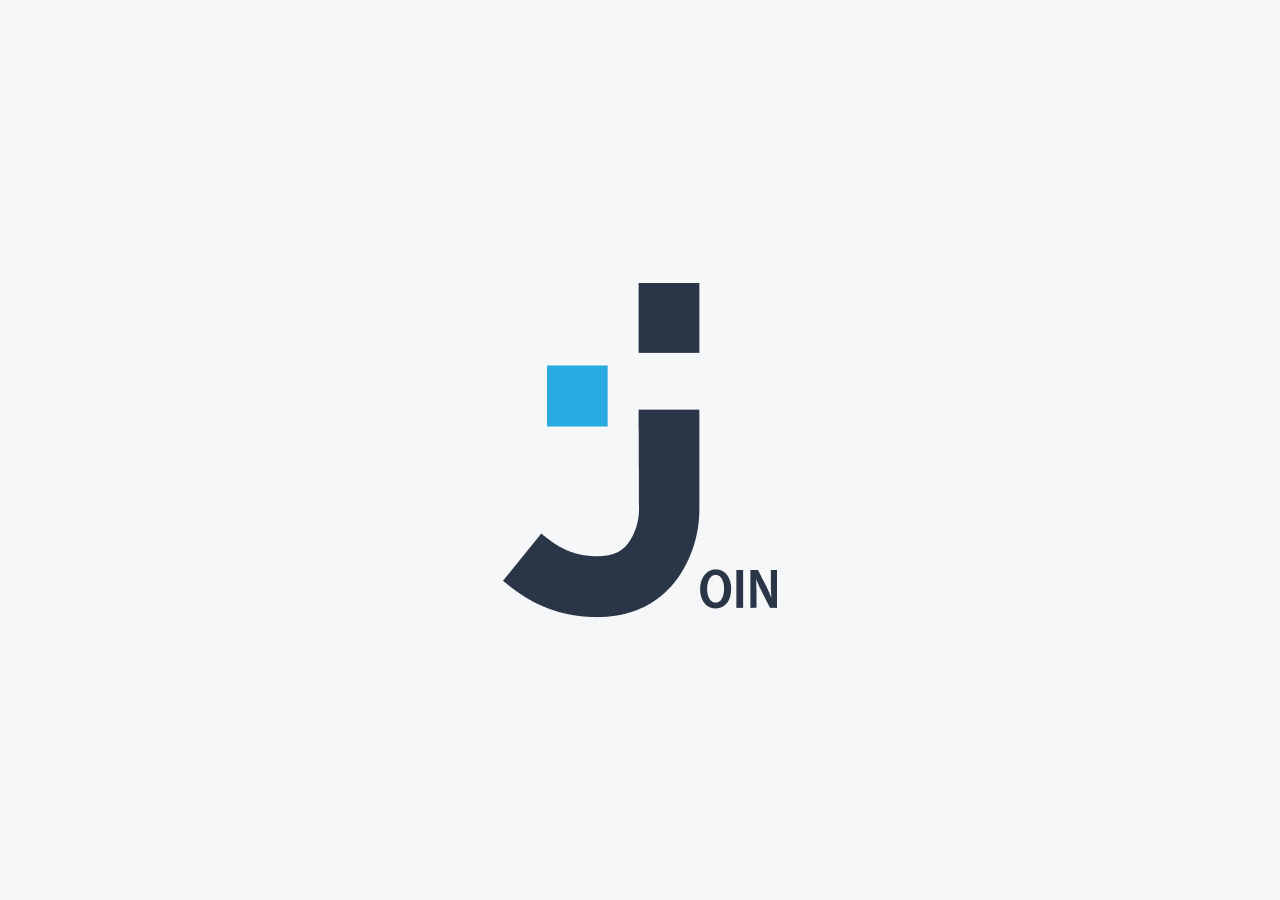
<file: index.html>
<!DOCTYPE html>
<html lang="de">

<head>
    <meta charset="UTF-8">
    <meta http-equiv="X-UA-Compatible" content="IE=edge">
    <meta name="viewport" content="width=device-width, initial-scale=1.0">
    <title>JOIN - Project Management Tool</title>
    <link rel="icon" type="image/x-icon" href="../assets/img/Logo/Join-logo-white.png">
    <link rel="stylesheet" href="./css/style.css">
    <link rel="stylesheet" href="./css/fonts.css">
    <script src="./js/script.js"></script>
    <script src="./mini_backend.js"></script>
    <script src="./js/login.js"></script>
    <script>setURL('https://yvonne-goetzeler.developerakademie.net/join-me/smallest_backend_ever-master')</script>


</head>

<body onload="init_login()">
    <input class="d-none" type="checkbox" id="check-for-sign-up">
    <input class="d-none" type="checkbox" id="check-for-forgotten-password">
    <input class="d-none" type="checkbox" id="check-for-password-icon">


    <div class="start" id="start">
        <img class="logo-desktop" src="./assets/img/Capa 2.png">
        <img class="logo-mobile" id="logo-mobile" src="./assets/img/Logo/Join-logo-white.png">
    </div>

    <div class="d-flex-row sign-up-container" id="sign-up">
        <p>Not a Join user?</p>
        <label for="check-for-sign-up" autocomplete="off">Sign up</label>
    </div>

    <div class="login-container">
        <div class="login" id="login">
            <h1 class="headline">Log in</h1>
            <div class="underline"></div>
            <form onsubmit="login(); return false">
                <div class="login-input"><input id="login-email" type="email" placeholder="Email" required onclick="rememberMe()">
                    <img src="./assets/img/Vector.png">
                </div>
                <div class="login-input"><input id="login-password" type="password" placeholder="Password" required onkeydown="changeIcon()">
                    <img id="lock" src="./assets/img/Vectorcls.png">
                    <label class="d-none" for="check-for-password-icon" id="label-unvisible">
                        <img class="d-none" id="unvisible" src="./assets/img/password_nonvisible.png" style="width: 21px; height:18px;" onclick="showPw()">
                    </label>
                    <label for="check-for-password-icon" id="label-visibile" >
                        <img id="visible" src="./assets/img/password_visible.png" style="width: 21px; height:18px; display: none;" onclick="showPw()">
                    </label>
                </div>
                <button id="btn-login">Log in</button>
            </form>
            <span class="wpw d-none" id="wpw">wrong password or email</span>
            <div class="checkbox">
                <div class="d-flex-row center">
                    <input id="remember-me" type="checkbox" checked style="cursor: pointer;">
                    <p>Remember me</p>
                </div>
                <div id="checkbox-checklabel">
                    <a href="#"><label for="check-for-forgotten-password">Forgot my password</label></a>
                </div>
            </div>
            <a onclick="guestLogin(); return false" href="#" id="btn-guest-login">Guest Log in</a>
        </div>


        <div class="sign-up-area">
            <label for="check-for-sign-up"><img id="back-arrow" src="./assets/img/Vectorarrow-left.svg"></label>
            <h1 class="headline">Sign up</h1>
            <div class="underline"></div>
            <!-- <form id="formsignup" onsubmit="registerNewAccount(); return false"></form> -->
            <form id="form-signup" action="https://yvonne-goetzeler.developerakademie.net/join-me/signup-send_mail.php" onsubmit="return registNewAccount(); return false"  method="post">
                <div class="login-input"><input type="text" id="name" placeholder="Name" required><img
                        src="./assets/img/VectornameIcon.svg"></div>
                <div class="login-input"><input type="email" name="email" id="email" placeholder="Email" required><img
                        src="./assets/img/Vector.png"></div>
                <div class="login-input"><input type="password" name="password" id="password" placeholder="Password"
                        required><img src="./assets/img/Vectorcls.png"></div>
                <button type="submit" id="btn-sign-up">Sign up</button>
            </form>
        </div>

        <div class="forgotten-password-area">
            <label for="check-for-forgotten-password"><img id="back-arrow"
                    src="./assets/img/Vectorarrow-left.svg"></label>
            <h1 class="headline">I forgot my password</h1>
            <div class="underline"></div>
            <p>Don't worry! We will send you an email with the instructions to reset your password.</p>
            <!-- <form id="form" onsubmit="showPopUpPw(); return false" method="post" action="reset-password-mail.php"></form> -->
            <form id="form" onsubmit="showPopUpPw(); return false" action="https://yvonne-goetzeler.developerakademie.net/join-me/reset-password-mail.php" method="post">
                <div class="login-input"><input name="email" type="email" id="forgot-email" placeholder="Email"
                        required><img src="./assets/img/Vector.png"></div>
                <button type="submit" id="btn-email">Send me the email</button>
            </form>
        </div>

        <div class="popup-background d-none" id="popup">
            <div class="popup">
                <img src="./assets/img/SendCheck.svg">
                <p>An E-Mail has been sent to you</p>
            </div>
        </div>

        <div class="popup-background d-none" id="popup-signup">
            <div class="popup-signup">
                <div style="display:flex;padding-top: 10px;align-items: center;"> 
                    <img src="./assets/img/error-4-256.ico">
                    <p>Email already exist, if you forgot your password, use the "Forgot my password" on starter Page</p>
                </div>
                
                <button onclick="closePopupSignUpExist()" class="btn-popup-ok">OK</button>

            </div>
        </div>

        <div class="popup-background d-none" id="popup-notfound">
            <div class="popup-signup">
                <div style="display:flex;padding-top: 10px;align-items: center;"> 
                    <img src="./assets/img/error-4-256.ico">
                    <p>Email not found, be sure you hit the right Email-adress or register a new account on "Sign Up"</p>
                </div>

                <button onclick="closePopupNotFound()" class="btn-popup-ok">OK</button>

            </div>
        </div>

    </div>




</body>

</html>
</file>
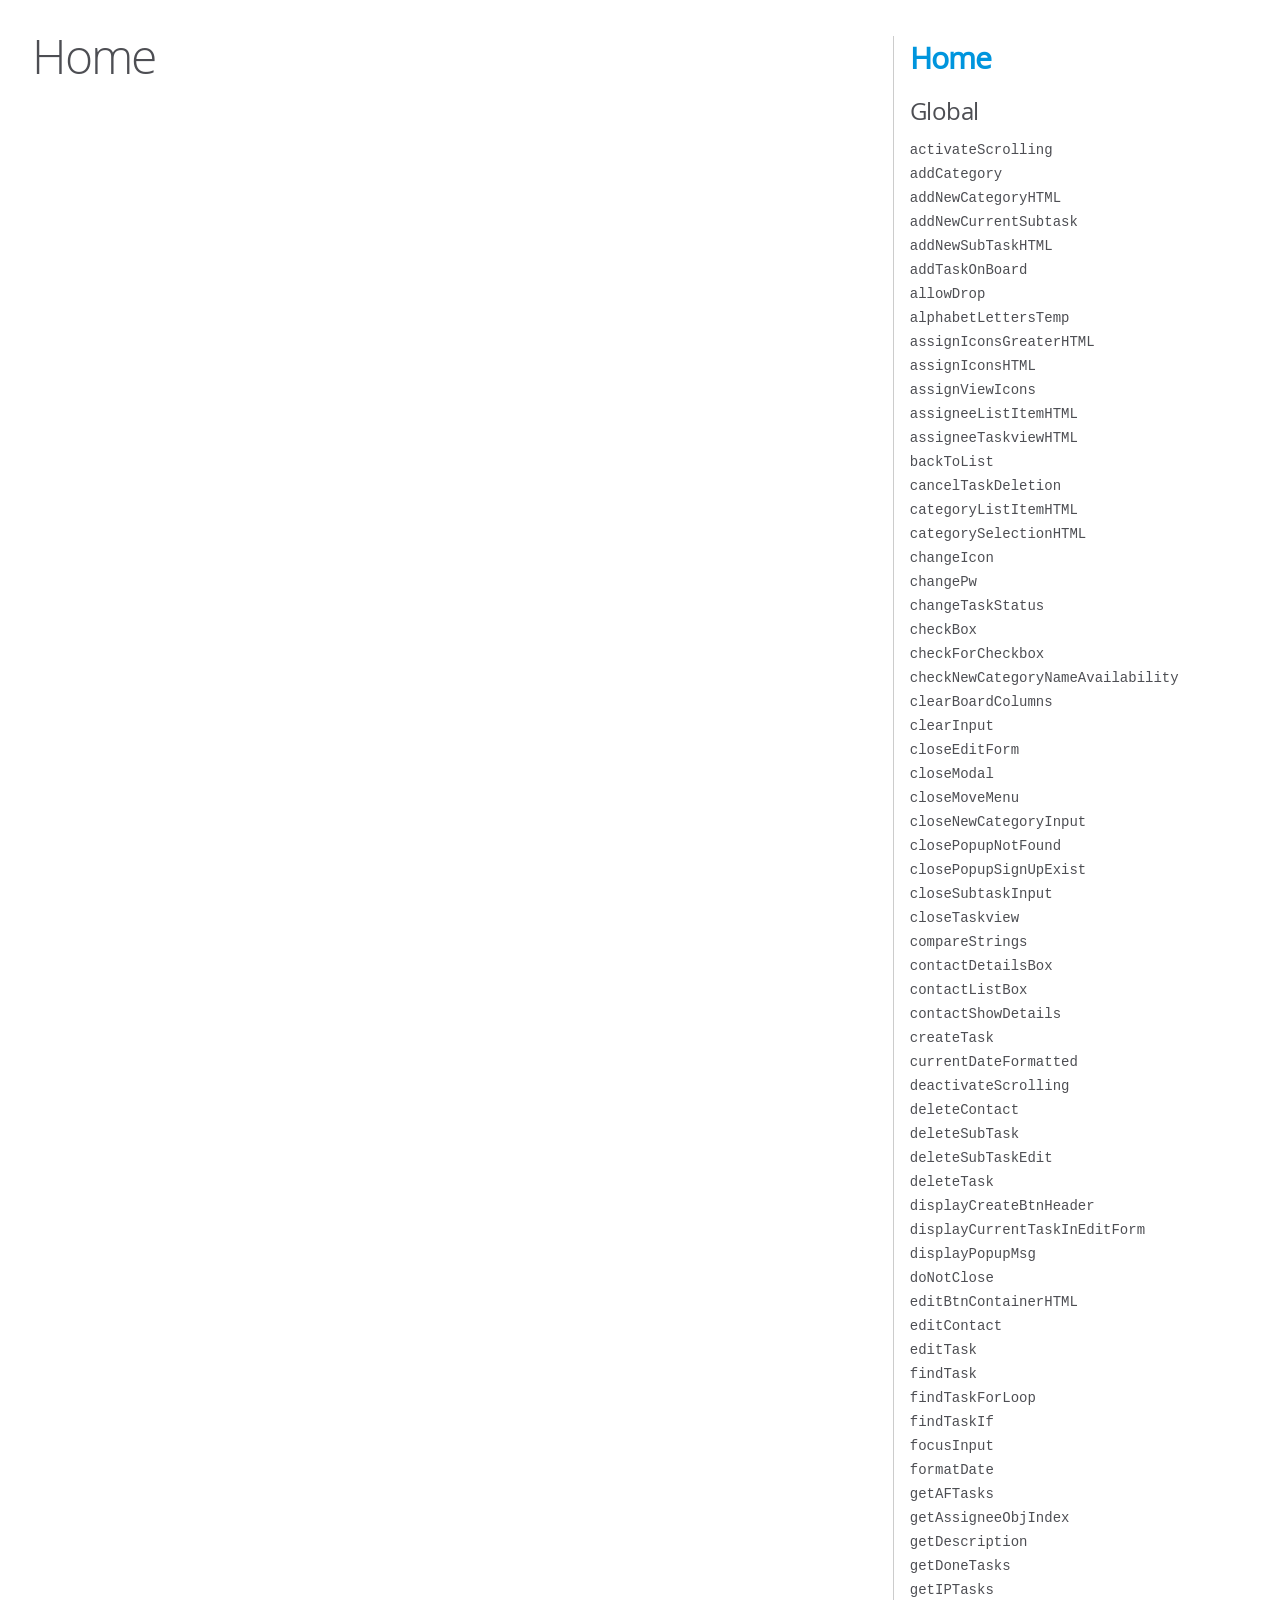
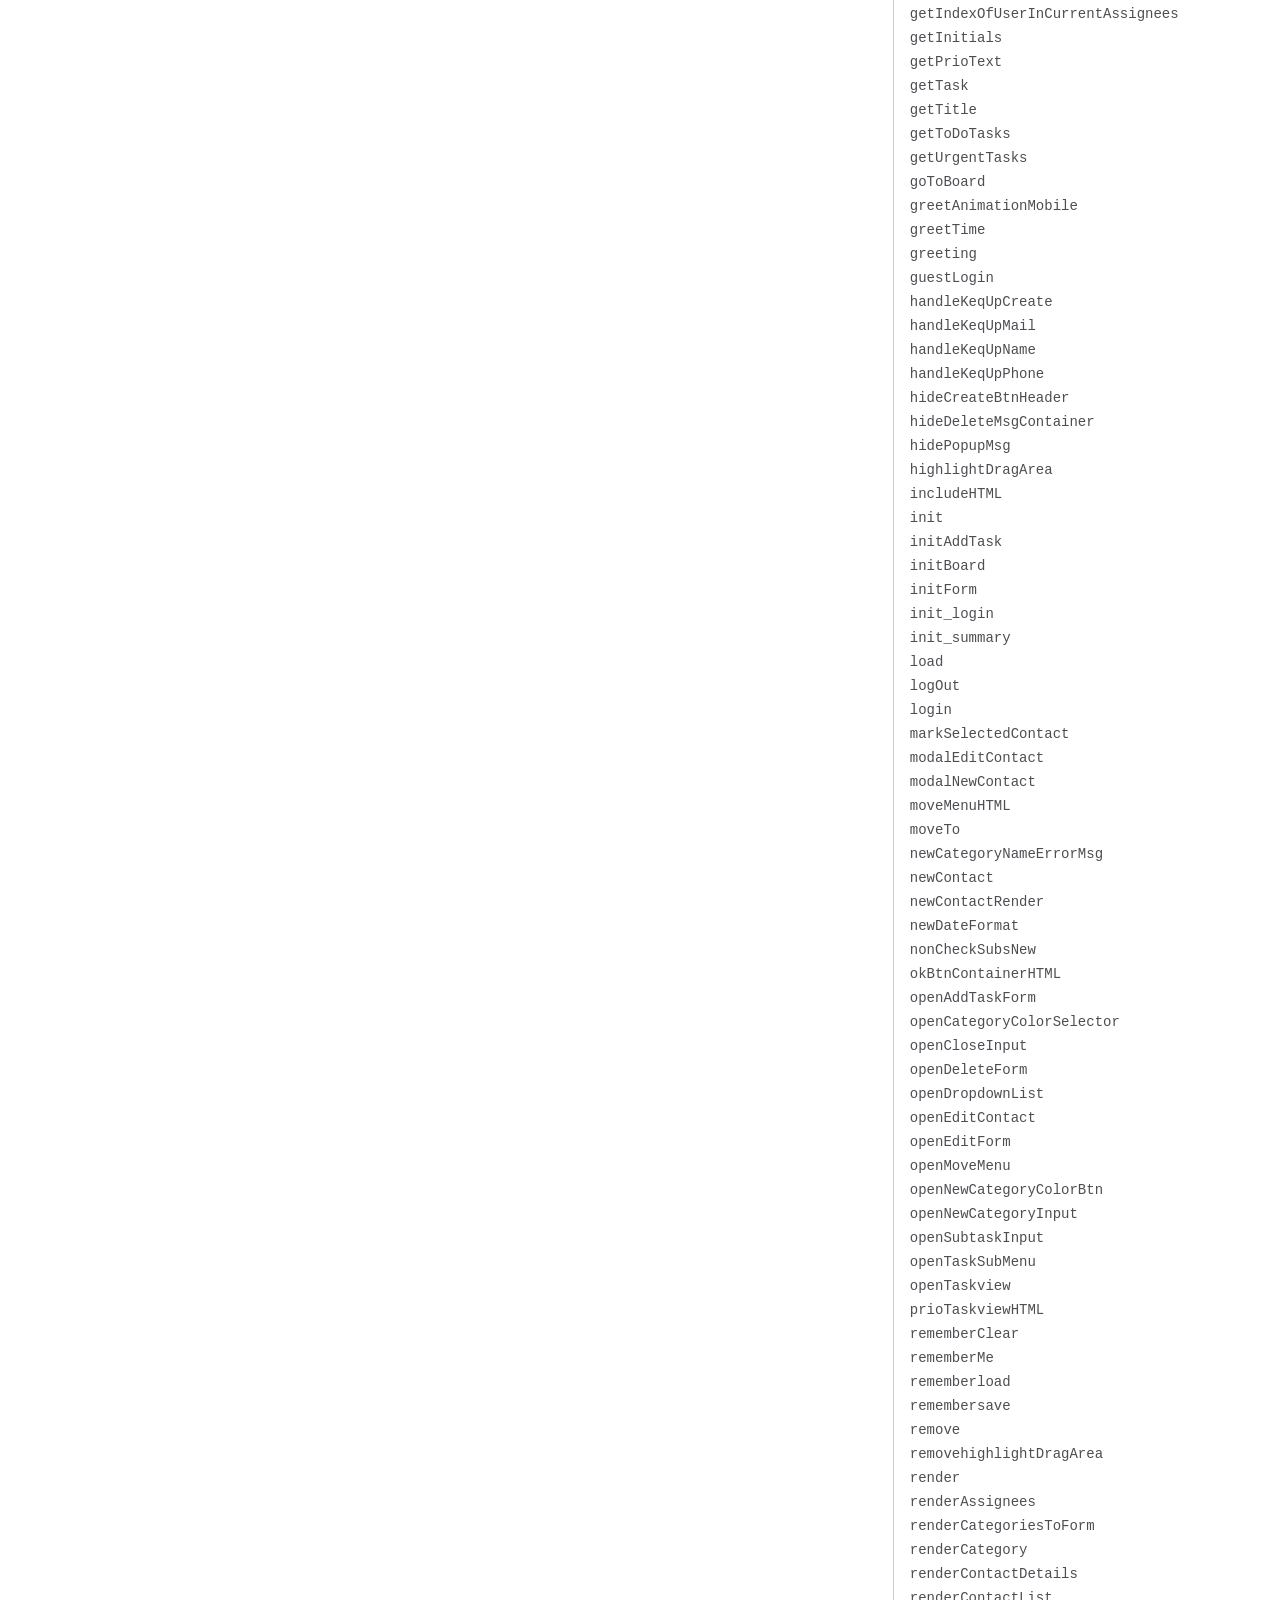
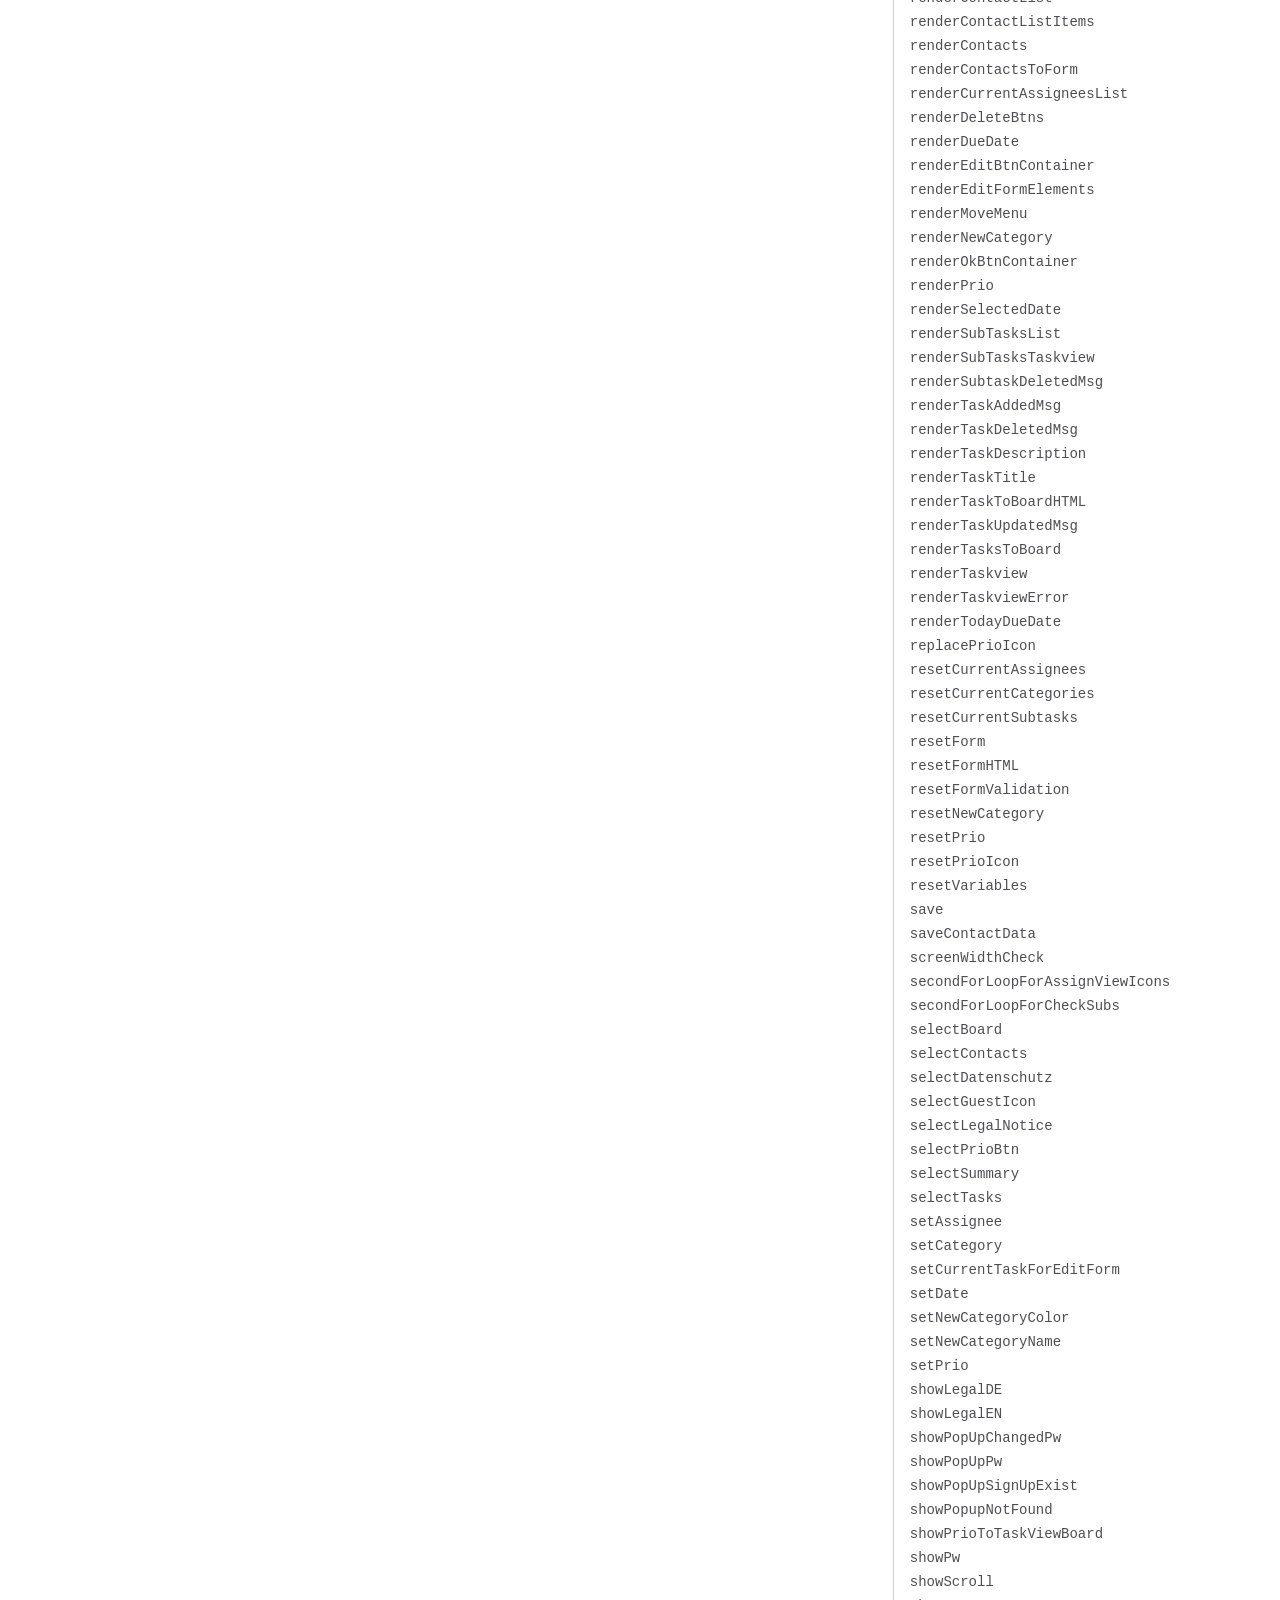
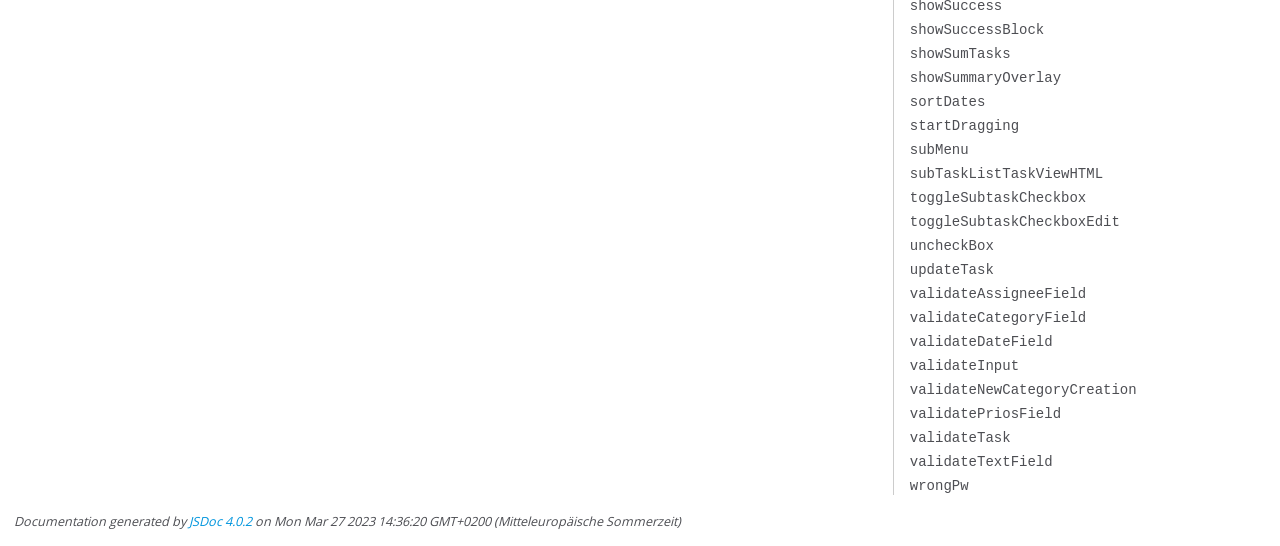
<file: documentation/index.html>
<!DOCTYPE html>
<html lang="en">
<head>
    <meta charset="utf-8">
    <title>JSDoc: Home</title>

    <script src="scripts/prettify/prettify.js"> </script>
    <script src="scripts/prettify/lang-css.js"> </script>
    <!--[if lt IE 9]>
      <script src="//html5shiv.googlecode.com/svn/trunk/html5.js"></script>
    <![endif]-->
    <link type="text/css" rel="stylesheet" href="styles/prettify-tomorrow.css">
    <link type="text/css" rel="stylesheet" href="styles/jsdoc-default.css">
</head>

<body>

<div id="main">

    <h1 class="page-title">Home</h1>

    



    


    <h3> </h3>










    









</div>

<nav>
    <h2><a href="index.html">Home</a></h2><h3>Global</h3><ul><li><a href="global.html#activateScrolling">activateScrolling</a></li><li><a href="global.html#addCategory">addCategory</a></li><li><a href="global.html#addNewCategoryHTML">addNewCategoryHTML</a></li><li><a href="global.html#addNewCurrentSubtask">addNewCurrentSubtask</a></li><li><a href="global.html#addNewSubTaskHTML">addNewSubTaskHTML</a></li><li><a href="global.html#addTaskOnBoard">addTaskOnBoard</a></li><li><a href="global.html#allowDrop">allowDrop</a></li><li><a href="global.html#alphabetLettersTemp">alphabetLettersTemp</a></li><li><a href="global.html#assignIconsGreaterHTML">assignIconsGreaterHTML</a></li><li><a href="global.html#assignIconsHTML">assignIconsHTML</a></li><li><a href="global.html#assignViewIcons">assignViewIcons</a></li><li><a href="global.html#assigneeListItemHTML">assigneeListItemHTML</a></li><li><a href="global.html#assigneeTaskviewHTML">assigneeTaskviewHTML</a></li><li><a href="global.html#backToList">backToList</a></li><li><a href="global.html#cancelTaskDeletion">cancelTaskDeletion</a></li><li><a href="global.html#categoryListItemHTML">categoryListItemHTML</a></li><li><a href="global.html#categorySelectionHTML">categorySelectionHTML</a></li><li><a href="global.html#changeIcon">changeIcon</a></li><li><a href="global.html#changePw">changePw</a></li><li><a href="global.html#changeTaskStatus">changeTaskStatus</a></li><li><a href="global.html#checkBox">checkBox</a></li><li><a href="global.html#checkForCheckbox">checkForCheckbox</a></li><li><a href="global.html#checkNewCategoryNameAvailability">checkNewCategoryNameAvailability</a></li><li><a href="global.html#clearBoardColumns">clearBoardColumns</a></li><li><a href="global.html#clearInput">clearInput</a></li><li><a href="global.html#closeEditForm">closeEditForm</a></li><li><a href="global.html#closeModal">closeModal</a></li><li><a href="global.html#closeMoveMenu">closeMoveMenu</a></li><li><a href="global.html#closeNewCategoryInput">closeNewCategoryInput</a></li><li><a href="global.html#closePopupNotFound">closePopupNotFound</a></li><li><a href="global.html#closePopupSignUpExist">closePopupSignUpExist</a></li><li><a href="global.html#closeSubtaskInput">closeSubtaskInput</a></li><li><a href="global.html#closeTaskview">closeTaskview</a></li><li><a href="global.html#compareStrings">compareStrings</a></li><li><a href="global.html#contactDetailsBox">contactDetailsBox</a></li><li><a href="global.html#contactListBox">contactListBox</a></li><li><a href="global.html#contactShowDetails">contactShowDetails</a></li><li><a href="global.html#createTask">createTask</a></li><li><a href="global.html#currentDateFormatted">currentDateFormatted</a></li><li><a href="global.html#deactivateScrolling">deactivateScrolling</a></li><li><a href="global.html#deleteContact">deleteContact</a></li><li><a href="global.html#deleteSubTask">deleteSubTask</a></li><li><a href="global.html#deleteSubTaskEdit">deleteSubTaskEdit</a></li><li><a href="global.html#deleteTask">deleteTask</a></li><li><a href="global.html#displayCreateBtnHeader">displayCreateBtnHeader</a></li><li><a href="global.html#displayCurrentTaskInEditForm">displayCurrentTaskInEditForm</a></li><li><a href="global.html#displayPopupMsg">displayPopupMsg</a></li><li><a href="global.html#doNotClose">doNotClose</a></li><li><a href="global.html#editBtnContainerHTML">editBtnContainerHTML</a></li><li><a href="global.html#editContact">editContact</a></li><li><a href="global.html#editTask">editTask</a></li><li><a href="global.html#findTask">findTask</a></li><li><a href="global.html#findTaskForLoop">findTaskForLoop</a></li><li><a href="global.html#findTaskIf">findTaskIf</a></li><li><a href="global.html#focusInput">focusInput</a></li><li><a href="global.html#formatDate">formatDate</a></li><li><a href="global.html#getAFTasks">getAFTasks</a></li><li><a href="global.html#getAssigneeObjIndex">getAssigneeObjIndex</a></li><li><a href="global.html#getDescription">getDescription</a></li><li><a href="global.html#getDoneTasks">getDoneTasks</a></li><li><a href="global.html#getIPTasks">getIPTasks</a></li><li><a href="global.html#getIndexOfUserInCurrentAssignees">getIndexOfUserInCurrentAssignees</a></li><li><a href="global.html#getInitials">getInitials</a></li><li><a href="global.html#getPrioText">getPrioText</a></li><li><a href="global.html#getTask">getTask</a></li><li><a href="global.html#getTitle">getTitle</a></li><li><a href="global.html#getToDoTasks">getToDoTasks</a></li><li><a href="global.html#getUrgentTasks">getUrgentTasks</a></li><li><a href="global.html#goToBoard">goToBoard</a></li><li><a href="global.html#greetAnimationMobile">greetAnimationMobile</a></li><li><a href="global.html#greetTime">greetTime</a></li><li><a href="global.html#greeting">greeting</a></li><li><a href="global.html#guestLogin">guestLogin</a></li><li><a href="global.html#handleKeqUpCreate">handleKeqUpCreate</a></li><li><a href="global.html#handleKeqUpMail">handleKeqUpMail</a></li><li><a href="global.html#handleKeqUpName">handleKeqUpName</a></li><li><a href="global.html#handleKeqUpPhone">handleKeqUpPhone</a></li><li><a href="global.html#hideCreateBtnHeader">hideCreateBtnHeader</a></li><li><a href="global.html#hideDeleteMsgContainer">hideDeleteMsgContainer</a></li><li><a href="global.html#hidePopupMsg">hidePopupMsg</a></li><li><a href="global.html#highlightDragArea">highlightDragArea</a></li><li><a href="global.html#includeHTML">includeHTML</a></li><li><a href="global.html#init">init</a></li><li><a href="global.html#initAddTask">initAddTask</a></li><li><a href="global.html#initBoard">initBoard</a></li><li><a href="global.html#initForm">initForm</a></li><li><a href="global.html#init_login">init_login</a></li><li><a href="global.html#init_summary">init_summary</a></li><li><a href="global.html#load">load</a></li><li><a href="global.html#logOut">logOut</a></li><li><a href="global.html#login">login</a></li><li><a href="global.html#markSelectedContact">markSelectedContact</a></li><li><a href="global.html#modalEditContact">modalEditContact</a></li><li><a href="global.html#modalNewContact">modalNewContact</a></li><li><a href="global.html#moveMenuHTML">moveMenuHTML</a></li><li><a href="global.html#moveTo">moveTo</a></li><li><a href="global.html#newCategoryNameErrorMsg">newCategoryNameErrorMsg</a></li><li><a href="global.html#newContact">newContact</a></li><li><a href="global.html#newContactRender">newContactRender</a></li><li><a href="global.html#newDateFormat">newDateFormat</a></li><li><a href="global.html#nonCheckSubsNew">nonCheckSubsNew</a></li><li><a href="global.html#okBtnContainerHTML">okBtnContainerHTML</a></li><li><a href="global.html#openAddTaskForm">openAddTaskForm</a></li><li><a href="global.html#openCategoryColorSelector">openCategoryColorSelector</a></li><li><a href="global.html#openCloseInput">openCloseInput</a></li><li><a href="global.html#openDeleteForm">openDeleteForm</a></li><li><a href="global.html#openDropdownList">openDropdownList</a></li><li><a href="global.html#openEditContact">openEditContact</a></li><li><a href="global.html#openEditForm">openEditForm</a></li><li><a href="global.html#openMoveMenu">openMoveMenu</a></li><li><a href="global.html#openNewCategoryColorBtn">openNewCategoryColorBtn</a></li><li><a href="global.html#openNewCategoryInput">openNewCategoryInput</a></li><li><a href="global.html#openSubtaskInput">openSubtaskInput</a></li><li><a href="global.html#openTaskSubMenu">openTaskSubMenu</a></li><li><a href="global.html#openTaskview">openTaskview</a></li><li><a href="global.html#prioTaskviewHTML">prioTaskviewHTML</a></li><li><a href="global.html#rememberClear">rememberClear</a></li><li><a href="global.html#rememberMe">rememberMe</a></li><li><a href="global.html#rememberload">rememberload</a></li><li><a href="global.html#remembersave">remembersave</a></li><li><a href="global.html#remove">remove</a></li><li><a href="global.html#removehighlightDragArea">removehighlightDragArea</a></li><li><a href="global.html#render">render</a></li><li><a href="global.html#renderAssignees">renderAssignees</a></li><li><a href="global.html#renderCategoriesToForm">renderCategoriesToForm</a></li><li><a href="global.html#renderCategory">renderCategory</a></li><li><a href="global.html#renderContactDetails">renderContactDetails</a></li><li><a href="global.html#renderContactList">renderContactList</a></li><li><a href="global.html#renderContactListItems">renderContactListItems</a></li><li><a href="global.html#renderContacts">renderContacts</a></li><li><a href="global.html#renderContactsToForm">renderContactsToForm</a></li><li><a href="global.html#renderCurrentAssigneesList">renderCurrentAssigneesList</a></li><li><a href="global.html#renderDeleteBtns">renderDeleteBtns</a></li><li><a href="global.html#renderDueDate">renderDueDate</a></li><li><a href="global.html#renderEditBtnContainer">renderEditBtnContainer</a></li><li><a href="global.html#renderEditFormElements">renderEditFormElements</a></li><li><a href="global.html#renderMoveMenu">renderMoveMenu</a></li><li><a href="global.html#renderNewCategory">renderNewCategory</a></li><li><a href="global.html#renderOkBtnContainer">renderOkBtnContainer</a></li><li><a href="global.html#renderPrio">renderPrio</a></li><li><a href="global.html#renderSelectedDate">renderSelectedDate</a></li><li><a href="global.html#renderSubTasksList">renderSubTasksList</a></li><li><a href="global.html#renderSubTasksTaskview">renderSubTasksTaskview</a></li><li><a href="global.html#renderSubtaskDeletedMsg">renderSubtaskDeletedMsg</a></li><li><a href="global.html#renderTaskAddedMsg">renderTaskAddedMsg</a></li><li><a href="global.html#renderTaskDeletedMsg">renderTaskDeletedMsg</a></li><li><a href="global.html#renderTaskDescription">renderTaskDescription</a></li><li><a href="global.html#renderTaskTitle">renderTaskTitle</a></li><li><a href="global.html#renderTaskToBoardHTML">renderTaskToBoardHTML</a></li><li><a href="global.html#renderTaskUpdatedMsg">renderTaskUpdatedMsg</a></li><li><a href="global.html#renderTasksToBoard">renderTasksToBoard</a></li><li><a href="global.html#renderTaskview">renderTaskview</a></li><li><a href="global.html#renderTaskviewError">renderTaskviewError</a></li><li><a href="global.html#renderTodayDueDate">renderTodayDueDate</a></li><li><a href="global.html#replacePrioIcon">replacePrioIcon</a></li><li><a href="global.html#resetCurrentAssignees">resetCurrentAssignees</a></li><li><a href="global.html#resetCurrentCategories">resetCurrentCategories</a></li><li><a href="global.html#resetCurrentSubtasks">resetCurrentSubtasks</a></li><li><a href="global.html#resetForm">resetForm</a></li><li><a href="global.html#resetFormHTML">resetFormHTML</a></li><li><a href="global.html#resetFormValidation">resetFormValidation</a></li><li><a href="global.html#resetNewCategory">resetNewCategory</a></li><li><a href="global.html#resetPrio">resetPrio</a></li><li><a href="global.html#resetPrioIcon">resetPrioIcon</a></li><li><a href="global.html#resetVariables">resetVariables</a></li><li><a href="global.html#save">save</a></li><li><a href="global.html#saveContactData">saveContactData</a></li><li><a href="global.html#screenWidthCheck">screenWidthCheck</a></li><li><a href="global.html#secondForLoopForAssignViewIcons">secondForLoopForAssignViewIcons</a></li><li><a href="global.html#secondForLoopForCheckSubs">secondForLoopForCheckSubs</a></li><li><a href="global.html#selectBoard">selectBoard</a></li><li><a href="global.html#selectContacts">selectContacts</a></li><li><a href="global.html#selectDatenschutz">selectDatenschutz</a></li><li><a href="global.html#selectGuestIcon">selectGuestIcon</a></li><li><a href="global.html#selectLegalNotice">selectLegalNotice</a></li><li><a href="global.html#selectPrioBtn">selectPrioBtn</a></li><li><a href="global.html#selectSummary">selectSummary</a></li><li><a href="global.html#selectTasks">selectTasks</a></li><li><a href="global.html#setAssignee">setAssignee</a></li><li><a href="global.html#setCategory">setCategory</a></li><li><a href="global.html#setCurrentTaskForEditForm">setCurrentTaskForEditForm</a></li><li><a href="global.html#setDate">setDate</a></li><li><a href="global.html#setNewCategoryColor">setNewCategoryColor</a></li><li><a href="global.html#setNewCategoryName">setNewCategoryName</a></li><li><a href="global.html#setPrio">setPrio</a></li><li><a href="global.html#showLegalDE">showLegalDE</a></li><li><a href="global.html#showLegalEN">showLegalEN</a></li><li><a href="global.html#showPopUpChangedPw">showPopUpChangedPw</a></li><li><a href="global.html#showPopUpPw">showPopUpPw</a></li><li><a href="global.html#showPopUpSignUpExist">showPopUpSignUpExist</a></li><li><a href="global.html#showPopupNotFound">showPopupNotFound</a></li><li><a href="global.html#showPrioToTaskViewBoard">showPrioToTaskViewBoard</a></li><li><a href="global.html#showPw">showPw</a></li><li><a href="global.html#showScroll">showScroll</a></li><li><a href="global.html#showSuccess">showSuccess</a></li><li><a href="global.html#showSuccessBlock">showSuccessBlock</a></li><li><a href="global.html#showSumTasks">showSumTasks</a></li><li><a href="global.html#showSummaryOverlay">showSummaryOverlay</a></li><li><a href="global.html#sortDates">sortDates</a></li><li><a href="global.html#startDragging">startDragging</a></li><li><a href="global.html#subMenu">subMenu</a></li><li><a href="global.html#subTaskListTaskViewHTML">subTaskListTaskViewHTML</a></li><li><a href="global.html#toggleSubtaskCheckbox">toggleSubtaskCheckbox</a></li><li><a href="global.html#toggleSubtaskCheckboxEdit">toggleSubtaskCheckboxEdit</a></li><li><a href="global.html#uncheckBox">uncheckBox</a></li><li><a href="global.html#updateTask">updateTask</a></li><li><a href="global.html#validateAssigneeField">validateAssigneeField</a></li><li><a href="global.html#validateCategoryField">validateCategoryField</a></li><li><a href="global.html#validateDateField">validateDateField</a></li><li><a href="global.html#validateInput">validateInput</a></li><li><a href="global.html#validateNewCategoryCreation">validateNewCategoryCreation</a></li><li><a href="global.html#validatePriosField">validatePriosField</a></li><li><a href="global.html#validateTask">validateTask</a></li><li><a href="global.html#validateTextField">validateTextField</a></li><li><a href="global.html#wrongPw">wrongPw</a></li></ul>
</nav>

<br class="clear">

<footer>
    Documentation generated by <a href="https://github.com/jsdoc/jsdoc">JSDoc 4.0.2</a> on Mon Mar 27 2023 14:36:20 GMT+0200 (Mitteleuropäische Sommerzeit)
</footer>

<script> prettyPrint(); </script>
<script src="scripts/linenumber.js"> </script>
</body>
</html>
</file>
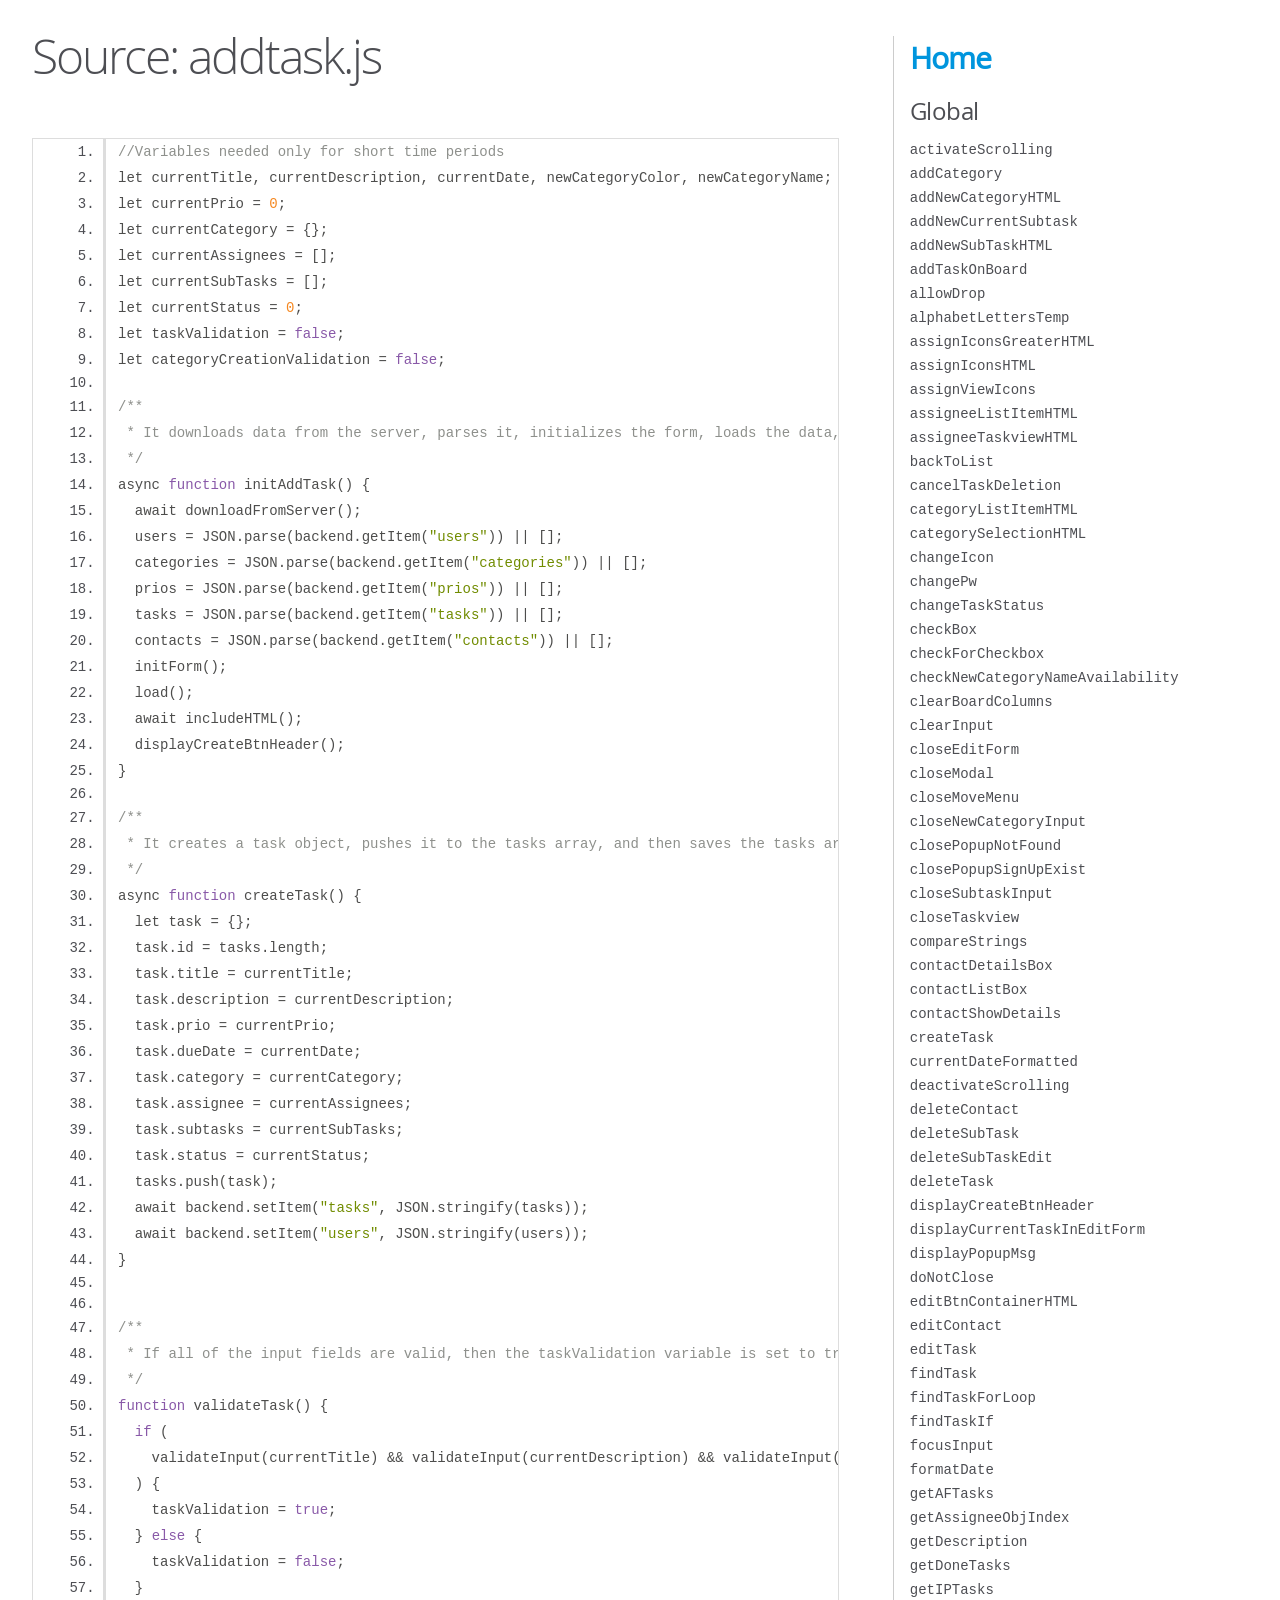
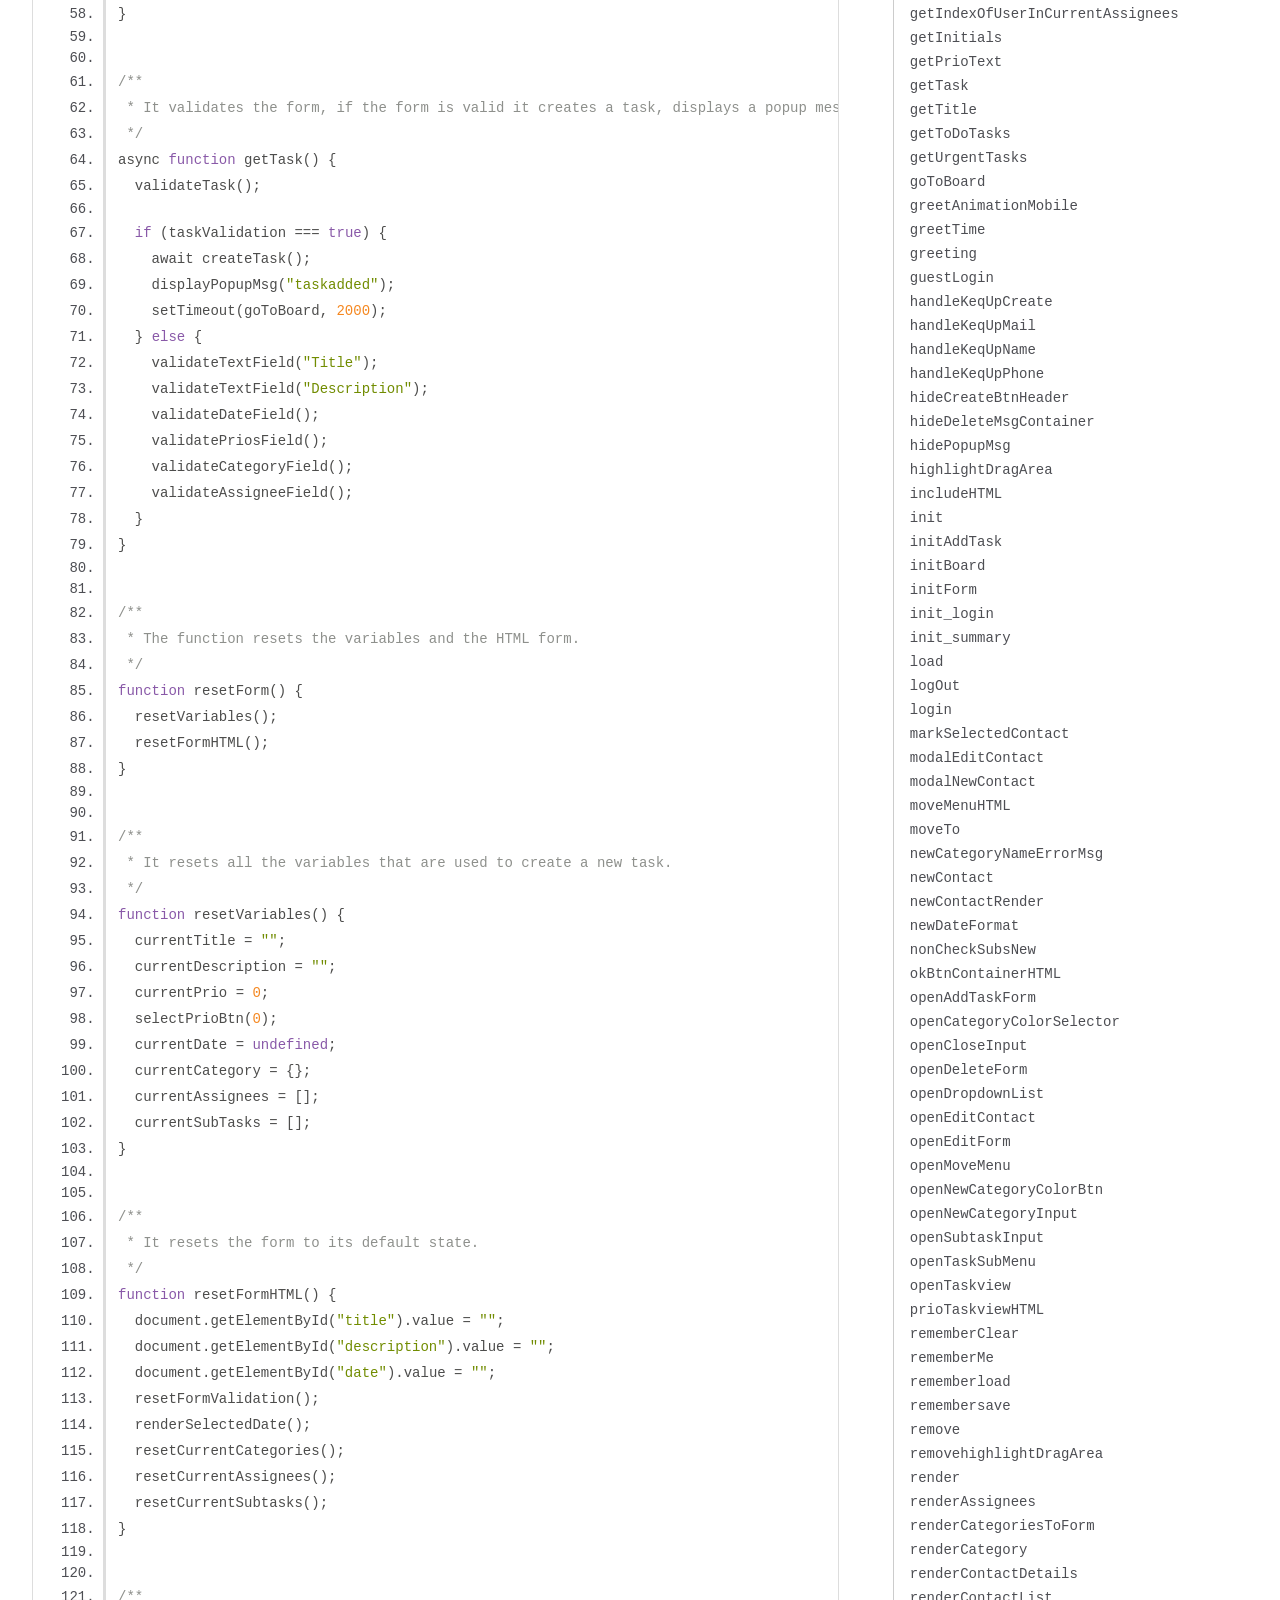
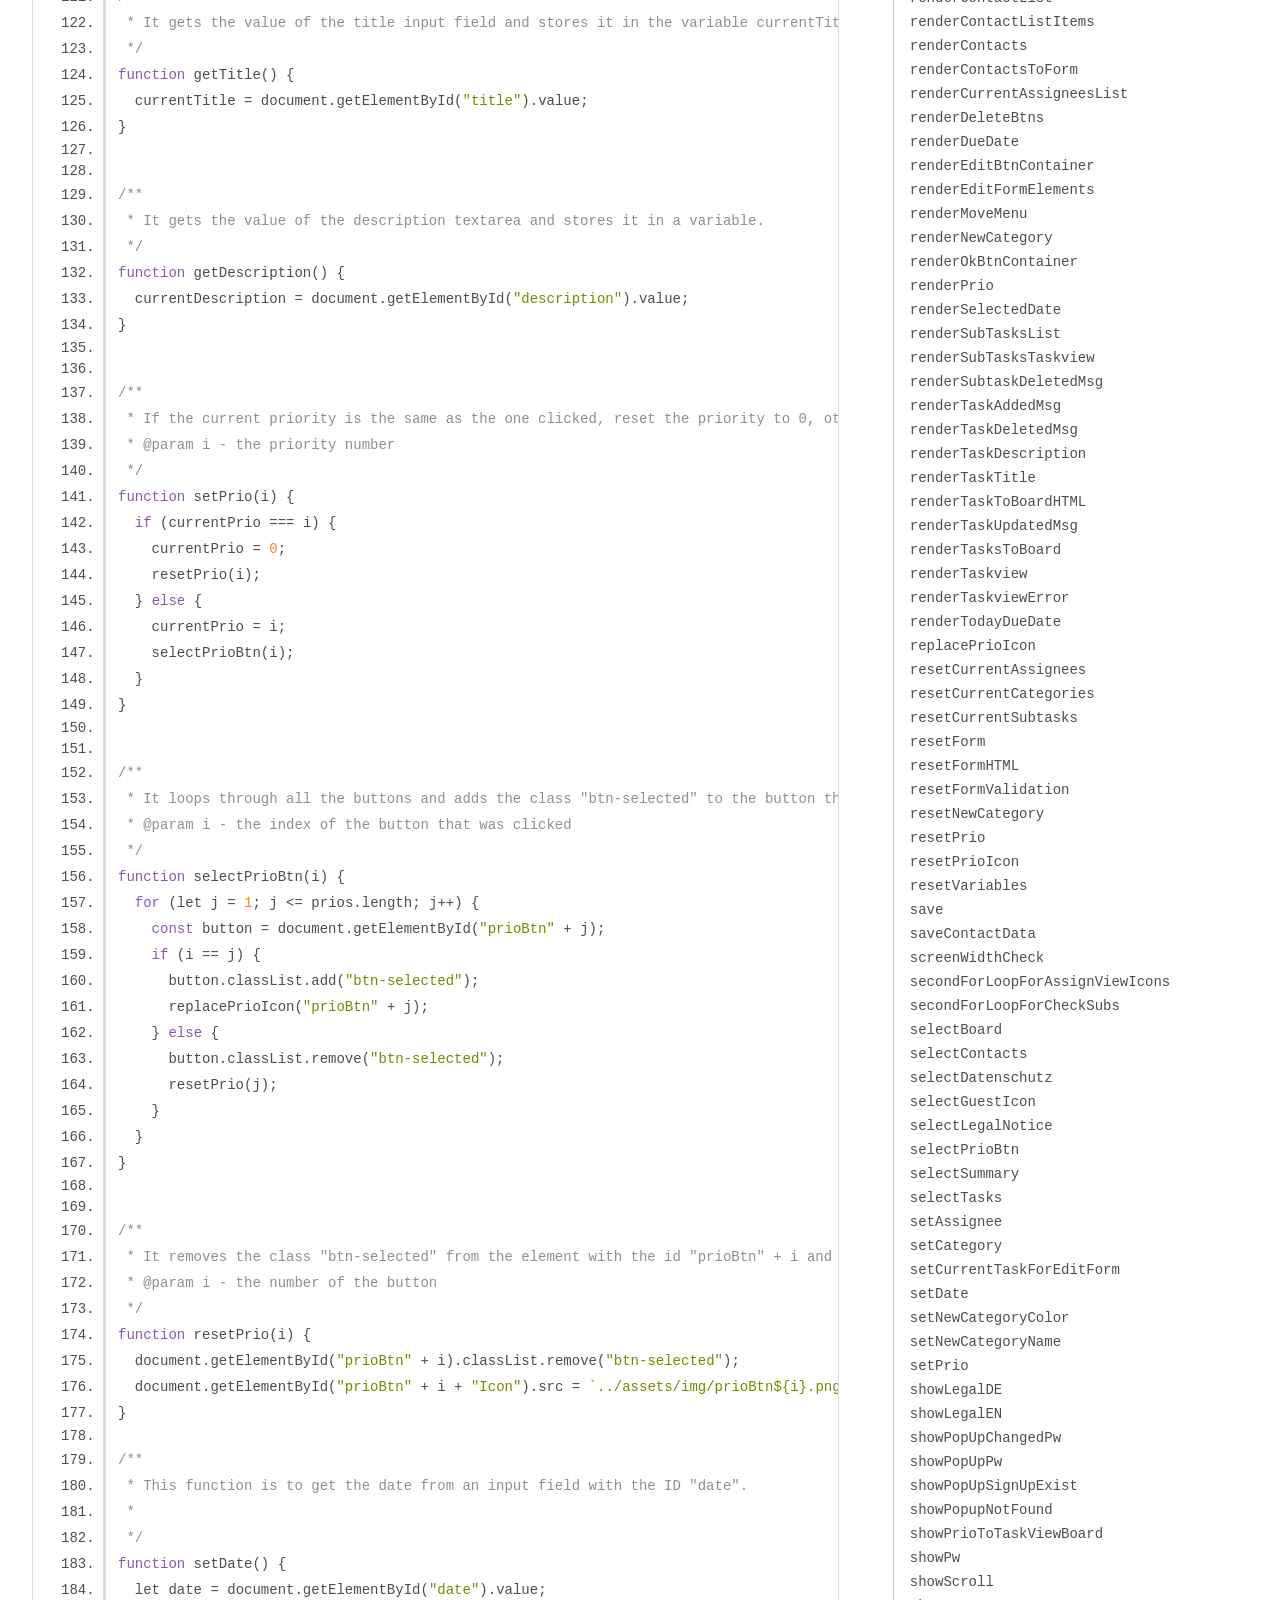
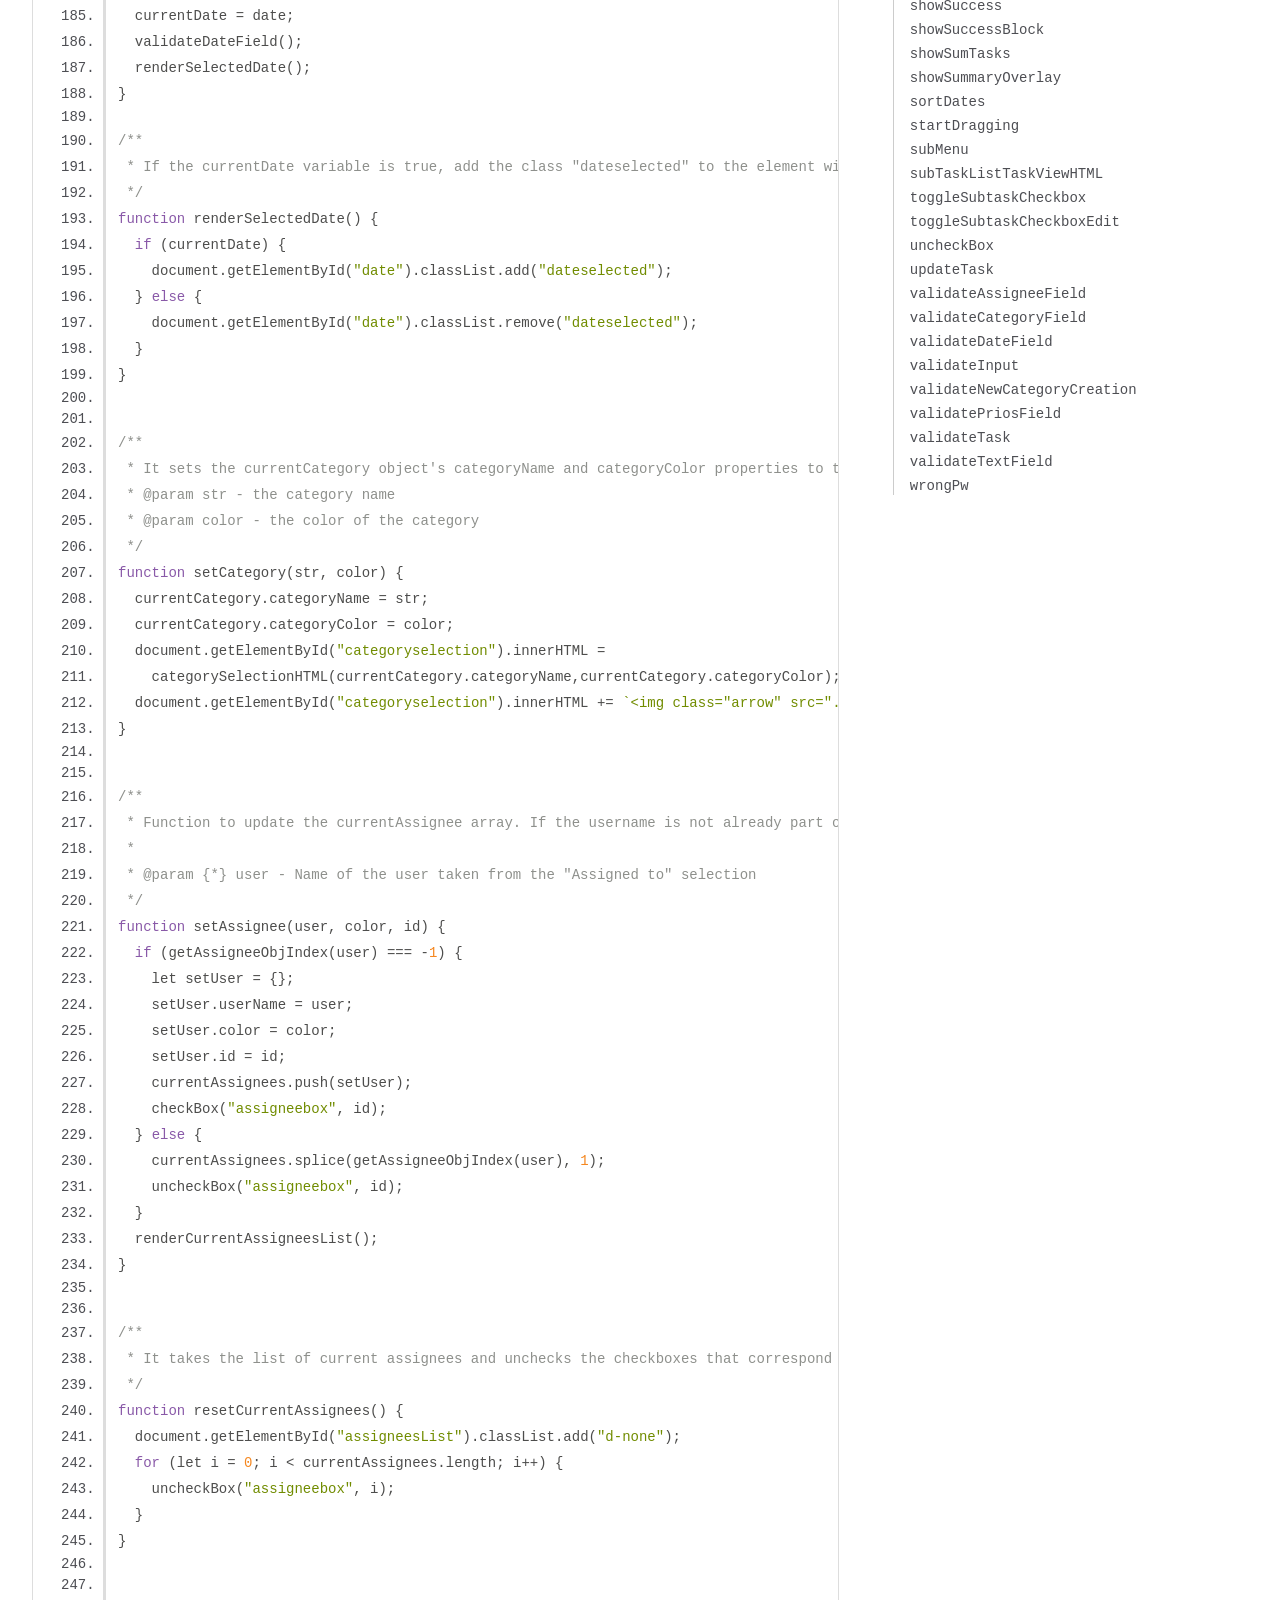
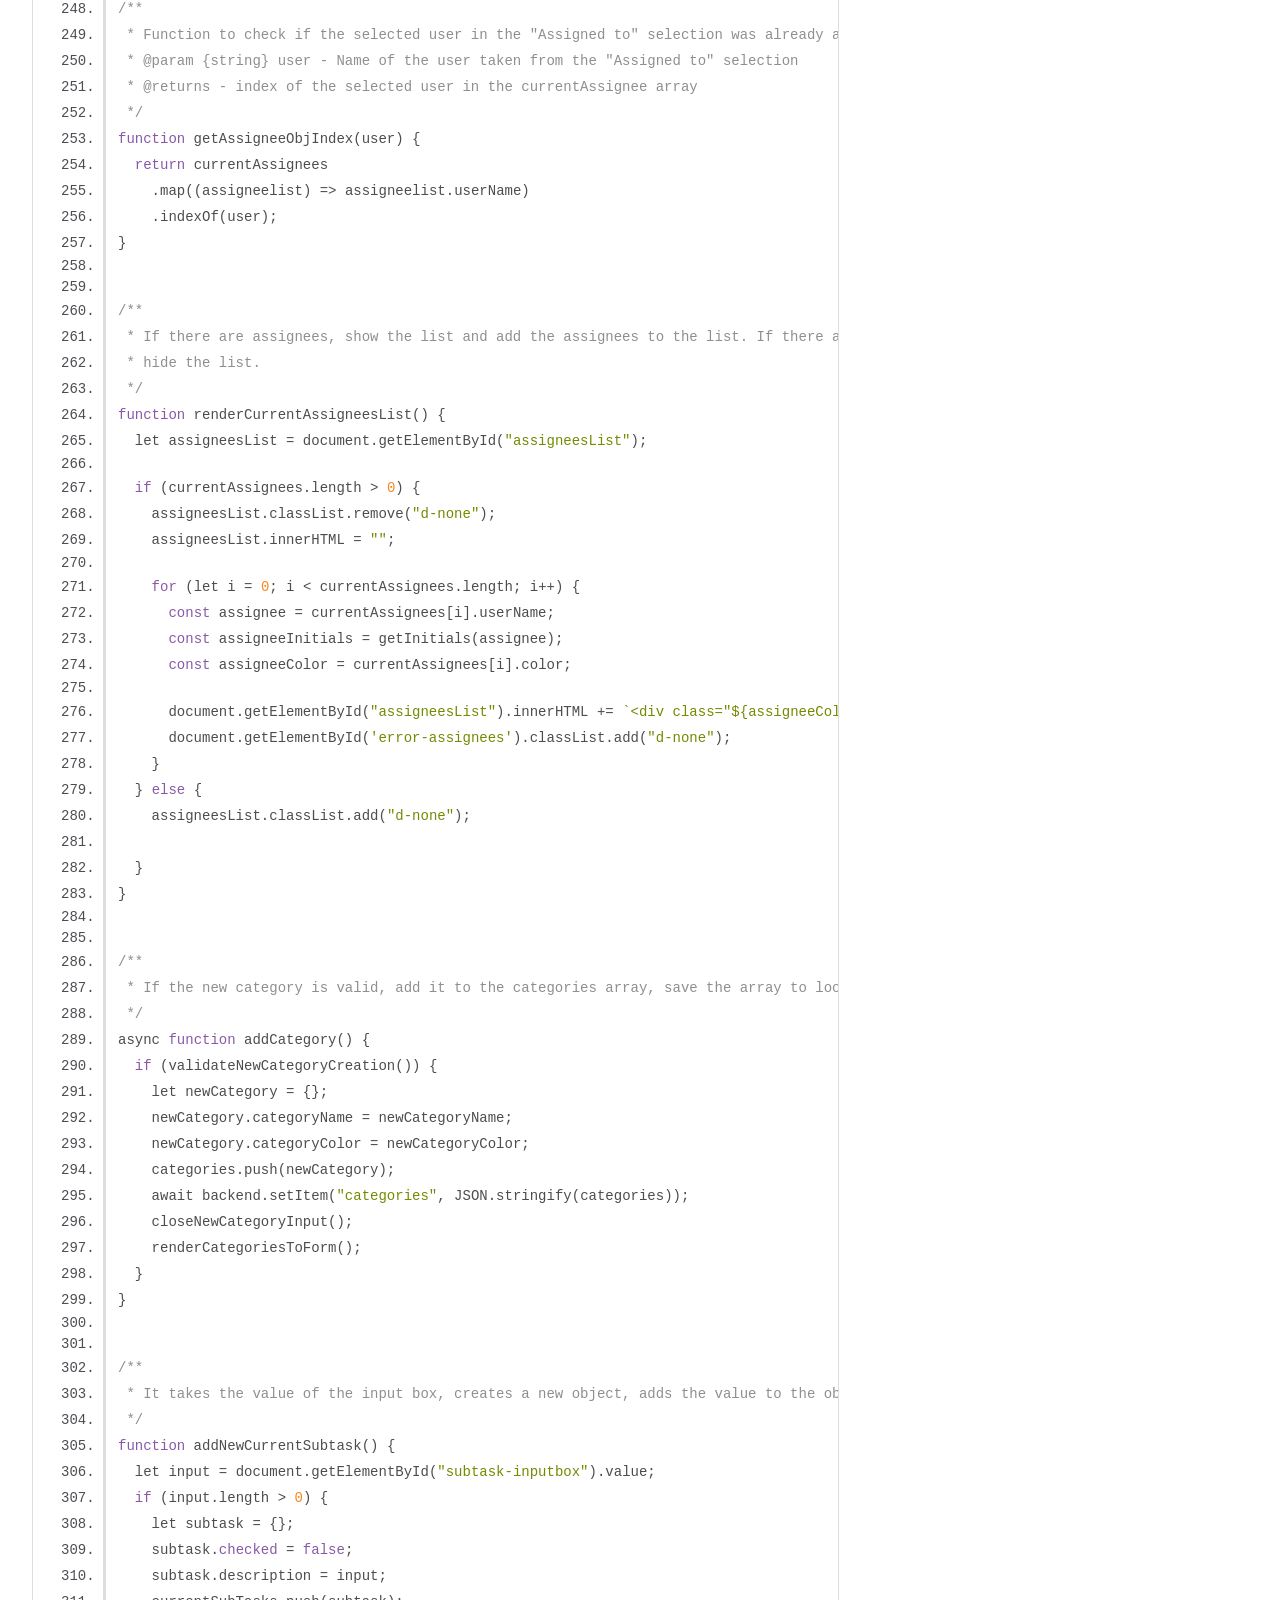
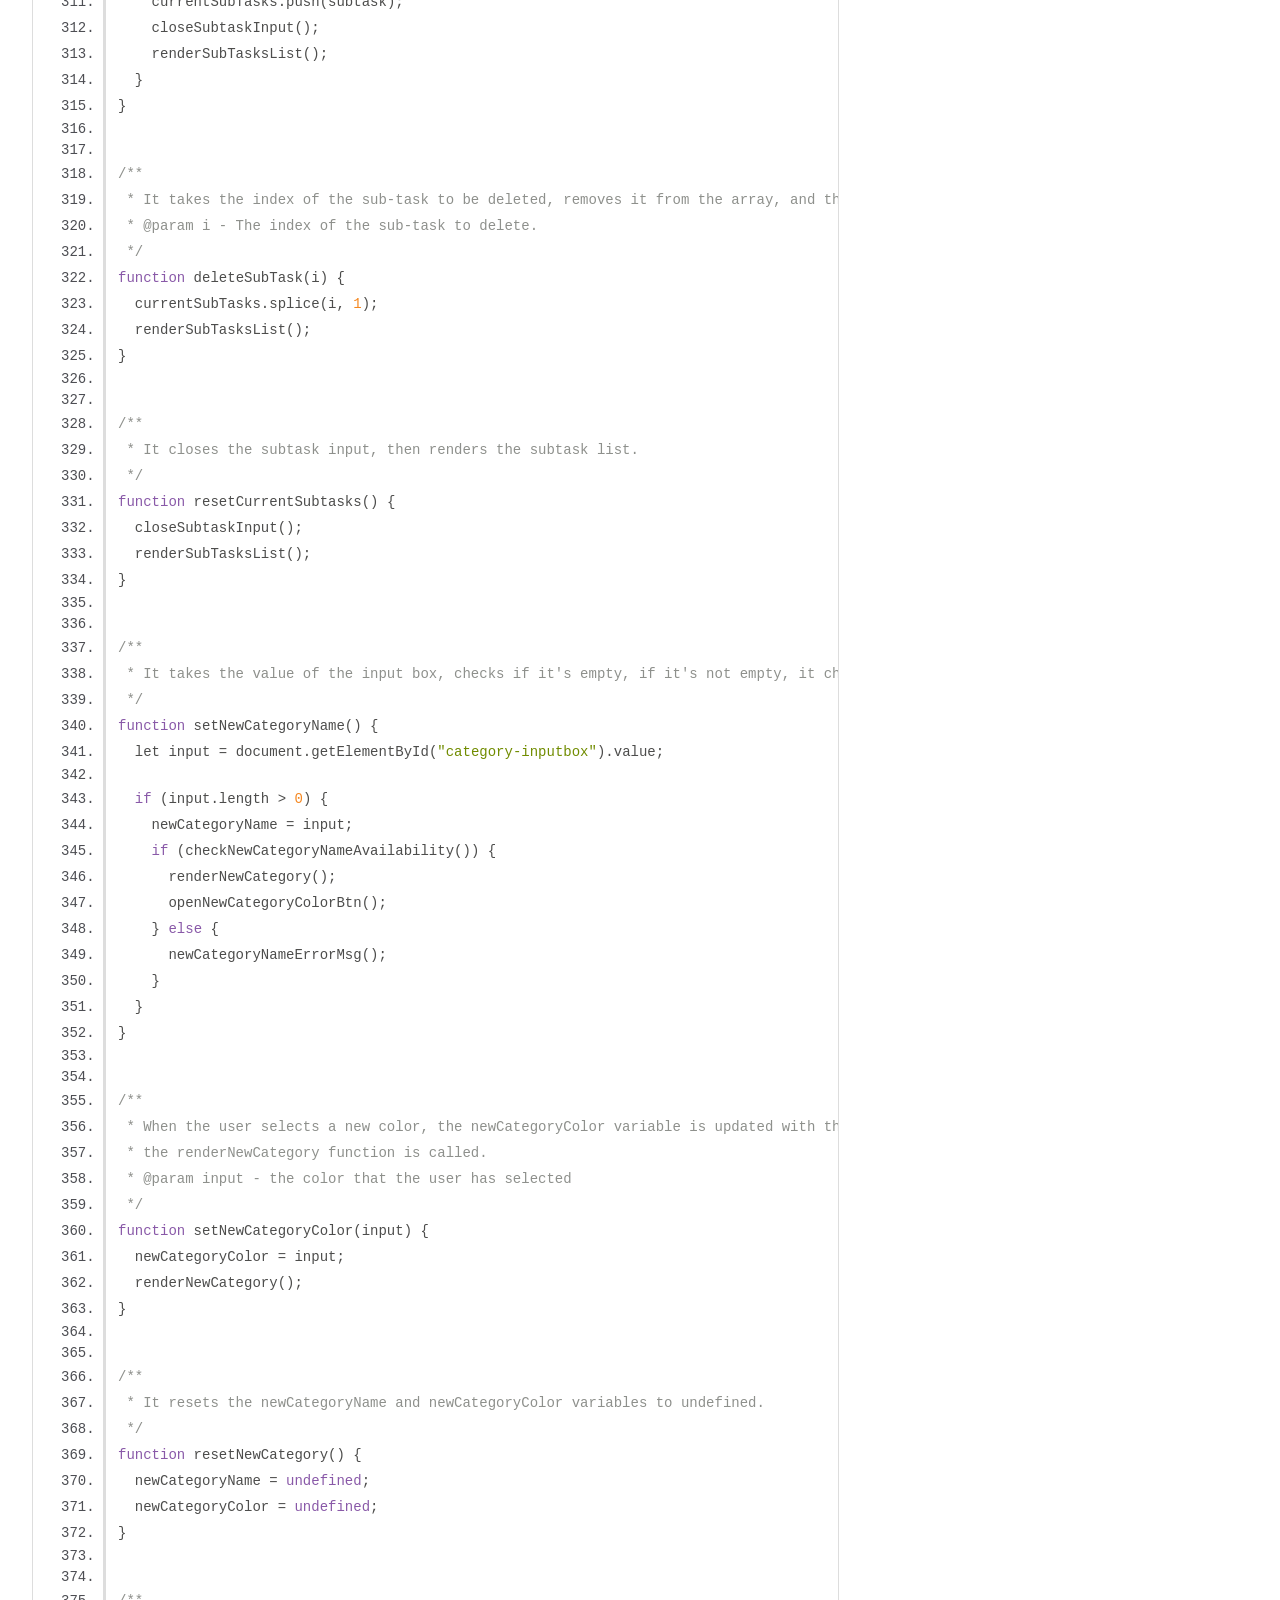
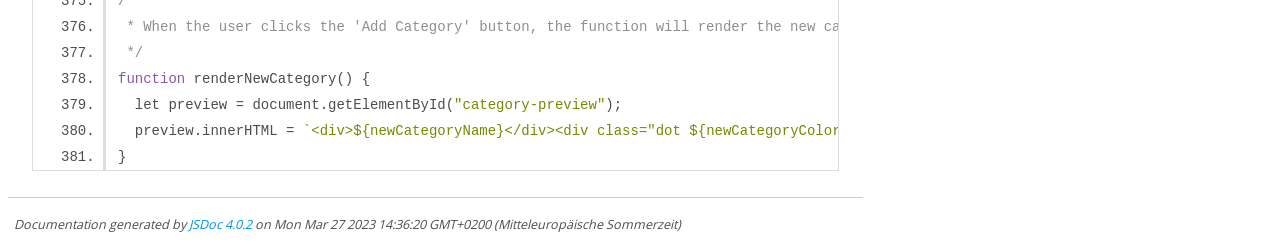
<file: documentation/addtask.js.html>
<!DOCTYPE html>
<html lang="en">
<head>
    <meta charset="utf-8">
    <title>JSDoc: Source: addtask.js</title>

    <script src="scripts/prettify/prettify.js"> </script>
    <script src="scripts/prettify/lang-css.js"> </script>
    <!--[if lt IE 9]>
      <script src="//html5shiv.googlecode.com/svn/trunk/html5.js"></script>
    <![endif]-->
    <link type="text/css" rel="stylesheet" href="styles/prettify-tomorrow.css">
    <link type="text/css" rel="stylesheet" href="styles/jsdoc-default.css">
</head>

<body>

<div id="main">

    <h1 class="page-title">Source: addtask.js</h1>

    



    
    <section>
        <article>
            <pre class="prettyprint source linenums"><code>//Variables needed only for short time periods
let currentTitle, currentDescription, currentDate, newCategoryColor, newCategoryName;
let currentPrio = 0;
let currentCategory = {};
let currentAssignees = [];
let currentSubTasks = [];
let currentStatus = 0;
let taskValidation = false;
let categoryCreationValidation = false;

/**
 * It downloads data from the server, parses it, initializes the form, loads the data, includes the HTML, and displays the create button in the header.
 */
async function initAddTask() {
  await downloadFromServer();
  users = JSON.parse(backend.getItem("users")) || [];
  categories = JSON.parse(backend.getItem("categories")) || [];
  prios = JSON.parse(backend.getItem("prios")) || [];
  tasks = JSON.parse(backend.getItem("tasks")) || [];
  contacts = JSON.parse(backend.getItem("contacts")) || [];
  initForm();
  load();
  await includeHTML();
  displayCreateBtnHeader();
}

/**
 * It creates a task object, pushes it to the tasks array, and then saves the tasks array to local storage.
 */
async function createTask() {
  let task = {};
  task.id = tasks.length;
  task.title = currentTitle;
  task.description = currentDescription;
  task.prio = currentPrio;
  task.dueDate = currentDate;
  task.category = currentCategory;
  task.assignee = currentAssignees;
  task.subtasks = currentSubTasks;
  task.status = currentStatus;
  tasks.push(task);
  await backend.setItem("tasks", JSON.stringify(tasks));
  await backend.setItem("users", JSON.stringify(users));
}


/**
 * If all of the input fields are valid, then the taskValidation variable is set to true. Otherwise, it's set to false.
 */
function validateTask() {
  if (
    validateInput(currentTitle) &amp;&amp; validateInput(currentDescription) &amp;&amp; validateInput(currentDate) &amp;&amp; validateInput(currentPrio) &amp;&amp; validateInput(currentCategory) &amp;&amp; validateInput(currentAssignees)
  ) {
    taskValidation = true;
  } else {
    taskValidation = false;
  }
}


/**
 * It validates the form, if the form is valid it creates a task, displays a popup message, and then redirects to the board.
 */
async function getTask() {
  validateTask();

  if (taskValidation === true) {
    await createTask();
    displayPopupMsg("taskadded");
    setTimeout(goToBoard, 2000);
  } else {
    validateTextField("Title");
    validateTextField("Description");
    validateDateField();
    validatePriosField();
    validateCategoryField();
    validateAssigneeField();
  }
}


/**
 * The function resets the variables and the HTML form.
 */
function resetForm() {
  resetVariables();
  resetFormHTML();
}


/**
 * It resets all the variables that are used to create a new task.
 */
function resetVariables() {
  currentTitle = "";
  currentDescription = "";
  currentPrio = 0;
  selectPrioBtn(0);
  currentDate = undefined;
  currentCategory = {};
  currentAssignees = [];
  currentSubTasks = [];
}


/**
 * It resets the form to its default state.
 */
function resetFormHTML() {
  document.getElementById("title").value = "";
  document.getElementById("description").value = "";
  document.getElementById("date").value = "";
  resetFormValidation();
  renderSelectedDate();
  resetCurrentCategories();
  resetCurrentAssignees();
  resetCurrentSubtasks();
}


/**
 * It gets the value of the title input field and stores it in the variable currentTitle
 */
function getTitle() {
  currentTitle = document.getElementById("title").value;
}


/**
 * It gets the value of the description textarea and stores it in a variable.
 */
function getDescription() {
  currentDescription = document.getElementById("description").value;
}


/**
 * If the current priority is the same as the one clicked, reset the priority to 0, otherwise set the current priority to the one clicked.
 * @param i - the priority number
 */
function setPrio(i) {
  if (currentPrio === i) {
    currentPrio = 0;
    resetPrio(i);
  } else {
    currentPrio = i;
    selectPrioBtn(i);
  }
}


/**
 * It loops through all the buttons and adds the class "btn-selected" to the button that was clicked, and removes the class from all the other buttons.
 * @param i - the index of the button that was clicked
 */
function selectPrioBtn(i) {
  for (let j = 1; j &lt;= prios.length; j++) {
    const button = document.getElementById("prioBtn" + j);
    if (i == j) {
      button.classList.add("btn-selected");
      replacePrioIcon("prioBtn" + j);
    } else {
      button.classList.remove("btn-selected");
      resetPrio(j);
    }
  }
}


/**
 * It removes the class "btn-selected" from the element with the id "prioBtn" + i and changes the src of the element with the id "prioBtn" + i + "Icon" to "../assets/img/prioBtn" + i + ".png"
 * @param i - the number of the button
 */
function resetPrio(i) {
  document.getElementById("prioBtn" + i).classList.remove("btn-selected");
  document.getElementById("prioBtn" + i + "Icon").src = `../assets/img/prioBtn${i}.png`;
}

/**
 * This function is to get the date from an input field with the ID "date".
 *
 */
function setDate() {
  let date = document.getElementById("date").value;
  currentDate = date;
  validateDateField();
  renderSelectedDate();
}

/**
 * If the currentDate variable is true, add the class "dateselected" to the element with the id "date". If the currentDate variable is false, remove the class "dateselected" from the element with the id "date".
 */
function renderSelectedDate() {
  if (currentDate) {
    document.getElementById("date").classList.add("dateselected");
  } else {
    document.getElementById("date").classList.remove("dateselected");
  }
}


/**
 * It sets the currentCategory object's categoryName and categoryColor properties to the values of the str and color parameters, respectively. It then sets the innerHTML of the categoryselection element to the return value of the categorySelectionHTML function, which is a string. It then adds an image element to the innerHTML of the categoryselection element.
 * @param str - the category name
 * @param color - the color of the category
 */
function setCategory(str, color) {
  currentCategory.categoryName = str;
  currentCategory.categoryColor = color;
  document.getElementById("categoryselection").innerHTML =
    categorySelectionHTML(currentCategory.categoryName,currentCategory.categoryColor);
  document.getElementById("categoryselection").innerHTML += `&lt;img class="arrow" src="../assets/img/dropdown.png">`;
}


/**
 * Function to update the currentAssignee array. If the username is not already part of the array the username is added. If the username is already in the array the username gets removed.
 *
 * @param {*} user - Name of the user taken from the "Assigned to" selection
 */
function setAssignee(user, color, id) {
  if (getAssigneeObjIndex(user) === -1) {
    let setUser = {};
    setUser.userName = user;
    setUser.color = color;
    setUser.id = id;
    currentAssignees.push(setUser);
    checkBox("assigneebox", id);
  } else {
    currentAssignees.splice(getAssigneeObjIndex(user), 1);
    uncheckBox("assigneebox", id);
  }
  renderCurrentAssigneesList();
}


/**
 * It takes the list of current assignees and unchecks the checkboxes that correspond to them.
 */
function resetCurrentAssignees() {
  document.getElementById("assigneesList").classList.add("d-none");
  for (let i = 0; i &lt; currentAssignees.length; i++) {
    uncheckBox("assigneebox", i);
  }
}


/**
 * Function to check if the selected user in the "Assigned to" selection was already added to the currentAssignee array before. The sub-function maps the assigneelist that should be searched with the assigneelist element "name" and compares it with the input. If it matches the index number is returned, otherwise -1 is returned. *
 * @param {string} user - Name of the user taken from the "Assigned to" selection
 * @returns - index of the selected user in the currentAssignee array
 */
function getAssigneeObjIndex(user) {
  return currentAssignees
    .map((assigneelist) => assigneelist.userName)
    .indexOf(user);
}


/**
 * If there are assignees, show the list and add the assignees to the list. If there are no assignees,
 * hide the list.
 */
function renderCurrentAssigneesList() {
  let assigneesList = document.getElementById("assigneesList");

  if (currentAssignees.length > 0) {
    assigneesList.classList.remove("d-none");
    assigneesList.innerHTML = "";

    for (let i = 0; i &lt; currentAssignees.length; i++) {
      const assignee = currentAssignees[i].userName;
      const assigneeInitials = getInitials(assignee);
      const assigneeColor = currentAssignees[i].color;

      document.getElementById("assigneesList").innerHTML += `&lt;div class="${assigneeColor}">${assigneeInitials}&lt;/div>`;
      document.getElementById('error-assignees').classList.add("d-none");
    }
  } else {
    assigneesList.classList.add("d-none");
    
  }
}


/**
 * If the new category is valid, add it to the categories array, save the array to local storage, close the new category input, and render the categories to the form.
 */
async function addCategory() {
  if (validateNewCategoryCreation()) {
    let newCategory = {};
    newCategory.categoryName = newCategoryName;
    newCategory.categoryColor = newCategoryColor;
    categories.push(newCategory);
    await backend.setItem("categories", JSON.stringify(categories));
    closeNewCategoryInput();
    renderCategoriesToForm();
  }
}


/**
 * It takes the value of the input box, creates a new object, adds the value to the object, and pushes the object to the array.
 */
function addNewCurrentSubtask() {
  let input = document.getElementById("subtask-inputbox").value;
  if (input.length > 0) {
    let subtask = {};
    subtask.checked = false;
    subtask.description = input;
    currentSubTasks.push(subtask);
    closeSubtaskInput();
    renderSubTasksList();
  }
}


/**
 * It takes the index of the sub-task to be deleted, removes it from the array, and then re-renders the list of sub-tasks.
 * @param i - The index of the sub-task to delete.
 */
function deleteSubTask(i) {
  currentSubTasks.splice(i, 1);
  renderSubTasksList();
}


/**
 * It closes the subtask input, then renders the subtask list.
 */
function resetCurrentSubtasks() {
  closeSubtaskInput();
  renderSubTasksList();
}


/**
 * It takes the value of the input box, checks if it's empty, if it's not empty, it checks if the name is available, if it is available, it renders the new category, if it's not available, it shows an error message.
 */
function setNewCategoryName() {
  let input = document.getElementById("category-inputbox").value;

  if (input.length > 0) {
    newCategoryName = input;
    if (checkNewCategoryNameAvailability()) {
      renderNewCategory();
      openNewCategoryColorBtn();
    } else {
      newCategoryNameErrorMsg();
    }
  }
}


/**
 * When the user selects a new color, the newCategoryColor variable is updated with the new color, and
 * the renderNewCategory function is called.
 * @param input - the color that the user has selected
 */
function setNewCategoryColor(input) {
  newCategoryColor = input;
  renderNewCategory();
}


/**
 * It resets the newCategoryName and newCategoryColor variables to undefined.
 */
function resetNewCategory() {
  newCategoryName = undefined;
  newCategoryColor = undefined;
}


/**
 * When the user clicks the 'Add Category' button, the function will render the new category name and color in the preview box.
 */
function renderNewCategory() {
  let preview = document.getElementById("category-preview");
  preview.innerHTML = `&lt;div>${newCategoryName}&lt;/div>&lt;div class="dot ${newCategoryColor}">&lt;/div>`;
}</code></pre>
        </article>
    </section>




</div>

<nav>
    <h2><a href="index.html">Home</a></h2><h3>Global</h3><ul><li><a href="global.html#activateScrolling">activateScrolling</a></li><li><a href="global.html#addCategory">addCategory</a></li><li><a href="global.html#addNewCategoryHTML">addNewCategoryHTML</a></li><li><a href="global.html#addNewCurrentSubtask">addNewCurrentSubtask</a></li><li><a href="global.html#addNewSubTaskHTML">addNewSubTaskHTML</a></li><li><a href="global.html#addTaskOnBoard">addTaskOnBoard</a></li><li><a href="global.html#allowDrop">allowDrop</a></li><li><a href="global.html#alphabetLettersTemp">alphabetLettersTemp</a></li><li><a href="global.html#assignIconsGreaterHTML">assignIconsGreaterHTML</a></li><li><a href="global.html#assignIconsHTML">assignIconsHTML</a></li><li><a href="global.html#assignViewIcons">assignViewIcons</a></li><li><a href="global.html#assigneeListItemHTML">assigneeListItemHTML</a></li><li><a href="global.html#assigneeTaskviewHTML">assigneeTaskviewHTML</a></li><li><a href="global.html#backToList">backToList</a></li><li><a href="global.html#cancelTaskDeletion">cancelTaskDeletion</a></li><li><a href="global.html#categoryListItemHTML">categoryListItemHTML</a></li><li><a href="global.html#categorySelectionHTML">categorySelectionHTML</a></li><li><a href="global.html#changeIcon">changeIcon</a></li><li><a href="global.html#changePw">changePw</a></li><li><a href="global.html#changeTaskStatus">changeTaskStatus</a></li><li><a href="global.html#checkBox">checkBox</a></li><li><a href="global.html#checkForCheckbox">checkForCheckbox</a></li><li><a href="global.html#checkNewCategoryNameAvailability">checkNewCategoryNameAvailability</a></li><li><a href="global.html#clearBoardColumns">clearBoardColumns</a></li><li><a href="global.html#clearInput">clearInput</a></li><li><a href="global.html#closeEditForm">closeEditForm</a></li><li><a href="global.html#closeModal">closeModal</a></li><li><a href="global.html#closeMoveMenu">closeMoveMenu</a></li><li><a href="global.html#closeNewCategoryInput">closeNewCategoryInput</a></li><li><a href="global.html#closePopupNotFound">closePopupNotFound</a></li><li><a href="global.html#closePopupSignUpExist">closePopupSignUpExist</a></li><li><a href="global.html#closeSubtaskInput">closeSubtaskInput</a></li><li><a href="global.html#closeTaskview">closeTaskview</a></li><li><a href="global.html#compareStrings">compareStrings</a></li><li><a href="global.html#contactDetailsBox">contactDetailsBox</a></li><li><a href="global.html#contactListBox">contactListBox</a></li><li><a href="global.html#contactShowDetails">contactShowDetails</a></li><li><a href="global.html#createTask">createTask</a></li><li><a href="global.html#currentDateFormatted">currentDateFormatted</a></li><li><a href="global.html#deactivateScrolling">deactivateScrolling</a></li><li><a href="global.html#deleteContact">deleteContact</a></li><li><a href="global.html#deleteSubTask">deleteSubTask</a></li><li><a href="global.html#deleteSubTaskEdit">deleteSubTaskEdit</a></li><li><a href="global.html#deleteTask">deleteTask</a></li><li><a href="global.html#displayCreateBtnHeader">displayCreateBtnHeader</a></li><li><a href="global.html#displayCurrentTaskInEditForm">displayCurrentTaskInEditForm</a></li><li><a href="global.html#displayPopupMsg">displayPopupMsg</a></li><li><a href="global.html#doNotClose">doNotClose</a></li><li><a href="global.html#editBtnContainerHTML">editBtnContainerHTML</a></li><li><a href="global.html#editContact">editContact</a></li><li><a href="global.html#editTask">editTask</a></li><li><a href="global.html#findTask">findTask</a></li><li><a href="global.html#findTaskForLoop">findTaskForLoop</a></li><li><a href="global.html#findTaskIf">findTaskIf</a></li><li><a href="global.html#focusInput">focusInput</a></li><li><a href="global.html#formatDate">formatDate</a></li><li><a href="global.html#getAFTasks">getAFTasks</a></li><li><a href="global.html#getAssigneeObjIndex">getAssigneeObjIndex</a></li><li><a href="global.html#getDescription">getDescription</a></li><li><a href="global.html#getDoneTasks">getDoneTasks</a></li><li><a href="global.html#getIPTasks">getIPTasks</a></li><li><a href="global.html#getIndexOfUserInCurrentAssignees">getIndexOfUserInCurrentAssignees</a></li><li><a href="global.html#getInitials">getInitials</a></li><li><a href="global.html#getPrioText">getPrioText</a></li><li><a href="global.html#getTask">getTask</a></li><li><a href="global.html#getTitle">getTitle</a></li><li><a href="global.html#getToDoTasks">getToDoTasks</a></li><li><a href="global.html#getUrgentTasks">getUrgentTasks</a></li><li><a href="global.html#goToBoard">goToBoard</a></li><li><a href="global.html#greetAnimationMobile">greetAnimationMobile</a></li><li><a href="global.html#greetTime">greetTime</a></li><li><a href="global.html#greeting">greeting</a></li><li><a href="global.html#guestLogin">guestLogin</a></li><li><a href="global.html#handleKeqUpCreate">handleKeqUpCreate</a></li><li><a href="global.html#handleKeqUpMail">handleKeqUpMail</a></li><li><a href="global.html#handleKeqUpName">handleKeqUpName</a></li><li><a href="global.html#handleKeqUpPhone">handleKeqUpPhone</a></li><li><a href="global.html#hideCreateBtnHeader">hideCreateBtnHeader</a></li><li><a href="global.html#hideDeleteMsgContainer">hideDeleteMsgContainer</a></li><li><a href="global.html#hidePopupMsg">hidePopupMsg</a></li><li><a href="global.html#highlightDragArea">highlightDragArea</a></li><li><a href="global.html#includeHTML">includeHTML</a></li><li><a href="global.html#init">init</a></li><li><a href="global.html#initAddTask">initAddTask</a></li><li><a href="global.html#initBoard">initBoard</a></li><li><a href="global.html#initForm">initForm</a></li><li><a href="global.html#init_login">init_login</a></li><li><a href="global.html#init_summary">init_summary</a></li><li><a href="global.html#load">load</a></li><li><a href="global.html#logOut">logOut</a></li><li><a href="global.html#login">login</a></li><li><a href="global.html#markSelectedContact">markSelectedContact</a></li><li><a href="global.html#modalEditContact">modalEditContact</a></li><li><a href="global.html#modalNewContact">modalNewContact</a></li><li><a href="global.html#moveMenuHTML">moveMenuHTML</a></li><li><a href="global.html#moveTo">moveTo</a></li><li><a href="global.html#newCategoryNameErrorMsg">newCategoryNameErrorMsg</a></li><li><a href="global.html#newContact">newContact</a></li><li><a href="global.html#newContactRender">newContactRender</a></li><li><a href="global.html#newDateFormat">newDateFormat</a></li><li><a href="global.html#nonCheckSubsNew">nonCheckSubsNew</a></li><li><a href="global.html#okBtnContainerHTML">okBtnContainerHTML</a></li><li><a href="global.html#openAddTaskForm">openAddTaskForm</a></li><li><a href="global.html#openCategoryColorSelector">openCategoryColorSelector</a></li><li><a href="global.html#openCloseInput">openCloseInput</a></li><li><a href="global.html#openDeleteForm">openDeleteForm</a></li><li><a href="global.html#openDropdownList">openDropdownList</a></li><li><a href="global.html#openEditContact">openEditContact</a></li><li><a href="global.html#openEditForm">openEditForm</a></li><li><a href="global.html#openMoveMenu">openMoveMenu</a></li><li><a href="global.html#openNewCategoryColorBtn">openNewCategoryColorBtn</a></li><li><a href="global.html#openNewCategoryInput">openNewCategoryInput</a></li><li><a href="global.html#openSubtaskInput">openSubtaskInput</a></li><li><a href="global.html#openTaskSubMenu">openTaskSubMenu</a></li><li><a href="global.html#openTaskview">openTaskview</a></li><li><a href="global.html#prioTaskviewHTML">prioTaskviewHTML</a></li><li><a href="global.html#rememberClear">rememberClear</a></li><li><a href="global.html#rememberMe">rememberMe</a></li><li><a href="global.html#rememberload">rememberload</a></li><li><a href="global.html#remembersave">remembersave</a></li><li><a href="global.html#remove">remove</a></li><li><a href="global.html#removehighlightDragArea">removehighlightDragArea</a></li><li><a href="global.html#render">render</a></li><li><a href="global.html#renderAssignees">renderAssignees</a></li><li><a href="global.html#renderCategoriesToForm">renderCategoriesToForm</a></li><li><a href="global.html#renderCategory">renderCategory</a></li><li><a href="global.html#renderContactDetails">renderContactDetails</a></li><li><a href="global.html#renderContactList">renderContactList</a></li><li><a href="global.html#renderContactListItems">renderContactListItems</a></li><li><a href="global.html#renderContacts">renderContacts</a></li><li><a href="global.html#renderContactsToForm">renderContactsToForm</a></li><li><a href="global.html#renderCurrentAssigneesList">renderCurrentAssigneesList</a></li><li><a href="global.html#renderDeleteBtns">renderDeleteBtns</a></li><li><a href="global.html#renderDueDate">renderDueDate</a></li><li><a href="global.html#renderEditBtnContainer">renderEditBtnContainer</a></li><li><a href="global.html#renderEditFormElements">renderEditFormElements</a></li><li><a href="global.html#renderMoveMenu">renderMoveMenu</a></li><li><a href="global.html#renderNewCategory">renderNewCategory</a></li><li><a href="global.html#renderOkBtnContainer">renderOkBtnContainer</a></li><li><a href="global.html#renderPrio">renderPrio</a></li><li><a href="global.html#renderSelectedDate">renderSelectedDate</a></li><li><a href="global.html#renderSubTasksList">renderSubTasksList</a></li><li><a href="global.html#renderSubTasksTaskview">renderSubTasksTaskview</a></li><li><a href="global.html#renderSubtaskDeletedMsg">renderSubtaskDeletedMsg</a></li><li><a href="global.html#renderTaskAddedMsg">renderTaskAddedMsg</a></li><li><a href="global.html#renderTaskDeletedMsg">renderTaskDeletedMsg</a></li><li><a href="global.html#renderTaskDescription">renderTaskDescription</a></li><li><a href="global.html#renderTaskTitle">renderTaskTitle</a></li><li><a href="global.html#renderTaskToBoardHTML">renderTaskToBoardHTML</a></li><li><a href="global.html#renderTaskUpdatedMsg">renderTaskUpdatedMsg</a></li><li><a href="global.html#renderTasksToBoard">renderTasksToBoard</a></li><li><a href="global.html#renderTaskview">renderTaskview</a></li><li><a href="global.html#renderTaskviewError">renderTaskviewError</a></li><li><a href="global.html#renderTodayDueDate">renderTodayDueDate</a></li><li><a href="global.html#replacePrioIcon">replacePrioIcon</a></li><li><a href="global.html#resetCurrentAssignees">resetCurrentAssignees</a></li><li><a href="global.html#resetCurrentCategories">resetCurrentCategories</a></li><li><a href="global.html#resetCurrentSubtasks">resetCurrentSubtasks</a></li><li><a href="global.html#resetForm">resetForm</a></li><li><a href="global.html#resetFormHTML">resetFormHTML</a></li><li><a href="global.html#resetFormValidation">resetFormValidation</a></li><li><a href="global.html#resetNewCategory">resetNewCategory</a></li><li><a href="global.html#resetPrio">resetPrio</a></li><li><a href="global.html#resetPrioIcon">resetPrioIcon</a></li><li><a href="global.html#resetVariables">resetVariables</a></li><li><a href="global.html#save">save</a></li><li><a href="global.html#saveContactData">saveContactData</a></li><li><a href="global.html#screenWidthCheck">screenWidthCheck</a></li><li><a href="global.html#secondForLoopForAssignViewIcons">secondForLoopForAssignViewIcons</a></li><li><a href="global.html#secondForLoopForCheckSubs">secondForLoopForCheckSubs</a></li><li><a href="global.html#selectBoard">selectBoard</a></li><li><a href="global.html#selectContacts">selectContacts</a></li><li><a href="global.html#selectDatenschutz">selectDatenschutz</a></li><li><a href="global.html#selectGuestIcon">selectGuestIcon</a></li><li><a href="global.html#selectLegalNotice">selectLegalNotice</a></li><li><a href="global.html#selectPrioBtn">selectPrioBtn</a></li><li><a href="global.html#selectSummary">selectSummary</a></li><li><a href="global.html#selectTasks">selectTasks</a></li><li><a href="global.html#setAssignee">setAssignee</a></li><li><a href="global.html#setCategory">setCategory</a></li><li><a href="global.html#setCurrentTaskForEditForm">setCurrentTaskForEditForm</a></li><li><a href="global.html#setDate">setDate</a></li><li><a href="global.html#setNewCategoryColor">setNewCategoryColor</a></li><li><a href="global.html#setNewCategoryName">setNewCategoryName</a></li><li><a href="global.html#setPrio">setPrio</a></li><li><a href="global.html#showLegalDE">showLegalDE</a></li><li><a href="global.html#showLegalEN">showLegalEN</a></li><li><a href="global.html#showPopUpChangedPw">showPopUpChangedPw</a></li><li><a href="global.html#showPopUpPw">showPopUpPw</a></li><li><a href="global.html#showPopUpSignUpExist">showPopUpSignUpExist</a></li><li><a href="global.html#showPopupNotFound">showPopupNotFound</a></li><li><a href="global.html#showPrioToTaskViewBoard">showPrioToTaskViewBoard</a></li><li><a href="global.html#showPw">showPw</a></li><li><a href="global.html#showScroll">showScroll</a></li><li><a href="global.html#showSuccess">showSuccess</a></li><li><a href="global.html#showSuccessBlock">showSuccessBlock</a></li><li><a href="global.html#showSumTasks">showSumTasks</a></li><li><a href="global.html#showSummaryOverlay">showSummaryOverlay</a></li><li><a href="global.html#sortDates">sortDates</a></li><li><a href="global.html#startDragging">startDragging</a></li><li><a href="global.html#subMenu">subMenu</a></li><li><a href="global.html#subTaskListTaskViewHTML">subTaskListTaskViewHTML</a></li><li><a href="global.html#toggleSubtaskCheckbox">toggleSubtaskCheckbox</a></li><li><a href="global.html#toggleSubtaskCheckboxEdit">toggleSubtaskCheckboxEdit</a></li><li><a href="global.html#uncheckBox">uncheckBox</a></li><li><a href="global.html#updateTask">updateTask</a></li><li><a href="global.html#validateAssigneeField">validateAssigneeField</a></li><li><a href="global.html#validateCategoryField">validateCategoryField</a></li><li><a href="global.html#validateDateField">validateDateField</a></li><li><a href="global.html#validateInput">validateInput</a></li><li><a href="global.html#validateNewCategoryCreation">validateNewCategoryCreation</a></li><li><a href="global.html#validatePriosField">validatePriosField</a></li><li><a href="global.html#validateTask">validateTask</a></li><li><a href="global.html#validateTextField">validateTextField</a></li><li><a href="global.html#wrongPw">wrongPw</a></li></ul>
</nav>

<br class="clear">

<footer>
    Documentation generated by <a href="https://github.com/jsdoc/jsdoc">JSDoc 4.0.2</a> on Mon Mar 27 2023 14:36:20 GMT+0200 (Mitteleuropäische Sommerzeit)
</footer>

<script> prettyPrint(); </script>
<script src="scripts/linenumber.js"> </script>
</body>
</html>
</file>
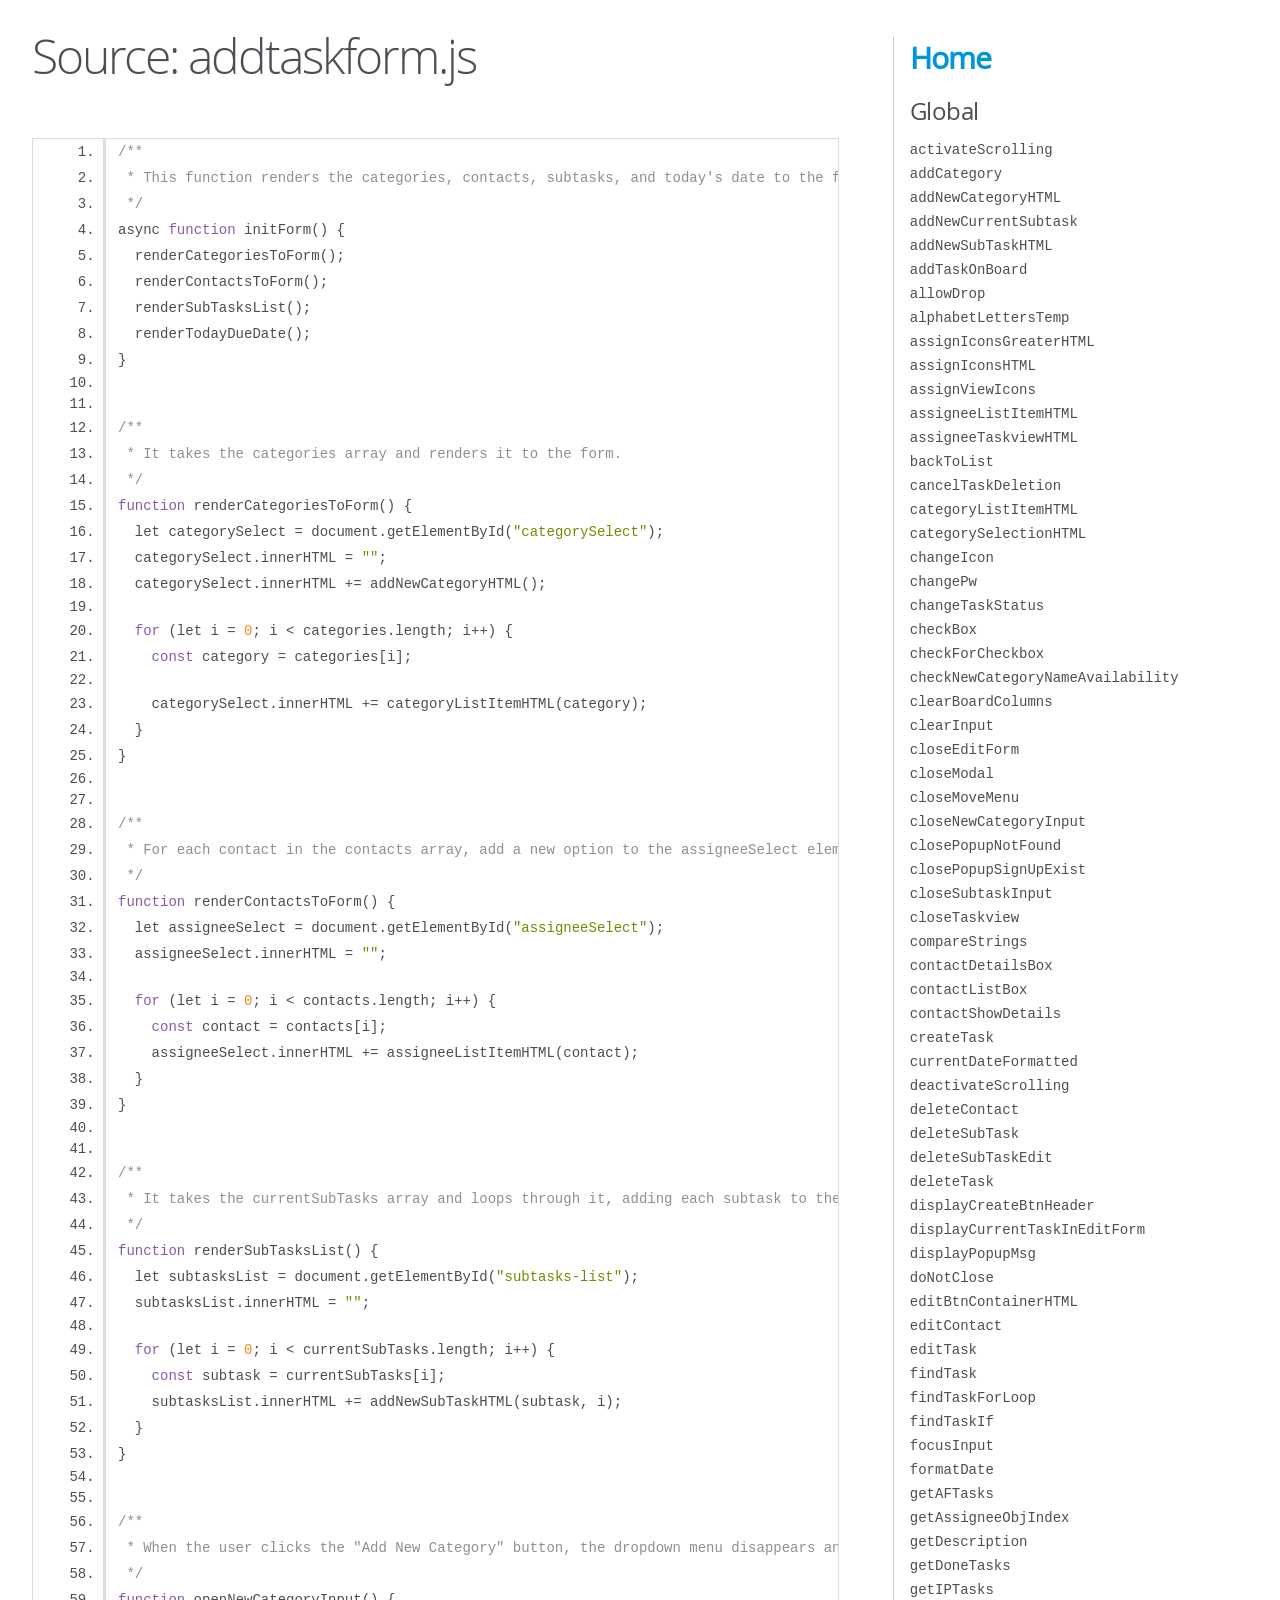
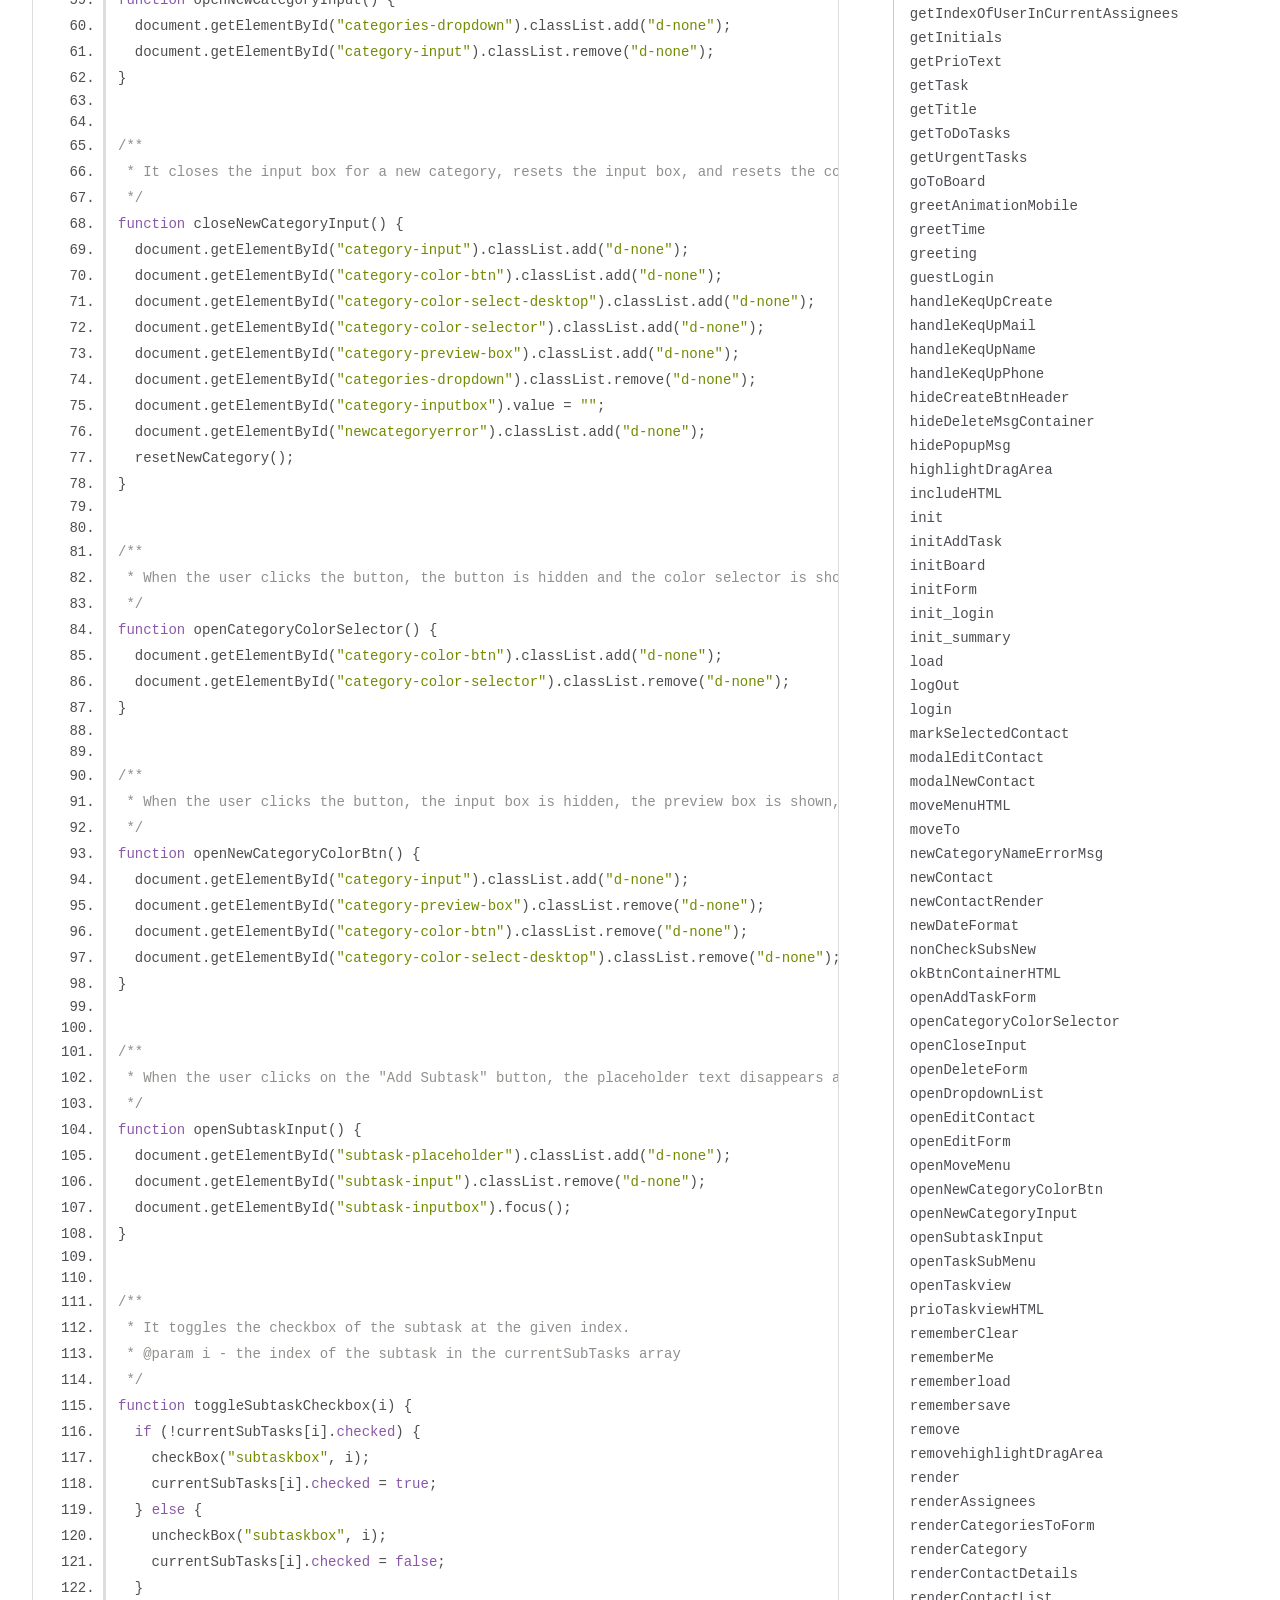
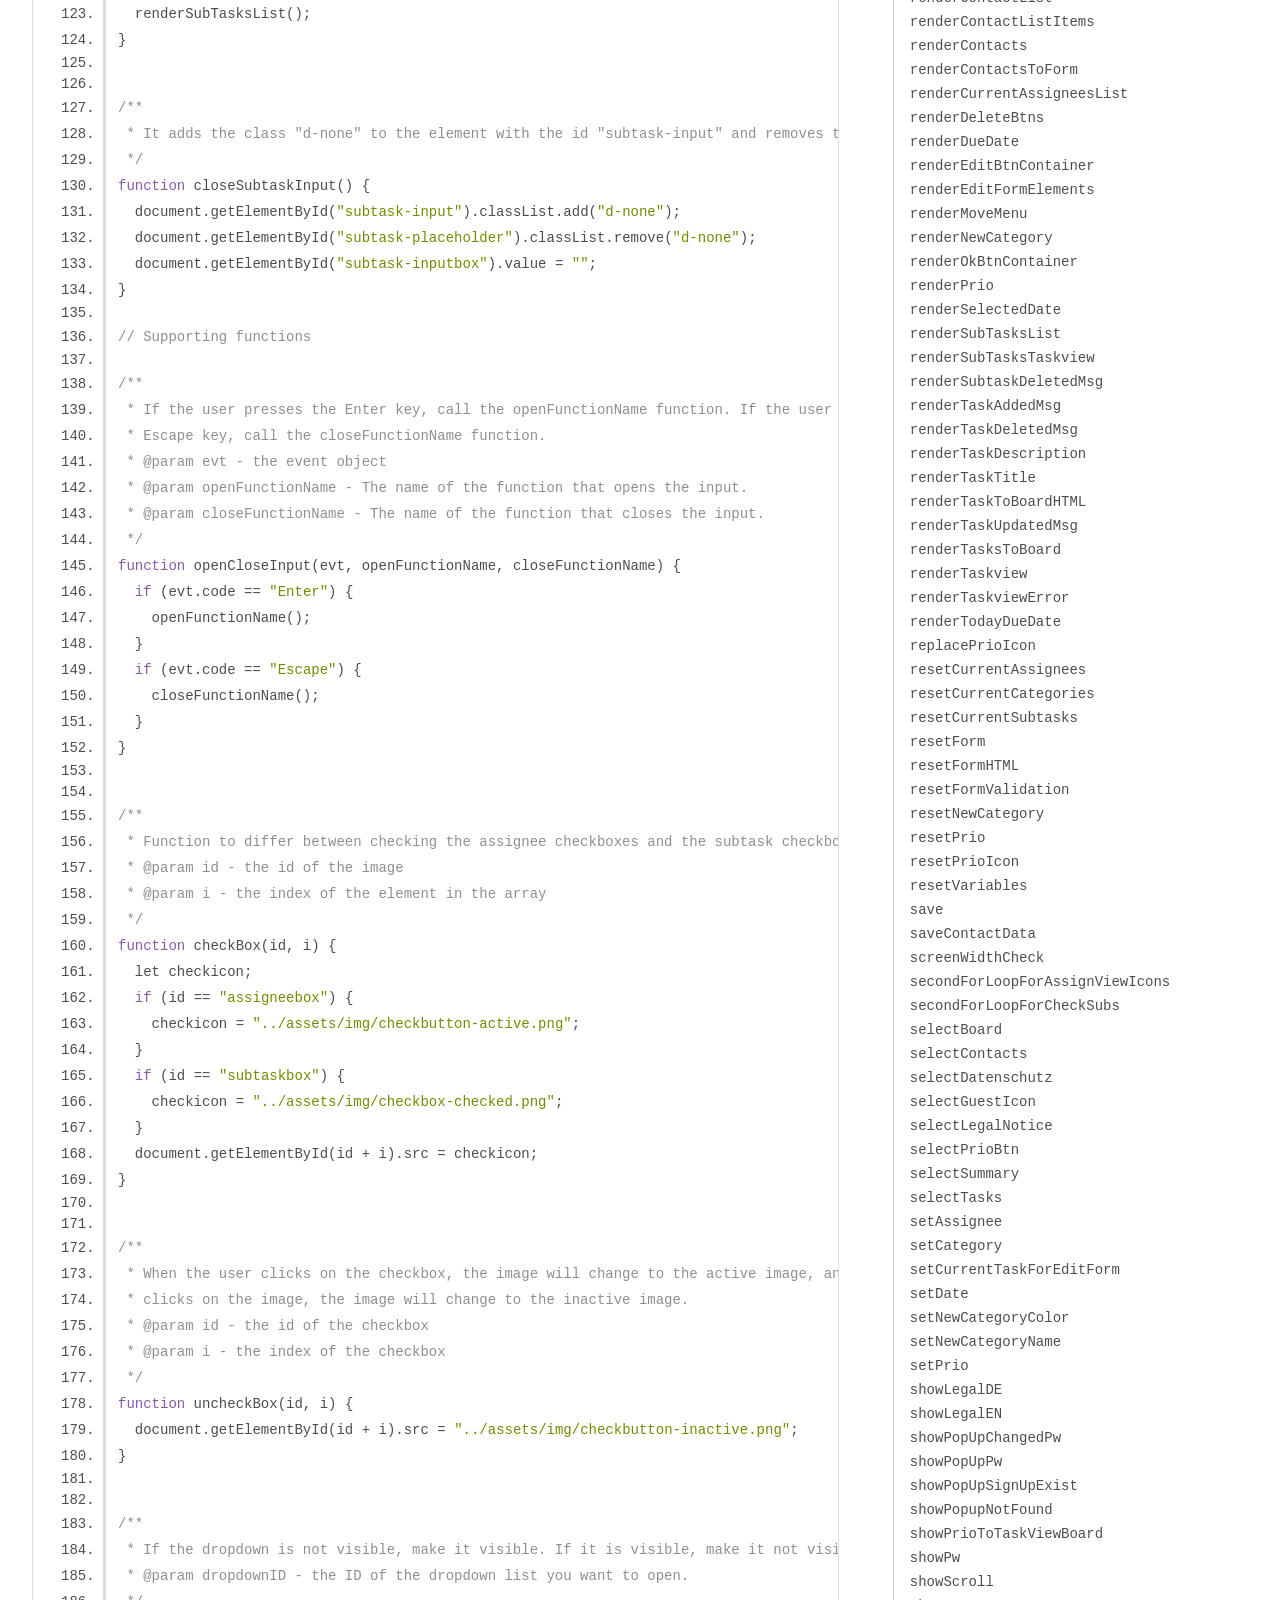
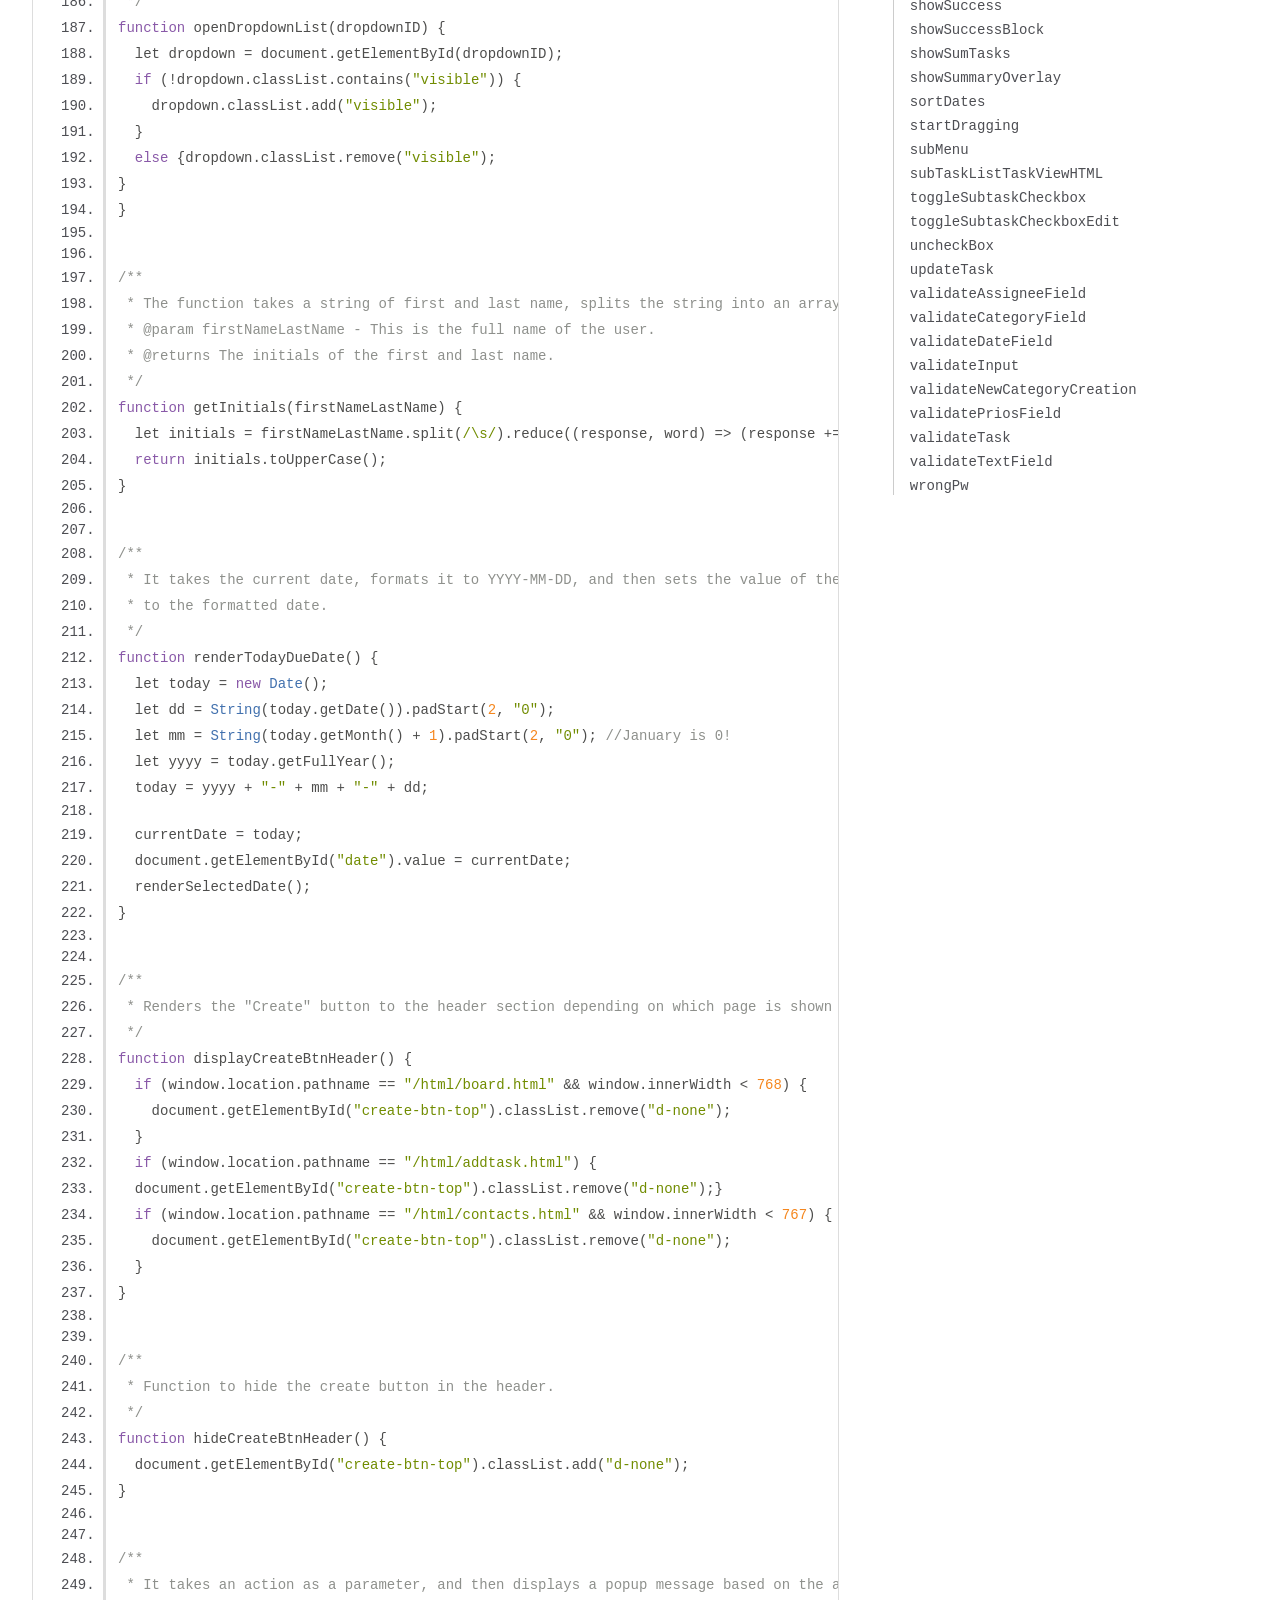
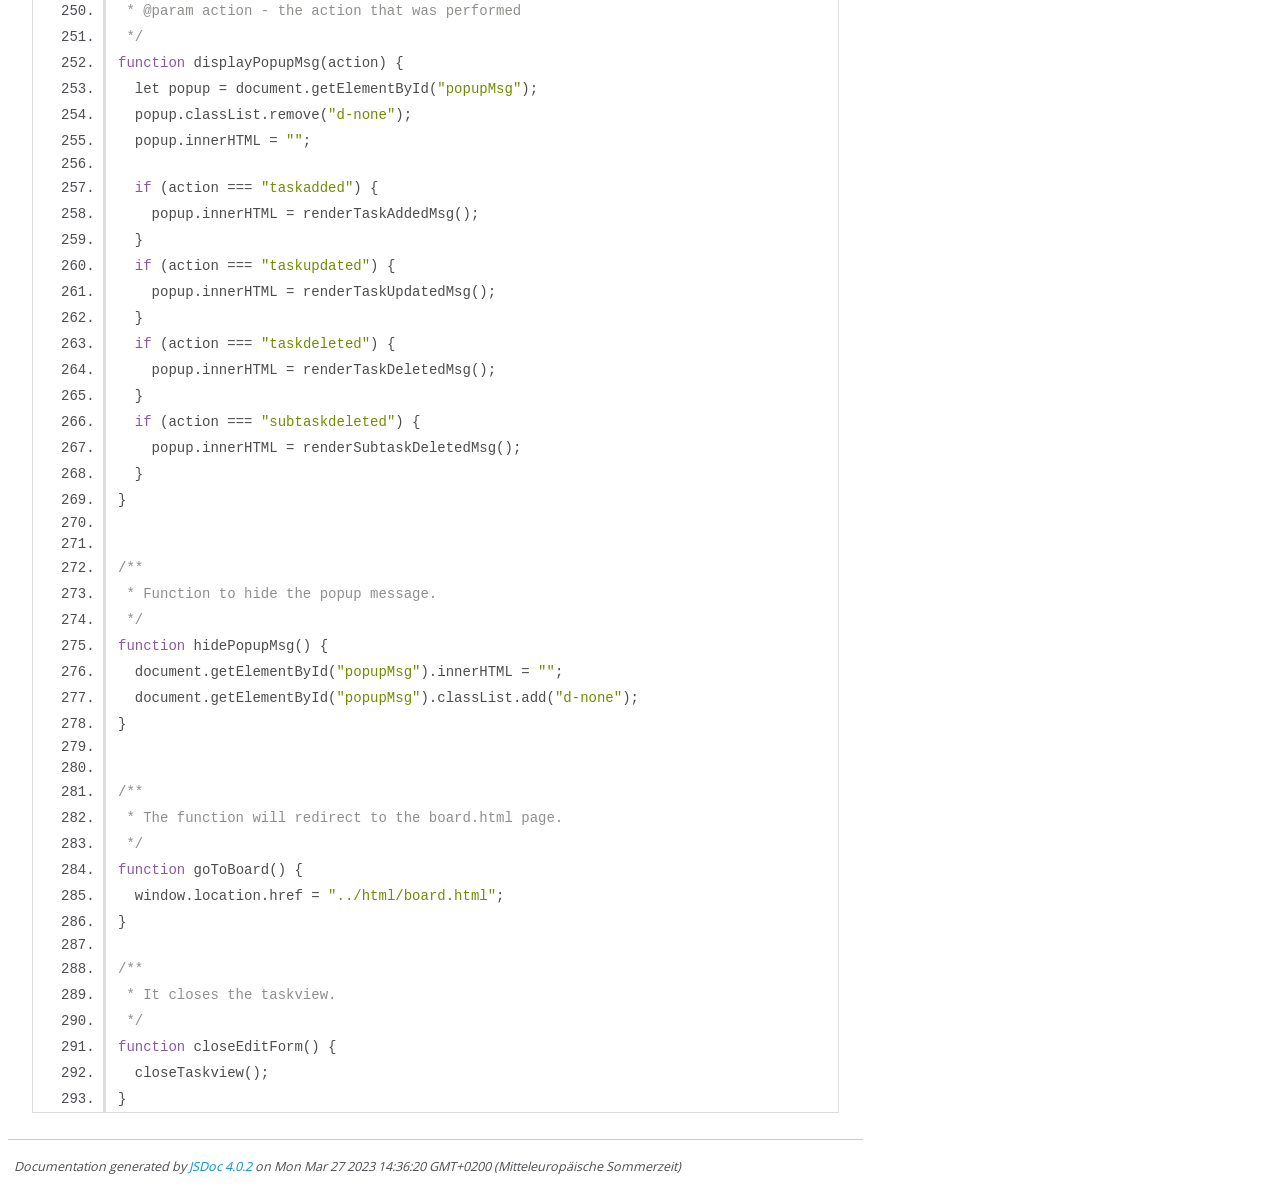
<file: documentation/addtaskform.js.html>
<!DOCTYPE html>
<html lang="en">
<head>
    <meta charset="utf-8">
    <title>JSDoc: Source: addtaskform.js</title>

    <script src="scripts/prettify/prettify.js"> </script>
    <script src="scripts/prettify/lang-css.js"> </script>
    <!--[if lt IE 9]>
      <script src="//html5shiv.googlecode.com/svn/trunk/html5.js"></script>
    <![endif]-->
    <link type="text/css" rel="stylesheet" href="styles/prettify-tomorrow.css">
    <link type="text/css" rel="stylesheet" href="styles/jsdoc-default.css">
</head>

<body>

<div id="main">

    <h1 class="page-title">Source: addtaskform.js</h1>

    



    
    <section>
        <article>
            <pre class="prettyprint source linenums"><code>/**
 * This function renders the categories, contacts, subtasks, and today's date to the form.
 */
async function initForm() {
  renderCategoriesToForm();
  renderContactsToForm();
  renderSubTasksList();
  renderTodayDueDate();
}


/**
 * It takes the categories array and renders it to the form.
 */
function renderCategoriesToForm() {
  let categorySelect = document.getElementById("categorySelect");
  categorySelect.innerHTML = "";
  categorySelect.innerHTML += addNewCategoryHTML();

  for (let i = 0; i &lt; categories.length; i++) {
    const category = categories[i];

    categorySelect.innerHTML += categoryListItemHTML(category);
  }
}


/**
 * For each contact in the contacts array, add a new option to the assigneeSelect element.
 */
function renderContactsToForm() {
  let assigneeSelect = document.getElementById("assigneeSelect");
  assigneeSelect.innerHTML = "";

  for (let i = 0; i &lt; contacts.length; i++) {
    const contact = contacts[i];
    assigneeSelect.innerHTML += assigneeListItemHTML(contact);
  }
}


/**
 * It takes the currentSubTasks array and loops through it, adding each subtask to the subtasks-list div. So the subtask list will be rendered to the form.
 */
function renderSubTasksList() {
  let subtasksList = document.getElementById("subtasks-list");
  subtasksList.innerHTML = "";

  for (let i = 0; i &lt; currentSubTasks.length; i++) {
    const subtask = currentSubTasks[i];
    subtasksList.innerHTML += addNewSubTaskHTML(subtask, i);
  }
}


/**
 * When the user clicks the "Add New Category" button, the dropdown menu disappears and the input field appears.
 */
function openNewCategoryInput() {
  document.getElementById("categories-dropdown").classList.add("d-none");
  document.getElementById("category-input").classList.remove("d-none");
}


/**
 * It closes the input box for a new category, resets the input box, and resets the color picker.
 */
function closeNewCategoryInput() {
  document.getElementById("category-input").classList.add("d-none");
  document.getElementById("category-color-btn").classList.add("d-none");
  document.getElementById("category-color-select-desktop").classList.add("d-none");
  document.getElementById("category-color-selector").classList.add("d-none");
  document.getElementById("category-preview-box").classList.add("d-none");
  document.getElementById("categories-dropdown").classList.remove("d-none");
  document.getElementById("category-inputbox").value = "";
  document.getElementById("newcategoryerror").classList.add("d-none");
  resetNewCategory();
}


/**
 * When the user clicks the button, the button is hidden and the color selector is shown
 */
function openCategoryColorSelector() {
  document.getElementById("category-color-btn").classList.add("d-none");
  document.getElementById("category-color-selector").classList.remove("d-none");
}


/**
 * When the user clicks the button, the input box is hidden, the preview box is shown, the color button is shown, and the color select box is shown.
 */
function openNewCategoryColorBtn() {
  document.getElementById("category-input").classList.add("d-none");
  document.getElementById("category-preview-box").classList.remove("d-none");
  document.getElementById("category-color-btn").classList.remove("d-none");
  document.getElementById("category-color-select-desktop").classList.remove("d-none");
}


/**
 * When the user clicks on the "Add Subtask" button, the placeholder text disappears and the input box appears.
 */
function openSubtaskInput() {
  document.getElementById("subtask-placeholder").classList.add("d-none");
  document.getElementById("subtask-input").classList.remove("d-none");
  document.getElementById("subtask-inputbox").focus();
}


/**
 * It toggles the checkbox of the subtask at the given index.
 * @param i - the index of the subtask in the currentSubTasks array
 */
function toggleSubtaskCheckbox(i) {
  if (!currentSubTasks[i].checked) {
    checkBox("subtaskbox", i);
    currentSubTasks[i].checked = true;
  } else {
    uncheckBox("subtaskbox", i);
    currentSubTasks[i].checked = false;
  }
  renderSubTasksList();
}


/**
 * It adds the class "d-none" to the element with the id "subtask-input" and removes the class "d-none" from the element with the id "subtask-placeholder". It also resets the value in the input.
 */
function closeSubtaskInput() {
  document.getElementById("subtask-input").classList.add("d-none");
  document.getElementById("subtask-placeholder").classList.remove("d-none");
  document.getElementById("subtask-inputbox").value = "";
}

// Supporting functions

/**
 * If the user presses the Enter key, call the openFunctionName function. If the user presses the
 * Escape key, call the closeFunctionName function.
 * @param evt - the event object
 * @param openFunctionName - The name of the function that opens the input.
 * @param closeFunctionName - The name of the function that closes the input.
 */
function openCloseInput(evt, openFunctionName, closeFunctionName) {
  if (evt.code == "Enter") {
    openFunctionName();
  }
  if (evt.code == "Escape") {
    closeFunctionName();
  }
}


/**
 * Function to differ between checking the assignee checkboxes and the subtask checkboxes. If the id is assigneebox", then the checkicon is "../assets/img/checkbutton-active.png". If the id is "subtaskbox", then the checkicon is "../assets/img/checkbox-checked.png". Then, the src of the element with the id of id + i is set to checkicon.
 * @param id - the id of the image
 * @param i - the index of the element in the array
 */
function checkBox(id, i) {
  let checkicon;
  if (id == "assigneebox") {
    checkicon = "../assets/img/checkbutton-active.png";
  }
  if (id == "subtaskbox") {
    checkicon = "../assets/img/checkbox-checked.png";
  }
  document.getElementById(id + i).src = checkicon;
}


/**
 * When the user clicks on the checkbox, the image will change to the active image, and when the user
 * clicks on the image, the image will change to the inactive image.
 * @param id - the id of the checkbox
 * @param i - the index of the checkbox
 */
function uncheckBox(id, i) {
  document.getElementById(id + i).src = "../assets/img/checkbutton-inactive.png";
}


/**
 * If the dropdown is not visible, make it visible. If it is visible, make it not visible.
 * @param dropdownID - the ID of the dropdown list you want to open.
 */
function openDropdownList(dropdownID) {
  let dropdown = document.getElementById(dropdownID);
  if (!dropdown.classList.contains("visible")) {
    dropdown.classList.add("visible");
  }
  else {dropdown.classList.remove("visible");
}
}


/**
 * The function takes a string of first and last name, splits the string into an array of words, then reduces the array into a string of initials.
 * @param firstNameLastName - This is the full name of the user.
 * @returns The initials of the first and last name.
 */
function getInitials(firstNameLastName) {
  let initials = firstNameLastName.split(/\s/).reduce((response, word) => (response += word.slice(0, 1)), "");
  return initials.toUpperCase();
}


/**
 * It takes the current date, formats it to YYYY-MM-DD, and then sets the value of the date input field
 * to the formatted date.
 */
function renderTodayDueDate() {
  let today = new Date();
  let dd = String(today.getDate()).padStart(2, "0");
  let mm = String(today.getMonth() + 1).padStart(2, "0"); //January is 0!
  let yyyy = today.getFullYear();
  today = yyyy + "-" + mm + "-" + dd;

  currentDate = today;
  document.getElementById("date").value = currentDate;
  renderSelectedDate();
}


/**
 * Renders the "Create" button to the header section depending on which page is shown and which screen width is used.
 */
function displayCreateBtnHeader() {
  if (window.location.pathname == "/html/board.html" &amp;&amp; window.innerWidth &lt; 768) {
    document.getElementById("create-btn-top").classList.remove("d-none");
  }
  if (window.location.pathname == "/html/addtask.html") {
  document.getElementById("create-btn-top").classList.remove("d-none");}
  if (window.location.pathname == "/html/contacts.html" &amp;&amp; window.innerWidth &lt; 767) {
    document.getElementById("create-btn-top").classList.remove("d-none");
  }
}


/**
 * Function to hide the create button in the header.
 */
function hideCreateBtnHeader() {
  document.getElementById("create-btn-top").classList.add("d-none");
}


/**
 * It takes an action as a parameter, and then displays a popup message based on the action.
 * @param action - the action that was performed
 */
function displayPopupMsg(action) {
  let popup = document.getElementById("popupMsg");
  popup.classList.remove("d-none");
  popup.innerHTML = "";

  if (action === "taskadded") {
    popup.innerHTML = renderTaskAddedMsg();
  }
  if (action === "taskupdated") {
    popup.innerHTML = renderTaskUpdatedMsg();
  }
  if (action === "taskdeleted") {
    popup.innerHTML = renderTaskDeletedMsg();
  }
  if (action === "subtaskdeleted") {
    popup.innerHTML = renderSubtaskDeletedMsg();
  }
}


/**
 * Function to hide the popup message.
 */
function hidePopupMsg() {
  document.getElementById("popupMsg").innerHTML = "";
  document.getElementById("popupMsg").classList.add("d-none");
}


/**
 * The function will redirect to the board.html page.
 */
function goToBoard() {
  window.location.href = "../html/board.html";
}

/**
 * It closes the taskview.
 */
function closeEditForm() {
  closeTaskview();
}</code></pre>
        </article>
    </section>




</div>

<nav>
    <h2><a href="index.html">Home</a></h2><h3>Global</h3><ul><li><a href="global.html#activateScrolling">activateScrolling</a></li><li><a href="global.html#addCategory">addCategory</a></li><li><a href="global.html#addNewCategoryHTML">addNewCategoryHTML</a></li><li><a href="global.html#addNewCurrentSubtask">addNewCurrentSubtask</a></li><li><a href="global.html#addNewSubTaskHTML">addNewSubTaskHTML</a></li><li><a href="global.html#addTaskOnBoard">addTaskOnBoard</a></li><li><a href="global.html#allowDrop">allowDrop</a></li><li><a href="global.html#alphabetLettersTemp">alphabetLettersTemp</a></li><li><a href="global.html#assignIconsGreaterHTML">assignIconsGreaterHTML</a></li><li><a href="global.html#assignIconsHTML">assignIconsHTML</a></li><li><a href="global.html#assignViewIcons">assignViewIcons</a></li><li><a href="global.html#assigneeListItemHTML">assigneeListItemHTML</a></li><li><a href="global.html#assigneeTaskviewHTML">assigneeTaskviewHTML</a></li><li><a href="global.html#backToList">backToList</a></li><li><a href="global.html#cancelTaskDeletion">cancelTaskDeletion</a></li><li><a href="global.html#categoryListItemHTML">categoryListItemHTML</a></li><li><a href="global.html#categorySelectionHTML">categorySelectionHTML</a></li><li><a href="global.html#changeIcon">changeIcon</a></li><li><a href="global.html#changePw">changePw</a></li><li><a href="global.html#changeTaskStatus">changeTaskStatus</a></li><li><a href="global.html#checkBox">checkBox</a></li><li><a href="global.html#checkForCheckbox">checkForCheckbox</a></li><li><a href="global.html#checkNewCategoryNameAvailability">checkNewCategoryNameAvailability</a></li><li><a href="global.html#clearBoardColumns">clearBoardColumns</a></li><li><a href="global.html#clearInput">clearInput</a></li><li><a href="global.html#closeEditForm">closeEditForm</a></li><li><a href="global.html#closeModal">closeModal</a></li><li><a href="global.html#closeMoveMenu">closeMoveMenu</a></li><li><a href="global.html#closeNewCategoryInput">closeNewCategoryInput</a></li><li><a href="global.html#closePopupNotFound">closePopupNotFound</a></li><li><a href="global.html#closePopupSignUpExist">closePopupSignUpExist</a></li><li><a href="global.html#closeSubtaskInput">closeSubtaskInput</a></li><li><a href="global.html#closeTaskview">closeTaskview</a></li><li><a href="global.html#compareStrings">compareStrings</a></li><li><a href="global.html#contactDetailsBox">contactDetailsBox</a></li><li><a href="global.html#contactListBox">contactListBox</a></li><li><a href="global.html#contactShowDetails">contactShowDetails</a></li><li><a href="global.html#createTask">createTask</a></li><li><a href="global.html#currentDateFormatted">currentDateFormatted</a></li><li><a href="global.html#deactivateScrolling">deactivateScrolling</a></li><li><a href="global.html#deleteContact">deleteContact</a></li><li><a href="global.html#deleteSubTask">deleteSubTask</a></li><li><a href="global.html#deleteSubTaskEdit">deleteSubTaskEdit</a></li><li><a href="global.html#deleteTask">deleteTask</a></li><li><a href="global.html#displayCreateBtnHeader">displayCreateBtnHeader</a></li><li><a href="global.html#displayCurrentTaskInEditForm">displayCurrentTaskInEditForm</a></li><li><a href="global.html#displayPopupMsg">displayPopupMsg</a></li><li><a href="global.html#doNotClose">doNotClose</a></li><li><a href="global.html#editBtnContainerHTML">editBtnContainerHTML</a></li><li><a href="global.html#editContact">editContact</a></li><li><a href="global.html#editTask">editTask</a></li><li><a href="global.html#findTask">findTask</a></li><li><a href="global.html#findTaskForLoop">findTaskForLoop</a></li><li><a href="global.html#findTaskIf">findTaskIf</a></li><li><a href="global.html#focusInput">focusInput</a></li><li><a href="global.html#formatDate">formatDate</a></li><li><a href="global.html#getAFTasks">getAFTasks</a></li><li><a href="global.html#getAssigneeObjIndex">getAssigneeObjIndex</a></li><li><a href="global.html#getDescription">getDescription</a></li><li><a href="global.html#getDoneTasks">getDoneTasks</a></li><li><a href="global.html#getIPTasks">getIPTasks</a></li><li><a href="global.html#getIndexOfUserInCurrentAssignees">getIndexOfUserInCurrentAssignees</a></li><li><a href="global.html#getInitials">getInitials</a></li><li><a href="global.html#getPrioText">getPrioText</a></li><li><a href="global.html#getTask">getTask</a></li><li><a href="global.html#getTitle">getTitle</a></li><li><a href="global.html#getToDoTasks">getToDoTasks</a></li><li><a href="global.html#getUrgentTasks">getUrgentTasks</a></li><li><a href="global.html#goToBoard">goToBoard</a></li><li><a href="global.html#greetAnimationMobile">greetAnimationMobile</a></li><li><a href="global.html#greetTime">greetTime</a></li><li><a href="global.html#greeting">greeting</a></li><li><a href="global.html#guestLogin">guestLogin</a></li><li><a href="global.html#handleKeqUpCreate">handleKeqUpCreate</a></li><li><a href="global.html#handleKeqUpMail">handleKeqUpMail</a></li><li><a href="global.html#handleKeqUpName">handleKeqUpName</a></li><li><a href="global.html#handleKeqUpPhone">handleKeqUpPhone</a></li><li><a href="global.html#hideCreateBtnHeader">hideCreateBtnHeader</a></li><li><a href="global.html#hideDeleteMsgContainer">hideDeleteMsgContainer</a></li><li><a href="global.html#hidePopupMsg">hidePopupMsg</a></li><li><a href="global.html#highlightDragArea">highlightDragArea</a></li><li><a href="global.html#includeHTML">includeHTML</a></li><li><a href="global.html#init">init</a></li><li><a href="global.html#initAddTask">initAddTask</a></li><li><a href="global.html#initBoard">initBoard</a></li><li><a href="global.html#initForm">initForm</a></li><li><a href="global.html#init_login">init_login</a></li><li><a href="global.html#init_summary">init_summary</a></li><li><a href="global.html#load">load</a></li><li><a href="global.html#logOut">logOut</a></li><li><a href="global.html#login">login</a></li><li><a href="global.html#markSelectedContact">markSelectedContact</a></li><li><a href="global.html#modalEditContact">modalEditContact</a></li><li><a href="global.html#modalNewContact">modalNewContact</a></li><li><a href="global.html#moveMenuHTML">moveMenuHTML</a></li><li><a href="global.html#moveTo">moveTo</a></li><li><a href="global.html#newCategoryNameErrorMsg">newCategoryNameErrorMsg</a></li><li><a href="global.html#newContact">newContact</a></li><li><a href="global.html#newContactRender">newContactRender</a></li><li><a href="global.html#newDateFormat">newDateFormat</a></li><li><a href="global.html#nonCheckSubsNew">nonCheckSubsNew</a></li><li><a href="global.html#okBtnContainerHTML">okBtnContainerHTML</a></li><li><a href="global.html#openAddTaskForm">openAddTaskForm</a></li><li><a href="global.html#openCategoryColorSelector">openCategoryColorSelector</a></li><li><a href="global.html#openCloseInput">openCloseInput</a></li><li><a href="global.html#openDeleteForm">openDeleteForm</a></li><li><a href="global.html#openDropdownList">openDropdownList</a></li><li><a href="global.html#openEditContact">openEditContact</a></li><li><a href="global.html#openEditForm">openEditForm</a></li><li><a href="global.html#openMoveMenu">openMoveMenu</a></li><li><a href="global.html#openNewCategoryColorBtn">openNewCategoryColorBtn</a></li><li><a href="global.html#openNewCategoryInput">openNewCategoryInput</a></li><li><a href="global.html#openSubtaskInput">openSubtaskInput</a></li><li><a href="global.html#openTaskSubMenu">openTaskSubMenu</a></li><li><a href="global.html#openTaskview">openTaskview</a></li><li><a href="global.html#prioTaskviewHTML">prioTaskviewHTML</a></li><li><a href="global.html#rememberClear">rememberClear</a></li><li><a href="global.html#rememberMe">rememberMe</a></li><li><a href="global.html#rememberload">rememberload</a></li><li><a href="global.html#remembersave">remembersave</a></li><li><a href="global.html#remove">remove</a></li><li><a href="global.html#removehighlightDragArea">removehighlightDragArea</a></li><li><a href="global.html#render">render</a></li><li><a href="global.html#renderAssignees">renderAssignees</a></li><li><a href="global.html#renderCategoriesToForm">renderCategoriesToForm</a></li><li><a href="global.html#renderCategory">renderCategory</a></li><li><a href="global.html#renderContactDetails">renderContactDetails</a></li><li><a href="global.html#renderContactList">renderContactList</a></li><li><a href="global.html#renderContactListItems">renderContactListItems</a></li><li><a href="global.html#renderContacts">renderContacts</a></li><li><a href="global.html#renderContactsToForm">renderContactsToForm</a></li><li><a href="global.html#renderCurrentAssigneesList">renderCurrentAssigneesList</a></li><li><a href="global.html#renderDeleteBtns">renderDeleteBtns</a></li><li><a href="global.html#renderDueDate">renderDueDate</a></li><li><a href="global.html#renderEditBtnContainer">renderEditBtnContainer</a></li><li><a href="global.html#renderEditFormElements">renderEditFormElements</a></li><li><a href="global.html#renderMoveMenu">renderMoveMenu</a></li><li><a href="global.html#renderNewCategory">renderNewCategory</a></li><li><a href="global.html#renderOkBtnContainer">renderOkBtnContainer</a></li><li><a href="global.html#renderPrio">renderPrio</a></li><li><a href="global.html#renderSelectedDate">renderSelectedDate</a></li><li><a href="global.html#renderSubTasksList">renderSubTasksList</a></li><li><a href="global.html#renderSubTasksTaskview">renderSubTasksTaskview</a></li><li><a href="global.html#renderSubtaskDeletedMsg">renderSubtaskDeletedMsg</a></li><li><a href="global.html#renderTaskAddedMsg">renderTaskAddedMsg</a></li><li><a href="global.html#renderTaskDeletedMsg">renderTaskDeletedMsg</a></li><li><a href="global.html#renderTaskDescription">renderTaskDescription</a></li><li><a href="global.html#renderTaskTitle">renderTaskTitle</a></li><li><a href="global.html#renderTaskToBoardHTML">renderTaskToBoardHTML</a></li><li><a href="global.html#renderTaskUpdatedMsg">renderTaskUpdatedMsg</a></li><li><a href="global.html#renderTasksToBoard">renderTasksToBoard</a></li><li><a href="global.html#renderTaskview">renderTaskview</a></li><li><a href="global.html#renderTaskviewError">renderTaskviewError</a></li><li><a href="global.html#renderTodayDueDate">renderTodayDueDate</a></li><li><a href="global.html#replacePrioIcon">replacePrioIcon</a></li><li><a href="global.html#resetCurrentAssignees">resetCurrentAssignees</a></li><li><a href="global.html#resetCurrentCategories">resetCurrentCategories</a></li><li><a href="global.html#resetCurrentSubtasks">resetCurrentSubtasks</a></li><li><a href="global.html#resetForm">resetForm</a></li><li><a href="global.html#resetFormHTML">resetFormHTML</a></li><li><a href="global.html#resetFormValidation">resetFormValidation</a></li><li><a href="global.html#resetNewCategory">resetNewCategory</a></li><li><a href="global.html#resetPrio">resetPrio</a></li><li><a href="global.html#resetPrioIcon">resetPrioIcon</a></li><li><a href="global.html#resetVariables">resetVariables</a></li><li><a href="global.html#save">save</a></li><li><a href="global.html#saveContactData">saveContactData</a></li><li><a href="global.html#screenWidthCheck">screenWidthCheck</a></li><li><a href="global.html#secondForLoopForAssignViewIcons">secondForLoopForAssignViewIcons</a></li><li><a href="global.html#secondForLoopForCheckSubs">secondForLoopForCheckSubs</a></li><li><a href="global.html#selectBoard">selectBoard</a></li><li><a href="global.html#selectContacts">selectContacts</a></li><li><a href="global.html#selectDatenschutz">selectDatenschutz</a></li><li><a href="global.html#selectGuestIcon">selectGuestIcon</a></li><li><a href="global.html#selectLegalNotice">selectLegalNotice</a></li><li><a href="global.html#selectPrioBtn">selectPrioBtn</a></li><li><a href="global.html#selectSummary">selectSummary</a></li><li><a href="global.html#selectTasks">selectTasks</a></li><li><a href="global.html#setAssignee">setAssignee</a></li><li><a href="global.html#setCategory">setCategory</a></li><li><a href="global.html#setCurrentTaskForEditForm">setCurrentTaskForEditForm</a></li><li><a href="global.html#setDate">setDate</a></li><li><a href="global.html#setNewCategoryColor">setNewCategoryColor</a></li><li><a href="global.html#setNewCategoryName">setNewCategoryName</a></li><li><a href="global.html#setPrio">setPrio</a></li><li><a href="global.html#showLegalDE">showLegalDE</a></li><li><a href="global.html#showLegalEN">showLegalEN</a></li><li><a href="global.html#showPopUpChangedPw">showPopUpChangedPw</a></li><li><a href="global.html#showPopUpPw">showPopUpPw</a></li><li><a href="global.html#showPopUpSignUpExist">showPopUpSignUpExist</a></li><li><a href="global.html#showPopupNotFound">showPopupNotFound</a></li><li><a href="global.html#showPrioToTaskViewBoard">showPrioToTaskViewBoard</a></li><li><a href="global.html#showPw">showPw</a></li><li><a href="global.html#showScroll">showScroll</a></li><li><a href="global.html#showSuccess">showSuccess</a></li><li><a href="global.html#showSuccessBlock">showSuccessBlock</a></li><li><a href="global.html#showSumTasks">showSumTasks</a></li><li><a href="global.html#showSummaryOverlay">showSummaryOverlay</a></li><li><a href="global.html#sortDates">sortDates</a></li><li><a href="global.html#startDragging">startDragging</a></li><li><a href="global.html#subMenu">subMenu</a></li><li><a href="global.html#subTaskListTaskViewHTML">subTaskListTaskViewHTML</a></li><li><a href="global.html#toggleSubtaskCheckbox">toggleSubtaskCheckbox</a></li><li><a href="global.html#toggleSubtaskCheckboxEdit">toggleSubtaskCheckboxEdit</a></li><li><a href="global.html#uncheckBox">uncheckBox</a></li><li><a href="global.html#updateTask">updateTask</a></li><li><a href="global.html#validateAssigneeField">validateAssigneeField</a></li><li><a href="global.html#validateCategoryField">validateCategoryField</a></li><li><a href="global.html#validateDateField">validateDateField</a></li><li><a href="global.html#validateInput">validateInput</a></li><li><a href="global.html#validateNewCategoryCreation">validateNewCategoryCreation</a></li><li><a href="global.html#validatePriosField">validatePriosField</a></li><li><a href="global.html#validateTask">validateTask</a></li><li><a href="global.html#validateTextField">validateTextField</a></li><li><a href="global.html#wrongPw">wrongPw</a></li></ul>
</nav>

<br class="clear">

<footer>
    Documentation generated by <a href="https://github.com/jsdoc/jsdoc">JSDoc 4.0.2</a> on Mon Mar 27 2023 14:36:20 GMT+0200 (Mitteleuropäische Sommerzeit)
</footer>

<script> prettyPrint(); </script>
<script src="scripts/linenumber.js"> </script>
</body>
</html>
</file>
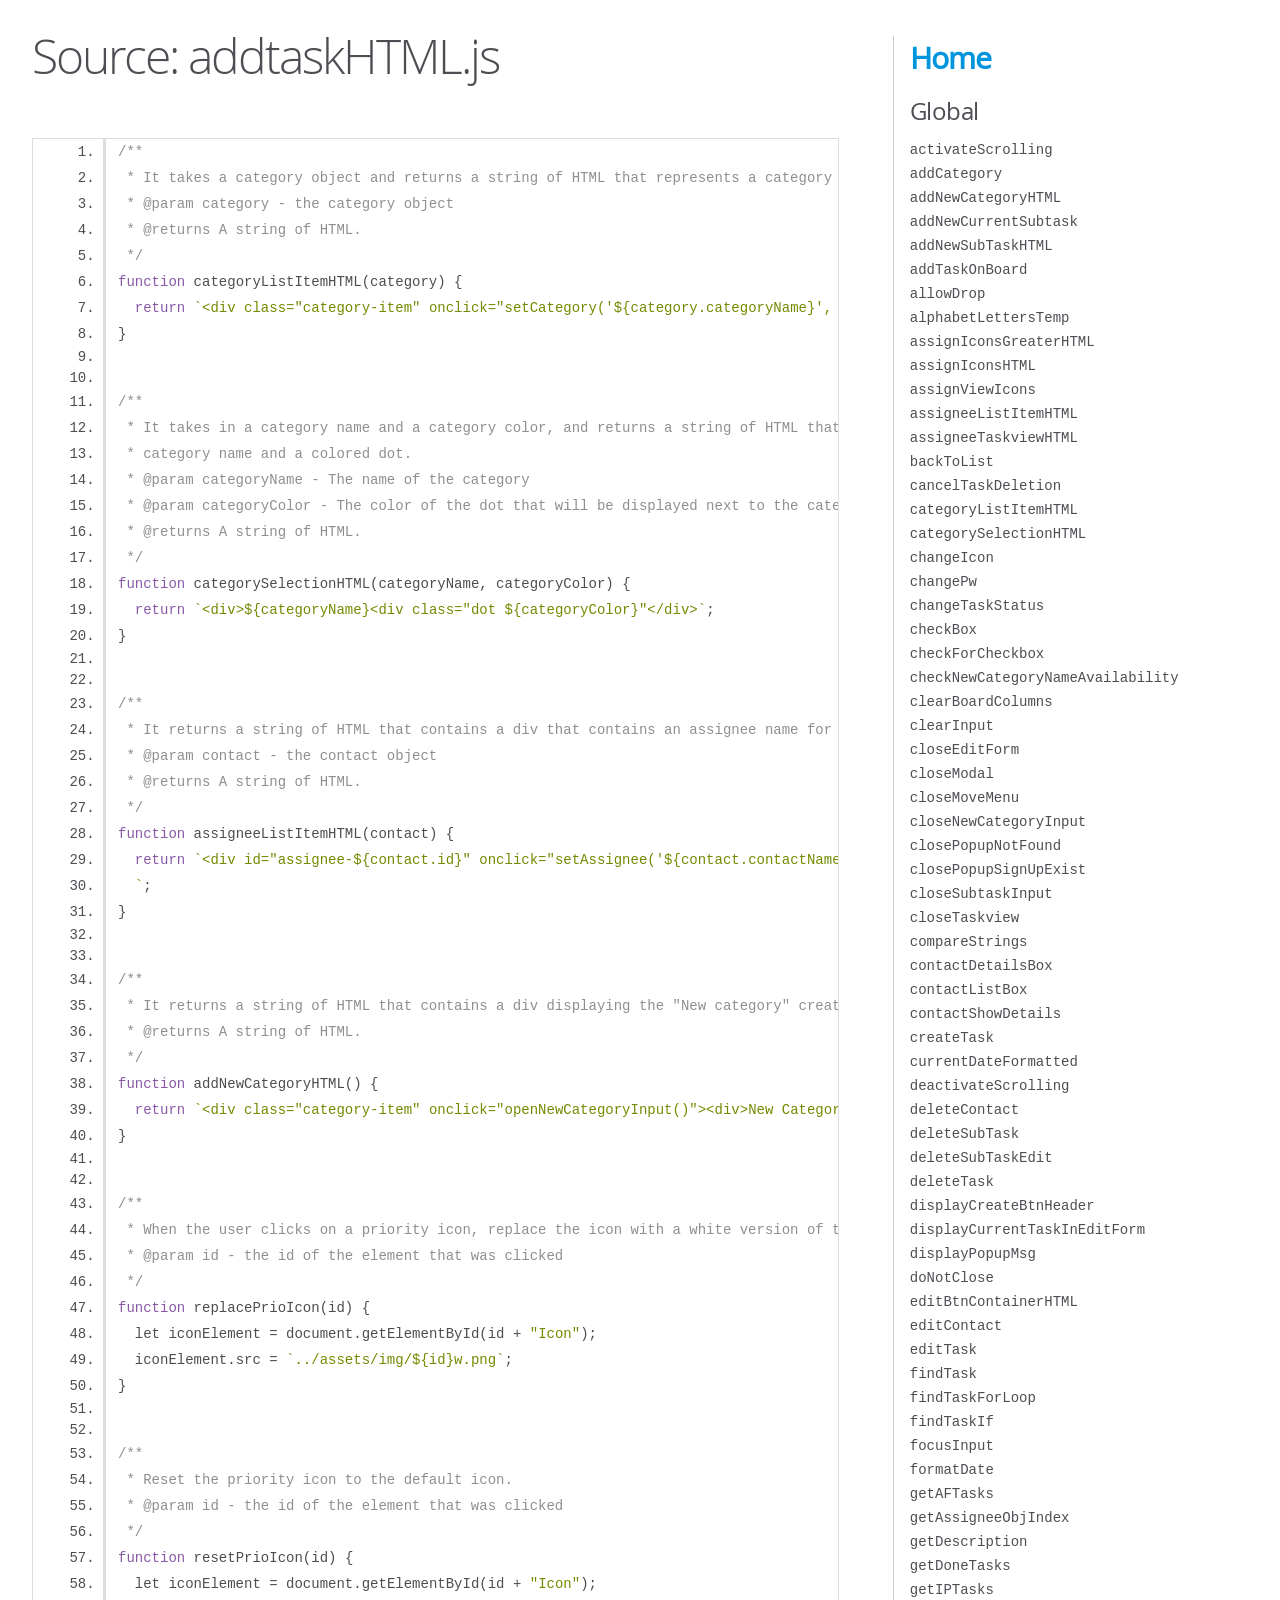
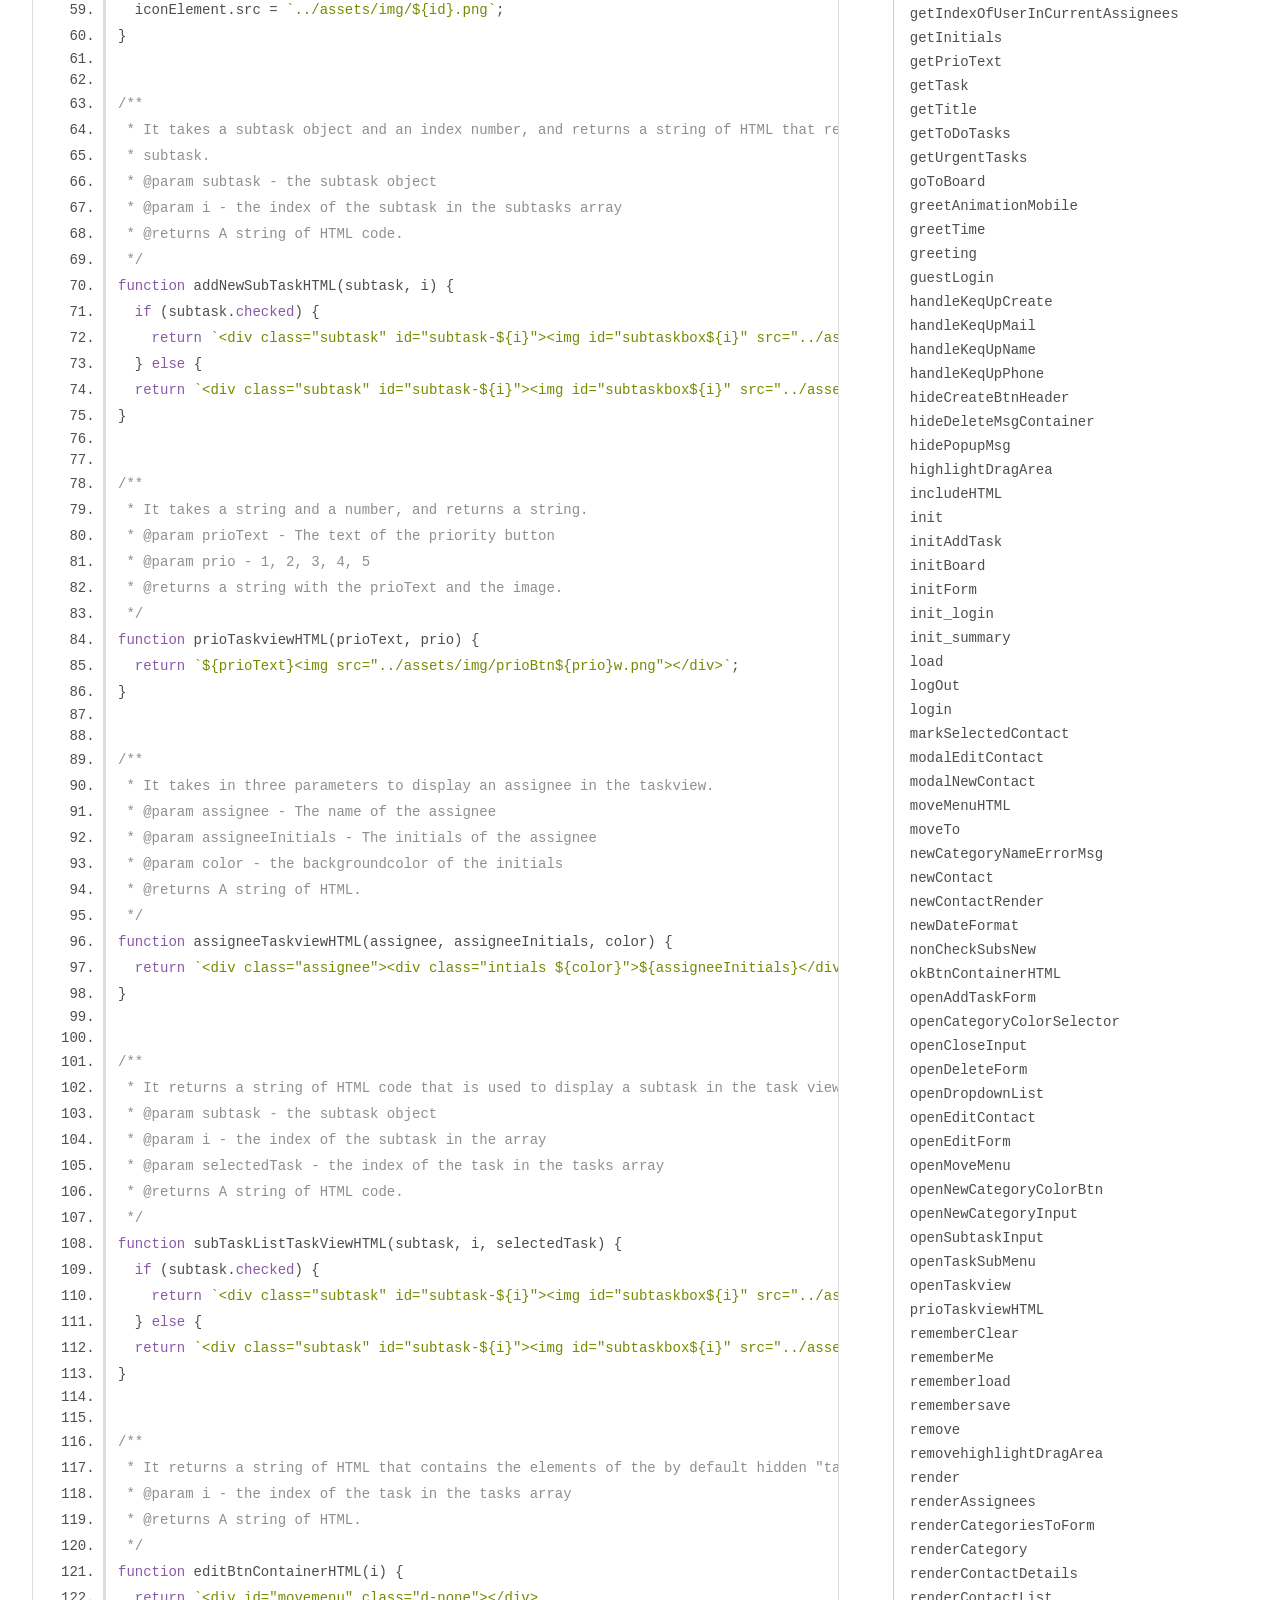
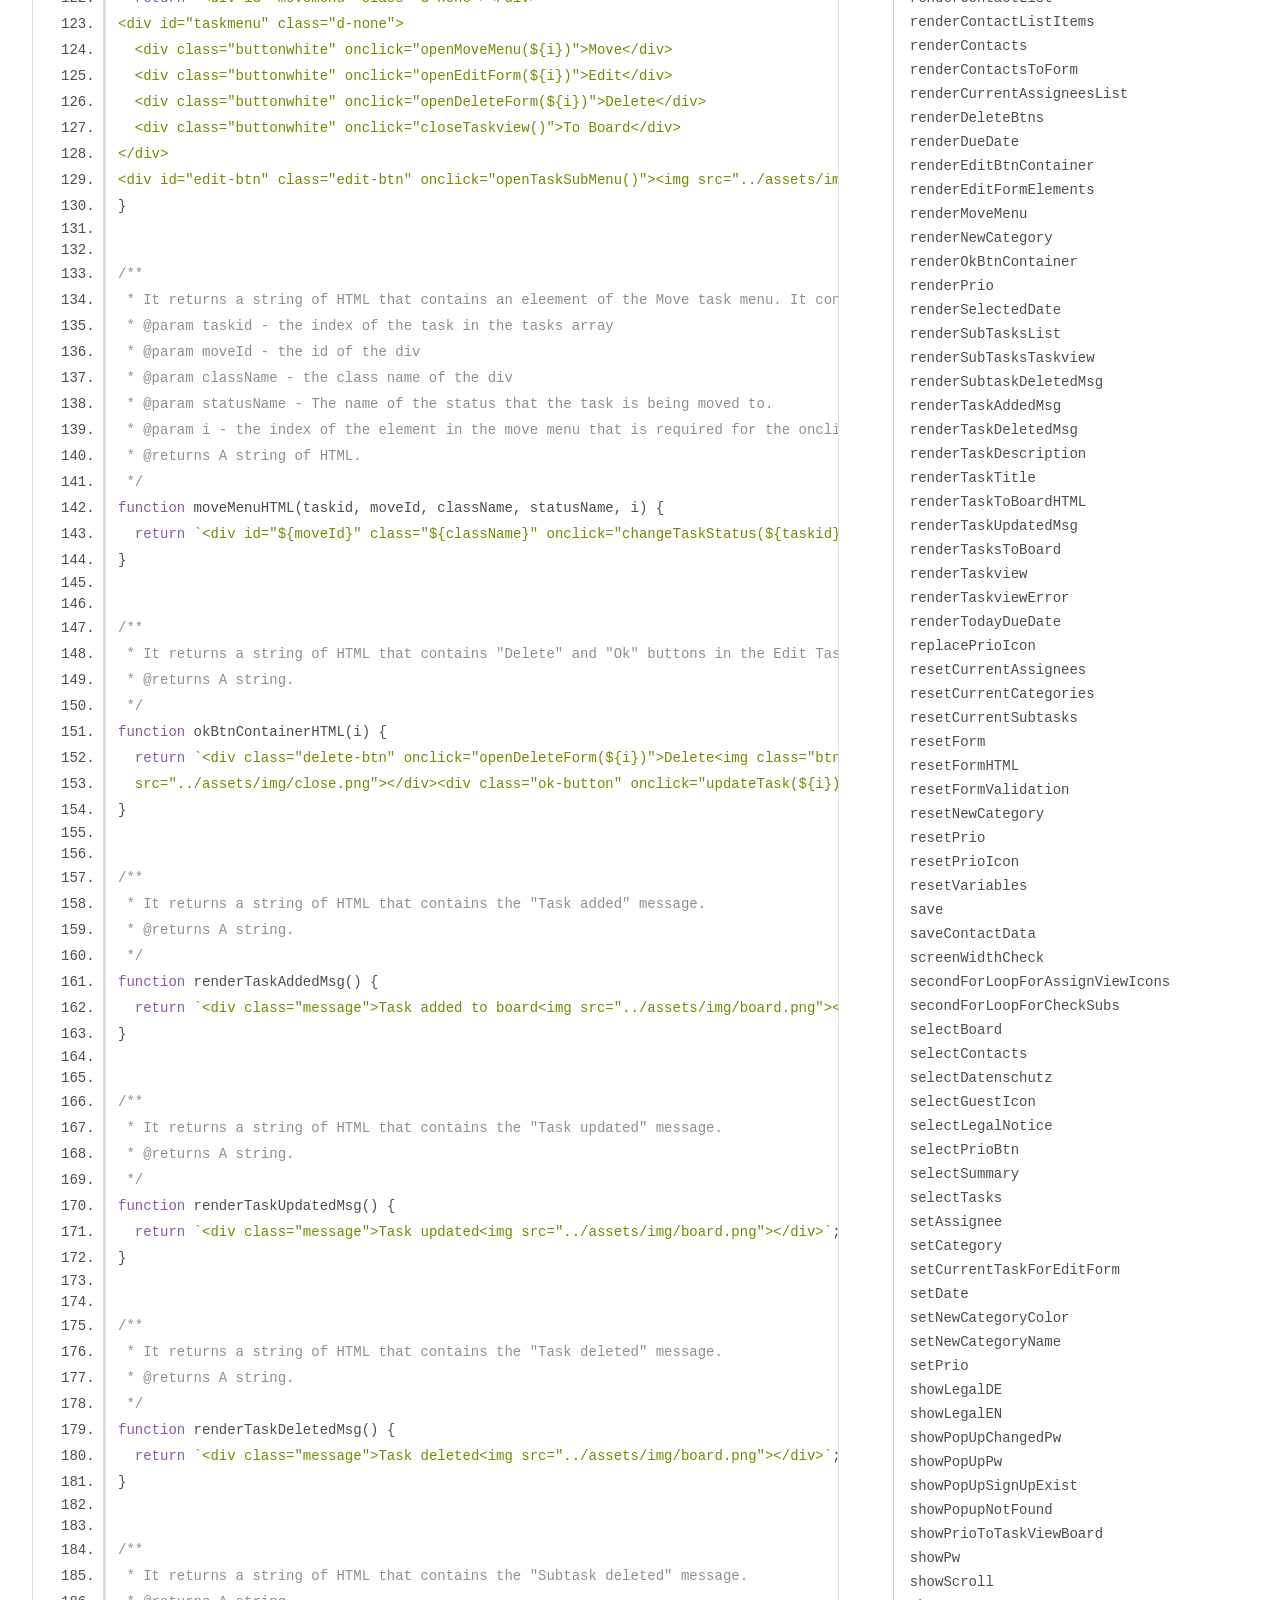
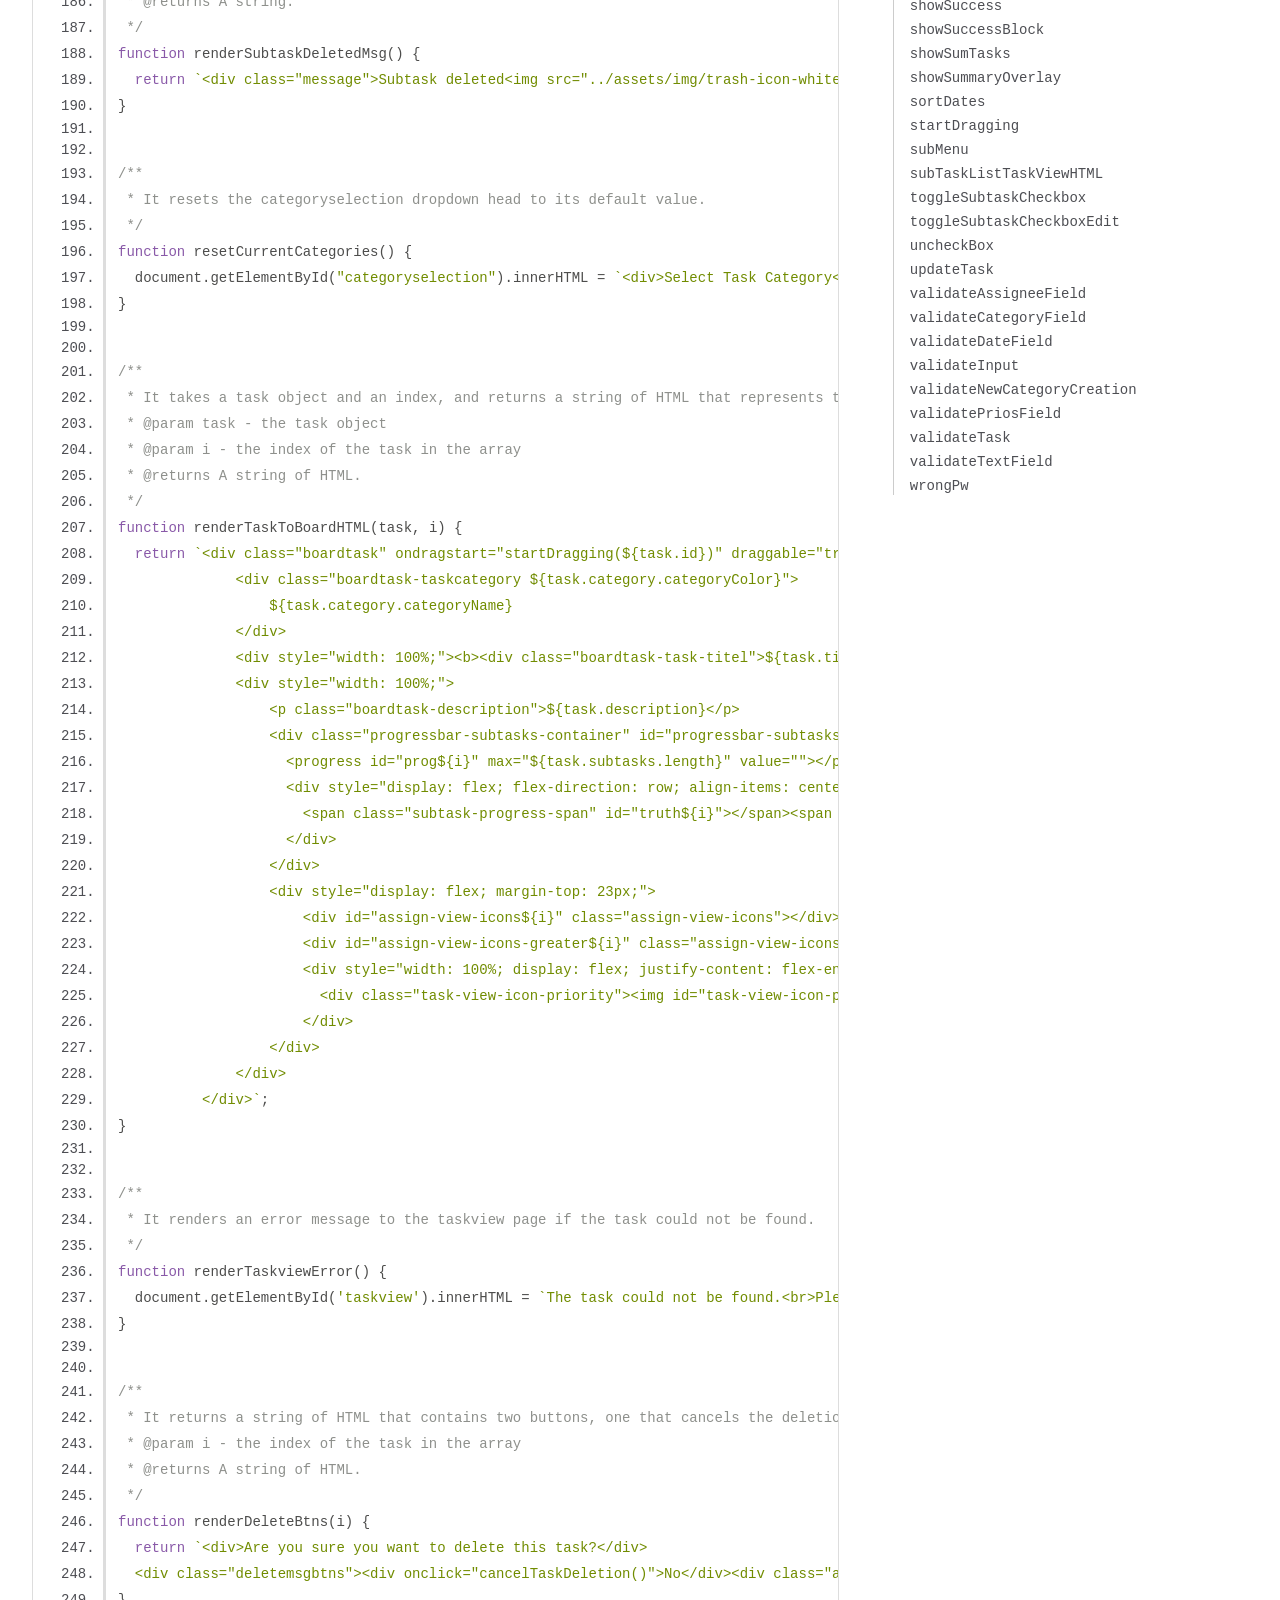
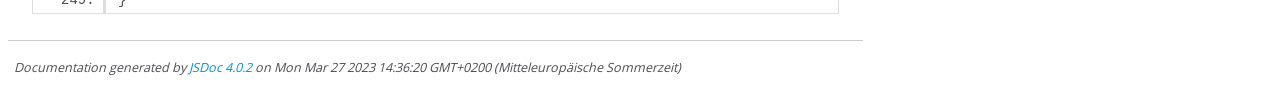
<file: documentation/addtaskHTML.js.html>
<!DOCTYPE html>
<html lang="en">
<head>
    <meta charset="utf-8">
    <title>JSDoc: Source: addtaskHTML.js</title>

    <script src="scripts/prettify/prettify.js"> </script>
    <script src="scripts/prettify/lang-css.js"> </script>
    <!--[if lt IE 9]>
      <script src="//html5shiv.googlecode.com/svn/trunk/html5.js"></script>
    <![endif]-->
    <link type="text/css" rel="stylesheet" href="styles/prettify-tomorrow.css">
    <link type="text/css" rel="stylesheet" href="styles/jsdoc-default.css">
</head>

<body>

<div id="main">

    <h1 class="page-title">Source: addtaskHTML.js</h1>

    



    
    <section>
        <article>
            <pre class="prettyprint source linenums"><code>/**
 * It takes a category object and returns a string of HTML that represents a category list item
 * @param category - the category object
 * @returns A string of HTML.
 */
function categoryListItemHTML(category) {
  return `&lt;div class="category-item" onclick="setCategory('${category.categoryName}', '${category.categoryColor}')">&lt;div>${category.categoryName}&lt;/div>&lt;div class="dot ${category.categoryColor}"&lt;/div>&lt;/div>`;
}


/**
 * It takes in a category name and a category color, and returns a string of HTML that contains the
 * category name and a colored dot.
 * @param categoryName - The name of the category
 * @param categoryColor - The color of the dot that will be displayed next to the category name.
 * @returns A string of HTML.
 */
function categorySelectionHTML(categoryName, categoryColor) {
  return `&lt;div>${categoryName}&lt;div class="dot ${categoryColor}"&lt;/div>`;
}


/**
 * It returns a string of HTML that contains a div that contains an assignee name for the assignees list. 
 * @param contact - the contact object
 * @returns A string of HTML.
 */
function assigneeListItemHTML(contact) {
  return `&lt;div id="assignee-${contact.id}" onclick="setAssignee('${contact.contactName}', '${contact.color}', ${contact.id})">${contact.contactName}&lt;img id="assigneebox${contact.id}"src="../assets/img/checkbutton-inactive.png">&lt;/div>
  `;
}


/**
 * It returns a string of HTML that contains a div displaying the "New category" creation option.
 * @returns A string of HTML.
 */
function addNewCategoryHTML() {
  return `&lt;div class="category-item" onclick="openNewCategoryInput()">&lt;div>New Category&lt;/div>&lt;/div>`;
}


/**
 * When the user clicks on a priority icon, replace the icon with a white version of the icon.
 * @param id - the id of the element that was clicked
 */
function replacePrioIcon(id) {
  let iconElement = document.getElementById(id + "Icon");
  iconElement.src = `../assets/img/${id}w.png`;
}


/**
 * Reset the priority icon to the default icon.
 * @param id - the id of the element that was clicked
 */
function resetPrioIcon(id) {
  let iconElement = document.getElementById(id + "Icon");
  iconElement.src = `../assets/img/${id}.png`;
}


/**
 * It takes a subtask object and an index number, and returns a string of HTML that represents that
 * subtask.
 * @param subtask - the subtask object
 * @param i - the index of the subtask in the subtasks array
 * @returns A string of HTML code.
 */
function addNewSubTaskHTML(subtask, i) {
  if (subtask.checked) {
    return `&lt;div class="subtask" id="subtask-${i}">&lt;img id="subtaskbox${i}" src="../assets/img/checkbox-checked.png" onclick="toggleSubtaskCheckbox(${i})">&lt;span>${subtask.description}&lt;/span>&lt;img class="icon" src="../assets/img/trash.png" onclick="deleteSubTask(${i})">&lt;/div>`;
  } else {
  return `&lt;div class="subtask" id="subtask-${i}">&lt;img id="subtaskbox${i}" src="../assets/img/checkbutton-inactive.png" onclick="toggleSubtaskCheckbox(${i})">&lt;span>${subtask.description}&lt;/span>&lt;img class="icon" src="../assets/img/trash.png" onclick="deleteSubTask(${i})">&lt;/div>`;}
}


/**
 * It takes a string and a number, and returns a string.
 * @param prioText - The text of the priority button
 * @param prio - 1, 2, 3, 4, 5
 * @returns a string with the prioText and the image.
 */
function prioTaskviewHTML(prioText, prio) {
  return `${prioText}&lt;img src="../assets/img/prioBtn${prio}w.png">&lt;/div>`;
}


/**
 * It takes in three parameters to display an assignee in the taskview.
 * @param assignee - The name of the assignee
 * @param assigneeInitials - The initials of the assignee
 * @param color - the backgroundcolor of the initials
 * @returns A string of HTML.
 */
function assigneeTaskviewHTML(assignee, assigneeInitials, color) {
  return `&lt;div class="assignee">&lt;div class="intials ${color}">${assigneeInitials}&lt;/div>${assignee}&lt;/div>`;
}


/**
 * It returns a string of HTML code that is used to display a subtask in the task view either with a checked checkbox or with an unchecked checkbox.
 * @param subtask - the subtask object
 * @param i - the index of the subtask in the array
 * @param selectedTask - the index of the task in the tasks array
 * @returns A string of HTML code.
 */
function subTaskListTaskViewHTML(subtask, i, selectedTask) {
  if (subtask.checked) {
    return `&lt;div class="subtask" id="subtask-${i}">&lt;img id="subtaskbox${i}" src="../assets/img/checkbox-checked.png" onclick="toggleSubtaskCheckboxEdit(${i}, ${selectedTask})">&lt;span>${subtask.description}&lt;/span>&lt;img class="icon" src="../assets/img/trash.png" onclick="deleteSubTaskEdit(${i}, ${selectedTask})">&lt;/div>`;
  } else {
  return `&lt;div class="subtask" id="subtask-${i}">&lt;img id="subtaskbox${i}" src="../assets/img/checkbutton-inactive.png" onclick="toggleSubtaskCheckboxEdit(${i}, ${selectedTask})">&lt;span>${subtask.description}&lt;/span>&lt;img class="icon" src="../assets/img/trash.png" onclick="deleteSubTaskEdit(${i}, ${selectedTask})">&lt;/div>`;}
}


/**
 * It returns a string of HTML that contains the elements of the by default hidden "taskmenu" and a Edit button that is displayed by default.
 * @param i - the index of the task in the tasks array
 * @returns A string of HTML.
 */
function editBtnContainerHTML(i) {
  return `&lt;div id="movemenu" class="d-none">&lt;/div>
&lt;div id="taskmenu" class="d-none">
  &lt;div class="buttonwhite" onclick="openMoveMenu(${i})">Move&lt;/div>
  &lt;div class="buttonwhite" onclick="openEditForm(${i})">Edit&lt;/div>
  &lt;div class="buttonwhite" onclick="openDeleteForm(${i})">Delete&lt;/div>  
  &lt;div class="buttonwhite" onclick="closeTaskview()">To Board&lt;/div>
&lt;/div>
&lt;div id="edit-btn" class="edit-btn" onclick="openTaskSubMenu()">&lt;img src="../assets/img/edit.png" alt="">&lt;/div>`;
}


/**
 * It returns a string of HTML that contains an eleement of the Move task menu. It contains a div with an id, class, and onclick event.
 * @param taskid - the index of the task in the tasks array
 * @param moveId - the id of the div
 * @param className - the class name of the div
 * @param statusName - The name of the status that the task is being moved to.
 * @param i - the index of the element in the move menu that is required for the onclick function.
 * @returns A string of HTML.
 */
function moveMenuHTML(taskid, moveId, className, statusName, i) {
  return `&lt;div id="${moveId}" class="${className}" onclick="changeTaskStatus(${taskid}, ${i})">${statusName}&lt;/div>`
}


/**
 * It returns a string of HTML that contains "Delete" and "Ok" buttons in the Edit Task form.
 * @returns A string.
 */
function okBtnContainerHTML(i) {
  return `&lt;div class="delete-btn" onclick="openDeleteForm(${i})">Delete&lt;img class="btn-icon"
  src="../assets/img/close.png">&lt;/div>&lt;div class="ok-button" onclick="updateTask(${i})">OK&lt;img class="btn-icon" src="../assets/img/checked.png">&lt;/div>`;
}


/**
 * It returns a string of HTML that contains the "Task added" message.
 * @returns A string.
 */
function renderTaskAddedMsg() {
  return `&lt;div class="message">Task added to board&lt;img src="../assets/img/board.png">&lt;/div>`;
}


/**
 * It returns a string of HTML that contains the "Task updated" message.
 * @returns A string.
 */
function renderTaskUpdatedMsg() {
  return `&lt;div class="message">Task updated&lt;img src="../assets/img/board.png">&lt;/div>`;
}


/**
 * It returns a string of HTML that contains the "Task deleted" message.
 * @returns A string.
 */
function renderTaskDeletedMsg() {
  return `&lt;div class="message">Task deleted&lt;img src="../assets/img/board.png">&lt;/div>`;
}


/**
 * It returns a string of HTML that contains the "Subtask deleted" message.
 * @returns A string.
 */
function renderSubtaskDeletedMsg() {
  return `&lt;div class="message">Subtask deleted&lt;img src="../assets/img/trash-icon-white.png">&lt;/div>`;
}


/**
 * It resets the categoryselection dropdown head to its default value.
 */
function resetCurrentCategories() {
  document.getElementById("categoryselection").innerHTML = `&lt;div>Select Task Category&lt;/div>&lt;img class="arrow" src="../assets/img/dropdown.png">`;
}


/**
 * It takes a task object and an index, and returns a string of HTML that represents the task
 * @param task - the task object
 * @param i - the index of the task in the array
 * @returns A string of HTML.
 */
function renderTaskToBoardHTML(task, i) {
  return `&lt;div class="boardtask" ondragstart="startDragging(${task.id})" draggable="true" onclick="openTaskview(${i})">
              &lt;div class="boardtask-taskcategory ${task.category.categoryColor}">
                  ${task.category.categoryName}
              &lt;/div>
              &lt;div style="width: 100%;">&lt;b>&lt;div class="boardtask-task-titel">${task.title}&lt;/div>&lt;/b>&lt;/div>
              &lt;div style="width: 100%;">
                  &lt;p class="boardtask-description">${task.description}&lt;/p>
                  &lt;div class="progressbar-subtasks-container" id="progressbar-subtasks-container${i}">
                    &lt;progress id="prog${i}" max="${task.subtasks.length}" value="">&lt;/progress>
                    &lt;div style="display: flex; flex-direction: row; align-items: center; justify-content: center;">
                      &lt;span class="subtask-progress-span" id="truth${i}">&lt;/span>&lt;span class="subtask-progress-span">/${task.subtasks.length} Done&lt;/span>
                    &lt;/div>
                  &lt;/div>
                  &lt;div style="display: flex; margin-top: 23px;">
                      &lt;div id="assign-view-icons${i}" class="assign-view-icons">&lt;/div>
                      &lt;div id="assign-view-icons-greater${i}" class="assign-view-icons">&lt;/div>
                      &lt;div style="width: 100%; display: flex; justify-content: flex-end;">
                        &lt;div class="task-view-icon-priority">&lt;img id="task-view-icon-priority${i}" src="">&lt;/div>
                      &lt;/div>
                  &lt;/div>
              &lt;/div>
          &lt;/div>`;
}


/**
 * It renders an error message to the taskview page if the task could not be found.
 */
function renderTaskviewError() {
  document.getElementById('taskview').innerHTML = `The task could not be found.&lt;br>Please go back to the &lt;a href="../html/board.html">Board&lt;/a>.`;
}


/**
 * It returns a string of HTML that contains two buttons, one that cancels the deletion of a task, and one that deletes the task.
 * @param i - the index of the task in the array
 * @returns A string of HTML.
 */
function renderDeleteBtns(i) {
  return `&lt;div>Are you sure you want to delete this task?&lt;/div>
  &lt;div class="deletemsgbtns">&lt;div onclick="cancelTaskDeletion()">No&lt;/div>&lt;div class="alerthover" onclick="deleteTask(${i})">Yes&lt;/div>&lt;/div>`
}</code></pre>
        </article>
    </section>




</div>

<nav>
    <h2><a href="index.html">Home</a></h2><h3>Global</h3><ul><li><a href="global.html#activateScrolling">activateScrolling</a></li><li><a href="global.html#addCategory">addCategory</a></li><li><a href="global.html#addNewCategoryHTML">addNewCategoryHTML</a></li><li><a href="global.html#addNewCurrentSubtask">addNewCurrentSubtask</a></li><li><a href="global.html#addNewSubTaskHTML">addNewSubTaskHTML</a></li><li><a href="global.html#addTaskOnBoard">addTaskOnBoard</a></li><li><a href="global.html#allowDrop">allowDrop</a></li><li><a href="global.html#alphabetLettersTemp">alphabetLettersTemp</a></li><li><a href="global.html#assignIconsGreaterHTML">assignIconsGreaterHTML</a></li><li><a href="global.html#assignIconsHTML">assignIconsHTML</a></li><li><a href="global.html#assignViewIcons">assignViewIcons</a></li><li><a href="global.html#assigneeListItemHTML">assigneeListItemHTML</a></li><li><a href="global.html#assigneeTaskviewHTML">assigneeTaskviewHTML</a></li><li><a href="global.html#backToList">backToList</a></li><li><a href="global.html#cancelTaskDeletion">cancelTaskDeletion</a></li><li><a href="global.html#categoryListItemHTML">categoryListItemHTML</a></li><li><a href="global.html#categorySelectionHTML">categorySelectionHTML</a></li><li><a href="global.html#changeIcon">changeIcon</a></li><li><a href="global.html#changePw">changePw</a></li><li><a href="global.html#changeTaskStatus">changeTaskStatus</a></li><li><a href="global.html#checkBox">checkBox</a></li><li><a href="global.html#checkForCheckbox">checkForCheckbox</a></li><li><a href="global.html#checkNewCategoryNameAvailability">checkNewCategoryNameAvailability</a></li><li><a href="global.html#clearBoardColumns">clearBoardColumns</a></li><li><a href="global.html#clearInput">clearInput</a></li><li><a href="global.html#closeEditForm">closeEditForm</a></li><li><a href="global.html#closeModal">closeModal</a></li><li><a href="global.html#closeMoveMenu">closeMoveMenu</a></li><li><a href="global.html#closeNewCategoryInput">closeNewCategoryInput</a></li><li><a href="global.html#closePopupNotFound">closePopupNotFound</a></li><li><a href="global.html#closePopupSignUpExist">closePopupSignUpExist</a></li><li><a href="global.html#closeSubtaskInput">closeSubtaskInput</a></li><li><a href="global.html#closeTaskview">closeTaskview</a></li><li><a href="global.html#compareStrings">compareStrings</a></li><li><a href="global.html#contactDetailsBox">contactDetailsBox</a></li><li><a href="global.html#contactListBox">contactListBox</a></li><li><a href="global.html#contactShowDetails">contactShowDetails</a></li><li><a href="global.html#createTask">createTask</a></li><li><a href="global.html#currentDateFormatted">currentDateFormatted</a></li><li><a href="global.html#deactivateScrolling">deactivateScrolling</a></li><li><a href="global.html#deleteContact">deleteContact</a></li><li><a href="global.html#deleteSubTask">deleteSubTask</a></li><li><a href="global.html#deleteSubTaskEdit">deleteSubTaskEdit</a></li><li><a href="global.html#deleteTask">deleteTask</a></li><li><a href="global.html#displayCreateBtnHeader">displayCreateBtnHeader</a></li><li><a href="global.html#displayCurrentTaskInEditForm">displayCurrentTaskInEditForm</a></li><li><a href="global.html#displayPopupMsg">displayPopupMsg</a></li><li><a href="global.html#doNotClose">doNotClose</a></li><li><a href="global.html#editBtnContainerHTML">editBtnContainerHTML</a></li><li><a href="global.html#editContact">editContact</a></li><li><a href="global.html#editTask">editTask</a></li><li><a href="global.html#findTask">findTask</a></li><li><a href="global.html#findTaskForLoop">findTaskForLoop</a></li><li><a href="global.html#findTaskIf">findTaskIf</a></li><li><a href="global.html#focusInput">focusInput</a></li><li><a href="global.html#formatDate">formatDate</a></li><li><a href="global.html#getAFTasks">getAFTasks</a></li><li><a href="global.html#getAssigneeObjIndex">getAssigneeObjIndex</a></li><li><a href="global.html#getDescription">getDescription</a></li><li><a href="global.html#getDoneTasks">getDoneTasks</a></li><li><a href="global.html#getIPTasks">getIPTasks</a></li><li><a href="global.html#getIndexOfUserInCurrentAssignees">getIndexOfUserInCurrentAssignees</a></li><li><a href="global.html#getInitials">getInitials</a></li><li><a href="global.html#getPrioText">getPrioText</a></li><li><a href="global.html#getTask">getTask</a></li><li><a href="global.html#getTitle">getTitle</a></li><li><a href="global.html#getToDoTasks">getToDoTasks</a></li><li><a href="global.html#getUrgentTasks">getUrgentTasks</a></li><li><a href="global.html#goToBoard">goToBoard</a></li><li><a href="global.html#greetAnimationMobile">greetAnimationMobile</a></li><li><a href="global.html#greetTime">greetTime</a></li><li><a href="global.html#greeting">greeting</a></li><li><a href="global.html#guestLogin">guestLogin</a></li><li><a href="global.html#handleKeqUpCreate">handleKeqUpCreate</a></li><li><a href="global.html#handleKeqUpMail">handleKeqUpMail</a></li><li><a href="global.html#handleKeqUpName">handleKeqUpName</a></li><li><a href="global.html#handleKeqUpPhone">handleKeqUpPhone</a></li><li><a href="global.html#hideCreateBtnHeader">hideCreateBtnHeader</a></li><li><a href="global.html#hideDeleteMsgContainer">hideDeleteMsgContainer</a></li><li><a href="global.html#hidePopupMsg">hidePopupMsg</a></li><li><a href="global.html#highlightDragArea">highlightDragArea</a></li><li><a href="global.html#includeHTML">includeHTML</a></li><li><a href="global.html#init">init</a></li><li><a href="global.html#initAddTask">initAddTask</a></li><li><a href="global.html#initBoard">initBoard</a></li><li><a href="global.html#initForm">initForm</a></li><li><a href="global.html#init_login">init_login</a></li><li><a href="global.html#init_summary">init_summary</a></li><li><a href="global.html#load">load</a></li><li><a href="global.html#logOut">logOut</a></li><li><a href="global.html#login">login</a></li><li><a href="global.html#markSelectedContact">markSelectedContact</a></li><li><a href="global.html#modalEditContact">modalEditContact</a></li><li><a href="global.html#modalNewContact">modalNewContact</a></li><li><a href="global.html#moveMenuHTML">moveMenuHTML</a></li><li><a href="global.html#moveTo">moveTo</a></li><li><a href="global.html#newCategoryNameErrorMsg">newCategoryNameErrorMsg</a></li><li><a href="global.html#newContact">newContact</a></li><li><a href="global.html#newContactRender">newContactRender</a></li><li><a href="global.html#newDateFormat">newDateFormat</a></li><li><a href="global.html#nonCheckSubsNew">nonCheckSubsNew</a></li><li><a href="global.html#okBtnContainerHTML">okBtnContainerHTML</a></li><li><a href="global.html#openAddTaskForm">openAddTaskForm</a></li><li><a href="global.html#openCategoryColorSelector">openCategoryColorSelector</a></li><li><a href="global.html#openCloseInput">openCloseInput</a></li><li><a href="global.html#openDeleteForm">openDeleteForm</a></li><li><a href="global.html#openDropdownList">openDropdownList</a></li><li><a href="global.html#openEditContact">openEditContact</a></li><li><a href="global.html#openEditForm">openEditForm</a></li><li><a href="global.html#openMoveMenu">openMoveMenu</a></li><li><a href="global.html#openNewCategoryColorBtn">openNewCategoryColorBtn</a></li><li><a href="global.html#openNewCategoryInput">openNewCategoryInput</a></li><li><a href="global.html#openSubtaskInput">openSubtaskInput</a></li><li><a href="global.html#openTaskSubMenu">openTaskSubMenu</a></li><li><a href="global.html#openTaskview">openTaskview</a></li><li><a href="global.html#prioTaskviewHTML">prioTaskviewHTML</a></li><li><a href="global.html#rememberClear">rememberClear</a></li><li><a href="global.html#rememberMe">rememberMe</a></li><li><a href="global.html#rememberload">rememberload</a></li><li><a href="global.html#remembersave">remembersave</a></li><li><a href="global.html#remove">remove</a></li><li><a href="global.html#removehighlightDragArea">removehighlightDragArea</a></li><li><a href="global.html#render">render</a></li><li><a href="global.html#renderAssignees">renderAssignees</a></li><li><a href="global.html#renderCategoriesToForm">renderCategoriesToForm</a></li><li><a href="global.html#renderCategory">renderCategory</a></li><li><a href="global.html#renderContactDetails">renderContactDetails</a></li><li><a href="global.html#renderContactList">renderContactList</a></li><li><a href="global.html#renderContactListItems">renderContactListItems</a></li><li><a href="global.html#renderContacts">renderContacts</a></li><li><a href="global.html#renderContactsToForm">renderContactsToForm</a></li><li><a href="global.html#renderCurrentAssigneesList">renderCurrentAssigneesList</a></li><li><a href="global.html#renderDeleteBtns">renderDeleteBtns</a></li><li><a href="global.html#renderDueDate">renderDueDate</a></li><li><a href="global.html#renderEditBtnContainer">renderEditBtnContainer</a></li><li><a href="global.html#renderEditFormElements">renderEditFormElements</a></li><li><a href="global.html#renderMoveMenu">renderMoveMenu</a></li><li><a href="global.html#renderNewCategory">renderNewCategory</a></li><li><a href="global.html#renderOkBtnContainer">renderOkBtnContainer</a></li><li><a href="global.html#renderPrio">renderPrio</a></li><li><a href="global.html#renderSelectedDate">renderSelectedDate</a></li><li><a href="global.html#renderSubTasksList">renderSubTasksList</a></li><li><a href="global.html#renderSubTasksTaskview">renderSubTasksTaskview</a></li><li><a href="global.html#renderSubtaskDeletedMsg">renderSubtaskDeletedMsg</a></li><li><a href="global.html#renderTaskAddedMsg">renderTaskAddedMsg</a></li><li><a href="global.html#renderTaskDeletedMsg">renderTaskDeletedMsg</a></li><li><a href="global.html#renderTaskDescription">renderTaskDescription</a></li><li><a href="global.html#renderTaskTitle">renderTaskTitle</a></li><li><a href="global.html#renderTaskToBoardHTML">renderTaskToBoardHTML</a></li><li><a href="global.html#renderTaskUpdatedMsg">renderTaskUpdatedMsg</a></li><li><a href="global.html#renderTasksToBoard">renderTasksToBoard</a></li><li><a href="global.html#renderTaskview">renderTaskview</a></li><li><a href="global.html#renderTaskviewError">renderTaskviewError</a></li><li><a href="global.html#renderTodayDueDate">renderTodayDueDate</a></li><li><a href="global.html#replacePrioIcon">replacePrioIcon</a></li><li><a href="global.html#resetCurrentAssignees">resetCurrentAssignees</a></li><li><a href="global.html#resetCurrentCategories">resetCurrentCategories</a></li><li><a href="global.html#resetCurrentSubtasks">resetCurrentSubtasks</a></li><li><a href="global.html#resetForm">resetForm</a></li><li><a href="global.html#resetFormHTML">resetFormHTML</a></li><li><a href="global.html#resetFormValidation">resetFormValidation</a></li><li><a href="global.html#resetNewCategory">resetNewCategory</a></li><li><a href="global.html#resetPrio">resetPrio</a></li><li><a href="global.html#resetPrioIcon">resetPrioIcon</a></li><li><a href="global.html#resetVariables">resetVariables</a></li><li><a href="global.html#save">save</a></li><li><a href="global.html#saveContactData">saveContactData</a></li><li><a href="global.html#screenWidthCheck">screenWidthCheck</a></li><li><a href="global.html#secondForLoopForAssignViewIcons">secondForLoopForAssignViewIcons</a></li><li><a href="global.html#secondForLoopForCheckSubs">secondForLoopForCheckSubs</a></li><li><a href="global.html#selectBoard">selectBoard</a></li><li><a href="global.html#selectContacts">selectContacts</a></li><li><a href="global.html#selectDatenschutz">selectDatenschutz</a></li><li><a href="global.html#selectGuestIcon">selectGuestIcon</a></li><li><a href="global.html#selectLegalNotice">selectLegalNotice</a></li><li><a href="global.html#selectPrioBtn">selectPrioBtn</a></li><li><a href="global.html#selectSummary">selectSummary</a></li><li><a href="global.html#selectTasks">selectTasks</a></li><li><a href="global.html#setAssignee">setAssignee</a></li><li><a href="global.html#setCategory">setCategory</a></li><li><a href="global.html#setCurrentTaskForEditForm">setCurrentTaskForEditForm</a></li><li><a href="global.html#setDate">setDate</a></li><li><a href="global.html#setNewCategoryColor">setNewCategoryColor</a></li><li><a href="global.html#setNewCategoryName">setNewCategoryName</a></li><li><a href="global.html#setPrio">setPrio</a></li><li><a href="global.html#showLegalDE">showLegalDE</a></li><li><a href="global.html#showLegalEN">showLegalEN</a></li><li><a href="global.html#showPopUpChangedPw">showPopUpChangedPw</a></li><li><a href="global.html#showPopUpPw">showPopUpPw</a></li><li><a href="global.html#showPopUpSignUpExist">showPopUpSignUpExist</a></li><li><a href="global.html#showPopupNotFound">showPopupNotFound</a></li><li><a href="global.html#showPrioToTaskViewBoard">showPrioToTaskViewBoard</a></li><li><a href="global.html#showPw">showPw</a></li><li><a href="global.html#showScroll">showScroll</a></li><li><a href="global.html#showSuccess">showSuccess</a></li><li><a href="global.html#showSuccessBlock">showSuccessBlock</a></li><li><a href="global.html#showSumTasks">showSumTasks</a></li><li><a href="global.html#showSummaryOverlay">showSummaryOverlay</a></li><li><a href="global.html#sortDates">sortDates</a></li><li><a href="global.html#startDragging">startDragging</a></li><li><a href="global.html#subMenu">subMenu</a></li><li><a href="global.html#subTaskListTaskViewHTML">subTaskListTaskViewHTML</a></li><li><a href="global.html#toggleSubtaskCheckbox">toggleSubtaskCheckbox</a></li><li><a href="global.html#toggleSubtaskCheckboxEdit">toggleSubtaskCheckboxEdit</a></li><li><a href="global.html#uncheckBox">uncheckBox</a></li><li><a href="global.html#updateTask">updateTask</a></li><li><a href="global.html#validateAssigneeField">validateAssigneeField</a></li><li><a href="global.html#validateCategoryField">validateCategoryField</a></li><li><a href="global.html#validateDateField">validateDateField</a></li><li><a href="global.html#validateInput">validateInput</a></li><li><a href="global.html#validateNewCategoryCreation">validateNewCategoryCreation</a></li><li><a href="global.html#validatePriosField">validatePriosField</a></li><li><a href="global.html#validateTask">validateTask</a></li><li><a href="global.html#validateTextField">validateTextField</a></li><li><a href="global.html#wrongPw">wrongPw</a></li></ul>
</nav>

<br class="clear">

<footer>
    Documentation generated by <a href="https://github.com/jsdoc/jsdoc">JSDoc 4.0.2</a> on Mon Mar 27 2023 14:36:20 GMT+0200 (Mitteleuropäische Sommerzeit)
</footer>

<script> prettyPrint(); </script>
<script src="scripts/linenumber.js"> </script>
</body>
</html>
</file>
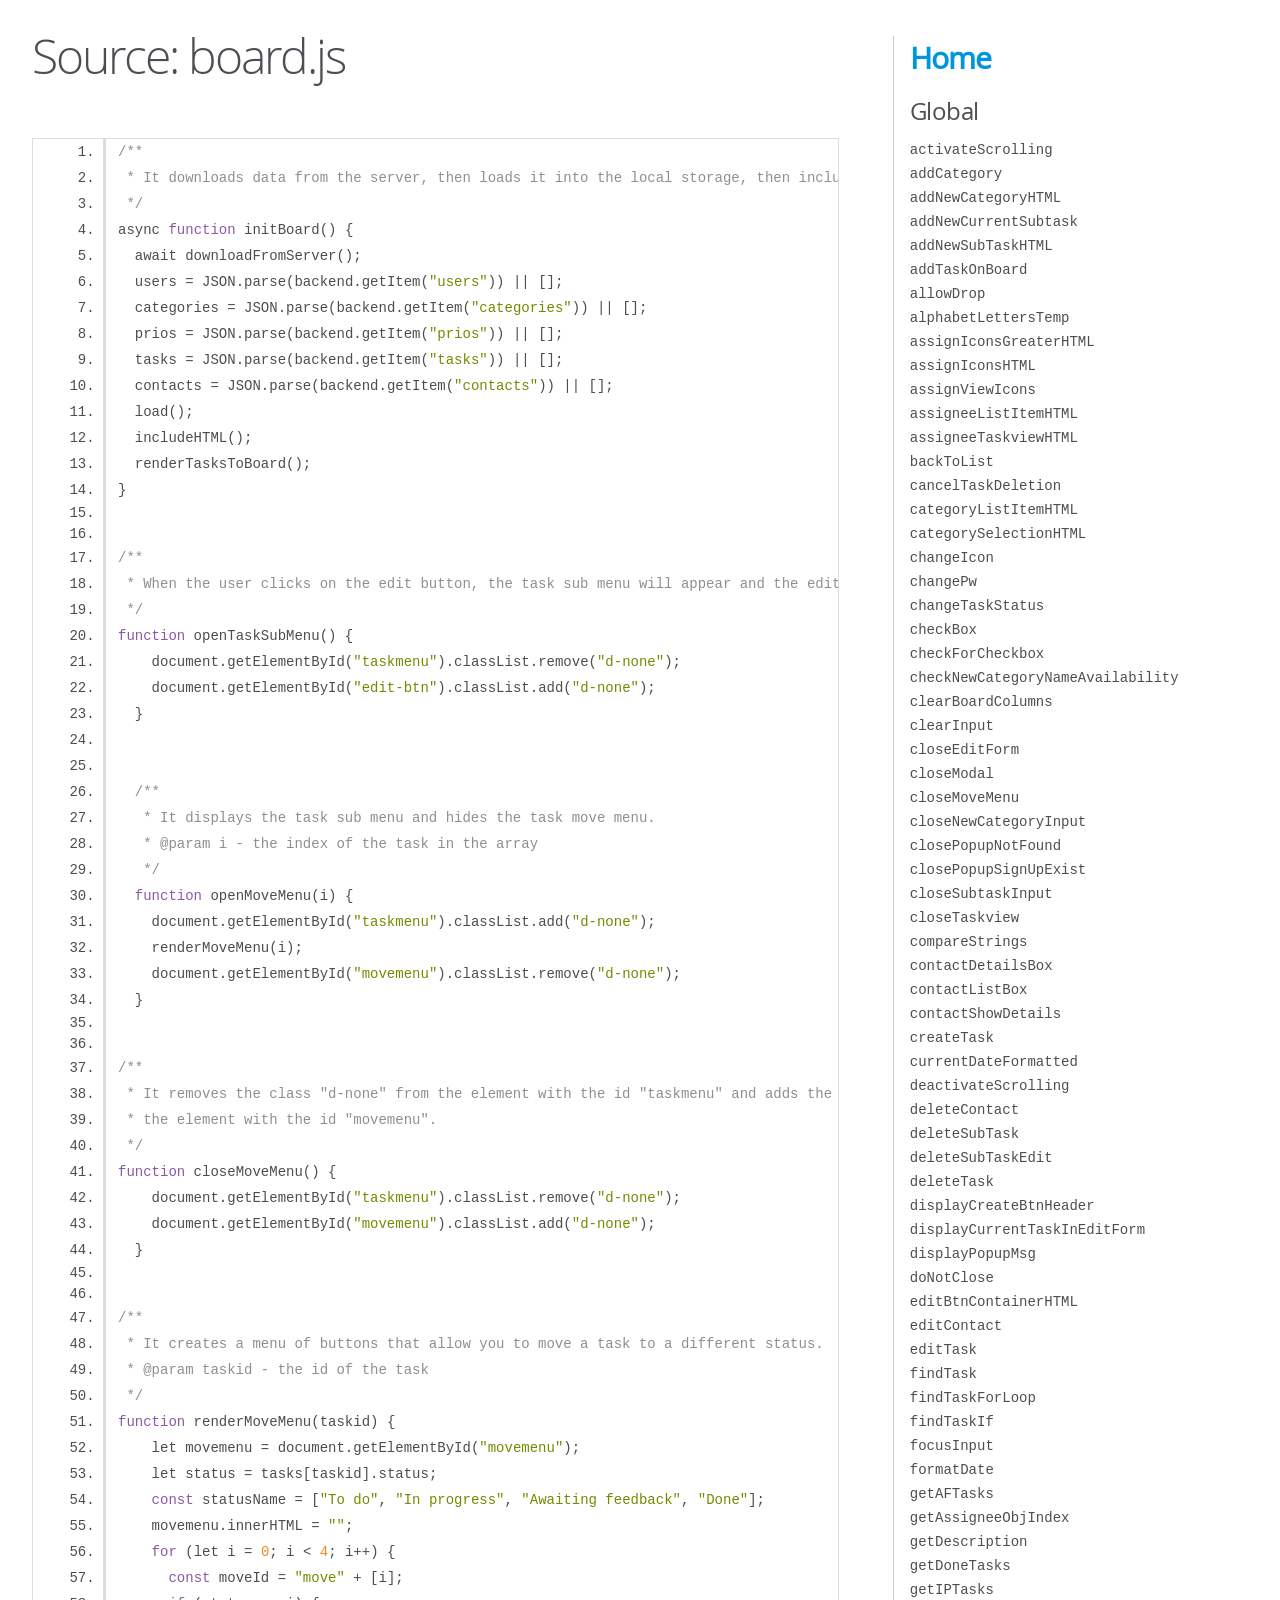
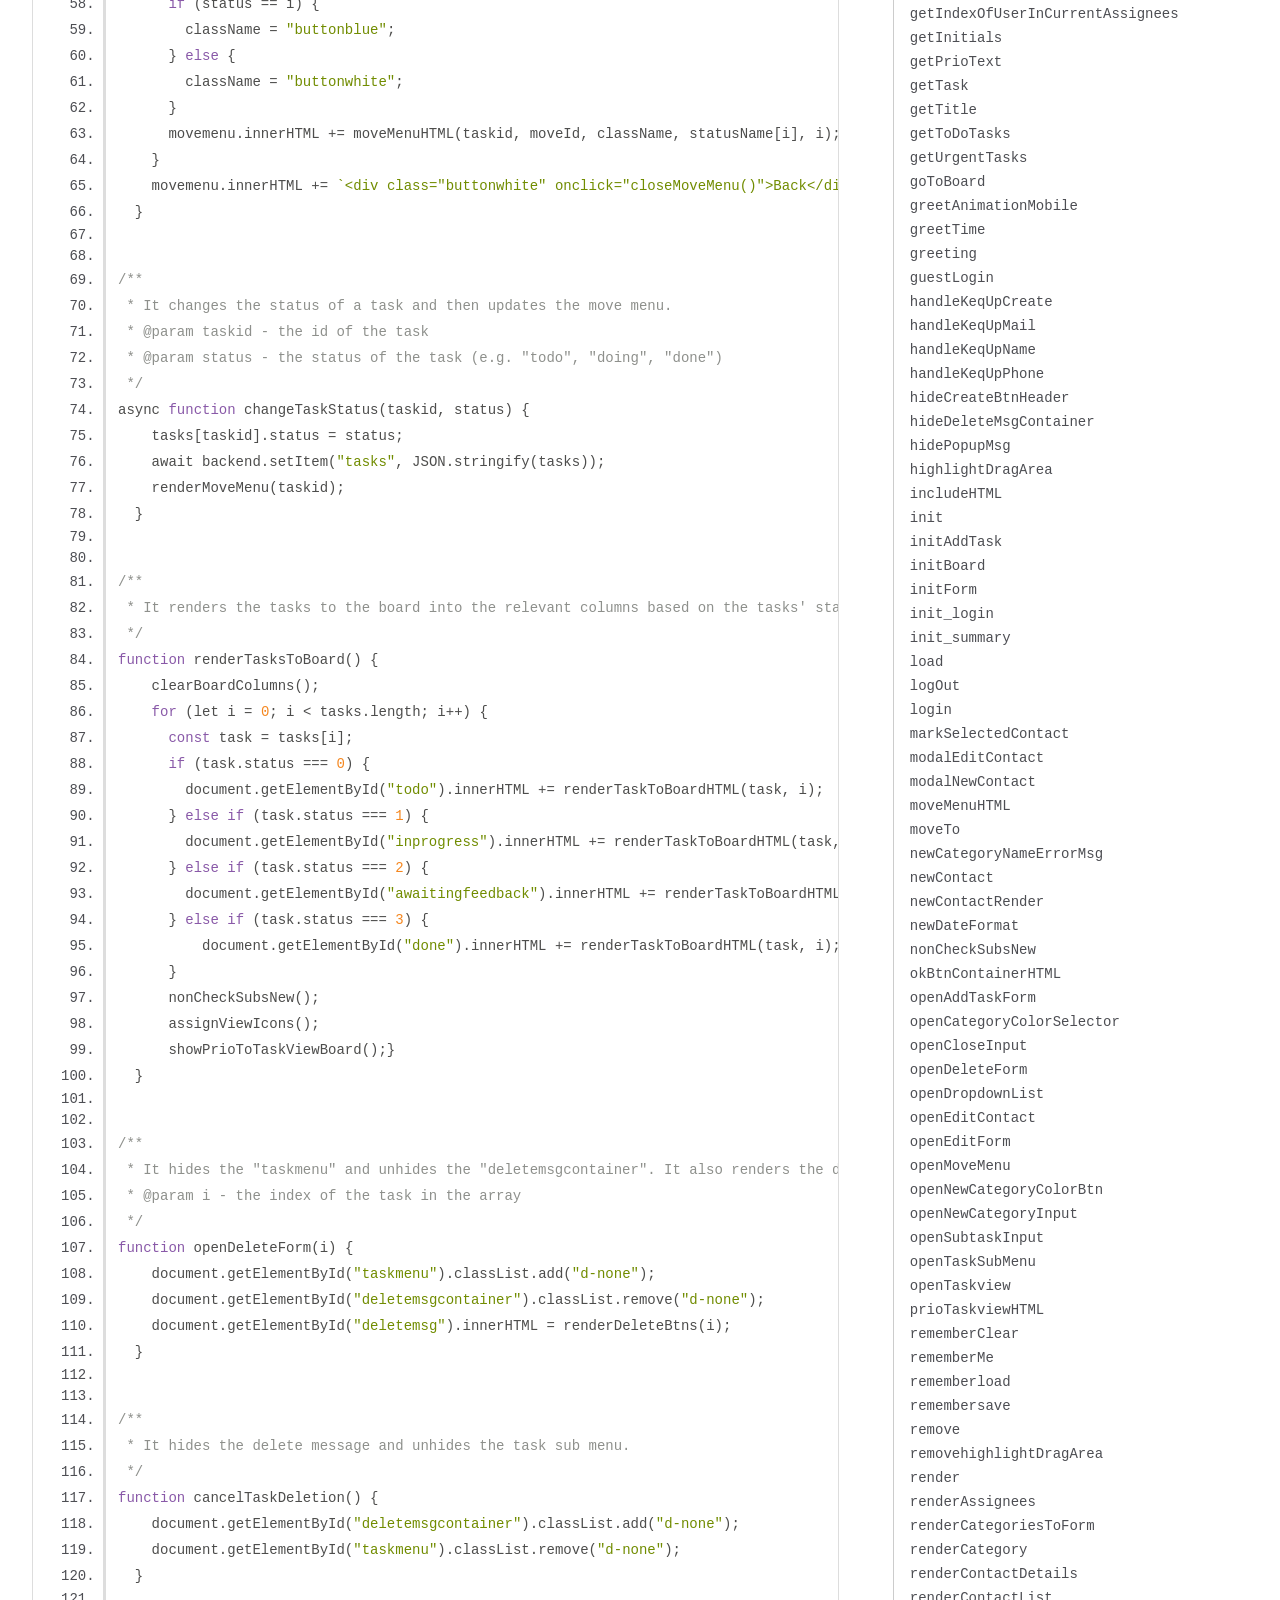
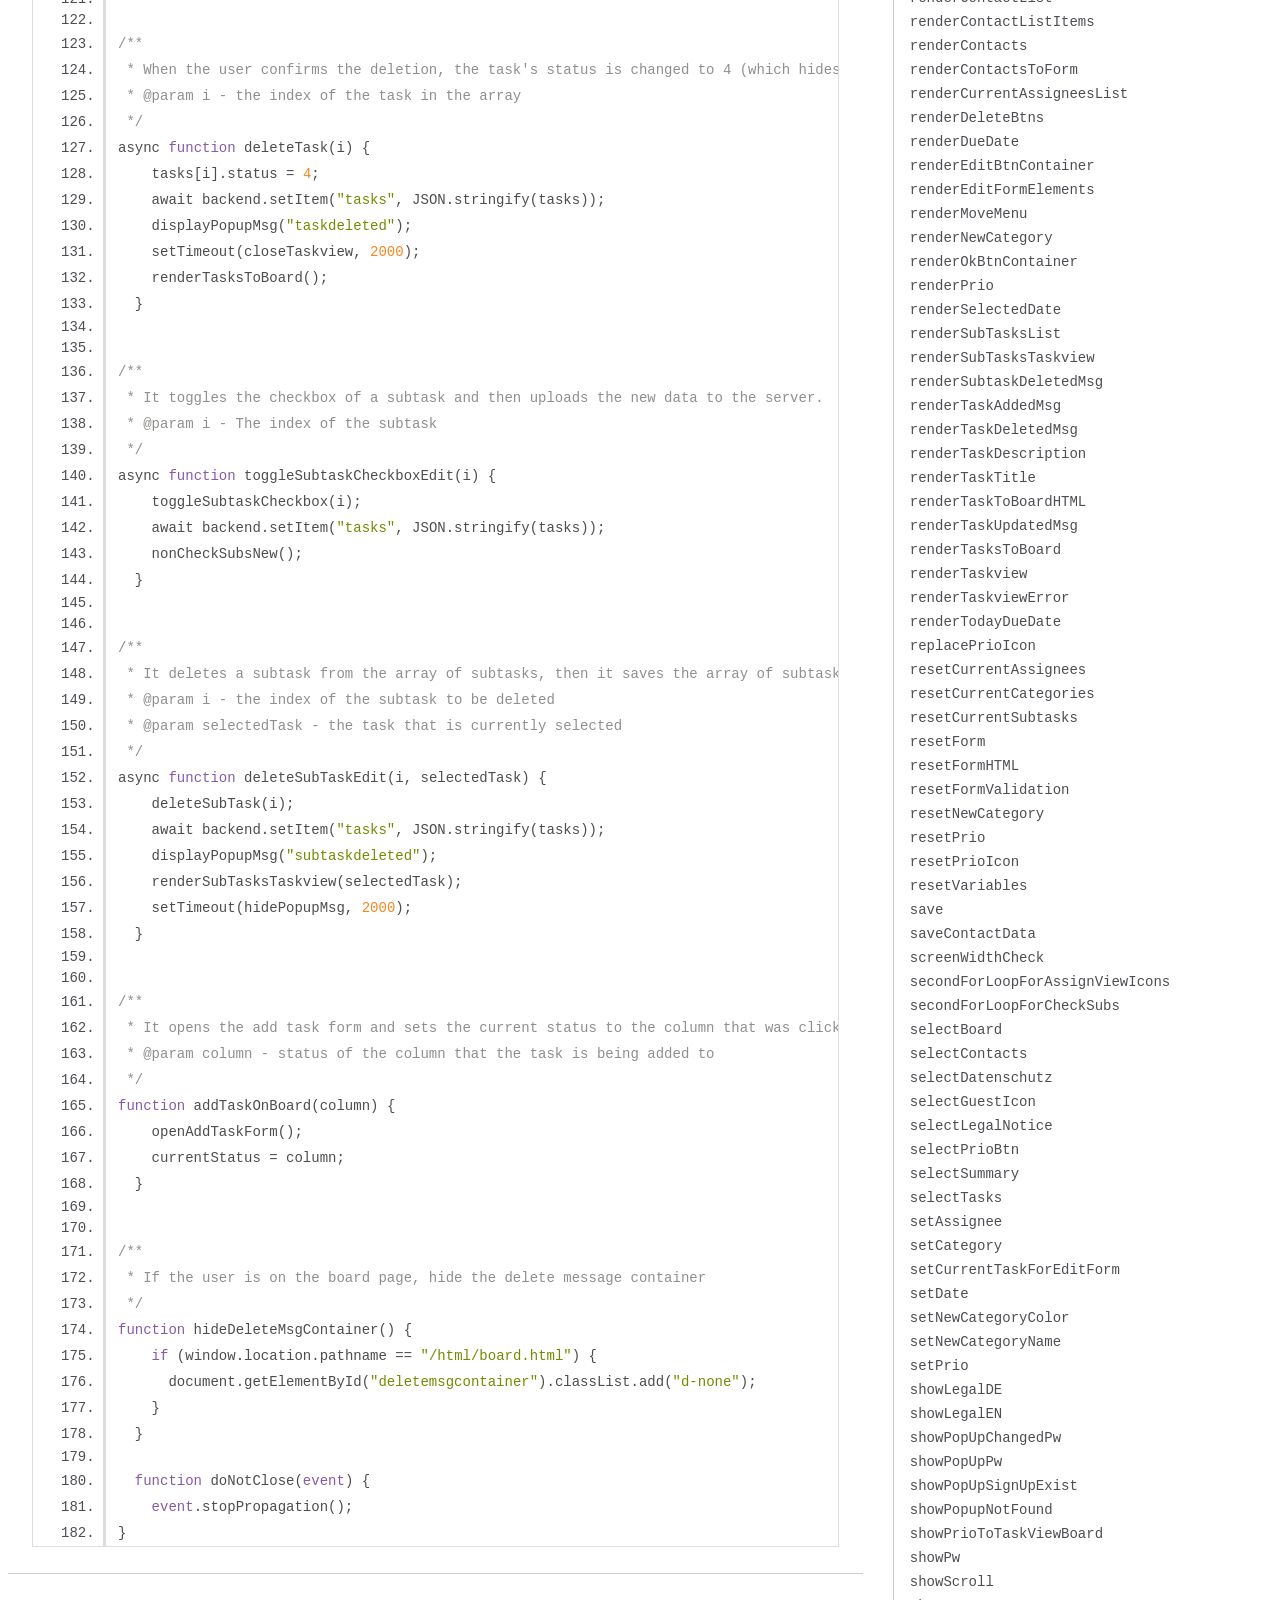
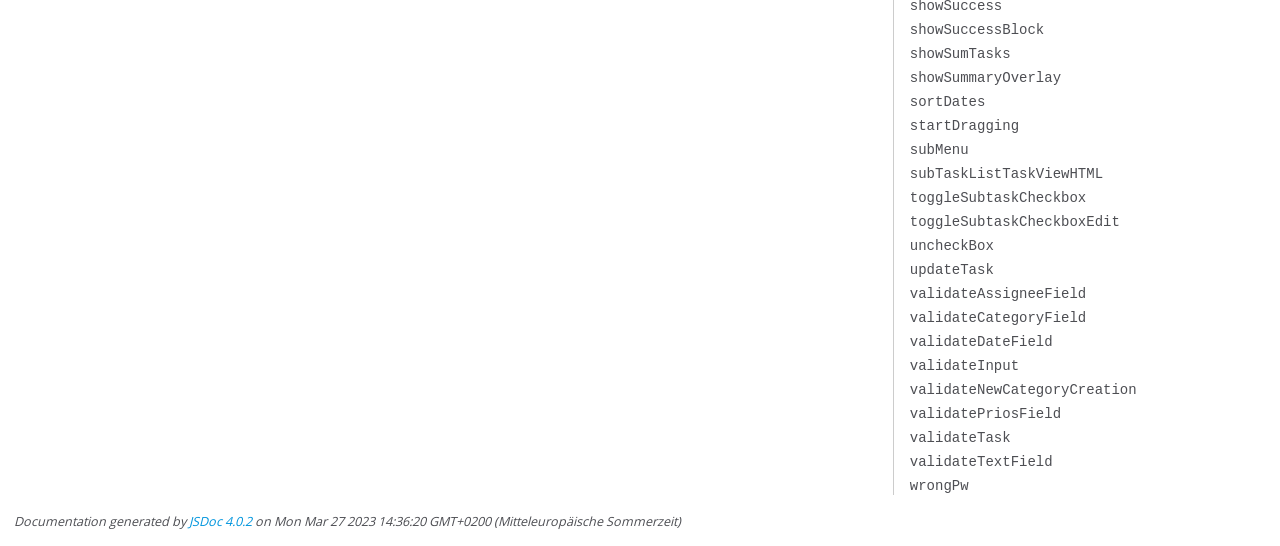
<file: documentation/board.js.html>
<!DOCTYPE html>
<html lang="en">
<head>
    <meta charset="utf-8">
    <title>JSDoc: Source: board.js</title>

    <script src="scripts/prettify/prettify.js"> </script>
    <script src="scripts/prettify/lang-css.js"> </script>
    <!--[if lt IE 9]>
      <script src="//html5shiv.googlecode.com/svn/trunk/html5.js"></script>
    <![endif]-->
    <link type="text/css" rel="stylesheet" href="styles/prettify-tomorrow.css">
    <link type="text/css" rel="stylesheet" href="styles/jsdoc-default.css">
</head>

<body>

<div id="main">

    <h1 class="page-title">Source: board.js</h1>

    



    
    <section>
        <article>
            <pre class="prettyprint source linenums"><code>/**
 * It downloads data from the server, then loads it into the local storage, then includes the HTML templates, then renders the tasks to the board.
 */
async function initBoard() {
  await downloadFromServer();
  users = JSON.parse(backend.getItem("users")) || [];
  categories = JSON.parse(backend.getItem("categories")) || [];
  prios = JSON.parse(backend.getItem("prios")) || [];
  tasks = JSON.parse(backend.getItem("tasks")) || [];
  contacts = JSON.parse(backend.getItem("contacts")) || [];
  load();
  includeHTML();
  renderTasksToBoard();
}


/**
 * When the user clicks on the edit button, the task sub menu will appear and the edit button will disappear.
 */
function openTaskSubMenu() {
    document.getElementById("taskmenu").classList.remove("d-none");
    document.getElementById("edit-btn").classList.add("d-none");
  }
  
  
  /**
   * It displays the task sub menu and hides the task move menu.
   * @param i - the index of the task in the array
   */
  function openMoveMenu(i) {
    document.getElementById("taskmenu").classList.add("d-none");
    renderMoveMenu(i);
    document.getElementById("movemenu").classList.remove("d-none");
  }


/**
 * It removes the class "d-none" from the element with the id "taskmenu" and adds the class "d-none" to
 * the element with the id "movemenu".
 */
function closeMoveMenu() {
    document.getElementById("taskmenu").classList.remove("d-none");
    document.getElementById("movemenu").classList.add("d-none");
  }


/**
 * It creates a menu of buttons that allow you to move a task to a different status.
 * @param taskid - the id of the task
 */
function renderMoveMenu(taskid) {
    let movemenu = document.getElementById("movemenu");
    let status = tasks[taskid].status;
    const statusName = ["To do", "In progress", "Awaiting feedback", "Done"];
    movemenu.innerHTML = "";
    for (let i = 0; i &lt; 4; i++) {
      const moveId = "move" + [i];
      if (status == i) {
        className = "buttonblue";
      } else {
        className = "buttonwhite";
      }
      movemenu.innerHTML += moveMenuHTML(taskid, moveId, className, statusName[i], i);
    }
    movemenu.innerHTML += `&lt;div class="buttonwhite" onclick="closeMoveMenu()">Back&lt;/div>`;
  }


/**
 * It changes the status of a task and then updates the move menu.
 * @param taskid - the id of the task
 * @param status - the status of the task (e.g. "todo", "doing", "done")
 */
async function changeTaskStatus(taskid, status) {
    tasks[taskid].status = status;
    await backend.setItem("tasks", JSON.stringify(tasks));
    renderMoveMenu(taskid);
  }


/**
 * It renders the tasks to the board into the relevant columns based on the tasks' status.
 */
function renderTasksToBoard() {
    clearBoardColumns();
    for (let i = 0; i &lt; tasks.length; i++) {
      const task = tasks[i];
      if (task.status === 0) {
        document.getElementById("todo").innerHTML += renderTaskToBoardHTML(task, i);
      } else if (task.status === 1) {
        document.getElementById("inprogress").innerHTML += renderTaskToBoardHTML(task, i);
      } else if (task.status === 2) {
        document.getElementById("awaitingfeedback").innerHTML += renderTaskToBoardHTML(task, i);
      } else if (task.status === 3) {
          document.getElementById("done").innerHTML += renderTaskToBoardHTML(task, i);
      }
      nonCheckSubsNew();
      assignViewIcons();
      showPrioToTaskViewBoard();}
  }


/**
 * It hides the "taskmenu" and unhides the "deletemsgcontainer". It also renders the delete buttons in the delete message container.
 * @param i - the index of the task in the array
 */
function openDeleteForm(i) {
    document.getElementById("taskmenu").classList.add("d-none");
    document.getElementById("deletemsgcontainer").classList.remove("d-none");
    document.getElementById("deletemsg").innerHTML = renderDeleteBtns(i);
  }


/**
 * It hides the delete message and unhides the task sub menu.
 */
function cancelTaskDeletion() {
    document.getElementById("deletemsgcontainer").classList.add("d-none");
    document.getElementById("taskmenu").classList.remove("d-none");
  }


/**
 * When the user confirms the deletion, the task's status is changed to 4 (which hides the tasks from the board), the tasks array is updated, a popup message is displayed, the taskview is closed, and the tasks are rendered to the board.
 * @param i - the index of the task in the array
 */
async function deleteTask(i) {
    tasks[i].status = 4;
    await backend.setItem("tasks", JSON.stringify(tasks));
    displayPopupMsg("taskdeleted");
    setTimeout(closeTaskview, 2000);
    renderTasksToBoard();
  }


/**
 * It toggles the checkbox of a subtask and then uploads the new data to the server.
 * @param i - The index of the subtask
 */
async function toggleSubtaskCheckboxEdit(i) {
    toggleSubtaskCheckbox(i);
    await backend.setItem("tasks", JSON.stringify(tasks));
    nonCheckSubsNew();
  }


/**
 * It deletes a subtask from the array of subtasks, then it saves the array of subtasks in the backend, then it displays a popup message, then it renders the subtasks of the selected task, then it hides the popup message.
 * @param i - the index of the subtask to be deleted
 * @param selectedTask - the task that is currently selected
 */
async function deleteSubTaskEdit(i, selectedTask) {
    deleteSubTask(i);
    await backend.setItem("tasks", JSON.stringify(tasks));
    displayPopupMsg("subtaskdeleted");
    renderSubTasksTaskview(selectedTask);
    setTimeout(hidePopupMsg, 2000);
  }


/**
 * It opens the add task form and sets the current status to the column that was clicked.
 * @param column - status of the column that the task is being added to
 */
function addTaskOnBoard(column) {
    openAddTaskForm();
    currentStatus = column;
  } 


/**
 * If the user is on the board page, hide the delete message container
 */
function hideDeleteMsgContainer() {
    if (window.location.pathname == "/html/board.html") {
      document.getElementById("deletemsgcontainer").classList.add("d-none");
    }
  }

  function doNotClose(event) {
    event.stopPropagation();
}</code></pre>
        </article>
    </section>




</div>

<nav>
    <h2><a href="index.html">Home</a></h2><h3>Global</h3><ul><li><a href="global.html#activateScrolling">activateScrolling</a></li><li><a href="global.html#addCategory">addCategory</a></li><li><a href="global.html#addNewCategoryHTML">addNewCategoryHTML</a></li><li><a href="global.html#addNewCurrentSubtask">addNewCurrentSubtask</a></li><li><a href="global.html#addNewSubTaskHTML">addNewSubTaskHTML</a></li><li><a href="global.html#addTaskOnBoard">addTaskOnBoard</a></li><li><a href="global.html#allowDrop">allowDrop</a></li><li><a href="global.html#alphabetLettersTemp">alphabetLettersTemp</a></li><li><a href="global.html#assignIconsGreaterHTML">assignIconsGreaterHTML</a></li><li><a href="global.html#assignIconsHTML">assignIconsHTML</a></li><li><a href="global.html#assignViewIcons">assignViewIcons</a></li><li><a href="global.html#assigneeListItemHTML">assigneeListItemHTML</a></li><li><a href="global.html#assigneeTaskviewHTML">assigneeTaskviewHTML</a></li><li><a href="global.html#backToList">backToList</a></li><li><a href="global.html#cancelTaskDeletion">cancelTaskDeletion</a></li><li><a href="global.html#categoryListItemHTML">categoryListItemHTML</a></li><li><a href="global.html#categorySelectionHTML">categorySelectionHTML</a></li><li><a href="global.html#changeIcon">changeIcon</a></li><li><a href="global.html#changePw">changePw</a></li><li><a href="global.html#changeTaskStatus">changeTaskStatus</a></li><li><a href="global.html#checkBox">checkBox</a></li><li><a href="global.html#checkForCheckbox">checkForCheckbox</a></li><li><a href="global.html#checkNewCategoryNameAvailability">checkNewCategoryNameAvailability</a></li><li><a href="global.html#clearBoardColumns">clearBoardColumns</a></li><li><a href="global.html#clearInput">clearInput</a></li><li><a href="global.html#closeEditForm">closeEditForm</a></li><li><a href="global.html#closeModal">closeModal</a></li><li><a href="global.html#closeMoveMenu">closeMoveMenu</a></li><li><a href="global.html#closeNewCategoryInput">closeNewCategoryInput</a></li><li><a href="global.html#closePopupNotFound">closePopupNotFound</a></li><li><a href="global.html#closePopupSignUpExist">closePopupSignUpExist</a></li><li><a href="global.html#closeSubtaskInput">closeSubtaskInput</a></li><li><a href="global.html#closeTaskview">closeTaskview</a></li><li><a href="global.html#compareStrings">compareStrings</a></li><li><a href="global.html#contactDetailsBox">contactDetailsBox</a></li><li><a href="global.html#contactListBox">contactListBox</a></li><li><a href="global.html#contactShowDetails">contactShowDetails</a></li><li><a href="global.html#createTask">createTask</a></li><li><a href="global.html#currentDateFormatted">currentDateFormatted</a></li><li><a href="global.html#deactivateScrolling">deactivateScrolling</a></li><li><a href="global.html#deleteContact">deleteContact</a></li><li><a href="global.html#deleteSubTask">deleteSubTask</a></li><li><a href="global.html#deleteSubTaskEdit">deleteSubTaskEdit</a></li><li><a href="global.html#deleteTask">deleteTask</a></li><li><a href="global.html#displayCreateBtnHeader">displayCreateBtnHeader</a></li><li><a href="global.html#displayCurrentTaskInEditForm">displayCurrentTaskInEditForm</a></li><li><a href="global.html#displayPopupMsg">displayPopupMsg</a></li><li><a href="global.html#doNotClose">doNotClose</a></li><li><a href="global.html#editBtnContainerHTML">editBtnContainerHTML</a></li><li><a href="global.html#editContact">editContact</a></li><li><a href="global.html#editTask">editTask</a></li><li><a href="global.html#findTask">findTask</a></li><li><a href="global.html#findTaskForLoop">findTaskForLoop</a></li><li><a href="global.html#findTaskIf">findTaskIf</a></li><li><a href="global.html#focusInput">focusInput</a></li><li><a href="global.html#formatDate">formatDate</a></li><li><a href="global.html#getAFTasks">getAFTasks</a></li><li><a href="global.html#getAssigneeObjIndex">getAssigneeObjIndex</a></li><li><a href="global.html#getDescription">getDescription</a></li><li><a href="global.html#getDoneTasks">getDoneTasks</a></li><li><a href="global.html#getIPTasks">getIPTasks</a></li><li><a href="global.html#getIndexOfUserInCurrentAssignees">getIndexOfUserInCurrentAssignees</a></li><li><a href="global.html#getInitials">getInitials</a></li><li><a href="global.html#getPrioText">getPrioText</a></li><li><a href="global.html#getTask">getTask</a></li><li><a href="global.html#getTitle">getTitle</a></li><li><a href="global.html#getToDoTasks">getToDoTasks</a></li><li><a href="global.html#getUrgentTasks">getUrgentTasks</a></li><li><a href="global.html#goToBoard">goToBoard</a></li><li><a href="global.html#greetAnimationMobile">greetAnimationMobile</a></li><li><a href="global.html#greetTime">greetTime</a></li><li><a href="global.html#greeting">greeting</a></li><li><a href="global.html#guestLogin">guestLogin</a></li><li><a href="global.html#handleKeqUpCreate">handleKeqUpCreate</a></li><li><a href="global.html#handleKeqUpMail">handleKeqUpMail</a></li><li><a href="global.html#handleKeqUpName">handleKeqUpName</a></li><li><a href="global.html#handleKeqUpPhone">handleKeqUpPhone</a></li><li><a href="global.html#hideCreateBtnHeader">hideCreateBtnHeader</a></li><li><a href="global.html#hideDeleteMsgContainer">hideDeleteMsgContainer</a></li><li><a href="global.html#hidePopupMsg">hidePopupMsg</a></li><li><a href="global.html#highlightDragArea">highlightDragArea</a></li><li><a href="global.html#includeHTML">includeHTML</a></li><li><a href="global.html#init">init</a></li><li><a href="global.html#initAddTask">initAddTask</a></li><li><a href="global.html#initBoard">initBoard</a></li><li><a href="global.html#initForm">initForm</a></li><li><a href="global.html#init_login">init_login</a></li><li><a href="global.html#init_summary">init_summary</a></li><li><a href="global.html#load">load</a></li><li><a href="global.html#logOut">logOut</a></li><li><a href="global.html#login">login</a></li><li><a href="global.html#markSelectedContact">markSelectedContact</a></li><li><a href="global.html#modalEditContact">modalEditContact</a></li><li><a href="global.html#modalNewContact">modalNewContact</a></li><li><a href="global.html#moveMenuHTML">moveMenuHTML</a></li><li><a href="global.html#moveTo">moveTo</a></li><li><a href="global.html#newCategoryNameErrorMsg">newCategoryNameErrorMsg</a></li><li><a href="global.html#newContact">newContact</a></li><li><a href="global.html#newContactRender">newContactRender</a></li><li><a href="global.html#newDateFormat">newDateFormat</a></li><li><a href="global.html#nonCheckSubsNew">nonCheckSubsNew</a></li><li><a href="global.html#okBtnContainerHTML">okBtnContainerHTML</a></li><li><a href="global.html#openAddTaskForm">openAddTaskForm</a></li><li><a href="global.html#openCategoryColorSelector">openCategoryColorSelector</a></li><li><a href="global.html#openCloseInput">openCloseInput</a></li><li><a href="global.html#openDeleteForm">openDeleteForm</a></li><li><a href="global.html#openDropdownList">openDropdownList</a></li><li><a href="global.html#openEditContact">openEditContact</a></li><li><a href="global.html#openEditForm">openEditForm</a></li><li><a href="global.html#openMoveMenu">openMoveMenu</a></li><li><a href="global.html#openNewCategoryColorBtn">openNewCategoryColorBtn</a></li><li><a href="global.html#openNewCategoryInput">openNewCategoryInput</a></li><li><a href="global.html#openSubtaskInput">openSubtaskInput</a></li><li><a href="global.html#openTaskSubMenu">openTaskSubMenu</a></li><li><a href="global.html#openTaskview">openTaskview</a></li><li><a href="global.html#prioTaskviewHTML">prioTaskviewHTML</a></li><li><a href="global.html#rememberClear">rememberClear</a></li><li><a href="global.html#rememberMe">rememberMe</a></li><li><a href="global.html#rememberload">rememberload</a></li><li><a href="global.html#remembersave">remembersave</a></li><li><a href="global.html#remove">remove</a></li><li><a href="global.html#removehighlightDragArea">removehighlightDragArea</a></li><li><a href="global.html#render">render</a></li><li><a href="global.html#renderAssignees">renderAssignees</a></li><li><a href="global.html#renderCategoriesToForm">renderCategoriesToForm</a></li><li><a href="global.html#renderCategory">renderCategory</a></li><li><a href="global.html#renderContactDetails">renderContactDetails</a></li><li><a href="global.html#renderContactList">renderContactList</a></li><li><a href="global.html#renderContactListItems">renderContactListItems</a></li><li><a href="global.html#renderContacts">renderContacts</a></li><li><a href="global.html#renderContactsToForm">renderContactsToForm</a></li><li><a href="global.html#renderCurrentAssigneesList">renderCurrentAssigneesList</a></li><li><a href="global.html#renderDeleteBtns">renderDeleteBtns</a></li><li><a href="global.html#renderDueDate">renderDueDate</a></li><li><a href="global.html#renderEditBtnContainer">renderEditBtnContainer</a></li><li><a href="global.html#renderEditFormElements">renderEditFormElements</a></li><li><a href="global.html#renderMoveMenu">renderMoveMenu</a></li><li><a href="global.html#renderNewCategory">renderNewCategory</a></li><li><a href="global.html#renderOkBtnContainer">renderOkBtnContainer</a></li><li><a href="global.html#renderPrio">renderPrio</a></li><li><a href="global.html#renderSelectedDate">renderSelectedDate</a></li><li><a href="global.html#renderSubTasksList">renderSubTasksList</a></li><li><a href="global.html#renderSubTasksTaskview">renderSubTasksTaskview</a></li><li><a href="global.html#renderSubtaskDeletedMsg">renderSubtaskDeletedMsg</a></li><li><a href="global.html#renderTaskAddedMsg">renderTaskAddedMsg</a></li><li><a href="global.html#renderTaskDeletedMsg">renderTaskDeletedMsg</a></li><li><a href="global.html#renderTaskDescription">renderTaskDescription</a></li><li><a href="global.html#renderTaskTitle">renderTaskTitle</a></li><li><a href="global.html#renderTaskToBoardHTML">renderTaskToBoardHTML</a></li><li><a href="global.html#renderTaskUpdatedMsg">renderTaskUpdatedMsg</a></li><li><a href="global.html#renderTasksToBoard">renderTasksToBoard</a></li><li><a href="global.html#renderTaskview">renderTaskview</a></li><li><a href="global.html#renderTaskviewError">renderTaskviewError</a></li><li><a href="global.html#renderTodayDueDate">renderTodayDueDate</a></li><li><a href="global.html#replacePrioIcon">replacePrioIcon</a></li><li><a href="global.html#resetCurrentAssignees">resetCurrentAssignees</a></li><li><a href="global.html#resetCurrentCategories">resetCurrentCategories</a></li><li><a href="global.html#resetCurrentSubtasks">resetCurrentSubtasks</a></li><li><a href="global.html#resetForm">resetForm</a></li><li><a href="global.html#resetFormHTML">resetFormHTML</a></li><li><a href="global.html#resetFormValidation">resetFormValidation</a></li><li><a href="global.html#resetNewCategory">resetNewCategory</a></li><li><a href="global.html#resetPrio">resetPrio</a></li><li><a href="global.html#resetPrioIcon">resetPrioIcon</a></li><li><a href="global.html#resetVariables">resetVariables</a></li><li><a href="global.html#save">save</a></li><li><a href="global.html#saveContactData">saveContactData</a></li><li><a href="global.html#screenWidthCheck">screenWidthCheck</a></li><li><a href="global.html#secondForLoopForAssignViewIcons">secondForLoopForAssignViewIcons</a></li><li><a href="global.html#secondForLoopForCheckSubs">secondForLoopForCheckSubs</a></li><li><a href="global.html#selectBoard">selectBoard</a></li><li><a href="global.html#selectContacts">selectContacts</a></li><li><a href="global.html#selectDatenschutz">selectDatenschutz</a></li><li><a href="global.html#selectGuestIcon">selectGuestIcon</a></li><li><a href="global.html#selectLegalNotice">selectLegalNotice</a></li><li><a href="global.html#selectPrioBtn">selectPrioBtn</a></li><li><a href="global.html#selectSummary">selectSummary</a></li><li><a href="global.html#selectTasks">selectTasks</a></li><li><a href="global.html#setAssignee">setAssignee</a></li><li><a href="global.html#setCategory">setCategory</a></li><li><a href="global.html#setCurrentTaskForEditForm">setCurrentTaskForEditForm</a></li><li><a href="global.html#setDate">setDate</a></li><li><a href="global.html#setNewCategoryColor">setNewCategoryColor</a></li><li><a href="global.html#setNewCategoryName">setNewCategoryName</a></li><li><a href="global.html#setPrio">setPrio</a></li><li><a href="global.html#showLegalDE">showLegalDE</a></li><li><a href="global.html#showLegalEN">showLegalEN</a></li><li><a href="global.html#showPopUpChangedPw">showPopUpChangedPw</a></li><li><a href="global.html#showPopUpPw">showPopUpPw</a></li><li><a href="global.html#showPopUpSignUpExist">showPopUpSignUpExist</a></li><li><a href="global.html#showPopupNotFound">showPopupNotFound</a></li><li><a href="global.html#showPrioToTaskViewBoard">showPrioToTaskViewBoard</a></li><li><a href="global.html#showPw">showPw</a></li><li><a href="global.html#showScroll">showScroll</a></li><li><a href="global.html#showSuccess">showSuccess</a></li><li><a href="global.html#showSuccessBlock">showSuccessBlock</a></li><li><a href="global.html#showSumTasks">showSumTasks</a></li><li><a href="global.html#showSummaryOverlay">showSummaryOverlay</a></li><li><a href="global.html#sortDates">sortDates</a></li><li><a href="global.html#startDragging">startDragging</a></li><li><a href="global.html#subMenu">subMenu</a></li><li><a href="global.html#subTaskListTaskViewHTML">subTaskListTaskViewHTML</a></li><li><a href="global.html#toggleSubtaskCheckbox">toggleSubtaskCheckbox</a></li><li><a href="global.html#toggleSubtaskCheckboxEdit">toggleSubtaskCheckboxEdit</a></li><li><a href="global.html#uncheckBox">uncheckBox</a></li><li><a href="global.html#updateTask">updateTask</a></li><li><a href="global.html#validateAssigneeField">validateAssigneeField</a></li><li><a href="global.html#validateCategoryField">validateCategoryField</a></li><li><a href="global.html#validateDateField">validateDateField</a></li><li><a href="global.html#validateInput">validateInput</a></li><li><a href="global.html#validateNewCategoryCreation">validateNewCategoryCreation</a></li><li><a href="global.html#validatePriosField">validatePriosField</a></li><li><a href="global.html#validateTask">validateTask</a></li><li><a href="global.html#validateTextField">validateTextField</a></li><li><a href="global.html#wrongPw">wrongPw</a></li></ul>
</nav>

<br class="clear">

<footer>
    Documentation generated by <a href="https://github.com/jsdoc/jsdoc">JSDoc 4.0.2</a> on Mon Mar 27 2023 14:36:20 GMT+0200 (Mitteleuropäische Sommerzeit)
</footer>

<script> prettyPrint(); </script>
<script src="scripts/linenumber.js"> </script>
</body>
</html>
</file>
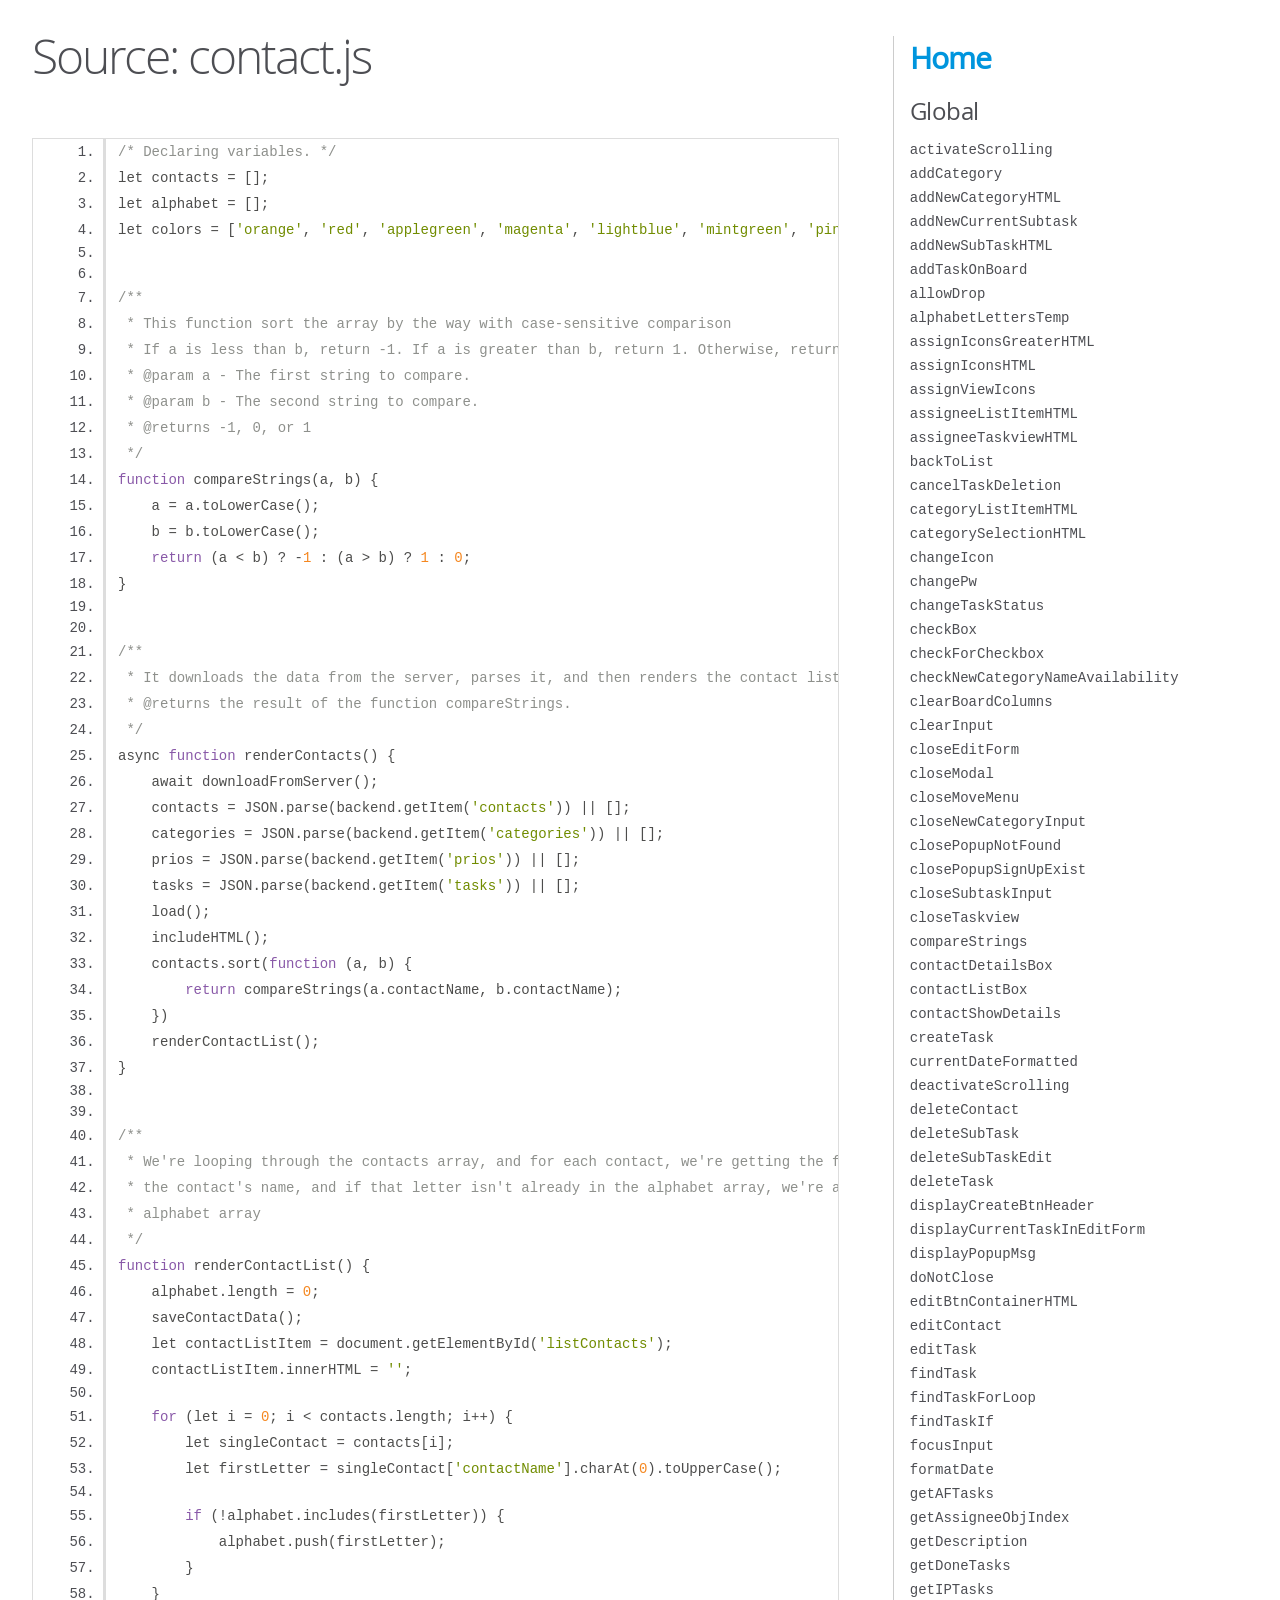
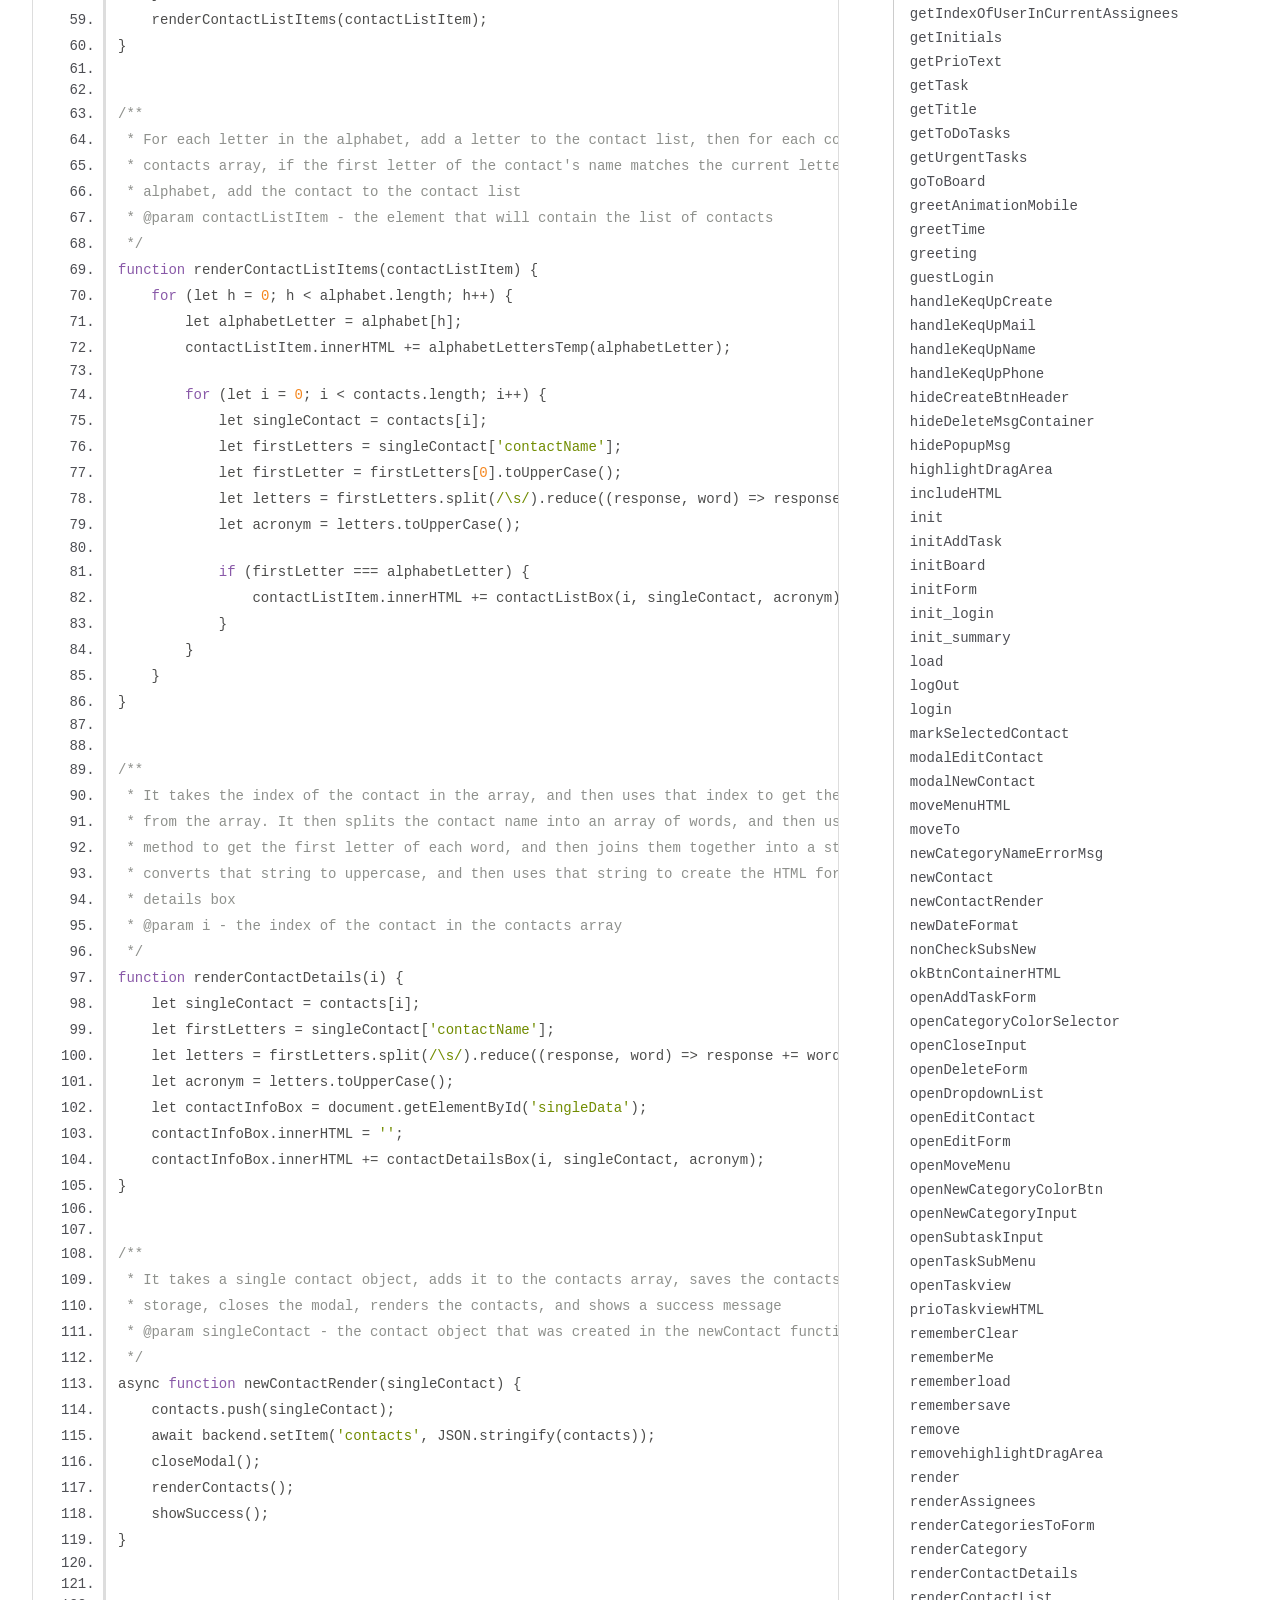
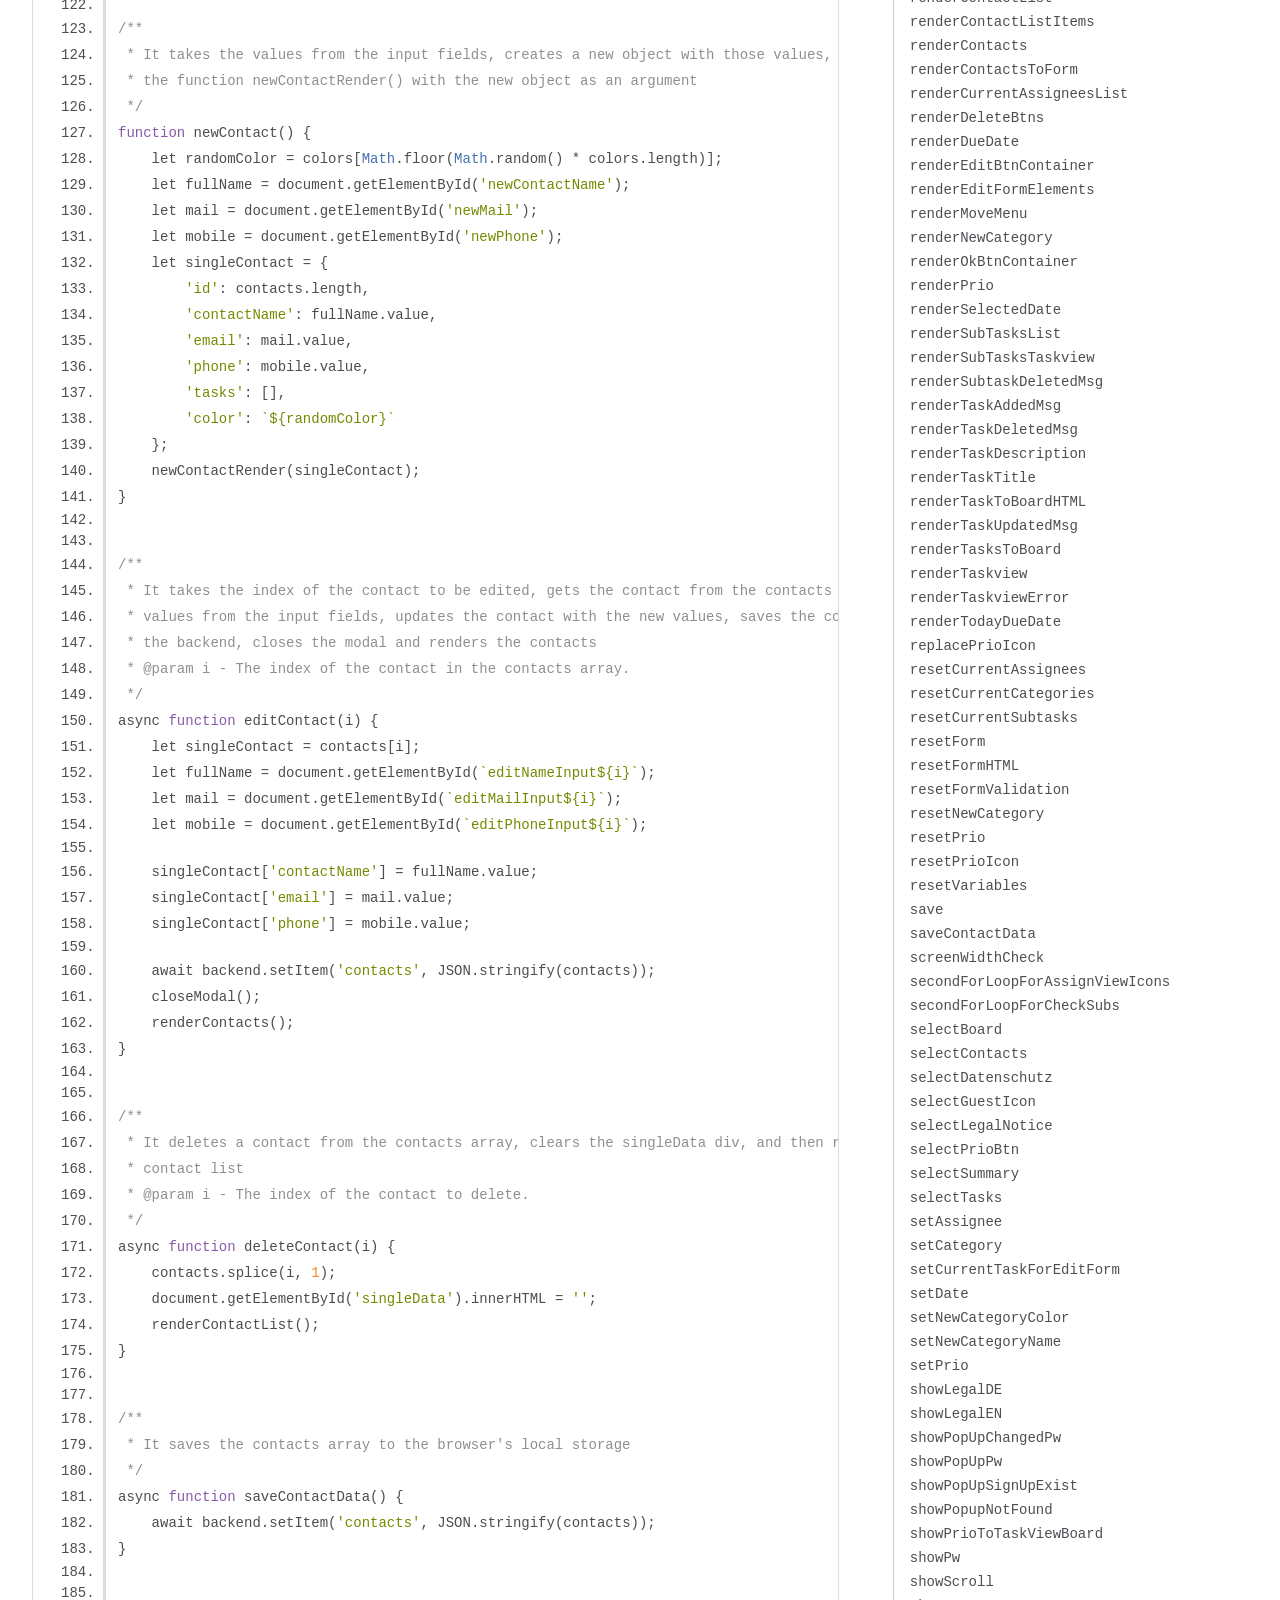
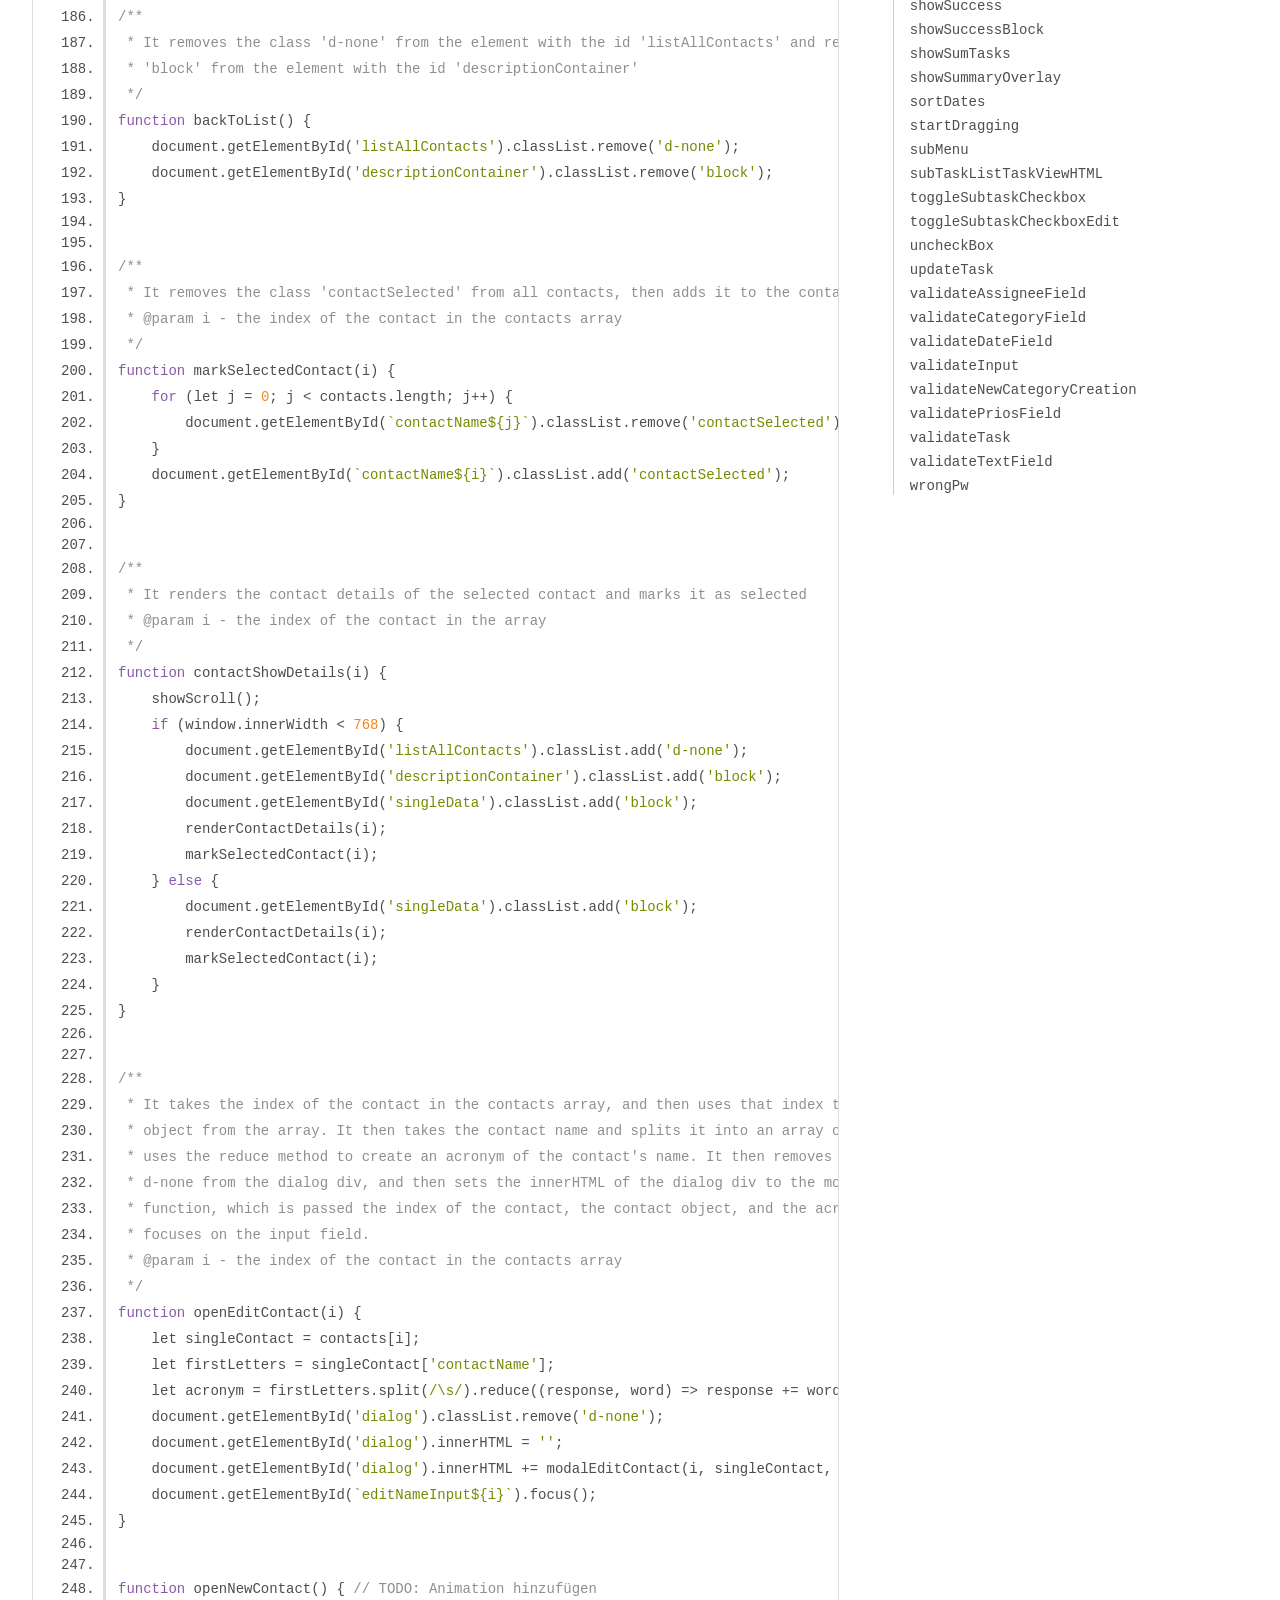
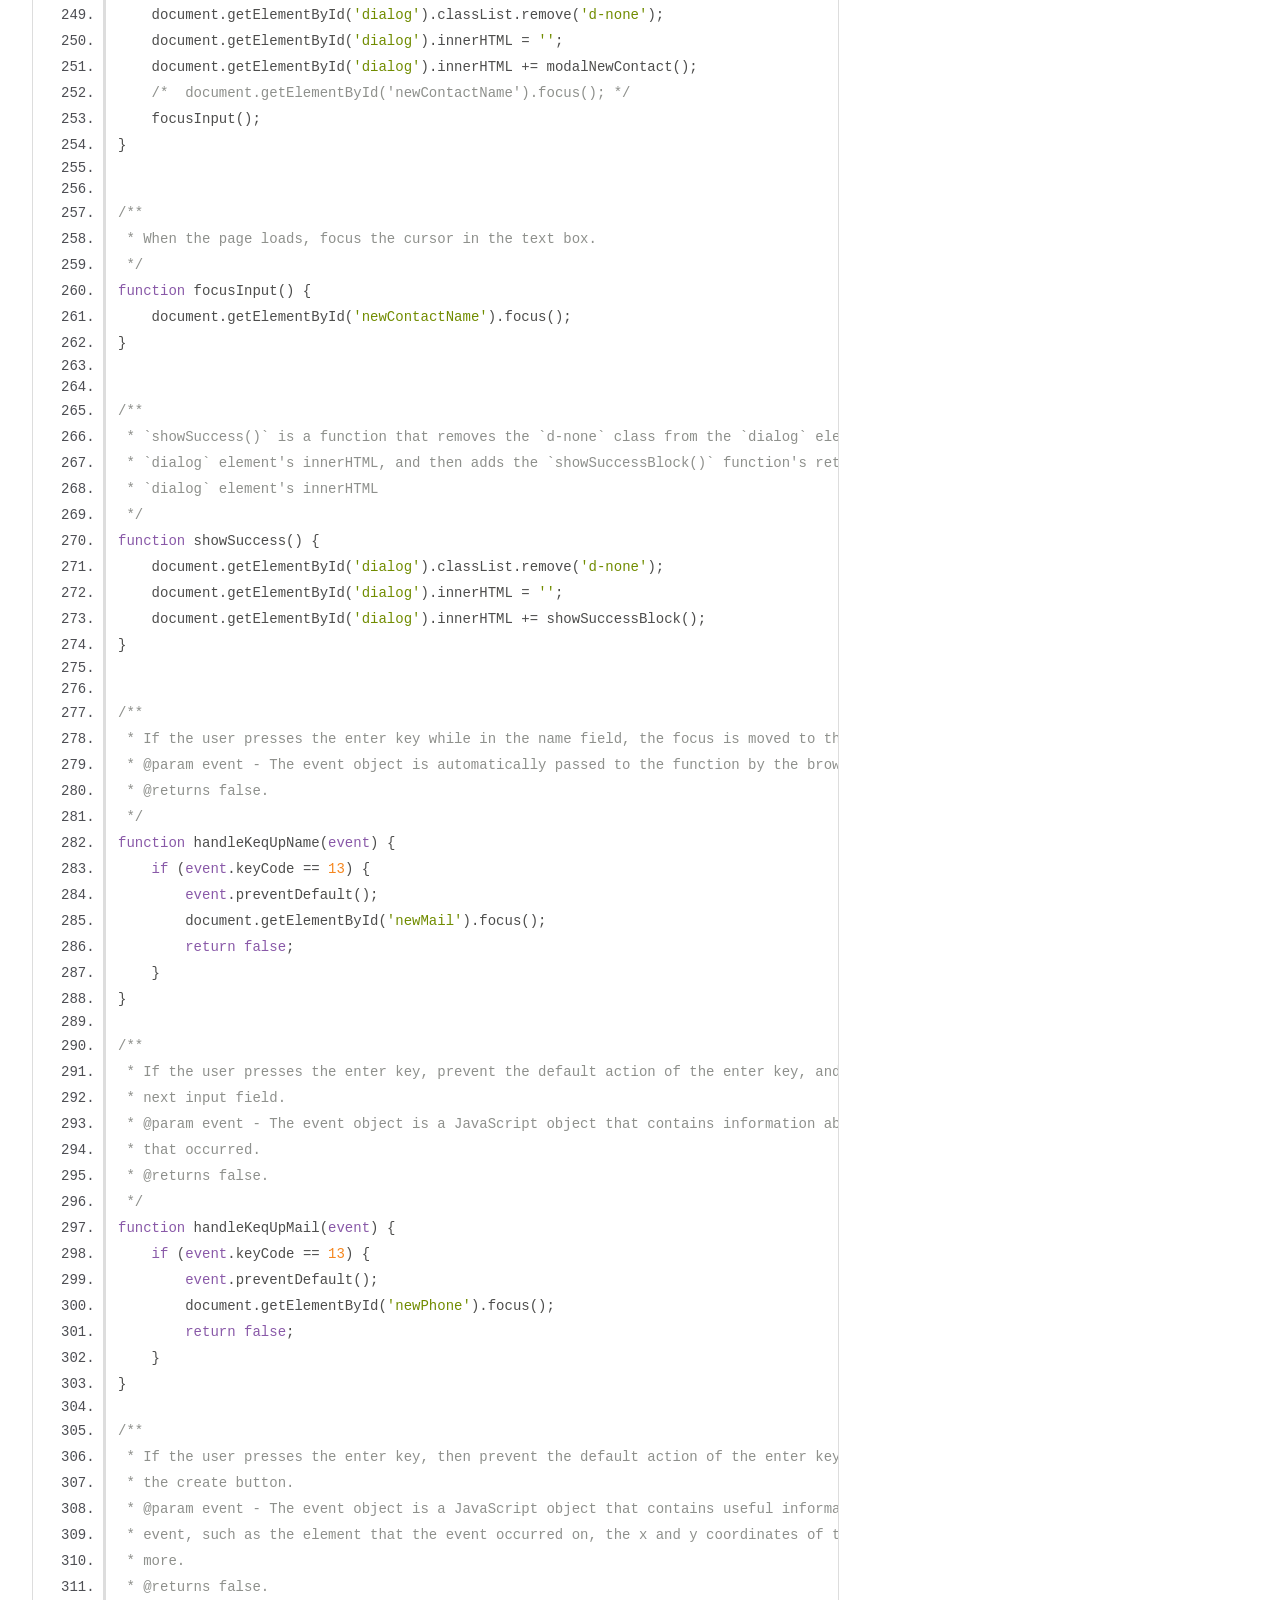
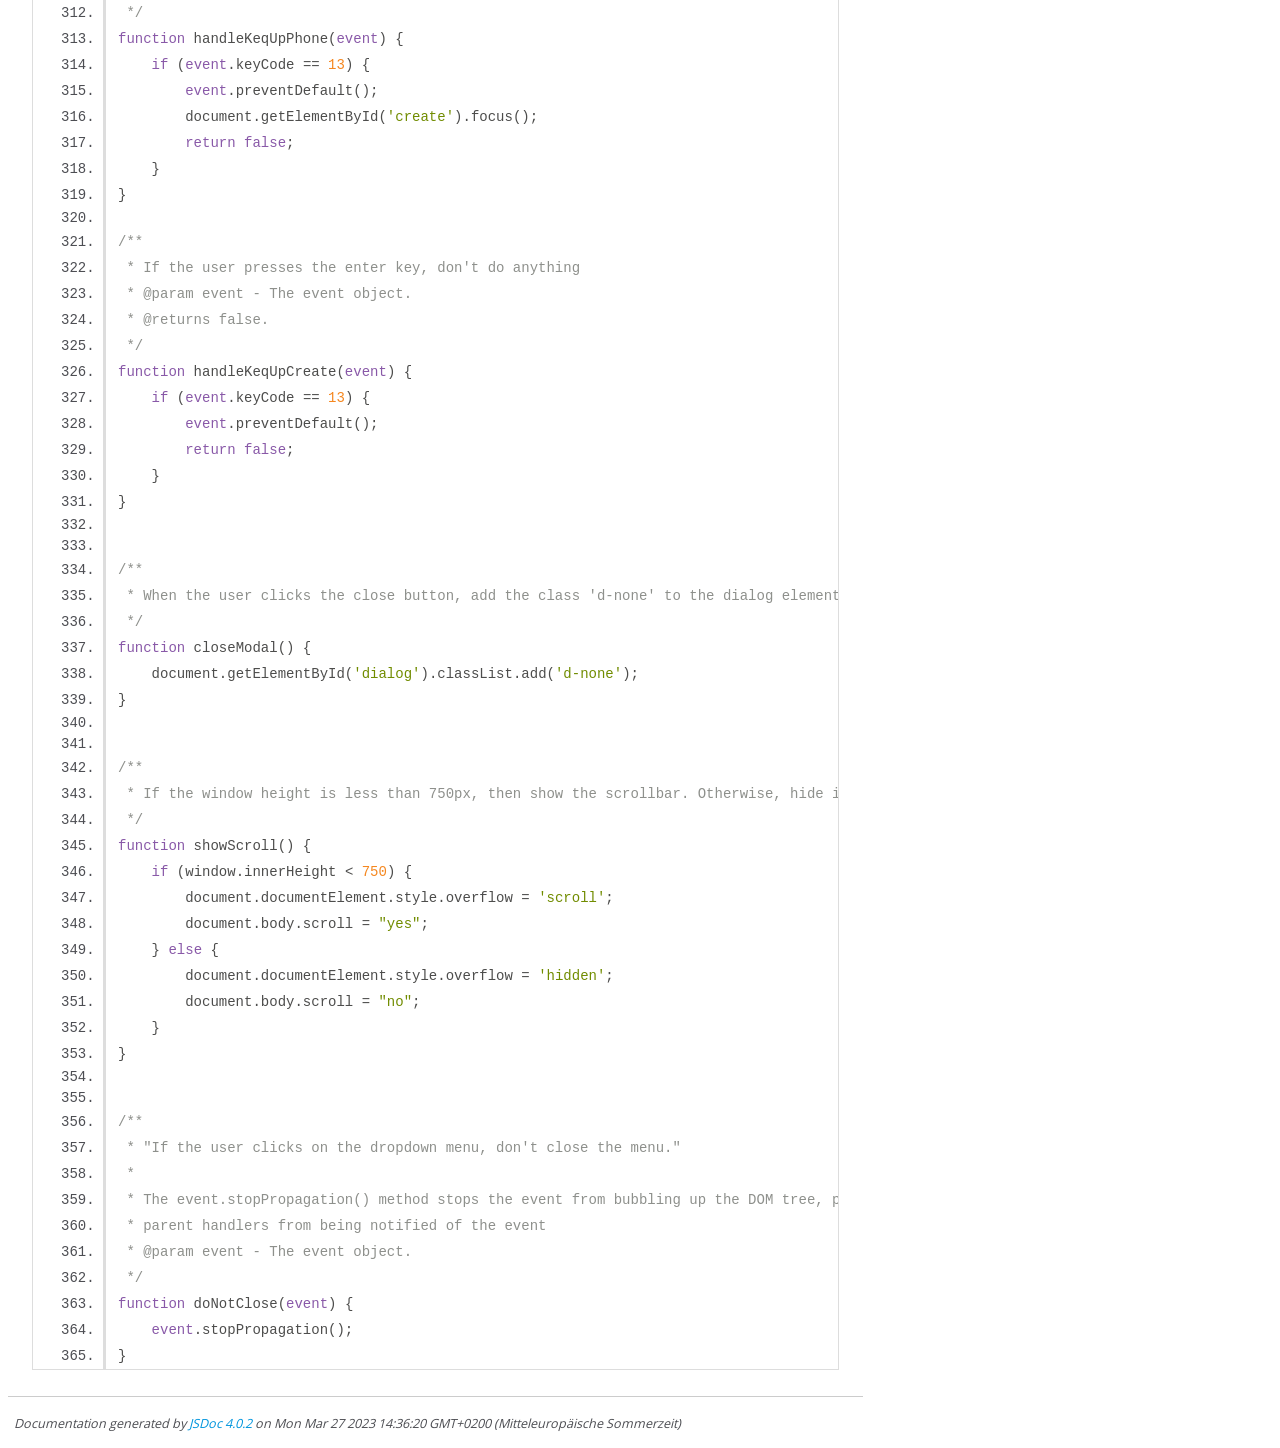
<file: documentation/contact.js.html>
<!DOCTYPE html>
<html lang="en">
<head>
    <meta charset="utf-8">
    <title>JSDoc: Source: contact.js</title>

    <script src="scripts/prettify/prettify.js"> </script>
    <script src="scripts/prettify/lang-css.js"> </script>
    <!--[if lt IE 9]>
      <script src="//html5shiv.googlecode.com/svn/trunk/html5.js"></script>
    <![endif]-->
    <link type="text/css" rel="stylesheet" href="styles/prettify-tomorrow.css">
    <link type="text/css" rel="stylesheet" href="styles/jsdoc-default.css">
</head>

<body>

<div id="main">

    <h1 class="page-title">Source: contact.js</h1>

    



    
    <section>
        <article>
            <pre class="prettyprint source linenums"><code>/* Declaring variables. */
let contacts = [];
let alphabet = [];
let colors = ['orange', 'red', 'applegreen', 'magenta', 'lightblue', 'mintgreen', 'pink', 'brightblue'];


/** 
 * This function sort the array by the way with case-sensitive comparison 
 * If a is less than b, return -1. If a is greater than b, return 1. Otherwise, return 0.
 * @param a - The first string to compare.
 * @param b - The second string to compare.
 * @returns -1, 0, or 1
 */
function compareStrings(a, b) {
    a = a.toLowerCase();
    b = b.toLowerCase();
    return (a &lt; b) ? -1 : (a > b) ? 1 : 0;
}


/**
 * It downloads the data from the server, parses it, and then renders the contact list.
 * @returns the result of the function compareStrings.
 */
async function renderContacts() {
    await downloadFromServer();
    contacts = JSON.parse(backend.getItem('contacts')) || [];
    categories = JSON.parse(backend.getItem('categories')) || [];
    prios = JSON.parse(backend.getItem('prios')) || [];
    tasks = JSON.parse(backend.getItem('tasks')) || [];
    load();
    includeHTML();
    contacts.sort(function (a, b) {
        return compareStrings(a.contactName, b.contactName);
    })
    renderContactList();
}


/**
 * We're looping through the contacts array, and for each contact, we're getting the first letter of
 * the contact's name, and if that letter isn't already in the alphabet array, we're adding it to the
 * alphabet array
 */
function renderContactList() {
    alphabet.length = 0;
    saveContactData();
    let contactListItem = document.getElementById('listContacts');
    contactListItem.innerHTML = '';

    for (let i = 0; i &lt; contacts.length; i++) {
        let singleContact = contacts[i];
        let firstLetter = singleContact['contactName'].charAt(0).toUpperCase();

        if (!alphabet.includes(firstLetter)) {
            alphabet.push(firstLetter);
        }
    }
    renderContactListItems(contactListItem);
}


/**
 * For each letter in the alphabet, add a letter to the contact list, then for each contact in the
 * contacts array, if the first letter of the contact's name matches the current letter in the
 * alphabet, add the contact to the contact list
 * @param contactListItem - the element that will contain the list of contacts
 */
function renderContactListItems(contactListItem) {
    for (let h = 0; h &lt; alphabet.length; h++) {
        let alphabetLetter = alphabet[h];
        contactListItem.innerHTML += alphabetLettersTemp(alphabetLetter);

        for (let i = 0; i &lt; contacts.length; i++) {
            let singleContact = contacts[i];
            let firstLetters = singleContact['contactName'];
            let firstLetter = firstLetters[0].toUpperCase();
            let letters = firstLetters.split(/\s/).reduce((response, word) => response += word.slice(0, 1), '');
            let acronym = letters.toUpperCase();

            if (firstLetter === alphabetLetter) {
                contactListItem.innerHTML += contactListBox(i, singleContact, acronym);
            }
        }
    }
}


/**
 * It takes the index of the contact in the array, and then uses that index to get the contact object
 * from the array. It then splits the contact name into an array of words, and then uses the reduce
 * method to get the first letter of each word, and then joins them together into a string. It then
 * converts that string to uppercase, and then uses that string to create the HTML for the contact
 * details box
 * @param i - the index of the contact in the contacts array
 */
function renderContactDetails(i) {
    let singleContact = contacts[i];
    let firstLetters = singleContact['contactName'];
    let letters = firstLetters.split(/\s/).reduce((response, word) => response += word.slice(0, 1), '');
    let acronym = letters.toUpperCase();
    let contactInfoBox = document.getElementById('singleData');
    contactInfoBox.innerHTML = '';
    contactInfoBox.innerHTML += contactDetailsBox(i, singleContact, acronym);
}


/**
 * It takes a single contact object, adds it to the contacts array, saves the contacts array to local
 * storage, closes the modal, renders the contacts, and shows a success message
 * @param singleContact - the contact object that was created in the newContact function
 */
async function newContactRender(singleContact) {
    contacts.push(singleContact);
    await backend.setItem('contacts', JSON.stringify(contacts));
    closeModal();
    renderContacts();
    showSuccess();
} 



/**
 * It takes the values from the input fields, creates a new object with those values, and then calls
 * the function newContactRender() with the new object as an argument
 */
function newContact() {
    let randomColor = colors[Math.floor(Math.random() * colors.length)];
    let fullName = document.getElementById('newContactName');
    let mail = document.getElementById('newMail');
    let mobile = document.getElementById('newPhone');
    let singleContact = {
        'id': contacts.length,
        'contactName': fullName.value,
        'email': mail.value,
        'phone': mobile.value,
        'tasks': [],
        'color': `${randomColor}`
    };
    newContactRender(singleContact);
}


/**
 * It takes the index of the contact to be edited, gets the contact from the contacts array, gets the
 * values from the input fields, updates the contact with the new values, saves the contacts array to
 * the backend, closes the modal and renders the contacts
 * @param i - The index of the contact in the contacts array.
 */
async function editContact(i) {
    let singleContact = contacts[i];
    let fullName = document.getElementById(`editNameInput${i}`);
    let mail = document.getElementById(`editMailInput${i}`);
    let mobile = document.getElementById(`editPhoneInput${i}`);

    singleContact['contactName'] = fullName.value;
    singleContact['email'] = mail.value;
    singleContact['phone'] = mobile.value;

    await backend.setItem('contacts', JSON.stringify(contacts));
    closeModal();
    renderContacts();
}


/**
 * It deletes a contact from the contacts array, clears the singleData div, and then re-renders the
 * contact list
 * @param i - The index of the contact to delete.
 */
async function deleteContact(i) {
    contacts.splice(i, 1);
    document.getElementById('singleData').innerHTML = '';
    renderContactList();
}


/**
 * It saves the contacts array to the browser's local storage
 */
async function saveContactData() {
    await backend.setItem('contacts', JSON.stringify(contacts));
}


/**
 * It removes the class 'd-none' from the element with the id 'listAllContacts' and removes the class
 * 'block' from the element with the id 'descriptionContainer'
 */
function backToList() {
    document.getElementById('listAllContacts').classList.remove('d-none');
    document.getElementById('descriptionContainer').classList.remove('block');
}


/**
 * It removes the class 'contactSelected' from all contacts, then adds it to the contact with the index i
 * @param i - the index of the contact in the contacts array
 */
function markSelectedContact(i) {
    for (let j = 0; j &lt; contacts.length; j++) {
        document.getElementById(`contactName${j}`).classList.remove('contactSelected');
    }
    document.getElementById(`contactName${i}`).classList.add('contactSelected');
}


/**
 * It renders the contact details of the selected contact and marks it as selected
 * @param i - the index of the contact in the array
 */
function contactShowDetails(i) {
    showScroll();
    if (window.innerWidth &lt; 768) {
        document.getElementById('listAllContacts').classList.add('d-none');
        document.getElementById('descriptionContainer').classList.add('block');
        document.getElementById('singleData').classList.add('block');
        renderContactDetails(i);
        markSelectedContact(i);
    } else {
        document.getElementById('singleData').classList.add('block');
        renderContactDetails(i);
        markSelectedContact(i);
    }
}


/**
 * It takes the index of the contact in the contacts array, and then uses that index to get the contact
 * object from the array. It then takes the contact name and splits it into an array of words, and then
 * uses the reduce method to create an acronym of the contact's name. It then removes the class of
 * d-none from the dialog div, and then sets the innerHTML of the dialog div to the modalEditContact
 * function, which is passed the index of the contact, the contact object, and the acronym. It then
 * focuses on the input field.
 * @param i - the index of the contact in the contacts array
 */
function openEditContact(i) {
    let singleContact = contacts[i];
    let firstLetters = singleContact['contactName'];
    let acronym = firstLetters.split(/\s/).reduce((response, word) => response += word.slice(0, 1), '');
    document.getElementById('dialog').classList.remove('d-none');
    document.getElementById('dialog').innerHTML = '';
    document.getElementById('dialog').innerHTML += modalEditContact(i, singleContact, acronym);
    document.getElementById(`editNameInput${i}`).focus();
}


function openNewContact() { // TODO: Animation hinzufügen
    document.getElementById('dialog').classList.remove('d-none');
    document.getElementById('dialog').innerHTML = '';
    document.getElementById('dialog').innerHTML += modalNewContact();
    /*  document.getElementById('newContactName').focus(); */
    focusInput();
}


/**
 * When the page loads, focus the cursor in the text box.
 */
function focusInput() {
    document.getElementById('newContactName').focus();
}


/**
 * `showSuccess()` is a function that removes the `d-none` class from the `dialog` element, clears the
 * `dialog` element's innerHTML, and then adds the `showSuccessBlock()` function's return value to the
 * `dialog` element's innerHTML
 */
function showSuccess() {
    document.getElementById('dialog').classList.remove('d-none');
    document.getElementById('dialog').innerHTML = '';
    document.getElementById('dialog').innerHTML += showSuccessBlock();
}


/**
 * If the user presses the enter key while in the name field, the focus is moved to the email field.
 * @param event - The event object is automatically passed to the function by the browser.
 * @returns false.
 */
function handleKeqUpName(event) {
    if (event.keyCode == 13) {
        event.preventDefault();
        document.getElementById('newMail').focus();
        return false;
    }
}

/**
 * If the user presses the enter key, prevent the default action of the enter key, and focus on the
 * next input field.
 * @param event - The event object is a JavaScript object that contains information about the event
 * that occurred.
 * @returns false.
 */
function handleKeqUpMail(event) {
    if (event.keyCode == 13) {
        event.preventDefault();
        document.getElementById('newPhone').focus();
        return false;
    }
}

/**
 * If the user presses the enter key, then prevent the default action of the enter key, and focus on
 * the create button.
 * @param event - The event object is a JavaScript object that contains useful information about the
 * event, such as the element that the event occurred on, the x and y coordinates of the event, and
 * more.
 * @returns false.
 */
function handleKeqUpPhone(event) {
    if (event.keyCode == 13) {
        event.preventDefault();
        document.getElementById('create').focus();
        return false;
    }
}

/**
 * If the user presses the enter key, don't do anything
 * @param event - The event object.
 * @returns false.
 */
function handleKeqUpCreate(event) {
    if (event.keyCode == 13) {
        event.preventDefault();
        return false;
    }
}


/**
 * When the user clicks the close button, add the class 'd-none' to the dialog element.
 */
function closeModal() {
    document.getElementById('dialog').classList.add('d-none');
}


/**
 * If the window height is less than 750px, then show the scrollbar. Otherwise, hide it
 */
function showScroll() {
    if (window.innerHeight &lt; 750) {
        document.documentElement.style.overflow = 'scroll';
        document.body.scroll = "yes";
    } else {
        document.documentElement.style.overflow = 'hidden';
        document.body.scroll = "no";
    }
}


/**
 * "If the user clicks on the dropdown menu, don't close the menu."
 * 
 * The event.stopPropagation() method stops the event from bubbling up the DOM tree, preventing any
 * parent handlers from being notified of the event
 * @param event - The event object.
 */
function doNotClose(event) {
    event.stopPropagation();
}</code></pre>
        </article>
    </section>




</div>

<nav>
    <h2><a href="index.html">Home</a></h2><h3>Global</h3><ul><li><a href="global.html#activateScrolling">activateScrolling</a></li><li><a href="global.html#addCategory">addCategory</a></li><li><a href="global.html#addNewCategoryHTML">addNewCategoryHTML</a></li><li><a href="global.html#addNewCurrentSubtask">addNewCurrentSubtask</a></li><li><a href="global.html#addNewSubTaskHTML">addNewSubTaskHTML</a></li><li><a href="global.html#addTaskOnBoard">addTaskOnBoard</a></li><li><a href="global.html#allowDrop">allowDrop</a></li><li><a href="global.html#alphabetLettersTemp">alphabetLettersTemp</a></li><li><a href="global.html#assignIconsGreaterHTML">assignIconsGreaterHTML</a></li><li><a href="global.html#assignIconsHTML">assignIconsHTML</a></li><li><a href="global.html#assignViewIcons">assignViewIcons</a></li><li><a href="global.html#assigneeListItemHTML">assigneeListItemHTML</a></li><li><a href="global.html#assigneeTaskviewHTML">assigneeTaskviewHTML</a></li><li><a href="global.html#backToList">backToList</a></li><li><a href="global.html#cancelTaskDeletion">cancelTaskDeletion</a></li><li><a href="global.html#categoryListItemHTML">categoryListItemHTML</a></li><li><a href="global.html#categorySelectionHTML">categorySelectionHTML</a></li><li><a href="global.html#changeIcon">changeIcon</a></li><li><a href="global.html#changePw">changePw</a></li><li><a href="global.html#changeTaskStatus">changeTaskStatus</a></li><li><a href="global.html#checkBox">checkBox</a></li><li><a href="global.html#checkForCheckbox">checkForCheckbox</a></li><li><a href="global.html#checkNewCategoryNameAvailability">checkNewCategoryNameAvailability</a></li><li><a href="global.html#clearBoardColumns">clearBoardColumns</a></li><li><a href="global.html#clearInput">clearInput</a></li><li><a href="global.html#closeEditForm">closeEditForm</a></li><li><a href="global.html#closeModal">closeModal</a></li><li><a href="global.html#closeMoveMenu">closeMoveMenu</a></li><li><a href="global.html#closeNewCategoryInput">closeNewCategoryInput</a></li><li><a href="global.html#closePopupNotFound">closePopupNotFound</a></li><li><a href="global.html#closePopupSignUpExist">closePopupSignUpExist</a></li><li><a href="global.html#closeSubtaskInput">closeSubtaskInput</a></li><li><a href="global.html#closeTaskview">closeTaskview</a></li><li><a href="global.html#compareStrings">compareStrings</a></li><li><a href="global.html#contactDetailsBox">contactDetailsBox</a></li><li><a href="global.html#contactListBox">contactListBox</a></li><li><a href="global.html#contactShowDetails">contactShowDetails</a></li><li><a href="global.html#createTask">createTask</a></li><li><a href="global.html#currentDateFormatted">currentDateFormatted</a></li><li><a href="global.html#deactivateScrolling">deactivateScrolling</a></li><li><a href="global.html#deleteContact">deleteContact</a></li><li><a href="global.html#deleteSubTask">deleteSubTask</a></li><li><a href="global.html#deleteSubTaskEdit">deleteSubTaskEdit</a></li><li><a href="global.html#deleteTask">deleteTask</a></li><li><a href="global.html#displayCreateBtnHeader">displayCreateBtnHeader</a></li><li><a href="global.html#displayCurrentTaskInEditForm">displayCurrentTaskInEditForm</a></li><li><a href="global.html#displayPopupMsg">displayPopupMsg</a></li><li><a href="global.html#doNotClose">doNotClose</a></li><li><a href="global.html#editBtnContainerHTML">editBtnContainerHTML</a></li><li><a href="global.html#editContact">editContact</a></li><li><a href="global.html#editTask">editTask</a></li><li><a href="global.html#findTask">findTask</a></li><li><a href="global.html#findTaskForLoop">findTaskForLoop</a></li><li><a href="global.html#findTaskIf">findTaskIf</a></li><li><a href="global.html#focusInput">focusInput</a></li><li><a href="global.html#formatDate">formatDate</a></li><li><a href="global.html#getAFTasks">getAFTasks</a></li><li><a href="global.html#getAssigneeObjIndex">getAssigneeObjIndex</a></li><li><a href="global.html#getDescription">getDescription</a></li><li><a href="global.html#getDoneTasks">getDoneTasks</a></li><li><a href="global.html#getIPTasks">getIPTasks</a></li><li><a href="global.html#getIndexOfUserInCurrentAssignees">getIndexOfUserInCurrentAssignees</a></li><li><a href="global.html#getInitials">getInitials</a></li><li><a href="global.html#getPrioText">getPrioText</a></li><li><a href="global.html#getTask">getTask</a></li><li><a href="global.html#getTitle">getTitle</a></li><li><a href="global.html#getToDoTasks">getToDoTasks</a></li><li><a href="global.html#getUrgentTasks">getUrgentTasks</a></li><li><a href="global.html#goToBoard">goToBoard</a></li><li><a href="global.html#greetAnimationMobile">greetAnimationMobile</a></li><li><a href="global.html#greetTime">greetTime</a></li><li><a href="global.html#greeting">greeting</a></li><li><a href="global.html#guestLogin">guestLogin</a></li><li><a href="global.html#handleKeqUpCreate">handleKeqUpCreate</a></li><li><a href="global.html#handleKeqUpMail">handleKeqUpMail</a></li><li><a href="global.html#handleKeqUpName">handleKeqUpName</a></li><li><a href="global.html#handleKeqUpPhone">handleKeqUpPhone</a></li><li><a href="global.html#hideCreateBtnHeader">hideCreateBtnHeader</a></li><li><a href="global.html#hideDeleteMsgContainer">hideDeleteMsgContainer</a></li><li><a href="global.html#hidePopupMsg">hidePopupMsg</a></li><li><a href="global.html#highlightDragArea">highlightDragArea</a></li><li><a href="global.html#includeHTML">includeHTML</a></li><li><a href="global.html#init">init</a></li><li><a href="global.html#initAddTask">initAddTask</a></li><li><a href="global.html#initBoard">initBoard</a></li><li><a href="global.html#initForm">initForm</a></li><li><a href="global.html#init_login">init_login</a></li><li><a href="global.html#init_summary">init_summary</a></li><li><a href="global.html#load">load</a></li><li><a href="global.html#logOut">logOut</a></li><li><a href="global.html#login">login</a></li><li><a href="global.html#markSelectedContact">markSelectedContact</a></li><li><a href="global.html#modalEditContact">modalEditContact</a></li><li><a href="global.html#modalNewContact">modalNewContact</a></li><li><a href="global.html#moveMenuHTML">moveMenuHTML</a></li><li><a href="global.html#moveTo">moveTo</a></li><li><a href="global.html#newCategoryNameErrorMsg">newCategoryNameErrorMsg</a></li><li><a href="global.html#newContact">newContact</a></li><li><a href="global.html#newContactRender">newContactRender</a></li><li><a href="global.html#newDateFormat">newDateFormat</a></li><li><a href="global.html#nonCheckSubsNew">nonCheckSubsNew</a></li><li><a href="global.html#okBtnContainerHTML">okBtnContainerHTML</a></li><li><a href="global.html#openAddTaskForm">openAddTaskForm</a></li><li><a href="global.html#openCategoryColorSelector">openCategoryColorSelector</a></li><li><a href="global.html#openCloseInput">openCloseInput</a></li><li><a href="global.html#openDeleteForm">openDeleteForm</a></li><li><a href="global.html#openDropdownList">openDropdownList</a></li><li><a href="global.html#openEditContact">openEditContact</a></li><li><a href="global.html#openEditForm">openEditForm</a></li><li><a href="global.html#openMoveMenu">openMoveMenu</a></li><li><a href="global.html#openNewCategoryColorBtn">openNewCategoryColorBtn</a></li><li><a href="global.html#openNewCategoryInput">openNewCategoryInput</a></li><li><a href="global.html#openSubtaskInput">openSubtaskInput</a></li><li><a href="global.html#openTaskSubMenu">openTaskSubMenu</a></li><li><a href="global.html#openTaskview">openTaskview</a></li><li><a href="global.html#prioTaskviewHTML">prioTaskviewHTML</a></li><li><a href="global.html#rememberClear">rememberClear</a></li><li><a href="global.html#rememberMe">rememberMe</a></li><li><a href="global.html#rememberload">rememberload</a></li><li><a href="global.html#remembersave">remembersave</a></li><li><a href="global.html#remove">remove</a></li><li><a href="global.html#removehighlightDragArea">removehighlightDragArea</a></li><li><a href="global.html#render">render</a></li><li><a href="global.html#renderAssignees">renderAssignees</a></li><li><a href="global.html#renderCategoriesToForm">renderCategoriesToForm</a></li><li><a href="global.html#renderCategory">renderCategory</a></li><li><a href="global.html#renderContactDetails">renderContactDetails</a></li><li><a href="global.html#renderContactList">renderContactList</a></li><li><a href="global.html#renderContactListItems">renderContactListItems</a></li><li><a href="global.html#renderContacts">renderContacts</a></li><li><a href="global.html#renderContactsToForm">renderContactsToForm</a></li><li><a href="global.html#renderCurrentAssigneesList">renderCurrentAssigneesList</a></li><li><a href="global.html#renderDeleteBtns">renderDeleteBtns</a></li><li><a href="global.html#renderDueDate">renderDueDate</a></li><li><a href="global.html#renderEditBtnContainer">renderEditBtnContainer</a></li><li><a href="global.html#renderEditFormElements">renderEditFormElements</a></li><li><a href="global.html#renderMoveMenu">renderMoveMenu</a></li><li><a href="global.html#renderNewCategory">renderNewCategory</a></li><li><a href="global.html#renderOkBtnContainer">renderOkBtnContainer</a></li><li><a href="global.html#renderPrio">renderPrio</a></li><li><a href="global.html#renderSelectedDate">renderSelectedDate</a></li><li><a href="global.html#renderSubTasksList">renderSubTasksList</a></li><li><a href="global.html#renderSubTasksTaskview">renderSubTasksTaskview</a></li><li><a href="global.html#renderSubtaskDeletedMsg">renderSubtaskDeletedMsg</a></li><li><a href="global.html#renderTaskAddedMsg">renderTaskAddedMsg</a></li><li><a href="global.html#renderTaskDeletedMsg">renderTaskDeletedMsg</a></li><li><a href="global.html#renderTaskDescription">renderTaskDescription</a></li><li><a href="global.html#renderTaskTitle">renderTaskTitle</a></li><li><a href="global.html#renderTaskToBoardHTML">renderTaskToBoardHTML</a></li><li><a href="global.html#renderTaskUpdatedMsg">renderTaskUpdatedMsg</a></li><li><a href="global.html#renderTasksToBoard">renderTasksToBoard</a></li><li><a href="global.html#renderTaskview">renderTaskview</a></li><li><a href="global.html#renderTaskviewError">renderTaskviewError</a></li><li><a href="global.html#renderTodayDueDate">renderTodayDueDate</a></li><li><a href="global.html#replacePrioIcon">replacePrioIcon</a></li><li><a href="global.html#resetCurrentAssignees">resetCurrentAssignees</a></li><li><a href="global.html#resetCurrentCategories">resetCurrentCategories</a></li><li><a href="global.html#resetCurrentSubtasks">resetCurrentSubtasks</a></li><li><a href="global.html#resetForm">resetForm</a></li><li><a href="global.html#resetFormHTML">resetFormHTML</a></li><li><a href="global.html#resetFormValidation">resetFormValidation</a></li><li><a href="global.html#resetNewCategory">resetNewCategory</a></li><li><a href="global.html#resetPrio">resetPrio</a></li><li><a href="global.html#resetPrioIcon">resetPrioIcon</a></li><li><a href="global.html#resetVariables">resetVariables</a></li><li><a href="global.html#save">save</a></li><li><a href="global.html#saveContactData">saveContactData</a></li><li><a href="global.html#screenWidthCheck">screenWidthCheck</a></li><li><a href="global.html#secondForLoopForAssignViewIcons">secondForLoopForAssignViewIcons</a></li><li><a href="global.html#secondForLoopForCheckSubs">secondForLoopForCheckSubs</a></li><li><a href="global.html#selectBoard">selectBoard</a></li><li><a href="global.html#selectContacts">selectContacts</a></li><li><a href="global.html#selectDatenschutz">selectDatenschutz</a></li><li><a href="global.html#selectGuestIcon">selectGuestIcon</a></li><li><a href="global.html#selectLegalNotice">selectLegalNotice</a></li><li><a href="global.html#selectPrioBtn">selectPrioBtn</a></li><li><a href="global.html#selectSummary">selectSummary</a></li><li><a href="global.html#selectTasks">selectTasks</a></li><li><a href="global.html#setAssignee">setAssignee</a></li><li><a href="global.html#setCategory">setCategory</a></li><li><a href="global.html#setCurrentTaskForEditForm">setCurrentTaskForEditForm</a></li><li><a href="global.html#setDate">setDate</a></li><li><a href="global.html#setNewCategoryColor">setNewCategoryColor</a></li><li><a href="global.html#setNewCategoryName">setNewCategoryName</a></li><li><a href="global.html#setPrio">setPrio</a></li><li><a href="global.html#showLegalDE">showLegalDE</a></li><li><a href="global.html#showLegalEN">showLegalEN</a></li><li><a href="global.html#showPopUpChangedPw">showPopUpChangedPw</a></li><li><a href="global.html#showPopUpPw">showPopUpPw</a></li><li><a href="global.html#showPopUpSignUpExist">showPopUpSignUpExist</a></li><li><a href="global.html#showPopupNotFound">showPopupNotFound</a></li><li><a href="global.html#showPrioToTaskViewBoard">showPrioToTaskViewBoard</a></li><li><a href="global.html#showPw">showPw</a></li><li><a href="global.html#showScroll">showScroll</a></li><li><a href="global.html#showSuccess">showSuccess</a></li><li><a href="global.html#showSuccessBlock">showSuccessBlock</a></li><li><a href="global.html#showSumTasks">showSumTasks</a></li><li><a href="global.html#showSummaryOverlay">showSummaryOverlay</a></li><li><a href="global.html#sortDates">sortDates</a></li><li><a href="global.html#startDragging">startDragging</a></li><li><a href="global.html#subMenu">subMenu</a></li><li><a href="global.html#subTaskListTaskViewHTML">subTaskListTaskViewHTML</a></li><li><a href="global.html#toggleSubtaskCheckbox">toggleSubtaskCheckbox</a></li><li><a href="global.html#toggleSubtaskCheckboxEdit">toggleSubtaskCheckboxEdit</a></li><li><a href="global.html#uncheckBox">uncheckBox</a></li><li><a href="global.html#updateTask">updateTask</a></li><li><a href="global.html#validateAssigneeField">validateAssigneeField</a></li><li><a href="global.html#validateCategoryField">validateCategoryField</a></li><li><a href="global.html#validateDateField">validateDateField</a></li><li><a href="global.html#validateInput">validateInput</a></li><li><a href="global.html#validateNewCategoryCreation">validateNewCategoryCreation</a></li><li><a href="global.html#validatePriosField">validatePriosField</a></li><li><a href="global.html#validateTask">validateTask</a></li><li><a href="global.html#validateTextField">validateTextField</a></li><li><a href="global.html#wrongPw">wrongPw</a></li></ul>
</nav>

<br class="clear">

<footer>
    Documentation generated by <a href="https://github.com/jsdoc/jsdoc">JSDoc 4.0.2</a> on Mon Mar 27 2023 14:36:20 GMT+0200 (Mitteleuropäische Sommerzeit)
</footer>

<script> prettyPrint(); </script>
<script src="scripts/linenumber.js"> </script>
</body>
</html>
</file>
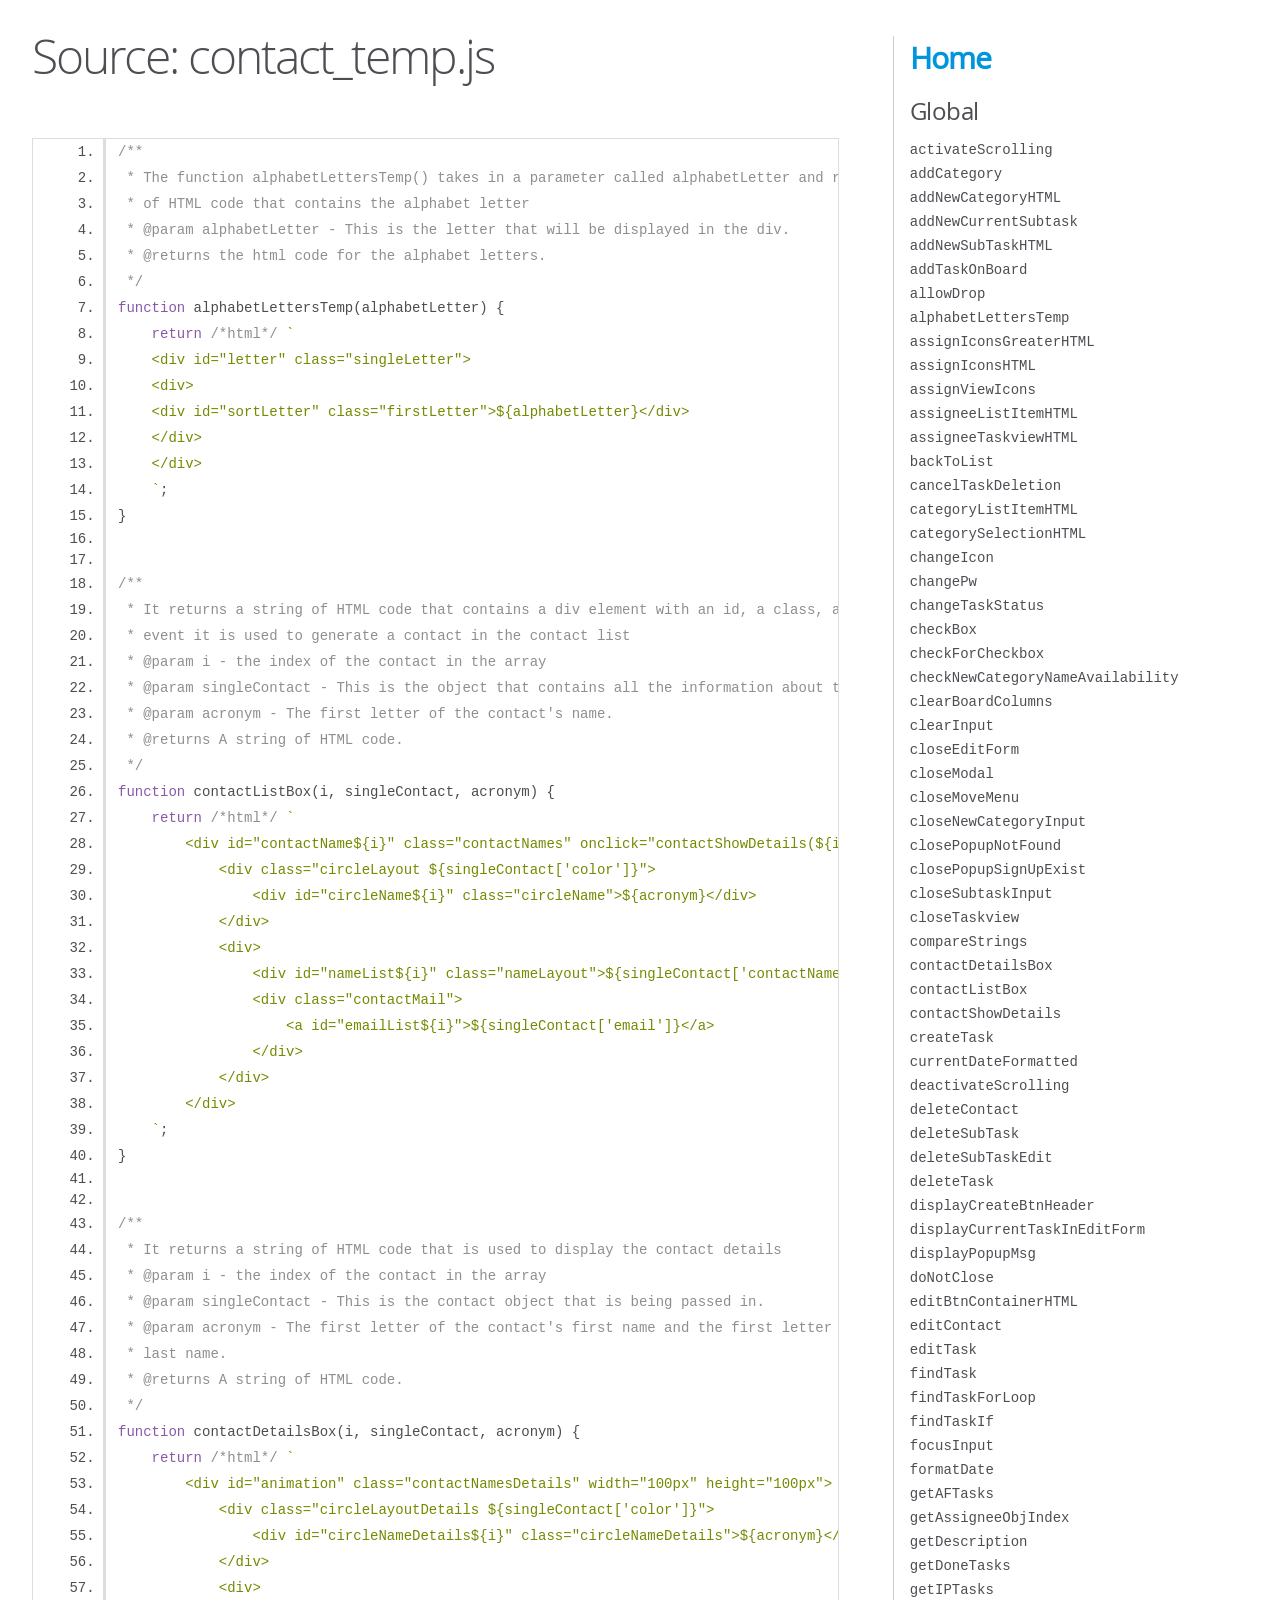
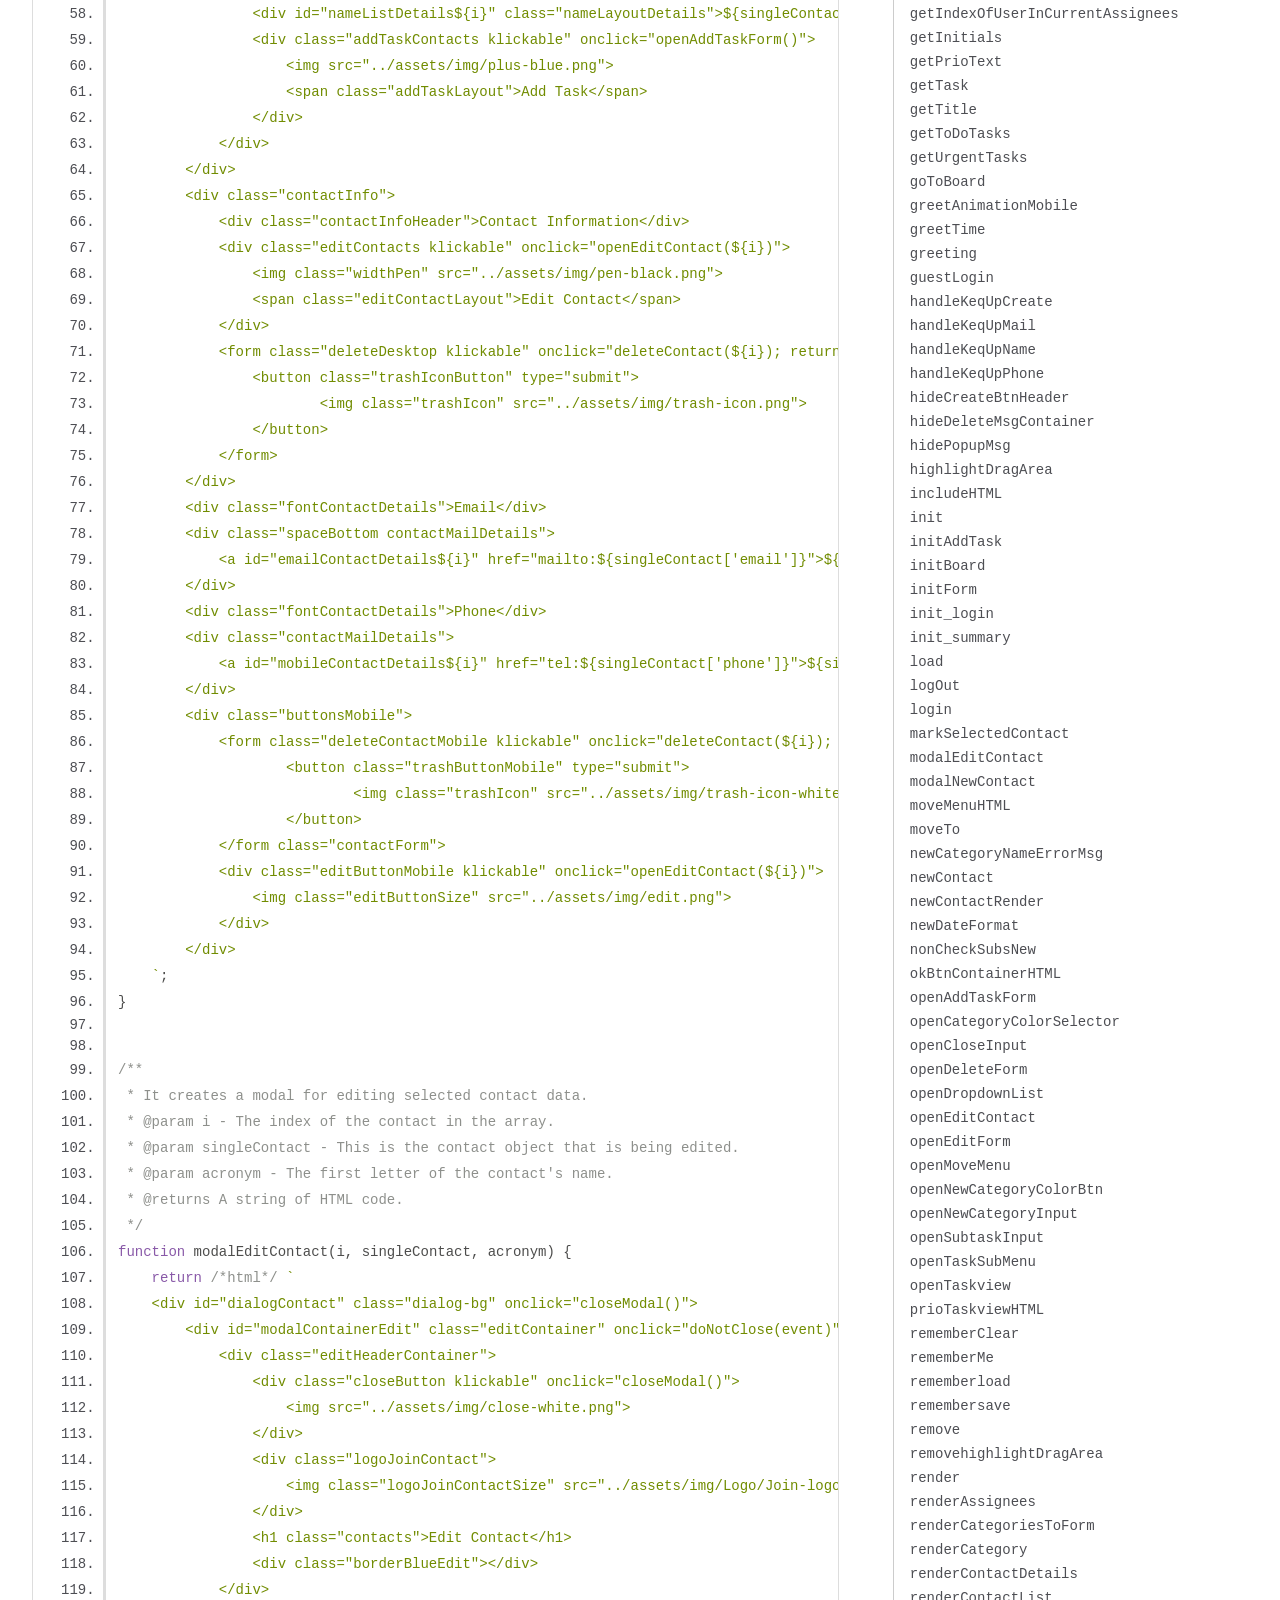
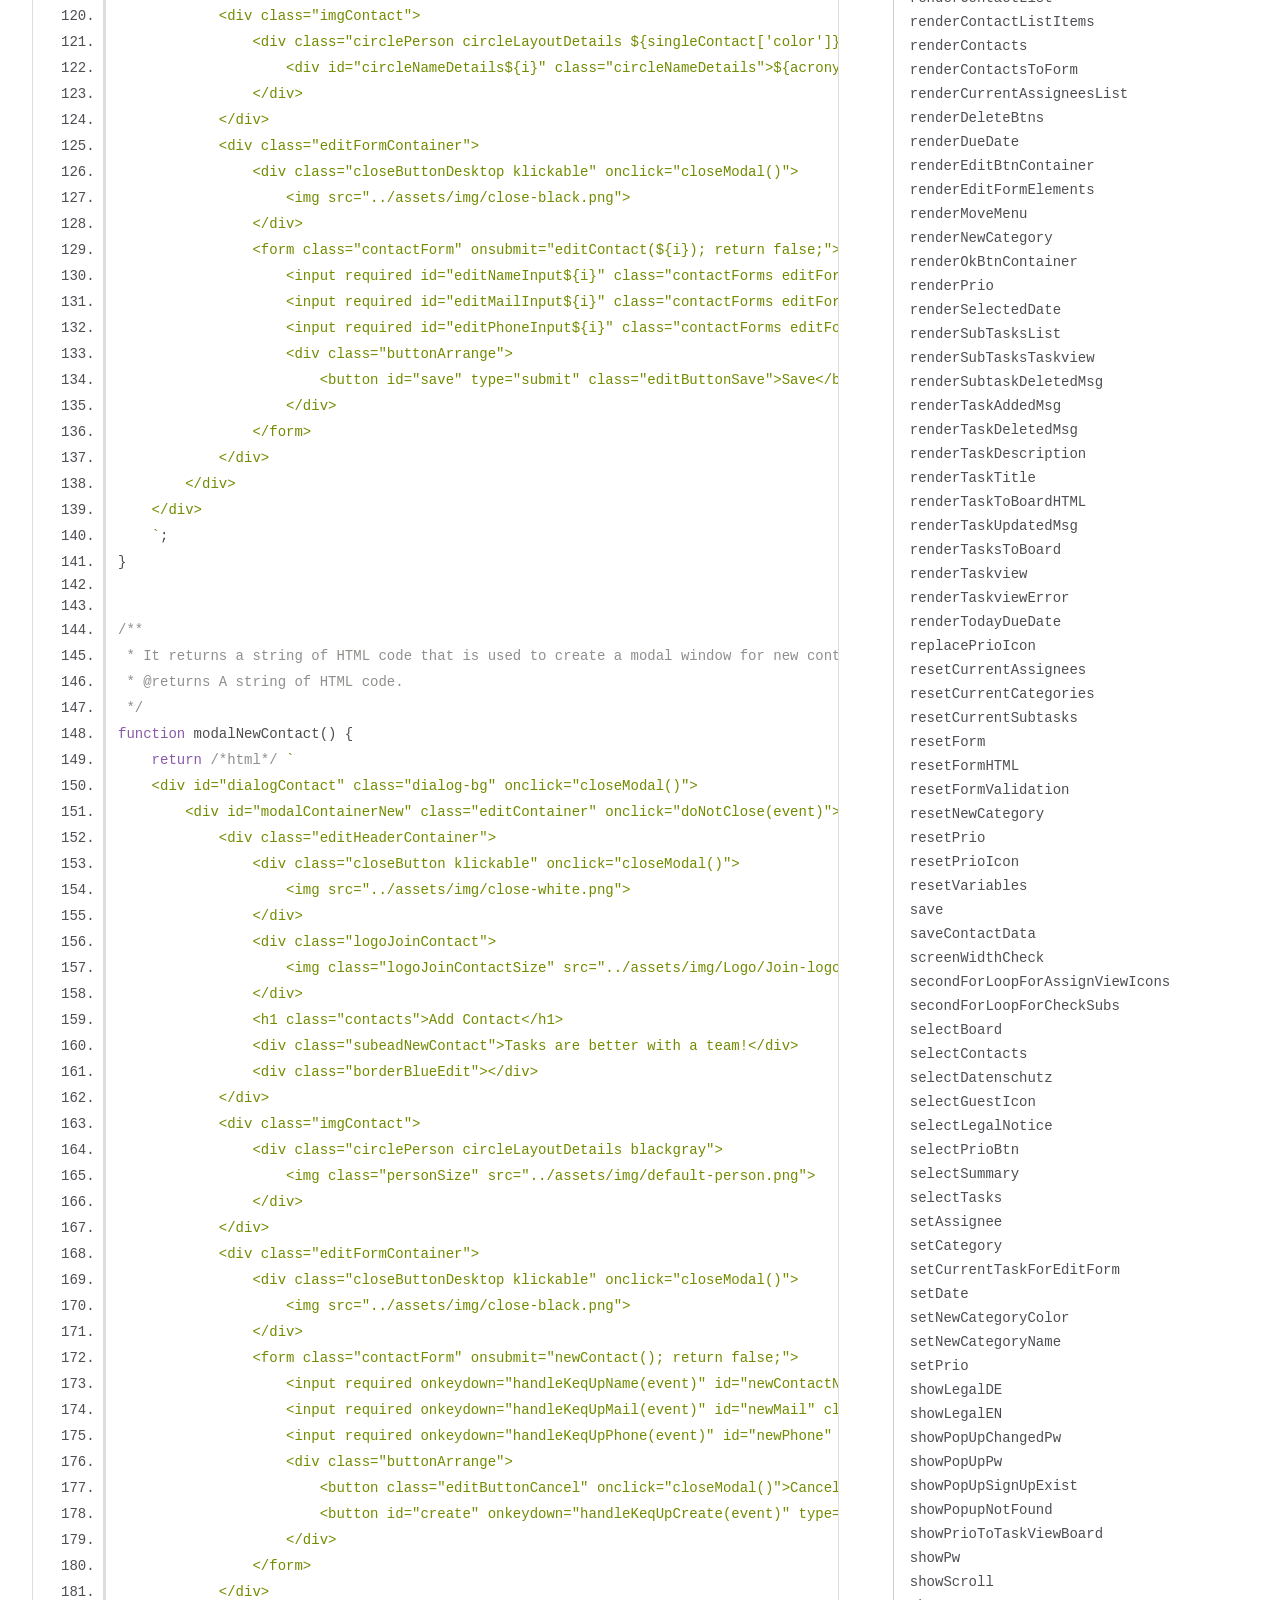
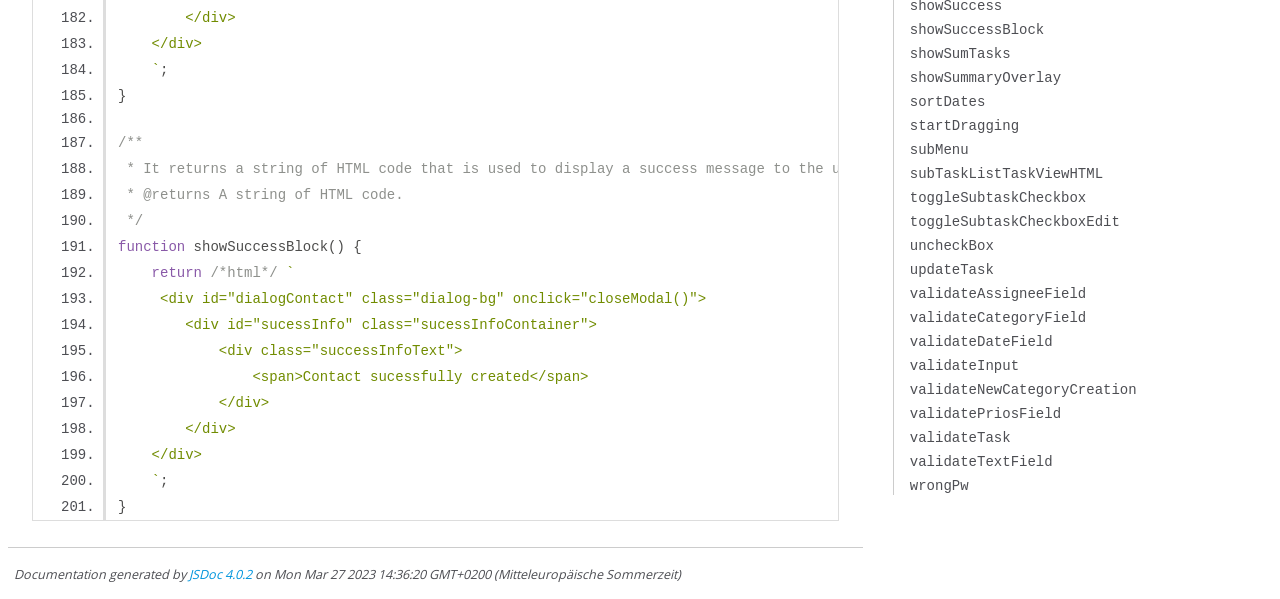
<file: documentation/contact_temp.js.html>
<!DOCTYPE html>
<html lang="en">
<head>
    <meta charset="utf-8">
    <title>JSDoc: Source: contact_temp.js</title>

    <script src="scripts/prettify/prettify.js"> </script>
    <script src="scripts/prettify/lang-css.js"> </script>
    <!--[if lt IE 9]>
      <script src="//html5shiv.googlecode.com/svn/trunk/html5.js"></script>
    <![endif]-->
    <link type="text/css" rel="stylesheet" href="styles/prettify-tomorrow.css">
    <link type="text/css" rel="stylesheet" href="styles/jsdoc-default.css">
</head>

<body>

<div id="main">

    <h1 class="page-title">Source: contact_temp.js</h1>

    



    
    <section>
        <article>
            <pre class="prettyprint source linenums"><code>/**
 * The function alphabetLettersTemp() takes in a parameter called alphabetLetter and returns a string
 * of HTML code that contains the alphabet letter
 * @param alphabetLetter - This is the letter that will be displayed in the div.
 * @returns the html code for the alphabet letters.
 */
function alphabetLettersTemp(alphabetLetter) {
    return /*html*/ `
    &lt;div id="letter" class="singleLetter">
    &lt;div>
    &lt;div id="sortLetter" class="firstLetter">${alphabetLetter}&lt;/div>
    &lt;/div>
    &lt;/div>
    `;
}


/**
 * It returns a string of HTML code that contains a div element with an id, a class, and an onclick
 * event it is used to generate a contact in the contact list 
 * @param i - the index of the contact in the array
 * @param singleContact - This is the object that contains all the information about the contact.
 * @param acronym - The first letter of the contact's name.
 * @returns A string of HTML code.
 */
function contactListBox(i, singleContact, acronym) {
    return /*html*/ `
        &lt;div id="contactName${i}" class="contactNames" onclick="contactShowDetails(${i}); markSelectedContact(${i});">
            &lt;div class="circleLayout ${singleContact['color']}">
                &lt;div id="circleName${i}" class="circleName">${acronym}&lt;/div>
            &lt;/div>
            &lt;div>
                &lt;div id="nameList${i}" class="nameLayout">${singleContact['contactName']}&lt;/div>
                &lt;div class="contactMail">
                    &lt;a id="emailList${i}">${singleContact['email']}&lt;/a>
                &lt;/div>
            &lt;/div>
        &lt;/div>          
    `;
}


/**
 * It returns a string of HTML code that is used to display the contact details
 * @param i - the index of the contact in the array
 * @param singleContact - This is the contact object that is being passed in.
 * @param acronym - The first letter of the contact's first name and the first letter of the contact's
 * last name.
 * @returns A string of HTML code.
 */
function contactDetailsBox(i, singleContact, acronym) {
    return /*html*/ `
        &lt;div id="animation" class="contactNamesDetails" width="100px" height="100px">
            &lt;div class="circleLayoutDetails ${singleContact['color']}">
                &lt;div id="circleNameDetails${i}" class="circleNameDetails">${acronym}&lt;/div>
            &lt;/div>
            &lt;div>
                &lt;div id="nameListDetails${i}" class="nameLayoutDetails">${singleContact['contactName']}&lt;/div>
                &lt;div class="addTaskContacts klickable" onclick="openAddTaskForm()">
                    &lt;img src="../assets/img/plus-blue.png">
                    &lt;span class="addTaskLayout">Add Task&lt;/span>
                &lt;/div>
            &lt;/div>
        &lt;/div>
        &lt;div class="contactInfo">
            &lt;div class="contactInfoHeader">Contact Information&lt;/div>
            &lt;div class="editContacts klickable" onclick="openEditContact(${i})">
                &lt;img class="widthPen" src="../assets/img/pen-black.png">
                &lt;span class="editContactLayout">Edit Contact&lt;/span>
            &lt;/div>
            &lt;form class="deleteDesktop klickable" onclick="deleteContact(${i}); return false;">
                &lt;button class="trashIconButton" type="submit">
                        &lt;img class="trashIcon" src="../assets/img/trash-icon.png">
                &lt;/button>
            &lt;/form>
        &lt;/div>
        &lt;div class="fontContactDetails">Email&lt;/div>
        &lt;div class="spaceBottom contactMailDetails">
            &lt;a id="emailContactDetails${i}" href="mailto:${singleContact['email']}">${singleContact['email']}&lt;/a>
        &lt;/div>
        &lt;div class="fontContactDetails">Phone&lt;/div>
        &lt;div class="contactMailDetails">
            &lt;a id="mobileContactDetails${i}" href="tel:${singleContact['phone']}">${singleContact['phone']}&lt;/a>
        &lt;/div>
        &lt;div class="buttonsMobile">
            &lt;form class="deleteContactMobile klickable" onclick="deleteContact(${i}); return false;">
                    &lt;button class="trashButtonMobile" type="submit">
                            &lt;img class="trashIcon" src="../assets/img/trash-icon-white.png">
                    &lt;/button>
            &lt;/form class="contactForm">
            &lt;div class="editButtonMobile klickable" onclick="openEditContact(${i})">
                &lt;img class="editButtonSize" src="../assets/img/edit.png">
            &lt;/div> 
        &lt;/div>                      
    `;
}


/**
 * It creates a modal for editing selected contact data.
 * @param i - The index of the contact in the array.
 * @param singleContact - This is the contact object that is being edited.
 * @param acronym - The first letter of the contact's name.
 * @returns A string of HTML code.
 */
function modalEditContact(i, singleContact, acronym) {
    return /*html*/ `
    &lt;div id="dialogContact" class="dialog-bg" onclick="closeModal()">
        &lt;div id="modalContainerEdit" class="editContainer" onclick="doNotClose(event)">
            &lt;div class="editHeaderContainer">
                &lt;div class="closeButton klickable" onclick="closeModal()">
                    &lt;img src="../assets/img/close-white.png">
                &lt;/div>
                &lt;div class="logoJoinContact">
                    &lt;img class="logoJoinContactSize" src="../assets/img/Logo/Join-logo-white.png">
                &lt;/div>
                &lt;h1 class="contacts">Edit Contact&lt;/h1>
                &lt;div class="borderBlueEdit">&lt;/div>
            &lt;/div>
            &lt;div class="imgContact">
                &lt;div class="circlePerson circleLayoutDetails ${singleContact['color']}">
                    &lt;div id="circleNameDetails${i}" class="circleNameDetails">${acronym}&lt;/div>
                &lt;/div>
            &lt;/div>
            &lt;div class="editFormContainer">
                &lt;div class="closeButtonDesktop klickable" onclick="closeModal()">
                    &lt;img src="../assets/img/close-black.png">
                &lt;/div>
                &lt;form class="contactForm" onsubmit="editContact(${i}); return false;">
                    &lt;input required id="editNameInput${i}" class="contactForms editFormName" type="text" minlength="5" value="${singleContact['contactName']}">
                    &lt;input required id="editMailInput${i}" class="contactForms editFormMail" pattern="[a-z0-9._%+-]+@[a-z0-9.-]+\.[a-z]{2,4}$" value="${singleContact['email']}">
                    &lt;input required id="editPhoneInput${i}" class="contactForms editFormPhone" type="tel" minlength="8" value="${singleContact['phone']}">
                    &lt;div class="buttonArrange">
                        &lt;button id="save" type="submit" class="editButtonSave">Save&lt;/button>
                    &lt;/div>
                &lt;/form>
            &lt;/div>
        &lt;/div>
    &lt;/div>
    `;
}


/**
 * It returns a string of HTML code that is used to create a modal window for new contacts.
 * @returns A string of HTML code.
 */
function modalNewContact() {
    return /*html*/ `
    &lt;div id="dialogContact" class="dialog-bg" onclick="closeModal()">
        &lt;div id="modalContainerNew" class="editContainer" onclick="doNotClose(event)">
            &lt;div class="editHeaderContainer">
                &lt;div class="closeButton klickable" onclick="closeModal()">
                    &lt;img src="../assets/img/close-white.png">
                &lt;/div>
                &lt;div class="logoJoinContact">
                    &lt;img class="logoJoinContactSize" src="../assets/img/Logo/Join-logo-white.png">
                &lt;/div>
                &lt;h1 class="contacts">Add Contact&lt;/h1>
                &lt;div class="subeadNewContact">Tasks are better with a team!&lt;/div>
                &lt;div class="borderBlueEdit">&lt;/div>
            &lt;/div>
            &lt;div class="imgContact">
                &lt;div class="circlePerson circleLayoutDetails blackgray">
                    &lt;img class="personSize" src="../assets/img/default-person.png">
                &lt;/div>
            &lt;/div>
            &lt;div class="editFormContainer">
                &lt;div class="closeButtonDesktop klickable" onclick="closeModal()">
                    &lt;img src="../assets/img/close-black.png">
                &lt;/div>
                &lt;form class="contactForm" onsubmit="newContact(); return false;">
                    &lt;input required onkeydown="handleKeqUpName(event)" id="newContactName" class="contactForms editFormName" type="text" minlength="5" placeholder="Name" autofocus>
                    &lt;input required onkeydown="handleKeqUpMail(event)" id="newMail" class="contactForms editFormMail" type="email" pattern="[a-z0-9._%+-]+@[a-z0-9.-]+\.[a-z]{2,4}$" placeholder="Email">
                    &lt;input required onkeydown="handleKeqUpPhone(event)" id="newPhone" class="contactForms editFormPhone" type="tel" minlength="8" placeholder="Phone">
                    &lt;div class="buttonArrange">
                        &lt;button class="editButtonCancel" onclick="closeModal()">Cancel&lt;/button>
                        &lt;button id="create" onkeydown="handleKeqUpCreate(event)" type="submit" class="editButtonCreate">Create Contact&lt;/button>
                    &lt;/div>
                &lt;/form>
            &lt;/div>
        &lt;/div>
    &lt;/div>
    `;
}

/**
 * It returns a string of HTML code that is used to display a success message to the user
 * @returns A string of HTML code.
 */
function showSuccessBlock() {
    return /*html*/ `
     &lt;div id="dialogContact" class="dialog-bg" onclick="closeModal()">
        &lt;div id="sucessInfo" class="sucessInfoContainer">
            &lt;div class="successInfoText">
                &lt;span>Contact sucessfully created&lt;/span>
            &lt;/div>
        &lt;/div>
    &lt;/div>
    `;
}
</code></pre>
        </article>
    </section>




</div>

<nav>
    <h2><a href="index.html">Home</a></h2><h3>Global</h3><ul><li><a href="global.html#activateScrolling">activateScrolling</a></li><li><a href="global.html#addCategory">addCategory</a></li><li><a href="global.html#addNewCategoryHTML">addNewCategoryHTML</a></li><li><a href="global.html#addNewCurrentSubtask">addNewCurrentSubtask</a></li><li><a href="global.html#addNewSubTaskHTML">addNewSubTaskHTML</a></li><li><a href="global.html#addTaskOnBoard">addTaskOnBoard</a></li><li><a href="global.html#allowDrop">allowDrop</a></li><li><a href="global.html#alphabetLettersTemp">alphabetLettersTemp</a></li><li><a href="global.html#assignIconsGreaterHTML">assignIconsGreaterHTML</a></li><li><a href="global.html#assignIconsHTML">assignIconsHTML</a></li><li><a href="global.html#assignViewIcons">assignViewIcons</a></li><li><a href="global.html#assigneeListItemHTML">assigneeListItemHTML</a></li><li><a href="global.html#assigneeTaskviewHTML">assigneeTaskviewHTML</a></li><li><a href="global.html#backToList">backToList</a></li><li><a href="global.html#cancelTaskDeletion">cancelTaskDeletion</a></li><li><a href="global.html#categoryListItemHTML">categoryListItemHTML</a></li><li><a href="global.html#categorySelectionHTML">categorySelectionHTML</a></li><li><a href="global.html#changeIcon">changeIcon</a></li><li><a href="global.html#changePw">changePw</a></li><li><a href="global.html#changeTaskStatus">changeTaskStatus</a></li><li><a href="global.html#checkBox">checkBox</a></li><li><a href="global.html#checkForCheckbox">checkForCheckbox</a></li><li><a href="global.html#checkNewCategoryNameAvailability">checkNewCategoryNameAvailability</a></li><li><a href="global.html#clearBoardColumns">clearBoardColumns</a></li><li><a href="global.html#clearInput">clearInput</a></li><li><a href="global.html#closeEditForm">closeEditForm</a></li><li><a href="global.html#closeModal">closeModal</a></li><li><a href="global.html#closeMoveMenu">closeMoveMenu</a></li><li><a href="global.html#closeNewCategoryInput">closeNewCategoryInput</a></li><li><a href="global.html#closePopupNotFound">closePopupNotFound</a></li><li><a href="global.html#closePopupSignUpExist">closePopupSignUpExist</a></li><li><a href="global.html#closeSubtaskInput">closeSubtaskInput</a></li><li><a href="global.html#closeTaskview">closeTaskview</a></li><li><a href="global.html#compareStrings">compareStrings</a></li><li><a href="global.html#contactDetailsBox">contactDetailsBox</a></li><li><a href="global.html#contactListBox">contactListBox</a></li><li><a href="global.html#contactShowDetails">contactShowDetails</a></li><li><a href="global.html#createTask">createTask</a></li><li><a href="global.html#currentDateFormatted">currentDateFormatted</a></li><li><a href="global.html#deactivateScrolling">deactivateScrolling</a></li><li><a href="global.html#deleteContact">deleteContact</a></li><li><a href="global.html#deleteSubTask">deleteSubTask</a></li><li><a href="global.html#deleteSubTaskEdit">deleteSubTaskEdit</a></li><li><a href="global.html#deleteTask">deleteTask</a></li><li><a href="global.html#displayCreateBtnHeader">displayCreateBtnHeader</a></li><li><a href="global.html#displayCurrentTaskInEditForm">displayCurrentTaskInEditForm</a></li><li><a href="global.html#displayPopupMsg">displayPopupMsg</a></li><li><a href="global.html#doNotClose">doNotClose</a></li><li><a href="global.html#editBtnContainerHTML">editBtnContainerHTML</a></li><li><a href="global.html#editContact">editContact</a></li><li><a href="global.html#editTask">editTask</a></li><li><a href="global.html#findTask">findTask</a></li><li><a href="global.html#findTaskForLoop">findTaskForLoop</a></li><li><a href="global.html#findTaskIf">findTaskIf</a></li><li><a href="global.html#focusInput">focusInput</a></li><li><a href="global.html#formatDate">formatDate</a></li><li><a href="global.html#getAFTasks">getAFTasks</a></li><li><a href="global.html#getAssigneeObjIndex">getAssigneeObjIndex</a></li><li><a href="global.html#getDescription">getDescription</a></li><li><a href="global.html#getDoneTasks">getDoneTasks</a></li><li><a href="global.html#getIPTasks">getIPTasks</a></li><li><a href="global.html#getIndexOfUserInCurrentAssignees">getIndexOfUserInCurrentAssignees</a></li><li><a href="global.html#getInitials">getInitials</a></li><li><a href="global.html#getPrioText">getPrioText</a></li><li><a href="global.html#getTask">getTask</a></li><li><a href="global.html#getTitle">getTitle</a></li><li><a href="global.html#getToDoTasks">getToDoTasks</a></li><li><a href="global.html#getUrgentTasks">getUrgentTasks</a></li><li><a href="global.html#goToBoard">goToBoard</a></li><li><a href="global.html#greetAnimationMobile">greetAnimationMobile</a></li><li><a href="global.html#greetTime">greetTime</a></li><li><a href="global.html#greeting">greeting</a></li><li><a href="global.html#guestLogin">guestLogin</a></li><li><a href="global.html#handleKeqUpCreate">handleKeqUpCreate</a></li><li><a href="global.html#handleKeqUpMail">handleKeqUpMail</a></li><li><a href="global.html#handleKeqUpName">handleKeqUpName</a></li><li><a href="global.html#handleKeqUpPhone">handleKeqUpPhone</a></li><li><a href="global.html#hideCreateBtnHeader">hideCreateBtnHeader</a></li><li><a href="global.html#hideDeleteMsgContainer">hideDeleteMsgContainer</a></li><li><a href="global.html#hidePopupMsg">hidePopupMsg</a></li><li><a href="global.html#highlightDragArea">highlightDragArea</a></li><li><a href="global.html#includeHTML">includeHTML</a></li><li><a href="global.html#init">init</a></li><li><a href="global.html#initAddTask">initAddTask</a></li><li><a href="global.html#initBoard">initBoard</a></li><li><a href="global.html#initForm">initForm</a></li><li><a href="global.html#init_login">init_login</a></li><li><a href="global.html#init_summary">init_summary</a></li><li><a href="global.html#load">load</a></li><li><a href="global.html#logOut">logOut</a></li><li><a href="global.html#login">login</a></li><li><a href="global.html#markSelectedContact">markSelectedContact</a></li><li><a href="global.html#modalEditContact">modalEditContact</a></li><li><a href="global.html#modalNewContact">modalNewContact</a></li><li><a href="global.html#moveMenuHTML">moveMenuHTML</a></li><li><a href="global.html#moveTo">moveTo</a></li><li><a href="global.html#newCategoryNameErrorMsg">newCategoryNameErrorMsg</a></li><li><a href="global.html#newContact">newContact</a></li><li><a href="global.html#newContactRender">newContactRender</a></li><li><a href="global.html#newDateFormat">newDateFormat</a></li><li><a href="global.html#nonCheckSubsNew">nonCheckSubsNew</a></li><li><a href="global.html#okBtnContainerHTML">okBtnContainerHTML</a></li><li><a href="global.html#openAddTaskForm">openAddTaskForm</a></li><li><a href="global.html#openCategoryColorSelector">openCategoryColorSelector</a></li><li><a href="global.html#openCloseInput">openCloseInput</a></li><li><a href="global.html#openDeleteForm">openDeleteForm</a></li><li><a href="global.html#openDropdownList">openDropdownList</a></li><li><a href="global.html#openEditContact">openEditContact</a></li><li><a href="global.html#openEditForm">openEditForm</a></li><li><a href="global.html#openMoveMenu">openMoveMenu</a></li><li><a href="global.html#openNewCategoryColorBtn">openNewCategoryColorBtn</a></li><li><a href="global.html#openNewCategoryInput">openNewCategoryInput</a></li><li><a href="global.html#openSubtaskInput">openSubtaskInput</a></li><li><a href="global.html#openTaskSubMenu">openTaskSubMenu</a></li><li><a href="global.html#openTaskview">openTaskview</a></li><li><a href="global.html#prioTaskviewHTML">prioTaskviewHTML</a></li><li><a href="global.html#rememberClear">rememberClear</a></li><li><a href="global.html#rememberMe">rememberMe</a></li><li><a href="global.html#rememberload">rememberload</a></li><li><a href="global.html#remembersave">remembersave</a></li><li><a href="global.html#remove">remove</a></li><li><a href="global.html#removehighlightDragArea">removehighlightDragArea</a></li><li><a href="global.html#render">render</a></li><li><a href="global.html#renderAssignees">renderAssignees</a></li><li><a href="global.html#renderCategoriesToForm">renderCategoriesToForm</a></li><li><a href="global.html#renderCategory">renderCategory</a></li><li><a href="global.html#renderContactDetails">renderContactDetails</a></li><li><a href="global.html#renderContactList">renderContactList</a></li><li><a href="global.html#renderContactListItems">renderContactListItems</a></li><li><a href="global.html#renderContacts">renderContacts</a></li><li><a href="global.html#renderContactsToForm">renderContactsToForm</a></li><li><a href="global.html#renderCurrentAssigneesList">renderCurrentAssigneesList</a></li><li><a href="global.html#renderDeleteBtns">renderDeleteBtns</a></li><li><a href="global.html#renderDueDate">renderDueDate</a></li><li><a href="global.html#renderEditBtnContainer">renderEditBtnContainer</a></li><li><a href="global.html#renderEditFormElements">renderEditFormElements</a></li><li><a href="global.html#renderMoveMenu">renderMoveMenu</a></li><li><a href="global.html#renderNewCategory">renderNewCategory</a></li><li><a href="global.html#renderOkBtnContainer">renderOkBtnContainer</a></li><li><a href="global.html#renderPrio">renderPrio</a></li><li><a href="global.html#renderSelectedDate">renderSelectedDate</a></li><li><a href="global.html#renderSubTasksList">renderSubTasksList</a></li><li><a href="global.html#renderSubTasksTaskview">renderSubTasksTaskview</a></li><li><a href="global.html#renderSubtaskDeletedMsg">renderSubtaskDeletedMsg</a></li><li><a href="global.html#renderTaskAddedMsg">renderTaskAddedMsg</a></li><li><a href="global.html#renderTaskDeletedMsg">renderTaskDeletedMsg</a></li><li><a href="global.html#renderTaskDescription">renderTaskDescription</a></li><li><a href="global.html#renderTaskTitle">renderTaskTitle</a></li><li><a href="global.html#renderTaskToBoardHTML">renderTaskToBoardHTML</a></li><li><a href="global.html#renderTaskUpdatedMsg">renderTaskUpdatedMsg</a></li><li><a href="global.html#renderTasksToBoard">renderTasksToBoard</a></li><li><a href="global.html#renderTaskview">renderTaskview</a></li><li><a href="global.html#renderTaskviewError">renderTaskviewError</a></li><li><a href="global.html#renderTodayDueDate">renderTodayDueDate</a></li><li><a href="global.html#replacePrioIcon">replacePrioIcon</a></li><li><a href="global.html#resetCurrentAssignees">resetCurrentAssignees</a></li><li><a href="global.html#resetCurrentCategories">resetCurrentCategories</a></li><li><a href="global.html#resetCurrentSubtasks">resetCurrentSubtasks</a></li><li><a href="global.html#resetForm">resetForm</a></li><li><a href="global.html#resetFormHTML">resetFormHTML</a></li><li><a href="global.html#resetFormValidation">resetFormValidation</a></li><li><a href="global.html#resetNewCategory">resetNewCategory</a></li><li><a href="global.html#resetPrio">resetPrio</a></li><li><a href="global.html#resetPrioIcon">resetPrioIcon</a></li><li><a href="global.html#resetVariables">resetVariables</a></li><li><a href="global.html#save">save</a></li><li><a href="global.html#saveContactData">saveContactData</a></li><li><a href="global.html#screenWidthCheck">screenWidthCheck</a></li><li><a href="global.html#secondForLoopForAssignViewIcons">secondForLoopForAssignViewIcons</a></li><li><a href="global.html#secondForLoopForCheckSubs">secondForLoopForCheckSubs</a></li><li><a href="global.html#selectBoard">selectBoard</a></li><li><a href="global.html#selectContacts">selectContacts</a></li><li><a href="global.html#selectDatenschutz">selectDatenschutz</a></li><li><a href="global.html#selectGuestIcon">selectGuestIcon</a></li><li><a href="global.html#selectLegalNotice">selectLegalNotice</a></li><li><a href="global.html#selectPrioBtn">selectPrioBtn</a></li><li><a href="global.html#selectSummary">selectSummary</a></li><li><a href="global.html#selectTasks">selectTasks</a></li><li><a href="global.html#setAssignee">setAssignee</a></li><li><a href="global.html#setCategory">setCategory</a></li><li><a href="global.html#setCurrentTaskForEditForm">setCurrentTaskForEditForm</a></li><li><a href="global.html#setDate">setDate</a></li><li><a href="global.html#setNewCategoryColor">setNewCategoryColor</a></li><li><a href="global.html#setNewCategoryName">setNewCategoryName</a></li><li><a href="global.html#setPrio">setPrio</a></li><li><a href="global.html#showLegalDE">showLegalDE</a></li><li><a href="global.html#showLegalEN">showLegalEN</a></li><li><a href="global.html#showPopUpChangedPw">showPopUpChangedPw</a></li><li><a href="global.html#showPopUpPw">showPopUpPw</a></li><li><a href="global.html#showPopUpSignUpExist">showPopUpSignUpExist</a></li><li><a href="global.html#showPopupNotFound">showPopupNotFound</a></li><li><a href="global.html#showPrioToTaskViewBoard">showPrioToTaskViewBoard</a></li><li><a href="global.html#showPw">showPw</a></li><li><a href="global.html#showScroll">showScroll</a></li><li><a href="global.html#showSuccess">showSuccess</a></li><li><a href="global.html#showSuccessBlock">showSuccessBlock</a></li><li><a href="global.html#showSumTasks">showSumTasks</a></li><li><a href="global.html#showSummaryOverlay">showSummaryOverlay</a></li><li><a href="global.html#sortDates">sortDates</a></li><li><a href="global.html#startDragging">startDragging</a></li><li><a href="global.html#subMenu">subMenu</a></li><li><a href="global.html#subTaskListTaskViewHTML">subTaskListTaskViewHTML</a></li><li><a href="global.html#toggleSubtaskCheckbox">toggleSubtaskCheckbox</a></li><li><a href="global.html#toggleSubtaskCheckboxEdit">toggleSubtaskCheckboxEdit</a></li><li><a href="global.html#uncheckBox">uncheckBox</a></li><li><a href="global.html#updateTask">updateTask</a></li><li><a href="global.html#validateAssigneeField">validateAssigneeField</a></li><li><a href="global.html#validateCategoryField">validateCategoryField</a></li><li><a href="global.html#validateDateField">validateDateField</a></li><li><a href="global.html#validateInput">validateInput</a></li><li><a href="global.html#validateNewCategoryCreation">validateNewCategoryCreation</a></li><li><a href="global.html#validatePriosField">validatePriosField</a></li><li><a href="global.html#validateTask">validateTask</a></li><li><a href="global.html#validateTextField">validateTextField</a></li><li><a href="global.html#wrongPw">wrongPw</a></li></ul>
</nav>

<br class="clear">

<footer>
    Documentation generated by <a href="https://github.com/jsdoc/jsdoc">JSDoc 4.0.2</a> on Mon Mar 27 2023 14:36:20 GMT+0200 (Mitteleuropäische Sommerzeit)
</footer>

<script> prettyPrint(); </script>
<script src="scripts/linenumber.js"> </script>
</body>
</html>
</file>
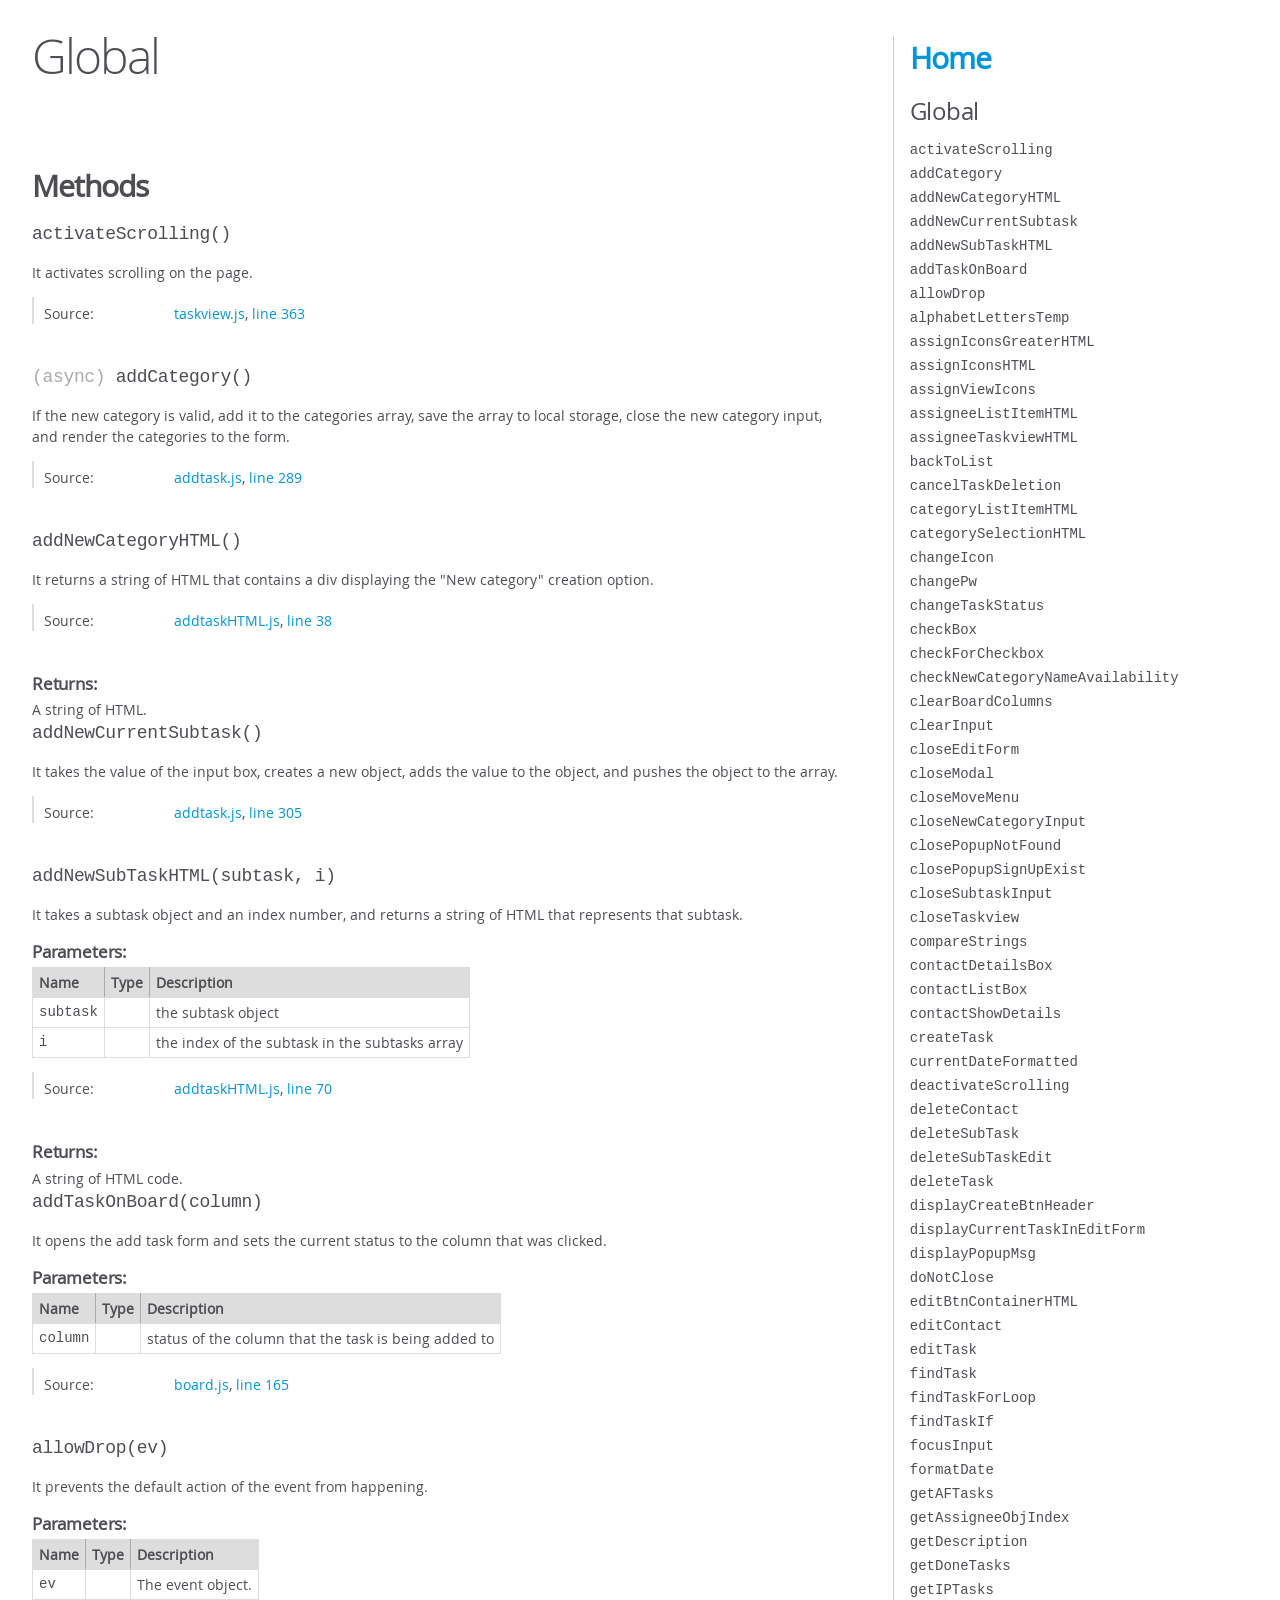
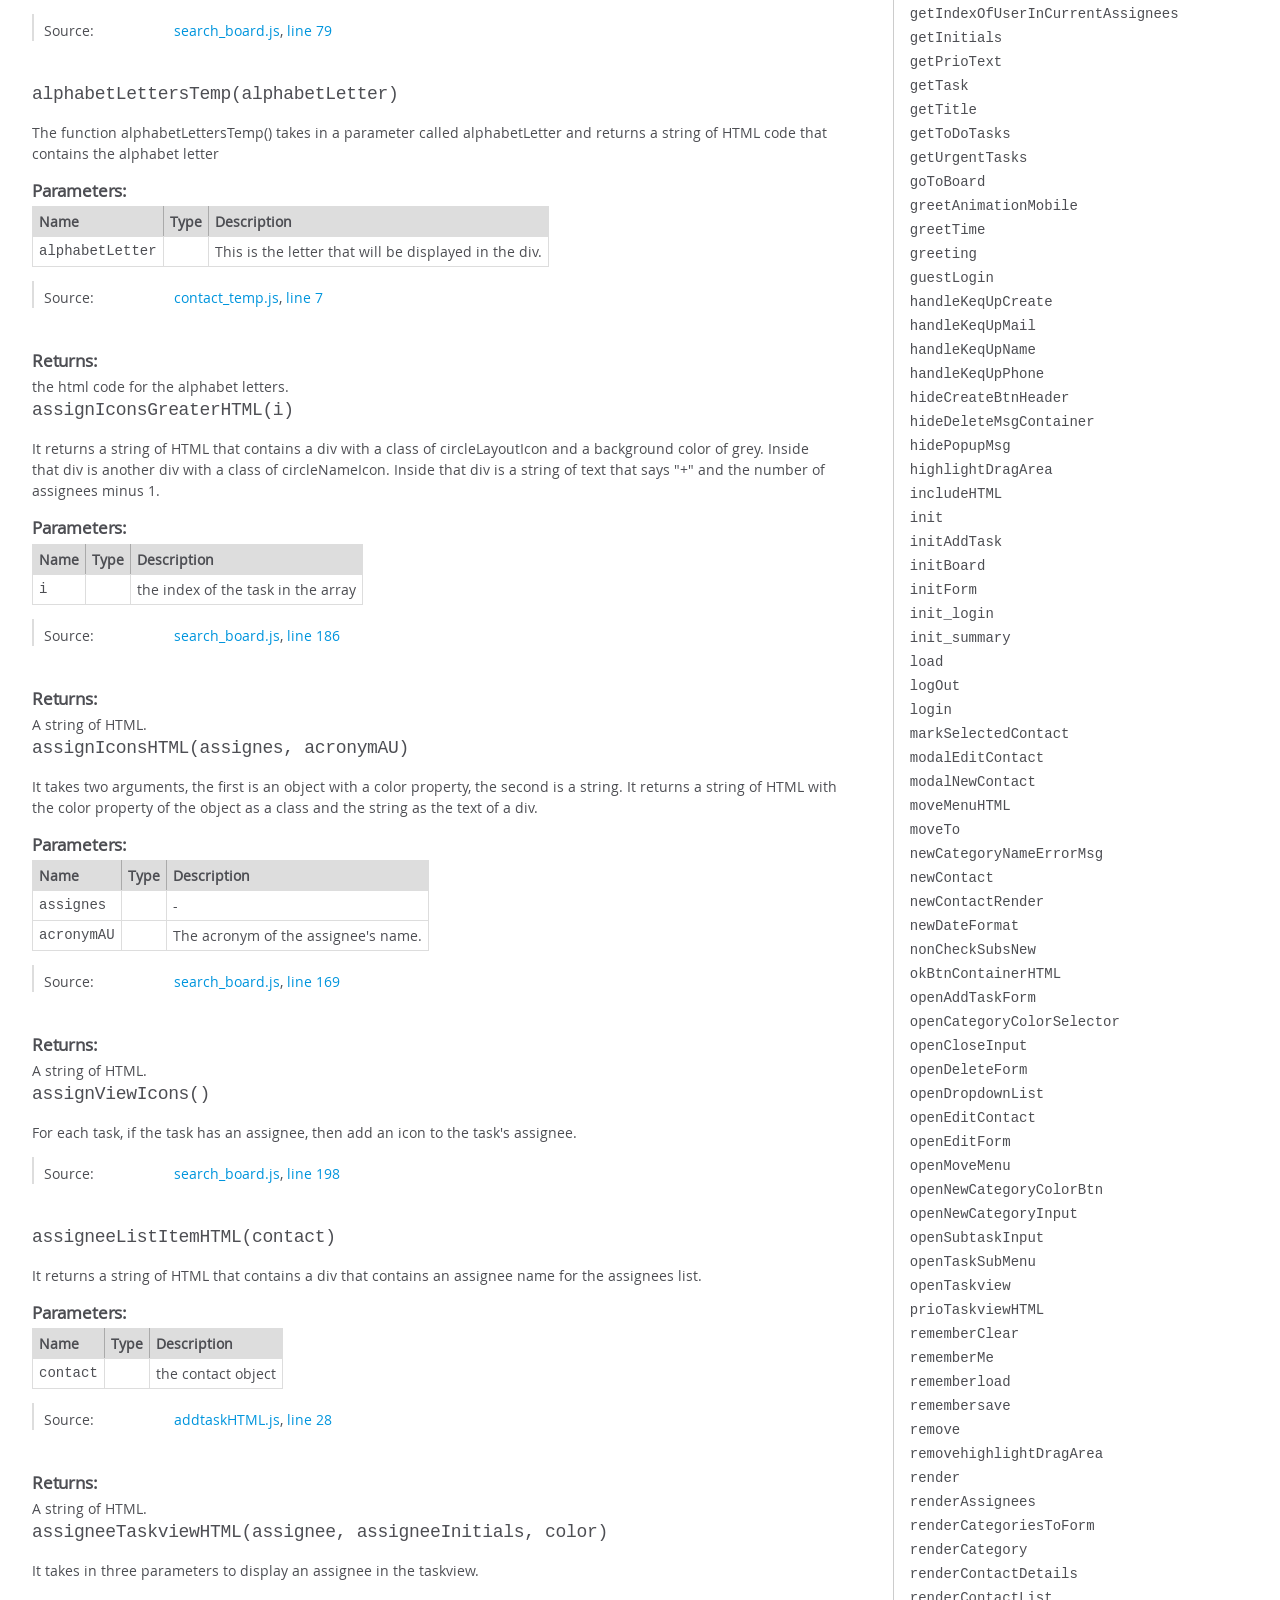
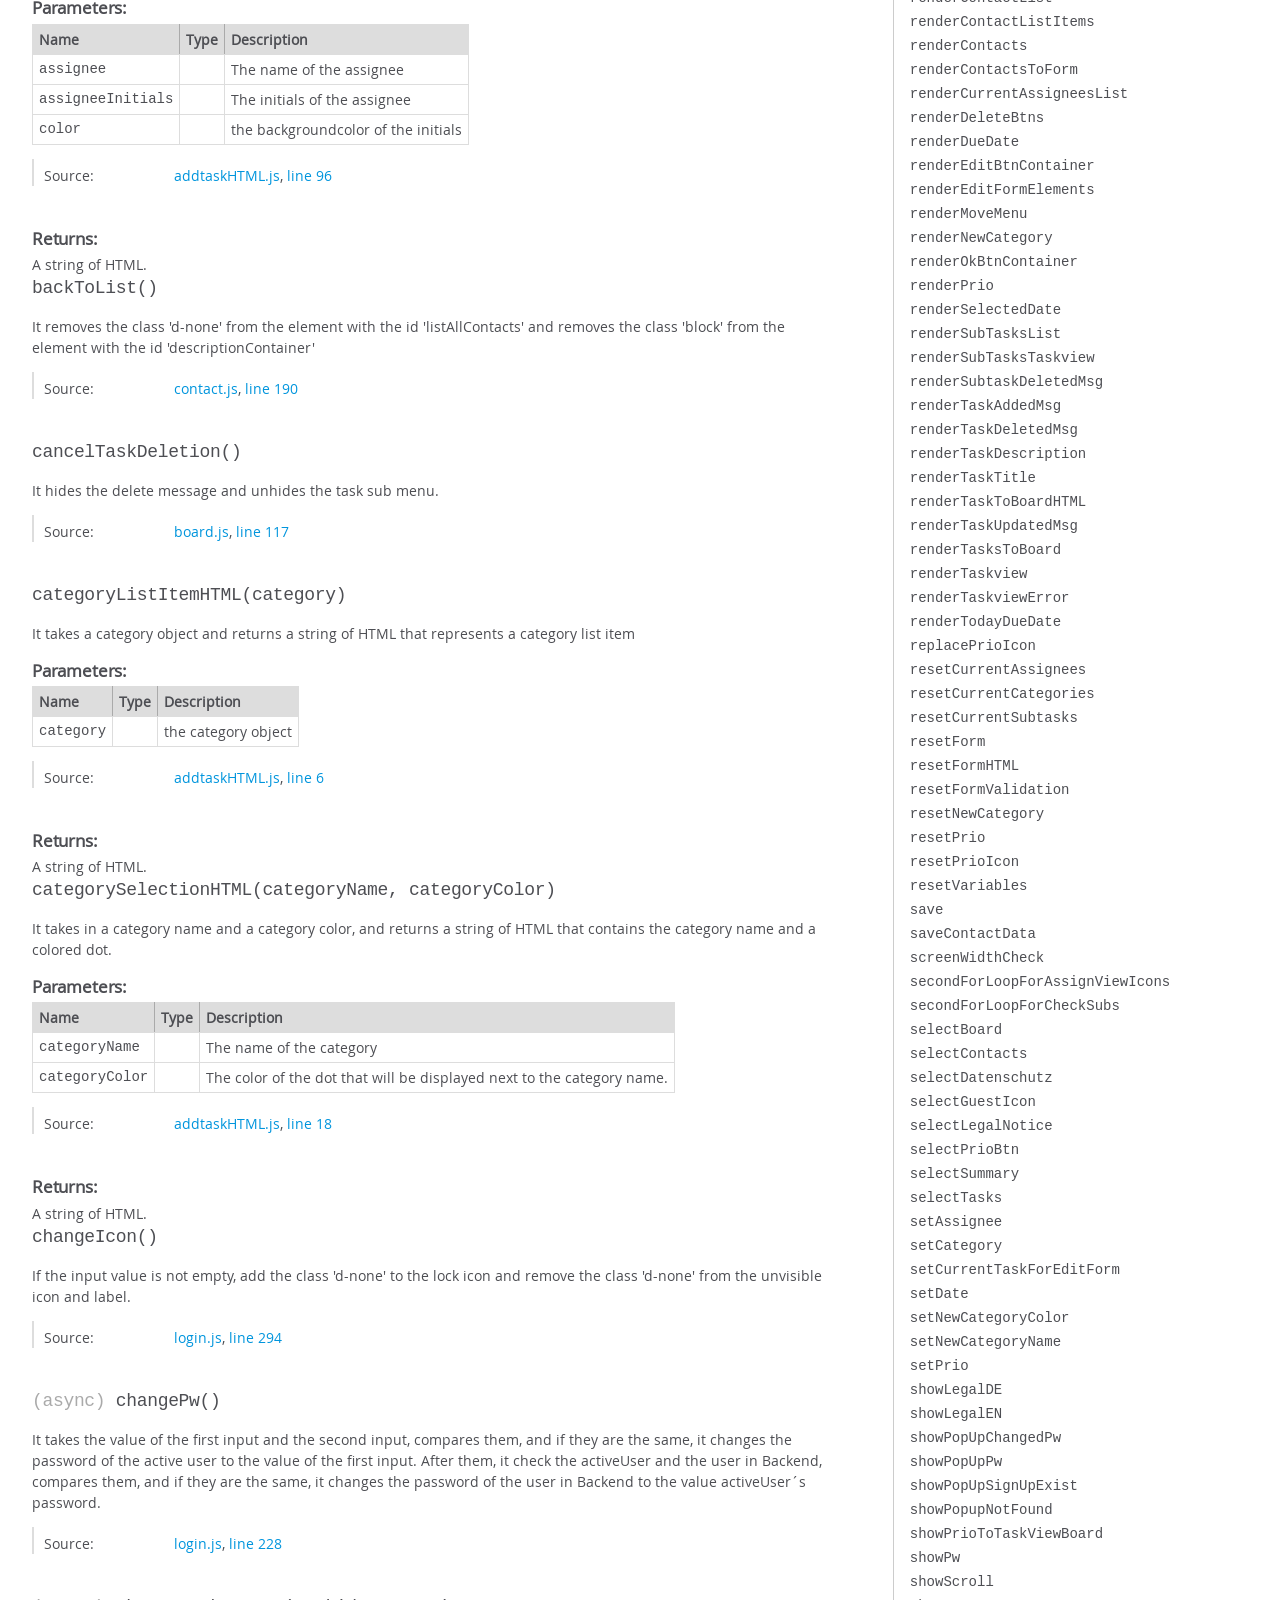
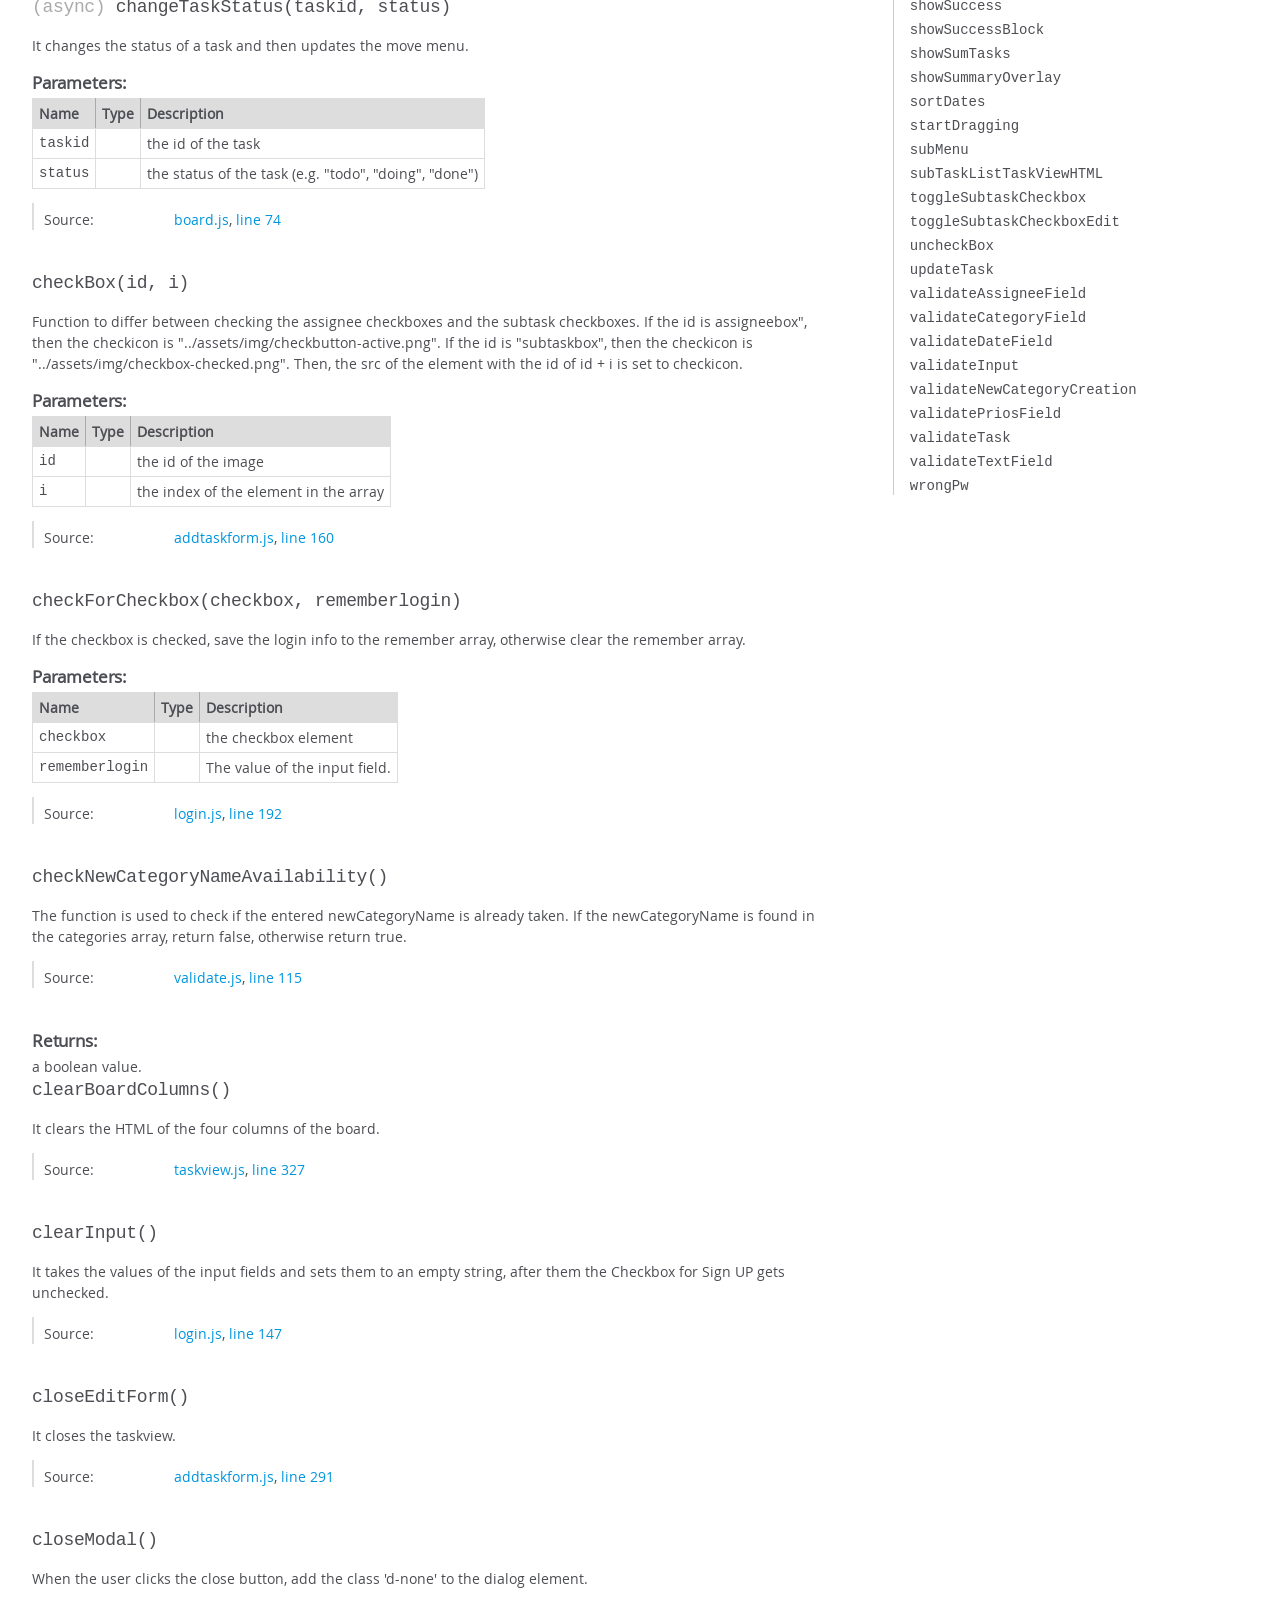
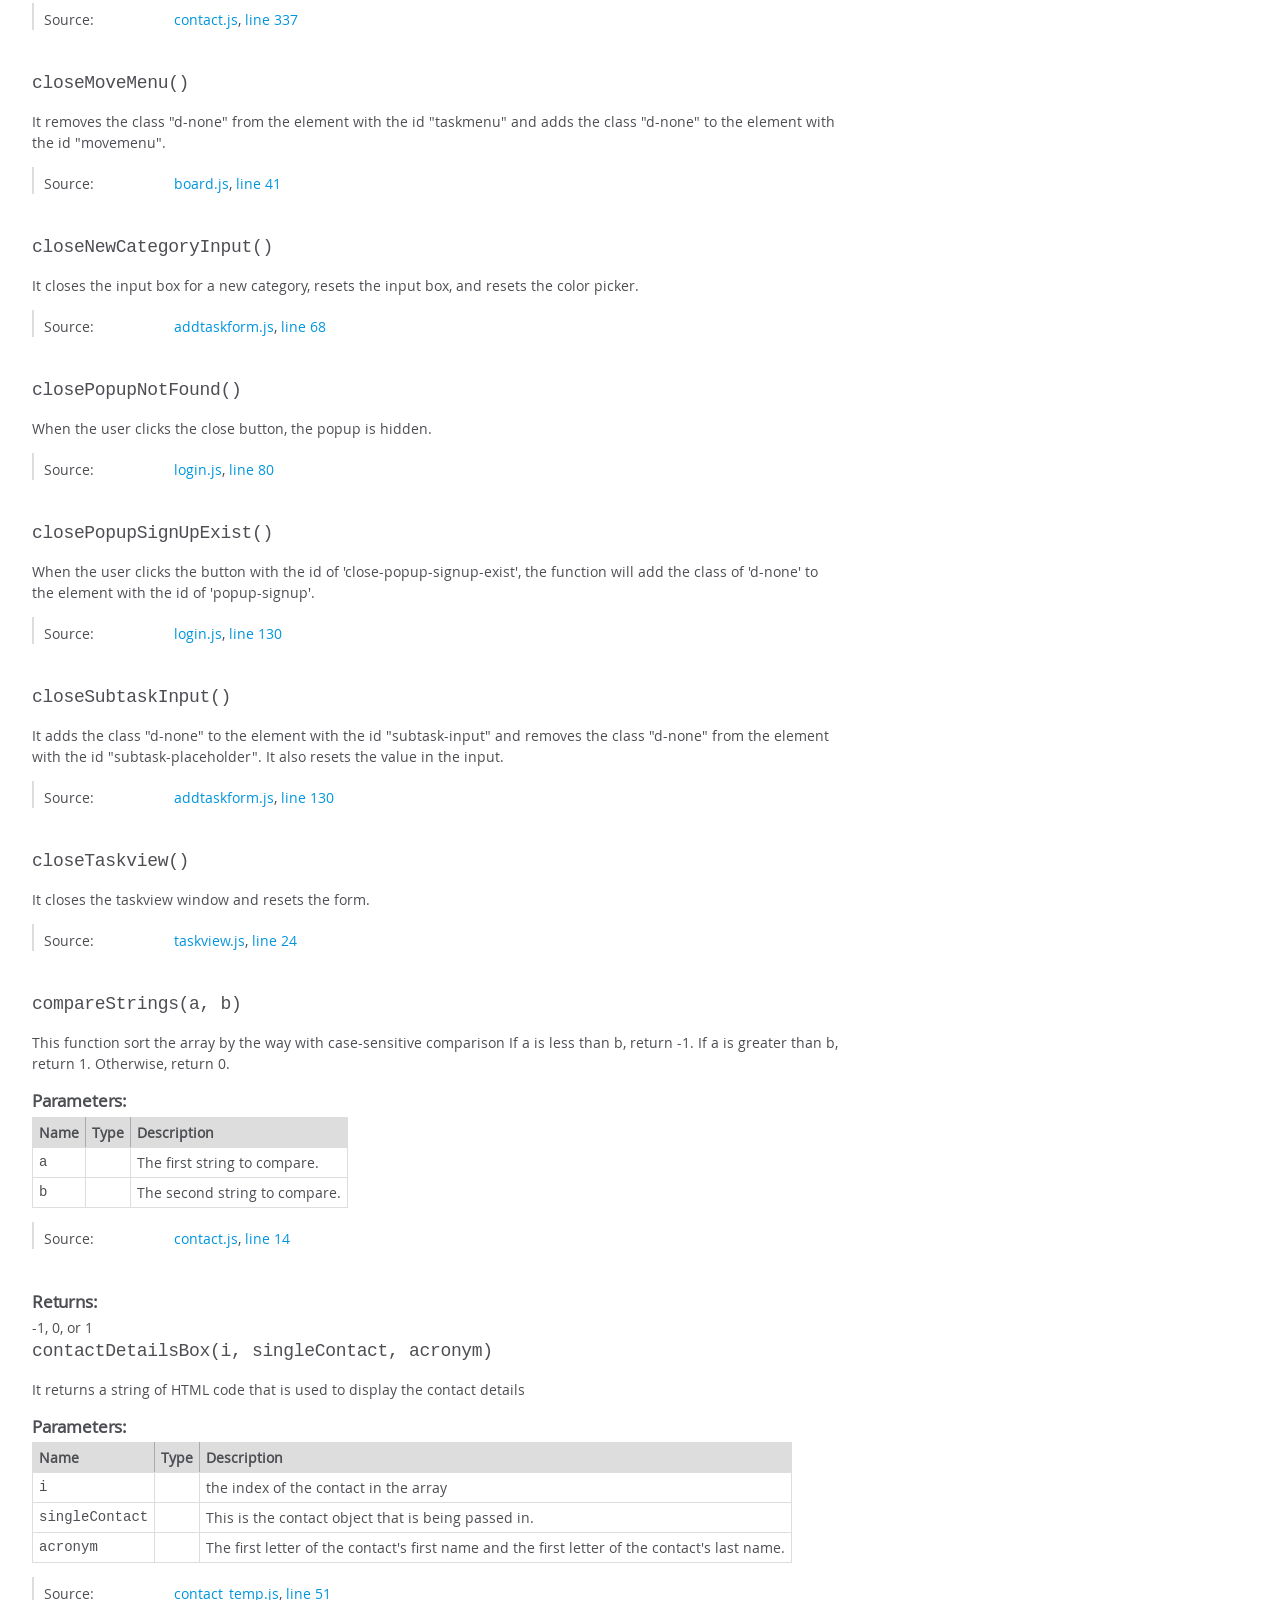
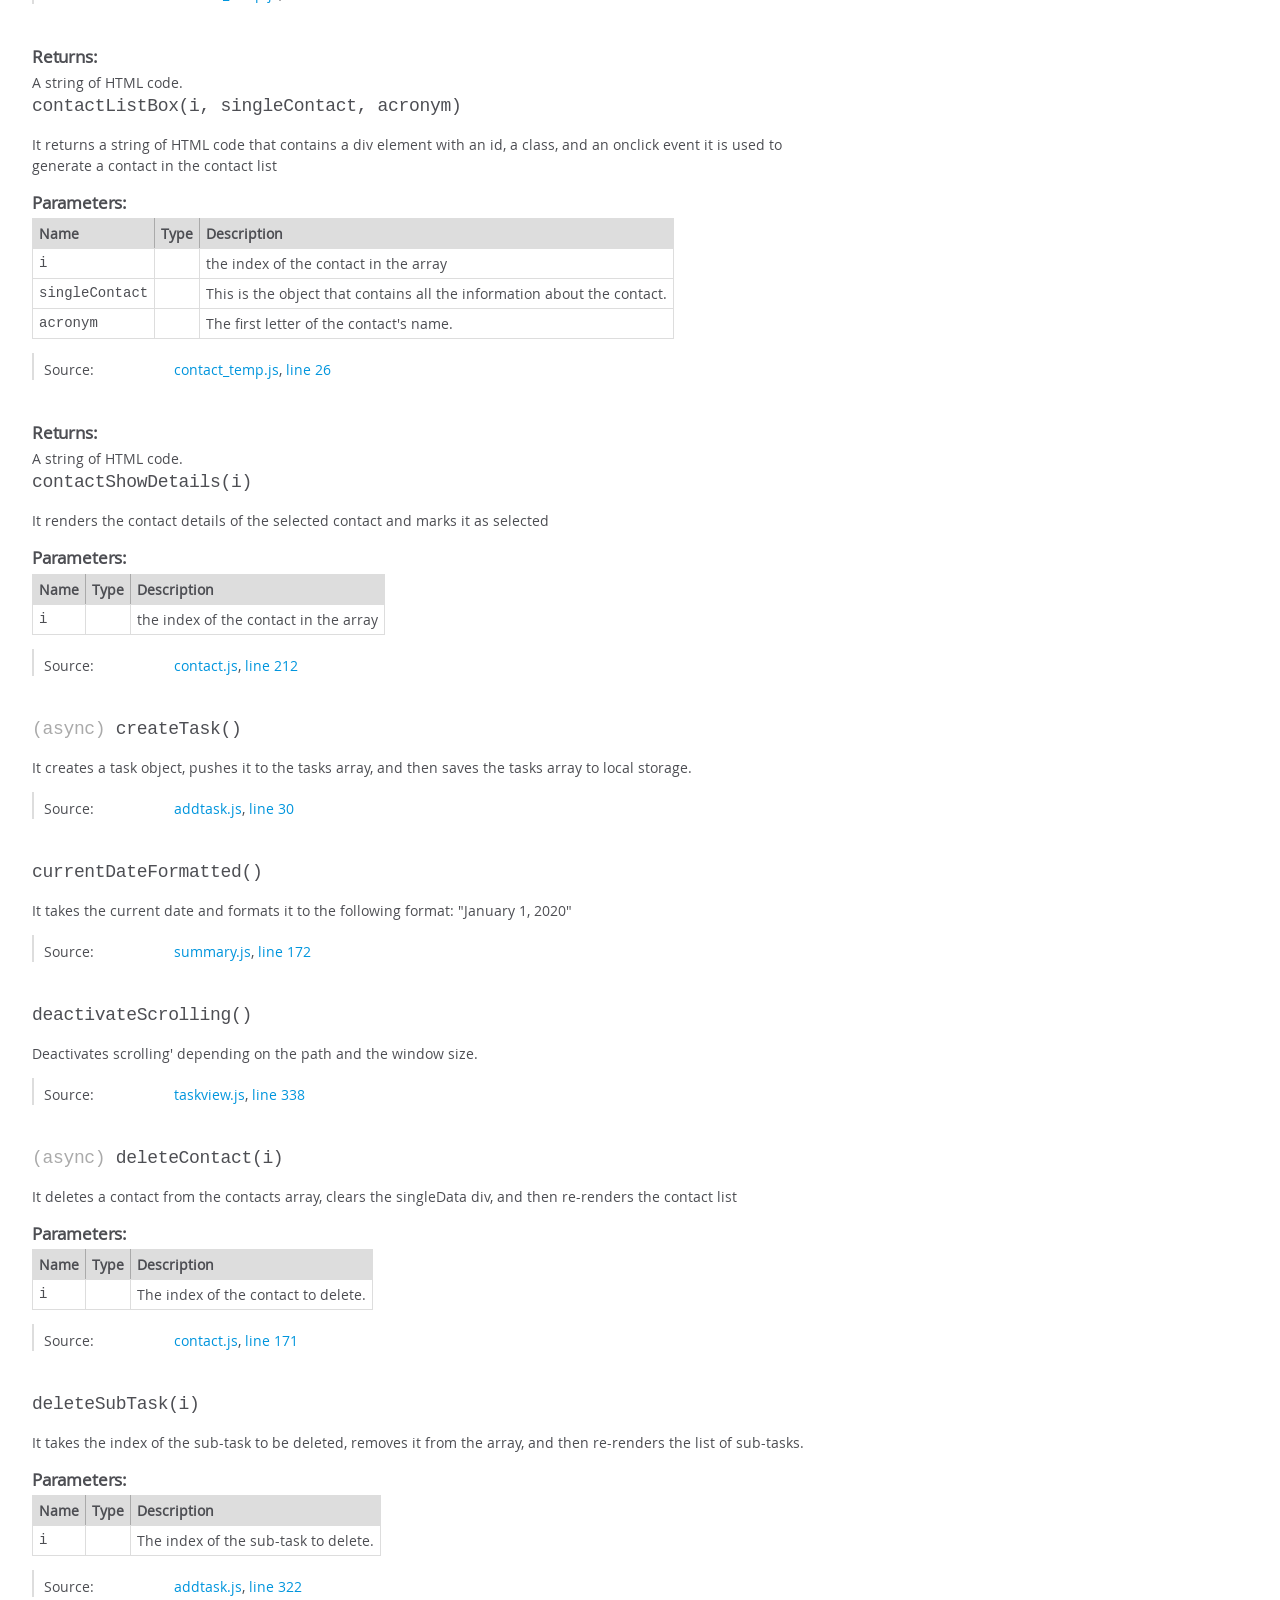
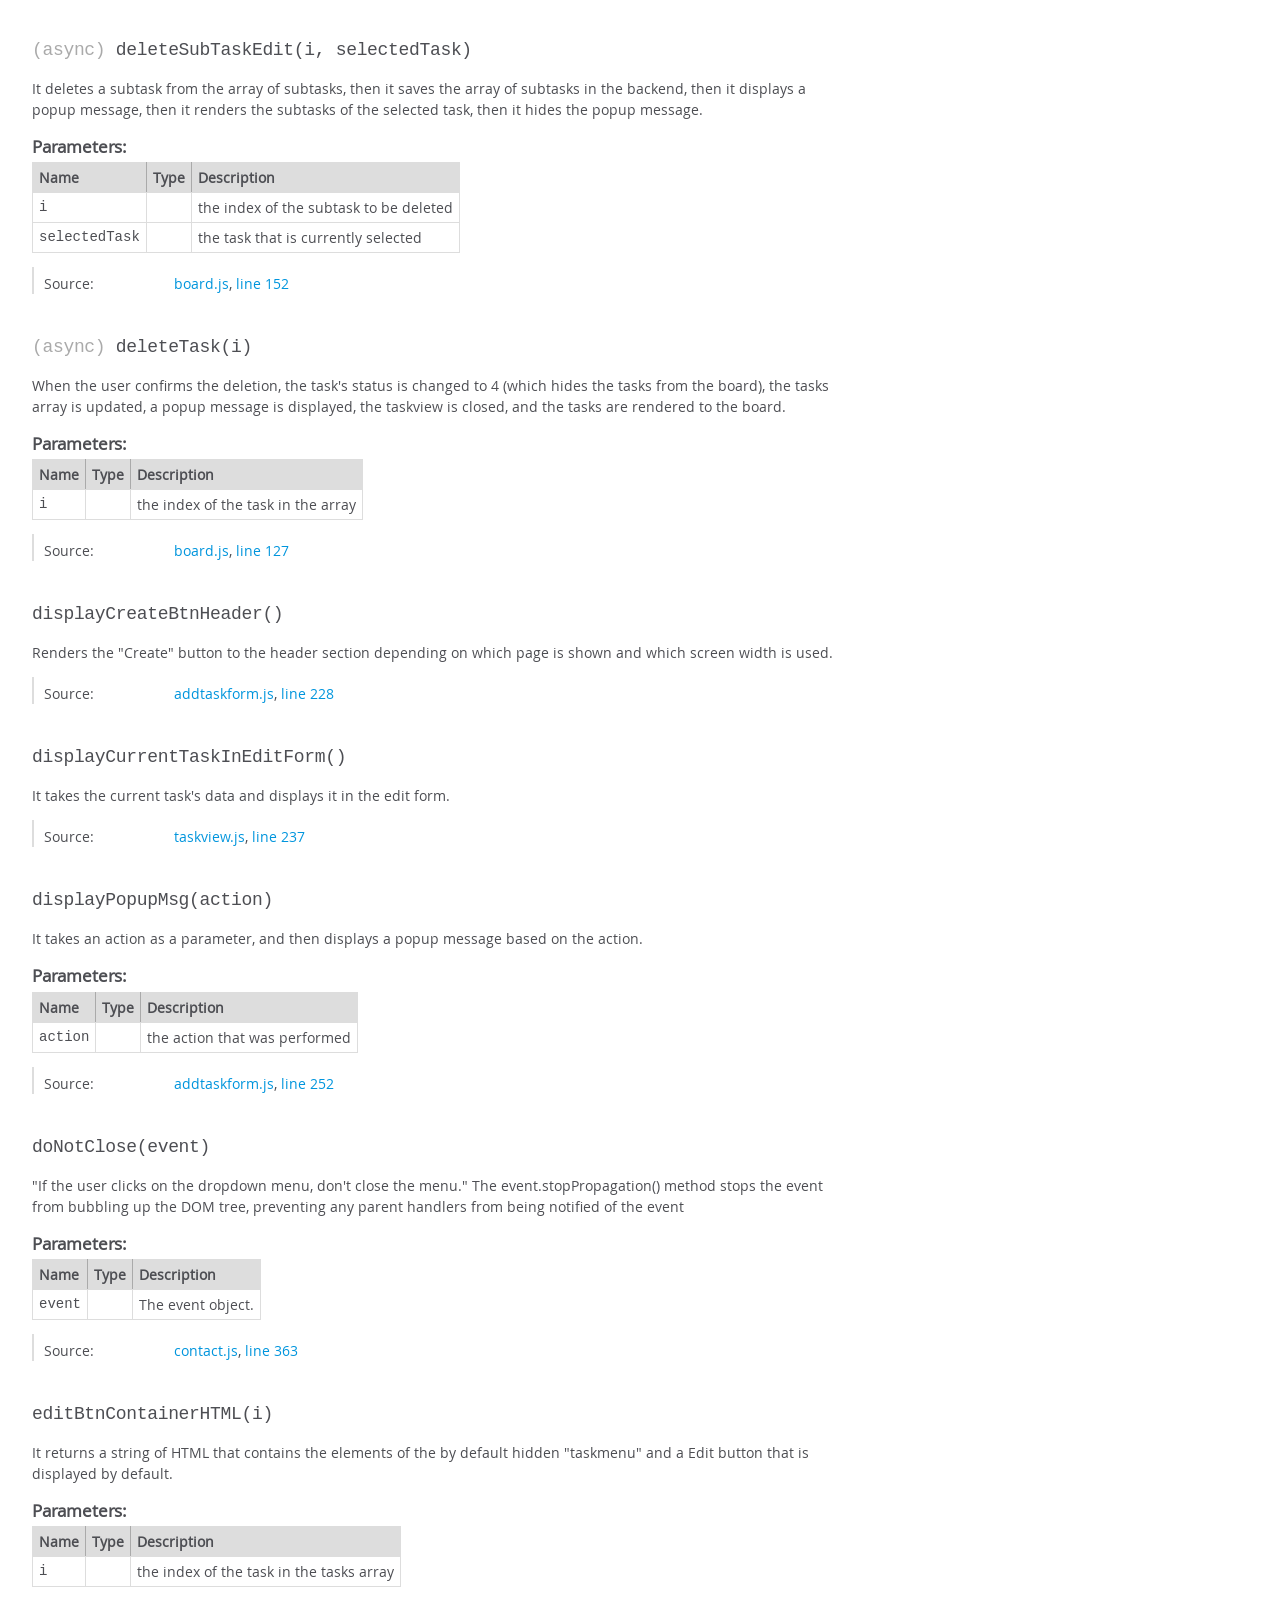
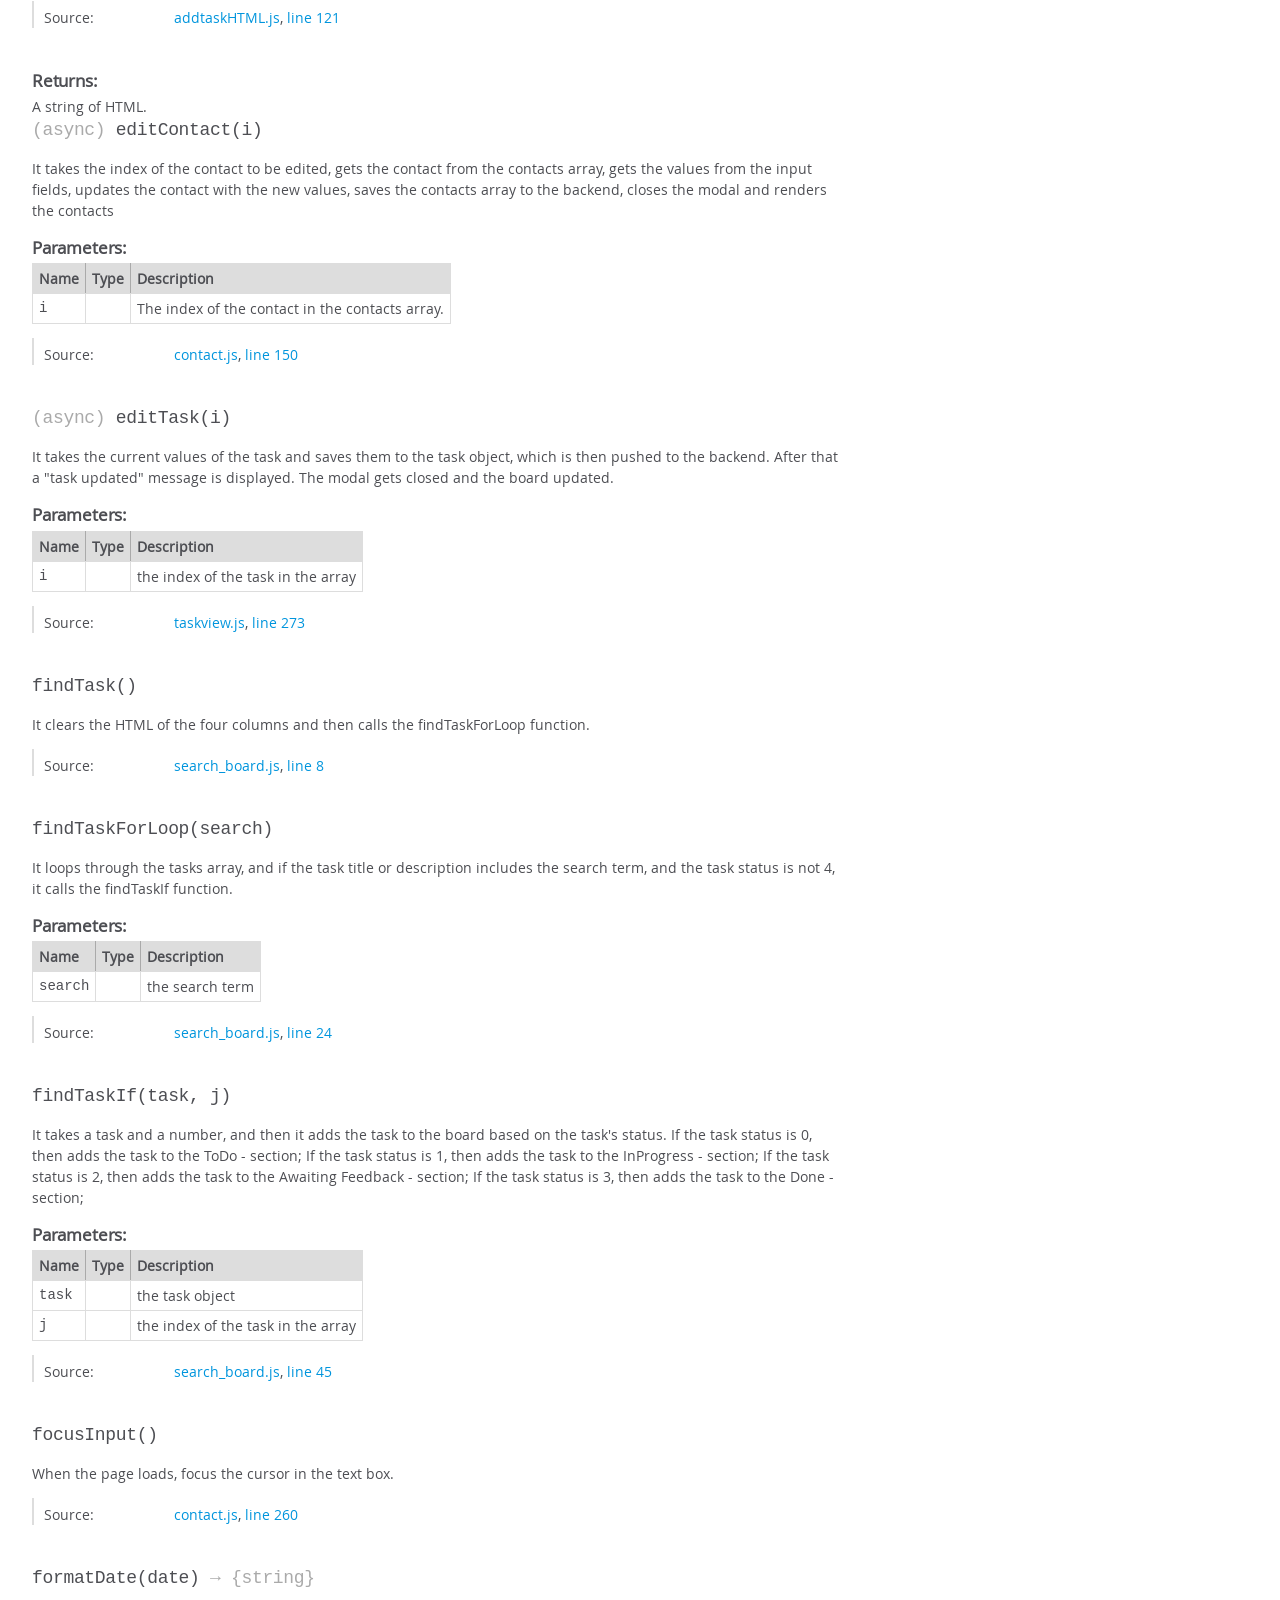
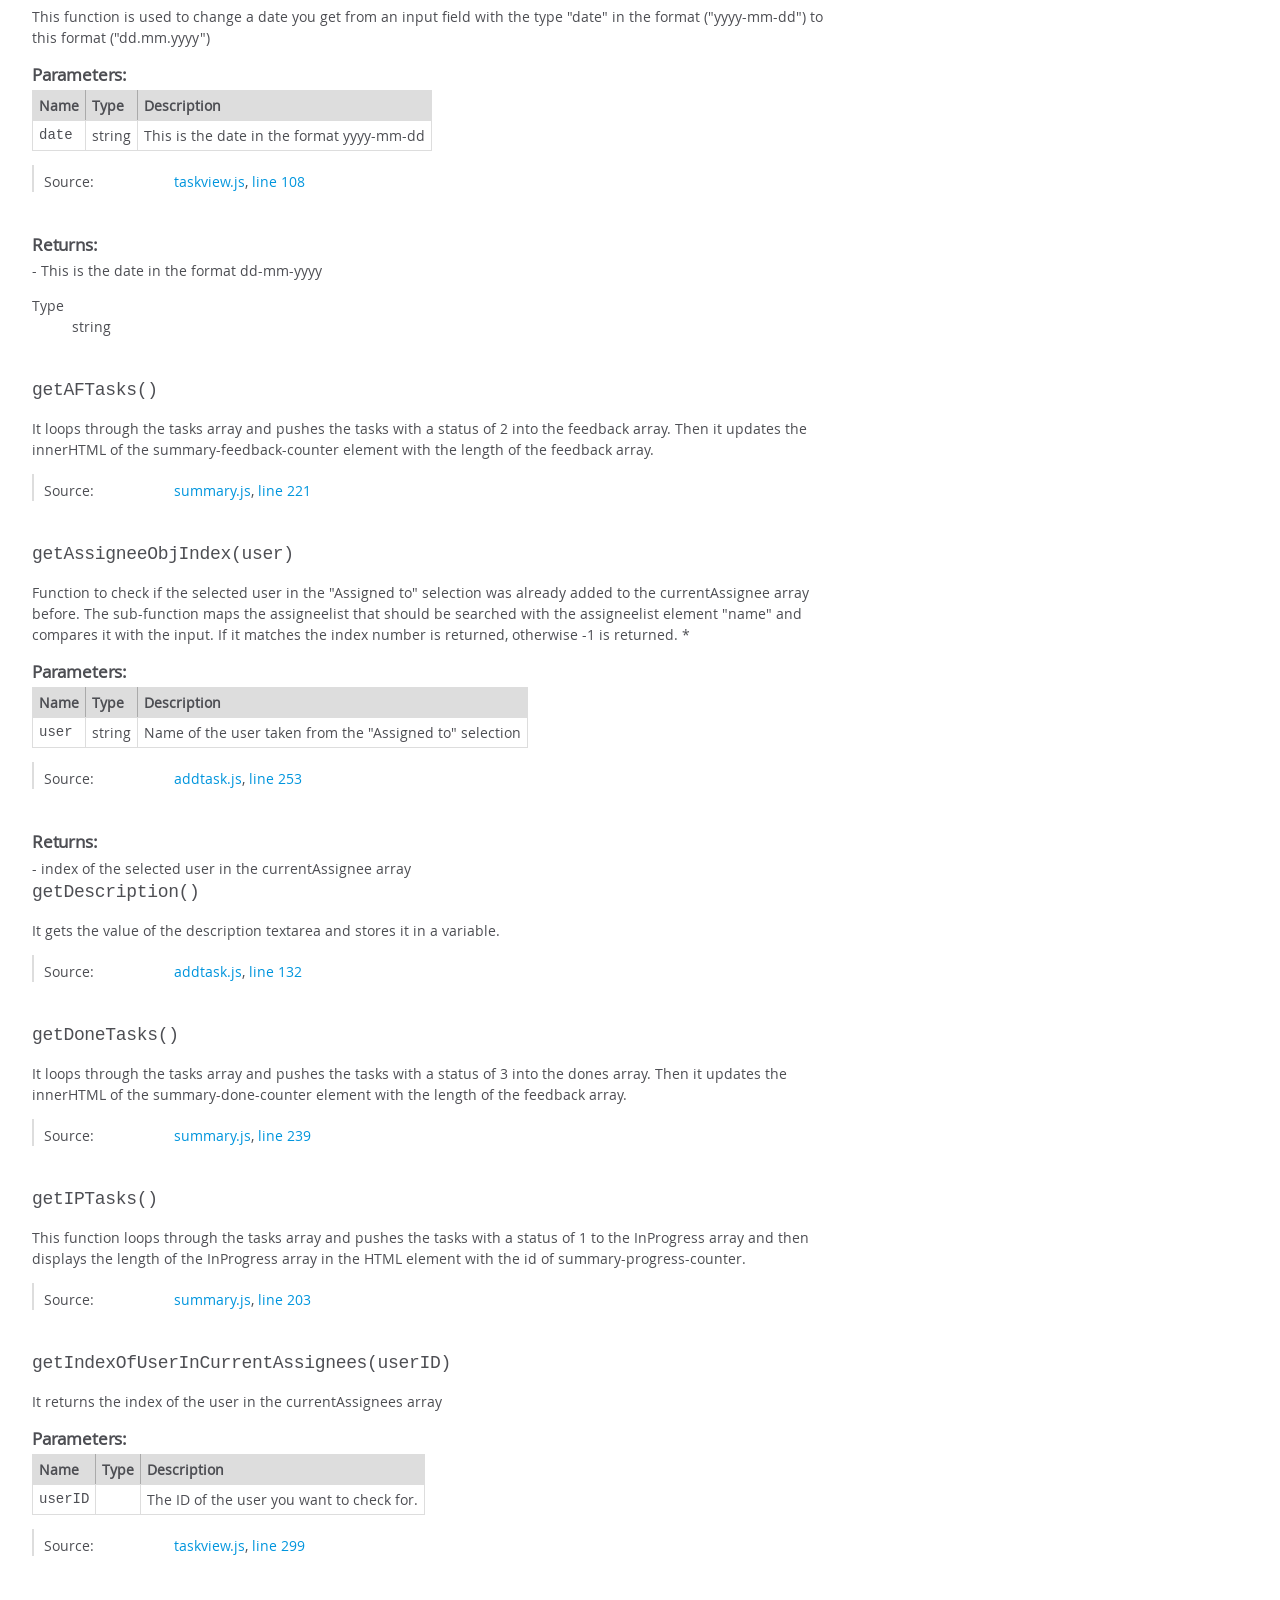
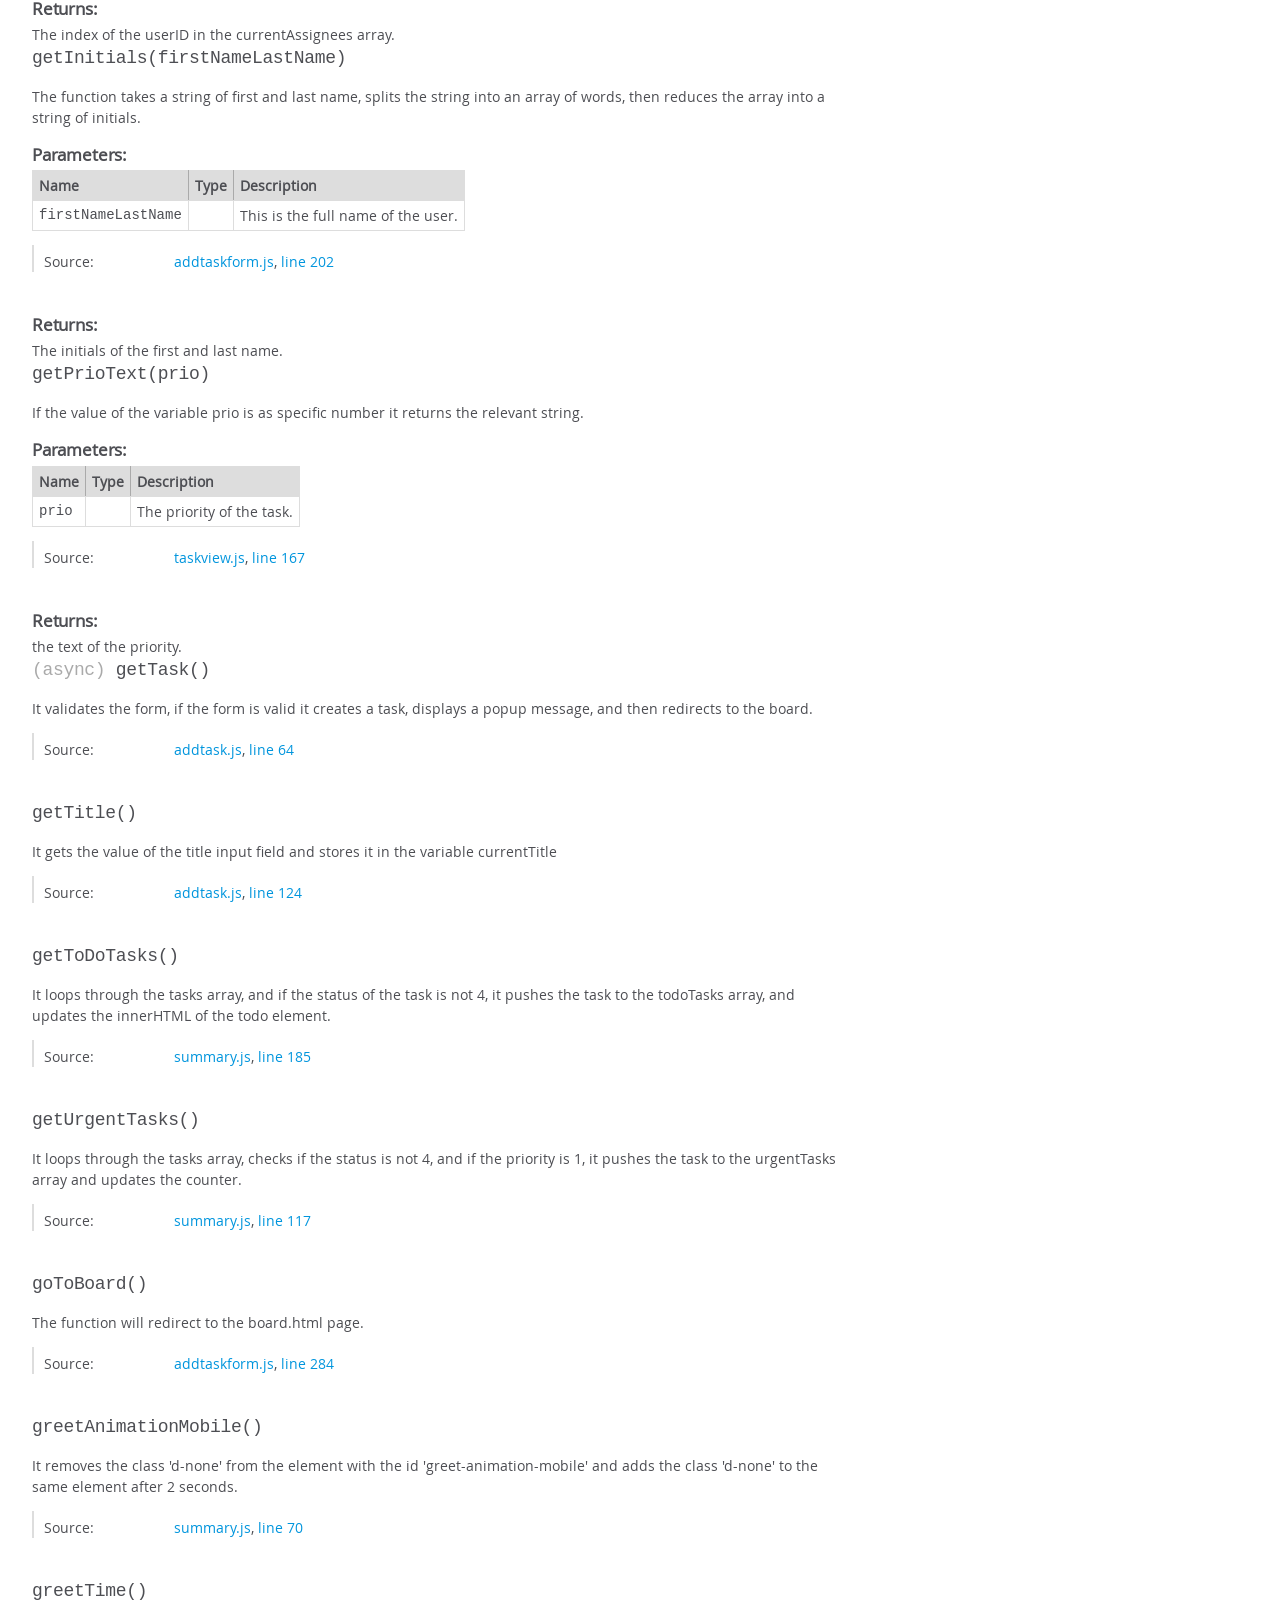
<file: documentation/global.html>
<!DOCTYPE html>
<html lang="en">
<head>
    <meta charset="utf-8">
    <title>JSDoc: Global</title>

    <script src="scripts/prettify/prettify.js"> </script>
    <script src="scripts/prettify/lang-css.js"> </script>
    <!--[if lt IE 9]>
      <script src="//html5shiv.googlecode.com/svn/trunk/html5.js"></script>
    <![endif]-->
    <link type="text/css" rel="stylesheet" href="styles/prettify-tomorrow.css">
    <link type="text/css" rel="stylesheet" href="styles/jsdoc-default.css">
</head>

<body>

<div id="main">

    <h1 class="page-title">Global</h1>

    




<section>

<header>
    
        <h2></h2>
        
    
</header>

<article>
    <div class="container-overview">
    
        

        


<dl class="details">

    

    

    

    

    

    

    

    

    

    

    

    

    

    

    

    
</dl>


        
    
    </div>

    

    

    

    

    

    

    

    
        <h3 class="subsection-title">Methods</h3>

        
            

    

    
    <h4 class="name" id="activateScrolling"><span class="type-signature"></span>activateScrolling<span class="signature">()</span><span class="type-signature"></span></h4>
    

    



<div class="description">
    It activates scrolling on the page.
</div>













<dl class="details">

    

    

    

    

    

    

    

    

    

    

    

    

    
    <dt class="tag-source">Source:</dt>
    <dd class="tag-source"><ul class="dummy"><li>
        <a href="taskview.js.html">taskview.js</a>, <a href="taskview.js.html#line363">line 363</a>
    </li></ul></dd>
    

    

    

    
</dl>




















        
            

    

    
    <h4 class="name" id="addCategory"><span class="type-signature">(async) </span>addCategory<span class="signature">()</span><span class="type-signature"></span></h4>
    

    



<div class="description">
    If the new category is valid, add it to the categories array, save the array to local storage, close the new category input, and render the categories to the form.
</div>













<dl class="details">

    

    

    

    

    

    

    

    

    

    

    

    

    
    <dt class="tag-source">Source:</dt>
    <dd class="tag-source"><ul class="dummy"><li>
        <a href="addtask.js.html">addtask.js</a>, <a href="addtask.js.html#line289">line 289</a>
    </li></ul></dd>
    

    

    

    
</dl>




















        
            

    

    
    <h4 class="name" id="addNewCategoryHTML"><span class="type-signature"></span>addNewCategoryHTML<span class="signature">()</span><span class="type-signature"></span></h4>
    

    



<div class="description">
    It returns a string of HTML that contains a div displaying the "New category" creation option.
</div>













<dl class="details">

    

    

    

    

    

    

    

    

    

    

    

    

    
    <dt class="tag-source">Source:</dt>
    <dd class="tag-source"><ul class="dummy"><li>
        <a href="addtaskHTML.js.html">addtaskHTML.js</a>, <a href="addtaskHTML.js.html#line38">line 38</a>
    </li></ul></dd>
    

    

    

    
</dl>















<h5>Returns:</h5>

        
<div class="param-desc">
    A string of HTML.
</div>



    





        
            

    

    
    <h4 class="name" id="addNewCurrentSubtask"><span class="type-signature"></span>addNewCurrentSubtask<span class="signature">()</span><span class="type-signature"></span></h4>
    

    



<div class="description">
    It takes the value of the input box, creates a new object, adds the value to the object, and pushes the object to the array.
</div>













<dl class="details">

    

    

    

    

    

    

    

    

    

    

    

    

    
    <dt class="tag-source">Source:</dt>
    <dd class="tag-source"><ul class="dummy"><li>
        <a href="addtask.js.html">addtask.js</a>, <a href="addtask.js.html#line305">line 305</a>
    </li></ul></dd>
    

    

    

    
</dl>




















        
            

    

    
    <h4 class="name" id="addNewSubTaskHTML"><span class="type-signature"></span>addNewSubTaskHTML<span class="signature">(subtask, i)</span><span class="type-signature"></span></h4>
    

    



<div class="description">
    It takes a subtask object and an index number, and returns a string of HTML that represents thatsubtask.
</div>









    <h5>Parameters:</h5>
    

<table class="params">
    <thead>
    <tr>
        
        <th>Name</th>
        

        <th>Type</th>

        

        

        <th class="last">Description</th>
    </tr>
    </thead>

    <tbody>
    

        <tr>
            
                <td class="name"><code>subtask</code></td>
            

            <td class="type">
            
            </td>

            

            

            <td class="description last">the subtask object</td>
        </tr>

    

        <tr>
            
                <td class="name"><code>i</code></td>
            

            <td class="type">
            
            </td>

            

            

            <td class="description last">the index of the subtask in the subtasks array</td>
        </tr>

    
    </tbody>
</table>






<dl class="details">

    

    

    

    

    

    

    

    

    

    

    

    

    
    <dt class="tag-source">Source:</dt>
    <dd class="tag-source"><ul class="dummy"><li>
        <a href="addtaskHTML.js.html">addtaskHTML.js</a>, <a href="addtaskHTML.js.html#line70">line 70</a>
    </li></ul></dd>
    

    

    

    
</dl>















<h5>Returns:</h5>

        
<div class="param-desc">
    A string of HTML code.
</div>



    





        
            

    

    
    <h4 class="name" id="addTaskOnBoard"><span class="type-signature"></span>addTaskOnBoard<span class="signature">(column)</span><span class="type-signature"></span></h4>
    

    



<div class="description">
    It opens the add task form and sets the current status to the column that was clicked.
</div>









    <h5>Parameters:</h5>
    

<table class="params">
    <thead>
    <tr>
        
        <th>Name</th>
        

        <th>Type</th>

        

        

        <th class="last">Description</th>
    </tr>
    </thead>

    <tbody>
    

        <tr>
            
                <td class="name"><code>column</code></td>
            

            <td class="type">
            
            </td>

            

            

            <td class="description last">status of the column that the task is being added to</td>
        </tr>

    
    </tbody>
</table>






<dl class="details">

    

    

    

    

    

    

    

    

    

    

    

    

    
    <dt class="tag-source">Source:</dt>
    <dd class="tag-source"><ul class="dummy"><li>
        <a href="board.js.html">board.js</a>, <a href="board.js.html#line165">line 165</a>
    </li></ul></dd>
    

    

    

    
</dl>




















        
            

    

    
    <h4 class="name" id="allowDrop"><span class="type-signature"></span>allowDrop<span class="signature">(ev)</span><span class="type-signature"></span></h4>
    

    



<div class="description">
    It prevents the default action of the event from happening.
</div>









    <h5>Parameters:</h5>
    

<table class="params">
    <thead>
    <tr>
        
        <th>Name</th>
        

        <th>Type</th>

        

        

        <th class="last">Description</th>
    </tr>
    </thead>

    <tbody>
    

        <tr>
            
                <td class="name"><code>ev</code></td>
            

            <td class="type">
            
            </td>

            

            

            <td class="description last">The event object.</td>
        </tr>

    
    </tbody>
</table>






<dl class="details">

    

    

    

    

    

    

    

    

    

    

    

    

    
    <dt class="tag-source">Source:</dt>
    <dd class="tag-source"><ul class="dummy"><li>
        <a href="search_board.js.html">search_board.js</a>, <a href="search_board.js.html#line79">line 79</a>
    </li></ul></dd>
    

    

    

    
</dl>




















        
            

    

    
    <h4 class="name" id="alphabetLettersTemp"><span class="type-signature"></span>alphabetLettersTemp<span class="signature">(alphabetLetter)</span><span class="type-signature"></span></h4>
    

    



<div class="description">
    The function alphabetLettersTemp() takes in a parameter called alphabetLetter and returns a stringof HTML code that contains the alphabet letter
</div>









    <h5>Parameters:</h5>
    

<table class="params">
    <thead>
    <tr>
        
        <th>Name</th>
        

        <th>Type</th>

        

        

        <th class="last">Description</th>
    </tr>
    </thead>

    <tbody>
    

        <tr>
            
                <td class="name"><code>alphabetLetter</code></td>
            

            <td class="type">
            
            </td>

            

            

            <td class="description last">This is the letter that will be displayed in the div.</td>
        </tr>

    
    </tbody>
</table>






<dl class="details">

    

    

    

    

    

    

    

    

    

    

    

    

    
    <dt class="tag-source">Source:</dt>
    <dd class="tag-source"><ul class="dummy"><li>
        <a href="contact_temp.js.html">contact_temp.js</a>, <a href="contact_temp.js.html#line7">line 7</a>
    </li></ul></dd>
    

    

    

    
</dl>















<h5>Returns:</h5>

        
<div class="param-desc">
    the html code for the alphabet letters.
</div>



    





        
            

    

    
    <h4 class="name" id="assignIconsGreaterHTML"><span class="type-signature"></span>assignIconsGreaterHTML<span class="signature">(i)</span><span class="type-signature"></span></h4>
    

    



<div class="description">
    It returns a string of HTML that contains a div with a class of circleLayoutIcon and a backgroundcolor of grey. Inside that div is another div with a class of circleNameIcon. Inside that div is astring of text that says "+" and the number of assignees minus 1.
</div>









    <h5>Parameters:</h5>
    

<table class="params">
    <thead>
    <tr>
        
        <th>Name</th>
        

        <th>Type</th>

        

        

        <th class="last">Description</th>
    </tr>
    </thead>

    <tbody>
    

        <tr>
            
                <td class="name"><code>i</code></td>
            

            <td class="type">
            
            </td>

            

            

            <td class="description last">the index of the task in the array</td>
        </tr>

    
    </tbody>
</table>






<dl class="details">

    

    

    

    

    

    

    

    

    

    

    

    

    
    <dt class="tag-source">Source:</dt>
    <dd class="tag-source"><ul class="dummy"><li>
        <a href="search_board.js.html">search_board.js</a>, <a href="search_board.js.html#line186">line 186</a>
    </li></ul></dd>
    

    

    

    
</dl>















<h5>Returns:</h5>

        
<div class="param-desc">
    A string of HTML.
</div>



    





        
            

    

    
    <h4 class="name" id="assignIconsHTML"><span class="type-signature"></span>assignIconsHTML<span class="signature">(assignes, acronymAU)</span><span class="type-signature"></span></h4>
    

    



<div class="description">
    It takes two arguments, the first is an object with a color property, the second is a string. Itreturns a string of HTML with the color property of the object as a class and the string as the textof a div.
</div>









    <h5>Parameters:</h5>
    

<table class="params">
    <thead>
    <tr>
        
        <th>Name</th>
        

        <th>Type</th>

        

        

        <th class="last">Description</th>
    </tr>
    </thead>

    <tbody>
    

        <tr>
            
                <td class="name"><code>assignes</code></td>
            

            <td class="type">
            
            </td>

            

            

            <td class="description last">-</td>
        </tr>

    

        <tr>
            
                <td class="name"><code>acronymAU</code></td>
            

            <td class="type">
            
            </td>

            

            

            <td class="description last">The acronym of the assignee's name.</td>
        </tr>

    
    </tbody>
</table>






<dl class="details">

    

    

    

    

    

    

    

    

    

    

    

    

    
    <dt class="tag-source">Source:</dt>
    <dd class="tag-source"><ul class="dummy"><li>
        <a href="search_board.js.html">search_board.js</a>, <a href="search_board.js.html#line169">line 169</a>
    </li></ul></dd>
    

    

    

    
</dl>















<h5>Returns:</h5>

        
<div class="param-desc">
    A string of HTML.
</div>



    





        
            

    

    
    <h4 class="name" id="assignViewIcons"><span class="type-signature"></span>assignViewIcons<span class="signature">()</span><span class="type-signature"></span></h4>
    

    



<div class="description">
    For each task, if the task has an assignee, then add an icon to the task's assignee.
</div>













<dl class="details">

    

    

    

    

    

    

    

    

    

    

    

    

    
    <dt class="tag-source">Source:</dt>
    <dd class="tag-source"><ul class="dummy"><li>
        <a href="search_board.js.html">search_board.js</a>, <a href="search_board.js.html#line198">line 198</a>
    </li></ul></dd>
    

    

    

    
</dl>




















        
            

    

    
    <h4 class="name" id="assigneeListItemHTML"><span class="type-signature"></span>assigneeListItemHTML<span class="signature">(contact)</span><span class="type-signature"></span></h4>
    

    



<div class="description">
    It returns a string of HTML that contains a div that contains an assignee name for the assignees list.
</div>









    <h5>Parameters:</h5>
    

<table class="params">
    <thead>
    <tr>
        
        <th>Name</th>
        

        <th>Type</th>

        

        

        <th class="last">Description</th>
    </tr>
    </thead>

    <tbody>
    

        <tr>
            
                <td class="name"><code>contact</code></td>
            

            <td class="type">
            
            </td>

            

            

            <td class="description last">the contact object</td>
        </tr>

    
    </tbody>
</table>






<dl class="details">

    

    

    

    

    

    

    

    

    

    

    

    

    
    <dt class="tag-source">Source:</dt>
    <dd class="tag-source"><ul class="dummy"><li>
        <a href="addtaskHTML.js.html">addtaskHTML.js</a>, <a href="addtaskHTML.js.html#line28">line 28</a>
    </li></ul></dd>
    

    

    

    
</dl>















<h5>Returns:</h5>

        
<div class="param-desc">
    A string of HTML.
</div>



    





        
            

    

    
    <h4 class="name" id="assigneeTaskviewHTML"><span class="type-signature"></span>assigneeTaskviewHTML<span class="signature">(assignee, assigneeInitials, color)</span><span class="type-signature"></span></h4>
    

    



<div class="description">
    It takes in three parameters to display an assignee in the taskview.
</div>









    <h5>Parameters:</h5>
    

<table class="params">
    <thead>
    <tr>
        
        <th>Name</th>
        

        <th>Type</th>

        

        

        <th class="last">Description</th>
    </tr>
    </thead>

    <tbody>
    

        <tr>
            
                <td class="name"><code>assignee</code></td>
            

            <td class="type">
            
            </td>

            

            

            <td class="description last">The name of the assignee</td>
        </tr>

    

        <tr>
            
                <td class="name"><code>assigneeInitials</code></td>
            

            <td class="type">
            
            </td>

            

            

            <td class="description last">The initials of the assignee</td>
        </tr>

    

        <tr>
            
                <td class="name"><code>color</code></td>
            

            <td class="type">
            
            </td>

            

            

            <td class="description last">the backgroundcolor of the initials</td>
        </tr>

    
    </tbody>
</table>






<dl class="details">

    

    

    

    

    

    

    

    

    

    

    

    

    
    <dt class="tag-source">Source:</dt>
    <dd class="tag-source"><ul class="dummy"><li>
        <a href="addtaskHTML.js.html">addtaskHTML.js</a>, <a href="addtaskHTML.js.html#line96">line 96</a>
    </li></ul></dd>
    

    

    

    
</dl>















<h5>Returns:</h5>

        
<div class="param-desc">
    A string of HTML.
</div>



    





        
            

    

    
    <h4 class="name" id="backToList"><span class="type-signature"></span>backToList<span class="signature">()</span><span class="type-signature"></span></h4>
    

    



<div class="description">
    It removes the class 'd-none' from the element with the id 'listAllContacts' and removes the class'block' from the element with the id 'descriptionContainer'
</div>













<dl class="details">

    

    

    

    

    

    

    

    

    

    

    

    

    
    <dt class="tag-source">Source:</dt>
    <dd class="tag-source"><ul class="dummy"><li>
        <a href="contact.js.html">contact.js</a>, <a href="contact.js.html#line190">line 190</a>
    </li></ul></dd>
    

    

    

    
</dl>




















        
            

    

    
    <h4 class="name" id="cancelTaskDeletion"><span class="type-signature"></span>cancelTaskDeletion<span class="signature">()</span><span class="type-signature"></span></h4>
    

    



<div class="description">
    It hides the delete message and unhides the task sub menu.
</div>













<dl class="details">

    

    

    

    

    

    

    

    

    

    

    

    

    
    <dt class="tag-source">Source:</dt>
    <dd class="tag-source"><ul class="dummy"><li>
        <a href="board.js.html">board.js</a>, <a href="board.js.html#line117">line 117</a>
    </li></ul></dd>
    

    

    

    
</dl>




















        
            

    

    
    <h4 class="name" id="categoryListItemHTML"><span class="type-signature"></span>categoryListItemHTML<span class="signature">(category)</span><span class="type-signature"></span></h4>
    

    



<div class="description">
    It takes a category object and returns a string of HTML that represents a category list item
</div>









    <h5>Parameters:</h5>
    

<table class="params">
    <thead>
    <tr>
        
        <th>Name</th>
        

        <th>Type</th>

        

        

        <th class="last">Description</th>
    </tr>
    </thead>

    <tbody>
    

        <tr>
            
                <td class="name"><code>category</code></td>
            

            <td class="type">
            
            </td>

            

            

            <td class="description last">the category object</td>
        </tr>

    
    </tbody>
</table>






<dl class="details">

    

    

    

    

    

    

    

    

    

    

    

    

    
    <dt class="tag-source">Source:</dt>
    <dd class="tag-source"><ul class="dummy"><li>
        <a href="addtaskHTML.js.html">addtaskHTML.js</a>, <a href="addtaskHTML.js.html#line6">line 6</a>
    </li></ul></dd>
    

    

    

    
</dl>















<h5>Returns:</h5>

        
<div class="param-desc">
    A string of HTML.
</div>



    





        
            

    

    
    <h4 class="name" id="categorySelectionHTML"><span class="type-signature"></span>categorySelectionHTML<span class="signature">(categoryName, categoryColor)</span><span class="type-signature"></span></h4>
    

    



<div class="description">
    It takes in a category name and a category color, and returns a string of HTML that contains thecategory name and a colored dot.
</div>









    <h5>Parameters:</h5>
    

<table class="params">
    <thead>
    <tr>
        
        <th>Name</th>
        

        <th>Type</th>

        

        

        <th class="last">Description</th>
    </tr>
    </thead>

    <tbody>
    

        <tr>
            
                <td class="name"><code>categoryName</code></td>
            

            <td class="type">
            
            </td>

            

            

            <td class="description last">The name of the category</td>
        </tr>

    

        <tr>
            
                <td class="name"><code>categoryColor</code></td>
            

            <td class="type">
            
            </td>

            

            

            <td class="description last">The color of the dot that will be displayed next to the category name.</td>
        </tr>

    
    </tbody>
</table>






<dl class="details">

    

    

    

    

    

    

    

    

    

    

    

    

    
    <dt class="tag-source">Source:</dt>
    <dd class="tag-source"><ul class="dummy"><li>
        <a href="addtaskHTML.js.html">addtaskHTML.js</a>, <a href="addtaskHTML.js.html#line18">line 18</a>
    </li></ul></dd>
    

    

    

    
</dl>















<h5>Returns:</h5>

        
<div class="param-desc">
    A string of HTML.
</div>



    





        
            

    

    
    <h4 class="name" id="changeIcon"><span class="type-signature"></span>changeIcon<span class="signature">()</span><span class="type-signature"></span></h4>
    

    



<div class="description">
    If the input value is not empty, add the class 'd-none' to the lock icon and remove the class'd-none' from the unvisible icon and label.
</div>













<dl class="details">

    

    

    

    

    

    

    

    

    

    

    

    

    
    <dt class="tag-source">Source:</dt>
    <dd class="tag-source"><ul class="dummy"><li>
        <a href="login.js.html">login.js</a>, <a href="login.js.html#line294">line 294</a>
    </li></ul></dd>
    

    

    

    
</dl>




















        
            

    

    
    <h4 class="name" id="changePw"><span class="type-signature">(async) </span>changePw<span class="signature">()</span><span class="type-signature"></span></h4>
    

    



<div class="description">
    It takes the value of the first input and the second input, compares them, and if they are the same,it changes the password of the active user to the value of the first input.After them, it check the activeUser and the user in Backend,  compares them, and if they are the same,it changes the password of the user in Backend to the value activeUser´s password.
</div>













<dl class="details">

    

    

    

    

    

    

    

    

    

    

    

    

    
    <dt class="tag-source">Source:</dt>
    <dd class="tag-source"><ul class="dummy"><li>
        <a href="login.js.html">login.js</a>, <a href="login.js.html#line228">line 228</a>
    </li></ul></dd>
    

    

    

    
</dl>




















        
            

    

    
    <h4 class="name" id="changeTaskStatus"><span class="type-signature">(async) </span>changeTaskStatus<span class="signature">(taskid, status)</span><span class="type-signature"></span></h4>
    

    



<div class="description">
    It changes the status of a task and then updates the move menu.
</div>









    <h5>Parameters:</h5>
    

<table class="params">
    <thead>
    <tr>
        
        <th>Name</th>
        

        <th>Type</th>

        

        

        <th class="last">Description</th>
    </tr>
    </thead>

    <tbody>
    

        <tr>
            
                <td class="name"><code>taskid</code></td>
            

            <td class="type">
            
            </td>

            

            

            <td class="description last">the id of the task</td>
        </tr>

    

        <tr>
            
                <td class="name"><code>status</code></td>
            

            <td class="type">
            
            </td>

            

            

            <td class="description last">the status of the task (e.g. "todo", "doing", "done")</td>
        </tr>

    
    </tbody>
</table>






<dl class="details">

    

    

    

    

    

    

    

    

    

    

    

    

    
    <dt class="tag-source">Source:</dt>
    <dd class="tag-source"><ul class="dummy"><li>
        <a href="board.js.html">board.js</a>, <a href="board.js.html#line74">line 74</a>
    </li></ul></dd>
    

    

    

    
</dl>




















        
            

    

    
    <h4 class="name" id="checkBox"><span class="type-signature"></span>checkBox<span class="signature">(id, i)</span><span class="type-signature"></span></h4>
    

    



<div class="description">
    Function to differ between checking the assignee checkboxes and the subtask checkboxes. If the id is assigneebox", then the checkicon is "../assets/img/checkbutton-active.png". If the id is "subtaskbox", then the checkicon is "../assets/img/checkbox-checked.png". Then, the src of the element with the id of id + i is set to checkicon.
</div>









    <h5>Parameters:</h5>
    

<table class="params">
    <thead>
    <tr>
        
        <th>Name</th>
        

        <th>Type</th>

        

        

        <th class="last">Description</th>
    </tr>
    </thead>

    <tbody>
    

        <tr>
            
                <td class="name"><code>id</code></td>
            

            <td class="type">
            
            </td>

            

            

            <td class="description last">the id of the image</td>
        </tr>

    

        <tr>
            
                <td class="name"><code>i</code></td>
            

            <td class="type">
            
            </td>

            

            

            <td class="description last">the index of the element in the array</td>
        </tr>

    
    </tbody>
</table>






<dl class="details">

    

    

    

    

    

    

    

    

    

    

    

    

    
    <dt class="tag-source">Source:</dt>
    <dd class="tag-source"><ul class="dummy"><li>
        <a href="addtaskform.js.html">addtaskform.js</a>, <a href="addtaskform.js.html#line160">line 160</a>
    </li></ul></dd>
    

    

    

    
</dl>




















        
            

    

    
    <h4 class="name" id="checkForCheckbox"><span class="type-signature"></span>checkForCheckbox<span class="signature">(checkbox, rememberlogin)</span><span class="type-signature"></span></h4>
    

    



<div class="description">
    If the checkbox is checked, save the login info to the remember array, otherwise clear the rememberarray.
</div>









    <h5>Parameters:</h5>
    

<table class="params">
    <thead>
    <tr>
        
        <th>Name</th>
        

        <th>Type</th>

        

        

        <th class="last">Description</th>
    </tr>
    </thead>

    <tbody>
    

        <tr>
            
                <td class="name"><code>checkbox</code></td>
            

            <td class="type">
            
            </td>

            

            

            <td class="description last">the checkbox element</td>
        </tr>

    

        <tr>
            
                <td class="name"><code>rememberlogin</code></td>
            

            <td class="type">
            
            </td>

            

            

            <td class="description last">The value of the input field.</td>
        </tr>

    
    </tbody>
</table>






<dl class="details">

    

    

    

    

    

    

    

    

    

    

    

    

    
    <dt class="tag-source">Source:</dt>
    <dd class="tag-source"><ul class="dummy"><li>
        <a href="login.js.html">login.js</a>, <a href="login.js.html#line192">line 192</a>
    </li></ul></dd>
    

    

    

    
</dl>




















        
            

    

    
    <h4 class="name" id="checkNewCategoryNameAvailability"><span class="type-signature"></span>checkNewCategoryNameAvailability<span class="signature">()</span><span class="type-signature"></span></h4>
    

    



<div class="description">
    The function is used to check if the entered newCategoryName is already taken. If the newCategoryName is found in the categories array, return false, otherwise return true.
</div>













<dl class="details">

    

    

    

    

    

    

    

    

    

    

    

    

    
    <dt class="tag-source">Source:</dt>
    <dd class="tag-source"><ul class="dummy"><li>
        <a href="validate.js.html">validate.js</a>, <a href="validate.js.html#line115">line 115</a>
    </li></ul></dd>
    

    

    

    
</dl>















<h5>Returns:</h5>

        
<div class="param-desc">
    a boolean value.
</div>



    





        
            

    

    
    <h4 class="name" id="clearBoardColumns"><span class="type-signature"></span>clearBoardColumns<span class="signature">()</span><span class="type-signature"></span></h4>
    

    



<div class="description">
    It clears the HTML of the four columns of the board.
</div>













<dl class="details">

    

    

    

    

    

    

    

    

    

    

    

    

    
    <dt class="tag-source">Source:</dt>
    <dd class="tag-source"><ul class="dummy"><li>
        <a href="taskview.js.html">taskview.js</a>, <a href="taskview.js.html#line327">line 327</a>
    </li></ul></dd>
    

    

    

    
</dl>




















        
            

    

    
    <h4 class="name" id="clearInput"><span class="type-signature"></span>clearInput<span class="signature">()</span><span class="type-signature"></span></h4>
    

    



<div class="description">
    It takes the values of the input fields and sets them to an empty string, after them the Checkbox for Sign UP gets unchecked.
</div>













<dl class="details">

    

    

    

    

    

    

    

    

    

    

    

    

    
    <dt class="tag-source">Source:</dt>
    <dd class="tag-source"><ul class="dummy"><li>
        <a href="login.js.html">login.js</a>, <a href="login.js.html#line147">line 147</a>
    </li></ul></dd>
    

    

    

    
</dl>




















        
            

    

    
    <h4 class="name" id="closeEditForm"><span class="type-signature"></span>closeEditForm<span class="signature">()</span><span class="type-signature"></span></h4>
    

    



<div class="description">
    It closes the taskview.
</div>













<dl class="details">

    

    

    

    

    

    

    

    

    

    

    

    

    
    <dt class="tag-source">Source:</dt>
    <dd class="tag-source"><ul class="dummy"><li>
        <a href="addtaskform.js.html">addtaskform.js</a>, <a href="addtaskform.js.html#line291">line 291</a>
    </li></ul></dd>
    

    

    

    
</dl>




















        
            

    

    
    <h4 class="name" id="closeModal"><span class="type-signature"></span>closeModal<span class="signature">()</span><span class="type-signature"></span></h4>
    

    



<div class="description">
    When the user clicks the close button, add the class 'd-none' to the dialog element.
</div>













<dl class="details">

    

    

    

    

    

    

    

    

    

    

    

    

    
    <dt class="tag-source">Source:</dt>
    <dd class="tag-source"><ul class="dummy"><li>
        <a href="contact.js.html">contact.js</a>, <a href="contact.js.html#line337">line 337</a>
    </li></ul></dd>
    

    

    

    
</dl>




















        
            

    

    
    <h4 class="name" id="closeMoveMenu"><span class="type-signature"></span>closeMoveMenu<span class="signature">()</span><span class="type-signature"></span></h4>
    

    



<div class="description">
    It removes the class "d-none" from the element with the id "taskmenu" and adds the class "d-none" tothe element with the id "movemenu".
</div>













<dl class="details">

    

    

    

    

    

    

    

    

    

    

    

    

    
    <dt class="tag-source">Source:</dt>
    <dd class="tag-source"><ul class="dummy"><li>
        <a href="board.js.html">board.js</a>, <a href="board.js.html#line41">line 41</a>
    </li></ul></dd>
    

    

    

    
</dl>




















        
            

    

    
    <h4 class="name" id="closeNewCategoryInput"><span class="type-signature"></span>closeNewCategoryInput<span class="signature">()</span><span class="type-signature"></span></h4>
    

    



<div class="description">
    It closes the input box for a new category, resets the input box, and resets the color picker.
</div>













<dl class="details">

    

    

    

    

    

    

    

    

    

    

    

    

    
    <dt class="tag-source">Source:</dt>
    <dd class="tag-source"><ul class="dummy"><li>
        <a href="addtaskform.js.html">addtaskform.js</a>, <a href="addtaskform.js.html#line68">line 68</a>
    </li></ul></dd>
    

    

    

    
</dl>




















        
            

    

    
    <h4 class="name" id="closePopupNotFound"><span class="type-signature"></span>closePopupNotFound<span class="signature">()</span><span class="type-signature"></span></h4>
    

    



<div class="description">
    When the user clicks the close button, the popup is hidden.
</div>













<dl class="details">

    

    

    

    

    

    

    

    

    

    

    

    

    
    <dt class="tag-source">Source:</dt>
    <dd class="tag-source"><ul class="dummy"><li>
        <a href="login.js.html">login.js</a>, <a href="login.js.html#line80">line 80</a>
    </li></ul></dd>
    

    

    

    
</dl>




















        
            

    

    
    <h4 class="name" id="closePopupSignUpExist"><span class="type-signature"></span>closePopupSignUpExist<span class="signature">()</span><span class="type-signature"></span></h4>
    

    



<div class="description">
    When the user clicks the button with the id of 'close-popup-signup-exist', the function will add theclass of 'd-none' to the element with the id of 'popup-signup'.
</div>













<dl class="details">

    

    

    

    

    

    

    

    

    

    

    

    

    
    <dt class="tag-source">Source:</dt>
    <dd class="tag-source"><ul class="dummy"><li>
        <a href="login.js.html">login.js</a>, <a href="login.js.html#line130">line 130</a>
    </li></ul></dd>
    

    

    

    
</dl>




















        
            

    

    
    <h4 class="name" id="closeSubtaskInput"><span class="type-signature"></span>closeSubtaskInput<span class="signature">()</span><span class="type-signature"></span></h4>
    

    



<div class="description">
    It adds the class "d-none" to the element with the id "subtask-input" and removes the class "d-none" from the element with the id "subtask-placeholder". It also resets the value in the input.
</div>













<dl class="details">

    

    

    

    

    

    

    

    

    

    

    

    

    
    <dt class="tag-source">Source:</dt>
    <dd class="tag-source"><ul class="dummy"><li>
        <a href="addtaskform.js.html">addtaskform.js</a>, <a href="addtaskform.js.html#line130">line 130</a>
    </li></ul></dd>
    

    

    

    
</dl>




















        
            

    

    
    <h4 class="name" id="closeTaskview"><span class="type-signature"></span>closeTaskview<span class="signature">()</span><span class="type-signature"></span></h4>
    

    



<div class="description">
    It closes the taskview window and resets the form.
</div>













<dl class="details">

    

    

    

    

    

    

    

    

    

    

    

    

    
    <dt class="tag-source">Source:</dt>
    <dd class="tag-source"><ul class="dummy"><li>
        <a href="taskview.js.html">taskview.js</a>, <a href="taskview.js.html#line24">line 24</a>
    </li></ul></dd>
    

    

    

    
</dl>




















        
            

    

    
    <h4 class="name" id="compareStrings"><span class="type-signature"></span>compareStrings<span class="signature">(a, b)</span><span class="type-signature"></span></h4>
    

    



<div class="description">
    This function sort the array by the way with case-sensitive comparison If a is less than b, return -1. If a is greater than b, return 1. Otherwise, return 0.
</div>









    <h5>Parameters:</h5>
    

<table class="params">
    <thead>
    <tr>
        
        <th>Name</th>
        

        <th>Type</th>

        

        

        <th class="last">Description</th>
    </tr>
    </thead>

    <tbody>
    

        <tr>
            
                <td class="name"><code>a</code></td>
            

            <td class="type">
            
            </td>

            

            

            <td class="description last">The first string to compare.</td>
        </tr>

    

        <tr>
            
                <td class="name"><code>b</code></td>
            

            <td class="type">
            
            </td>

            

            

            <td class="description last">The second string to compare.</td>
        </tr>

    
    </tbody>
</table>






<dl class="details">

    

    

    

    

    

    

    

    

    

    

    

    

    
    <dt class="tag-source">Source:</dt>
    <dd class="tag-source"><ul class="dummy"><li>
        <a href="contact.js.html">contact.js</a>, <a href="contact.js.html#line14">line 14</a>
    </li></ul></dd>
    

    

    

    
</dl>















<h5>Returns:</h5>

        
<div class="param-desc">
    -1, 0, or 1
</div>



    





        
            

    

    
    <h4 class="name" id="contactDetailsBox"><span class="type-signature"></span>contactDetailsBox<span class="signature">(i, singleContact, acronym)</span><span class="type-signature"></span></h4>
    

    



<div class="description">
    It returns a string of HTML code that is used to display the contact details
</div>









    <h5>Parameters:</h5>
    

<table class="params">
    <thead>
    <tr>
        
        <th>Name</th>
        

        <th>Type</th>

        

        

        <th class="last">Description</th>
    </tr>
    </thead>

    <tbody>
    

        <tr>
            
                <td class="name"><code>i</code></td>
            

            <td class="type">
            
            </td>

            

            

            <td class="description last">the index of the contact in the array</td>
        </tr>

    

        <tr>
            
                <td class="name"><code>singleContact</code></td>
            

            <td class="type">
            
            </td>

            

            

            <td class="description last">This is the contact object that is being passed in.</td>
        </tr>

    

        <tr>
            
                <td class="name"><code>acronym</code></td>
            

            <td class="type">
            
            </td>

            

            

            <td class="description last">The first letter of the contact's first name and the first letter of the contact'slast name.</td>
        </tr>

    
    </tbody>
</table>






<dl class="details">

    

    

    

    

    

    

    

    

    

    

    

    

    
    <dt class="tag-source">Source:</dt>
    <dd class="tag-source"><ul class="dummy"><li>
        <a href="contact_temp.js.html">contact_temp.js</a>, <a href="contact_temp.js.html#line51">line 51</a>
    </li></ul></dd>
    

    

    

    
</dl>















<h5>Returns:</h5>

        
<div class="param-desc">
    A string of HTML code.
</div>



    





        
            

    

    
    <h4 class="name" id="contactListBox"><span class="type-signature"></span>contactListBox<span class="signature">(i, singleContact, acronym)</span><span class="type-signature"></span></h4>
    

    



<div class="description">
    It returns a string of HTML code that contains a div element with an id, a class, and an onclickevent it is used to generate a contact in the contact list
</div>









    <h5>Parameters:</h5>
    

<table class="params">
    <thead>
    <tr>
        
        <th>Name</th>
        

        <th>Type</th>

        

        

        <th class="last">Description</th>
    </tr>
    </thead>

    <tbody>
    

        <tr>
            
                <td class="name"><code>i</code></td>
            

            <td class="type">
            
            </td>

            

            

            <td class="description last">the index of the contact in the array</td>
        </tr>

    

        <tr>
            
                <td class="name"><code>singleContact</code></td>
            

            <td class="type">
            
            </td>

            

            

            <td class="description last">This is the object that contains all the information about the contact.</td>
        </tr>

    

        <tr>
            
                <td class="name"><code>acronym</code></td>
            

            <td class="type">
            
            </td>

            

            

            <td class="description last">The first letter of the contact's name.</td>
        </tr>

    
    </tbody>
</table>






<dl class="details">

    

    

    

    

    

    

    

    

    

    

    

    

    
    <dt class="tag-source">Source:</dt>
    <dd class="tag-source"><ul class="dummy"><li>
        <a href="contact_temp.js.html">contact_temp.js</a>, <a href="contact_temp.js.html#line26">line 26</a>
    </li></ul></dd>
    

    

    

    
</dl>















<h5>Returns:</h5>

        
<div class="param-desc">
    A string of HTML code.
</div>



    





        
            

    

    
    <h4 class="name" id="contactShowDetails"><span class="type-signature"></span>contactShowDetails<span class="signature">(i)</span><span class="type-signature"></span></h4>
    

    



<div class="description">
    It renders the contact details of the selected contact and marks it as selected
</div>









    <h5>Parameters:</h5>
    

<table class="params">
    <thead>
    <tr>
        
        <th>Name</th>
        

        <th>Type</th>

        

        

        <th class="last">Description</th>
    </tr>
    </thead>

    <tbody>
    

        <tr>
            
                <td class="name"><code>i</code></td>
            

            <td class="type">
            
            </td>

            

            

            <td class="description last">the index of the contact in the array</td>
        </tr>

    
    </tbody>
</table>






<dl class="details">

    

    

    

    

    

    

    

    

    

    

    

    

    
    <dt class="tag-source">Source:</dt>
    <dd class="tag-source"><ul class="dummy"><li>
        <a href="contact.js.html">contact.js</a>, <a href="contact.js.html#line212">line 212</a>
    </li></ul></dd>
    

    

    

    
</dl>




















        
            

    

    
    <h4 class="name" id="createTask"><span class="type-signature">(async) </span>createTask<span class="signature">()</span><span class="type-signature"></span></h4>
    

    



<div class="description">
    It creates a task object, pushes it to the tasks array, and then saves the tasks array to local storage.
</div>













<dl class="details">

    

    

    

    

    

    

    

    

    

    

    

    

    
    <dt class="tag-source">Source:</dt>
    <dd class="tag-source"><ul class="dummy"><li>
        <a href="addtask.js.html">addtask.js</a>, <a href="addtask.js.html#line30">line 30</a>
    </li></ul></dd>
    

    

    

    
</dl>




















        
            

    

    
    <h4 class="name" id="currentDateFormatted"><span class="type-signature"></span>currentDateFormatted<span class="signature">()</span><span class="type-signature"></span></h4>
    

    



<div class="description">
    It takes the current date and formats it to the following format: "January 1, 2020"
</div>













<dl class="details">

    

    

    

    

    

    

    

    

    

    

    

    

    
    <dt class="tag-source">Source:</dt>
    <dd class="tag-source"><ul class="dummy"><li>
        <a href="summary.js.html">summary.js</a>, <a href="summary.js.html#line172">line 172</a>
    </li></ul></dd>
    

    

    

    
</dl>




















        
            

    

    
    <h4 class="name" id="deactivateScrolling"><span class="type-signature"></span>deactivateScrolling<span class="signature">()</span><span class="type-signature"></span></h4>
    

    



<div class="description">
    Deactivates scrolling' depending on the path and the window size.
</div>













<dl class="details">

    

    

    

    

    

    

    

    

    

    

    

    

    
    <dt class="tag-source">Source:</dt>
    <dd class="tag-source"><ul class="dummy"><li>
        <a href="taskview.js.html">taskview.js</a>, <a href="taskview.js.html#line338">line 338</a>
    </li></ul></dd>
    

    

    

    
</dl>




















        
            

    

    
    <h4 class="name" id="deleteContact"><span class="type-signature">(async) </span>deleteContact<span class="signature">(i)</span><span class="type-signature"></span></h4>
    

    



<div class="description">
    It deletes a contact from the contacts array, clears the singleData div, and then re-renders thecontact list
</div>









    <h5>Parameters:</h5>
    

<table class="params">
    <thead>
    <tr>
        
        <th>Name</th>
        

        <th>Type</th>

        

        

        <th class="last">Description</th>
    </tr>
    </thead>

    <tbody>
    

        <tr>
            
                <td class="name"><code>i</code></td>
            

            <td class="type">
            
            </td>

            

            

            <td class="description last">The index of the contact to delete.</td>
        </tr>

    
    </tbody>
</table>






<dl class="details">

    

    

    

    

    

    

    

    

    

    

    

    

    
    <dt class="tag-source">Source:</dt>
    <dd class="tag-source"><ul class="dummy"><li>
        <a href="contact.js.html">contact.js</a>, <a href="contact.js.html#line171">line 171</a>
    </li></ul></dd>
    

    

    

    
</dl>




















        
            

    

    
    <h4 class="name" id="deleteSubTask"><span class="type-signature"></span>deleteSubTask<span class="signature">(i)</span><span class="type-signature"></span></h4>
    

    



<div class="description">
    It takes the index of the sub-task to be deleted, removes it from the array, and then re-renders the list of sub-tasks.
</div>









    <h5>Parameters:</h5>
    

<table class="params">
    <thead>
    <tr>
        
        <th>Name</th>
        

        <th>Type</th>

        

        

        <th class="last">Description</th>
    </tr>
    </thead>

    <tbody>
    

        <tr>
            
                <td class="name"><code>i</code></td>
            

            <td class="type">
            
            </td>

            

            

            <td class="description last">The index of the sub-task to delete.</td>
        </tr>

    
    </tbody>
</table>






<dl class="details">

    

    

    

    

    

    

    

    

    

    

    

    

    
    <dt class="tag-source">Source:</dt>
    <dd class="tag-source"><ul class="dummy"><li>
        <a href="addtask.js.html">addtask.js</a>, <a href="addtask.js.html#line322">line 322</a>
    </li></ul></dd>
    

    

    

    
</dl>




















        
            

    

    
    <h4 class="name" id="deleteSubTaskEdit"><span class="type-signature">(async) </span>deleteSubTaskEdit<span class="signature">(i, selectedTask)</span><span class="type-signature"></span></h4>
    

    



<div class="description">
    It deletes a subtask from the array of subtasks, then it saves the array of subtasks in the backend, then it displays a popup message, then it renders the subtasks of the selected task, then it hides the popup message.
</div>









    <h5>Parameters:</h5>
    

<table class="params">
    <thead>
    <tr>
        
        <th>Name</th>
        

        <th>Type</th>

        

        

        <th class="last">Description</th>
    </tr>
    </thead>

    <tbody>
    

        <tr>
            
                <td class="name"><code>i</code></td>
            

            <td class="type">
            
            </td>

            

            

            <td class="description last">the index of the subtask to be deleted</td>
        </tr>

    

        <tr>
            
                <td class="name"><code>selectedTask</code></td>
            

            <td class="type">
            
            </td>

            

            

            <td class="description last">the task that is currently selected</td>
        </tr>

    
    </tbody>
</table>






<dl class="details">

    

    

    

    

    

    

    

    

    

    

    

    

    
    <dt class="tag-source">Source:</dt>
    <dd class="tag-source"><ul class="dummy"><li>
        <a href="board.js.html">board.js</a>, <a href="board.js.html#line152">line 152</a>
    </li></ul></dd>
    

    

    

    
</dl>




















        
            

    

    
    <h4 class="name" id="deleteTask"><span class="type-signature">(async) </span>deleteTask<span class="signature">(i)</span><span class="type-signature"></span></h4>
    

    



<div class="description">
    When the user confirms the deletion, the task's status is changed to 4 (which hides the tasks from the board), the tasks array is updated, a popup message is displayed, the taskview is closed, and the tasks are rendered to the board.
</div>









    <h5>Parameters:</h5>
    

<table class="params">
    <thead>
    <tr>
        
        <th>Name</th>
        

        <th>Type</th>

        

        

        <th class="last">Description</th>
    </tr>
    </thead>

    <tbody>
    

        <tr>
            
                <td class="name"><code>i</code></td>
            

            <td class="type">
            
            </td>

            

            

            <td class="description last">the index of the task in the array</td>
        </tr>

    
    </tbody>
</table>






<dl class="details">

    

    

    

    

    

    

    

    

    

    

    

    

    
    <dt class="tag-source">Source:</dt>
    <dd class="tag-source"><ul class="dummy"><li>
        <a href="board.js.html">board.js</a>, <a href="board.js.html#line127">line 127</a>
    </li></ul></dd>
    

    

    

    
</dl>




















        
            

    

    
    <h4 class="name" id="displayCreateBtnHeader"><span class="type-signature"></span>displayCreateBtnHeader<span class="signature">()</span><span class="type-signature"></span></h4>
    

    



<div class="description">
    Renders the "Create" button to the header section depending on which page is shown and which screen width is used.
</div>













<dl class="details">

    

    

    

    

    

    

    

    

    

    

    

    

    
    <dt class="tag-source">Source:</dt>
    <dd class="tag-source"><ul class="dummy"><li>
        <a href="addtaskform.js.html">addtaskform.js</a>, <a href="addtaskform.js.html#line228">line 228</a>
    </li></ul></dd>
    

    

    

    
</dl>




















        
            

    

    
    <h4 class="name" id="displayCurrentTaskInEditForm"><span class="type-signature"></span>displayCurrentTaskInEditForm<span class="signature">()</span><span class="type-signature"></span></h4>
    

    



<div class="description">
    It takes the current task's data and displays it in the edit form.
</div>













<dl class="details">

    

    

    

    

    

    

    

    

    

    

    

    

    
    <dt class="tag-source">Source:</dt>
    <dd class="tag-source"><ul class="dummy"><li>
        <a href="taskview.js.html">taskview.js</a>, <a href="taskview.js.html#line237">line 237</a>
    </li></ul></dd>
    

    

    

    
</dl>




















        
            

    

    
    <h4 class="name" id="displayPopupMsg"><span class="type-signature"></span>displayPopupMsg<span class="signature">(action)</span><span class="type-signature"></span></h4>
    

    



<div class="description">
    It takes an action as a parameter, and then displays a popup message based on the action.
</div>









    <h5>Parameters:</h5>
    

<table class="params">
    <thead>
    <tr>
        
        <th>Name</th>
        

        <th>Type</th>

        

        

        <th class="last">Description</th>
    </tr>
    </thead>

    <tbody>
    

        <tr>
            
                <td class="name"><code>action</code></td>
            

            <td class="type">
            
            </td>

            

            

            <td class="description last">the action that was performed</td>
        </tr>

    
    </tbody>
</table>






<dl class="details">

    

    

    

    

    

    

    

    

    

    

    

    

    
    <dt class="tag-source">Source:</dt>
    <dd class="tag-source"><ul class="dummy"><li>
        <a href="addtaskform.js.html">addtaskform.js</a>, <a href="addtaskform.js.html#line252">line 252</a>
    </li></ul></dd>
    

    

    

    
</dl>




















        
            

    

    
    <h4 class="name" id="doNotClose"><span class="type-signature"></span>doNotClose<span class="signature">(event)</span><span class="type-signature"></span></h4>
    

    



<div class="description">
    "If the user clicks on the dropdown menu, don't close the menu."The event.stopPropagation() method stops the event from bubbling up the DOM tree, preventing anyparent handlers from being notified of the event
</div>









    <h5>Parameters:</h5>
    

<table class="params">
    <thead>
    <tr>
        
        <th>Name</th>
        

        <th>Type</th>

        

        

        <th class="last">Description</th>
    </tr>
    </thead>

    <tbody>
    

        <tr>
            
                <td class="name"><code>event</code></td>
            

            <td class="type">
            
            </td>

            

            

            <td class="description last">The event object.</td>
        </tr>

    
    </tbody>
</table>






<dl class="details">

    

    

    

    

    

    

    

    

    

    

    

    

    
    <dt class="tag-source">Source:</dt>
    <dd class="tag-source"><ul class="dummy"><li>
        <a href="contact.js.html">contact.js</a>, <a href="contact.js.html#line363">line 363</a>
    </li></ul></dd>
    

    

    

    
</dl>




















        
            

    

    
    <h4 class="name" id="editBtnContainerHTML"><span class="type-signature"></span>editBtnContainerHTML<span class="signature">(i)</span><span class="type-signature"></span></h4>
    

    



<div class="description">
    It returns a string of HTML that contains the elements of the by default hidden "taskmenu" and a Edit button that is displayed by default.
</div>









    <h5>Parameters:</h5>
    

<table class="params">
    <thead>
    <tr>
        
        <th>Name</th>
        

        <th>Type</th>

        

        

        <th class="last">Description</th>
    </tr>
    </thead>

    <tbody>
    

        <tr>
            
                <td class="name"><code>i</code></td>
            

            <td class="type">
            
            </td>

            

            

            <td class="description last">the index of the task in the tasks array</td>
        </tr>

    
    </tbody>
</table>






<dl class="details">

    

    

    

    

    

    

    

    

    

    

    

    

    
    <dt class="tag-source">Source:</dt>
    <dd class="tag-source"><ul class="dummy"><li>
        <a href="addtaskHTML.js.html">addtaskHTML.js</a>, <a href="addtaskHTML.js.html#line121">line 121</a>
    </li></ul></dd>
    

    

    

    
</dl>















<h5>Returns:</h5>

        
<div class="param-desc">
    A string of HTML.
</div>



    





        
            

    

    
    <h4 class="name" id="editContact"><span class="type-signature">(async) </span>editContact<span class="signature">(i)</span><span class="type-signature"></span></h4>
    

    



<div class="description">
    It takes the index of the contact to be edited, gets the contact from the contacts array, gets thevalues from the input fields, updates the contact with the new values, saves the contacts array tothe backend, closes the modal and renders the contacts
</div>









    <h5>Parameters:</h5>
    

<table class="params">
    <thead>
    <tr>
        
        <th>Name</th>
        

        <th>Type</th>

        

        

        <th class="last">Description</th>
    </tr>
    </thead>

    <tbody>
    

        <tr>
            
                <td class="name"><code>i</code></td>
            

            <td class="type">
            
            </td>

            

            

            <td class="description last">The index of the contact in the contacts array.</td>
        </tr>

    
    </tbody>
</table>






<dl class="details">

    

    

    

    

    

    

    

    

    

    

    

    

    
    <dt class="tag-source">Source:</dt>
    <dd class="tag-source"><ul class="dummy"><li>
        <a href="contact.js.html">contact.js</a>, <a href="contact.js.html#line150">line 150</a>
    </li></ul></dd>
    

    

    

    
</dl>




















        
            

    

    
    <h4 class="name" id="editTask"><span class="type-signature">(async) </span>editTask<span class="signature">(i)</span><span class="type-signature"></span></h4>
    

    



<div class="description">
    It takes the current values of the task and saves them to the task object, which is then pushed to the backend. After that a "task updated" message is displayed. The modal gets closed and the board updated.
</div>









    <h5>Parameters:</h5>
    

<table class="params">
    <thead>
    <tr>
        
        <th>Name</th>
        

        <th>Type</th>

        

        

        <th class="last">Description</th>
    </tr>
    </thead>

    <tbody>
    

        <tr>
            
                <td class="name"><code>i</code></td>
            

            <td class="type">
            
            </td>

            

            

            <td class="description last">the index of the task in the array</td>
        </tr>

    
    </tbody>
</table>






<dl class="details">

    

    

    

    

    

    

    

    

    

    

    

    

    
    <dt class="tag-source">Source:</dt>
    <dd class="tag-source"><ul class="dummy"><li>
        <a href="taskview.js.html">taskview.js</a>, <a href="taskview.js.html#line273">line 273</a>
    </li></ul></dd>
    

    

    

    
</dl>




















        
            

    

    
    <h4 class="name" id="findTask"><span class="type-signature"></span>findTask<span class="signature">()</span><span class="type-signature"></span></h4>
    

    



<div class="description">
    It clears the HTML of the four columns and then calls the findTaskForLoop function.
</div>













<dl class="details">

    

    

    

    

    

    

    

    

    

    

    

    

    
    <dt class="tag-source">Source:</dt>
    <dd class="tag-source"><ul class="dummy"><li>
        <a href="search_board.js.html">search_board.js</a>, <a href="search_board.js.html#line8">line 8</a>
    </li></ul></dd>
    

    

    

    
</dl>




















        
            

    

    
    <h4 class="name" id="findTaskForLoop"><span class="type-signature"></span>findTaskForLoop<span class="signature">(search)</span><span class="type-signature"></span></h4>
    

    



<div class="description">
    It loops through the tasks array, and if the task title or description includes the search term, andthe task status is not 4, it calls the findTaskIf function.
</div>









    <h5>Parameters:</h5>
    

<table class="params">
    <thead>
    <tr>
        
        <th>Name</th>
        

        <th>Type</th>

        

        

        <th class="last">Description</th>
    </tr>
    </thead>

    <tbody>
    

        <tr>
            
                <td class="name"><code>search</code></td>
            

            <td class="type">
            
            </td>

            

            

            <td class="description last">the search term</td>
        </tr>

    
    </tbody>
</table>






<dl class="details">

    

    

    

    

    

    

    

    

    

    

    

    

    
    <dt class="tag-source">Source:</dt>
    <dd class="tag-source"><ul class="dummy"><li>
        <a href="search_board.js.html">search_board.js</a>, <a href="search_board.js.html#line24">line 24</a>
    </li></ul></dd>
    

    

    

    
</dl>




















        
            

    

    
    <h4 class="name" id="findTaskIf"><span class="type-signature"></span>findTaskIf<span class="signature">(task, j)</span><span class="type-signature"></span></h4>
    

    



<div class="description">
    It takes a task and a number, and then it adds the task to the board based on the task's status.If the task status is 0, then adds the task to the ToDo - section;If the task status is 1, then adds the task to the InProgress - section;If the task status is 2, then adds the task to the Awaiting Feedback - section;If the task status is 3, then adds the task to the Done - section;
</div>









    <h5>Parameters:</h5>
    

<table class="params">
    <thead>
    <tr>
        
        <th>Name</th>
        

        <th>Type</th>

        

        

        <th class="last">Description</th>
    </tr>
    </thead>

    <tbody>
    

        <tr>
            
                <td class="name"><code>task</code></td>
            

            <td class="type">
            
            </td>

            

            

            <td class="description last">the task object</td>
        </tr>

    

        <tr>
            
                <td class="name"><code>j</code></td>
            

            <td class="type">
            
            </td>

            

            

            <td class="description last">the index of the task in the array</td>
        </tr>

    
    </tbody>
</table>






<dl class="details">

    

    

    

    

    

    

    

    

    

    

    

    

    
    <dt class="tag-source">Source:</dt>
    <dd class="tag-source"><ul class="dummy"><li>
        <a href="search_board.js.html">search_board.js</a>, <a href="search_board.js.html#line45">line 45</a>
    </li></ul></dd>
    

    

    

    
</dl>




















        
            

    

    
    <h4 class="name" id="focusInput"><span class="type-signature"></span>focusInput<span class="signature">()</span><span class="type-signature"></span></h4>
    

    



<div class="description">
    When the page loads, focus the cursor in the text box.
</div>













<dl class="details">

    

    

    

    

    

    

    

    

    

    

    

    

    
    <dt class="tag-source">Source:</dt>
    <dd class="tag-source"><ul class="dummy"><li>
        <a href="contact.js.html">contact.js</a>, <a href="contact.js.html#line260">line 260</a>
    </li></ul></dd>
    

    

    

    
</dl>




















        
            

    

    
    <h4 class="name" id="formatDate"><span class="type-signature"></span>formatDate<span class="signature">(date)</span><span class="type-signature"> &rarr; {string}</span></h4>
    

    



<div class="description">
    This function is used to change a date you get from an input field with the type "date" in the format ("yyyy-mm-dd") to this format ("dd.mm.yyyy")
</div>









    <h5>Parameters:</h5>
    

<table class="params">
    <thead>
    <tr>
        
        <th>Name</th>
        

        <th>Type</th>

        

        

        <th class="last">Description</th>
    </tr>
    </thead>

    <tbody>
    

        <tr>
            
                <td class="name"><code>date</code></td>
            

            <td class="type">
            
                
<span class="param-type">string</span>


            
            </td>

            

            

            <td class="description last">This is the date in the format yyyy-mm-dd</td>
        </tr>

    
    </tbody>
</table>






<dl class="details">

    

    

    

    

    

    

    

    

    

    

    

    

    
    <dt class="tag-source">Source:</dt>
    <dd class="tag-source"><ul class="dummy"><li>
        <a href="taskview.js.html">taskview.js</a>, <a href="taskview.js.html#line108">line 108</a>
    </li></ul></dd>
    

    

    

    
</dl>















<h5>Returns:</h5>

        
<div class="param-desc">
    - This is the date in the format dd-mm-yyyy
</div>



<dl>
    <dt>
        Type
    </dt>
    <dd>
        
<span class="param-type">string</span>


    </dd>
</dl>

    





        
            

    

    
    <h4 class="name" id="getAFTasks"><span class="type-signature"></span>getAFTasks<span class="signature">()</span><span class="type-signature"></span></h4>
    

    



<div class="description">
    It loops through the tasks array and pushes the tasks with a status of 2 into the feedback array. Then it updates the innerHTML of the summary-feedback-counter element with the length of thefeedback array.
</div>













<dl class="details">

    

    

    

    

    

    

    

    

    

    

    

    

    
    <dt class="tag-source">Source:</dt>
    <dd class="tag-source"><ul class="dummy"><li>
        <a href="summary.js.html">summary.js</a>, <a href="summary.js.html#line221">line 221</a>
    </li></ul></dd>
    

    

    

    
</dl>




















        
            

    

    
    <h4 class="name" id="getAssigneeObjIndex"><span class="type-signature"></span>getAssigneeObjIndex<span class="signature">(user)</span><span class="type-signature"></span></h4>
    

    



<div class="description">
    Function to check if the selected user in the "Assigned to" selection was already added to the currentAssignee array before. The sub-function maps the assigneelist that should be searched with the assigneelist element "name" and compares it with the input. If it matches the index number is returned, otherwise -1 is returned. *
</div>









    <h5>Parameters:</h5>
    

<table class="params">
    <thead>
    <tr>
        
        <th>Name</th>
        

        <th>Type</th>

        

        

        <th class="last">Description</th>
    </tr>
    </thead>

    <tbody>
    

        <tr>
            
                <td class="name"><code>user</code></td>
            

            <td class="type">
            
                
<span class="param-type">string</span>


            
            </td>

            

            

            <td class="description last">Name of the user taken from the "Assigned to" selection</td>
        </tr>

    
    </tbody>
</table>






<dl class="details">

    

    

    

    

    

    

    

    

    

    

    

    

    
    <dt class="tag-source">Source:</dt>
    <dd class="tag-source"><ul class="dummy"><li>
        <a href="addtask.js.html">addtask.js</a>, <a href="addtask.js.html#line253">line 253</a>
    </li></ul></dd>
    

    

    

    
</dl>















<h5>Returns:</h5>

        
<div class="param-desc">
    - index of the selected user in the currentAssignee array
</div>



    





        
            

    

    
    <h4 class="name" id="getDescription"><span class="type-signature"></span>getDescription<span class="signature">()</span><span class="type-signature"></span></h4>
    

    



<div class="description">
    It gets the value of the description textarea and stores it in a variable.
</div>













<dl class="details">

    

    

    

    

    

    

    

    

    

    

    

    

    
    <dt class="tag-source">Source:</dt>
    <dd class="tag-source"><ul class="dummy"><li>
        <a href="addtask.js.html">addtask.js</a>, <a href="addtask.js.html#line132">line 132</a>
    </li></ul></dd>
    

    

    

    
</dl>




















        
            

    

    
    <h4 class="name" id="getDoneTasks"><span class="type-signature"></span>getDoneTasks<span class="signature">()</span><span class="type-signature"></span></h4>
    

    



<div class="description">
    It loops through the tasks array and pushes the tasks with a status of 3 into the dones array. Then it updates the innerHTML of the summary-done-counter element with the length of thefeedback array.
</div>













<dl class="details">

    

    

    

    

    

    

    

    

    

    

    

    

    
    <dt class="tag-source">Source:</dt>
    <dd class="tag-source"><ul class="dummy"><li>
        <a href="summary.js.html">summary.js</a>, <a href="summary.js.html#line239">line 239</a>
    </li></ul></dd>
    

    

    

    
</dl>




















        
            

    

    
    <h4 class="name" id="getIPTasks"><span class="type-signature"></span>getIPTasks<span class="signature">()</span><span class="type-signature"></span></h4>
    

    



<div class="description">
    This function loops through the tasks array and pushes the tasks with a status of 1 to theInProgress array and then displays the length of the InProgress array in the HTML element with theid of summary-progress-counter.
</div>













<dl class="details">

    

    

    

    

    

    

    

    

    

    

    

    

    
    <dt class="tag-source">Source:</dt>
    <dd class="tag-source"><ul class="dummy"><li>
        <a href="summary.js.html">summary.js</a>, <a href="summary.js.html#line203">line 203</a>
    </li></ul></dd>
    

    

    

    
</dl>




















        
            

    

    
    <h4 class="name" id="getIndexOfUserInCurrentAssignees"><span class="type-signature"></span>getIndexOfUserInCurrentAssignees<span class="signature">(userID)</span><span class="type-signature"></span></h4>
    

    



<div class="description">
    It returns the index of the user in the currentAssignees array
</div>









    <h5>Parameters:</h5>
    

<table class="params">
    <thead>
    <tr>
        
        <th>Name</th>
        

        <th>Type</th>

        

        

        <th class="last">Description</th>
    </tr>
    </thead>

    <tbody>
    

        <tr>
            
                <td class="name"><code>userID</code></td>
            

            <td class="type">
            
            </td>

            

            

            <td class="description last">The ID of the user you want to check for.</td>
        </tr>

    
    </tbody>
</table>






<dl class="details">

    

    

    

    

    

    

    

    

    

    

    

    

    
    <dt class="tag-source">Source:</dt>
    <dd class="tag-source"><ul class="dummy"><li>
        <a href="taskview.js.html">taskview.js</a>, <a href="taskview.js.html#line299">line 299</a>
    </li></ul></dd>
    

    

    

    
</dl>















<h5>Returns:</h5>

        
<div class="param-desc">
    The index of the userID in the currentAssignees array.
</div>



    





        
            

    

    
    <h4 class="name" id="getInitials"><span class="type-signature"></span>getInitials<span class="signature">(firstNameLastName)</span><span class="type-signature"></span></h4>
    

    



<div class="description">
    The function takes a string of first and last name, splits the string into an array of words, then reduces the array into a string of initials.
</div>









    <h5>Parameters:</h5>
    

<table class="params">
    <thead>
    <tr>
        
        <th>Name</th>
        

        <th>Type</th>

        

        

        <th class="last">Description</th>
    </tr>
    </thead>

    <tbody>
    

        <tr>
            
                <td class="name"><code>firstNameLastName</code></td>
            

            <td class="type">
            
            </td>

            

            

            <td class="description last">This is the full name of the user.</td>
        </tr>

    
    </tbody>
</table>






<dl class="details">

    

    

    

    

    

    

    

    

    

    

    

    

    
    <dt class="tag-source">Source:</dt>
    <dd class="tag-source"><ul class="dummy"><li>
        <a href="addtaskform.js.html">addtaskform.js</a>, <a href="addtaskform.js.html#line202">line 202</a>
    </li></ul></dd>
    

    

    

    
</dl>















<h5>Returns:</h5>

        
<div class="param-desc">
    The initials of the first and last name.
</div>



    





        
            

    

    
    <h4 class="name" id="getPrioText"><span class="type-signature"></span>getPrioText<span class="signature">(prio)</span><span class="type-signature"></span></h4>
    

    



<div class="description">
    If the value of the variable prio is as specific number it returns the relevant string.
</div>









    <h5>Parameters:</h5>
    

<table class="params">
    <thead>
    <tr>
        
        <th>Name</th>
        

        <th>Type</th>

        

        

        <th class="last">Description</th>
    </tr>
    </thead>

    <tbody>
    

        <tr>
            
                <td class="name"><code>prio</code></td>
            

            <td class="type">
            
            </td>

            

            

            <td class="description last">The priority of the task.</td>
        </tr>

    
    </tbody>
</table>






<dl class="details">

    

    

    

    

    

    

    

    

    

    

    

    

    
    <dt class="tag-source">Source:</dt>
    <dd class="tag-source"><ul class="dummy"><li>
        <a href="taskview.js.html">taskview.js</a>, <a href="taskview.js.html#line167">line 167</a>
    </li></ul></dd>
    

    

    

    
</dl>















<h5>Returns:</h5>

        
<div class="param-desc">
    the text of the priority.
</div>



    





        
            

    

    
    <h4 class="name" id="getTask"><span class="type-signature">(async) </span>getTask<span class="signature">()</span><span class="type-signature"></span></h4>
    

    



<div class="description">
    It validates the form, if the form is valid it creates a task, displays a popup message, and then redirects to the board.
</div>













<dl class="details">

    

    

    

    

    

    

    

    

    

    

    

    

    
    <dt class="tag-source">Source:</dt>
    <dd class="tag-source"><ul class="dummy"><li>
        <a href="addtask.js.html">addtask.js</a>, <a href="addtask.js.html#line64">line 64</a>
    </li></ul></dd>
    

    

    

    
</dl>




















        
            

    

    
    <h4 class="name" id="getTitle"><span class="type-signature"></span>getTitle<span class="signature">()</span><span class="type-signature"></span></h4>
    

    



<div class="description">
    It gets the value of the title input field and stores it in the variable currentTitle
</div>













<dl class="details">

    

    

    

    

    

    

    

    

    

    

    

    

    
    <dt class="tag-source">Source:</dt>
    <dd class="tag-source"><ul class="dummy"><li>
        <a href="addtask.js.html">addtask.js</a>, <a href="addtask.js.html#line124">line 124</a>
    </li></ul></dd>
    

    

    

    
</dl>




















        
            

    

    
    <h4 class="name" id="getToDoTasks"><span class="type-signature"></span>getToDoTasks<span class="signature">()</span><span class="type-signature"></span></h4>
    

    



<div class="description">
    It loops through the tasks array, and if the status of the task is not 4, it pushes the task to thetodoTasks array, and updates the innerHTML of the todo element.
</div>













<dl class="details">

    

    

    

    

    

    

    

    

    

    

    

    

    
    <dt class="tag-source">Source:</dt>
    <dd class="tag-source"><ul class="dummy"><li>
        <a href="summary.js.html">summary.js</a>, <a href="summary.js.html#line185">line 185</a>
    </li></ul></dd>
    

    

    

    
</dl>




















        
            

    

    
    <h4 class="name" id="getUrgentTasks"><span class="type-signature"></span>getUrgentTasks<span class="signature">()</span><span class="type-signature"></span></h4>
    

    



<div class="description">
    It loops through the tasks array, checks if the status is not 4, and if the priority is 1, it pushesthe task to the urgentTasks array and updates the counter.
</div>













<dl class="details">

    

    

    

    

    

    

    

    

    

    

    

    

    
    <dt class="tag-source">Source:</dt>
    <dd class="tag-source"><ul class="dummy"><li>
        <a href="summary.js.html">summary.js</a>, <a href="summary.js.html#line117">line 117</a>
    </li></ul></dd>
    

    

    

    
</dl>




















        
            

    

    
    <h4 class="name" id="goToBoard"><span class="type-signature"></span>goToBoard<span class="signature">()</span><span class="type-signature"></span></h4>
    

    



<div class="description">
    The function will redirect to the board.html page.
</div>













<dl class="details">

    

    

    

    

    

    

    

    

    

    

    

    

    
    <dt class="tag-source">Source:</dt>
    <dd class="tag-source"><ul class="dummy"><li>
        <a href="addtaskform.js.html">addtaskform.js</a>, <a href="addtaskform.js.html#line284">line 284</a>
    </li></ul></dd>
    

    

    

    
</dl>




















        
            

    

    
    <h4 class="name" id="greetAnimationMobile"><span class="type-signature"></span>greetAnimationMobile<span class="signature">()</span><span class="type-signature"></span></h4>
    

    



<div class="description">
    It removes the class 'd-none' from the element with the id 'greet-animation-mobile' and adds theclass 'd-none' to the same element after 2 seconds.
</div>













<dl class="details">

    

    

    

    

    

    

    

    

    

    

    

    

    
    <dt class="tag-source">Source:</dt>
    <dd class="tag-source"><ul class="dummy"><li>
        <a href="summary.js.html">summary.js</a>, <a href="summary.js.html#line70">line 70</a>
    </li></ul></dd>
    

    

    

    
</dl>




















        
            

    

    
    <h4 class="name" id="greetTime"><span class="type-signature"></span>greetTime<span class="signature">()</span><span class="type-signature"></span></h4>
    

    



<div class="description">
    It gets the time of day and displays a greeting based on the time of day.
</div>













<dl class="details">

    

    

    

    

    

    

    

    

    

    

    

    

    
    <dt class="tag-source">Source:</dt>
    <dd class="tag-source"><ul class="dummy"><li>
        <a href="summary.js.html">summary.js</a>, <a href="summary.js.html#line49">line 49</a>
    </li></ul></dd>
    

    

    

    
</dl>




















        
            

    

    
    <h4 class="name" id="greeting"><span class="type-signature"></span>greeting<span class="signature">()</span><span class="type-signature"></span></h4>
    

    



<div class="description">
    It takes the user's name from the activeUser array and displays it on the page.
</div>













<dl class="details">

    

    

    

    

    

    

    

    

    

    

    

    

    
    <dt class="tag-source">Source:</dt>
    <dd class="tag-source"><ul class="dummy"><li>
        <a href="summary.js.html">summary.js</a>, <a href="summary.js.html#line35">line 35</a>
    </li></ul></dd>
    

    

    

    
</dl>




















        
            

    

    
    <h4 class="name" id="guestLogin"><span class="type-signature">(async) </span>guestLogin<span class="signature">()</span><span class="type-signature"></span></h4>
    

    



<div class="description">
    This function is only for Guests without registration.If the user's email and password match the email and password of a user in the users array, then theactiveUser array is set to the user and the user is redirected to the summary page.
</div>













<dl class="details">

    

    

    

    

    

    

    

    

    

    

    

    

    
    <dt class="tag-source">Source:</dt>
    <dd class="tag-source"><ul class="dummy"><li>
        <a href="login.js.html">login.js</a>, <a href="login.js.html#line208">line 208</a>
    </li></ul></dd>
    

    

    

    
</dl>




















        
            

    

    
    <h4 class="name" id="handleKeqUpCreate"><span class="type-signature"></span>handleKeqUpCreate<span class="signature">(event)</span><span class="type-signature"></span></h4>
    

    



<div class="description">
    If the user presses the enter key, don't do anything
</div>









    <h5>Parameters:</h5>
    

<table class="params">
    <thead>
    <tr>
        
        <th>Name</th>
        

        <th>Type</th>

        

        

        <th class="last">Description</th>
    </tr>
    </thead>

    <tbody>
    

        <tr>
            
                <td class="name"><code>event</code></td>
            

            <td class="type">
            
            </td>

            

            

            <td class="description last">The event object.</td>
        </tr>

    
    </tbody>
</table>






<dl class="details">

    

    

    

    

    

    

    

    

    

    

    

    

    
    <dt class="tag-source">Source:</dt>
    <dd class="tag-source"><ul class="dummy"><li>
        <a href="contact.js.html">contact.js</a>, <a href="contact.js.html#line326">line 326</a>
    </li></ul></dd>
    

    

    

    
</dl>















<h5>Returns:</h5>

        
<div class="param-desc">
    false.
</div>



    





        
            

    

    
    <h4 class="name" id="handleKeqUpMail"><span class="type-signature"></span>handleKeqUpMail<span class="signature">(event)</span><span class="type-signature"></span></h4>
    

    



<div class="description">
    If the user presses the enter key, prevent the default action of the enter key, and focus on thenext input field.
</div>









    <h5>Parameters:</h5>
    

<table class="params">
    <thead>
    <tr>
        
        <th>Name</th>
        

        <th>Type</th>

        

        

        <th class="last">Description</th>
    </tr>
    </thead>

    <tbody>
    

        <tr>
            
                <td class="name"><code>event</code></td>
            

            <td class="type">
            
            </td>

            

            

            <td class="description last">The event object is a JavaScript object that contains information about the eventthat occurred.</td>
        </tr>

    
    </tbody>
</table>






<dl class="details">

    

    

    

    

    

    

    

    

    

    

    

    

    
    <dt class="tag-source">Source:</dt>
    <dd class="tag-source"><ul class="dummy"><li>
        <a href="contact.js.html">contact.js</a>, <a href="contact.js.html#line297">line 297</a>
    </li></ul></dd>
    

    

    

    
</dl>















<h5>Returns:</h5>

        
<div class="param-desc">
    false.
</div>



    





        
            

    

    
    <h4 class="name" id="handleKeqUpName"><span class="type-signature"></span>handleKeqUpName<span class="signature">(event)</span><span class="type-signature"></span></h4>
    

    



<div class="description">
    If the user presses the enter key while in the name field, the focus is moved to the email field.
</div>









    <h5>Parameters:</h5>
    

<table class="params">
    <thead>
    <tr>
        
        <th>Name</th>
        

        <th>Type</th>

        

        

        <th class="last">Description</th>
    </tr>
    </thead>

    <tbody>
    

        <tr>
            
                <td class="name"><code>event</code></td>
            

            <td class="type">
            
            </td>

            

            

            <td class="description last">The event object is automatically passed to the function by the browser.</td>
        </tr>

    
    </tbody>
</table>






<dl class="details">

    

    

    

    

    

    

    

    

    

    

    

    

    
    <dt class="tag-source">Source:</dt>
    <dd class="tag-source"><ul class="dummy"><li>
        <a href="contact.js.html">contact.js</a>, <a href="contact.js.html#line282">line 282</a>
    </li></ul></dd>
    

    

    

    
</dl>















<h5>Returns:</h5>

        
<div class="param-desc">
    false.
</div>



    





        
            

    

    
    <h4 class="name" id="handleKeqUpPhone"><span class="type-signature"></span>handleKeqUpPhone<span class="signature">(event)</span><span class="type-signature"></span></h4>
    

    



<div class="description">
    If the user presses the enter key, then prevent the default action of the enter key, and focus onthe create button.
</div>









    <h5>Parameters:</h5>
    

<table class="params">
    <thead>
    <tr>
        
        <th>Name</th>
        

        <th>Type</th>

        

        

        <th class="last">Description</th>
    </tr>
    </thead>

    <tbody>
    

        <tr>
            
                <td class="name"><code>event</code></td>
            

            <td class="type">
            
            </td>

            

            

            <td class="description last">The event object is a JavaScript object that contains useful information about theevent, such as the element that the event occurred on, the x and y coordinates of the event, andmore.</td>
        </tr>

    
    </tbody>
</table>






<dl class="details">

    

    

    

    

    

    

    

    

    

    

    

    

    
    <dt class="tag-source">Source:</dt>
    <dd class="tag-source"><ul class="dummy"><li>
        <a href="contact.js.html">contact.js</a>, <a href="contact.js.html#line313">line 313</a>
    </li></ul></dd>
    

    

    

    
</dl>















<h5>Returns:</h5>

        
<div class="param-desc">
    false.
</div>



    





        
            

    

    
    <h4 class="name" id="hideCreateBtnHeader"><span class="type-signature"></span>hideCreateBtnHeader<span class="signature">()</span><span class="type-signature"></span></h4>
    

    



<div class="description">
    Function to hide the create button in the header.
</div>













<dl class="details">

    

    

    

    

    

    

    

    

    

    

    

    

    
    <dt class="tag-source">Source:</dt>
    <dd class="tag-source"><ul class="dummy"><li>
        <a href="addtaskform.js.html">addtaskform.js</a>, <a href="addtaskform.js.html#line243">line 243</a>
    </li></ul></dd>
    

    

    

    
</dl>




















        
            

    

    
    <h4 class="name" id="hideDeleteMsgContainer"><span class="type-signature"></span>hideDeleteMsgContainer<span class="signature">()</span><span class="type-signature"></span></h4>
    

    



<div class="description">
    If the user is on the board page, hide the delete message container
</div>













<dl class="details">

    

    

    

    

    

    

    

    

    

    

    

    

    
    <dt class="tag-source">Source:</dt>
    <dd class="tag-source"><ul class="dummy"><li>
        <a href="board.js.html">board.js</a>, <a href="board.js.html#line174">line 174</a>
    </li></ul></dd>
    

    

    

    
</dl>




















        
            

    

    
    <h4 class="name" id="hidePopupMsg"><span class="type-signature"></span>hidePopupMsg<span class="signature">()</span><span class="type-signature"></span></h4>
    

    



<div class="description">
    Function to hide the popup message.
</div>













<dl class="details">

    

    

    

    

    

    

    

    

    

    

    

    

    
    <dt class="tag-source">Source:</dt>
    <dd class="tag-source"><ul class="dummy"><li>
        <a href="addtaskform.js.html">addtaskform.js</a>, <a href="addtaskform.js.html#line275">line 275</a>
    </li></ul></dd>
    

    

    

    
</dl>




















        
            

    

    
    <h4 class="name" id="highlightDragArea"><span class="type-signature"></span>highlightDragArea<span class="signature">(id)</span><span class="type-signature"></span></h4>
    

    



<div class="description">
    It adds a class to the element with the id that is passed to the function.
</div>









    <h5>Parameters:</h5>
    

<table class="params">
    <thead>
    <tr>
        
        <th>Name</th>
        

        <th>Type</th>

        

        

        <th class="last">Description</th>
    </tr>
    </thead>

    <tbody>
    

        <tr>
            
                <td class="name"><code>id</code></td>
            

            <td class="type">
            
            </td>

            

            

            <td class="description last">The id of the element you want to highlight.</td>
        </tr>

    
    </tbody>
</table>






<dl class="details">

    

    

    

    

    

    

    

    

    

    

    

    

    
    <dt class="tag-source">Source:</dt>
    <dd class="tag-source"><ul class="dummy"><li>
        <a href="search_board.js.html">search_board.js</a>, <a href="search_board.js.html#line98">line 98</a>
    </li></ul></dd>
    

    

    

    
</dl>




















        
            

    

    
    <h4 class="name" id="includeHTML"><span class="type-signature">(async) </span>includeHTML<span class="signature">()</span><span class="type-signature"></span></h4>
    

    



<div class="description">
    This function adds the Header & Footer HTML.For each element with the attribute w3-include-html, fetch the file specified by the attribute, andreplace the element's innerHTML with the file's contents.
</div>













<dl class="details">

    

    

    

    

    

    

    

    

    

    

    

    

    
    <dt class="tag-source">Source:</dt>
    <dd class="tag-source"><ul class="dummy"><li>
        <a href="script.js.html">script.js</a>, <a href="script.js.html#line21">line 21</a>
    </li></ul></dd>
    

    

    

    
</dl>




















        
            

    

    
    <h4 class="name" id="init"><span class="type-signature">(async) </span>init<span class="signature">()</span><span class="type-signature"></span></h4>
    

    



<div class="description">
    It downloads the users from the server, then it loads the users from the local storage, then itincludes the HTML.
</div>













<dl class="details">

    

    

    

    

    

    

    

    

    

    

    

    

    
    <dt class="tag-source">Source:</dt>
    <dd class="tag-source"><ul class="dummy"><li>
        <a href="script.js.html">script.js</a>, <a href="script.js.html#line9">line 9</a>
    </li></ul></dd>
    

    

    

    
</dl>




















        
            

    

    
    <h4 class="name" id="initAddTask"><span class="type-signature">(async) </span>initAddTask<span class="signature">()</span><span class="type-signature"></span></h4>
    

    



<div class="description">
    It downloads data from the server, parses it, initializes the form, loads the data, includes the HTML, and displays the create button in the header.
</div>













<dl class="details">

    

    

    

    

    

    

    

    

    

    

    

    

    
    <dt class="tag-source">Source:</dt>
    <dd class="tag-source"><ul class="dummy"><li>
        <a href="addtask.js.html">addtask.js</a>, <a href="addtask.js.html#line14">line 14</a>
    </li></ul></dd>
    

    

    

    
</dl>




















        
            

    

    
    <h4 class="name" id="initBoard"><span class="type-signature">(async) </span>initBoard<span class="signature">()</span><span class="type-signature"></span></h4>
    

    



<div class="description">
    It downloads data from the server, then loads it into the local storage, then includes the HTML templates, then renders the tasks to the board.
</div>













<dl class="details">

    

    

    

    

    

    

    

    

    

    

    

    

    
    <dt class="tag-source">Source:</dt>
    <dd class="tag-source"><ul class="dummy"><li>
        <a href="board.js.html">board.js</a>, <a href="board.js.html#line4">line 4</a>
    </li></ul></dd>
    

    

    

    
</dl>




















        
            

    

    
    <h4 class="name" id="initForm"><span class="type-signature">(async) </span>initForm<span class="signature">()</span><span class="type-signature"></span></h4>
    

    



<div class="description">
    This function renders the categories, contacts, subtasks, and today's date to the form.
</div>













<dl class="details">

    

    

    

    

    

    

    

    

    

    

    

    

    
    <dt class="tag-source">Source:</dt>
    <dd class="tag-source"><ul class="dummy"><li>
        <a href="addtaskform.js.html">addtaskform.js</a>, <a href="addtaskform.js.html#line4">line 4</a>
    </li></ul></dd>
    

    

    

    
</dl>




















        
            

    

    
    <h4 class="name" id="init_login"><span class="type-signature">(async) </span>init_login<span class="signature">()</span><span class="type-signature"></span></h4>
    

    



<div class="description">
    This function is used to initializing / loading the Login-Area and load the users JSON from the Backend.
</div>













<dl class="details">

    

    

    

    

    

    

    

    

    

    

    

    

    
    <dt class="tag-source">Source:</dt>
    <dd class="tag-source"><ul class="dummy"><li>
        <a href="login.js.html">login.js</a>, <a href="login.js.html#line7">line 7</a>
    </li></ul></dd>
    

    

    

    
</dl>




















        
            

    

    
    <h4 class="name" id="init_summary"><span class="type-signature">(async) </span>init_summary<span class="signature">()</span><span class="type-signature"></span></h4>
    

    



<div class="description">
    It's a function that waits for the init() function to finish, then it gets the prios and tasks fromthe backend, then it renders the page.
</div>













<dl class="details">

    

    

    

    

    

    

    

    

    

    

    

    

    
    <dt class="tag-source">Source:</dt>
    <dd class="tag-source"><ul class="dummy"><li>
        <a href="summary.js.html">summary.js</a>, <a href="summary.js.html#line14">line 14</a>
    </li></ul></dd>
    

    

    

    
</dl>




















        
            

    

    
    <h4 class="name" id="load"><span class="type-signature"></span>load<span class="signature">()</span><span class="type-signature"></span></h4>
    

    



<div class="description">
    If there is a user in local storage, then parse it and set it to the activeUser variable.
</div>













<dl class="details">

    

    

    

    

    

    

    

    

    

    

    

    

    
    <dt class="tag-source">Source:</dt>
    <dd class="tag-source"><ul class="dummy"><li>
        <a href="script.js.html">script.js</a>, <a href="script.js.html#line65">line 65</a>
    </li></ul></dd>
    

    

    

    
</dl>




















        
            

    

    
    <h4 class="name" id="logOut"><span class="type-signature">(async) </span>logOut<span class="signature">()</span><span class="type-signature"></span></h4>
    

    



<div class="description">
    If you click the Logout Button,It removes the user's data from the local storage and then redirects the user to the index page.
</div>













<dl class="details">

    

    

    

    

    

    

    

    

    

    

    

    

    
    <dt class="tag-source">Source:</dt>
    <dd class="tag-source"><ul class="dummy"><li>
        <a href="script.js.html">script.js</a>, <a href="script.js.html#line83">line 83</a>
    </li></ul></dd>
    

    

    

    
</dl>




















        
            

    

    
    <h4 class="name" id="login"><span class="type-signature">(async) </span>login<span class="signature">()</span><span class="type-signature"></span></h4>
    

    



<div class="description">
    Thats the Login function for registred Users.It checks if the user exists in the database, if not, it shows an error message, if it does, itsaves the user to the activeUser array and redirects to the summary page.
</div>













<dl class="details">

    

    

    

    

    

    

    

    

    

    

    

    

    
    <dt class="tag-source">Source:</dt>
    <dd class="tag-source"><ul class="dummy"><li>
        <a href="login.js.html">login.js</a>, <a href="login.js.html#line163">line 163</a>
    </li></ul></dd>
    

    

    

    
</dl>




















        
            

    

    
    <h4 class="name" id="markSelectedContact"><span class="type-signature"></span>markSelectedContact<span class="signature">(i)</span><span class="type-signature"></span></h4>
    

    



<div class="description">
    It removes the class 'contactSelected' from all contacts, then adds it to the contact with the index i
</div>









    <h5>Parameters:</h5>
    

<table class="params">
    <thead>
    <tr>
        
        <th>Name</th>
        

        <th>Type</th>

        

        

        <th class="last">Description</th>
    </tr>
    </thead>

    <tbody>
    

        <tr>
            
                <td class="name"><code>i</code></td>
            

            <td class="type">
            
            </td>

            

            

            <td class="description last">the index of the contact in the contacts array</td>
        </tr>

    
    </tbody>
</table>






<dl class="details">

    

    

    

    

    

    

    

    

    

    

    

    

    
    <dt class="tag-source">Source:</dt>
    <dd class="tag-source"><ul class="dummy"><li>
        <a href="contact.js.html">contact.js</a>, <a href="contact.js.html#line200">line 200</a>
    </li></ul></dd>
    

    

    

    
</dl>




















        
            

    

    
    <h4 class="name" id="modalEditContact"><span class="type-signature"></span>modalEditContact<span class="signature">(i, singleContact, acronym)</span><span class="type-signature"></span></h4>
    

    



<div class="description">
    It creates a modal for editing selected contact data.
</div>









    <h5>Parameters:</h5>
    

<table class="params">
    <thead>
    <tr>
        
        <th>Name</th>
        

        <th>Type</th>

        

        

        <th class="last">Description</th>
    </tr>
    </thead>

    <tbody>
    

        <tr>
            
                <td class="name"><code>i</code></td>
            

            <td class="type">
            
            </td>

            

            

            <td class="description last">The index of the contact in the array.</td>
        </tr>

    

        <tr>
            
                <td class="name"><code>singleContact</code></td>
            

            <td class="type">
            
            </td>

            

            

            <td class="description last">This is the contact object that is being edited.</td>
        </tr>

    

        <tr>
            
                <td class="name"><code>acronym</code></td>
            

            <td class="type">
            
            </td>

            

            

            <td class="description last">The first letter of the contact's name.</td>
        </tr>

    
    </tbody>
</table>






<dl class="details">

    

    

    

    

    

    

    

    

    

    

    

    

    
    <dt class="tag-source">Source:</dt>
    <dd class="tag-source"><ul class="dummy"><li>
        <a href="contact_temp.js.html">contact_temp.js</a>, <a href="contact_temp.js.html#line106">line 106</a>
    </li></ul></dd>
    

    

    

    
</dl>















<h5>Returns:</h5>

        
<div class="param-desc">
    A string of HTML code.
</div>



    





        
            

    

    
    <h4 class="name" id="modalNewContact"><span class="type-signature"></span>modalNewContact<span class="signature">()</span><span class="type-signature"></span></h4>
    

    



<div class="description">
    It returns a string of HTML code that is used to create a modal window for new contacts.
</div>













<dl class="details">

    

    

    

    

    

    

    

    

    

    

    

    

    
    <dt class="tag-source">Source:</dt>
    <dd class="tag-source"><ul class="dummy"><li>
        <a href="contact_temp.js.html">contact_temp.js</a>, <a href="contact_temp.js.html#line148">line 148</a>
    </li></ul></dd>
    

    

    

    
</dl>















<h5>Returns:</h5>

        
<div class="param-desc">
    A string of HTML code.
</div>



    





        
            

    

    
    <h4 class="name" id="moveMenuHTML"><span class="type-signature"></span>moveMenuHTML<span class="signature">(taskid, moveId, className, statusName, i)</span><span class="type-signature"></span></h4>
    

    



<div class="description">
    It returns a string of HTML that contains an eleement of the Move task menu. It contains a div with an id, class, and onclick event.
</div>









    <h5>Parameters:</h5>
    

<table class="params">
    <thead>
    <tr>
        
        <th>Name</th>
        

        <th>Type</th>

        

        

        <th class="last">Description</th>
    </tr>
    </thead>

    <tbody>
    

        <tr>
            
                <td class="name"><code>taskid</code></td>
            

            <td class="type">
            
            </td>

            

            

            <td class="description last">the index of the task in the tasks array</td>
        </tr>

    

        <tr>
            
                <td class="name"><code>moveId</code></td>
            

            <td class="type">
            
            </td>

            

            

            <td class="description last">the id of the div</td>
        </tr>

    

        <tr>
            
                <td class="name"><code>className</code></td>
            

            <td class="type">
            
            </td>

            

            

            <td class="description last">the class name of the div</td>
        </tr>

    

        <tr>
            
                <td class="name"><code>statusName</code></td>
            

            <td class="type">
            
            </td>

            

            

            <td class="description last">The name of the status that the task is being moved to.</td>
        </tr>

    

        <tr>
            
                <td class="name"><code>i</code></td>
            

            <td class="type">
            
            </td>

            

            

            <td class="description last">the index of the element in the move menu that is required for the onclick function.</td>
        </tr>

    
    </tbody>
</table>






<dl class="details">

    

    

    

    

    

    

    

    

    

    

    

    

    
    <dt class="tag-source">Source:</dt>
    <dd class="tag-source"><ul class="dummy"><li>
        <a href="addtaskHTML.js.html">addtaskHTML.js</a>, <a href="addtaskHTML.js.html#line142">line 142</a>
    </li></ul></dd>
    

    

    

    
</dl>















<h5>Returns:</h5>

        
<div class="param-desc">
    A string of HTML.
</div>



    





        
            

    

    
    <h4 class="name" id="moveTo"><span class="type-signature">(async) </span>moveTo<span class="signature">(status)</span><span class="type-signature"></span></h4>
    

    



<div class="description">
    It takes a status as a parameter, sets the status of the current dragged element to the status,renders the tasks to the board, and then sets the tasks to the backend.
</div>









    <h5>Parameters:</h5>
    

<table class="params">
    <thead>
    <tr>
        
        <th>Name</th>
        

        <th>Type</th>

        

        

        <th class="last">Description</th>
    </tr>
    </thead>

    <tbody>
    

        <tr>
            
                <td class="name"><code>status</code></td>
            

            <td class="type">
            
            </td>

            

            

            <td class="description last">The status of the task.</td>
        </tr>

    
    </tbody>
</table>






<dl class="details">

    

    

    

    

    

    

    

    

    

    

    

    

    
    <dt class="tag-source">Source:</dt>
    <dd class="tag-source"><ul class="dummy"><li>
        <a href="search_board.js.html">search_board.js</a>, <a href="search_board.js.html#line88">line 88</a>
    </li></ul></dd>
    

    

    

    
</dl>




















        
            

    

    
    <h4 class="name" id="newCategoryNameErrorMsg"><span class="type-signature"></span>newCategoryNameErrorMsg<span class="signature">()</span><span class="type-signature"></span></h4>
    

    



<div class="description">
    Function to display the error message that appears if the newCategoryName is the name of an already existing category.
</div>













<dl class="details">

    

    

    

    

    

    

    

    

    

    

    

    

    
    <dt class="tag-source">Source:</dt>
    <dd class="tag-source"><ul class="dummy"><li>
        <a href="validate.js.html">validate.js</a>, <a href="validate.js.html#line105">line 105</a>
    </li></ul></dd>
    

    

    

    
</dl>




















        
            

    

    
    <h4 class="name" id="newContact"><span class="type-signature"></span>newContact<span class="signature">()</span><span class="type-signature"></span></h4>
    

    



<div class="description">
    It takes the values from the input fields, creates a new object with those values, and then callsthe function newContactRender() with the new object as an argument
</div>













<dl class="details">

    

    

    

    

    

    

    

    

    

    

    

    

    
    <dt class="tag-source">Source:</dt>
    <dd class="tag-source"><ul class="dummy"><li>
        <a href="contact.js.html">contact.js</a>, <a href="contact.js.html#line127">line 127</a>
    </li></ul></dd>
    

    

    

    
</dl>




















        
            

    

    
    <h4 class="name" id="newContactRender"><span class="type-signature">(async) </span>newContactRender<span class="signature">(singleContact)</span><span class="type-signature"></span></h4>
    

    



<div class="description">
    It takes a single contact object, adds it to the contacts array, saves the contacts array to localstorage, closes the modal, renders the contacts, and shows a success message
</div>









    <h5>Parameters:</h5>
    

<table class="params">
    <thead>
    <tr>
        
        <th>Name</th>
        

        <th>Type</th>

        

        

        <th class="last">Description</th>
    </tr>
    </thead>

    <tbody>
    

        <tr>
            
                <td class="name"><code>singleContact</code></td>
            

            <td class="type">
            
            </td>

            

            

            <td class="description last">the contact object that was created in the newContact function</td>
        </tr>

    
    </tbody>
</table>






<dl class="details">

    

    

    

    

    

    

    

    

    

    

    

    

    
    <dt class="tag-source">Source:</dt>
    <dd class="tag-source"><ul class="dummy"><li>
        <a href="contact.js.html">contact.js</a>, <a href="contact.js.html#line113">line 113</a>
    </li></ul></dd>
    

    

    

    
</dl>




















        
            

    

    
    <h4 class="name" id="newDateFormat"><span class="type-signature"></span>newDateFormat<span class="signature">()</span><span class="type-signature"></span></h4>
    

    



<div class="description">
    It takes the first date in the array, splits it into an array of three elements, then uses the firstelement as the year, the second as the month, and the third as the day. Then it creates a new dateobject with the new date format, and uses the toLocaleString method to get the month and year inlong format. Then it replaces the innerHTML of the deadline element with the new date format.
</div>













<dl class="details">

    

    

    

    

    

    

    

    

    

    

    

    

    
    <dt class="tag-source">Source:</dt>
    <dd class="tag-source"><ul class="dummy"><li>
        <a href="summary.js.html">summary.js</a>, <a href="summary.js.html#line160">line 160</a>
    </li></ul></dd>
    

    

    

    
</dl>




















        
            

    

    
    <h4 class="name" id="nonCheckSubsNew"><span class="type-signature"></span>nonCheckSubsNew<span class="signature">()</span><span class="type-signature"></span></h4>
    

    



<div class="description">
    It loops through the tasks array, and for each task, it loops through the subtasks array, and foreach subtask, it checks if the subtask is completed or not. If it is, it adds 1 to the counter. Ifit isn't, it adds 1 to the counterFalse. Then, it sets the progress bar to the percentage ofcompleted subtasks.
</div>













<dl class="details">

    

    

    

    

    

    

    

    

    

    

    

    

    
    <dt class="tag-source">Source:</dt>
    <dd class="tag-source"><ul class="dummy"><li>
        <a href="search_board.js.html">search_board.js</a>, <a href="search_board.js.html#line120">line 120</a>
    </li></ul></dd>
    

    

    

    
</dl>




















        
            

    

    
    <h4 class="name" id="okBtnContainerHTML"><span class="type-signature"></span>okBtnContainerHTML<span class="signature">()</span><span class="type-signature"></span></h4>
    

    



<div class="description">
    It returns a string of HTML that contains "Delete" and "Ok" buttons in the Edit Task form.
</div>













<dl class="details">

    

    

    

    

    

    

    

    

    

    

    

    

    
    <dt class="tag-source">Source:</dt>
    <dd class="tag-source"><ul class="dummy"><li>
        <a href="addtaskHTML.js.html">addtaskHTML.js</a>, <a href="addtaskHTML.js.html#line151">line 151</a>
    </li></ul></dd>
    

    

    

    
</dl>















<h5>Returns:</h5>

        
<div class="param-desc">
    A string.
</div>



    





        
            

    

    
    <h4 class="name" id="openAddTaskForm"><span class="type-signature"></span>openAddTaskForm<span class="signature">()</span><span class="type-signature"></span></h4>
    

    



<div class="description">
    It opens a modal form that includes the AddTask form..
</div>













<dl class="details">

    

    

    

    

    

    

    

    

    

    

    

    

    
    <dt class="tag-source">Source:</dt>
    <dd class="tag-source"><ul class="dummy"><li>
        <a href="taskview.js.html">taskview.js</a>, <a href="taskview.js.html#line193">line 193</a>
    </li></ul></dd>
    

    

    

    
</dl>




















        
            

    

    
    <h4 class="name" id="openCategoryColorSelector"><span class="type-signature"></span>openCategoryColorSelector<span class="signature">()</span><span class="type-signature"></span></h4>
    

    



<div class="description">
    When the user clicks the button, the button is hidden and the color selector is shown
</div>













<dl class="details">

    

    

    

    

    

    

    

    

    

    

    

    

    
    <dt class="tag-source">Source:</dt>
    <dd class="tag-source"><ul class="dummy"><li>
        <a href="addtaskform.js.html">addtaskform.js</a>, <a href="addtaskform.js.html#line84">line 84</a>
    </li></ul></dd>
    

    

    

    
</dl>




















        
            

    

    
    <h4 class="name" id="openCloseInput"><span class="type-signature"></span>openCloseInput<span class="signature">(evt, openFunctionName, closeFunctionName)</span><span class="type-signature"></span></h4>
    

    



<div class="description">
    If the user presses the Enter key, call the openFunctionName function. If the user presses theEscape key, call the closeFunctionName function.
</div>









    <h5>Parameters:</h5>
    

<table class="params">
    <thead>
    <tr>
        
        <th>Name</th>
        

        <th>Type</th>

        

        

        <th class="last">Description</th>
    </tr>
    </thead>

    <tbody>
    

        <tr>
            
                <td class="name"><code>evt</code></td>
            

            <td class="type">
            
            </td>

            

            

            <td class="description last">the event object</td>
        </tr>

    

        <tr>
            
                <td class="name"><code>openFunctionName</code></td>
            

            <td class="type">
            
            </td>

            

            

            <td class="description last">The name of the function that opens the input.</td>
        </tr>

    

        <tr>
            
                <td class="name"><code>closeFunctionName</code></td>
            

            <td class="type">
            
            </td>

            

            

            <td class="description last">The name of the function that closes the input.</td>
        </tr>

    
    </tbody>
</table>






<dl class="details">

    

    

    

    

    

    

    

    

    

    

    

    

    
    <dt class="tag-source">Source:</dt>
    <dd class="tag-source"><ul class="dummy"><li>
        <a href="addtaskform.js.html">addtaskform.js</a>, <a href="addtaskform.js.html#line145">line 145</a>
    </li></ul></dd>
    

    

    

    
</dl>




















        
            

    

    
    <h4 class="name" id="openDeleteForm"><span class="type-signature"></span>openDeleteForm<span class="signature">(i)</span><span class="type-signature"></span></h4>
    

    



<div class="description">
    It hides the "taskmenu" and unhides the "deletemsgcontainer". It also renders the delete buttons in the delete message container.
</div>









    <h5>Parameters:</h5>
    

<table class="params">
    <thead>
    <tr>
        
        <th>Name</th>
        

        <th>Type</th>

        

        

        <th class="last">Description</th>
    </tr>
    </thead>

    <tbody>
    

        <tr>
            
                <td class="name"><code>i</code></td>
            

            <td class="type">
            
            </td>

            

            

            <td class="description last">the index of the task in the array</td>
        </tr>

    
    </tbody>
</table>






<dl class="details">

    

    

    

    

    

    

    

    

    

    

    

    

    
    <dt class="tag-source">Source:</dt>
    <dd class="tag-source"><ul class="dummy"><li>
        <a href="board.js.html">board.js</a>, <a href="board.js.html#line107">line 107</a>
    </li></ul></dd>
    

    

    

    
</dl>




















        
            

    

    
    <h4 class="name" id="openDropdownList"><span class="type-signature"></span>openDropdownList<span class="signature">(dropdownID)</span><span class="type-signature"></span></h4>
    

    



<div class="description">
    If the dropdown is not visible, make it visible. If it is visible, make it not visible.
</div>









    <h5>Parameters:</h5>
    

<table class="params">
    <thead>
    <tr>
        
        <th>Name</th>
        

        <th>Type</th>

        

        

        <th class="last">Description</th>
    </tr>
    </thead>

    <tbody>
    

        <tr>
            
                <td class="name"><code>dropdownID</code></td>
            

            <td class="type">
            
            </td>

            

            

            <td class="description last">the ID of the dropdown list you want to open.</td>
        </tr>

    
    </tbody>
</table>






<dl class="details">

    

    

    

    

    

    

    

    

    

    

    

    

    
    <dt class="tag-source">Source:</dt>
    <dd class="tag-source"><ul class="dummy"><li>
        <a href="addtaskform.js.html">addtaskform.js</a>, <a href="addtaskform.js.html#line187">line 187</a>
    </li></ul></dd>
    

    

    

    
</dl>




















        
            

    

    
    <h4 class="name" id="openEditContact"><span class="type-signature"></span>openEditContact<span class="signature">(i)</span><span class="type-signature"></span></h4>
    

    



<div class="description">
    It takes the index of the contact in the contacts array, and then uses that index to get the contactobject from the array. It then takes the contact name and splits it into an array of words, and thenuses the reduce method to create an acronym of the contact's name. It then removes the class ofd-none from the dialog div, and then sets the innerHTML of the dialog div to the modalEditContactfunction, which is passed the index of the contact, the contact object, and the acronym. It thenfocuses on the input field.
</div>









    <h5>Parameters:</h5>
    

<table class="params">
    <thead>
    <tr>
        
        <th>Name</th>
        

        <th>Type</th>

        

        

        <th class="last">Description</th>
    </tr>
    </thead>

    <tbody>
    

        <tr>
            
                <td class="name"><code>i</code></td>
            

            <td class="type">
            
            </td>

            

            

            <td class="description last">the index of the contact in the contacts array</td>
        </tr>

    
    </tbody>
</table>






<dl class="details">

    

    

    

    

    

    

    

    

    

    

    

    

    
    <dt class="tag-source">Source:</dt>
    <dd class="tag-source"><ul class="dummy"><li>
        <a href="contact.js.html">contact.js</a>, <a href="contact.js.html#line237">line 237</a>
    </li></ul></dd>
    

    

    

    
</dl>




















        
            

    

    
    <h4 class="name" id="openEditForm"><span class="type-signature"></span>openEditForm<span class="signature">()</span><span class="type-signature"></span></h4>
    

    



<div class="description">
    It renders the edit form elements, renders the categories and contacts to the form, sets the current task for the edit form, displays the current task in the edit form, renders the current assignees list, renders the sub tasks list, and renders the ok button container.
</div>













<dl class="details">

    

    

    

    

    

    

    

    

    

    

    

    

    
    <dt class="tag-source">Source:</dt>
    <dd class="tag-source"><ul class="dummy"><li>
        <a href="taskview.js.html">taskview.js</a>, <a href="taskview.js.html#line177">line 177</a>
    </li></ul></dd>
    

    

    

    
</dl>




















        
            

    

    
    <h4 class="name" id="openMoveMenu"><span class="type-signature"></span>openMoveMenu<span class="signature">(i)</span><span class="type-signature"></span></h4>
    

    



<div class="description">
    It displays the task sub menu and hides the task move menu.
</div>









    <h5>Parameters:</h5>
    

<table class="params">
    <thead>
    <tr>
        
        <th>Name</th>
        

        <th>Type</th>

        

        

        <th class="last">Description</th>
    </tr>
    </thead>

    <tbody>
    

        <tr>
            
                <td class="name"><code>i</code></td>
            

            <td class="type">
            
            </td>

            

            

            <td class="description last">the index of the task in the array</td>
        </tr>

    
    </tbody>
</table>






<dl class="details">

    

    

    

    

    

    

    

    

    

    

    

    

    
    <dt class="tag-source">Source:</dt>
    <dd class="tag-source"><ul class="dummy"><li>
        <a href="board.js.html">board.js</a>, <a href="board.js.html#line30">line 30</a>
    </li></ul></dd>
    

    

    

    
</dl>




















        
            

    

    
    <h4 class="name" id="openNewCategoryColorBtn"><span class="type-signature"></span>openNewCategoryColorBtn<span class="signature">()</span><span class="type-signature"></span></h4>
    

    



<div class="description">
    When the user clicks the button, the input box is hidden, the preview box is shown, the color button is shown, and the color select box is shown.
</div>













<dl class="details">

    

    

    

    

    

    

    

    

    

    

    

    

    
    <dt class="tag-source">Source:</dt>
    <dd class="tag-source"><ul class="dummy"><li>
        <a href="addtaskform.js.html">addtaskform.js</a>, <a href="addtaskform.js.html#line93">line 93</a>
    </li></ul></dd>
    

    

    

    
</dl>




















        
            

    

    
    <h4 class="name" id="openNewCategoryInput"><span class="type-signature"></span>openNewCategoryInput<span class="signature">()</span><span class="type-signature"></span></h4>
    

    



<div class="description">
    When the user clicks the "Add New Category" button, the dropdown menu disappears and the input field appears.
</div>













<dl class="details">

    

    

    

    

    

    

    

    

    

    

    

    

    
    <dt class="tag-source">Source:</dt>
    <dd class="tag-source"><ul class="dummy"><li>
        <a href="addtaskform.js.html">addtaskform.js</a>, <a href="addtaskform.js.html#line59">line 59</a>
    </li></ul></dd>
    

    

    

    
</dl>




















        
            

    

    
    <h4 class="name" id="openSubtaskInput"><span class="type-signature"></span>openSubtaskInput<span class="signature">()</span><span class="type-signature"></span></h4>
    

    



<div class="description">
    When the user clicks on the "Add Subtask" button, the placeholder text disappears and the input box appears.
</div>













<dl class="details">

    

    

    

    

    

    

    

    

    

    

    

    

    
    <dt class="tag-source">Source:</dt>
    <dd class="tag-source"><ul class="dummy"><li>
        <a href="addtaskform.js.html">addtaskform.js</a>, <a href="addtaskform.js.html#line104">line 104</a>
    </li></ul></dd>
    

    

    

    
</dl>




















        
            

    

    
    <h4 class="name" id="openTaskSubMenu"><span class="type-signature"></span>openTaskSubMenu<span class="signature">()</span><span class="type-signature"></span></h4>
    

    



<div class="description">
    When the user clicks on the edit button, the task sub menu will appear and the edit button will disappear.
</div>













<dl class="details">

    

    

    

    

    

    

    

    

    

    

    

    

    
    <dt class="tag-source">Source:</dt>
    <dd class="tag-source"><ul class="dummy"><li>
        <a href="board.js.html">board.js</a>, <a href="board.js.html#line20">line 20</a>
    </li></ul></dd>
    

    

    

    
</dl>




















        
            

    

    
    <h4 class="name" id="openTaskview"><span class="type-signature"></span>openTaskview<span class="signature">(i)</span><span class="type-signature"></span></h4>
    

    



<div class="description">
    It opens a modal window with a task in it
</div>









    <h5>Parameters:</h5>
    

<table class="params">
    <thead>
    <tr>
        
        <th>Name</th>
        

        <th>Type</th>

        

        

        <th class="last">Description</th>
    </tr>
    </thead>

    <tbody>
    

        <tr>
            
                <td class="name"><code>i</code></td>
            

            <td class="type">
            
            </td>

            

            

            <td class="description last">the index of the task in the tasks array</td>
        </tr>

    
    </tbody>
</table>






<dl class="details">

    

    

    

    

    

    

    

    

    

    

    

    

    
    <dt class="tag-source">Source:</dt>
    <dd class="tag-source"><ul class="dummy"><li>
        <a href="taskview.js.html">taskview.js</a>, <a href="taskview.js.html#line7">line 7</a>
    </li></ul></dd>
    

    

    

    
</dl>




















        
            

    

    
    <h4 class="name" id="prioTaskviewHTML"><span class="type-signature"></span>prioTaskviewHTML<span class="signature">(prioText, prio)</span><span class="type-signature"></span></h4>
    

    



<div class="description">
    It takes a string and a number, and returns a string.
</div>









    <h5>Parameters:</h5>
    

<table class="params">
    <thead>
    <tr>
        
        <th>Name</th>
        

        <th>Type</th>

        

        

        <th class="last">Description</th>
    </tr>
    </thead>

    <tbody>
    

        <tr>
            
                <td class="name"><code>prioText</code></td>
            

            <td class="type">
            
            </td>

            

            

            <td class="description last">The text of the priority button</td>
        </tr>

    

        <tr>
            
                <td class="name"><code>prio</code></td>
            

            <td class="type">
            
            </td>

            

            

            <td class="description last">1, 2, 3, 4, 5</td>
        </tr>

    
    </tbody>
</table>






<dl class="details">

    

    

    

    

    

    

    

    

    

    

    

    

    
    <dt class="tag-source">Source:</dt>
    <dd class="tag-source"><ul class="dummy"><li>
        <a href="addtaskHTML.js.html">addtaskHTML.js</a>, <a href="addtaskHTML.js.html#line84">line 84</a>
    </li></ul></dd>
    

    

    

    
</dl>















<h5>Returns:</h5>

        
<div class="param-desc">
    a string with the prioText and the image.
</div>



    





        
            

    

    
    <h4 class="name" id="rememberClear"><span class="type-signature"></span>rememberClear<span class="signature">()</span><span class="type-signature"></span></h4>
    

    



<div class="description">
    It removes the localStorage item called 'remember'.
</div>













<dl class="details">

    

    

    

    

    

    

    

    

    

    

    

    

    
    <dt class="tag-source">Source:</dt>
    <dd class="tag-source"><ul class="dummy"><li>
        <a href="login.js.html">login.js</a>, <a href="login.js.html#line286">line 286</a>
    </li></ul></dd>
    

    

    

    
</dl>




















        
            

    

    
    <h4 class="name" id="rememberMe"><span class="type-signature"></span>rememberMe<span class="signature">()</span><span class="type-signature"></span></h4>
    

    



<div class="description">
    If the checkbox is checked, then if the remember variable is empty, return false, otherwise, set theemail and password values to the email and password values in the remember variable.
</div>













<dl class="details">

    

    

    

    

    

    

    

    

    

    

    

    

    
    <dt class="tag-source">Source:</dt>
    <dd class="tag-source"><ul class="dummy"><li>
        <a href="login.js.html">login.js</a>, <a href="login.js.html#line250">line 250</a>
    </li></ul></dd>
    

    

    

    
</dl>




















        
            

    

    
    <h4 class="name" id="rememberload"><span class="type-signature"></span>rememberload<span class="signature">()</span><span class="type-signature"></span></h4>
    

    



<div class="description">
    If there is a value in localStorage with the key 'remember', then parse it as JSON and assign it tothe variable 'remember'.
</div>













<dl class="details">

    

    

    

    

    

    

    

    

    

    

    

    

    
    <dt class="tag-source">Source:</dt>
    <dd class="tag-source"><ul class="dummy"><li>
        <a href="login.js.html">login.js</a>, <a href="login.js.html#line278">line 278</a>
    </li></ul></dd>
    

    

    

    
</dl>




















        
            

    

    
    <h4 class="name" id="remembersave"><span class="type-signature"></span>remembersave<span class="signature">()</span><span class="type-signature"></span></h4>
    

    



<div class="description">
    It takes the variable remember, which is an array, and turns it into a string, then saves it tolocal storage.
</div>













<dl class="details">

    

    

    

    

    

    

    

    

    

    

    

    

    
    <dt class="tag-source">Source:</dt>
    <dd class="tag-source"><ul class="dummy"><li>
        <a href="login.js.html">login.js</a>, <a href="login.js.html#line269">line 269</a>
    </li></ul></dd>
    

    

    

    
</dl>




















        
            

    

    
    <h4 class="name" id="remove"><span class="type-signature"></span>remove<span class="signature">()</span><span class="type-signature"></span></h4>
    

    



<div class="description">
    It removes the activeUser from localStorage.
</div>













<dl class="details">

    

    

    

    

    

    

    

    

    

    

    

    

    
    <dt class="tag-source">Source:</dt>
    <dd class="tag-source"><ul class="dummy"><li>
        <a href="script.js.html">script.js</a>, <a href="script.js.html#line75">line 75</a>
    </li></ul></dd>
    

    

    

    
</dl>




















        
            

    

    
    <h4 class="name" id="removehighlightDragArea"><span class="type-signature"></span>removehighlightDragArea<span class="signature">(id)</span><span class="type-signature"></span></h4>
    

    



<div class="description">
    It removes the class 'drag-area-highlight' from the element with the id that is passed to thefunction.
</div>









    <h5>Parameters:</h5>
    

<table class="params">
    <thead>
    <tr>
        
        <th>Name</th>
        

        <th>Type</th>

        

        

        <th class="last">Description</th>
    </tr>
    </thead>

    <tbody>
    

        <tr>
            
                <td class="name"><code>id</code></td>
            

            <td class="type">
            
            </td>

            

            

            <td class="description last">The id of the element you want to highlight.</td>
        </tr>

    
    </tbody>
</table>






<dl class="details">

    

    

    

    

    

    

    

    

    

    

    

    

    
    <dt class="tag-source">Source:</dt>
    <dd class="tag-source"><ul class="dummy"><li>
        <a href="search_board.js.html">search_board.js</a>, <a href="search_board.js.html#line107">line 107</a>
    </li></ul></dd>
    

    

    

    
</dl>




















        
            

    

    
    <h4 class="name" id="render"><span class="type-signature"></span>render<span class="signature">()</span><span class="type-signature"></span></h4>
    

    



<div class="description">
    This function add classes to the Variables of 'login' and 'signup'. The Variable 'logo' gets a .src and .style attribute.
</div>













<dl class="details">

    

    

    

    

    

    

    

    

    

    

    

    

    
    <dt class="tag-source">Source:</dt>
    <dd class="tag-source"><ul class="dummy"><li>
        <a href="login.js.html">login.js</a>, <a href="login.js.html#line19">line 19</a>
    </li></ul></dd>
    

    

    

    
</dl>




















        
            

    

    
    <h4 class="name" id="render"><span class="type-signature"></span>render<span class="signature">()</span><span class="type-signature"></span></h4>
    

    



<div class="description">
    The render function calls the greeting function, the greetAnimationMobile function, and theshowSummaryOverlay function.
</div>













<dl class="details">

    

    

    

    

    

    

    

    

    

    

    

    

    
    <dt class="tag-source">Source:</dt>
    <dd class="tag-source"><ul class="dummy"><li>
        <a href="summary.js.html">summary.js</a>, <a href="summary.js.html#line25">line 25</a>
    </li></ul></dd>
    

    

    

    
</dl>




















        
            

    

    
    <h4 class="name" id="renderAssignees"><span class="type-signature"></span>renderAssignees<span class="signature">(id)</span><span class="type-signature"></span></h4>
    

    



<div class="description">
    It takes the id of a task, gets the assignees of that task, and then renders the assignees in the task view.
</div>









    <h5>Parameters:</h5>
    

<table class="params">
    <thead>
    <tr>
        
        <th>Name</th>
        

        <th>Type</th>

        

        

        <th class="last">Description</th>
    </tr>
    </thead>

    <tbody>
    

        <tr>
            
                <td class="name"><code>id</code></td>
            

            <td class="type">
            
            </td>

            

            

            <td class="description last">the id of the task</td>
        </tr>

    
    </tbody>
</table>






<dl class="details">

    

    

    

    

    

    

    

    

    

    

    

    

    
    <dt class="tag-source">Source:</dt>
    <dd class="tag-source"><ul class="dummy"><li>
        <a href="taskview.js.html">taskview.js</a>, <a href="taskview.js.html#line132">line 132</a>
    </li></ul></dd>
    

    

    

    
</dl>




















        
            

    

    
    <h4 class="name" id="renderCategoriesToForm"><span class="type-signature"></span>renderCategoriesToForm<span class="signature">()</span><span class="type-signature"></span></h4>
    

    



<div class="description">
    It takes the categories array and renders it to the form.
</div>













<dl class="details">

    

    

    

    

    

    

    

    

    

    

    

    

    
    <dt class="tag-source">Source:</dt>
    <dd class="tag-source"><ul class="dummy"><li>
        <a href="addtaskform.js.html">addtaskform.js</a>, <a href="addtaskform.js.html#line15">line 15</a>
    </li></ul></dd>
    

    

    

    
</dl>




















        
            

    

    
    <h4 class="name" id="renderCategory"><span class="type-signature"></span>renderCategory<span class="signature">(id)</span><span class="type-signature"></span></h4>
    

    



<div class="description">
    It takes the id of a task, finds the task in the tasks array, and then renders the category name and color of the task.
</div>









    <h5>Parameters:</h5>
    

<table class="params">
    <thead>
    <tr>
        
        <th>Name</th>
        

        <th>Type</th>

        

        

        <th class="last">Description</th>
    </tr>
    </thead>

    <tbody>
    

        <tr>
            
                <td class="name"><code>id</code></td>
            

            <td class="type">
            
            </td>

            

            

            <td class="description last">the id of the task</td>
        </tr>

    
    </tbody>
</table>






<dl class="details">

    

    

    

    

    

    

    

    

    

    

    

    

    
    <dt class="tag-source">Source:</dt>
    <dd class="tag-source"><ul class="dummy"><li>
        <a href="taskview.js.html">taskview.js</a>, <a href="taskview.js.html#line63">line 63</a>
    </li></ul></dd>
    

    

    

    
</dl>




















        
            

    

    
    <h4 class="name" id="renderContactDetails"><span class="type-signature"></span>renderContactDetails<span class="signature">(i)</span><span class="type-signature"></span></h4>
    

    



<div class="description">
    It takes the index of the contact in the array, and then uses that index to get the contact objectfrom the array. It then splits the contact name into an array of words, and then uses the reducemethod to get the first letter of each word, and then joins them together into a string. It thenconverts that string to uppercase, and then uses that string to create the HTML for the contactdetails box
</div>









    <h5>Parameters:</h5>
    

<table class="params">
    <thead>
    <tr>
        
        <th>Name</th>
        

        <th>Type</th>

        

        

        <th class="last">Description</th>
    </tr>
    </thead>

    <tbody>
    

        <tr>
            
                <td class="name"><code>i</code></td>
            

            <td class="type">
            
            </td>

            

            

            <td class="description last">the index of the contact in the contacts array</td>
        </tr>

    
    </tbody>
</table>






<dl class="details">

    

    

    

    

    

    

    

    

    

    

    

    

    
    <dt class="tag-source">Source:</dt>
    <dd class="tag-source"><ul class="dummy"><li>
        <a href="contact.js.html">contact.js</a>, <a href="contact.js.html#line97">line 97</a>
    </li></ul></dd>
    

    

    

    
</dl>




















        
            

    

    
    <h4 class="name" id="renderContactList"><span class="type-signature"></span>renderContactList<span class="signature">()</span><span class="type-signature"></span></h4>
    

    



<div class="description">
    We're looping through the contacts array, and for each contact, we're getting the first letter ofthe contact's name, and if that letter isn't already in the alphabet array, we're adding it to thealphabet array
</div>













<dl class="details">

    

    

    

    

    

    

    

    

    

    

    

    

    
    <dt class="tag-source">Source:</dt>
    <dd class="tag-source"><ul class="dummy"><li>
        <a href="contact.js.html">contact.js</a>, <a href="contact.js.html#line45">line 45</a>
    </li></ul></dd>
    

    

    

    
</dl>




















        
            

    

    
    <h4 class="name" id="renderContactListItems"><span class="type-signature"></span>renderContactListItems<span class="signature">(contactListItem)</span><span class="type-signature"></span></h4>
    

    



<div class="description">
    For each letter in the alphabet, add a letter to the contact list, then for each contact in thecontacts array, if the first letter of the contact's name matches the current letter in thealphabet, add the contact to the contact list
</div>









    <h5>Parameters:</h5>
    

<table class="params">
    <thead>
    <tr>
        
        <th>Name</th>
        

        <th>Type</th>

        

        

        <th class="last">Description</th>
    </tr>
    </thead>

    <tbody>
    

        <tr>
            
                <td class="name"><code>contactListItem</code></td>
            

            <td class="type">
            
            </td>

            

            

            <td class="description last">the element that will contain the list of contacts</td>
        </tr>

    
    </tbody>
</table>






<dl class="details">

    

    

    

    

    

    

    

    

    

    

    

    

    
    <dt class="tag-source">Source:</dt>
    <dd class="tag-source"><ul class="dummy"><li>
        <a href="contact.js.html">contact.js</a>, <a href="contact.js.html#line69">line 69</a>
    </li></ul></dd>
    

    

    

    
</dl>




















        
            

    

    
    <h4 class="name" id="renderContacts"><span class="type-signature">(async) </span>renderContacts<span class="signature">()</span><span class="type-signature"></span></h4>
    

    



<div class="description">
    It downloads the data from the server, parses it, and then renders the contact list.
</div>













<dl class="details">

    

    

    

    

    

    

    

    

    

    

    

    

    
    <dt class="tag-source">Source:</dt>
    <dd class="tag-source"><ul class="dummy"><li>
        <a href="contact.js.html">contact.js</a>, <a href="contact.js.html#line25">line 25</a>
    </li></ul></dd>
    

    

    

    
</dl>















<h5>Returns:</h5>

        
<div class="param-desc">
    the result of the function compareStrings.
</div>



    





        
            

    

    
    <h4 class="name" id="renderContactsToForm"><span class="type-signature"></span>renderContactsToForm<span class="signature">()</span><span class="type-signature"></span></h4>
    

    



<div class="description">
    For each contact in the contacts array, add a new option to the assigneeSelect element.
</div>













<dl class="details">

    

    

    

    

    

    

    

    

    

    

    

    

    
    <dt class="tag-source">Source:</dt>
    <dd class="tag-source"><ul class="dummy"><li>
        <a href="addtaskform.js.html">addtaskform.js</a>, <a href="addtaskform.js.html#line31">line 31</a>
    </li></ul></dd>
    

    

    

    
</dl>




















        
            

    

    
    <h4 class="name" id="renderCurrentAssigneesList"><span class="type-signature"></span>renderCurrentAssigneesList<span class="signature">()</span><span class="type-signature"></span></h4>
    

    



<div class="description">
    If there are assignees, show the list and add the assignees to the list. If there are no assignees,hide the list.
</div>













<dl class="details">

    

    

    

    

    

    

    

    

    

    

    

    

    
    <dt class="tag-source">Source:</dt>
    <dd class="tag-source"><ul class="dummy"><li>
        <a href="addtask.js.html">addtask.js</a>, <a href="addtask.js.html#line264">line 264</a>
    </li></ul></dd>
    

    

    

    
</dl>




















        
            

    

    
    <h4 class="name" id="renderDeleteBtns"><span class="type-signature"></span>renderDeleteBtns<span class="signature">(i)</span><span class="type-signature"></span></h4>
    

    



<div class="description">
    It returns a string of HTML that contains two buttons, one that cancels the deletion of a task, and one that deletes the task.
</div>









    <h5>Parameters:</h5>
    

<table class="params">
    <thead>
    <tr>
        
        <th>Name</th>
        

        <th>Type</th>

        

        

        <th class="last">Description</th>
    </tr>
    </thead>

    <tbody>
    

        <tr>
            
                <td class="name"><code>i</code></td>
            

            <td class="type">
            
            </td>

            

            

            <td class="description last">the index of the task in the array</td>
        </tr>

    
    </tbody>
</table>






<dl class="details">

    

    

    

    

    

    

    

    

    

    

    

    

    
    <dt class="tag-source">Source:</dt>
    <dd class="tag-source"><ul class="dummy"><li>
        <a href="addtaskHTML.js.html">addtaskHTML.js</a>, <a href="addtaskHTML.js.html#line246">line 246</a>
    </li></ul></dd>
    

    

    

    
</dl>















<h5>Returns:</h5>

        
<div class="param-desc">
    A string of HTML.
</div>



    





        
            

    

    
    <h4 class="name" id="renderDueDate"><span class="type-signature"></span>renderDueDate<span class="signature">(id)</span><span class="type-signature"></span></h4>
    

    



<div class="description">
    It takes the id of a task, finds the due date of that task, formats the date, and then renders the formatted date to the page.
</div>









    <h5>Parameters:</h5>
    

<table class="params">
    <thead>
    <tr>
        
        <th>Name</th>
        

        <th>Type</th>

        

        

        <th class="last">Description</th>
    </tr>
    </thead>

    <tbody>
    

        <tr>
            
                <td class="name"><code>id</code></td>
            

            <td class="type">
            
            </td>

            

            

            <td class="description last">the id of the task</td>
        </tr>

    
    </tbody>
</table>






<dl class="details">

    

    

    

    

    

    

    

    

    

    

    

    

    
    <dt class="tag-source">Source:</dt>
    <dd class="tag-source"><ul class="dummy"><li>
        <a href="taskview.js.html">taskview.js</a>, <a href="taskview.js.html#line95">line 95</a>
    </li></ul></dd>
    

    

    

    
</dl>




















        
            

    

    
    <h4 class="name" id="renderEditBtnContainer"><span class="type-signature"></span>renderEditBtnContainer<span class="signature">(i)</span><span class="type-signature"></span></h4>
    

    



<div class="description">
    It takes the index of the current item in the array and renders the HTML for the edit button container.
</div>









    <h5>Parameters:</h5>
    

<table class="params">
    <thead>
    <tr>
        
        <th>Name</th>
        

        <th>Type</th>

        

        

        <th class="last">Description</th>
    </tr>
    </thead>

    <tbody>
    

        <tr>
            
                <td class="name"><code>i</code></td>
            

            <td class="type">
            
            </td>

            

            

            <td class="description last">the index of the item in the array</td>
        </tr>

    
    </tbody>
</table>






<dl class="details">

    

    

    

    

    

    

    

    

    

    

    

    

    
    <dt class="tag-source">Source:</dt>
    <dd class="tag-source"><ul class="dummy"><li>
        <a href="taskview.js.html">taskview.js</a>, <a href="taskview.js.html#line307">line 307</a>
    </li></ul></dd>
    

    

    

    
</dl>




















        
            

    

    
    <h4 class="name" id="renderEditFormElements"><span class="type-signature"></span>renderEditFormElements<span class="signature">()</span><span class="type-signature"></span></h4>
    

    



<div class="description">
    When the user clicks the edit button, the edit form is displayed and the task view is hidden.
</div>













<dl class="details">

    

    

    

    

    

    

    

    

    

    

    

    

    
    <dt class="tag-source">Source:</dt>
    <dd class="tag-source"><ul class="dummy"><li>
        <a href="taskview.js.html">taskview.js</a>, <a href="taskview.js.html#line209">line 209</a>
    </li></ul></dd>
    

    

    

    
</dl>




















        
            

    

    
    <h4 class="name" id="renderMoveMenu"><span class="type-signature"></span>renderMoveMenu<span class="signature">(taskid)</span><span class="type-signature"></span></h4>
    

    



<div class="description">
    It creates a menu of buttons that allow you to move a task to a different status.
</div>









    <h5>Parameters:</h5>
    

<table class="params">
    <thead>
    <tr>
        
        <th>Name</th>
        

        <th>Type</th>

        

        

        <th class="last">Description</th>
    </tr>
    </thead>

    <tbody>
    

        <tr>
            
                <td class="name"><code>taskid</code></td>
            

            <td class="type">
            
            </td>

            

            

            <td class="description last">the id of the task</td>
        </tr>

    
    </tbody>
</table>






<dl class="details">

    

    

    

    

    

    

    

    

    

    

    

    

    
    <dt class="tag-source">Source:</dt>
    <dd class="tag-source"><ul class="dummy"><li>
        <a href="board.js.html">board.js</a>, <a href="board.js.html#line51">line 51</a>
    </li></ul></dd>
    

    

    

    
</dl>




















        
            

    

    
    <h4 class="name" id="renderNewCategory"><span class="type-signature"></span>renderNewCategory<span class="signature">()</span><span class="type-signature"></span></h4>
    

    



<div class="description">
    When the user clicks the 'Add Category' button, the function will render the new category name and color in the preview box.
</div>













<dl class="details">

    

    

    

    

    

    

    

    

    

    

    

    

    
    <dt class="tag-source">Source:</dt>
    <dd class="tag-source"><ul class="dummy"><li>
        <a href="addtask.js.html">addtask.js</a>, <a href="addtask.js.html#line378">line 378</a>
    </li></ul></dd>
    

    

    

    
</dl>




















        
            

    

    
    <h4 class="name" id="renderOkBtnContainer"><span class="type-signature"></span>renderOkBtnContainer<span class="signature">(i)</span><span class="type-signature"></span></h4>
    

    



<div class="description">
    It unhides the "okbtncontainer" and then sets the innerHTML of that element to the return value of the function okBtnContainerHTML(i).
</div>









    <h5>Parameters:</h5>
    

<table class="params">
    <thead>
    <tr>
        
        <th>Name</th>
        

        <th>Type</th>

        

        

        <th class="last">Description</th>
    </tr>
    </thead>

    <tbody>
    

        <tr>
            
                <td class="name"><code>i</code></td>
            

            <td class="type">
            
            </td>

            

            

            <td class="description last">the index of the question</td>
        </tr>

    
    </tbody>
</table>






<dl class="details">

    

    

    

    

    

    

    

    

    

    

    

    

    
    <dt class="tag-source">Source:</dt>
    <dd class="tag-source"><ul class="dummy"><li>
        <a href="taskview.js.html">taskview.js</a>, <a href="taskview.js.html#line317">line 317</a>
    </li></ul></dd>
    

    

    

    
</dl>




















        
            

    

    
    <h4 class="name" id="renderPrio"><span class="type-signature"></span>renderPrio<span class="signature">(id)</span><span class="type-signature"></span></h4>
    

    



<div class="description">
    It takes the id of a task, gets the priority of that task, gets the text for that priority, sets the class of the priority button to the priority class, and then sets the innerHTML of the priority button to the HTML for the priority button.
</div>









    <h5>Parameters:</h5>
    

<table class="params">
    <thead>
    <tr>
        
        <th>Name</th>
        

        <th>Type</th>

        

        

        <th class="last">Description</th>
    </tr>
    </thead>

    <tbody>
    

        <tr>
            
                <td class="name"><code>id</code></td>
            

            <td class="type">
            
            </td>

            

            

            <td class="description last">the id of the task</td>
        </tr>

    
    </tbody>
</table>






<dl class="details">

    

    

    

    

    

    

    

    

    

    

    

    

    
    <dt class="tag-source">Source:</dt>
    <dd class="tag-source"><ul class="dummy"><li>
        <a href="taskview.js.html">taskview.js</a>, <a href="taskview.js.html#line118">line 118</a>
    </li></ul></dd>
    

    

    

    
</dl>




















        
            

    

    
    <h4 class="name" id="renderSelectedDate"><span class="type-signature"></span>renderSelectedDate<span class="signature">()</span><span class="type-signature"></span></h4>
    

    



<div class="description">
    If the currentDate variable is true, add the class "dateselected" to the element with the id "date". If the currentDate variable is false, remove the class "dateselected" from the element with the id "date".
</div>













<dl class="details">

    

    

    

    

    

    

    

    

    

    

    

    

    
    <dt class="tag-source">Source:</dt>
    <dd class="tag-source"><ul class="dummy"><li>
        <a href="addtask.js.html">addtask.js</a>, <a href="addtask.js.html#line193">line 193</a>
    </li></ul></dd>
    

    

    

    
</dl>




















        
            

    

    
    <h4 class="name" id="renderSubTasksList"><span class="type-signature"></span>renderSubTasksList<span class="signature">()</span><span class="type-signature"></span></h4>
    

    



<div class="description">
    It takes the currentSubTasks array and loops through it, adding each subtask to the subtasks-list div. So the subtask list will be rendered to the form.
</div>













<dl class="details">

    

    

    

    

    

    

    

    

    

    

    

    

    
    <dt class="tag-source">Source:</dt>
    <dd class="tag-source"><ul class="dummy"><li>
        <a href="addtaskform.js.html">addtaskform.js</a>, <a href="addtaskform.js.html#line45">line 45</a>
    </li></ul></dd>
    

    

    

    
</dl>




















        
            

    

    
    <h4 class="name" id="renderSubTasksTaskview"><span class="type-signature"></span>renderSubTasksTaskview<span class="signature">(id)</span><span class="type-signature"></span></h4>
    

    



<div class="description">
    It takes the id of a task, finds the subtasks of that task, and then renders them.
</div>









    <h5>Parameters:</h5>
    

<table class="params">
    <thead>
    <tr>
        
        <th>Name</th>
        

        <th>Type</th>

        

        

        <th class="last">Description</th>
    </tr>
    </thead>

    <tbody>
    

        <tr>
            
                <td class="name"><code>id</code></td>
            

            <td class="type">
            
            </td>

            

            

            <td class="description last">the id of the task</td>
        </tr>

    
    </tbody>
</table>






<dl class="details">

    

    

    

    

    

    

    

    

    

    

    

    

    
    <dt class="tag-source">Source:</dt>
    <dd class="tag-source"><ul class="dummy"><li>
        <a href="taskview.js.html">taskview.js</a>, <a href="taskview.js.html#line150">line 150</a>
    </li></ul></dd>
    

    

    

    
</dl>




















        
            

    

    
    <h4 class="name" id="renderSubtaskDeletedMsg"><span class="type-signature"></span>renderSubtaskDeletedMsg<span class="signature">()</span><span class="type-signature"></span></h4>
    

    



<div class="description">
    It returns a string of HTML that contains the "Subtask deleted" message.
</div>













<dl class="details">

    

    

    

    

    

    

    

    

    

    

    

    

    
    <dt class="tag-source">Source:</dt>
    <dd class="tag-source"><ul class="dummy"><li>
        <a href="addtaskHTML.js.html">addtaskHTML.js</a>, <a href="addtaskHTML.js.html#line188">line 188</a>
    </li></ul></dd>
    

    

    

    
</dl>















<h5>Returns:</h5>

        
<div class="param-desc">
    A string.
</div>



    





        
            

    

    
    <h4 class="name" id="renderTaskAddedMsg"><span class="type-signature"></span>renderTaskAddedMsg<span class="signature">()</span><span class="type-signature"></span></h4>
    

    



<div class="description">
    It returns a string of HTML that contains the "Task added" message.
</div>













<dl class="details">

    

    

    

    

    

    

    

    

    

    

    

    

    
    <dt class="tag-source">Source:</dt>
    <dd class="tag-source"><ul class="dummy"><li>
        <a href="addtaskHTML.js.html">addtaskHTML.js</a>, <a href="addtaskHTML.js.html#line161">line 161</a>
    </li></ul></dd>
    

    

    

    
</dl>















<h5>Returns:</h5>

        
<div class="param-desc">
    A string.
</div>



    





        
            

    

    
    <h4 class="name" id="renderTaskDeletedMsg"><span class="type-signature"></span>renderTaskDeletedMsg<span class="signature">()</span><span class="type-signature"></span></h4>
    

    



<div class="description">
    It returns a string of HTML that contains the "Task deleted" message.
</div>













<dl class="details">

    

    

    

    

    

    

    

    

    

    

    

    

    
    <dt class="tag-source">Source:</dt>
    <dd class="tag-source"><ul class="dummy"><li>
        <a href="addtaskHTML.js.html">addtaskHTML.js</a>, <a href="addtaskHTML.js.html#line179">line 179</a>
    </li></ul></dd>
    

    

    

    
</dl>















<h5>Returns:</h5>

        
<div class="param-desc">
    A string.
</div>



    





        
            

    

    
    <h4 class="name" id="renderTaskDescription"><span class="type-signature"></span>renderTaskDescription<span class="signature">(id)</span><span class="type-signature"></span></h4>
    

    



<div class="description">
    It takes the id of a task and renders the description of that task to the page.
</div>









    <h5>Parameters:</h5>
    

<table class="params">
    <thead>
    <tr>
        
        <th>Name</th>
        

        <th>Type</th>

        

        

        <th class="last">Description</th>
    </tr>
    </thead>

    <tbody>
    

        <tr>
            
                <td class="name"><code>id</code></td>
            

            <td class="type">
            
            </td>

            

            

            <td class="description last">the id of the task</td>
        </tr>

    
    </tbody>
</table>






<dl class="details">

    

    

    

    

    

    

    

    

    

    

    

    

    
    <dt class="tag-source">Source:</dt>
    <dd class="tag-source"><ul class="dummy"><li>
        <a href="taskview.js.html">taskview.js</a>, <a href="taskview.js.html#line85">line 85</a>
    </li></ul></dd>
    

    

    

    
</dl>




















        
            

    

    
    <h4 class="name" id="renderTaskTitle"><span class="type-signature"></span>renderTaskTitle<span class="signature">(id)</span><span class="type-signature"></span></h4>
    

    



<div class="description">
    It takes the id of a task and renders the title of that task to the page.
</div>









    <h5>Parameters:</h5>
    

<table class="params">
    <thead>
    <tr>
        
        <th>Name</th>
        

        <th>Type</th>

        

        

        <th class="last">Description</th>
    </tr>
    </thead>

    <tbody>
    

        <tr>
            
                <td class="name"><code>id</code></td>
            

            <td class="type">
            
            </td>

            

            

            <td class="description last">the id of the task</td>
        </tr>

    
    </tbody>
</table>






<dl class="details">

    

    

    

    

    

    

    

    

    

    

    

    

    
    <dt class="tag-source">Source:</dt>
    <dd class="tag-source"><ul class="dummy"><li>
        <a href="taskview.js.html">taskview.js</a>, <a href="taskview.js.html#line75">line 75</a>
    </li></ul></dd>
    

    

    

    
</dl>




















        
            

    

    
    <h4 class="name" id="renderTaskToBoardHTML"><span class="type-signature"></span>renderTaskToBoardHTML<span class="signature">(task, i)</span><span class="type-signature"></span></h4>
    

    



<div class="description">
    It takes a task object and an index, and returns a string of HTML that represents the task
</div>









    <h5>Parameters:</h5>
    

<table class="params">
    <thead>
    <tr>
        
        <th>Name</th>
        

        <th>Type</th>

        

        

        <th class="last">Description</th>
    </tr>
    </thead>

    <tbody>
    

        <tr>
            
                <td class="name"><code>task</code></td>
            

            <td class="type">
            
            </td>

            

            

            <td class="description last">the task object</td>
        </tr>

    

        <tr>
            
                <td class="name"><code>i</code></td>
            

            <td class="type">
            
            </td>

            

            

            <td class="description last">the index of the task in the array</td>
        </tr>

    
    </tbody>
</table>






<dl class="details">

    

    

    

    

    

    

    

    

    

    

    

    

    
    <dt class="tag-source">Source:</dt>
    <dd class="tag-source"><ul class="dummy"><li>
        <a href="addtaskHTML.js.html">addtaskHTML.js</a>, <a href="addtaskHTML.js.html#line207">line 207</a>
    </li></ul></dd>
    

    

    

    
</dl>















<h5>Returns:</h5>

        
<div class="param-desc">
    A string of HTML.
</div>



    





        
            

    

    
    <h4 class="name" id="renderTaskUpdatedMsg"><span class="type-signature"></span>renderTaskUpdatedMsg<span class="signature">()</span><span class="type-signature"></span></h4>
    

    



<div class="description">
    It returns a string of HTML that contains the "Task updated" message.
</div>













<dl class="details">

    

    

    

    

    

    

    

    

    

    

    

    

    
    <dt class="tag-source">Source:</dt>
    <dd class="tag-source"><ul class="dummy"><li>
        <a href="addtaskHTML.js.html">addtaskHTML.js</a>, <a href="addtaskHTML.js.html#line170">line 170</a>
    </li></ul></dd>
    

    

    

    
</dl>















<h5>Returns:</h5>

        
<div class="param-desc">
    A string.
</div>



    





        
            

    

    
    <h4 class="name" id="renderTasksToBoard"><span class="type-signature"></span>renderTasksToBoard<span class="signature">()</span><span class="type-signature"></span></h4>
    

    



<div class="description">
    It renders the tasks to the board into the relevant columns based on the tasks' status.
</div>













<dl class="details">

    

    

    

    

    

    

    

    

    

    

    

    

    
    <dt class="tag-source">Source:</dt>
    <dd class="tag-source"><ul class="dummy"><li>
        <a href="board.js.html">board.js</a>, <a href="board.js.html#line84">line 84</a>
    </li></ul></dd>
    

    

    

    
</dl>




















        
            

    

    
    <h4 class="name" id="renderTaskview"><span class="type-signature"></span>renderTaskview<span class="signature">(id)</span><span class="type-signature"></span></h4>
    

    



<div class="description">
    It renders the taskview with the given id.
</div>









    <h5>Parameters:</h5>
    

<table class="params">
    <thead>
    <tr>
        
        <th>Name</th>
        

        <th>Type</th>

        

        

        <th class="last">Description</th>
    </tr>
    </thead>

    <tbody>
    

        <tr>
            
                <td class="name"><code>id</code></td>
            

            <td class="type">
            
            </td>

            

            

            <td class="description last">the id of the task</td>
        </tr>

    
    </tbody>
</table>






<dl class="details">

    

    

    

    

    

    

    

    

    

    

    

    

    
    <dt class="tag-source">Source:</dt>
    <dd class="tag-source"><ul class="dummy"><li>
        <a href="taskview.js.html">taskview.js</a>, <a href="taskview.js.html#line47">line 47</a>
    </li></ul></dd>
    

    

    

    
</dl>




















        
            

    

    
    <h4 class="name" id="renderTaskviewError"><span class="type-signature"></span>renderTaskviewError<span class="signature">()</span><span class="type-signature"></span></h4>
    

    



<div class="description">
    It renders an error message to the taskview page if the task could not be found.
</div>













<dl class="details">

    

    

    

    

    

    

    

    

    

    

    

    

    
    <dt class="tag-source">Source:</dt>
    <dd class="tag-source"><ul class="dummy"><li>
        <a href="addtaskHTML.js.html">addtaskHTML.js</a>, <a href="addtaskHTML.js.html#line236">line 236</a>
    </li></ul></dd>
    

    

    

    
</dl>




















        
            

    

    
    <h4 class="name" id="renderTodayDueDate"><span class="type-signature"></span>renderTodayDueDate<span class="signature">()</span><span class="type-signature"></span></h4>
    

    



<div class="description">
    It takes the current date, formats it to YYYY-MM-DD, and then sets the value of the date input fieldto the formatted date.
</div>













<dl class="details">

    

    

    

    

    

    

    

    

    

    

    

    

    
    <dt class="tag-source">Source:</dt>
    <dd class="tag-source"><ul class="dummy"><li>
        <a href="addtaskform.js.html">addtaskform.js</a>, <a href="addtaskform.js.html#line212">line 212</a>
    </li></ul></dd>
    

    

    

    
</dl>




















        
            

    

    
    <h4 class="name" id="replacePrioIcon"><span class="type-signature"></span>replacePrioIcon<span class="signature">(id)</span><span class="type-signature"></span></h4>
    

    



<div class="description">
    When the user clicks on a priority icon, replace the icon with a white version of the icon.
</div>









    <h5>Parameters:</h5>
    

<table class="params">
    <thead>
    <tr>
        
        <th>Name</th>
        

        <th>Type</th>

        

        

        <th class="last">Description</th>
    </tr>
    </thead>

    <tbody>
    

        <tr>
            
                <td class="name"><code>id</code></td>
            

            <td class="type">
            
            </td>

            

            

            <td class="description last">the id of the element that was clicked</td>
        </tr>

    
    </tbody>
</table>






<dl class="details">

    

    

    

    

    

    

    

    

    

    

    

    

    
    <dt class="tag-source">Source:</dt>
    <dd class="tag-source"><ul class="dummy"><li>
        <a href="addtaskHTML.js.html">addtaskHTML.js</a>, <a href="addtaskHTML.js.html#line47">line 47</a>
    </li></ul></dd>
    

    

    

    
</dl>




















        
            

    

    
    <h4 class="name" id="resetCurrentAssignees"><span class="type-signature"></span>resetCurrentAssignees<span class="signature">()</span><span class="type-signature"></span></h4>
    

    



<div class="description">
    It takes the list of current assignees and unchecks the checkboxes that correspond to them.
</div>













<dl class="details">

    

    

    

    

    

    

    

    

    

    

    

    

    
    <dt class="tag-source">Source:</dt>
    <dd class="tag-source"><ul class="dummy"><li>
        <a href="addtask.js.html">addtask.js</a>, <a href="addtask.js.html#line240">line 240</a>
    </li></ul></dd>
    

    

    

    
</dl>




















        
            

    

    
    <h4 class="name" id="resetCurrentCategories"><span class="type-signature"></span>resetCurrentCategories<span class="signature">()</span><span class="type-signature"></span></h4>
    

    



<div class="description">
    It resets the categoryselection dropdown head to its default value.
</div>













<dl class="details">

    

    

    

    

    

    

    

    

    

    

    

    

    
    <dt class="tag-source">Source:</dt>
    <dd class="tag-source"><ul class="dummy"><li>
        <a href="addtaskHTML.js.html">addtaskHTML.js</a>, <a href="addtaskHTML.js.html#line196">line 196</a>
    </li></ul></dd>
    

    

    

    
</dl>




















        
            

    

    
    <h4 class="name" id="resetCurrentSubtasks"><span class="type-signature"></span>resetCurrentSubtasks<span class="signature">()</span><span class="type-signature"></span></h4>
    

    



<div class="description">
    It closes the subtask input, then renders the subtask list.
</div>













<dl class="details">

    

    

    

    

    

    

    

    

    

    

    

    

    
    <dt class="tag-source">Source:</dt>
    <dd class="tag-source"><ul class="dummy"><li>
        <a href="addtask.js.html">addtask.js</a>, <a href="addtask.js.html#line331">line 331</a>
    </li></ul></dd>
    

    

    

    
</dl>




















        
            

    

    
    <h4 class="name" id="resetForm"><span class="type-signature"></span>resetForm<span class="signature">()</span><span class="type-signature"></span></h4>
    

    



<div class="description">
    The function resets the variables and the HTML form.
</div>













<dl class="details">

    

    

    

    

    

    

    

    

    

    

    

    

    
    <dt class="tag-source">Source:</dt>
    <dd class="tag-source"><ul class="dummy"><li>
        <a href="addtask.js.html">addtask.js</a>, <a href="addtask.js.html#line85">line 85</a>
    </li></ul></dd>
    

    

    

    
</dl>




















        
            

    

    
    <h4 class="name" id="resetFormHTML"><span class="type-signature"></span>resetFormHTML<span class="signature">()</span><span class="type-signature"></span></h4>
    

    



<div class="description">
    It resets the form to its default state.
</div>













<dl class="details">

    

    

    

    

    

    

    

    

    

    

    

    

    
    <dt class="tag-source">Source:</dt>
    <dd class="tag-source"><ul class="dummy"><li>
        <a href="addtask.js.html">addtask.js</a>, <a href="addtask.js.html#line109">line 109</a>
    </li></ul></dd>
    

    

    

    
</dl>




















        
            

    

    
    <h4 class="name" id="resetFormValidation"><span class="type-signature"></span>resetFormValidation<span class="signature">()</span><span class="type-signature"></span></h4>
    

    



<div class="description">
    It adds the class "d-none" to all the error messages so that they are hidden when resetting the form.
</div>













<dl class="details">

    

    

    

    

    

    

    

    

    

    

    

    

    
    <dt class="tag-source">Source:</dt>
    <dd class="tag-source"><ul class="dummy"><li>
        <a href="validate.js.html">validate.js</a>, <a href="validate.js.html#line46">line 46</a>
    </li></ul></dd>
    

    

    

    
</dl>




















        
            

    

    
    <h4 class="name" id="resetNewCategory"><span class="type-signature"></span>resetNewCategory<span class="signature">()</span><span class="type-signature"></span></h4>
    

    



<div class="description">
    It resets the newCategoryName and newCategoryColor variables to undefined.
</div>













<dl class="details">

    

    

    

    

    

    

    

    

    

    

    

    

    
    <dt class="tag-source">Source:</dt>
    <dd class="tag-source"><ul class="dummy"><li>
        <a href="addtask.js.html">addtask.js</a>, <a href="addtask.js.html#line369">line 369</a>
    </li></ul></dd>
    

    

    

    
</dl>




















        
            

    

    
    <h4 class="name" id="resetPrio"><span class="type-signature"></span>resetPrio<span class="signature">(i)</span><span class="type-signature"></span></h4>
    

    



<div class="description">
    It removes the class "btn-selected" from the element with the id "prioBtn" + i and changes the src of the element with the id "prioBtn" + i + "Icon" to "../assets/img/prioBtn" + i + ".png"
</div>









    <h5>Parameters:</h5>
    

<table class="params">
    <thead>
    <tr>
        
        <th>Name</th>
        

        <th>Type</th>

        

        

        <th class="last">Description</th>
    </tr>
    </thead>

    <tbody>
    

        <tr>
            
                <td class="name"><code>i</code></td>
            

            <td class="type">
            
            </td>

            

            

            <td class="description last">the number of the button</td>
        </tr>

    
    </tbody>
</table>






<dl class="details">

    

    

    

    

    

    

    

    

    

    

    

    

    
    <dt class="tag-source">Source:</dt>
    <dd class="tag-source"><ul class="dummy"><li>
        <a href="addtask.js.html">addtask.js</a>, <a href="addtask.js.html#line174">line 174</a>
    </li></ul></dd>
    

    

    

    
</dl>




















        
            

    

    
    <h4 class="name" id="resetPrioIcon"><span class="type-signature"></span>resetPrioIcon<span class="signature">(id)</span><span class="type-signature"></span></h4>
    

    



<div class="description">
    Reset the priority icon to the default icon.
</div>









    <h5>Parameters:</h5>
    

<table class="params">
    <thead>
    <tr>
        
        <th>Name</th>
        

        <th>Type</th>

        

        

        <th class="last">Description</th>
    </tr>
    </thead>

    <tbody>
    

        <tr>
            
                <td class="name"><code>id</code></td>
            

            <td class="type">
            
            </td>

            

            

            <td class="description last">the id of the element that was clicked</td>
        </tr>

    
    </tbody>
</table>






<dl class="details">

    

    

    

    

    

    

    

    

    

    

    

    

    
    <dt class="tag-source">Source:</dt>
    <dd class="tag-source"><ul class="dummy"><li>
        <a href="addtaskHTML.js.html">addtaskHTML.js</a>, <a href="addtaskHTML.js.html#line57">line 57</a>
    </li></ul></dd>
    

    

    

    
</dl>




















        
            

    

    
    <h4 class="name" id="resetVariables"><span class="type-signature"></span>resetVariables<span class="signature">()</span><span class="type-signature"></span></h4>
    

    



<div class="description">
    It resets all the variables that are used to create a new task.
</div>













<dl class="details">

    

    

    

    

    

    

    

    

    

    

    

    

    
    <dt class="tag-source">Source:</dt>
    <dd class="tag-source"><ul class="dummy"><li>
        <a href="addtask.js.html">addtask.js</a>, <a href="addtask.js.html#line94">line 94</a>
    </li></ul></dd>
    

    

    

    
</dl>




















        
            

    

    
    <h4 class="name" id="save"><span class="type-signature"></span>save<span class="signature">()</span><span class="type-signature"></span></h4>
    

    



<div class="description">
    It takes the activeUser object and converts it to a string, then saves it to local storage.
</div>













<dl class="details">

    

    

    

    

    

    

    

    

    

    

    

    

    
    <dt class="tag-source">Source:</dt>
    <dd class="tag-source"><ul class="dummy"><li>
        <a href="script.js.html">script.js</a>, <a href="script.js.html#line57">line 57</a>
    </li></ul></dd>
    

    

    

    
</dl>




















        
            

    

    
    <h4 class="name" id="saveContactData"><span class="type-signature">(async) </span>saveContactData<span class="signature">()</span><span class="type-signature"></span></h4>
    

    



<div class="description">
    It saves the contacts array to the browser's local storage
</div>













<dl class="details">

    

    

    

    

    

    

    

    

    

    

    

    

    
    <dt class="tag-source">Source:</dt>
    <dd class="tag-source"><ul class="dummy"><li>
        <a href="contact.js.html">contact.js</a>, <a href="contact.js.html#line181">line 181</a>
    </li></ul></dd>
    

    

    

    
</dl>




















        
            

    

    
    <h4 class="name" id="screenWidthCheck"><span class="type-signature"></span>screenWidthCheck<span class="signature">()</span><span class="type-signature"></span></h4>
    

    



<div class="description">
    This function do a first Check of screen resolution and set .style of dependency the screen resolution.
</div>













<dl class="details">

    

    

    

    

    

    

    

    

    

    

    

    

    
    <dt class="tag-source">Source:</dt>
    <dd class="tag-source"><ul class="dummy"><li>
        <a href="login.js.html">login.js</a>, <a href="login.js.html#line34">line 34</a>
    </li></ul></dd>
    

    

    

    
</dl>




















        
            

    

    
    <h4 class="name" id="secondForLoopForAssignViewIcons"><span class="type-signature"></span>secondForLoopForAssignViewIcons<span class="signature">(task, assignIcons, assignGreat, i)</span><span class="type-signature"></span></h4>
    

    



<div class="description">
    If the index of the current iteration of the outer loop is less than or equal to 2, then append theHTML to the innerHTML of the assignIcons element, otherwise, set the innerHTML of the assignIconselement to the HTML and set the innerHTML of the assignGreat element to the HTML.
</div>









    <h5>Parameters:</h5>
    

<table class="params">
    <thead>
    <tr>
        
        <th>Name</th>
        

        <th>Type</th>

        

        

        <th class="last">Description</th>
    </tr>
    </thead>

    <tbody>
    

        <tr>
            
                <td class="name"><code>task</code></td>
            

            <td class="type">
            
            </td>

            

            

            <td class="description last">an array of objects</td>
        </tr>

    

        <tr>
            
                <td class="name"><code>assignIcons</code></td>
            

            <td class="type">
            
            </td>

            

            

            <td class="description last">the div that holds the icons</td>
        </tr>

    

        <tr>
            
                <td class="name"><code>assignGreat</code></td>
            

            <td class="type">
            
            </td>

            

            

            <td class="description last">the element that will contain the "and X more" text</td>
        </tr>

    

        <tr>
            
                <td class="name"><code>i</code></td>
            

            <td class="type">
            
            </td>

            

            

            <td class="description last">the index of the task in the array</td>
        </tr>

    
    </tbody>
</table>






<dl class="details">

    

    

    

    

    

    

    

    

    

    

    

    

    
    <dt class="tag-source">Source:</dt>
    <dd class="tag-source"><ul class="dummy"><li>
        <a href="search_board.js.html">search_board.js</a>, <a href="search_board.js.html#line220">line 220</a>
    </li></ul></dd>
    

    

    

    
</dl>




















        
            

    

    
    <h4 class="name" id="secondForLoopForCheckSubs"><span class="type-signature"></span>secondForLoopForCheckSubs<span class="signature">(subs, truth, prog, counterFalse)</span><span class="type-signature"></span></h4>
    

    



<div class="description">
    It takes an array of checkboxes, a div, and a progress bar, and it counts the number of checkedcheckboxes and displays that number in the div and in the progress bar.
</div>









    <h5>Parameters:</h5>
    

<table class="params">
    <thead>
    <tr>
        
        <th>Name</th>
        

        <th>Type</th>

        

        

        <th class="last">Description</th>
    </tr>
    </thead>

    <tbody>
    

        <tr>
            
                <td class="name"><code>subs</code></td>
            

            <td class="type">
            
            </td>

            

            

            <td class="description last">the array of checkboxes</td>
        </tr>

    

        <tr>
            
                <td class="name"><code>truth</code></td>
            

            <td class="type">
            
            </td>

            

            

            <td class="description last">the span element that displays the number of checked checkboxes</td>
        </tr>

    

        <tr>
            
                <td class="name"><code>prog</code></td>
            

            <td class="type">
            
            </td>

            

            

            <td class="description last">is the progress bar</td>
        </tr>

    

        <tr>
            
                <td class="name"><code>counterFalse</code></td>
            

            <td class="type">
            
            </td>

            

            

            <td class="description last">is the counter for the number of checked checkboxes</td>
        </tr>

    
    </tbody>
</table>






<dl class="details">

    

    

    

    

    

    

    

    

    

    

    

    

    
    <dt class="tag-source">Source:</dt>
    <dd class="tag-source"><ul class="dummy"><li>
        <a href="search_board.js.html">search_board.js</a>, <a href="search_board.js.html#line149">line 149</a>
    </li></ul></dd>
    

    

    

    
</dl>




















        
            

    

    
    <h4 class="name" id="selectBoard"><span class="type-signature"></span>selectBoard<span class="signature">()</span><span class="type-signature"></span></h4>
    

    



<div class="description">
    It changes the location of the window to the board.html page, and it changes the class of thelinkBoard element to navSelectedSidebar
</div>













<dl class="details">

    

    

    

    

    

    

    

    

    

    

    

    

    
    <dt class="tag-source">Source:</dt>
    <dd class="tag-source"><ul class="dummy"><li>
        <a href="templates.js.html">templates.js</a>, <a href="templates.js.html#line58">line 58</a>
    </li></ul></dd>
    

    

    

    
</dl>




















        
            

    

    
    <h4 class="name" id="selectContacts"><span class="type-signature"></span>selectContacts<span class="signature">()</span><span class="type-signature"></span></h4>
    

    



<div class="description">
    It changes the location of the window to the contacts.html page, and adds the class'navSelectedSidebar' to the element with the id 'linkContacts'
</div>













<dl class="details">

    

    

    

    

    

    

    

    

    

    

    

    

    
    <dt class="tag-source">Source:</dt>
    <dd class="tag-source"><ul class="dummy"><li>
        <a href="templates.js.html">templates.js</a>, <a href="templates.js.html#line18">line 18</a>
    </li></ul></dd>
    

    

    

    
</dl>




















        
            

    

    
    <h4 class="name" id="selectDatenschutz"><span class="type-signature"></span>selectDatenschutz<span class="signature">()</span><span class="type-signature"></span></h4>
    

    



<div class="description">
    It changes the location of the window to the datenschutz.html page and adds the classnavSelectedSidebar to the linkDatenschutz element
</div>













<dl class="details">

    

    

    

    

    

    

    

    

    

    

    

    

    
    <dt class="tag-source">Source:</dt>
    <dd class="tag-source"><ul class="dummy"><li>
        <a href="templates.js.html">templates.js</a>, <a href="templates.js.html#line118">line 118</a>
    </li></ul></dd>
    

    

    

    
</dl>




















        
            

    

    
    <h4 class="name" id="selectGuestIcon"><span class="type-signature"></span>selectGuestIcon<span class="signature">()</span><span class="type-signature"></span></h4>
    

    



<div class="description">
    If the active user is a guest, display the guest icon, otherwise display the user's initials.
</div>













<dl class="details">

    

    

    

    

    

    

    

    

    

    

    

    

    
    <dt class="tag-source">Source:</dt>
    <dd class="tag-source"><ul class="dummy"><li>
        <a href="script.js.html">script.js</a>, <a href="script.js.html#line40">line 40</a>
    </li></ul></dd>
    

    

    

    
</dl>




















        
            

    

    
    <h4 class="name" id="selectLegalNotice"><span class="type-signature"></span>selectLegalNotice<span class="signature">()</span><span class="type-signature"></span></h4>
    

    



<div class="description">
    It changes the location of the window to the legal notice page and adds the class'navSelectedSidebar' to the link 'linkImpressum'
</div>













<dl class="details">

    

    

    

    

    

    

    

    

    

    

    

    

    
    <dt class="tag-source">Source:</dt>
    <dd class="tag-source"><ul class="dummy"><li>
        <a href="templates.js.html">templates.js</a>, <a href="templates.js.html#line98">line 98</a>
    </li></ul></dd>
    

    

    

    
</dl>




















        
            

    

    
    <h4 class="name" id="selectPrioBtn"><span class="type-signature"></span>selectPrioBtn<span class="signature">(i)</span><span class="type-signature"></span></h4>
    

    



<div class="description">
    It loops through all the buttons and adds the class "btn-selected" to the button that was clicked, and removes the class from all the other buttons.
</div>









    <h5>Parameters:</h5>
    

<table class="params">
    <thead>
    <tr>
        
        <th>Name</th>
        

        <th>Type</th>

        

        

        <th class="last">Description</th>
    </tr>
    </thead>

    <tbody>
    

        <tr>
            
                <td class="name"><code>i</code></td>
            

            <td class="type">
            
            </td>

            

            

            <td class="description last">the index of the button that was clicked</td>
        </tr>

    
    </tbody>
</table>






<dl class="details">

    

    

    

    

    

    

    

    

    

    

    

    

    
    <dt class="tag-source">Source:</dt>
    <dd class="tag-source"><ul class="dummy"><li>
        <a href="addtask.js.html">addtask.js</a>, <a href="addtask.js.html#line156">line 156</a>
    </li></ul></dd>
    

    

    

    
</dl>




















        
            

    

    
    <h4 class="name" id="selectSummary"><span class="type-signature"></span>selectSummary<span class="signature">()</span><span class="type-signature"></span></h4>
    

    



<div class="description">
    It changes the location of the window to the summary.html page, and adds the class'navSelectedSidebar' to the element with the id 'linkSummary'
</div>













<dl class="details">

    

    

    

    

    

    

    

    

    

    

    

    

    
    <dt class="tag-source">Source:</dt>
    <dd class="tag-source"><ul class="dummy"><li>
        <a href="templates.js.html">templates.js</a>, <a href="templates.js.html#line38">line 38</a>
    </li></ul></dd>
    

    

    

    
</dl>




















        
            

    

    
    <h4 class="name" id="selectTasks"><span class="type-signature"></span>selectTasks<span class="signature">()</span><span class="type-signature"></span></h4>
    

    



<div class="description">
    It changes the URL to the addtask.html page, and changes the image and class of the selected sidebaritem
</div>













<dl class="details">

    

    

    

    

    

    

    

    

    

    

    

    

    
    <dt class="tag-source">Source:</dt>
    <dd class="tag-source"><ul class="dummy"><li>
        <a href="templates.js.html">templates.js</a>, <a href="templates.js.html#line78">line 78</a>
    </li></ul></dd>
    

    

    

    
</dl>




















        
            

    

    
    <h4 class="name" id="setAssignee"><span class="type-signature"></span>setAssignee<span class="signature">(user)</span><span class="type-signature"></span></h4>
    

    



<div class="description">
    Function to update the currentAssignee array. If the username is not already part of the array the username is added. If the username is already in the array the username gets removed.
</div>









    <h5>Parameters:</h5>
    

<table class="params">
    <thead>
    <tr>
        
        <th>Name</th>
        

        <th>Type</th>

        

        

        <th class="last">Description</th>
    </tr>
    </thead>

    <tbody>
    

        <tr>
            
                <td class="name"><code>user</code></td>
            

            <td class="type">
            
                
<span class="param-type">*</span>


            
            </td>

            

            

            <td class="description last">Name of the user taken from the "Assigned to" selection</td>
        </tr>

    
    </tbody>
</table>






<dl class="details">

    

    

    

    

    

    

    

    

    

    

    

    

    
    <dt class="tag-source">Source:</dt>
    <dd class="tag-source"><ul class="dummy"><li>
        <a href="addtask.js.html">addtask.js</a>, <a href="addtask.js.html#line221">line 221</a>
    </li></ul></dd>
    

    

    

    
</dl>




















        
            

    

    
    <h4 class="name" id="setCategory"><span class="type-signature"></span>setCategory<span class="signature">(str, color)</span><span class="type-signature"></span></h4>
    

    



<div class="description">
    It sets the currentCategory object's categoryName and categoryColor properties to the values of the str and color parameters, respectively. It then sets the innerHTML of the categoryselection element to the return value of the categorySelectionHTML function, which is a string. It then adds an image element to the innerHTML of the categoryselection element.
</div>









    <h5>Parameters:</h5>
    

<table class="params">
    <thead>
    <tr>
        
        <th>Name</th>
        

        <th>Type</th>

        

        

        <th class="last">Description</th>
    </tr>
    </thead>

    <tbody>
    

        <tr>
            
                <td class="name"><code>str</code></td>
            

            <td class="type">
            
            </td>

            

            

            <td class="description last">the category name</td>
        </tr>

    

        <tr>
            
                <td class="name"><code>color</code></td>
            

            <td class="type">
            
            </td>

            

            

            <td class="description last">the color of the category</td>
        </tr>

    
    </tbody>
</table>






<dl class="details">

    

    

    

    

    

    

    

    

    

    

    

    

    
    <dt class="tag-source">Source:</dt>
    <dd class="tag-source"><ul class="dummy"><li>
        <a href="addtask.js.html">addtask.js</a>, <a href="addtask.js.html#line207">line 207</a>
    </li></ul></dd>
    

    

    

    
</dl>




















        
            

    

    
    <h4 class="name" id="setCurrentTaskForEditForm"><span class="type-signature"></span>setCurrentTaskForEditForm<span class="signature">(task)</span><span class="type-signature"></span></h4>
    

    



<div class="description">
    It sets the current task for the edit form.
</div>









    <h5>Parameters:</h5>
    

<table class="params">
    <thead>
    <tr>
        
        <th>Name</th>
        

        <th>Type</th>

        

        

        <th class="last">Description</th>
    </tr>
    </thead>

    <tbody>
    

        <tr>
            
                <td class="name"><code>task</code></td>
            

            <td class="type">
            
            </td>

            

            

            <td class="description last">{</td>
        </tr>

    
    </tbody>
</table>






<dl class="details">

    

    

    

    

    

    

    

    

    

    

    

    

    
    <dt class="tag-source">Source:</dt>
    <dd class="tag-source"><ul class="dummy"><li>
        <a href="taskview.js.html">taskview.js</a>, <a href="taskview.js.html#line222">line 222</a>
    </li></ul></dd>
    

    

    

    
</dl>




















        
            

    

    
    <h4 class="name" id="setDate"><span class="type-signature"></span>setDate<span class="signature">()</span><span class="type-signature"></span></h4>
    

    



<div class="description">
    This function is to get the date from an input field with the ID "date".
</div>













<dl class="details">

    

    

    

    

    

    

    

    

    

    

    

    

    
    <dt class="tag-source">Source:</dt>
    <dd class="tag-source"><ul class="dummy"><li>
        <a href="addtask.js.html">addtask.js</a>, <a href="addtask.js.html#line183">line 183</a>
    </li></ul></dd>
    

    

    

    
</dl>




















        
            

    

    
    <h4 class="name" id="setNewCategoryColor"><span class="type-signature"></span>setNewCategoryColor<span class="signature">(input)</span><span class="type-signature"></span></h4>
    

    



<div class="description">
    When the user selects a new color, the newCategoryColor variable is updated with the new color, andthe renderNewCategory function is called.
</div>









    <h5>Parameters:</h5>
    

<table class="params">
    <thead>
    <tr>
        
        <th>Name</th>
        

        <th>Type</th>

        

        

        <th class="last">Description</th>
    </tr>
    </thead>

    <tbody>
    

        <tr>
            
                <td class="name"><code>input</code></td>
            

            <td class="type">
            
            </td>

            

            

            <td class="description last">the color that the user has selected</td>
        </tr>

    
    </tbody>
</table>






<dl class="details">

    

    

    

    

    

    

    

    

    

    

    

    

    
    <dt class="tag-source">Source:</dt>
    <dd class="tag-source"><ul class="dummy"><li>
        <a href="addtask.js.html">addtask.js</a>, <a href="addtask.js.html#line360">line 360</a>
    </li></ul></dd>
    

    

    

    
</dl>




















        
            

    

    
    <h4 class="name" id="setNewCategoryName"><span class="type-signature"></span>setNewCategoryName<span class="signature">()</span><span class="type-signature"></span></h4>
    

    



<div class="description">
    It takes the value of the input box, checks if it's empty, if it's not empty, it checks if the name is available, if it is available, it renders the new category, if it's not available, it shows an error message.
</div>













<dl class="details">

    

    

    

    

    

    

    

    

    

    

    

    

    
    <dt class="tag-source">Source:</dt>
    <dd class="tag-source"><ul class="dummy"><li>
        <a href="addtask.js.html">addtask.js</a>, <a href="addtask.js.html#line340">line 340</a>
    </li></ul></dd>
    

    

    

    
</dl>




















        
            

    

    
    <h4 class="name" id="setPrio"><span class="type-signature"></span>setPrio<span class="signature">(i)</span><span class="type-signature"></span></h4>
    

    



<div class="description">
    If the current priority is the same as the one clicked, reset the priority to 0, otherwise set the current priority to the one clicked.
</div>









    <h5>Parameters:</h5>
    

<table class="params">
    <thead>
    <tr>
        
        <th>Name</th>
        

        <th>Type</th>

        

        

        <th class="last">Description</th>
    </tr>
    </thead>

    <tbody>
    

        <tr>
            
                <td class="name"><code>i</code></td>
            

            <td class="type">
            
            </td>

            

            

            <td class="description last">the priority number</td>
        </tr>

    
    </tbody>
</table>






<dl class="details">

    

    

    

    

    

    

    

    

    

    

    

    

    
    <dt class="tag-source">Source:</dt>
    <dd class="tag-source"><ul class="dummy"><li>
        <a href="addtask.js.html">addtask.js</a>, <a href="addtask.js.html#line141">line 141</a>
    </li></ul></dd>
    

    

    

    
</dl>




















        
            

    

    
    <h4 class="name" id="showLegalDE"><span class="type-signature"></span>showLegalDE<span class="signature">()</span><span class="type-signature"></span></h4>
    

    



<div class="description">
    When the user clicks the button "Auf Deutsch anzeigen" on the Legal Notice Page.This function changes the Language of the LegalNotice Page from english to german.If the element with the id 'legalgerman' has the class 'd-none', remove it. If the element with theid 'legalenglish' does not have the class 'd-none', add it.
</div>













<dl class="details">

    

    

    

    

    

    

    

    

    

    

    

    

    
    <dt class="tag-source">Source:</dt>
    <dd class="tag-source"><ul class="dummy"><li>
        <a href="script.js.html">script.js</a>, <a href="script.js.html#line94">line 94</a>
    </li></ul></dd>
    

    

    

    
</dl>




















        
            

    

    
    <h4 class="name" id="showLegalEN"><span class="type-signature"></span>showLegalEN<span class="signature">()</span><span class="type-signature"></span></h4>
    

    



<div class="description">
    When the user clicks the button "Show in English" on the Legal Notice Page.This function changes the Language of the LegalNotice Page from german to english.the element with the id of 'legalenglish' will have the class of 'd-none' removed from it, and the element with the id of'legalgerman' will have the class of 'd-none' added to it.
</div>













<dl class="details">

    

    

    

    

    

    

    

    

    

    

    

    

    
    <dt class="tag-source">Source:</dt>
    <dd class="tag-source"><ul class="dummy"><li>
        <a href="script.js.html">script.js</a>, <a href="script.js.html#line105">line 105</a>
    </li></ul></dd>
    

    

    

    
</dl>




















        
            

    

    
    <h4 class="name" id="showPopUpChangedPw"><span class="type-signature">(async) </span>showPopUpChangedPw<span class="signature">()</span><span class="type-signature"></span></h4>
    

    



<div class="description">
    Show the popup, wait for the changePw function to finish, then hide the popup and redirect the user.
</div>













<dl class="details">

    

    

    

    

    

    

    

    

    

    

    

    

    
    <dt class="tag-source">Source:</dt>
    <dd class="tag-source"><ul class="dummy"><li>
        <a href="login.js.html">login.js</a>, <a href="login.js.html#line69">line 69</a>
    </li></ul></dd>
    

    

    

    
</dl>




















        
            

    

    
    <h4 class="name" id="showPopUpPw"><span class="type-signature"></span>showPopUpPw<span class="signature">()</span><span class="type-signature"></span></h4>
    

    



<div class="description">
    If the user exists, and the user is not the guest, then show the popup, save the user, and hide thepopup after 3 seconds.
</div>













<dl class="details">

    

    

    

    

    

    

    

    

    

    

    

    

    
    <dt class="tag-source">Source:</dt>
    <dd class="tag-source"><ul class="dummy"><li>
        <a href="login.js.html">login.js</a>, <a href="login.js.html#line49">line 49</a>
    </li></ul></dd>
    

    

    

    
</dl>




















        
            

    

    
    <h4 class="name" id="showPopUpSignUpExist"><span class="type-signature"></span>showPopUpSignUpExist<span class="signature">()</span><span class="type-signature"></span></h4>
    

    



<div class="description">
    When the user clicks the button, remove the class 'd-none' from the element with the id'popup-signup'.
</div>













<dl class="details">

    

    

    

    

    

    

    

    

    

    

    

    

    
    <dt class="tag-source">Source:</dt>
    <dd class="tag-source"><ul class="dummy"><li>
        <a href="login.js.html">login.js</a>, <a href="login.js.html#line139">line 139</a>
    </li></ul></dd>
    

    

    

    
</dl>




















        
            

    

    
    <h4 class="name" id="showPopupNotFound"><span class="type-signature"></span>showPopupNotFound<span class="signature">()</span><span class="type-signature"></span></h4>
    

    



<div class="description">
    When the user clicks the button, remove the class 'd-none' from the element with the id'popup-notfound'.
</div>













<dl class="details">

    

    

    

    

    

    

    

    

    

    

    

    

    
    <dt class="tag-source">Source:</dt>
    <dd class="tag-source"><ul class="dummy"><li>
        <a href="login.js.html">login.js</a>, <a href="login.js.html#line89">line 89</a>
    </li></ul></dd>
    

    

    

    
</dl>




















        
            

    

    
    <h4 class="name" id="showPrioToTaskViewBoard"><span class="type-signature"></span>showPrioToTaskViewBoard<span class="signature">()</span><span class="type-signature"></span></h4>
    

    



<div class="description">
    It loops through the tasks array and changes the src of the img element with the id"task-view-icon-priority" to the corresponding priority image.
</div>













<dl class="details">

    

    

    

    

    

    

    

    

    

    

    

    

    
    <dt class="tag-source">Source:</dt>
    <dd class="tag-source"><ul class="dummy"><li>
        <a href="search_board.js.html">search_board.js</a>, <a href="search_board.js.html#line240">line 240</a>
    </li></ul></dd>
    

    

    

    
</dl>




















        
            

    

    
    <h4 class="name" id="showPw"><span class="type-signature"></span>showPw<span class="signature">()</span><span class="type-signature"></span></h4>
    

    



<div class="description">
    This function makes the password = visible.If the type of the element with the id "login-password" is "password", then change the type to"text", otherwise change the type to "password".
</div>













<dl class="details">

    

    

    

    

    

    

    

    

    

    

    

    

    
    <dt class="tag-source">Source:</dt>
    <dd class="tag-source"><ul class="dummy"><li>
        <a href="login.js.html">login.js</a>, <a href="login.js.html#line311">line 311</a>
    </li></ul></dd>
    

    

    

    
</dl>




















        
            

    

    
    <h4 class="name" id="showScroll"><span class="type-signature"></span>showScroll<span class="signature">()</span><span class="type-signature"></span></h4>
    

    



<div class="description">
    If the window height is less than 750px, then show the scrollbar. Otherwise, hide it
</div>













<dl class="details">

    

    

    

    

    

    

    

    

    

    

    

    

    
    <dt class="tag-source">Source:</dt>
    <dd class="tag-source"><ul class="dummy"><li>
        <a href="contact.js.html">contact.js</a>, <a href="contact.js.html#line345">line 345</a>
    </li></ul></dd>
    

    

    

    
</dl>




















        
            

    

    
    <h4 class="name" id="showSuccess"><span class="type-signature"></span>showSuccess<span class="signature">()</span><span class="type-signature"></span></h4>
    

    



<div class="description">
    `showSuccess()` is a function that removes the `d-none` class from the `dialog` element, clears the`dialog` element's innerHTML, and then adds the `showSuccessBlock()` function's return value to the`dialog` element's innerHTML
</div>













<dl class="details">

    

    

    

    

    

    

    

    

    

    

    

    

    
    <dt class="tag-source">Source:</dt>
    <dd class="tag-source"><ul class="dummy"><li>
        <a href="contact.js.html">contact.js</a>, <a href="contact.js.html#line270">line 270</a>
    </li></ul></dd>
    

    

    

    
</dl>




















        
            

    

    
    <h4 class="name" id="showSuccessBlock"><span class="type-signature"></span>showSuccessBlock<span class="signature">()</span><span class="type-signature"></span></h4>
    

    



<div class="description">
    It returns a string of HTML code that is used to display a success message to the user
</div>













<dl class="details">

    

    

    

    

    

    

    

    

    

    

    

    

    
    <dt class="tag-source">Source:</dt>
    <dd class="tag-source"><ul class="dummy"><li>
        <a href="contact_temp.js.html">contact_temp.js</a>, <a href="contact_temp.js.html#line191">line 191</a>
    </li></ul></dd>
    

    

    

    
</dl>















<h5>Returns:</h5>

        
<div class="param-desc">
    A string of HTML code.
</div>



    





        
            

    

    
    <h4 class="name" id="showSumTasks"><span class="type-signature"></span>showSumTasks<span class="signature">()</span><span class="type-signature"></span></h4>
    

    



<div class="description">
    It loops through the tasks array, and if the status of the task is not 4, it pushes the task to thetasksactive array, and then sets the innerHTML of the tasksinBoard element to the length of thetasksactive array.
</div>













<dl class="details">

    

    

    

    

    

    

    

    

    

    

    

    

    
    <dt class="tag-source">Source:</dt>
    <dd class="tag-source"><ul class="dummy"><li>
        <a href="summary.js.html">summary.js</a>, <a href="summary.js.html#line102">line 102</a>
    </li></ul></dd>
    

    

    

    
</dl>




















        
            

    

    
    <h4 class="name" id="showSummaryOverlay"><span class="type-signature"></span>showSummaryOverlay<span class="signature">()</span><span class="type-signature"></span></h4>
    

    



<div class="description">
    "showSummaryOverlay()" is a function that calls other functions to get data from a database anddisplay it on a webpage.
</div>













<dl class="details">

    

    

    

    

    

    

    

    

    

    

    

    

    
    <dt class="tag-source">Source:</dt>
    <dd class="tag-source"><ul class="dummy"><li>
        <a href="summary.js.html">summary.js</a>, <a href="summary.js.html#line87">line 87</a>
    </li></ul></dd>
    

    

    

    
</dl>




















        
            

    

    
    <h4 class="name" id="sortDates"><span class="type-signature"></span>sortDates<span class="signature">()</span><span class="type-signature"></span></h4>
    

    



<div class="description">
    It takes the due dates from the urgentTasks array, pushes them into the dates array, sorts the datesarray, and then formats the dates array into a new format.
</div>













<dl class="details">

    

    

    

    

    

    

    

    

    

    

    

    

    
    <dt class="tag-source">Source:</dt>
    <dd class="tag-source"><ul class="dummy"><li>
        <a href="summary.js.html">summary.js</a>, <a href="summary.js.html#line135">line 135</a>
    </li></ul></dd>
    

    

    

    
</dl>















<h5>Returns:</h5>

        
<div class="param-desc">
    The date is being returned in the format of YYYY-MM-DD.
</div>



    





        
            

    

    
    <h4 class="name" id="startDragging"><span class="type-signature"></span>startDragging<span class="signature">(id)</span><span class="type-signature"></span></h4>
    

    



<div class="description">
    When the user starts dragging an element, set the currentDraggedElement variable to the id of theelement being dragged.
</div>









    <h5>Parameters:</h5>
    

<table class="params">
    <thead>
    <tr>
        
        <th>Name</th>
        

        <th>Type</th>

        

        

        <th class="last">Description</th>
    </tr>
    </thead>

    <tbody>
    

        <tr>
            
                <td class="name"><code>id</code></td>
            

            <td class="type">
            
            </td>

            

            

            <td class="description last">The id of the element that is being dragged.</td>
        </tr>

    
    </tbody>
</table>






<dl class="details">

    

    

    

    

    

    

    

    

    

    

    

    

    
    <dt class="tag-source">Source:</dt>
    <dd class="tag-source"><ul class="dummy"><li>
        <a href="search_board.js.html">search_board.js</a>, <a href="search_board.js.html#line71">line 71</a>
    </li></ul></dd>
    

    

    

    
</dl>




















        
            

    

    
    <h4 class="name" id="subMenu"><span class="type-signature"></span>subMenu<span class="signature">()</span><span class="type-signature"></span></h4>
    

    



<div class="description">
    If the login menu has the class 'd-none', remove it. Otherwise, add it
</div>













<dl class="details">

    

    

    

    

    

    

    

    

    

    

    

    

    
    <dt class="tag-source">Source:</dt>
    <dd class="tag-source"><ul class="dummy"><li>
        <a href="templates.js.html">templates.js</a>, <a href="templates.js.html#line4">line 4</a>
    </li></ul></dd>
    

    

    

    
</dl>




















        
            

    

    
    <h4 class="name" id="subTaskListTaskViewHTML"><span class="type-signature"></span>subTaskListTaskViewHTML<span class="signature">(subtask, i, selectedTask)</span><span class="type-signature"></span></h4>
    

    



<div class="description">
    It returns a string of HTML code that is used to display a subtask in the task view either with a checked checkbox or with an unchecked checkbox.
</div>









    <h5>Parameters:</h5>
    

<table class="params">
    <thead>
    <tr>
        
        <th>Name</th>
        

        <th>Type</th>

        

        

        <th class="last">Description</th>
    </tr>
    </thead>

    <tbody>
    

        <tr>
            
                <td class="name"><code>subtask</code></td>
            

            <td class="type">
            
            </td>

            

            

            <td class="description last">the subtask object</td>
        </tr>

    

        <tr>
            
                <td class="name"><code>i</code></td>
            

            <td class="type">
            
            </td>

            

            

            <td class="description last">the index of the subtask in the array</td>
        </tr>

    

        <tr>
            
                <td class="name"><code>selectedTask</code></td>
            

            <td class="type">
            
            </td>

            

            

            <td class="description last">the index of the task in the tasks array</td>
        </tr>

    
    </tbody>
</table>






<dl class="details">

    

    

    

    

    

    

    

    

    

    

    

    

    
    <dt class="tag-source">Source:</dt>
    <dd class="tag-source"><ul class="dummy"><li>
        <a href="addtaskHTML.js.html">addtaskHTML.js</a>, <a href="addtaskHTML.js.html#line108">line 108</a>
    </li></ul></dd>
    

    

    

    
</dl>















<h5>Returns:</h5>

        
<div class="param-desc">
    A string of HTML code.
</div>



    





        
            

    

    
    <h4 class="name" id="toggleSubtaskCheckbox"><span class="type-signature"></span>toggleSubtaskCheckbox<span class="signature">(i)</span><span class="type-signature"></span></h4>
    

    



<div class="description">
    It toggles the checkbox of the subtask at the given index.
</div>









    <h5>Parameters:</h5>
    

<table class="params">
    <thead>
    <tr>
        
        <th>Name</th>
        

        <th>Type</th>

        

        

        <th class="last">Description</th>
    </tr>
    </thead>

    <tbody>
    

        <tr>
            
                <td class="name"><code>i</code></td>
            

            <td class="type">
            
            </td>

            

            

            <td class="description last">the index of the subtask in the currentSubTasks array</td>
        </tr>

    
    </tbody>
</table>






<dl class="details">

    

    

    

    

    

    

    

    

    

    

    

    

    
    <dt class="tag-source">Source:</dt>
    <dd class="tag-source"><ul class="dummy"><li>
        <a href="addtaskform.js.html">addtaskform.js</a>, <a href="addtaskform.js.html#line115">line 115</a>
    </li></ul></dd>
    

    

    

    
</dl>




















        
            

    

    
    <h4 class="name" id="toggleSubtaskCheckboxEdit"><span class="type-signature">(async) </span>toggleSubtaskCheckboxEdit<span class="signature">(i)</span><span class="type-signature"></span></h4>
    

    



<div class="description">
    It toggles the checkbox of a subtask and then uploads the new data to the server.
</div>









    <h5>Parameters:</h5>
    

<table class="params">
    <thead>
    <tr>
        
        <th>Name</th>
        

        <th>Type</th>

        

        

        <th class="last">Description</th>
    </tr>
    </thead>

    <tbody>
    

        <tr>
            
                <td class="name"><code>i</code></td>
            

            <td class="type">
            
            </td>

            

            

            <td class="description last">The index of the subtask</td>
        </tr>

    
    </tbody>
</table>






<dl class="details">

    

    

    

    

    

    

    

    

    

    

    

    

    
    <dt class="tag-source">Source:</dt>
    <dd class="tag-source"><ul class="dummy"><li>
        <a href="board.js.html">board.js</a>, <a href="board.js.html#line140">line 140</a>
    </li></ul></dd>
    

    

    

    
</dl>




















        
            

    

    
    <h4 class="name" id="uncheckBox"><span class="type-signature"></span>uncheckBox<span class="signature">(id, i)</span><span class="type-signature"></span></h4>
    

    



<div class="description">
    When the user clicks on the checkbox, the image will change to the active image, and when the userclicks on the image, the image will change to the inactive image.
</div>









    <h5>Parameters:</h5>
    

<table class="params">
    <thead>
    <tr>
        
        <th>Name</th>
        

        <th>Type</th>

        

        

        <th class="last">Description</th>
    </tr>
    </thead>

    <tbody>
    

        <tr>
            
                <td class="name"><code>id</code></td>
            

            <td class="type">
            
            </td>

            

            

            <td class="description last">the id of the checkbox</td>
        </tr>

    

        <tr>
            
                <td class="name"><code>i</code></td>
            

            <td class="type">
            
            </td>

            

            

            <td class="description last">the index of the checkbox</td>
        </tr>

    
    </tbody>
</table>






<dl class="details">

    

    

    

    

    

    

    

    

    

    

    

    

    
    <dt class="tag-source">Source:</dt>
    <dd class="tag-source"><ul class="dummy"><li>
        <a href="addtaskform.js.html">addtaskform.js</a>, <a href="addtaskform.js.html#line178">line 178</a>
    </li></ul></dd>
    

    

    

    
</dl>




















        
            

    

    
    <h4 class="name" id="updateTask"><span class="type-signature">(async) </span>updateTask<span class="signature">(i)</span><span class="type-signature"></span></h4>
    

    



<div class="description">
    It validates the task, if it's valid it edits the task, if it's not valid it displays error messages.
</div>









    <h5>Parameters:</h5>
    

<table class="params">
    <thead>
    <tr>
        
        <th>Name</th>
        

        <th>Type</th>

        

        

        <th class="last">Description</th>
    </tr>
    </thead>

    <tbody>
    

        <tr>
            
                <td class="name"><code>i</code></td>
            

            <td class="type">
            
            </td>

            

            

            <td class="description last">the index of the task in the array</td>
        </tr>

    
    </tbody>
</table>






<dl class="details">

    

    

    

    

    

    

    

    

    

    

    

    

    
    <dt class="tag-source">Source:</dt>
    <dd class="tag-source"><ul class="dummy"><li>
        <a href="taskview.js.html">taskview.js</a>, <a href="taskview.js.html#line254">line 254</a>
    </li></ul></dd>
    

    

    

    
</dl>




















        
            

    

    
    <h4 class="name" id="validateAssigneeField"><span class="type-signature"></span>validateAssigneeField<span class="signature">()</span><span class="type-signature"></span></h4>
    

    



<div class="description">
    Validates if at least one assignee is selected. If the currentAssignees array is empty, then remove the class "d-none" from the element with the id "error-assignees".
</div>













<dl class="details">

    

    

    

    

    

    

    

    

    

    

    

    

    
    <dt class="tag-source">Source:</dt>
    <dd class="tag-source"><ul class="dummy"><li>
        <a href="validate.js.html">validate.js</a>, <a href="validate.js.html#line59">line 59</a>
    </li></ul></dd>
    

    

    

    
</dl>




















        
            

    

    
    <h4 class="name" id="validateCategoryField"><span class="type-signature"></span>validateCategoryField<span class="signature">()</span><span class="type-signature"></span></h4>
    

    



<div class="description">
    Validates if a category was selected. If the currentCategory object is empty, then remove the class "d-none" from the element with the id "newcategoryerror" and set the innerHTML of that element to "This selection is required".
</div>













<dl class="details">

    

    

    

    

    

    

    

    

    

    

    

    

    
    <dt class="tag-source">Source:</dt>
    <dd class="tag-source"><ul class="dummy"><li>
        <a href="validate.js.html">validate.js</a>, <a href="validate.js.html#line79">line 79</a>
    </li></ul></dd>
    

    

    

    
</dl>




















        
            

    

    
    <h4 class="name" id="validateDateField"><span class="type-signature"></span>validateDateField<span class="signature">()</span><span class="type-signature"></span></h4>
    

    



<div class="description">
    Validates the date selection. If the currentDate variable is undefined or empty, then remove the class "d-none" from the element with the id "error-date". Otherwise, add the class "d-none" to the element with the id "error-date".
</div>













<dl class="details">

    

    

    

    

    

    

    

    

    

    

    

    

    
    <dt class="tag-source">Source:</dt>
    <dd class="tag-source"><ul class="dummy"><li>
        <a href="validate.js.html">validate.js</a>, <a href="validate.js.html#line34">line 34</a>
    </li></ul></dd>
    

    

    

    
</dl>




















        
            

    

    
    <h4 class="name" id="validateInput"><span class="type-signature"></span>validateInput<span class="signature">(input)</span><span class="type-signature"></span></h4>
    

    



<div class="description">
    If the input is 0, undefined, an empty string, or an empty object, return false. Otherwise, return true.
</div>









    <h5>Parameters:</h5>
    

<table class="params">
    <thead>
    <tr>
        
        <th>Name</th>
        

        <th>Type</th>

        

        

        <th class="last">Description</th>
    </tr>
    </thead>

    <tbody>
    

        <tr>
            
                <td class="name"><code>input</code></td>
            

            <td class="type">
            
            </td>

            

            

            <td class="description last">The input to be validated.</td>
        </tr>

    
    </tbody>
</table>






<dl class="details">

    

    

    

    

    

    

    

    

    

    

    

    

    
    <dt class="tag-source">Source:</dt>
    <dd class="tag-source"><ul class="dummy"><li>
        <a href="validate.js.html">validate.js</a>, <a href="validate.js.html#line6">line 6</a>
    </li></ul></dd>
    

    

    

    
</dl>















<h5>Returns:</h5>

        
<div class="param-desc">
    a boolean value.
</div>



    





        
            

    

    
    <h4 class="name" id="validateNewCategoryCreation"><span class="type-signature"></span>validateNewCategoryCreation<span class="signature">()</span><span class="type-signature"></span></h4>
    

    



<div class="description">
    If the newCategoryName or newCategoryColor variables are undefined, then display an error message and return false. Validates if newCategoryName and newCategoryColor are both set and returns true
</div>













<dl class="details">

    

    

    

    

    

    

    

    

    

    

    

    

    
    <dt class="tag-source">Source:</dt>
    <dd class="tag-source"><ul class="dummy"><li>
        <a href="validate.js.html">validate.js</a>, <a href="validate.js.html#line91">line 91</a>
    </li></ul></dd>
    

    

    

    
</dl>















<h5>Returns:</h5>

        
<div class="param-desc">
    a boolean value.
</div>



    





        
            

    

    
    <h4 class="name" id="validatePriosField"><span class="type-signature"></span>validatePriosField<span class="signature">()</span><span class="type-signature"></span></h4>
    

    



<div class="description">
    Validates if a priority is selected. If the currentPrio variable is equal to 0, then remove the class "d-none" from the element with the id "error-prios".
</div>













<dl class="details">

    

    

    

    

    

    

    

    

    

    

    

    

    
    <dt class="tag-source">Source:</dt>
    <dd class="tag-source"><ul class="dummy"><li>
        <a href="validate.js.html">validate.js</a>, <a href="validate.js.html#line69">line 69</a>
    </li></ul></dd>
    

    

    

    
</dl>




















        
            

    

    
    <h4 class="name" id="validateTask"><span class="type-signature"></span>validateTask<span class="signature">()</span><span class="type-signature"></span></h4>
    

    



<div class="description">
    If all of the input fields are valid, then the taskValidation variable is set to true. Otherwise, it's set to false.
</div>













<dl class="details">

    

    

    

    

    

    

    

    

    

    

    

    

    
    <dt class="tag-source">Source:</dt>
    <dd class="tag-source"><ul class="dummy"><li>
        <a href="addtask.js.html">addtask.js</a>, <a href="addtask.js.html#line50">line 50</a>
    </li></ul></dd>
    

    

    

    
</dl>




















        
            

    

    
    <h4 class="name" id="validateTextField"><span class="type-signature"></span>validateTextField<span class="signature">(input)</span><span class="type-signature"></span></h4>
    

    



<div class="description">
    The function takes a string as an argument, uses that string to get a global variable, validates that global variable, and then displays an error message if the global variable is invalid.
</div>









    <h5>Parameters:</h5>
    

<table class="params">
    <thead>
    <tr>
        
        <th>Name</th>
        

        <th>Type</th>

        

        

        <th class="last">Description</th>
    </tr>
    </thead>

    <tbody>
    

        <tr>
            
                <td class="name"><code>input</code></td>
            

            <td class="type">
            
            </td>

            

            

            <td class="description last">the name of the input field (e.g. "Description")</td>
        </tr>

    
    </tbody>
</table>






<dl class="details">

    

    

    

    

    

    

    

    

    

    

    

    

    
    <dt class="tag-source">Source:</dt>
    <dd class="tag-source"><ul class="dummy"><li>
        <a href="validate.js.html">validate.js</a>, <a href="validate.js.html#line19">line 19</a>
    </li></ul></dd>
    

    

    

    
</dl>




















        
            

    

    
    <h4 class="name" id="wrongPw"><span class="type-signature"></span>wrongPw<span class="signature">()</span><span class="type-signature"></span></h4>
    

    



<div class="description">
    It clears the password field and sets the placeholder to 'Ups! Try again'.
</div>













<dl class="details">

    

    

    

    

    

    

    

    

    

    

    

    

    
    <dt class="tag-source">Source:</dt>
    <dd class="tag-source"><ul class="dummy"><li>
        <a href="login.js.html">login.js</a>, <a href="login.js.html#line324">line 324</a>
    </li></ul></dd>
    

    

    

    
</dl>




















        
    

    

    
</article>

</section>




</div>

<nav>
    <h2><a href="index.html">Home</a></h2><h3>Global</h3><ul><li><a href="global.html#activateScrolling">activateScrolling</a></li><li><a href="global.html#addCategory">addCategory</a></li><li><a href="global.html#addNewCategoryHTML">addNewCategoryHTML</a></li><li><a href="global.html#addNewCurrentSubtask">addNewCurrentSubtask</a></li><li><a href="global.html#addNewSubTaskHTML">addNewSubTaskHTML</a></li><li><a href="global.html#addTaskOnBoard">addTaskOnBoard</a></li><li><a href="global.html#allowDrop">allowDrop</a></li><li><a href="global.html#alphabetLettersTemp">alphabetLettersTemp</a></li><li><a href="global.html#assignIconsGreaterHTML">assignIconsGreaterHTML</a></li><li><a href="global.html#assignIconsHTML">assignIconsHTML</a></li><li><a href="global.html#assignViewIcons">assignViewIcons</a></li><li><a href="global.html#assigneeListItemHTML">assigneeListItemHTML</a></li><li><a href="global.html#assigneeTaskviewHTML">assigneeTaskviewHTML</a></li><li><a href="global.html#backToList">backToList</a></li><li><a href="global.html#cancelTaskDeletion">cancelTaskDeletion</a></li><li><a href="global.html#categoryListItemHTML">categoryListItemHTML</a></li><li><a href="global.html#categorySelectionHTML">categorySelectionHTML</a></li><li><a href="global.html#changeIcon">changeIcon</a></li><li><a href="global.html#changePw">changePw</a></li><li><a href="global.html#changeTaskStatus">changeTaskStatus</a></li><li><a href="global.html#checkBox">checkBox</a></li><li><a href="global.html#checkForCheckbox">checkForCheckbox</a></li><li><a href="global.html#checkNewCategoryNameAvailability">checkNewCategoryNameAvailability</a></li><li><a href="global.html#clearBoardColumns">clearBoardColumns</a></li><li><a href="global.html#clearInput">clearInput</a></li><li><a href="global.html#closeEditForm">closeEditForm</a></li><li><a href="global.html#closeModal">closeModal</a></li><li><a href="global.html#closeMoveMenu">closeMoveMenu</a></li><li><a href="global.html#closeNewCategoryInput">closeNewCategoryInput</a></li><li><a href="global.html#closePopupNotFound">closePopupNotFound</a></li><li><a href="global.html#closePopupSignUpExist">closePopupSignUpExist</a></li><li><a href="global.html#closeSubtaskInput">closeSubtaskInput</a></li><li><a href="global.html#closeTaskview">closeTaskview</a></li><li><a href="global.html#compareStrings">compareStrings</a></li><li><a href="global.html#contactDetailsBox">contactDetailsBox</a></li><li><a href="global.html#contactListBox">contactListBox</a></li><li><a href="global.html#contactShowDetails">contactShowDetails</a></li><li><a href="global.html#createTask">createTask</a></li><li><a href="global.html#currentDateFormatted">currentDateFormatted</a></li><li><a href="global.html#deactivateScrolling">deactivateScrolling</a></li><li><a href="global.html#deleteContact">deleteContact</a></li><li><a href="global.html#deleteSubTask">deleteSubTask</a></li><li><a href="global.html#deleteSubTaskEdit">deleteSubTaskEdit</a></li><li><a href="global.html#deleteTask">deleteTask</a></li><li><a href="global.html#displayCreateBtnHeader">displayCreateBtnHeader</a></li><li><a href="global.html#displayCurrentTaskInEditForm">displayCurrentTaskInEditForm</a></li><li><a href="global.html#displayPopupMsg">displayPopupMsg</a></li><li><a href="global.html#doNotClose">doNotClose</a></li><li><a href="global.html#editBtnContainerHTML">editBtnContainerHTML</a></li><li><a href="global.html#editContact">editContact</a></li><li><a href="global.html#editTask">editTask</a></li><li><a href="global.html#findTask">findTask</a></li><li><a href="global.html#findTaskForLoop">findTaskForLoop</a></li><li><a href="global.html#findTaskIf">findTaskIf</a></li><li><a href="global.html#focusInput">focusInput</a></li><li><a href="global.html#formatDate">formatDate</a></li><li><a href="global.html#getAFTasks">getAFTasks</a></li><li><a href="global.html#getAssigneeObjIndex">getAssigneeObjIndex</a></li><li><a href="global.html#getDescription">getDescription</a></li><li><a href="global.html#getDoneTasks">getDoneTasks</a></li><li><a href="global.html#getIPTasks">getIPTasks</a></li><li><a href="global.html#getIndexOfUserInCurrentAssignees">getIndexOfUserInCurrentAssignees</a></li><li><a href="global.html#getInitials">getInitials</a></li><li><a href="global.html#getPrioText">getPrioText</a></li><li><a href="global.html#getTask">getTask</a></li><li><a href="global.html#getTitle">getTitle</a></li><li><a href="global.html#getToDoTasks">getToDoTasks</a></li><li><a href="global.html#getUrgentTasks">getUrgentTasks</a></li><li><a href="global.html#goToBoard">goToBoard</a></li><li><a href="global.html#greetAnimationMobile">greetAnimationMobile</a></li><li><a href="global.html#greetTime">greetTime</a></li><li><a href="global.html#greeting">greeting</a></li><li><a href="global.html#guestLogin">guestLogin</a></li><li><a href="global.html#handleKeqUpCreate">handleKeqUpCreate</a></li><li><a href="global.html#handleKeqUpMail">handleKeqUpMail</a></li><li><a href="global.html#handleKeqUpName">handleKeqUpName</a></li><li><a href="global.html#handleKeqUpPhone">handleKeqUpPhone</a></li><li><a href="global.html#hideCreateBtnHeader">hideCreateBtnHeader</a></li><li><a href="global.html#hideDeleteMsgContainer">hideDeleteMsgContainer</a></li><li><a href="global.html#hidePopupMsg">hidePopupMsg</a></li><li><a href="global.html#highlightDragArea">highlightDragArea</a></li><li><a href="global.html#includeHTML">includeHTML</a></li><li><a href="global.html#init">init</a></li><li><a href="global.html#initAddTask">initAddTask</a></li><li><a href="global.html#initBoard">initBoard</a></li><li><a href="global.html#initForm">initForm</a></li><li><a href="global.html#init_login">init_login</a></li><li><a href="global.html#init_summary">init_summary</a></li><li><a href="global.html#load">load</a></li><li><a href="global.html#logOut">logOut</a></li><li><a href="global.html#login">login</a></li><li><a href="global.html#markSelectedContact">markSelectedContact</a></li><li><a href="global.html#modalEditContact">modalEditContact</a></li><li><a href="global.html#modalNewContact">modalNewContact</a></li><li><a href="global.html#moveMenuHTML">moveMenuHTML</a></li><li><a href="global.html#moveTo">moveTo</a></li><li><a href="global.html#newCategoryNameErrorMsg">newCategoryNameErrorMsg</a></li><li><a href="global.html#newContact">newContact</a></li><li><a href="global.html#newContactRender">newContactRender</a></li><li><a href="global.html#newDateFormat">newDateFormat</a></li><li><a href="global.html#nonCheckSubsNew">nonCheckSubsNew</a></li><li><a href="global.html#okBtnContainerHTML">okBtnContainerHTML</a></li><li><a href="global.html#openAddTaskForm">openAddTaskForm</a></li><li><a href="global.html#openCategoryColorSelector">openCategoryColorSelector</a></li><li><a href="global.html#openCloseInput">openCloseInput</a></li><li><a href="global.html#openDeleteForm">openDeleteForm</a></li><li><a href="global.html#openDropdownList">openDropdownList</a></li><li><a href="global.html#openEditContact">openEditContact</a></li><li><a href="global.html#openEditForm">openEditForm</a></li><li><a href="global.html#openMoveMenu">openMoveMenu</a></li><li><a href="global.html#openNewCategoryColorBtn">openNewCategoryColorBtn</a></li><li><a href="global.html#openNewCategoryInput">openNewCategoryInput</a></li><li><a href="global.html#openSubtaskInput">openSubtaskInput</a></li><li><a href="global.html#openTaskSubMenu">openTaskSubMenu</a></li><li><a href="global.html#openTaskview">openTaskview</a></li><li><a href="global.html#prioTaskviewHTML">prioTaskviewHTML</a></li><li><a href="global.html#rememberClear">rememberClear</a></li><li><a href="global.html#rememberMe">rememberMe</a></li><li><a href="global.html#rememberload">rememberload</a></li><li><a href="global.html#remembersave">remembersave</a></li><li><a href="global.html#remove">remove</a></li><li><a href="global.html#removehighlightDragArea">removehighlightDragArea</a></li><li><a href="global.html#render">render</a></li><li><a href="global.html#renderAssignees">renderAssignees</a></li><li><a href="global.html#renderCategoriesToForm">renderCategoriesToForm</a></li><li><a href="global.html#renderCategory">renderCategory</a></li><li><a href="global.html#renderContactDetails">renderContactDetails</a></li><li><a href="global.html#renderContactList">renderContactList</a></li><li><a href="global.html#renderContactListItems">renderContactListItems</a></li><li><a href="global.html#renderContacts">renderContacts</a></li><li><a href="global.html#renderContactsToForm">renderContactsToForm</a></li><li><a href="global.html#renderCurrentAssigneesList">renderCurrentAssigneesList</a></li><li><a href="global.html#renderDeleteBtns">renderDeleteBtns</a></li><li><a href="global.html#renderDueDate">renderDueDate</a></li><li><a href="global.html#renderEditBtnContainer">renderEditBtnContainer</a></li><li><a href="global.html#renderEditFormElements">renderEditFormElements</a></li><li><a href="global.html#renderMoveMenu">renderMoveMenu</a></li><li><a href="global.html#renderNewCategory">renderNewCategory</a></li><li><a href="global.html#renderOkBtnContainer">renderOkBtnContainer</a></li><li><a href="global.html#renderPrio">renderPrio</a></li><li><a href="global.html#renderSelectedDate">renderSelectedDate</a></li><li><a href="global.html#renderSubTasksList">renderSubTasksList</a></li><li><a href="global.html#renderSubTasksTaskview">renderSubTasksTaskview</a></li><li><a href="global.html#renderSubtaskDeletedMsg">renderSubtaskDeletedMsg</a></li><li><a href="global.html#renderTaskAddedMsg">renderTaskAddedMsg</a></li><li><a href="global.html#renderTaskDeletedMsg">renderTaskDeletedMsg</a></li><li><a href="global.html#renderTaskDescription">renderTaskDescription</a></li><li><a href="global.html#renderTaskTitle">renderTaskTitle</a></li><li><a href="global.html#renderTaskToBoardHTML">renderTaskToBoardHTML</a></li><li><a href="global.html#renderTaskUpdatedMsg">renderTaskUpdatedMsg</a></li><li><a href="global.html#renderTasksToBoard">renderTasksToBoard</a></li><li><a href="global.html#renderTaskview">renderTaskview</a></li><li><a href="global.html#renderTaskviewError">renderTaskviewError</a></li><li><a href="global.html#renderTodayDueDate">renderTodayDueDate</a></li><li><a href="global.html#replacePrioIcon">replacePrioIcon</a></li><li><a href="global.html#resetCurrentAssignees">resetCurrentAssignees</a></li><li><a href="global.html#resetCurrentCategories">resetCurrentCategories</a></li><li><a href="global.html#resetCurrentSubtasks">resetCurrentSubtasks</a></li><li><a href="global.html#resetForm">resetForm</a></li><li><a href="global.html#resetFormHTML">resetFormHTML</a></li><li><a href="global.html#resetFormValidation">resetFormValidation</a></li><li><a href="global.html#resetNewCategory">resetNewCategory</a></li><li><a href="global.html#resetPrio">resetPrio</a></li><li><a href="global.html#resetPrioIcon">resetPrioIcon</a></li><li><a href="global.html#resetVariables">resetVariables</a></li><li><a href="global.html#save">save</a></li><li><a href="global.html#saveContactData">saveContactData</a></li><li><a href="global.html#screenWidthCheck">screenWidthCheck</a></li><li><a href="global.html#secondForLoopForAssignViewIcons">secondForLoopForAssignViewIcons</a></li><li><a href="global.html#secondForLoopForCheckSubs">secondForLoopForCheckSubs</a></li><li><a href="global.html#selectBoard">selectBoard</a></li><li><a href="global.html#selectContacts">selectContacts</a></li><li><a href="global.html#selectDatenschutz">selectDatenschutz</a></li><li><a href="global.html#selectGuestIcon">selectGuestIcon</a></li><li><a href="global.html#selectLegalNotice">selectLegalNotice</a></li><li><a href="global.html#selectPrioBtn">selectPrioBtn</a></li><li><a href="global.html#selectSummary">selectSummary</a></li><li><a href="global.html#selectTasks">selectTasks</a></li><li><a href="global.html#setAssignee">setAssignee</a></li><li><a href="global.html#setCategory">setCategory</a></li><li><a href="global.html#setCurrentTaskForEditForm">setCurrentTaskForEditForm</a></li><li><a href="global.html#setDate">setDate</a></li><li><a href="global.html#setNewCategoryColor">setNewCategoryColor</a></li><li><a href="global.html#setNewCategoryName">setNewCategoryName</a></li><li><a href="global.html#setPrio">setPrio</a></li><li><a href="global.html#showLegalDE">showLegalDE</a></li><li><a href="global.html#showLegalEN">showLegalEN</a></li><li><a href="global.html#showPopUpChangedPw">showPopUpChangedPw</a></li><li><a href="global.html#showPopUpPw">showPopUpPw</a></li><li><a href="global.html#showPopUpSignUpExist">showPopUpSignUpExist</a></li><li><a href="global.html#showPopupNotFound">showPopupNotFound</a></li><li><a href="global.html#showPrioToTaskViewBoard">showPrioToTaskViewBoard</a></li><li><a href="global.html#showPw">showPw</a></li><li><a href="global.html#showScroll">showScroll</a></li><li><a href="global.html#showSuccess">showSuccess</a></li><li><a href="global.html#showSuccessBlock">showSuccessBlock</a></li><li><a href="global.html#showSumTasks">showSumTasks</a></li><li><a href="global.html#showSummaryOverlay">showSummaryOverlay</a></li><li><a href="global.html#sortDates">sortDates</a></li><li><a href="global.html#startDragging">startDragging</a></li><li><a href="global.html#subMenu">subMenu</a></li><li><a href="global.html#subTaskListTaskViewHTML">subTaskListTaskViewHTML</a></li><li><a href="global.html#toggleSubtaskCheckbox">toggleSubtaskCheckbox</a></li><li><a href="global.html#toggleSubtaskCheckboxEdit">toggleSubtaskCheckboxEdit</a></li><li><a href="global.html#uncheckBox">uncheckBox</a></li><li><a href="global.html#updateTask">updateTask</a></li><li><a href="global.html#validateAssigneeField">validateAssigneeField</a></li><li><a href="global.html#validateCategoryField">validateCategoryField</a></li><li><a href="global.html#validateDateField">validateDateField</a></li><li><a href="global.html#validateInput">validateInput</a></li><li><a href="global.html#validateNewCategoryCreation">validateNewCategoryCreation</a></li><li><a href="global.html#validatePriosField">validatePriosField</a></li><li><a href="global.html#validateTask">validateTask</a></li><li><a href="global.html#validateTextField">validateTextField</a></li><li><a href="global.html#wrongPw">wrongPw</a></li></ul>
</nav>

<br class="clear">

<footer>
    Documentation generated by <a href="https://github.com/jsdoc/jsdoc">JSDoc 4.0.2</a> on Mon Mar 27 2023 14:36:20 GMT+0200 (Mitteleuropäische Sommerzeit)
</footer>

<script> prettyPrint(); </script>
<script src="scripts/linenumber.js"> </script>
</body>
</html>
</file>
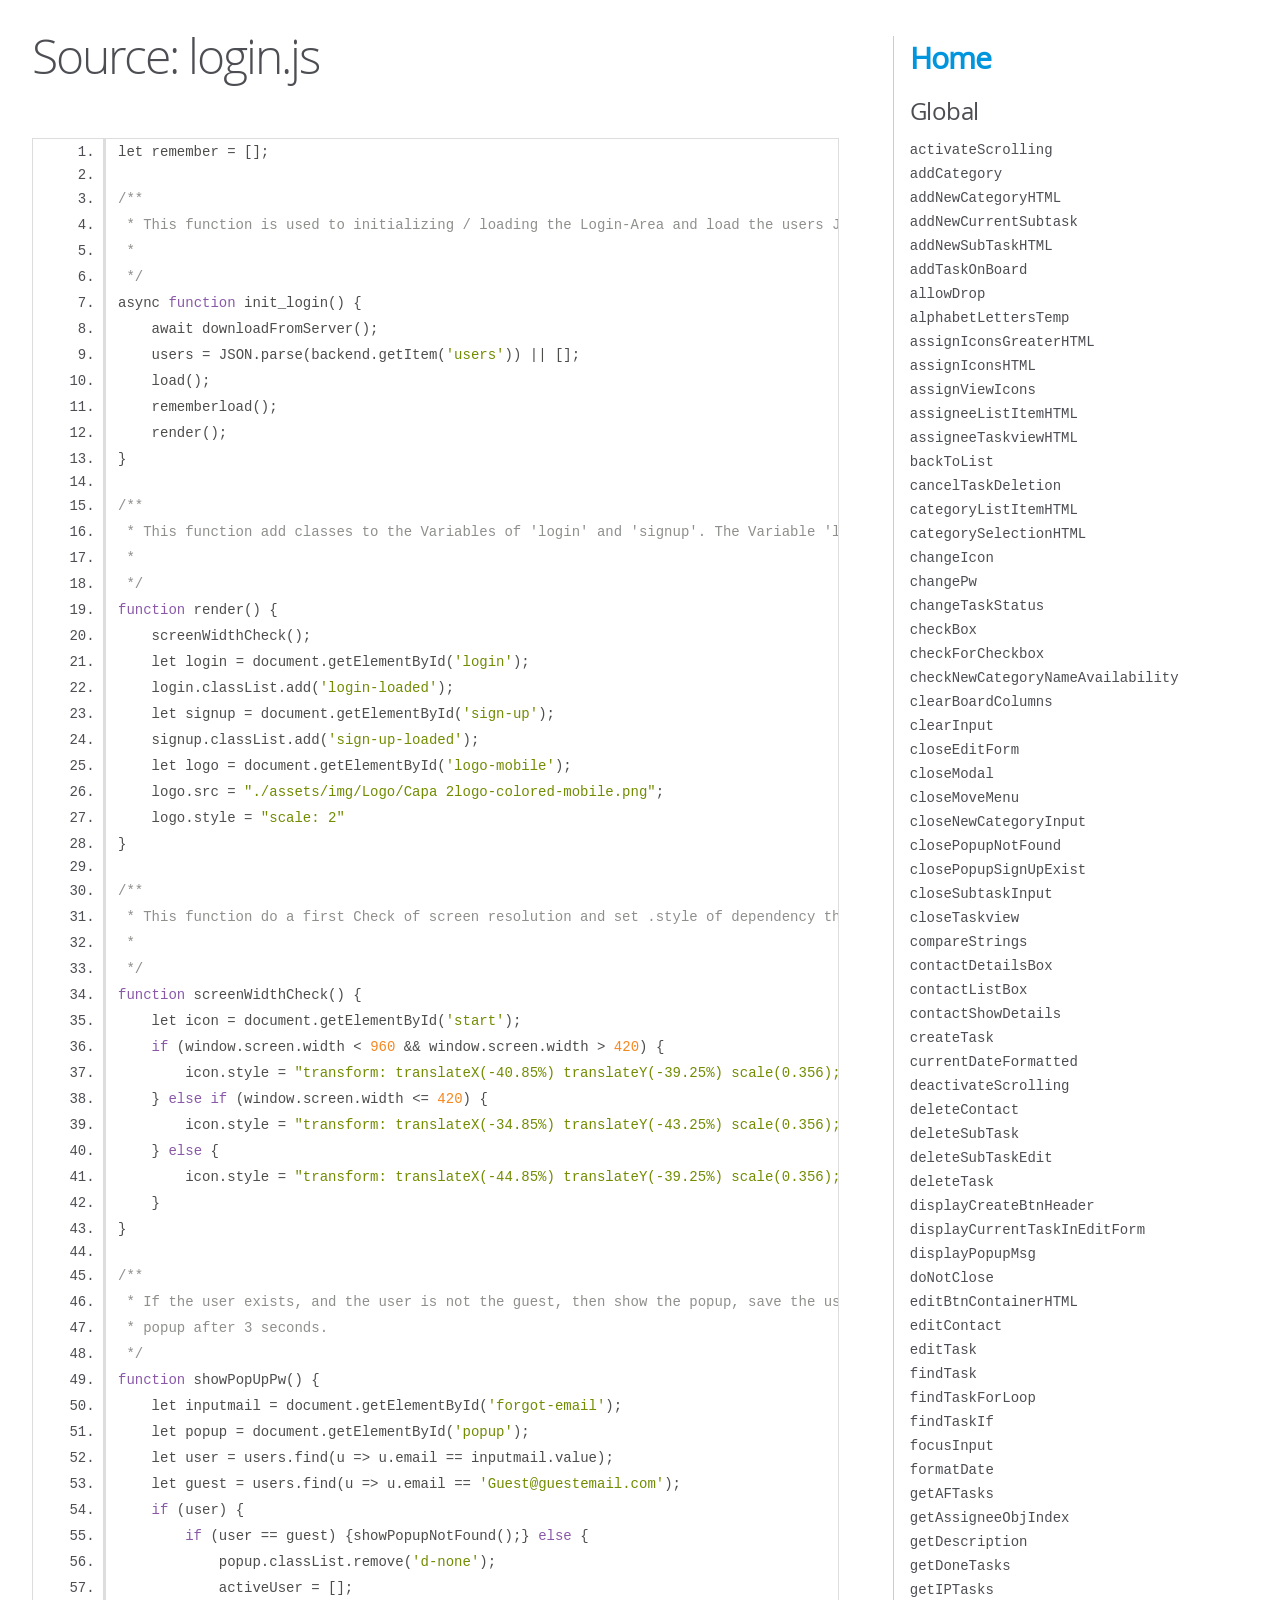
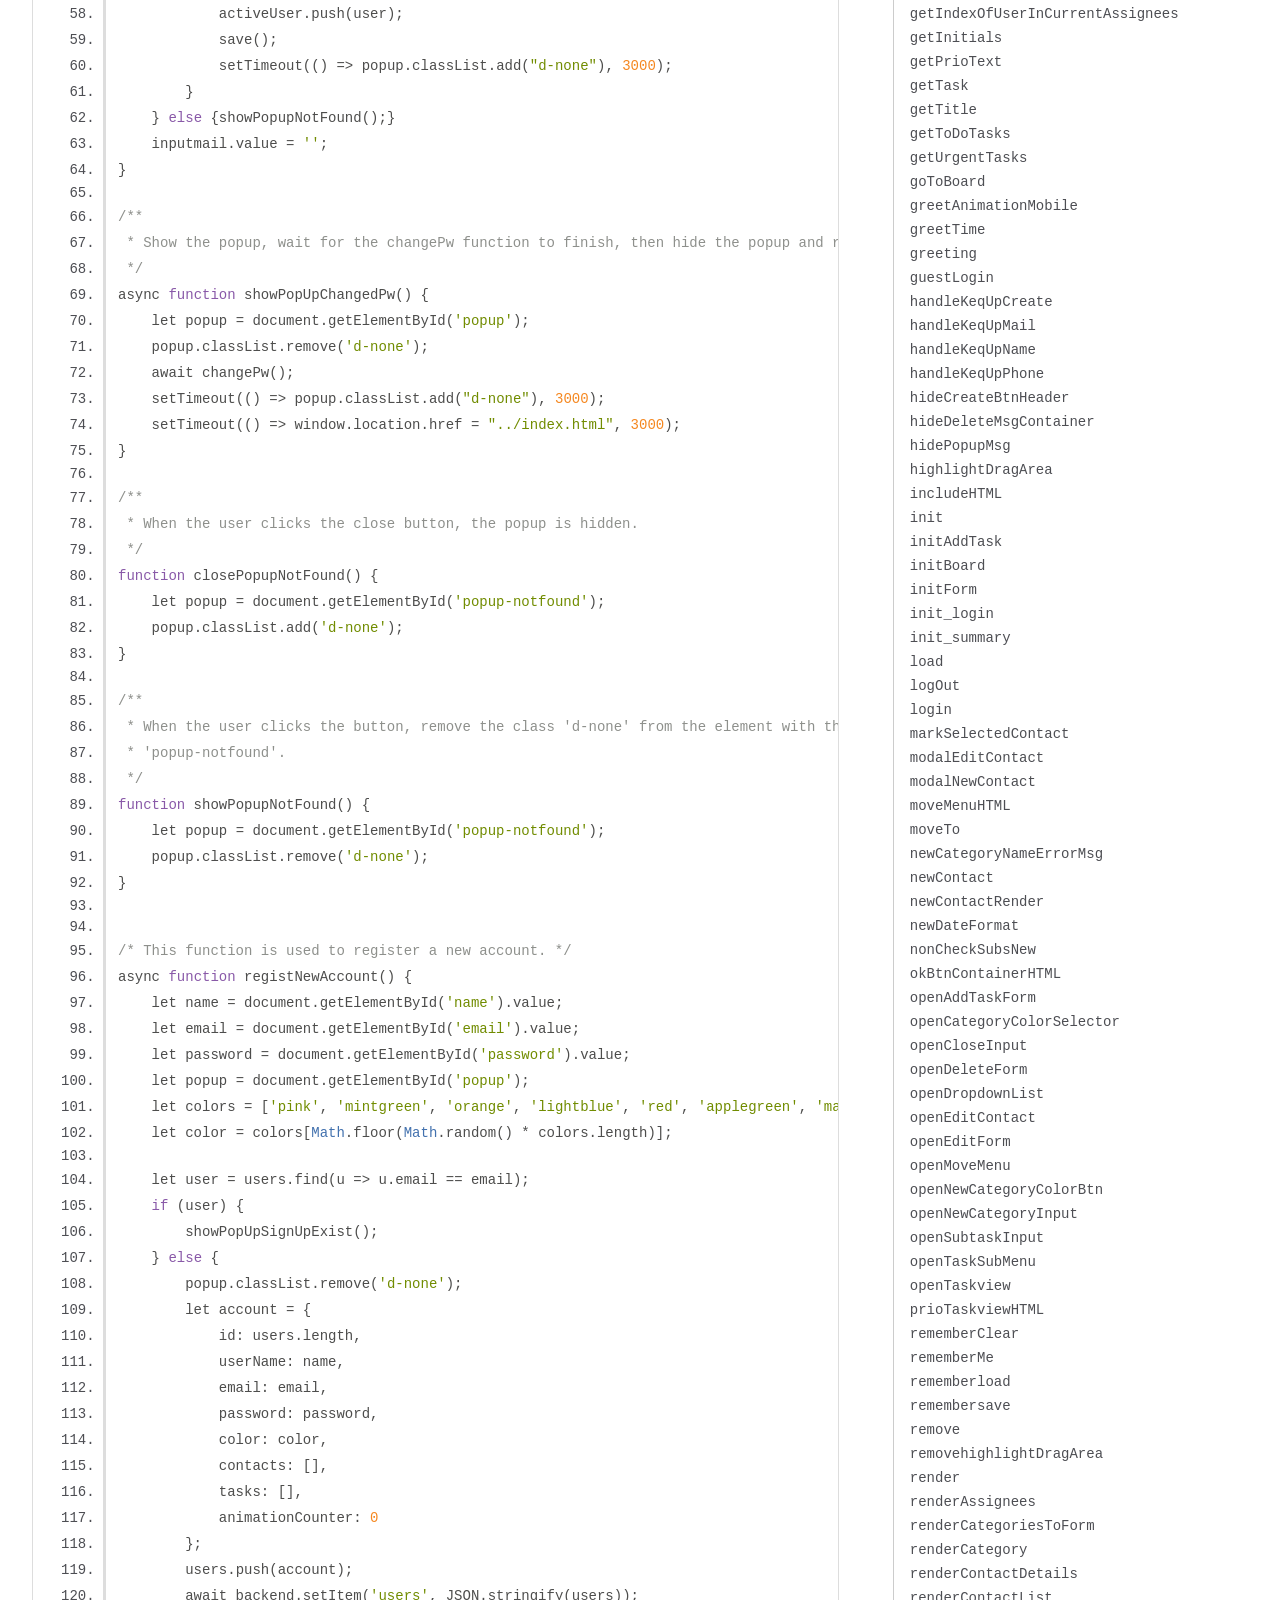
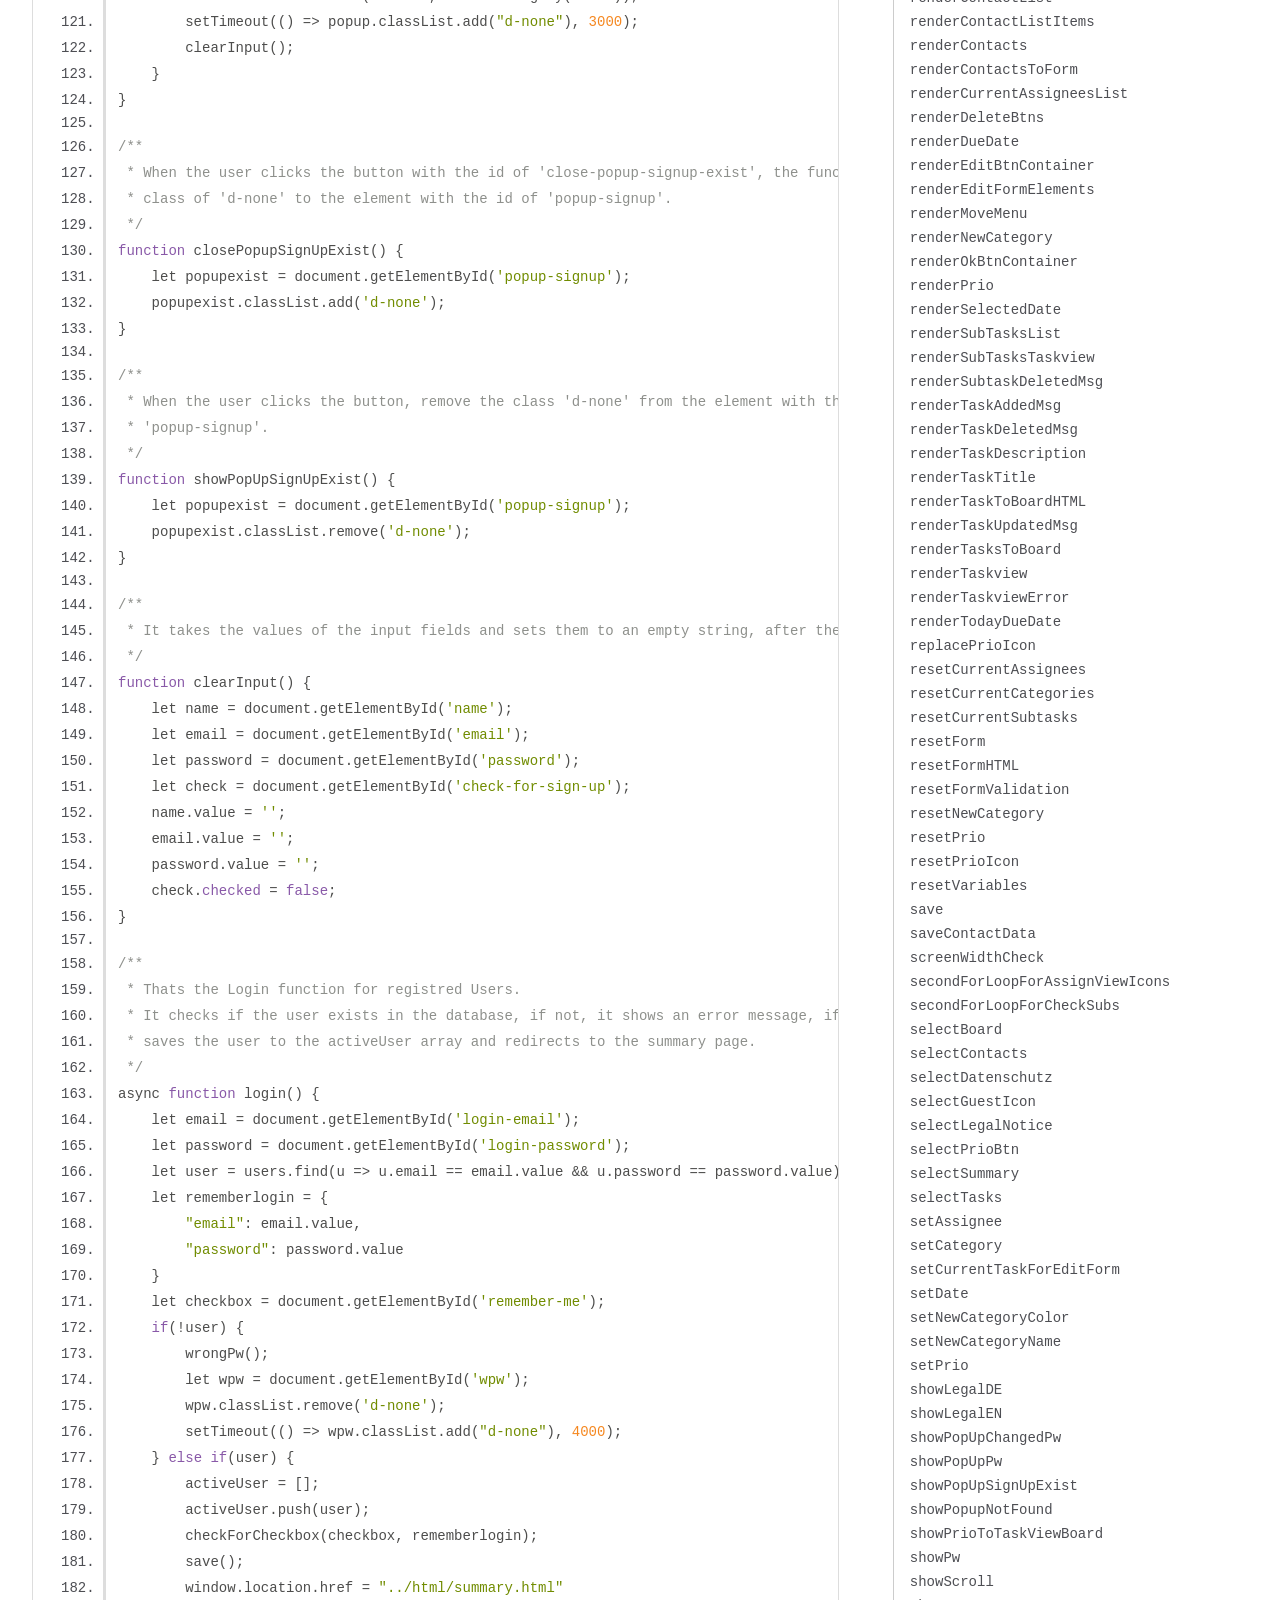
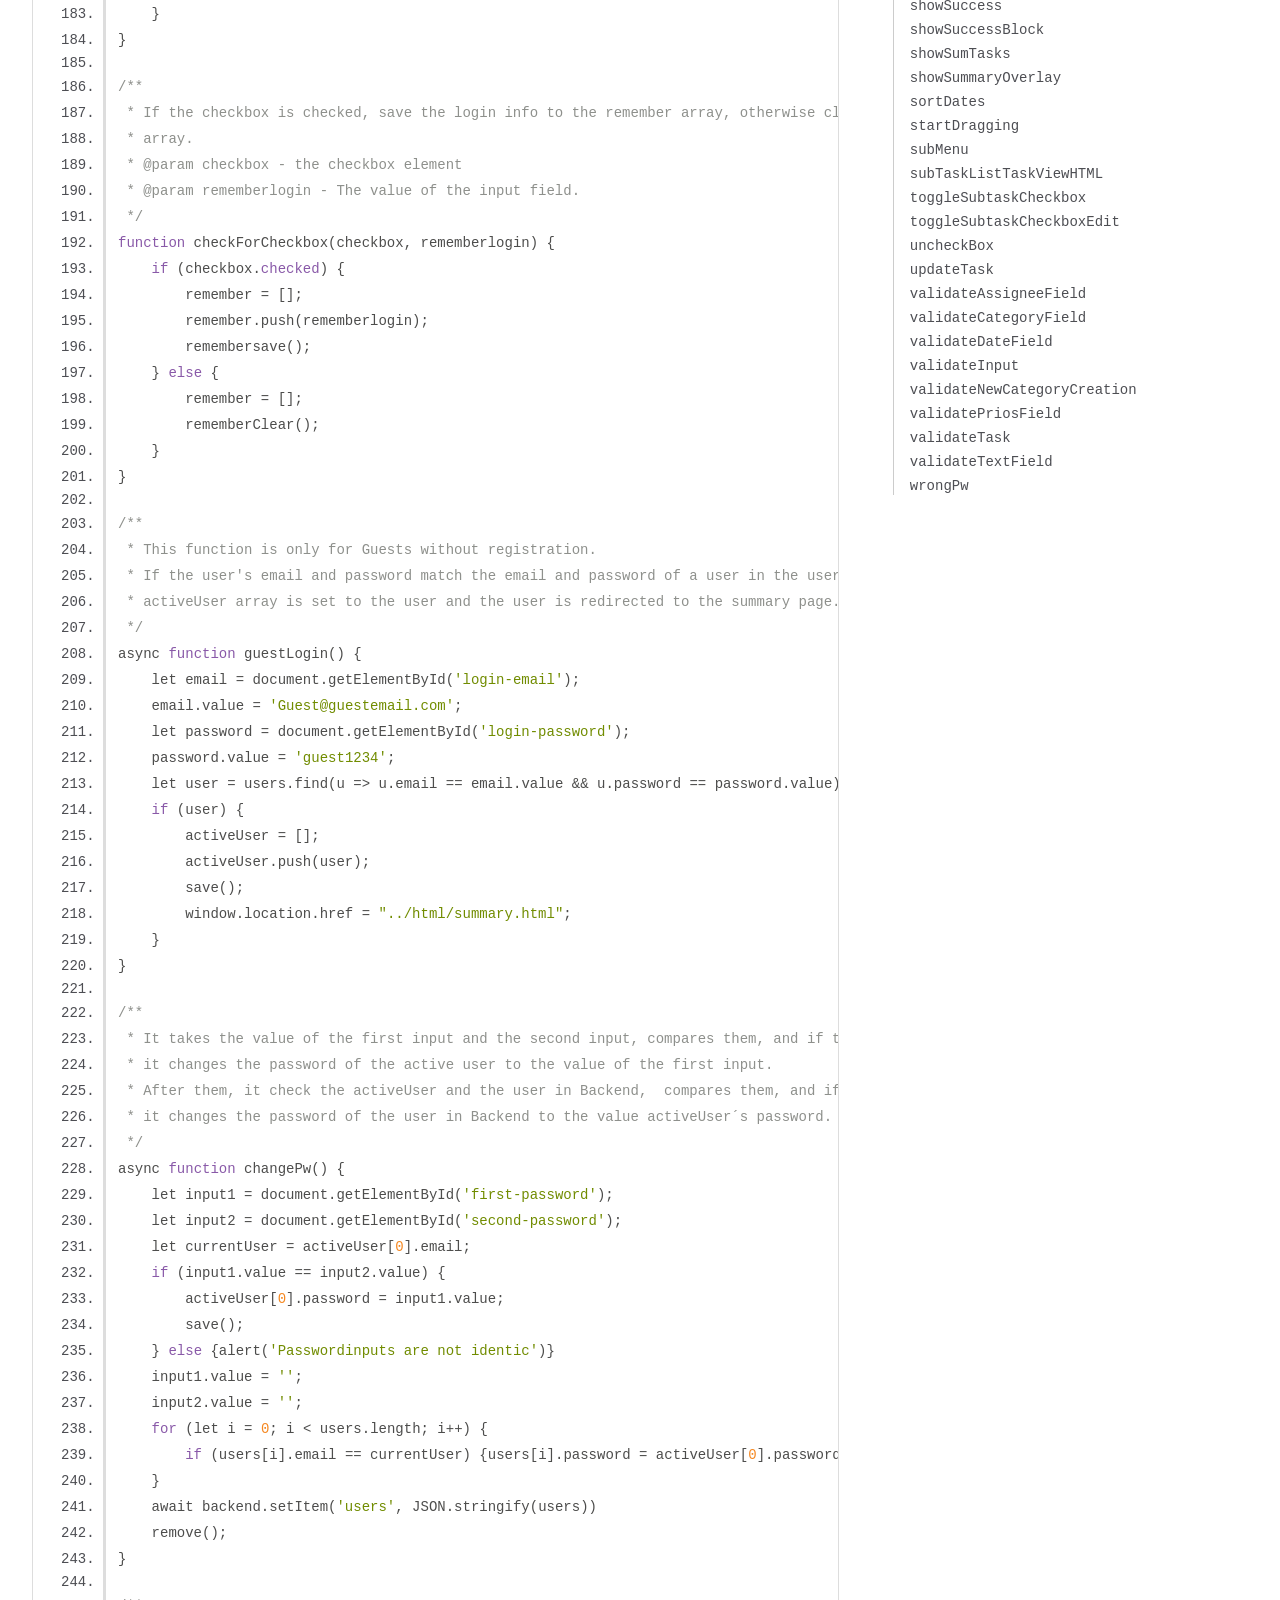
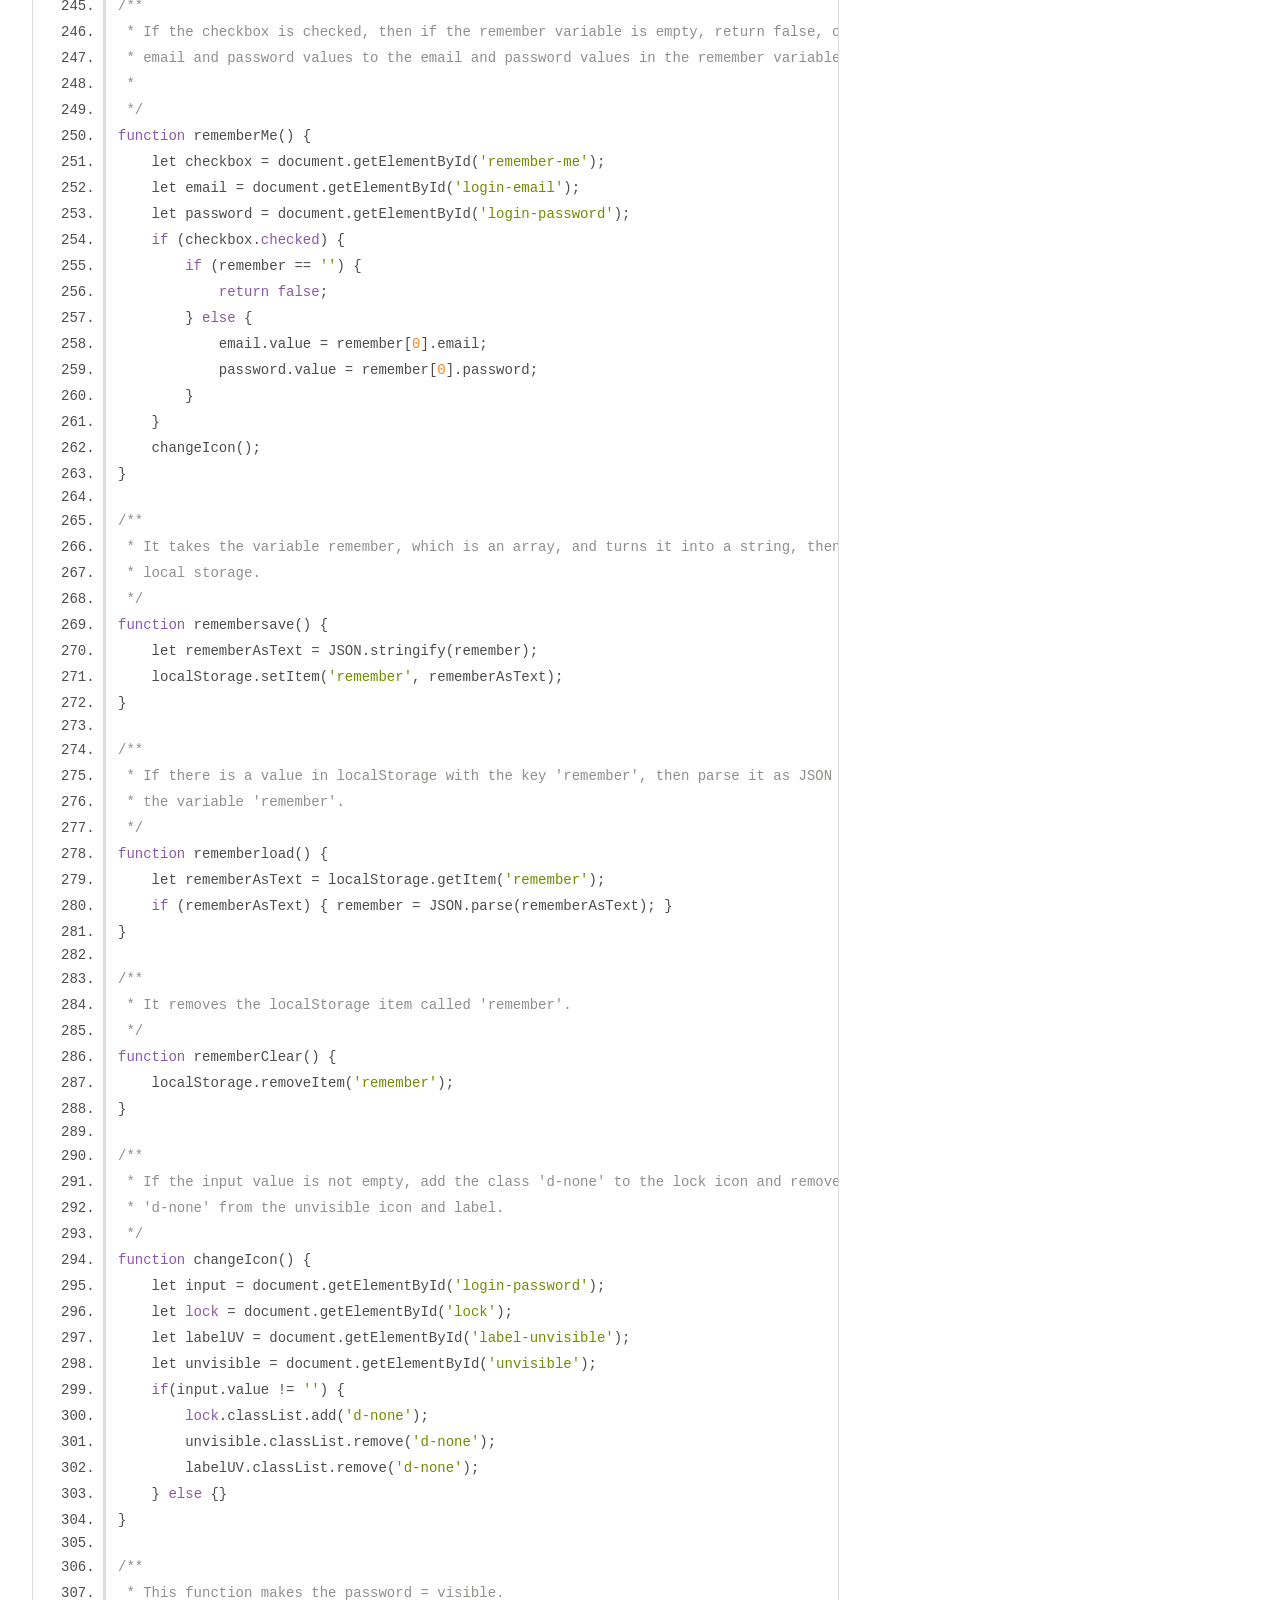
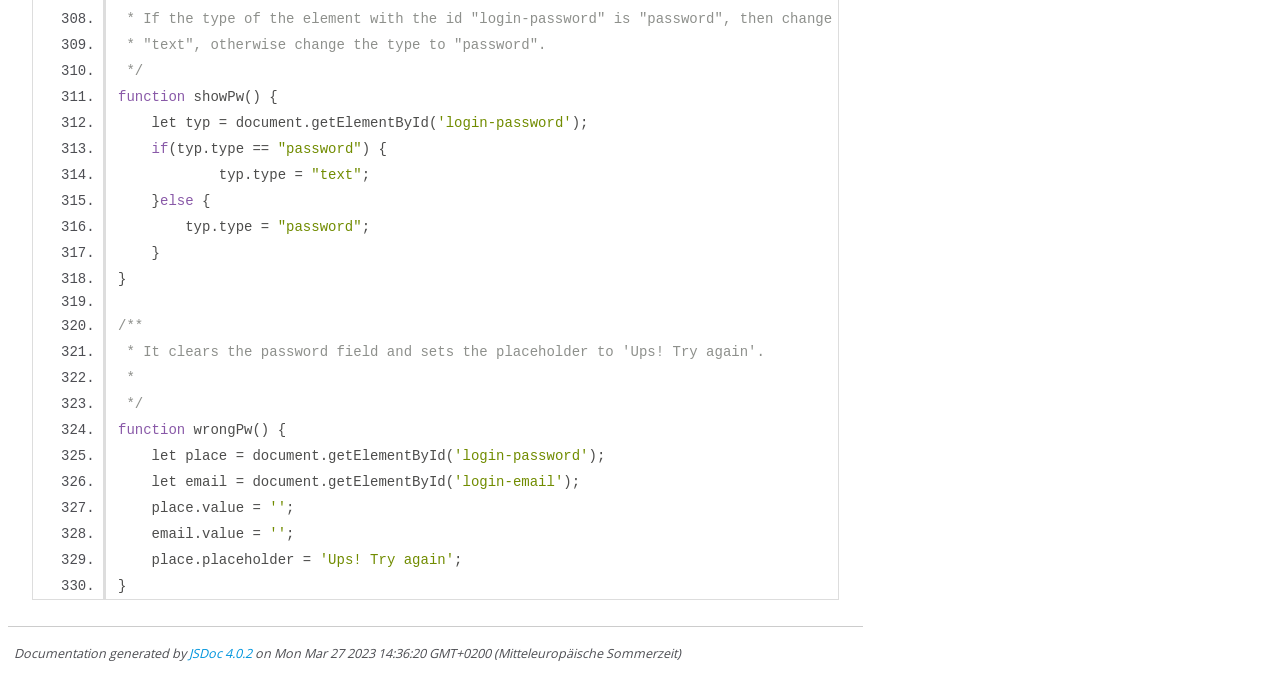
<file: documentation/login.js.html>
<!DOCTYPE html>
<html lang="en">
<head>
    <meta charset="utf-8">
    <title>JSDoc: Source: login.js</title>

    <script src="scripts/prettify/prettify.js"> </script>
    <script src="scripts/prettify/lang-css.js"> </script>
    <!--[if lt IE 9]>
      <script src="//html5shiv.googlecode.com/svn/trunk/html5.js"></script>
    <![endif]-->
    <link type="text/css" rel="stylesheet" href="styles/prettify-tomorrow.css">
    <link type="text/css" rel="stylesheet" href="styles/jsdoc-default.css">
</head>

<body>

<div id="main">

    <h1 class="page-title">Source: login.js</h1>

    



    
    <section>
        <article>
            <pre class="prettyprint source linenums"><code>let remember = [];

/**
 * This function is used to initializing / loading the Login-Area and load the users JSON from the Backend.
 * 
 */
async function init_login() {
    await downloadFromServer();
    users = JSON.parse(backend.getItem('users')) || [];
    load();
    rememberload();
    render();
}

/**
 * This function add classes to the Variables of 'login' and 'signup'. The Variable 'logo' gets a .src and .style attribute. 
 * 
 */
function render() {
    screenWidthCheck();
    let login = document.getElementById('login');
    login.classList.add('login-loaded');
    let signup = document.getElementById('sign-up');
    signup.classList.add('sign-up-loaded');
    let logo = document.getElementById('logo-mobile');
    logo.src = "./assets/img/Logo/Capa 2logo-colored-mobile.png";
    logo.style = "scale: 2"
}

/**
 * This function do a first Check of screen resolution and set .style of dependency the screen resolution.
 * 
 */
function screenWidthCheck() {
    let icon = document.getElementById('start');
    if (window.screen.width &lt; 960 &amp;&amp; window.screen.width > 420) {
        icon.style = "transform: translateX(-40.85%) translateY(-39.25%) scale(0.356); transition: transform 1s easy-in-out; background-color: transparent;";
    } else if (window.screen.width &lt;= 420) {
        icon.style = "transform: translateX(-34.85%) translateY(-43.25%) scale(0.356); transition: transform 1s easy-in-out; background-color: transparent;";
    } else {
        icon.style = "transform: translateX(-44.85%) translateY(-39.25%) scale(0.356); transition: transform 1s easy-in-out; background-color: transparent;";
    }
}

/**
 * If the user exists, and the user is not the guest, then show the popup, save the user, and hide the
 * popup after 3 seconds.
 */
function showPopUpPw() {
    let inputmail = document.getElementById('forgot-email');
    let popup = document.getElementById('popup');
    let user = users.find(u => u.email == inputmail.value);
    let guest = users.find(u => u.email == 'Guest@guestemail.com');
    if (user) {
        if (user == guest) {showPopupNotFound();} else {
            popup.classList.remove('d-none');
            activeUser = [];
            activeUser.push(user);
            save();
            setTimeout(() => popup.classList.add("d-none"), 3000);
        }
    } else {showPopupNotFound();}
    inputmail.value = '';
}

/**
 * Show the popup, wait for the changePw function to finish, then hide the popup and redirect the user.
 */
async function showPopUpChangedPw() {
    let popup = document.getElementById('popup');
    popup.classList.remove('d-none');
    await changePw();
    setTimeout(() => popup.classList.add("d-none"), 3000);
    setTimeout(() => window.location.href = "../index.html", 3000);
}

/**
 * When the user clicks the close button, the popup is hidden.
 */
function closePopupNotFound() {
    let popup = document.getElementById('popup-notfound');
    popup.classList.add('d-none');
}

/**
 * When the user clicks the button, remove the class 'd-none' from the element with the id
 * 'popup-notfound'.
 */
function showPopupNotFound() {
    let popup = document.getElementById('popup-notfound');
    popup.classList.remove('d-none');
}


/* This function is used to register a new account. */
async function registNewAccount() {
    let name = document.getElementById('name').value;
    let email = document.getElementById('email').value;
    let password = document.getElementById('password').value;
    let popup = document.getElementById('popup');
    let colors = ['pink', 'mintgreen', 'orange', 'lightblue', 'red', 'applegreen', 'magenta', 'brightblue'];
    let color = colors[Math.floor(Math.random() * colors.length)];

    let user = users.find(u => u.email == email);
    if (user) {
        showPopUpSignUpExist();
    } else {
        popup.classList.remove('d-none');
        let account = {
            id: users.length,
            userName: name,
            email: email,
            password: password,
            color: color,
            contacts: [],
            tasks: [],
            animationCounter: 0
        };
        users.push(account);
        await backend.setItem('users', JSON.stringify(users));
        setTimeout(() => popup.classList.add("d-none"), 3000);
        clearInput();
    }
}

/**
 * When the user clicks the button with the id of 'close-popup-signup-exist', the function will add the
 * class of 'd-none' to the element with the id of 'popup-signup'.
 */
function closePopupSignUpExist() {
    let popupexist = document.getElementById('popup-signup');
    popupexist.classList.add('d-none');
}

/**
 * When the user clicks the button, remove the class 'd-none' from the element with the id
 * 'popup-signup'.
 */
function showPopUpSignUpExist() {
    let popupexist = document.getElementById('popup-signup');
    popupexist.classList.remove('d-none');
}

/**
 * It takes the values of the input fields and sets them to an empty string, after them the Checkbox for Sign UP gets unchecked.
 */
function clearInput() {
    let name = document.getElementById('name');
    let email = document.getElementById('email');
    let password = document.getElementById('password');
    let check = document.getElementById('check-for-sign-up');
    name.value = '';
    email.value = '';
    password.value = '';
    check.checked = false;
}

/**
 * Thats the Login function for registred Users.
 * It checks if the user exists in the database, if not, it shows an error message, if it does, it
 * saves the user to the activeUser array and redirects to the summary page.
 */
async function login() {
    let email = document.getElementById('login-email');
    let password = document.getElementById('login-password');
    let user = users.find(u => u.email == email.value &amp;&amp; u.password == password.value);
    let rememberlogin = {
        "email": email.value,
        "password": password.value
    }
    let checkbox = document.getElementById('remember-me');
    if(!user) {
        wrongPw();
        let wpw = document.getElementById('wpw');
        wpw.classList.remove('d-none');
        setTimeout(() => wpw.classList.add("d-none"), 4000);
    } else if(user) {
        activeUser = [];
        activeUser.push(user);
        checkForCheckbox(checkbox, rememberlogin);
        save();
        window.location.href = "../html/summary.html"
    }
}

/**
 * If the checkbox is checked, save the login info to the remember array, otherwise clear the remember
 * array.
 * @param checkbox - the checkbox element
 * @param rememberlogin - The value of the input field.
 */
function checkForCheckbox(checkbox, rememberlogin) {
    if (checkbox.checked) {
        remember = [];
        remember.push(rememberlogin);
        remembersave();
    } else {
        remember = [];
        rememberClear();
    }
}

/**
 * This function is only for Guests without registration.
 * If the user's email and password match the email and password of a user in the users array, then the
 * activeUser array is set to the user and the user is redirected to the summary page.
 */
async function guestLogin() {
    let email = document.getElementById('login-email');
    email.value = 'Guest@guestemail.com';
    let password = document.getElementById('login-password');
    password.value = 'guest1234';
    let user = users.find(u => u.email == email.value &amp;&amp; u.password == password.value);
    if (user) {
        activeUser = [];
        activeUser.push(user);
        save();
        window.location.href = "../html/summary.html";
    }
}

/**
 * It takes the value of the first input and the second input, compares them, and if they are the same,
 * it changes the password of the active user to the value of the first input.
 * After them, it check the activeUser and the user in Backend,  compares them, and if they are the same,
 * it changes the password of the user in Backend to the value activeUser´s password.
 */
async function changePw() {
    let input1 = document.getElementById('first-password');
    let input2 = document.getElementById('second-password');
    let currentUser = activeUser[0].email;
    if (input1.value == input2.value) {
        activeUser[0].password = input1.value;
        save();
    } else {alert('Passwordinputs are not identic')}
    input1.value = '';
    input2.value = '';
    for (let i = 0; i &lt; users.length; i++) {
        if (users[i].email == currentUser) {users[i].password = activeUser[0].password;}
    }
    await backend.setItem('users', JSON.stringify(users))
    remove();
}

/**
 * If the checkbox is checked, then if the remember variable is empty, return false, otherwise, set the
 * email and password values to the email and password values in the remember variable.
 * 
 */
function rememberMe() {
    let checkbox = document.getElementById('remember-me');
    let email = document.getElementById('login-email');
    let password = document.getElementById('login-password');
    if (checkbox.checked) {
        if (remember == '') {
            return false;
        } else {
            email.value = remember[0].email;
            password.value = remember[0].password;
        }
    }
    changeIcon();
}

/**
 * It takes the variable remember, which is an array, and turns it into a string, then saves it to
 * local storage.
 */
function remembersave() {
    let rememberAsText = JSON.stringify(remember);
    localStorage.setItem('remember', rememberAsText);
}

/**
 * If there is a value in localStorage with the key 'remember', then parse it as JSON and assign it to
 * the variable 'remember'.
 */
function rememberload() {
    let rememberAsText = localStorage.getItem('remember');
    if (rememberAsText) { remember = JSON.parse(rememberAsText); }
}

/**
 * It removes the localStorage item called 'remember'.
 */
function rememberClear() {
    localStorage.removeItem('remember');
}

/**
 * If the input value is not empty, add the class 'd-none' to the lock icon and remove the class
 * 'd-none' from the unvisible icon and label.
 */
function changeIcon() {
    let input = document.getElementById('login-password');
    let lock = document.getElementById('lock');
    let labelUV = document.getElementById('label-unvisible');
    let unvisible = document.getElementById('unvisible');
    if(input.value != '') {
        lock.classList.add('d-none');
        unvisible.classList.remove('d-none');
        labelUV.classList.remove('d-none');
    } else {}
}

/**
 * This function makes the password = visible.
 * If the type of the element with the id "login-password" is "password", then change the type to
 * "text", otherwise change the type to "password".
 */
function showPw() {
    let typ = document.getElementById('login-password');
    if(typ.type == "password") {
            typ.type = "text"; 
    }else {
        typ.type = "password";
    }  
}

/**
 * It clears the password field and sets the placeholder to 'Ups! Try again'.
 * 
 */
function wrongPw() {
    let place = document.getElementById('login-password');
    let email = document.getElementById('login-email');
    place.value = '';
    email.value = '';
    place.placeholder = 'Ups! Try again';
}</code></pre>
        </article>
    </section>




</div>

<nav>
    <h2><a href="index.html">Home</a></h2><h3>Global</h3><ul><li><a href="global.html#activateScrolling">activateScrolling</a></li><li><a href="global.html#addCategory">addCategory</a></li><li><a href="global.html#addNewCategoryHTML">addNewCategoryHTML</a></li><li><a href="global.html#addNewCurrentSubtask">addNewCurrentSubtask</a></li><li><a href="global.html#addNewSubTaskHTML">addNewSubTaskHTML</a></li><li><a href="global.html#addTaskOnBoard">addTaskOnBoard</a></li><li><a href="global.html#allowDrop">allowDrop</a></li><li><a href="global.html#alphabetLettersTemp">alphabetLettersTemp</a></li><li><a href="global.html#assignIconsGreaterHTML">assignIconsGreaterHTML</a></li><li><a href="global.html#assignIconsHTML">assignIconsHTML</a></li><li><a href="global.html#assignViewIcons">assignViewIcons</a></li><li><a href="global.html#assigneeListItemHTML">assigneeListItemHTML</a></li><li><a href="global.html#assigneeTaskviewHTML">assigneeTaskviewHTML</a></li><li><a href="global.html#backToList">backToList</a></li><li><a href="global.html#cancelTaskDeletion">cancelTaskDeletion</a></li><li><a href="global.html#categoryListItemHTML">categoryListItemHTML</a></li><li><a href="global.html#categorySelectionHTML">categorySelectionHTML</a></li><li><a href="global.html#changeIcon">changeIcon</a></li><li><a href="global.html#changePw">changePw</a></li><li><a href="global.html#changeTaskStatus">changeTaskStatus</a></li><li><a href="global.html#checkBox">checkBox</a></li><li><a href="global.html#checkForCheckbox">checkForCheckbox</a></li><li><a href="global.html#checkNewCategoryNameAvailability">checkNewCategoryNameAvailability</a></li><li><a href="global.html#clearBoardColumns">clearBoardColumns</a></li><li><a href="global.html#clearInput">clearInput</a></li><li><a href="global.html#closeEditForm">closeEditForm</a></li><li><a href="global.html#closeModal">closeModal</a></li><li><a href="global.html#closeMoveMenu">closeMoveMenu</a></li><li><a href="global.html#closeNewCategoryInput">closeNewCategoryInput</a></li><li><a href="global.html#closePopupNotFound">closePopupNotFound</a></li><li><a href="global.html#closePopupSignUpExist">closePopupSignUpExist</a></li><li><a href="global.html#closeSubtaskInput">closeSubtaskInput</a></li><li><a href="global.html#closeTaskview">closeTaskview</a></li><li><a href="global.html#compareStrings">compareStrings</a></li><li><a href="global.html#contactDetailsBox">contactDetailsBox</a></li><li><a href="global.html#contactListBox">contactListBox</a></li><li><a href="global.html#contactShowDetails">contactShowDetails</a></li><li><a href="global.html#createTask">createTask</a></li><li><a href="global.html#currentDateFormatted">currentDateFormatted</a></li><li><a href="global.html#deactivateScrolling">deactivateScrolling</a></li><li><a href="global.html#deleteContact">deleteContact</a></li><li><a href="global.html#deleteSubTask">deleteSubTask</a></li><li><a href="global.html#deleteSubTaskEdit">deleteSubTaskEdit</a></li><li><a href="global.html#deleteTask">deleteTask</a></li><li><a href="global.html#displayCreateBtnHeader">displayCreateBtnHeader</a></li><li><a href="global.html#displayCurrentTaskInEditForm">displayCurrentTaskInEditForm</a></li><li><a href="global.html#displayPopupMsg">displayPopupMsg</a></li><li><a href="global.html#doNotClose">doNotClose</a></li><li><a href="global.html#editBtnContainerHTML">editBtnContainerHTML</a></li><li><a href="global.html#editContact">editContact</a></li><li><a href="global.html#editTask">editTask</a></li><li><a href="global.html#findTask">findTask</a></li><li><a href="global.html#findTaskForLoop">findTaskForLoop</a></li><li><a href="global.html#findTaskIf">findTaskIf</a></li><li><a href="global.html#focusInput">focusInput</a></li><li><a href="global.html#formatDate">formatDate</a></li><li><a href="global.html#getAFTasks">getAFTasks</a></li><li><a href="global.html#getAssigneeObjIndex">getAssigneeObjIndex</a></li><li><a href="global.html#getDescription">getDescription</a></li><li><a href="global.html#getDoneTasks">getDoneTasks</a></li><li><a href="global.html#getIPTasks">getIPTasks</a></li><li><a href="global.html#getIndexOfUserInCurrentAssignees">getIndexOfUserInCurrentAssignees</a></li><li><a href="global.html#getInitials">getInitials</a></li><li><a href="global.html#getPrioText">getPrioText</a></li><li><a href="global.html#getTask">getTask</a></li><li><a href="global.html#getTitle">getTitle</a></li><li><a href="global.html#getToDoTasks">getToDoTasks</a></li><li><a href="global.html#getUrgentTasks">getUrgentTasks</a></li><li><a href="global.html#goToBoard">goToBoard</a></li><li><a href="global.html#greetAnimationMobile">greetAnimationMobile</a></li><li><a href="global.html#greetTime">greetTime</a></li><li><a href="global.html#greeting">greeting</a></li><li><a href="global.html#guestLogin">guestLogin</a></li><li><a href="global.html#handleKeqUpCreate">handleKeqUpCreate</a></li><li><a href="global.html#handleKeqUpMail">handleKeqUpMail</a></li><li><a href="global.html#handleKeqUpName">handleKeqUpName</a></li><li><a href="global.html#handleKeqUpPhone">handleKeqUpPhone</a></li><li><a href="global.html#hideCreateBtnHeader">hideCreateBtnHeader</a></li><li><a href="global.html#hideDeleteMsgContainer">hideDeleteMsgContainer</a></li><li><a href="global.html#hidePopupMsg">hidePopupMsg</a></li><li><a href="global.html#highlightDragArea">highlightDragArea</a></li><li><a href="global.html#includeHTML">includeHTML</a></li><li><a href="global.html#init">init</a></li><li><a href="global.html#initAddTask">initAddTask</a></li><li><a href="global.html#initBoard">initBoard</a></li><li><a href="global.html#initForm">initForm</a></li><li><a href="global.html#init_login">init_login</a></li><li><a href="global.html#init_summary">init_summary</a></li><li><a href="global.html#load">load</a></li><li><a href="global.html#logOut">logOut</a></li><li><a href="global.html#login">login</a></li><li><a href="global.html#markSelectedContact">markSelectedContact</a></li><li><a href="global.html#modalEditContact">modalEditContact</a></li><li><a href="global.html#modalNewContact">modalNewContact</a></li><li><a href="global.html#moveMenuHTML">moveMenuHTML</a></li><li><a href="global.html#moveTo">moveTo</a></li><li><a href="global.html#newCategoryNameErrorMsg">newCategoryNameErrorMsg</a></li><li><a href="global.html#newContact">newContact</a></li><li><a href="global.html#newContactRender">newContactRender</a></li><li><a href="global.html#newDateFormat">newDateFormat</a></li><li><a href="global.html#nonCheckSubsNew">nonCheckSubsNew</a></li><li><a href="global.html#okBtnContainerHTML">okBtnContainerHTML</a></li><li><a href="global.html#openAddTaskForm">openAddTaskForm</a></li><li><a href="global.html#openCategoryColorSelector">openCategoryColorSelector</a></li><li><a href="global.html#openCloseInput">openCloseInput</a></li><li><a href="global.html#openDeleteForm">openDeleteForm</a></li><li><a href="global.html#openDropdownList">openDropdownList</a></li><li><a href="global.html#openEditContact">openEditContact</a></li><li><a href="global.html#openEditForm">openEditForm</a></li><li><a href="global.html#openMoveMenu">openMoveMenu</a></li><li><a href="global.html#openNewCategoryColorBtn">openNewCategoryColorBtn</a></li><li><a href="global.html#openNewCategoryInput">openNewCategoryInput</a></li><li><a href="global.html#openSubtaskInput">openSubtaskInput</a></li><li><a href="global.html#openTaskSubMenu">openTaskSubMenu</a></li><li><a href="global.html#openTaskview">openTaskview</a></li><li><a href="global.html#prioTaskviewHTML">prioTaskviewHTML</a></li><li><a href="global.html#rememberClear">rememberClear</a></li><li><a href="global.html#rememberMe">rememberMe</a></li><li><a href="global.html#rememberload">rememberload</a></li><li><a href="global.html#remembersave">remembersave</a></li><li><a href="global.html#remove">remove</a></li><li><a href="global.html#removehighlightDragArea">removehighlightDragArea</a></li><li><a href="global.html#render">render</a></li><li><a href="global.html#renderAssignees">renderAssignees</a></li><li><a href="global.html#renderCategoriesToForm">renderCategoriesToForm</a></li><li><a href="global.html#renderCategory">renderCategory</a></li><li><a href="global.html#renderContactDetails">renderContactDetails</a></li><li><a href="global.html#renderContactList">renderContactList</a></li><li><a href="global.html#renderContactListItems">renderContactListItems</a></li><li><a href="global.html#renderContacts">renderContacts</a></li><li><a href="global.html#renderContactsToForm">renderContactsToForm</a></li><li><a href="global.html#renderCurrentAssigneesList">renderCurrentAssigneesList</a></li><li><a href="global.html#renderDeleteBtns">renderDeleteBtns</a></li><li><a href="global.html#renderDueDate">renderDueDate</a></li><li><a href="global.html#renderEditBtnContainer">renderEditBtnContainer</a></li><li><a href="global.html#renderEditFormElements">renderEditFormElements</a></li><li><a href="global.html#renderMoveMenu">renderMoveMenu</a></li><li><a href="global.html#renderNewCategory">renderNewCategory</a></li><li><a href="global.html#renderOkBtnContainer">renderOkBtnContainer</a></li><li><a href="global.html#renderPrio">renderPrio</a></li><li><a href="global.html#renderSelectedDate">renderSelectedDate</a></li><li><a href="global.html#renderSubTasksList">renderSubTasksList</a></li><li><a href="global.html#renderSubTasksTaskview">renderSubTasksTaskview</a></li><li><a href="global.html#renderSubtaskDeletedMsg">renderSubtaskDeletedMsg</a></li><li><a href="global.html#renderTaskAddedMsg">renderTaskAddedMsg</a></li><li><a href="global.html#renderTaskDeletedMsg">renderTaskDeletedMsg</a></li><li><a href="global.html#renderTaskDescription">renderTaskDescription</a></li><li><a href="global.html#renderTaskTitle">renderTaskTitle</a></li><li><a href="global.html#renderTaskToBoardHTML">renderTaskToBoardHTML</a></li><li><a href="global.html#renderTaskUpdatedMsg">renderTaskUpdatedMsg</a></li><li><a href="global.html#renderTasksToBoard">renderTasksToBoard</a></li><li><a href="global.html#renderTaskview">renderTaskview</a></li><li><a href="global.html#renderTaskviewError">renderTaskviewError</a></li><li><a href="global.html#renderTodayDueDate">renderTodayDueDate</a></li><li><a href="global.html#replacePrioIcon">replacePrioIcon</a></li><li><a href="global.html#resetCurrentAssignees">resetCurrentAssignees</a></li><li><a href="global.html#resetCurrentCategories">resetCurrentCategories</a></li><li><a href="global.html#resetCurrentSubtasks">resetCurrentSubtasks</a></li><li><a href="global.html#resetForm">resetForm</a></li><li><a href="global.html#resetFormHTML">resetFormHTML</a></li><li><a href="global.html#resetFormValidation">resetFormValidation</a></li><li><a href="global.html#resetNewCategory">resetNewCategory</a></li><li><a href="global.html#resetPrio">resetPrio</a></li><li><a href="global.html#resetPrioIcon">resetPrioIcon</a></li><li><a href="global.html#resetVariables">resetVariables</a></li><li><a href="global.html#save">save</a></li><li><a href="global.html#saveContactData">saveContactData</a></li><li><a href="global.html#screenWidthCheck">screenWidthCheck</a></li><li><a href="global.html#secondForLoopForAssignViewIcons">secondForLoopForAssignViewIcons</a></li><li><a href="global.html#secondForLoopForCheckSubs">secondForLoopForCheckSubs</a></li><li><a href="global.html#selectBoard">selectBoard</a></li><li><a href="global.html#selectContacts">selectContacts</a></li><li><a href="global.html#selectDatenschutz">selectDatenschutz</a></li><li><a href="global.html#selectGuestIcon">selectGuestIcon</a></li><li><a href="global.html#selectLegalNotice">selectLegalNotice</a></li><li><a href="global.html#selectPrioBtn">selectPrioBtn</a></li><li><a href="global.html#selectSummary">selectSummary</a></li><li><a href="global.html#selectTasks">selectTasks</a></li><li><a href="global.html#setAssignee">setAssignee</a></li><li><a href="global.html#setCategory">setCategory</a></li><li><a href="global.html#setCurrentTaskForEditForm">setCurrentTaskForEditForm</a></li><li><a href="global.html#setDate">setDate</a></li><li><a href="global.html#setNewCategoryColor">setNewCategoryColor</a></li><li><a href="global.html#setNewCategoryName">setNewCategoryName</a></li><li><a href="global.html#setPrio">setPrio</a></li><li><a href="global.html#showLegalDE">showLegalDE</a></li><li><a href="global.html#showLegalEN">showLegalEN</a></li><li><a href="global.html#showPopUpChangedPw">showPopUpChangedPw</a></li><li><a href="global.html#showPopUpPw">showPopUpPw</a></li><li><a href="global.html#showPopUpSignUpExist">showPopUpSignUpExist</a></li><li><a href="global.html#showPopupNotFound">showPopupNotFound</a></li><li><a href="global.html#showPrioToTaskViewBoard">showPrioToTaskViewBoard</a></li><li><a href="global.html#showPw">showPw</a></li><li><a href="global.html#showScroll">showScroll</a></li><li><a href="global.html#showSuccess">showSuccess</a></li><li><a href="global.html#showSuccessBlock">showSuccessBlock</a></li><li><a href="global.html#showSumTasks">showSumTasks</a></li><li><a href="global.html#showSummaryOverlay">showSummaryOverlay</a></li><li><a href="global.html#sortDates">sortDates</a></li><li><a href="global.html#startDragging">startDragging</a></li><li><a href="global.html#subMenu">subMenu</a></li><li><a href="global.html#subTaskListTaskViewHTML">subTaskListTaskViewHTML</a></li><li><a href="global.html#toggleSubtaskCheckbox">toggleSubtaskCheckbox</a></li><li><a href="global.html#toggleSubtaskCheckboxEdit">toggleSubtaskCheckboxEdit</a></li><li><a href="global.html#uncheckBox">uncheckBox</a></li><li><a href="global.html#updateTask">updateTask</a></li><li><a href="global.html#validateAssigneeField">validateAssigneeField</a></li><li><a href="global.html#validateCategoryField">validateCategoryField</a></li><li><a href="global.html#validateDateField">validateDateField</a></li><li><a href="global.html#validateInput">validateInput</a></li><li><a href="global.html#validateNewCategoryCreation">validateNewCategoryCreation</a></li><li><a href="global.html#validatePriosField">validatePriosField</a></li><li><a href="global.html#validateTask">validateTask</a></li><li><a href="global.html#validateTextField">validateTextField</a></li><li><a href="global.html#wrongPw">wrongPw</a></li></ul>
</nav>

<br class="clear">

<footer>
    Documentation generated by <a href="https://github.com/jsdoc/jsdoc">JSDoc 4.0.2</a> on Mon Mar 27 2023 14:36:20 GMT+0200 (Mitteleuropäische Sommerzeit)
</footer>

<script> prettyPrint(); </script>
<script src="scripts/linenumber.js"> </script>
</body>
</html>
</file>
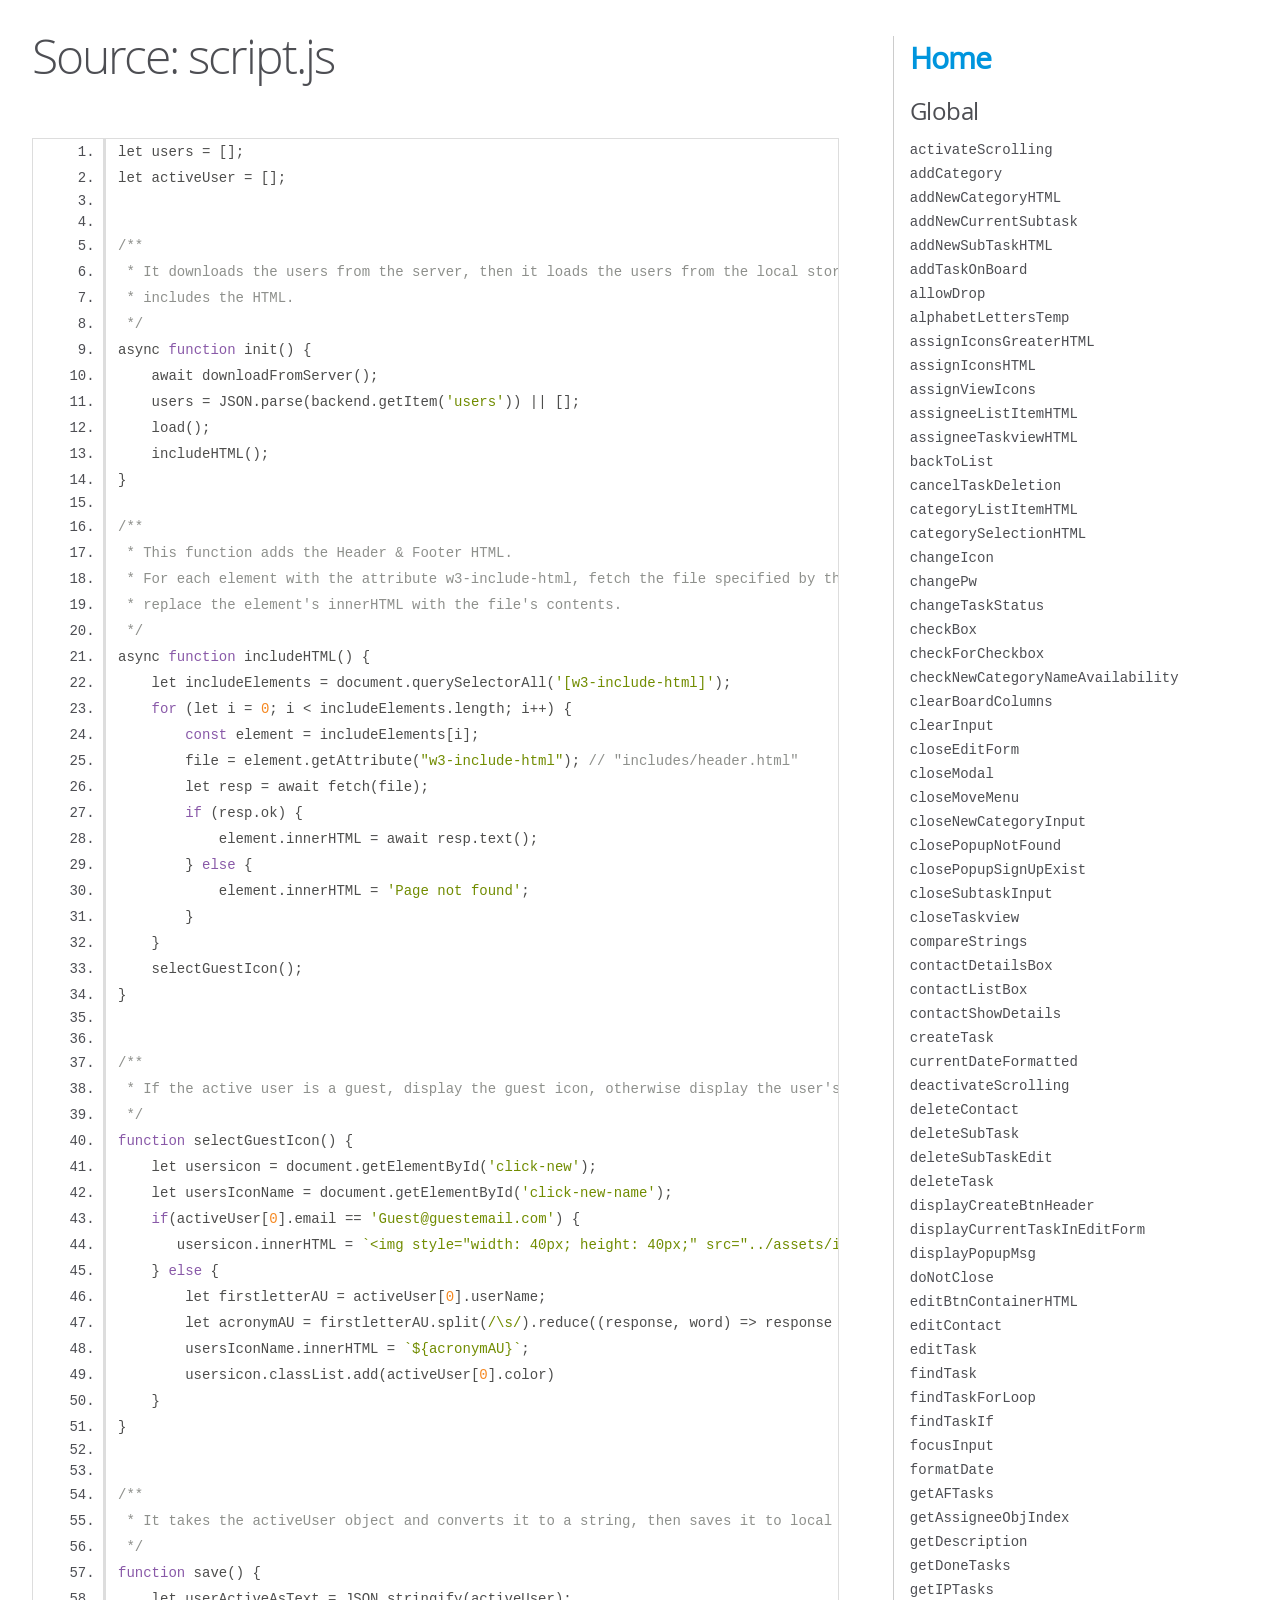
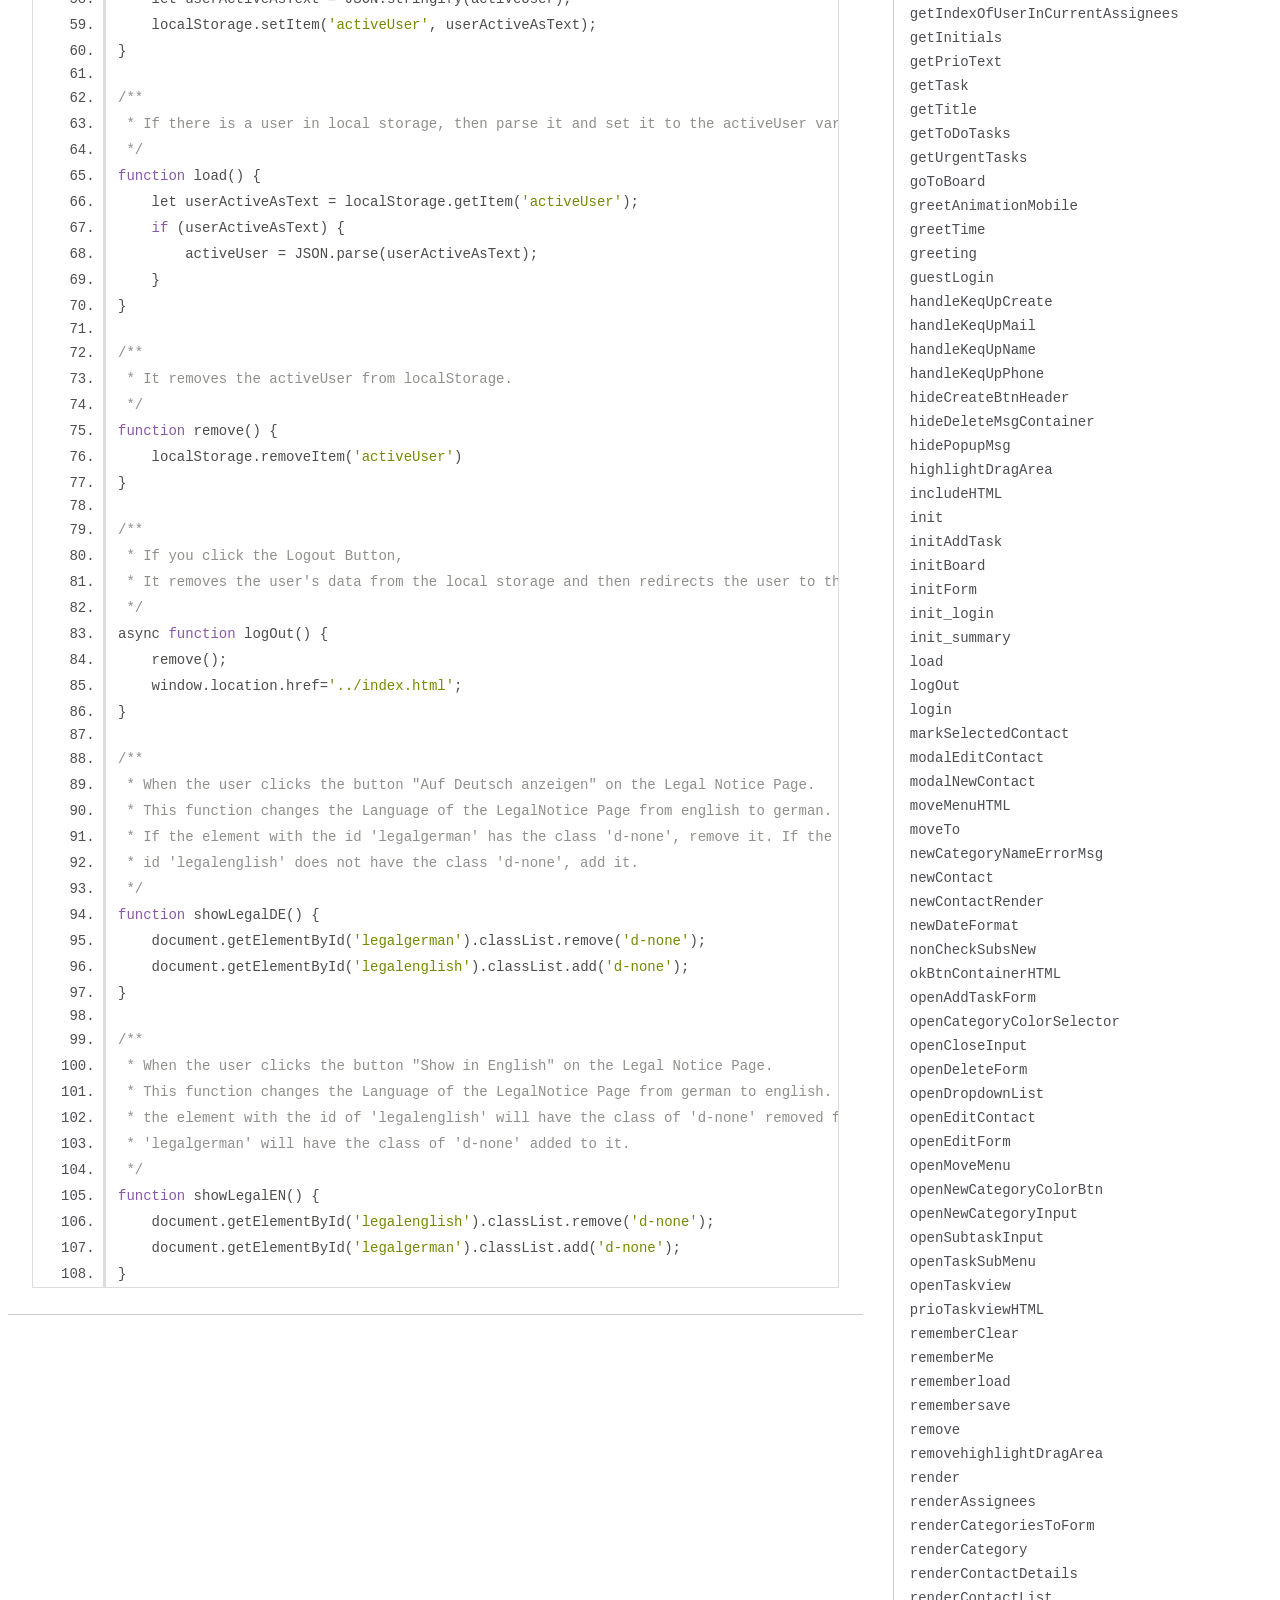
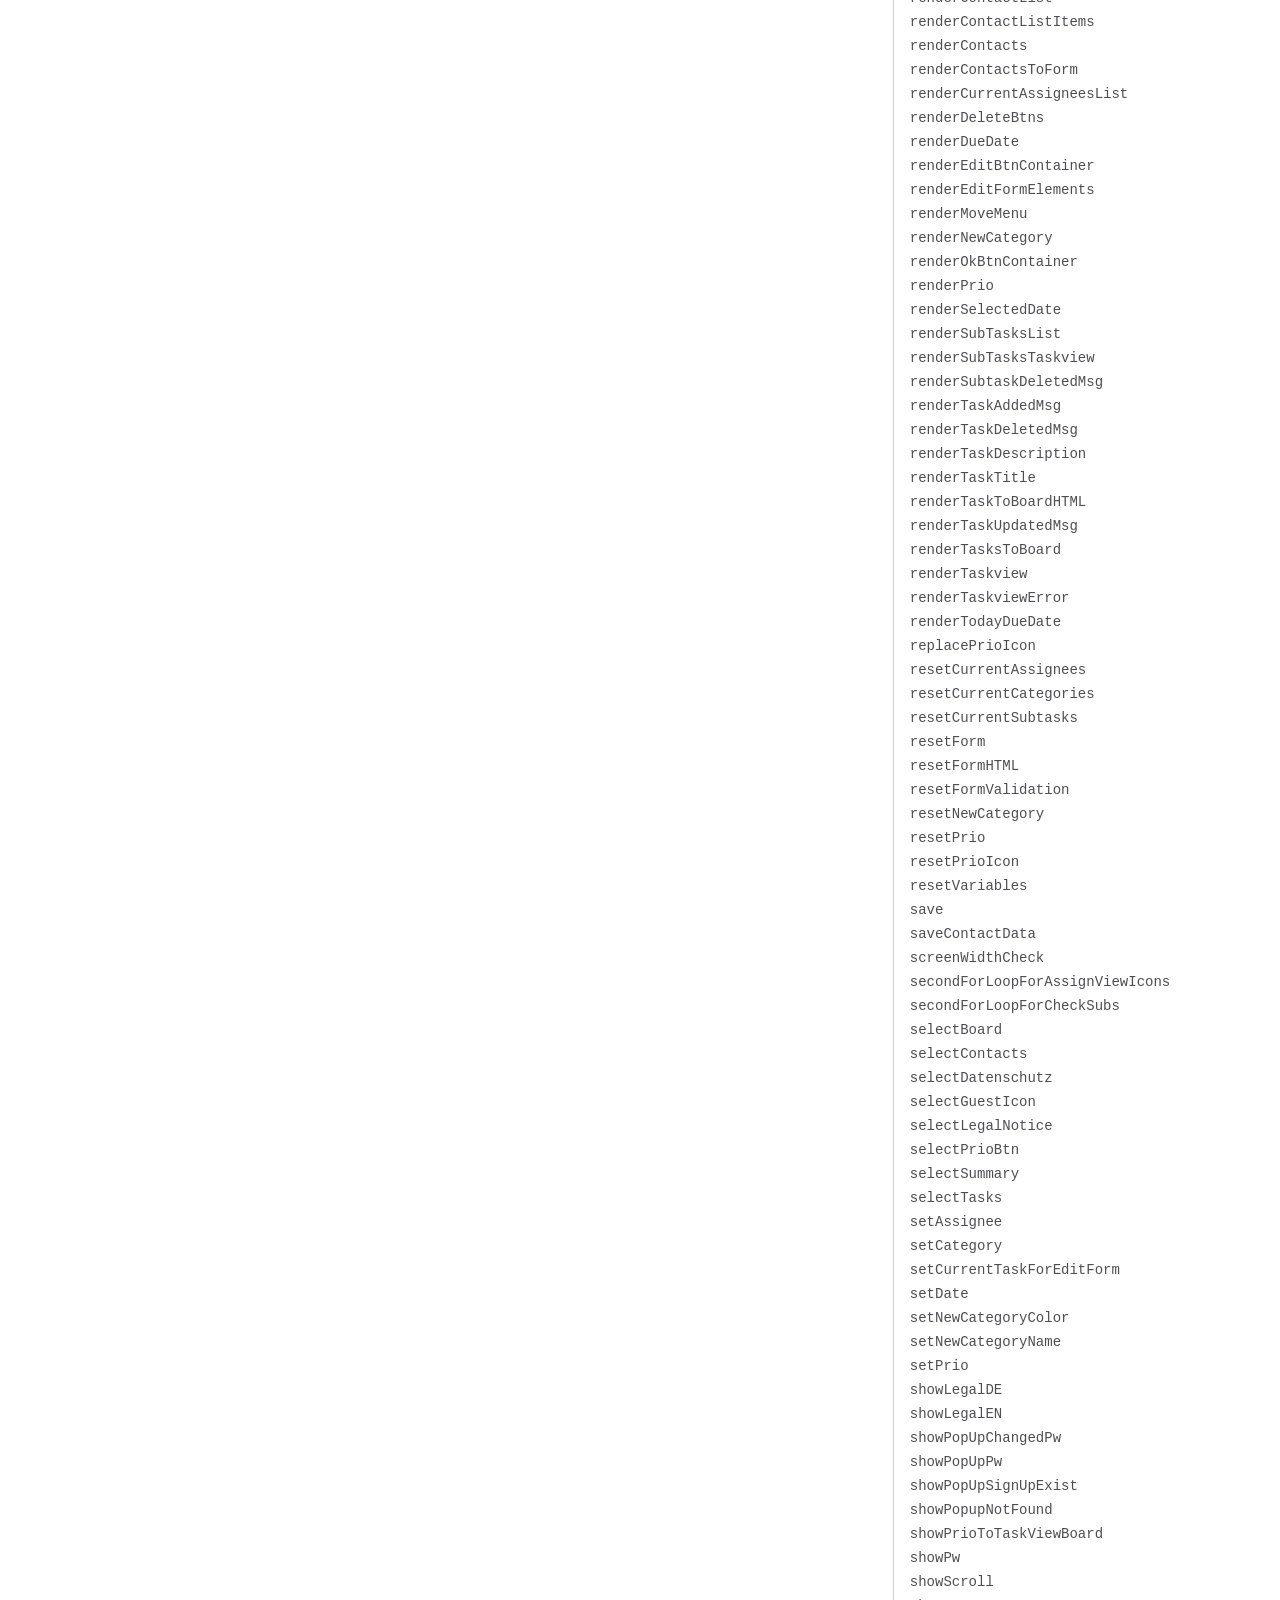
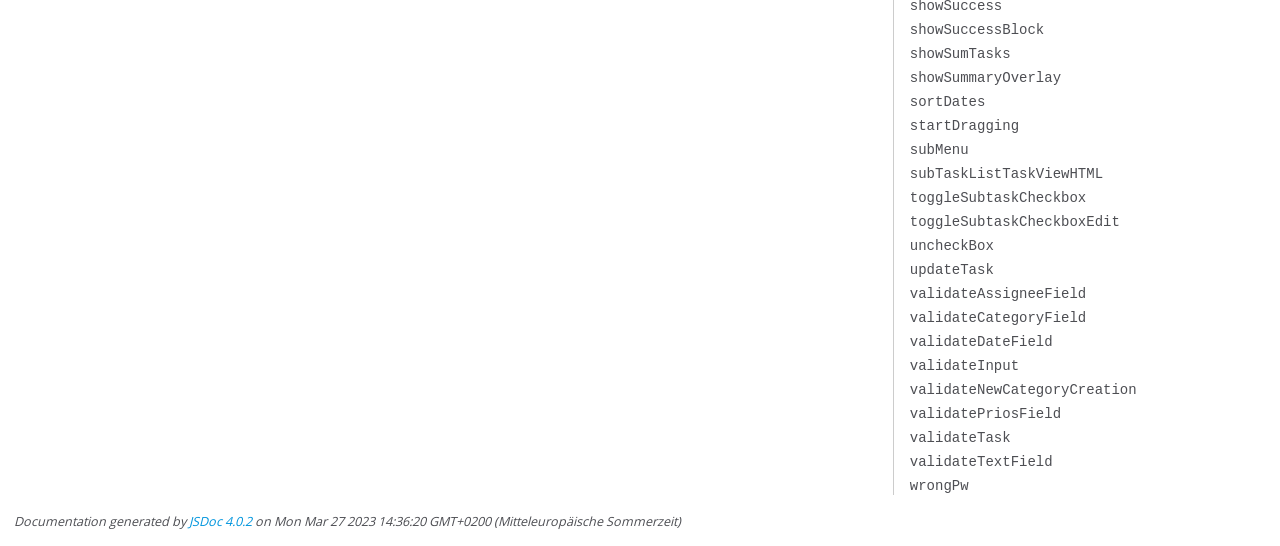
<file: documentation/script.js.html>
<!DOCTYPE html>
<html lang="en">
<head>
    <meta charset="utf-8">
    <title>JSDoc: Source: script.js</title>

    <script src="scripts/prettify/prettify.js"> </script>
    <script src="scripts/prettify/lang-css.js"> </script>
    <!--[if lt IE 9]>
      <script src="//html5shiv.googlecode.com/svn/trunk/html5.js"></script>
    <![endif]-->
    <link type="text/css" rel="stylesheet" href="styles/prettify-tomorrow.css">
    <link type="text/css" rel="stylesheet" href="styles/jsdoc-default.css">
</head>

<body>

<div id="main">

    <h1 class="page-title">Source: script.js</h1>

    



    
    <section>
        <article>
            <pre class="prettyprint source linenums"><code>let users = [];
let activeUser = [];


/**
 * It downloads the users from the server, then it loads the users from the local storage, then it
 * includes the HTML.
 */
async function init() {
    await downloadFromServer();
    users = JSON.parse(backend.getItem('users')) || [];
    load();
    includeHTML();
}

/**
 * This function adds the Header &amp; Footer HTML.
 * For each element with the attribute w3-include-html, fetch the file specified by the attribute, and
 * replace the element's innerHTML with the file's contents.
 */
async function includeHTML() {
    let includeElements = document.querySelectorAll('[w3-include-html]');
    for (let i = 0; i &lt; includeElements.length; i++) {
        const element = includeElements[i];
        file = element.getAttribute("w3-include-html"); // "includes/header.html"
        let resp = await fetch(file);
        if (resp.ok) {
            element.innerHTML = await resp.text();
        } else {
            element.innerHTML = 'Page not found';
        }
    }
    selectGuestIcon();
}


/**
 * If the active user is a guest, display the guest icon, otherwise display the user's initials.
 */
function selectGuestIcon() {
    let usersicon = document.getElementById('click-new');
    let usersIconName = document.getElementById('click-new-name');
    if(activeUser[0].email == 'Guest@guestemail.com') {
       usersicon.innerHTML = `&lt;img style="width: 40px; height: 40px;" src="../assets/img/Group 13person-icon.svg">`;
    } else {
        let firstletterAU = activeUser[0].userName;
        let acronymAU = firstletterAU.split(/\s/).reduce((response, word) => response += word.slice(0, 1), '');
        usersIconName.innerHTML = `${acronymAU}`;
        usersicon.classList.add(activeUser[0].color)
    }
}


/**
 * It takes the activeUser object and converts it to a string, then saves it to local storage.
 */
function save() {
    let userActiveAsText = JSON.stringify(activeUser);
    localStorage.setItem('activeUser', userActiveAsText);
}

/**
 * If there is a user in local storage, then parse it and set it to the activeUser variable.
 */
function load() {
    let userActiveAsText = localStorage.getItem('activeUser');
    if (userActiveAsText) {
        activeUser = JSON.parse(userActiveAsText);
    }
}

/**
 * It removes the activeUser from localStorage.
 */
function remove() {
    localStorage.removeItem('activeUser')
}

/**
 * If you click the Logout Button,
 * It removes the user's data from the local storage and then redirects the user to the index page.
 */
async function logOut() {
    remove();
    window.location.href='../index.html';
}

/**
 * When the user clicks the button "Auf Deutsch anzeigen" on the Legal Notice Page.
 * This function changes the Language of the LegalNotice Page from english to german.
 * If the element with the id 'legalgerman' has the class 'd-none', remove it. If the element with the
 * id 'legalenglish' does not have the class 'd-none', add it.
 */
function showLegalDE() {
    document.getElementById('legalgerman').classList.remove('d-none');
    document.getElementById('legalenglish').classList.add('d-none');
}

/**
 * When the user clicks the button "Show in English" on the Legal Notice Page.
 * This function changes the Language of the LegalNotice Page from german to english.
 * the element with the id of 'legalenglish' will have the class of 'd-none' removed from it, and the element with the id of
 * 'legalgerman' will have the class of 'd-none' added to it.
 */
function showLegalEN() {
    document.getElementById('legalenglish').classList.remove('d-none');
    document.getElementById('legalgerman').classList.add('d-none');
}</code></pre>
        </article>
    </section>




</div>

<nav>
    <h2><a href="index.html">Home</a></h2><h3>Global</h3><ul><li><a href="global.html#activateScrolling">activateScrolling</a></li><li><a href="global.html#addCategory">addCategory</a></li><li><a href="global.html#addNewCategoryHTML">addNewCategoryHTML</a></li><li><a href="global.html#addNewCurrentSubtask">addNewCurrentSubtask</a></li><li><a href="global.html#addNewSubTaskHTML">addNewSubTaskHTML</a></li><li><a href="global.html#addTaskOnBoard">addTaskOnBoard</a></li><li><a href="global.html#allowDrop">allowDrop</a></li><li><a href="global.html#alphabetLettersTemp">alphabetLettersTemp</a></li><li><a href="global.html#assignIconsGreaterHTML">assignIconsGreaterHTML</a></li><li><a href="global.html#assignIconsHTML">assignIconsHTML</a></li><li><a href="global.html#assignViewIcons">assignViewIcons</a></li><li><a href="global.html#assigneeListItemHTML">assigneeListItemHTML</a></li><li><a href="global.html#assigneeTaskviewHTML">assigneeTaskviewHTML</a></li><li><a href="global.html#backToList">backToList</a></li><li><a href="global.html#cancelTaskDeletion">cancelTaskDeletion</a></li><li><a href="global.html#categoryListItemHTML">categoryListItemHTML</a></li><li><a href="global.html#categorySelectionHTML">categorySelectionHTML</a></li><li><a href="global.html#changeIcon">changeIcon</a></li><li><a href="global.html#changePw">changePw</a></li><li><a href="global.html#changeTaskStatus">changeTaskStatus</a></li><li><a href="global.html#checkBox">checkBox</a></li><li><a href="global.html#checkForCheckbox">checkForCheckbox</a></li><li><a href="global.html#checkNewCategoryNameAvailability">checkNewCategoryNameAvailability</a></li><li><a href="global.html#clearBoardColumns">clearBoardColumns</a></li><li><a href="global.html#clearInput">clearInput</a></li><li><a href="global.html#closeEditForm">closeEditForm</a></li><li><a href="global.html#closeModal">closeModal</a></li><li><a href="global.html#closeMoveMenu">closeMoveMenu</a></li><li><a href="global.html#closeNewCategoryInput">closeNewCategoryInput</a></li><li><a href="global.html#closePopupNotFound">closePopupNotFound</a></li><li><a href="global.html#closePopupSignUpExist">closePopupSignUpExist</a></li><li><a href="global.html#closeSubtaskInput">closeSubtaskInput</a></li><li><a href="global.html#closeTaskview">closeTaskview</a></li><li><a href="global.html#compareStrings">compareStrings</a></li><li><a href="global.html#contactDetailsBox">contactDetailsBox</a></li><li><a href="global.html#contactListBox">contactListBox</a></li><li><a href="global.html#contactShowDetails">contactShowDetails</a></li><li><a href="global.html#createTask">createTask</a></li><li><a href="global.html#currentDateFormatted">currentDateFormatted</a></li><li><a href="global.html#deactivateScrolling">deactivateScrolling</a></li><li><a href="global.html#deleteContact">deleteContact</a></li><li><a href="global.html#deleteSubTask">deleteSubTask</a></li><li><a href="global.html#deleteSubTaskEdit">deleteSubTaskEdit</a></li><li><a href="global.html#deleteTask">deleteTask</a></li><li><a href="global.html#displayCreateBtnHeader">displayCreateBtnHeader</a></li><li><a href="global.html#displayCurrentTaskInEditForm">displayCurrentTaskInEditForm</a></li><li><a href="global.html#displayPopupMsg">displayPopupMsg</a></li><li><a href="global.html#doNotClose">doNotClose</a></li><li><a href="global.html#editBtnContainerHTML">editBtnContainerHTML</a></li><li><a href="global.html#editContact">editContact</a></li><li><a href="global.html#editTask">editTask</a></li><li><a href="global.html#findTask">findTask</a></li><li><a href="global.html#findTaskForLoop">findTaskForLoop</a></li><li><a href="global.html#findTaskIf">findTaskIf</a></li><li><a href="global.html#focusInput">focusInput</a></li><li><a href="global.html#formatDate">formatDate</a></li><li><a href="global.html#getAFTasks">getAFTasks</a></li><li><a href="global.html#getAssigneeObjIndex">getAssigneeObjIndex</a></li><li><a href="global.html#getDescription">getDescription</a></li><li><a href="global.html#getDoneTasks">getDoneTasks</a></li><li><a href="global.html#getIPTasks">getIPTasks</a></li><li><a href="global.html#getIndexOfUserInCurrentAssignees">getIndexOfUserInCurrentAssignees</a></li><li><a href="global.html#getInitials">getInitials</a></li><li><a href="global.html#getPrioText">getPrioText</a></li><li><a href="global.html#getTask">getTask</a></li><li><a href="global.html#getTitle">getTitle</a></li><li><a href="global.html#getToDoTasks">getToDoTasks</a></li><li><a href="global.html#getUrgentTasks">getUrgentTasks</a></li><li><a href="global.html#goToBoard">goToBoard</a></li><li><a href="global.html#greetAnimationMobile">greetAnimationMobile</a></li><li><a href="global.html#greetTime">greetTime</a></li><li><a href="global.html#greeting">greeting</a></li><li><a href="global.html#guestLogin">guestLogin</a></li><li><a href="global.html#handleKeqUpCreate">handleKeqUpCreate</a></li><li><a href="global.html#handleKeqUpMail">handleKeqUpMail</a></li><li><a href="global.html#handleKeqUpName">handleKeqUpName</a></li><li><a href="global.html#handleKeqUpPhone">handleKeqUpPhone</a></li><li><a href="global.html#hideCreateBtnHeader">hideCreateBtnHeader</a></li><li><a href="global.html#hideDeleteMsgContainer">hideDeleteMsgContainer</a></li><li><a href="global.html#hidePopupMsg">hidePopupMsg</a></li><li><a href="global.html#highlightDragArea">highlightDragArea</a></li><li><a href="global.html#includeHTML">includeHTML</a></li><li><a href="global.html#init">init</a></li><li><a href="global.html#initAddTask">initAddTask</a></li><li><a href="global.html#initBoard">initBoard</a></li><li><a href="global.html#initForm">initForm</a></li><li><a href="global.html#init_login">init_login</a></li><li><a href="global.html#init_summary">init_summary</a></li><li><a href="global.html#load">load</a></li><li><a href="global.html#logOut">logOut</a></li><li><a href="global.html#login">login</a></li><li><a href="global.html#markSelectedContact">markSelectedContact</a></li><li><a href="global.html#modalEditContact">modalEditContact</a></li><li><a href="global.html#modalNewContact">modalNewContact</a></li><li><a href="global.html#moveMenuHTML">moveMenuHTML</a></li><li><a href="global.html#moveTo">moveTo</a></li><li><a href="global.html#newCategoryNameErrorMsg">newCategoryNameErrorMsg</a></li><li><a href="global.html#newContact">newContact</a></li><li><a href="global.html#newContactRender">newContactRender</a></li><li><a href="global.html#newDateFormat">newDateFormat</a></li><li><a href="global.html#nonCheckSubsNew">nonCheckSubsNew</a></li><li><a href="global.html#okBtnContainerHTML">okBtnContainerHTML</a></li><li><a href="global.html#openAddTaskForm">openAddTaskForm</a></li><li><a href="global.html#openCategoryColorSelector">openCategoryColorSelector</a></li><li><a href="global.html#openCloseInput">openCloseInput</a></li><li><a href="global.html#openDeleteForm">openDeleteForm</a></li><li><a href="global.html#openDropdownList">openDropdownList</a></li><li><a href="global.html#openEditContact">openEditContact</a></li><li><a href="global.html#openEditForm">openEditForm</a></li><li><a href="global.html#openMoveMenu">openMoveMenu</a></li><li><a href="global.html#openNewCategoryColorBtn">openNewCategoryColorBtn</a></li><li><a href="global.html#openNewCategoryInput">openNewCategoryInput</a></li><li><a href="global.html#openSubtaskInput">openSubtaskInput</a></li><li><a href="global.html#openTaskSubMenu">openTaskSubMenu</a></li><li><a href="global.html#openTaskview">openTaskview</a></li><li><a href="global.html#prioTaskviewHTML">prioTaskviewHTML</a></li><li><a href="global.html#rememberClear">rememberClear</a></li><li><a href="global.html#rememberMe">rememberMe</a></li><li><a href="global.html#rememberload">rememberload</a></li><li><a href="global.html#remembersave">remembersave</a></li><li><a href="global.html#remove">remove</a></li><li><a href="global.html#removehighlightDragArea">removehighlightDragArea</a></li><li><a href="global.html#render">render</a></li><li><a href="global.html#renderAssignees">renderAssignees</a></li><li><a href="global.html#renderCategoriesToForm">renderCategoriesToForm</a></li><li><a href="global.html#renderCategory">renderCategory</a></li><li><a href="global.html#renderContactDetails">renderContactDetails</a></li><li><a href="global.html#renderContactList">renderContactList</a></li><li><a href="global.html#renderContactListItems">renderContactListItems</a></li><li><a href="global.html#renderContacts">renderContacts</a></li><li><a href="global.html#renderContactsToForm">renderContactsToForm</a></li><li><a href="global.html#renderCurrentAssigneesList">renderCurrentAssigneesList</a></li><li><a href="global.html#renderDeleteBtns">renderDeleteBtns</a></li><li><a href="global.html#renderDueDate">renderDueDate</a></li><li><a href="global.html#renderEditBtnContainer">renderEditBtnContainer</a></li><li><a href="global.html#renderEditFormElements">renderEditFormElements</a></li><li><a href="global.html#renderMoveMenu">renderMoveMenu</a></li><li><a href="global.html#renderNewCategory">renderNewCategory</a></li><li><a href="global.html#renderOkBtnContainer">renderOkBtnContainer</a></li><li><a href="global.html#renderPrio">renderPrio</a></li><li><a href="global.html#renderSelectedDate">renderSelectedDate</a></li><li><a href="global.html#renderSubTasksList">renderSubTasksList</a></li><li><a href="global.html#renderSubTasksTaskview">renderSubTasksTaskview</a></li><li><a href="global.html#renderSubtaskDeletedMsg">renderSubtaskDeletedMsg</a></li><li><a href="global.html#renderTaskAddedMsg">renderTaskAddedMsg</a></li><li><a href="global.html#renderTaskDeletedMsg">renderTaskDeletedMsg</a></li><li><a href="global.html#renderTaskDescription">renderTaskDescription</a></li><li><a href="global.html#renderTaskTitle">renderTaskTitle</a></li><li><a href="global.html#renderTaskToBoardHTML">renderTaskToBoardHTML</a></li><li><a href="global.html#renderTaskUpdatedMsg">renderTaskUpdatedMsg</a></li><li><a href="global.html#renderTasksToBoard">renderTasksToBoard</a></li><li><a href="global.html#renderTaskview">renderTaskview</a></li><li><a href="global.html#renderTaskviewError">renderTaskviewError</a></li><li><a href="global.html#renderTodayDueDate">renderTodayDueDate</a></li><li><a href="global.html#replacePrioIcon">replacePrioIcon</a></li><li><a href="global.html#resetCurrentAssignees">resetCurrentAssignees</a></li><li><a href="global.html#resetCurrentCategories">resetCurrentCategories</a></li><li><a href="global.html#resetCurrentSubtasks">resetCurrentSubtasks</a></li><li><a href="global.html#resetForm">resetForm</a></li><li><a href="global.html#resetFormHTML">resetFormHTML</a></li><li><a href="global.html#resetFormValidation">resetFormValidation</a></li><li><a href="global.html#resetNewCategory">resetNewCategory</a></li><li><a href="global.html#resetPrio">resetPrio</a></li><li><a href="global.html#resetPrioIcon">resetPrioIcon</a></li><li><a href="global.html#resetVariables">resetVariables</a></li><li><a href="global.html#save">save</a></li><li><a href="global.html#saveContactData">saveContactData</a></li><li><a href="global.html#screenWidthCheck">screenWidthCheck</a></li><li><a href="global.html#secondForLoopForAssignViewIcons">secondForLoopForAssignViewIcons</a></li><li><a href="global.html#secondForLoopForCheckSubs">secondForLoopForCheckSubs</a></li><li><a href="global.html#selectBoard">selectBoard</a></li><li><a href="global.html#selectContacts">selectContacts</a></li><li><a href="global.html#selectDatenschutz">selectDatenschutz</a></li><li><a href="global.html#selectGuestIcon">selectGuestIcon</a></li><li><a href="global.html#selectLegalNotice">selectLegalNotice</a></li><li><a href="global.html#selectPrioBtn">selectPrioBtn</a></li><li><a href="global.html#selectSummary">selectSummary</a></li><li><a href="global.html#selectTasks">selectTasks</a></li><li><a href="global.html#setAssignee">setAssignee</a></li><li><a href="global.html#setCategory">setCategory</a></li><li><a href="global.html#setCurrentTaskForEditForm">setCurrentTaskForEditForm</a></li><li><a href="global.html#setDate">setDate</a></li><li><a href="global.html#setNewCategoryColor">setNewCategoryColor</a></li><li><a href="global.html#setNewCategoryName">setNewCategoryName</a></li><li><a href="global.html#setPrio">setPrio</a></li><li><a href="global.html#showLegalDE">showLegalDE</a></li><li><a href="global.html#showLegalEN">showLegalEN</a></li><li><a href="global.html#showPopUpChangedPw">showPopUpChangedPw</a></li><li><a href="global.html#showPopUpPw">showPopUpPw</a></li><li><a href="global.html#showPopUpSignUpExist">showPopUpSignUpExist</a></li><li><a href="global.html#showPopupNotFound">showPopupNotFound</a></li><li><a href="global.html#showPrioToTaskViewBoard">showPrioToTaskViewBoard</a></li><li><a href="global.html#showPw">showPw</a></li><li><a href="global.html#showScroll">showScroll</a></li><li><a href="global.html#showSuccess">showSuccess</a></li><li><a href="global.html#showSuccessBlock">showSuccessBlock</a></li><li><a href="global.html#showSumTasks">showSumTasks</a></li><li><a href="global.html#showSummaryOverlay">showSummaryOverlay</a></li><li><a href="global.html#sortDates">sortDates</a></li><li><a href="global.html#startDragging">startDragging</a></li><li><a href="global.html#subMenu">subMenu</a></li><li><a href="global.html#subTaskListTaskViewHTML">subTaskListTaskViewHTML</a></li><li><a href="global.html#toggleSubtaskCheckbox">toggleSubtaskCheckbox</a></li><li><a href="global.html#toggleSubtaskCheckboxEdit">toggleSubtaskCheckboxEdit</a></li><li><a href="global.html#uncheckBox">uncheckBox</a></li><li><a href="global.html#updateTask">updateTask</a></li><li><a href="global.html#validateAssigneeField">validateAssigneeField</a></li><li><a href="global.html#validateCategoryField">validateCategoryField</a></li><li><a href="global.html#validateDateField">validateDateField</a></li><li><a href="global.html#validateInput">validateInput</a></li><li><a href="global.html#validateNewCategoryCreation">validateNewCategoryCreation</a></li><li><a href="global.html#validatePriosField">validatePriosField</a></li><li><a href="global.html#validateTask">validateTask</a></li><li><a href="global.html#validateTextField">validateTextField</a></li><li><a href="global.html#wrongPw">wrongPw</a></li></ul>
</nav>

<br class="clear">

<footer>
    Documentation generated by <a href="https://github.com/jsdoc/jsdoc">JSDoc 4.0.2</a> on Mon Mar 27 2023 14:36:20 GMT+0200 (Mitteleuropäische Sommerzeit)
</footer>

<script> prettyPrint(); </script>
<script src="scripts/linenumber.js"> </script>
</body>
</html>
</file>
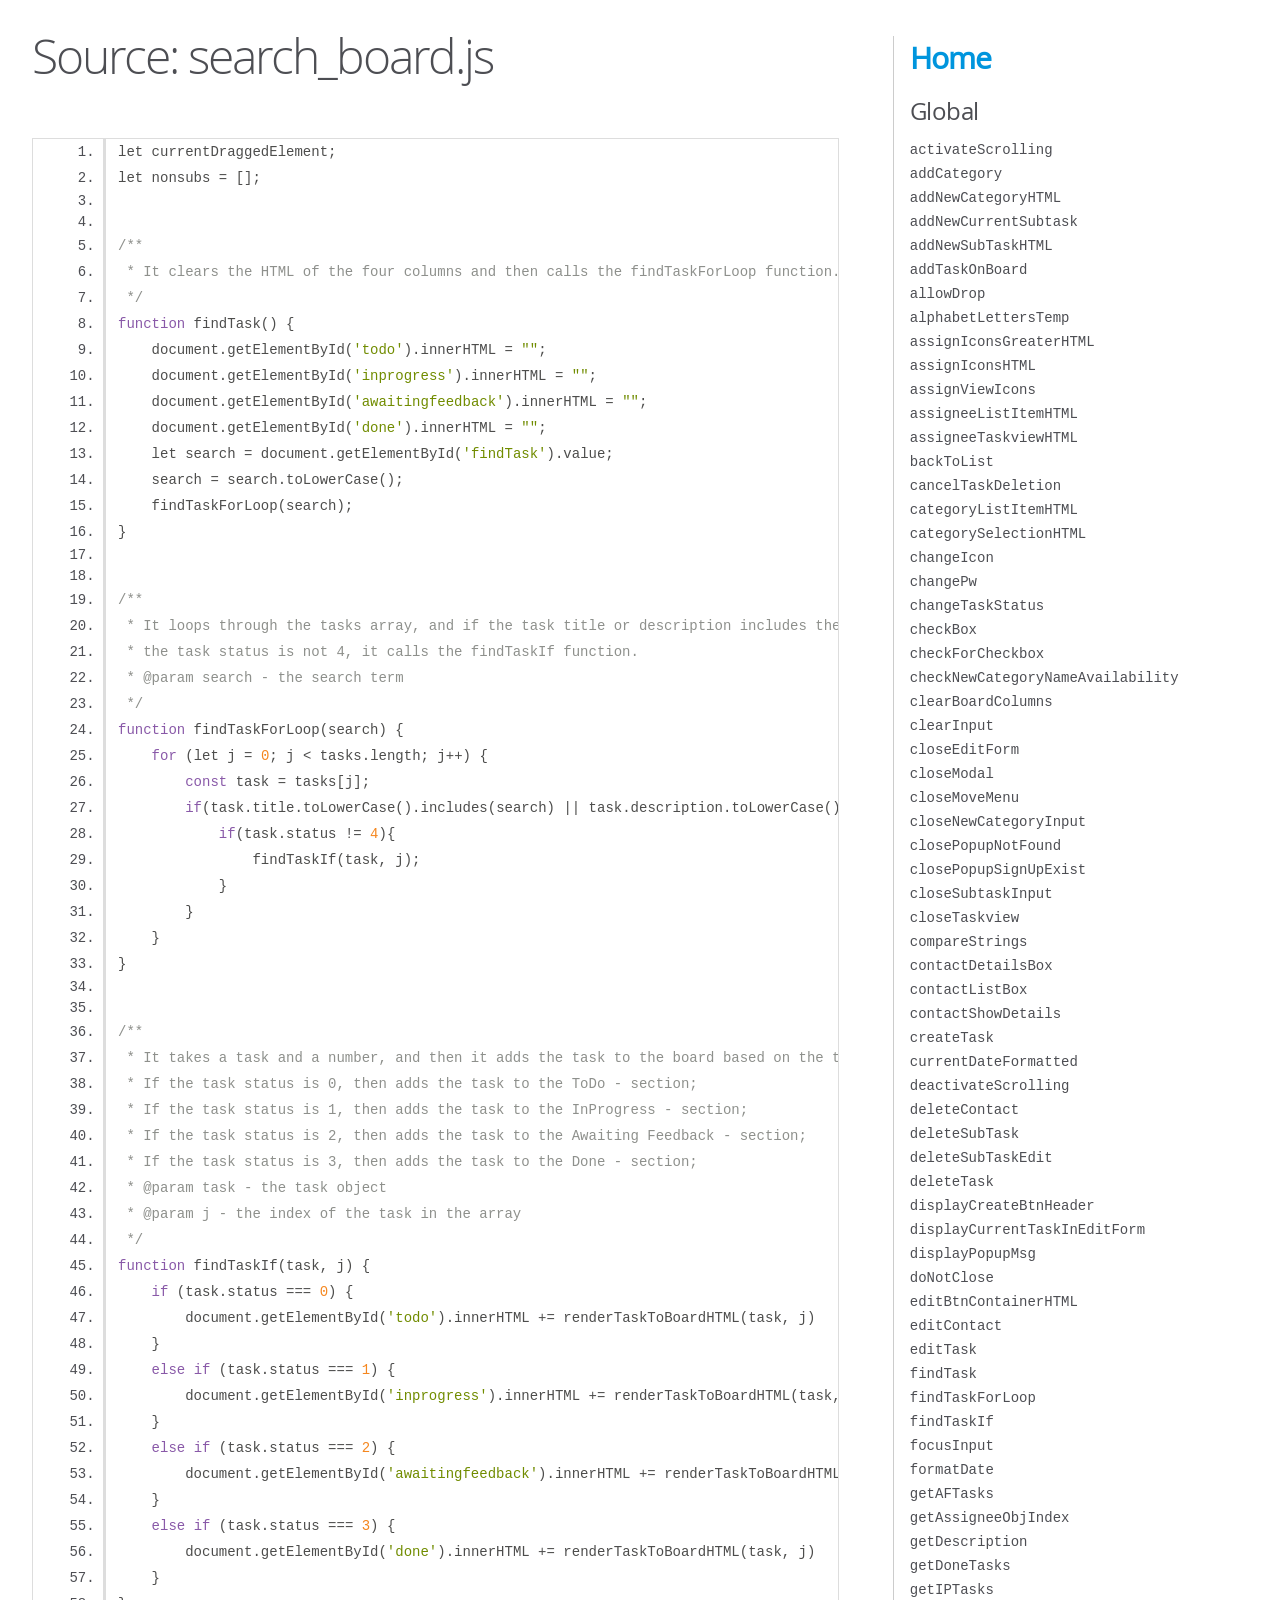
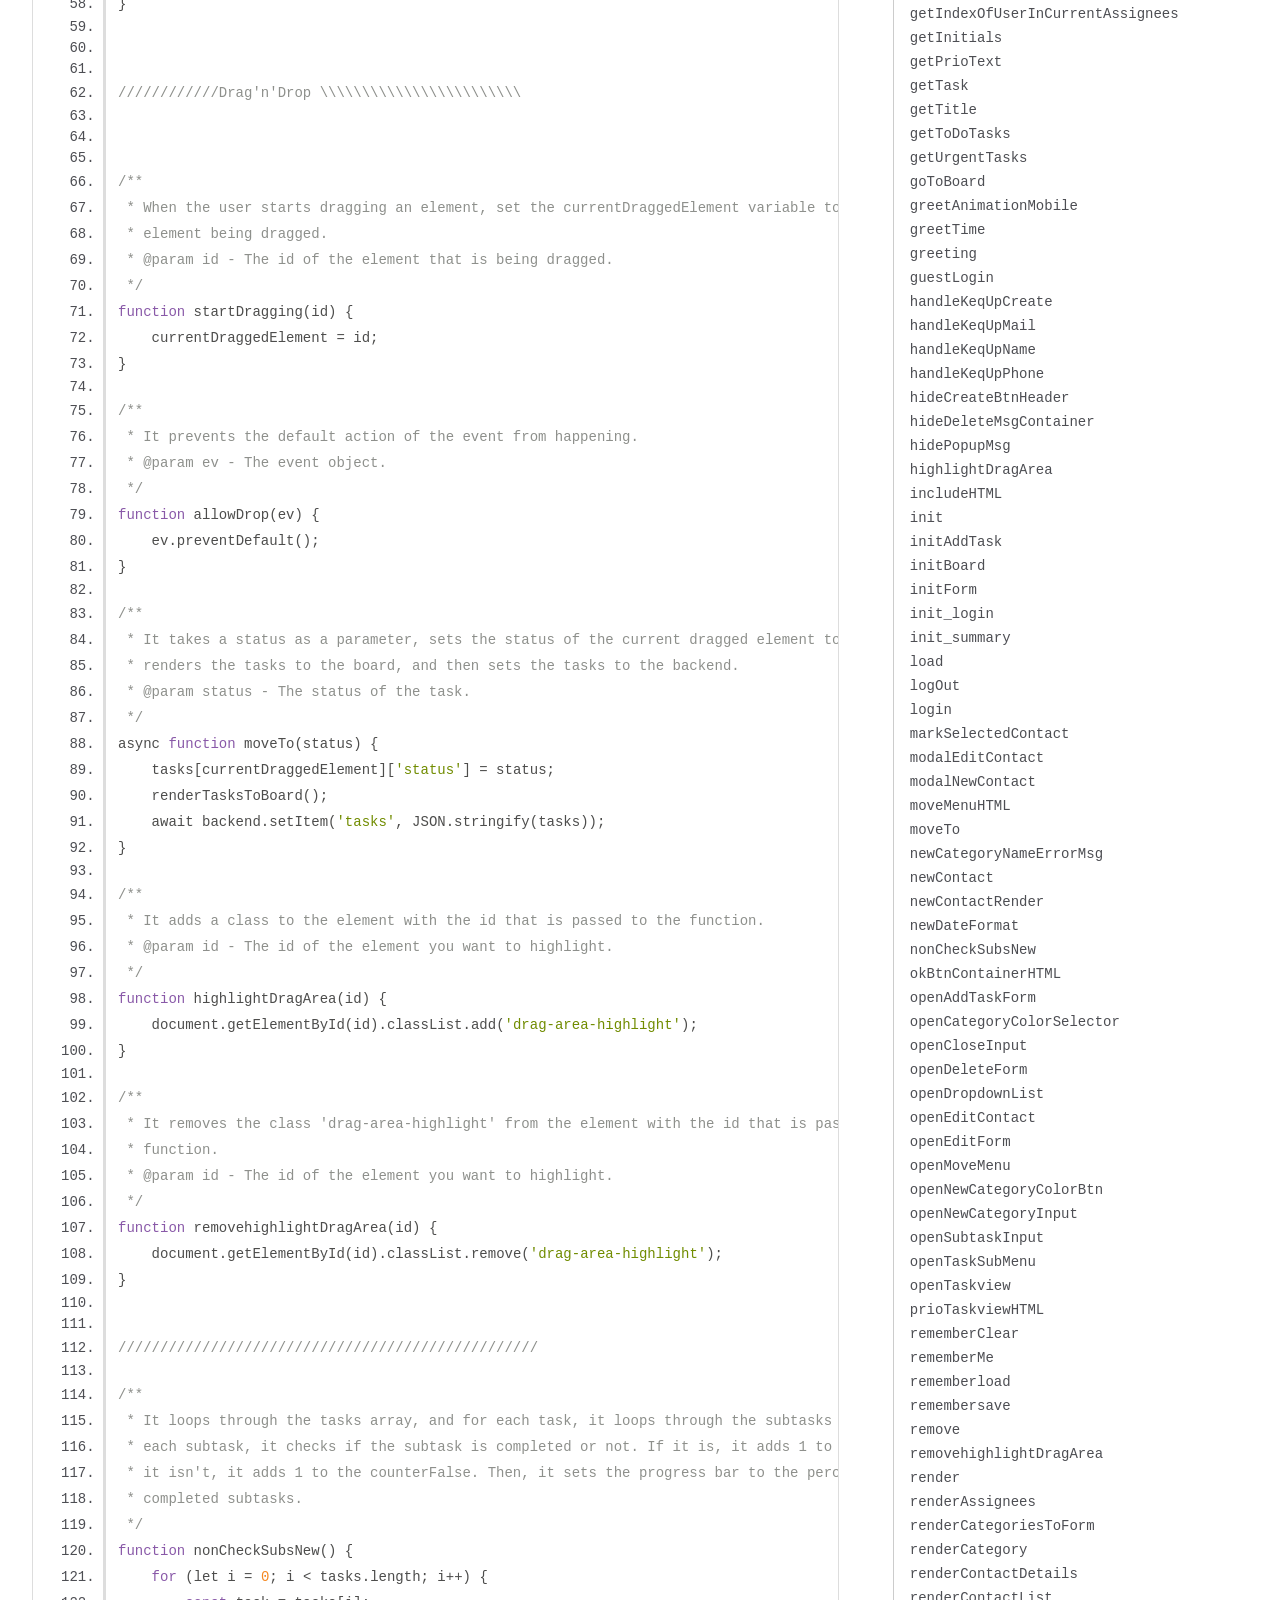
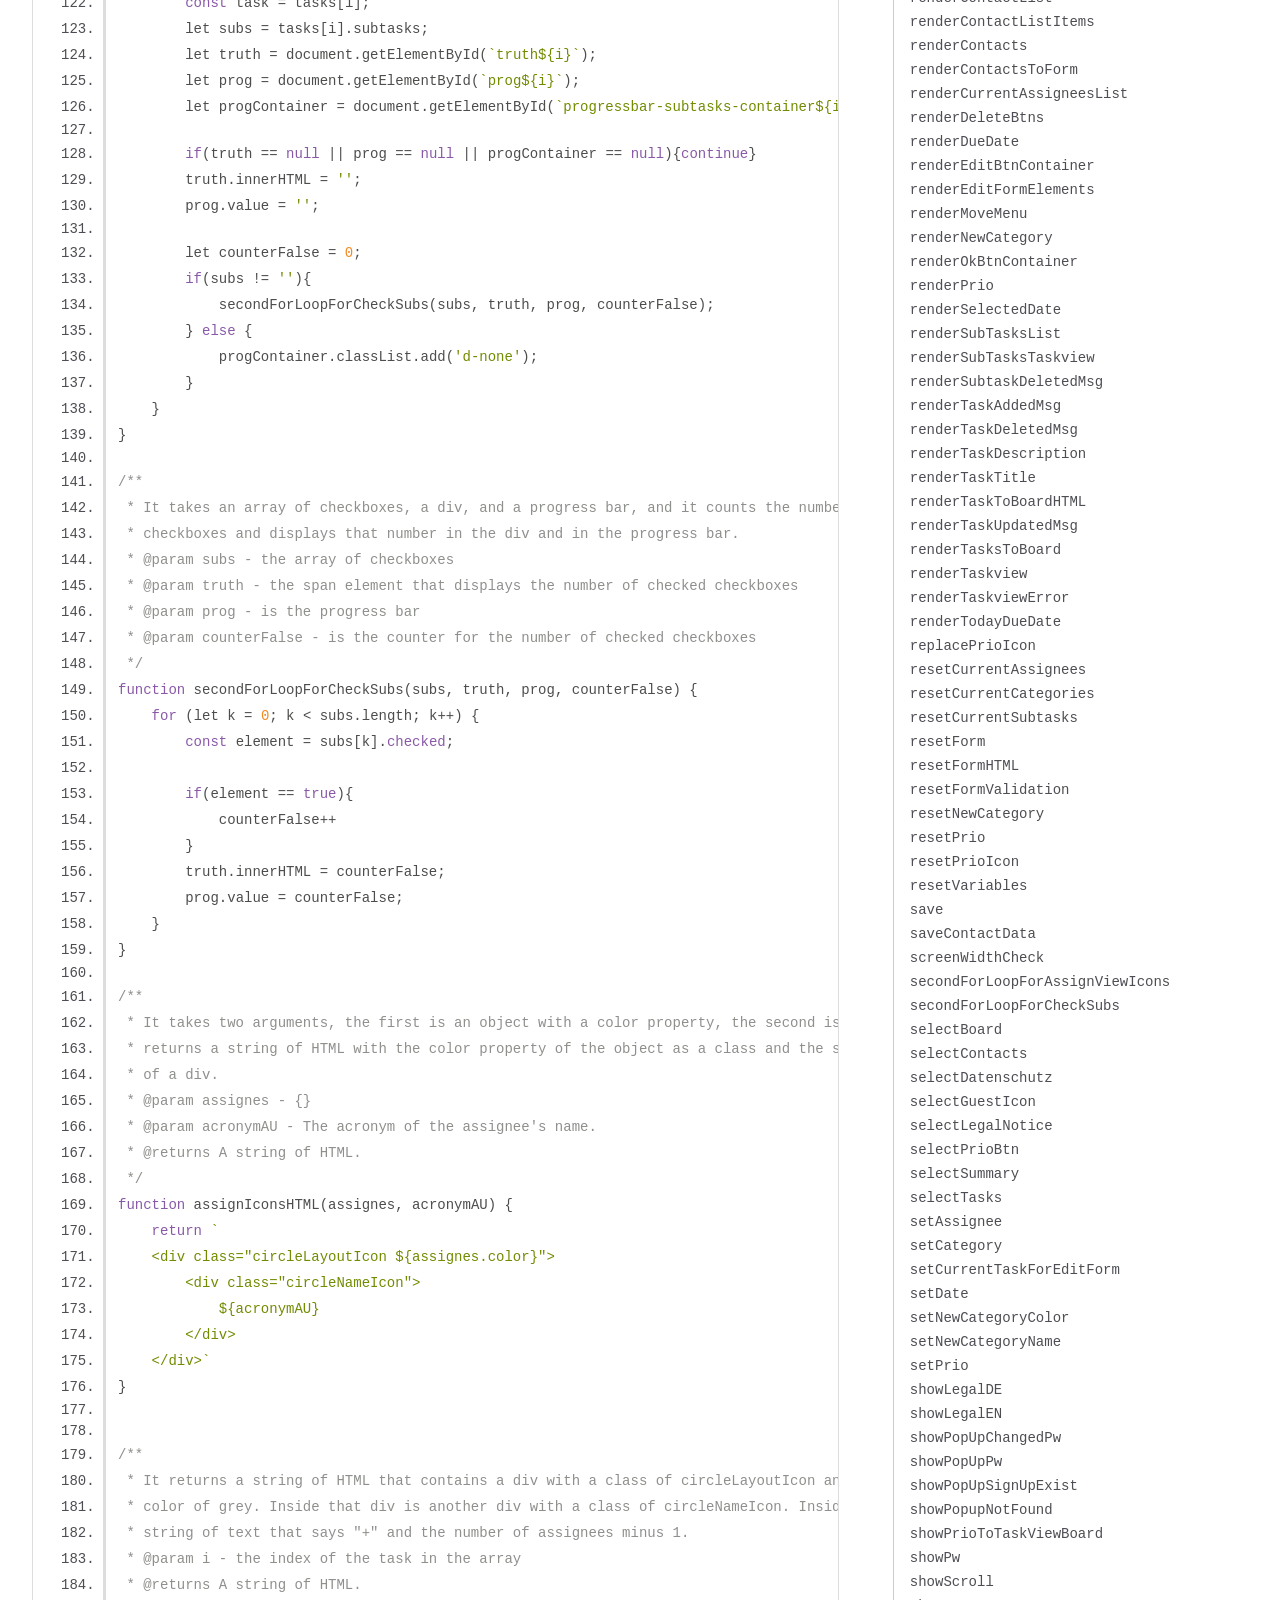
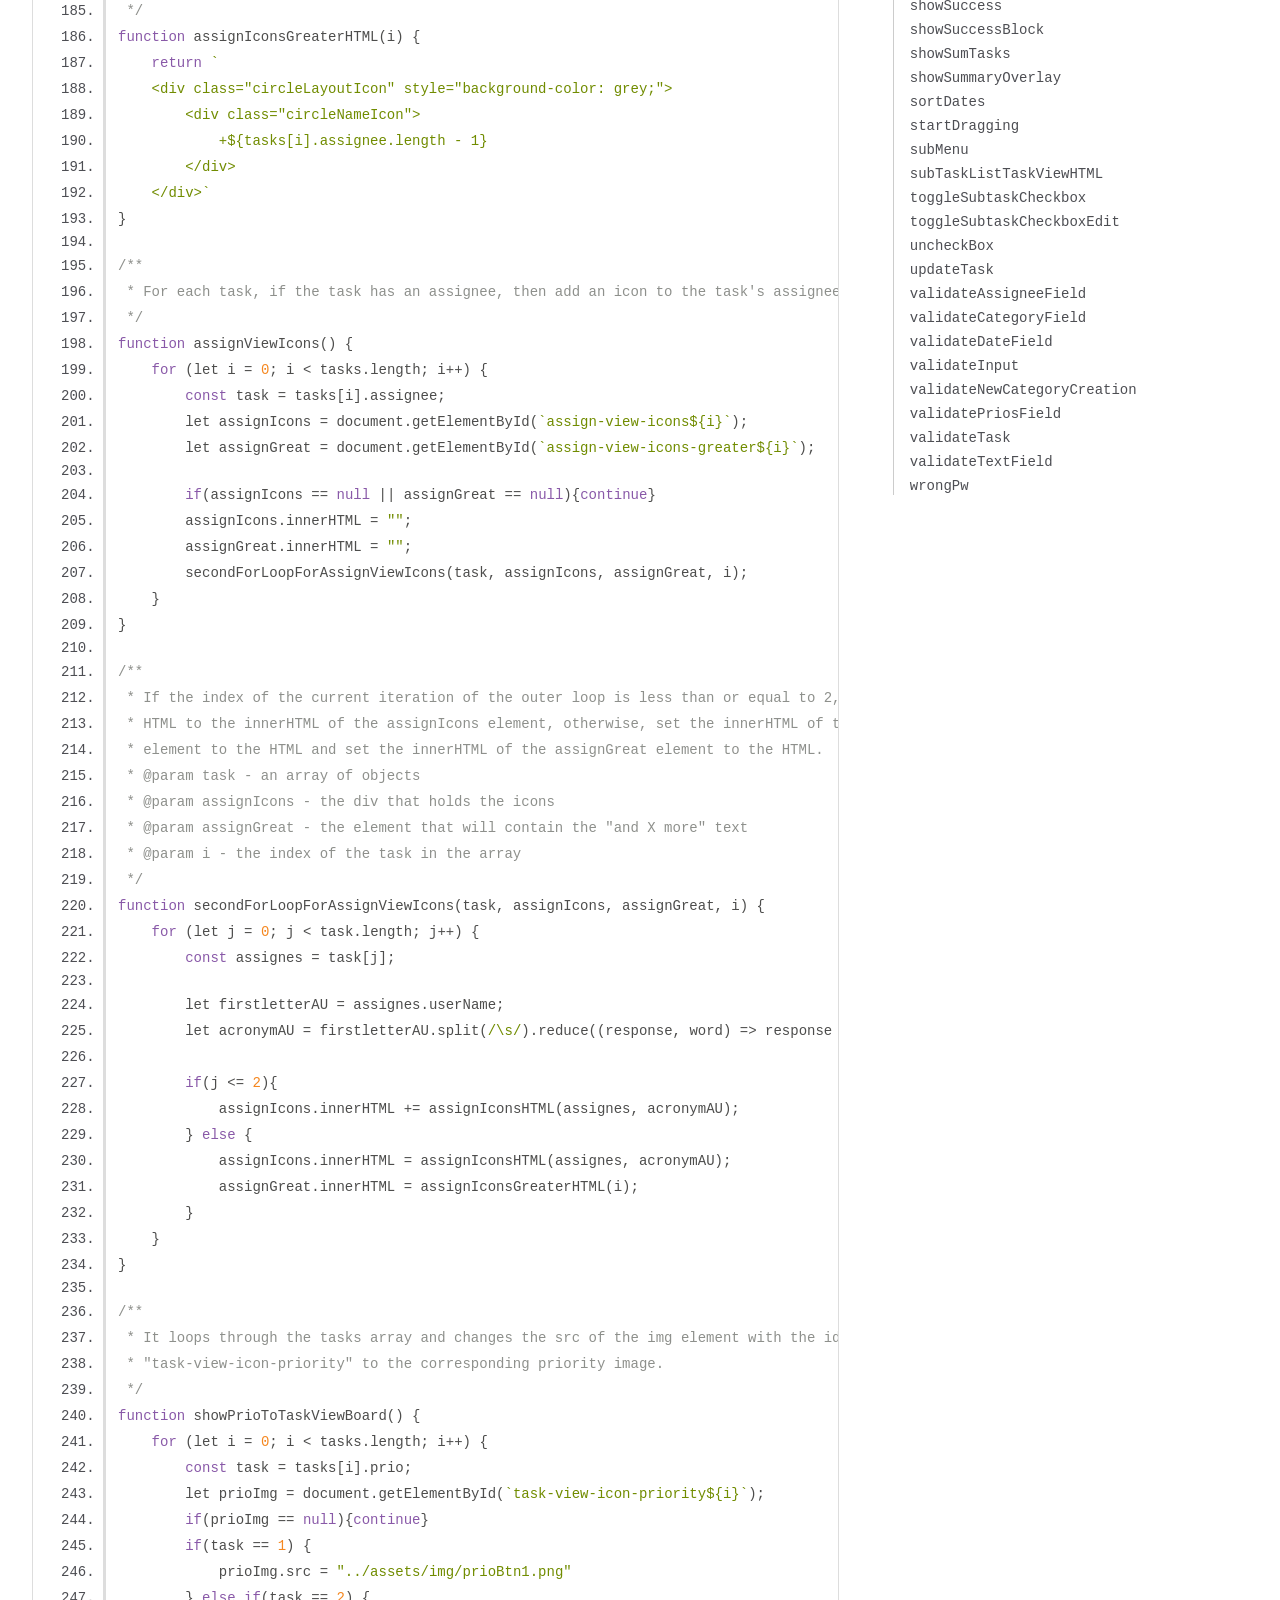
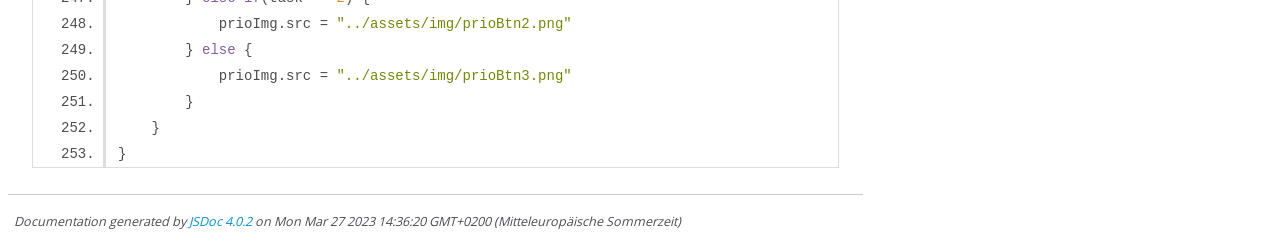
<file: documentation/search_board.js.html>
<!DOCTYPE html>
<html lang="en">
<head>
    <meta charset="utf-8">
    <title>JSDoc: Source: search_board.js</title>

    <script src="scripts/prettify/prettify.js"> </script>
    <script src="scripts/prettify/lang-css.js"> </script>
    <!--[if lt IE 9]>
      <script src="//html5shiv.googlecode.com/svn/trunk/html5.js"></script>
    <![endif]-->
    <link type="text/css" rel="stylesheet" href="styles/prettify-tomorrow.css">
    <link type="text/css" rel="stylesheet" href="styles/jsdoc-default.css">
</head>

<body>

<div id="main">

    <h1 class="page-title">Source: search_board.js</h1>

    



    
    <section>
        <article>
            <pre class="prettyprint source linenums"><code>let currentDraggedElement;
let nonsubs = [];


/**
 * It clears the HTML of the four columns and then calls the findTaskForLoop function.
 */
function findTask() {
    document.getElementById('todo').innerHTML = "";
    document.getElementById('inprogress').innerHTML = "";
    document.getElementById('awaitingfeedback').innerHTML = "";
    document.getElementById('done').innerHTML = "";
    let search = document.getElementById('findTask').value;
    search = search.toLowerCase();
    findTaskForLoop(search);
}


/**
 * It loops through the tasks array, and if the task title or description includes the search term, and
 * the task status is not 4, it calls the findTaskIf function.
 * @param search - the search term
 */
function findTaskForLoop(search) {
    for (let j = 0; j &lt; tasks.length; j++) {
        const task = tasks[j];
        if(task.title.toLowerCase().includes(search) || task.description.toLowerCase().includes(search)) {
            if(task.status != 4){
                findTaskIf(task, j);
            }
        }
    }
}


/**
 * It takes a task and a number, and then it adds the task to the board based on the task's status.
 * If the task status is 0, then adds the task to the ToDo - section;
 * If the task status is 1, then adds the task to the InProgress - section;
 * If the task status is 2, then adds the task to the Awaiting Feedback - section;
 * If the task status is 3, then adds the task to the Done - section;
 * @param task - the task object
 * @param j - the index of the task in the array
 */
function findTaskIf(task, j) {
    if (task.status === 0) {
        document.getElementById('todo').innerHTML += renderTaskToBoardHTML(task, j)
    }
    else if (task.status === 1) {
        document.getElementById('inprogress').innerHTML += renderTaskToBoardHTML(task, j)
    }
    else if (task.status === 2) {
        document.getElementById('awaitingfeedback').innerHTML += renderTaskToBoardHTML(task, j)
    }
    else if (task.status === 3) {
        document.getElementById('done').innerHTML += renderTaskToBoardHTML(task, j)
    }
}



////////////Drag'n'Drop \\\\\\\\\\\\\\\\\\\\\\\\



/**
 * When the user starts dragging an element, set the currentDraggedElement variable to the id of the
 * element being dragged.
 * @param id - The id of the element that is being dragged.
 */
function startDragging(id) {
    currentDraggedElement = id;
}

/**
 * It prevents the default action of the event from happening.
 * @param ev - The event object.
 */
function allowDrop(ev) {
    ev.preventDefault();
}

/**
 * It takes a status as a parameter, sets the status of the current dragged element to the status,
 * renders the tasks to the board, and then sets the tasks to the backend.
 * @param status - The status of the task.
 */
async function moveTo(status) {
    tasks[currentDraggedElement]['status'] = status;
    renderTasksToBoard();
    await backend.setItem('tasks', JSON.stringify(tasks));
}

/**
 * It adds a class to the element with the id that is passed to the function.
 * @param id - The id of the element you want to highlight.
 */
function highlightDragArea(id) {
    document.getElementById(id).classList.add('drag-area-highlight');
}

/**
 * It removes the class 'drag-area-highlight' from the element with the id that is passed to the
 * function.
 * @param id - The id of the element you want to highlight.
 */
function removehighlightDragArea(id) {
    document.getElementById(id).classList.remove('drag-area-highlight');
}


//////////////////////////////////////////////////

/**
 * It loops through the tasks array, and for each task, it loops through the subtasks array, and for
 * each subtask, it checks if the subtask is completed or not. If it is, it adds 1 to the counter. If
 * it isn't, it adds 1 to the counterFalse. Then, it sets the progress bar to the percentage of
 * completed subtasks.
 */
function nonCheckSubsNew() {
    for (let i = 0; i &lt; tasks.length; i++) {
        const task = tasks[i];
        let subs = tasks[i].subtasks;
        let truth = document.getElementById(`truth${i}`);
        let prog = document.getElementById(`prog${i}`);
        let progContainer = document.getElementById(`progressbar-subtasks-container${i}`);

        if(truth == null || prog == null || progContainer == null){continue} 
        truth.innerHTML = ''; 
        prog.value = '';

        let counterFalse = 0;
        if(subs != ''){
            secondForLoopForCheckSubs(subs, truth, prog, counterFalse);
        } else {
            progContainer.classList.add('d-none');
        }
    }
}

/**
 * It takes an array of checkboxes, a div, and a progress bar, and it counts the number of checked
 * checkboxes and displays that number in the div and in the progress bar.
 * @param subs - the array of checkboxes
 * @param truth - the span element that displays the number of checked checkboxes
 * @param prog - is the progress bar
 * @param counterFalse - is the counter for the number of checked checkboxes
 */
function secondForLoopForCheckSubs(subs, truth, prog, counterFalse) {
    for (let k = 0; k &lt; subs.length; k++) {
        const element = subs[k].checked;
        
        if(element == true){
            counterFalse++
        }
        truth.innerHTML = counterFalse;
        prog.value = counterFalse;
    }
}

/**
 * It takes two arguments, the first is an object with a color property, the second is a string. It
 * returns a string of HTML with the color property of the object as a class and the string as the text
 * of a div.
 * @param assignes - {}
 * @param acronymAU - The acronym of the assignee's name.
 * @returns A string of HTML.
 */
function assignIconsHTML(assignes, acronymAU) {
    return `
    &lt;div class="circleLayoutIcon ${assignes.color}">
        &lt;div class="circleNameIcon">
            ${acronymAU}
        &lt;/div>
    &lt;/div>`
}


/**
 * It returns a string of HTML that contains a div with a class of circleLayoutIcon and a background
 * color of grey. Inside that div is another div with a class of circleNameIcon. Inside that div is a
 * string of text that says "+" and the number of assignees minus 1.
 * @param i - the index of the task in the array
 * @returns A string of HTML.
 */
function assignIconsGreaterHTML(i) {
    return `
    &lt;div class="circleLayoutIcon" style="background-color: grey;">
        &lt;div class="circleNameIcon">
            +${tasks[i].assignee.length - 1}
        &lt;/div>
    &lt;/div>`
}

/**
 * For each task, if the task has an assignee, then add an icon to the task's assignee.
 */
function assignViewIcons() {
    for (let i = 0; i &lt; tasks.length; i++) {
        const task = tasks[i].assignee;
        let assignIcons = document.getElementById(`assign-view-icons${i}`);
        let assignGreat = document.getElementById(`assign-view-icons-greater${i}`);

        if(assignIcons == null || assignGreat == null){continue} 
        assignIcons.innerHTML = "";
        assignGreat.innerHTML = "";
        secondForLoopForAssignViewIcons(task, assignIcons, assignGreat, i);
    }
}

/**
 * If the index of the current iteration of the outer loop is less than or equal to 2, then append the
 * HTML to the innerHTML of the assignIcons element, otherwise, set the innerHTML of the assignIcons
 * element to the HTML and set the innerHTML of the assignGreat element to the HTML.
 * @param task - an array of objects
 * @param assignIcons - the div that holds the icons
 * @param assignGreat - the element that will contain the "and X more" text
 * @param i - the index of the task in the array
 */
function secondForLoopForAssignViewIcons(task, assignIcons, assignGreat, i) {
    for (let j = 0; j &lt; task.length; j++) {
        const assignes = task[j];

        let firstletterAU = assignes.userName;
        let acronymAU = firstletterAU.split(/\s/).reduce((response, word) => response += word.slice(0, 1), '');
        
        if(j &lt;= 2){
            assignIcons.innerHTML += assignIconsHTML(assignes, acronymAU);
        } else {
            assignIcons.innerHTML = assignIconsHTML(assignes, acronymAU);
            assignGreat.innerHTML = assignIconsGreaterHTML(i); 
        }
    }
}

/**
 * It loops through the tasks array and changes the src of the img element with the id
 * "task-view-icon-priority" to the corresponding priority image.
 */
function showPrioToTaskViewBoard() {
    for (let i = 0; i &lt; tasks.length; i++) {
        const task = tasks[i].prio;
        let prioImg = document.getElementById(`task-view-icon-priority${i}`);
        if(prioImg == null){continue} 
        if(task == 1) {
            prioImg.src = "../assets/img/prioBtn1.png"
        } else if(task == 2) {
            prioImg.src = "../assets/img/prioBtn2.png"
        } else {
            prioImg.src = "../assets/img/prioBtn3.png"
        }
    }
}</code></pre>
        </article>
    </section>




</div>

<nav>
    <h2><a href="index.html">Home</a></h2><h3>Global</h3><ul><li><a href="global.html#activateScrolling">activateScrolling</a></li><li><a href="global.html#addCategory">addCategory</a></li><li><a href="global.html#addNewCategoryHTML">addNewCategoryHTML</a></li><li><a href="global.html#addNewCurrentSubtask">addNewCurrentSubtask</a></li><li><a href="global.html#addNewSubTaskHTML">addNewSubTaskHTML</a></li><li><a href="global.html#addTaskOnBoard">addTaskOnBoard</a></li><li><a href="global.html#allowDrop">allowDrop</a></li><li><a href="global.html#alphabetLettersTemp">alphabetLettersTemp</a></li><li><a href="global.html#assignIconsGreaterHTML">assignIconsGreaterHTML</a></li><li><a href="global.html#assignIconsHTML">assignIconsHTML</a></li><li><a href="global.html#assignViewIcons">assignViewIcons</a></li><li><a href="global.html#assigneeListItemHTML">assigneeListItemHTML</a></li><li><a href="global.html#assigneeTaskviewHTML">assigneeTaskviewHTML</a></li><li><a href="global.html#backToList">backToList</a></li><li><a href="global.html#cancelTaskDeletion">cancelTaskDeletion</a></li><li><a href="global.html#categoryListItemHTML">categoryListItemHTML</a></li><li><a href="global.html#categorySelectionHTML">categorySelectionHTML</a></li><li><a href="global.html#changeIcon">changeIcon</a></li><li><a href="global.html#changePw">changePw</a></li><li><a href="global.html#changeTaskStatus">changeTaskStatus</a></li><li><a href="global.html#checkBox">checkBox</a></li><li><a href="global.html#checkForCheckbox">checkForCheckbox</a></li><li><a href="global.html#checkNewCategoryNameAvailability">checkNewCategoryNameAvailability</a></li><li><a href="global.html#clearBoardColumns">clearBoardColumns</a></li><li><a href="global.html#clearInput">clearInput</a></li><li><a href="global.html#closeEditForm">closeEditForm</a></li><li><a href="global.html#closeModal">closeModal</a></li><li><a href="global.html#closeMoveMenu">closeMoveMenu</a></li><li><a href="global.html#closeNewCategoryInput">closeNewCategoryInput</a></li><li><a href="global.html#closePopupNotFound">closePopupNotFound</a></li><li><a href="global.html#closePopupSignUpExist">closePopupSignUpExist</a></li><li><a href="global.html#closeSubtaskInput">closeSubtaskInput</a></li><li><a href="global.html#closeTaskview">closeTaskview</a></li><li><a href="global.html#compareStrings">compareStrings</a></li><li><a href="global.html#contactDetailsBox">contactDetailsBox</a></li><li><a href="global.html#contactListBox">contactListBox</a></li><li><a href="global.html#contactShowDetails">contactShowDetails</a></li><li><a href="global.html#createTask">createTask</a></li><li><a href="global.html#currentDateFormatted">currentDateFormatted</a></li><li><a href="global.html#deactivateScrolling">deactivateScrolling</a></li><li><a href="global.html#deleteContact">deleteContact</a></li><li><a href="global.html#deleteSubTask">deleteSubTask</a></li><li><a href="global.html#deleteSubTaskEdit">deleteSubTaskEdit</a></li><li><a href="global.html#deleteTask">deleteTask</a></li><li><a href="global.html#displayCreateBtnHeader">displayCreateBtnHeader</a></li><li><a href="global.html#displayCurrentTaskInEditForm">displayCurrentTaskInEditForm</a></li><li><a href="global.html#displayPopupMsg">displayPopupMsg</a></li><li><a href="global.html#doNotClose">doNotClose</a></li><li><a href="global.html#editBtnContainerHTML">editBtnContainerHTML</a></li><li><a href="global.html#editContact">editContact</a></li><li><a href="global.html#editTask">editTask</a></li><li><a href="global.html#findTask">findTask</a></li><li><a href="global.html#findTaskForLoop">findTaskForLoop</a></li><li><a href="global.html#findTaskIf">findTaskIf</a></li><li><a href="global.html#focusInput">focusInput</a></li><li><a href="global.html#formatDate">formatDate</a></li><li><a href="global.html#getAFTasks">getAFTasks</a></li><li><a href="global.html#getAssigneeObjIndex">getAssigneeObjIndex</a></li><li><a href="global.html#getDescription">getDescription</a></li><li><a href="global.html#getDoneTasks">getDoneTasks</a></li><li><a href="global.html#getIPTasks">getIPTasks</a></li><li><a href="global.html#getIndexOfUserInCurrentAssignees">getIndexOfUserInCurrentAssignees</a></li><li><a href="global.html#getInitials">getInitials</a></li><li><a href="global.html#getPrioText">getPrioText</a></li><li><a href="global.html#getTask">getTask</a></li><li><a href="global.html#getTitle">getTitle</a></li><li><a href="global.html#getToDoTasks">getToDoTasks</a></li><li><a href="global.html#getUrgentTasks">getUrgentTasks</a></li><li><a href="global.html#goToBoard">goToBoard</a></li><li><a href="global.html#greetAnimationMobile">greetAnimationMobile</a></li><li><a href="global.html#greetTime">greetTime</a></li><li><a href="global.html#greeting">greeting</a></li><li><a href="global.html#guestLogin">guestLogin</a></li><li><a href="global.html#handleKeqUpCreate">handleKeqUpCreate</a></li><li><a href="global.html#handleKeqUpMail">handleKeqUpMail</a></li><li><a href="global.html#handleKeqUpName">handleKeqUpName</a></li><li><a href="global.html#handleKeqUpPhone">handleKeqUpPhone</a></li><li><a href="global.html#hideCreateBtnHeader">hideCreateBtnHeader</a></li><li><a href="global.html#hideDeleteMsgContainer">hideDeleteMsgContainer</a></li><li><a href="global.html#hidePopupMsg">hidePopupMsg</a></li><li><a href="global.html#highlightDragArea">highlightDragArea</a></li><li><a href="global.html#includeHTML">includeHTML</a></li><li><a href="global.html#init">init</a></li><li><a href="global.html#initAddTask">initAddTask</a></li><li><a href="global.html#initBoard">initBoard</a></li><li><a href="global.html#initForm">initForm</a></li><li><a href="global.html#init_login">init_login</a></li><li><a href="global.html#init_summary">init_summary</a></li><li><a href="global.html#load">load</a></li><li><a href="global.html#logOut">logOut</a></li><li><a href="global.html#login">login</a></li><li><a href="global.html#markSelectedContact">markSelectedContact</a></li><li><a href="global.html#modalEditContact">modalEditContact</a></li><li><a href="global.html#modalNewContact">modalNewContact</a></li><li><a href="global.html#moveMenuHTML">moveMenuHTML</a></li><li><a href="global.html#moveTo">moveTo</a></li><li><a href="global.html#newCategoryNameErrorMsg">newCategoryNameErrorMsg</a></li><li><a href="global.html#newContact">newContact</a></li><li><a href="global.html#newContactRender">newContactRender</a></li><li><a href="global.html#newDateFormat">newDateFormat</a></li><li><a href="global.html#nonCheckSubsNew">nonCheckSubsNew</a></li><li><a href="global.html#okBtnContainerHTML">okBtnContainerHTML</a></li><li><a href="global.html#openAddTaskForm">openAddTaskForm</a></li><li><a href="global.html#openCategoryColorSelector">openCategoryColorSelector</a></li><li><a href="global.html#openCloseInput">openCloseInput</a></li><li><a href="global.html#openDeleteForm">openDeleteForm</a></li><li><a href="global.html#openDropdownList">openDropdownList</a></li><li><a href="global.html#openEditContact">openEditContact</a></li><li><a href="global.html#openEditForm">openEditForm</a></li><li><a href="global.html#openMoveMenu">openMoveMenu</a></li><li><a href="global.html#openNewCategoryColorBtn">openNewCategoryColorBtn</a></li><li><a href="global.html#openNewCategoryInput">openNewCategoryInput</a></li><li><a href="global.html#openSubtaskInput">openSubtaskInput</a></li><li><a href="global.html#openTaskSubMenu">openTaskSubMenu</a></li><li><a href="global.html#openTaskview">openTaskview</a></li><li><a href="global.html#prioTaskviewHTML">prioTaskviewHTML</a></li><li><a href="global.html#rememberClear">rememberClear</a></li><li><a href="global.html#rememberMe">rememberMe</a></li><li><a href="global.html#rememberload">rememberload</a></li><li><a href="global.html#remembersave">remembersave</a></li><li><a href="global.html#remove">remove</a></li><li><a href="global.html#removehighlightDragArea">removehighlightDragArea</a></li><li><a href="global.html#render">render</a></li><li><a href="global.html#renderAssignees">renderAssignees</a></li><li><a href="global.html#renderCategoriesToForm">renderCategoriesToForm</a></li><li><a href="global.html#renderCategory">renderCategory</a></li><li><a href="global.html#renderContactDetails">renderContactDetails</a></li><li><a href="global.html#renderContactList">renderContactList</a></li><li><a href="global.html#renderContactListItems">renderContactListItems</a></li><li><a href="global.html#renderContacts">renderContacts</a></li><li><a href="global.html#renderContactsToForm">renderContactsToForm</a></li><li><a href="global.html#renderCurrentAssigneesList">renderCurrentAssigneesList</a></li><li><a href="global.html#renderDeleteBtns">renderDeleteBtns</a></li><li><a href="global.html#renderDueDate">renderDueDate</a></li><li><a href="global.html#renderEditBtnContainer">renderEditBtnContainer</a></li><li><a href="global.html#renderEditFormElements">renderEditFormElements</a></li><li><a href="global.html#renderMoveMenu">renderMoveMenu</a></li><li><a href="global.html#renderNewCategory">renderNewCategory</a></li><li><a href="global.html#renderOkBtnContainer">renderOkBtnContainer</a></li><li><a href="global.html#renderPrio">renderPrio</a></li><li><a href="global.html#renderSelectedDate">renderSelectedDate</a></li><li><a href="global.html#renderSubTasksList">renderSubTasksList</a></li><li><a href="global.html#renderSubTasksTaskview">renderSubTasksTaskview</a></li><li><a href="global.html#renderSubtaskDeletedMsg">renderSubtaskDeletedMsg</a></li><li><a href="global.html#renderTaskAddedMsg">renderTaskAddedMsg</a></li><li><a href="global.html#renderTaskDeletedMsg">renderTaskDeletedMsg</a></li><li><a href="global.html#renderTaskDescription">renderTaskDescription</a></li><li><a href="global.html#renderTaskTitle">renderTaskTitle</a></li><li><a href="global.html#renderTaskToBoardHTML">renderTaskToBoardHTML</a></li><li><a href="global.html#renderTaskUpdatedMsg">renderTaskUpdatedMsg</a></li><li><a href="global.html#renderTasksToBoard">renderTasksToBoard</a></li><li><a href="global.html#renderTaskview">renderTaskview</a></li><li><a href="global.html#renderTaskviewError">renderTaskviewError</a></li><li><a href="global.html#renderTodayDueDate">renderTodayDueDate</a></li><li><a href="global.html#replacePrioIcon">replacePrioIcon</a></li><li><a href="global.html#resetCurrentAssignees">resetCurrentAssignees</a></li><li><a href="global.html#resetCurrentCategories">resetCurrentCategories</a></li><li><a href="global.html#resetCurrentSubtasks">resetCurrentSubtasks</a></li><li><a href="global.html#resetForm">resetForm</a></li><li><a href="global.html#resetFormHTML">resetFormHTML</a></li><li><a href="global.html#resetFormValidation">resetFormValidation</a></li><li><a href="global.html#resetNewCategory">resetNewCategory</a></li><li><a href="global.html#resetPrio">resetPrio</a></li><li><a href="global.html#resetPrioIcon">resetPrioIcon</a></li><li><a href="global.html#resetVariables">resetVariables</a></li><li><a href="global.html#save">save</a></li><li><a href="global.html#saveContactData">saveContactData</a></li><li><a href="global.html#screenWidthCheck">screenWidthCheck</a></li><li><a href="global.html#secondForLoopForAssignViewIcons">secondForLoopForAssignViewIcons</a></li><li><a href="global.html#secondForLoopForCheckSubs">secondForLoopForCheckSubs</a></li><li><a href="global.html#selectBoard">selectBoard</a></li><li><a href="global.html#selectContacts">selectContacts</a></li><li><a href="global.html#selectDatenschutz">selectDatenschutz</a></li><li><a href="global.html#selectGuestIcon">selectGuestIcon</a></li><li><a href="global.html#selectLegalNotice">selectLegalNotice</a></li><li><a href="global.html#selectPrioBtn">selectPrioBtn</a></li><li><a href="global.html#selectSummary">selectSummary</a></li><li><a href="global.html#selectTasks">selectTasks</a></li><li><a href="global.html#setAssignee">setAssignee</a></li><li><a href="global.html#setCategory">setCategory</a></li><li><a href="global.html#setCurrentTaskForEditForm">setCurrentTaskForEditForm</a></li><li><a href="global.html#setDate">setDate</a></li><li><a href="global.html#setNewCategoryColor">setNewCategoryColor</a></li><li><a href="global.html#setNewCategoryName">setNewCategoryName</a></li><li><a href="global.html#setPrio">setPrio</a></li><li><a href="global.html#showLegalDE">showLegalDE</a></li><li><a href="global.html#showLegalEN">showLegalEN</a></li><li><a href="global.html#showPopUpChangedPw">showPopUpChangedPw</a></li><li><a href="global.html#showPopUpPw">showPopUpPw</a></li><li><a href="global.html#showPopUpSignUpExist">showPopUpSignUpExist</a></li><li><a href="global.html#showPopupNotFound">showPopupNotFound</a></li><li><a href="global.html#showPrioToTaskViewBoard">showPrioToTaskViewBoard</a></li><li><a href="global.html#showPw">showPw</a></li><li><a href="global.html#showScroll">showScroll</a></li><li><a href="global.html#showSuccess">showSuccess</a></li><li><a href="global.html#showSuccessBlock">showSuccessBlock</a></li><li><a href="global.html#showSumTasks">showSumTasks</a></li><li><a href="global.html#showSummaryOverlay">showSummaryOverlay</a></li><li><a href="global.html#sortDates">sortDates</a></li><li><a href="global.html#startDragging">startDragging</a></li><li><a href="global.html#subMenu">subMenu</a></li><li><a href="global.html#subTaskListTaskViewHTML">subTaskListTaskViewHTML</a></li><li><a href="global.html#toggleSubtaskCheckbox">toggleSubtaskCheckbox</a></li><li><a href="global.html#toggleSubtaskCheckboxEdit">toggleSubtaskCheckboxEdit</a></li><li><a href="global.html#uncheckBox">uncheckBox</a></li><li><a href="global.html#updateTask">updateTask</a></li><li><a href="global.html#validateAssigneeField">validateAssigneeField</a></li><li><a href="global.html#validateCategoryField">validateCategoryField</a></li><li><a href="global.html#validateDateField">validateDateField</a></li><li><a href="global.html#validateInput">validateInput</a></li><li><a href="global.html#validateNewCategoryCreation">validateNewCategoryCreation</a></li><li><a href="global.html#validatePriosField">validatePriosField</a></li><li><a href="global.html#validateTask">validateTask</a></li><li><a href="global.html#validateTextField">validateTextField</a></li><li><a href="global.html#wrongPw">wrongPw</a></li></ul>
</nav>

<br class="clear">

<footer>
    Documentation generated by <a href="https://github.com/jsdoc/jsdoc">JSDoc 4.0.2</a> on Mon Mar 27 2023 14:36:20 GMT+0200 (Mitteleuropäische Sommerzeit)
</footer>

<script> prettyPrint(); </script>
<script src="scripts/linenumber.js"> </script>
</body>
</html>
</file>
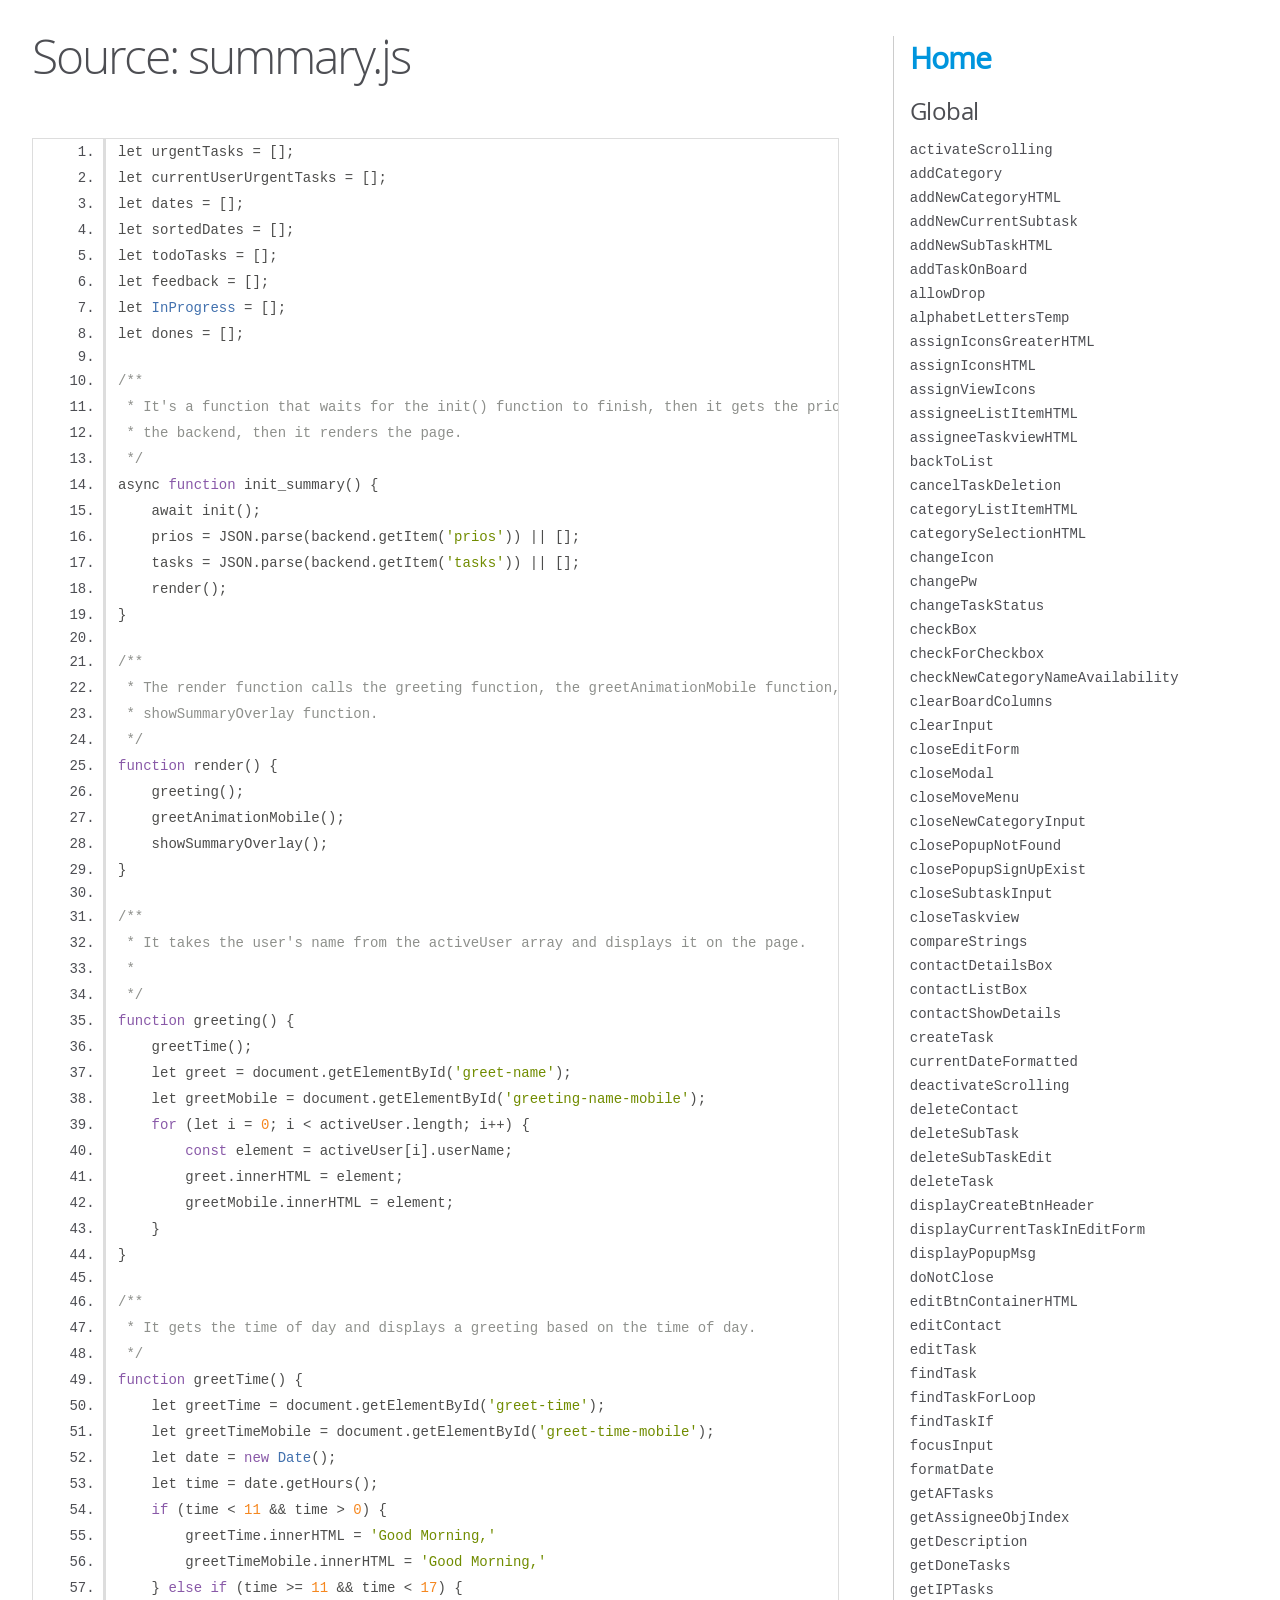
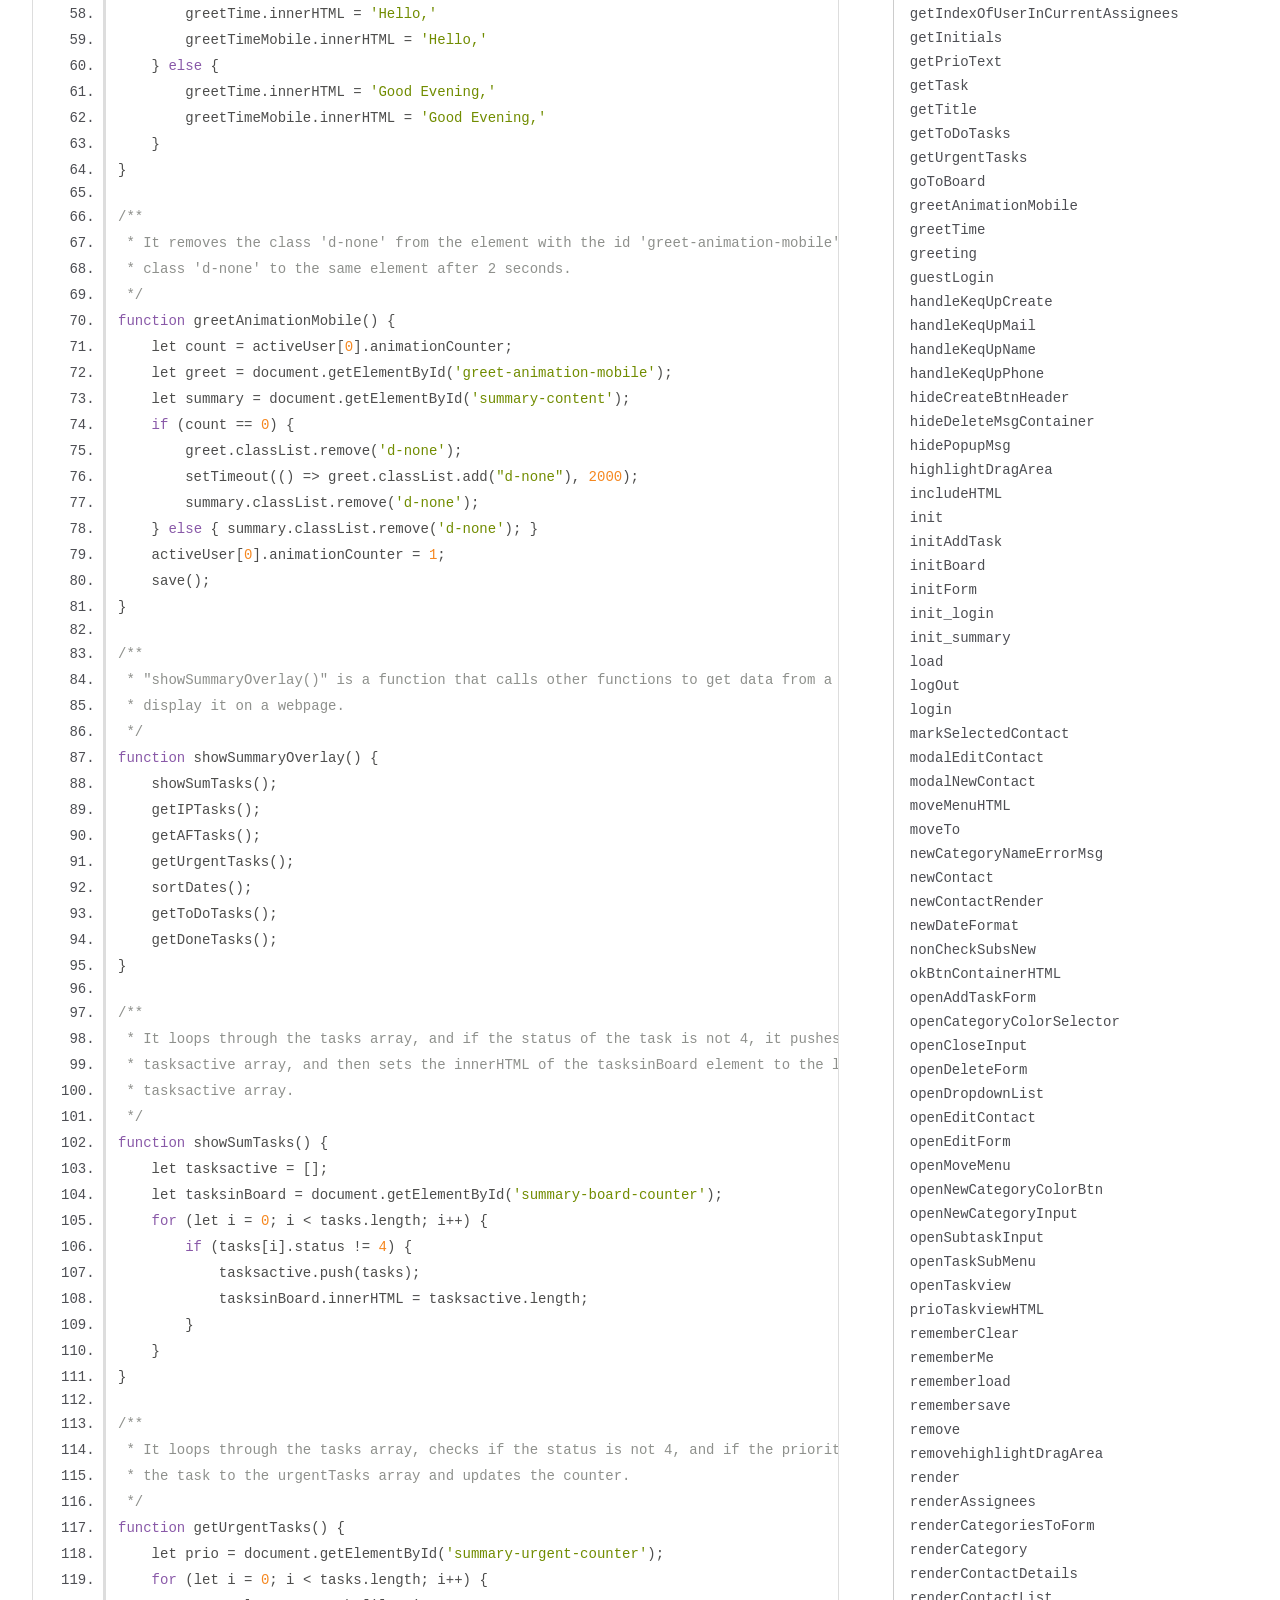
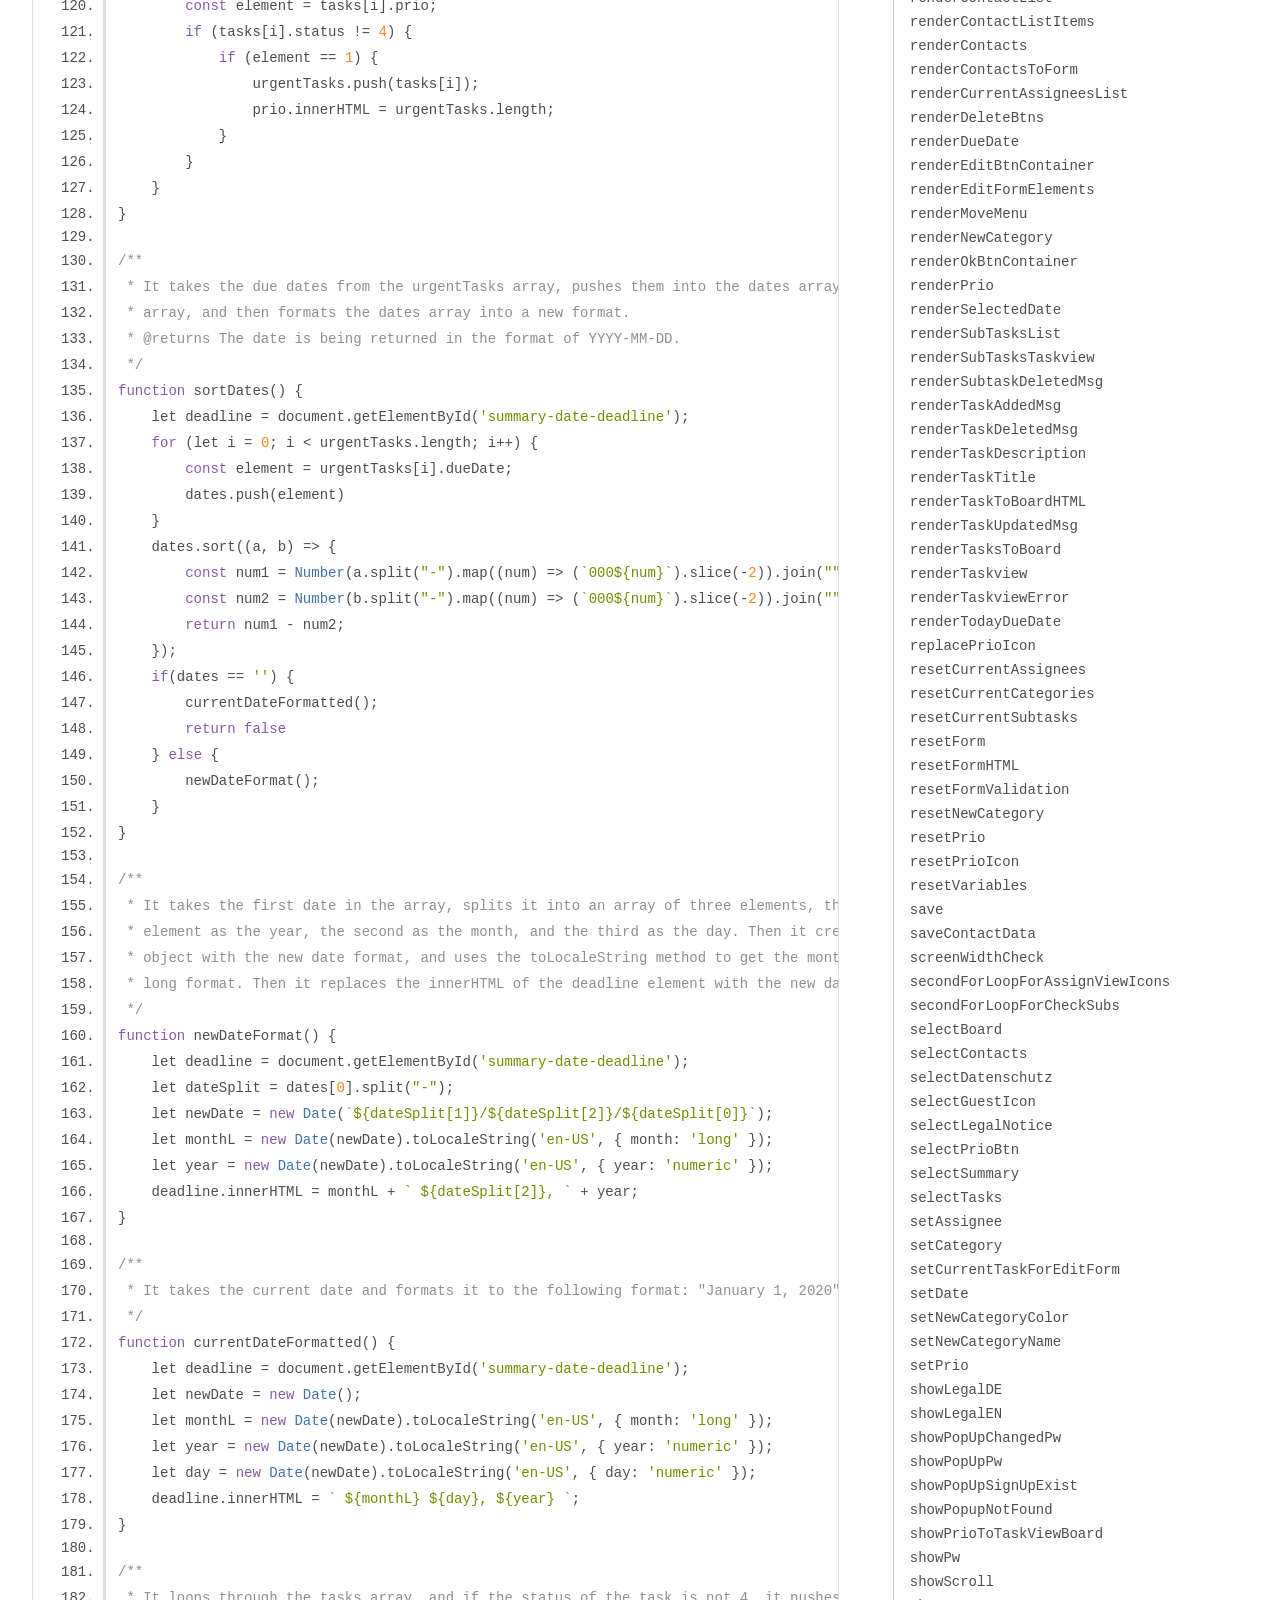
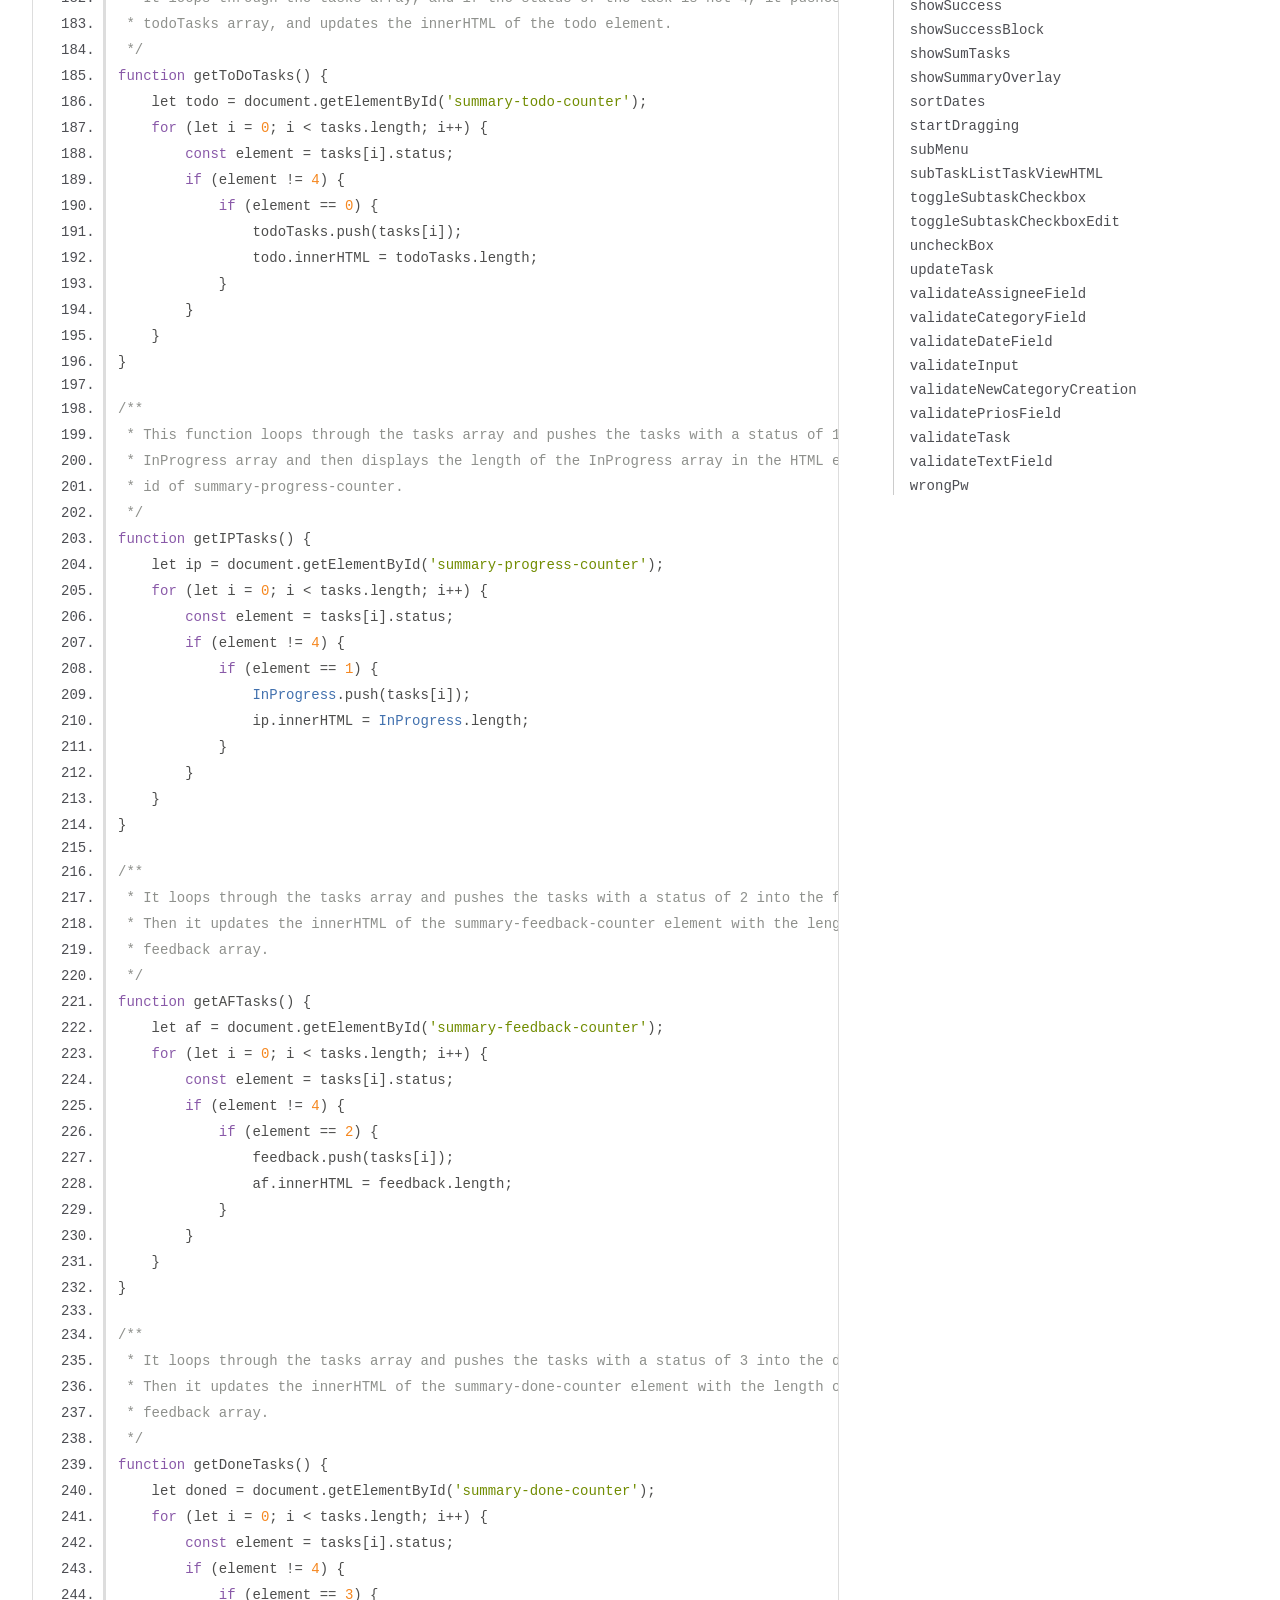
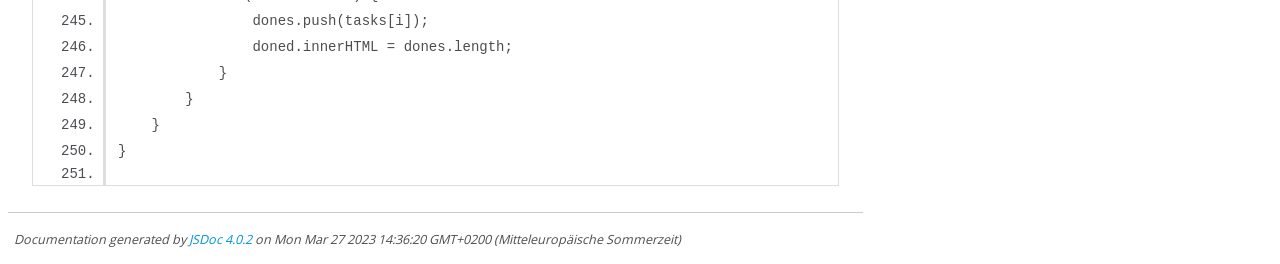
<file: documentation/summary.js.html>
<!DOCTYPE html>
<html lang="en">
<head>
    <meta charset="utf-8">
    <title>JSDoc: Source: summary.js</title>

    <script src="scripts/prettify/prettify.js"> </script>
    <script src="scripts/prettify/lang-css.js"> </script>
    <!--[if lt IE 9]>
      <script src="//html5shiv.googlecode.com/svn/trunk/html5.js"></script>
    <![endif]-->
    <link type="text/css" rel="stylesheet" href="styles/prettify-tomorrow.css">
    <link type="text/css" rel="stylesheet" href="styles/jsdoc-default.css">
</head>

<body>

<div id="main">

    <h1 class="page-title">Source: summary.js</h1>

    



    
    <section>
        <article>
            <pre class="prettyprint source linenums"><code>let urgentTasks = [];
let currentUserUrgentTasks = [];
let dates = [];
let sortedDates = [];
let todoTasks = [];
let feedback = [];
let InProgress = [];
let dones = [];

/**
 * It's a function that waits for the init() function to finish, then it gets the prios and tasks from
 * the backend, then it renders the page.
 */
async function init_summary() {
    await init();
    prios = JSON.parse(backend.getItem('prios')) || [];
    tasks = JSON.parse(backend.getItem('tasks')) || [];
    render();
}

/**
 * The render function calls the greeting function, the greetAnimationMobile function, and the
 * showSummaryOverlay function.
 */
function render() {
    greeting();
    greetAnimationMobile();
    showSummaryOverlay();
}

/**
 * It takes the user's name from the activeUser array and displays it on the page.
 * 
 */
function greeting() {
    greetTime();
    let greet = document.getElementById('greet-name');
    let greetMobile = document.getElementById('greeting-name-mobile');
    for (let i = 0; i &lt; activeUser.length; i++) {
        const element = activeUser[i].userName;
        greet.innerHTML = element;
        greetMobile.innerHTML = element;
    }
}

/**
 * It gets the time of day and displays a greeting based on the time of day.
 */
function greetTime() {
    let greetTime = document.getElementById('greet-time');
    let greetTimeMobile = document.getElementById('greet-time-mobile');
    let date = new Date();
    let time = date.getHours();
    if (time &lt; 11 &amp;&amp; time > 0) {
        greetTime.innerHTML = 'Good Morning,'
        greetTimeMobile.innerHTML = 'Good Morning,'
    } else if (time >= 11 &amp;&amp; time &lt; 17) {
        greetTime.innerHTML = 'Hello,'
        greetTimeMobile.innerHTML = 'Hello,'
    } else {
        greetTime.innerHTML = 'Good Evening,'
        greetTimeMobile.innerHTML = 'Good Evening,'
    }
}

/**
 * It removes the class 'd-none' from the element with the id 'greet-animation-mobile' and adds the
 * class 'd-none' to the same element after 2 seconds.
 */
function greetAnimationMobile() {
    let count = activeUser[0].animationCounter;
    let greet = document.getElementById('greet-animation-mobile');
    let summary = document.getElementById('summary-content');
    if (count == 0) {
        greet.classList.remove('d-none');
        setTimeout(() => greet.classList.add("d-none"), 2000);
        summary.classList.remove('d-none');
    } else { summary.classList.remove('d-none'); }
    activeUser[0].animationCounter = 1;
    save();
}

/**
 * "showSummaryOverlay()" is a function that calls other functions to get data from a database and
 * display it on a webpage.
 */
function showSummaryOverlay() {
    showSumTasks();
    getIPTasks();
    getAFTasks();
    getUrgentTasks();
    sortDates();
    getToDoTasks();
    getDoneTasks();
}

/**
 * It loops through the tasks array, and if the status of the task is not 4, it pushes the task to the
 * tasksactive array, and then sets the innerHTML of the tasksinBoard element to the length of the
 * tasksactive array.
 */
function showSumTasks() {
    let tasksactive = [];
    let tasksinBoard = document.getElementById('summary-board-counter');
    for (let i = 0; i &lt; tasks.length; i++) {
        if (tasks[i].status != 4) {
            tasksactive.push(tasks);
            tasksinBoard.innerHTML = tasksactive.length;
        }
    }
}

/**
 * It loops through the tasks array, checks if the status is not 4, and if the priority is 1, it pushes
 * the task to the urgentTasks array and updates the counter.
 */
function getUrgentTasks() {
    let prio = document.getElementById('summary-urgent-counter');
    for (let i = 0; i &lt; tasks.length; i++) {
        const element = tasks[i].prio;
        if (tasks[i].status != 4) {
            if (element == 1) {
                urgentTasks.push(tasks[i]);
                prio.innerHTML = urgentTasks.length;
            }
        }
    }
}

/**
 * It takes the due dates from the urgentTasks array, pushes them into the dates array, sorts the dates
 * array, and then formats the dates array into a new format.
 * @returns The date is being returned in the format of YYYY-MM-DD.
 */
function sortDates() {
    let deadline = document.getElementById('summary-date-deadline');
    for (let i = 0; i &lt; urgentTasks.length; i++) {
        const element = urgentTasks[i].dueDate;
        dates.push(element)
    }
    dates.sort((a, b) => {
        const num1 = Number(a.split("-").map((num) => (`000${num}`).slice(-2)).join(""));
        const num2 = Number(b.split("-").map((num) => (`000${num}`).slice(-2)).join(""));
        return num1 - num2;
    });
    if(dates == '') {
        currentDateFormatted();        
        return false
    } else {
        newDateFormat();
    }
}

/**
 * It takes the first date in the array, splits it into an array of three elements, then uses the first
 * element as the year, the second as the month, and the third as the day. Then it creates a new date
 * object with the new date format, and uses the toLocaleString method to get the month and year in
 * long format. Then it replaces the innerHTML of the deadline element with the new date format.
 */
function newDateFormat() {
    let deadline = document.getElementById('summary-date-deadline');
    let dateSplit = dates[0].split("-");
    let newDate = new Date(`${dateSplit[1]}/${dateSplit[2]}/${dateSplit[0]}`);
    let monthL = new Date(newDate).toLocaleString('en-US', { month: 'long' });
    let year = new Date(newDate).toLocaleString('en-US', { year: 'numeric' });
    deadline.innerHTML = monthL + ` ${dateSplit[2]}, ` + year;
}

/**
 * It takes the current date and formats it to the following format: "January 1, 2020"
 */
function currentDateFormatted() {
    let deadline = document.getElementById('summary-date-deadline');
    let newDate = new Date();
    let monthL = new Date(newDate).toLocaleString('en-US', { month: 'long' });
    let year = new Date(newDate).toLocaleString('en-US', { year: 'numeric' });
    let day = new Date(newDate).toLocaleString('en-US', { day: 'numeric' });
    deadline.innerHTML = ` ${monthL} ${day}, ${year} `;
}

/**
 * It loops through the tasks array, and if the status of the task is not 4, it pushes the task to the
 * todoTasks array, and updates the innerHTML of the todo element.
 */
function getToDoTasks() {
    let todo = document.getElementById('summary-todo-counter');
    for (let i = 0; i &lt; tasks.length; i++) {
        const element = tasks[i].status;
        if (element != 4) {
            if (element == 0) {
                todoTasks.push(tasks[i]);
                todo.innerHTML = todoTasks.length;
            }
        }
    }
}

/**
 * This function loops through the tasks array and pushes the tasks with a status of 1 to the
 * InProgress array and then displays the length of the InProgress array in the HTML element with the
 * id of summary-progress-counter.
 */
function getIPTasks() {
    let ip = document.getElementById('summary-progress-counter');
    for (let i = 0; i &lt; tasks.length; i++) {
        const element = tasks[i].status;
        if (element != 4) {
            if (element == 1) {
                InProgress.push(tasks[i]);
                ip.innerHTML = InProgress.length;
            }
        }
    }
}

/**
 * It loops through the tasks array and pushes the tasks with a status of 2 into the feedback array. 
 * Then it updates the innerHTML of the summary-feedback-counter element with the length of the
 * feedback array.
 */
function getAFTasks() {
    let af = document.getElementById('summary-feedback-counter');
    for (let i = 0; i &lt; tasks.length; i++) {
        const element = tasks[i].status;
        if (element != 4) {
            if (element == 2) {
                feedback.push(tasks[i]);
                af.innerHTML = feedback.length;
            }
        }
    }
}

/**
 * It loops through the tasks array and pushes the tasks with a status of 3 into the dones array. 
 * Then it updates the innerHTML of the summary-done-counter element with the length of the
 * feedback array.
 */
function getDoneTasks() {
    let doned = document.getElementById('summary-done-counter');
    for (let i = 0; i &lt; tasks.length; i++) {
        const element = tasks[i].status;
        if (element != 4) {
            if (element == 3) {
                dones.push(tasks[i]);
                doned.innerHTML = dones.length;
            }
        }
    }
}

</code></pre>
        </article>
    </section>




</div>

<nav>
    <h2><a href="index.html">Home</a></h2><h3>Global</h3><ul><li><a href="global.html#activateScrolling">activateScrolling</a></li><li><a href="global.html#addCategory">addCategory</a></li><li><a href="global.html#addNewCategoryHTML">addNewCategoryHTML</a></li><li><a href="global.html#addNewCurrentSubtask">addNewCurrentSubtask</a></li><li><a href="global.html#addNewSubTaskHTML">addNewSubTaskHTML</a></li><li><a href="global.html#addTaskOnBoard">addTaskOnBoard</a></li><li><a href="global.html#allowDrop">allowDrop</a></li><li><a href="global.html#alphabetLettersTemp">alphabetLettersTemp</a></li><li><a href="global.html#assignIconsGreaterHTML">assignIconsGreaterHTML</a></li><li><a href="global.html#assignIconsHTML">assignIconsHTML</a></li><li><a href="global.html#assignViewIcons">assignViewIcons</a></li><li><a href="global.html#assigneeListItemHTML">assigneeListItemHTML</a></li><li><a href="global.html#assigneeTaskviewHTML">assigneeTaskviewHTML</a></li><li><a href="global.html#backToList">backToList</a></li><li><a href="global.html#cancelTaskDeletion">cancelTaskDeletion</a></li><li><a href="global.html#categoryListItemHTML">categoryListItemHTML</a></li><li><a href="global.html#categorySelectionHTML">categorySelectionHTML</a></li><li><a href="global.html#changeIcon">changeIcon</a></li><li><a href="global.html#changePw">changePw</a></li><li><a href="global.html#changeTaskStatus">changeTaskStatus</a></li><li><a href="global.html#checkBox">checkBox</a></li><li><a href="global.html#checkForCheckbox">checkForCheckbox</a></li><li><a href="global.html#checkNewCategoryNameAvailability">checkNewCategoryNameAvailability</a></li><li><a href="global.html#clearBoardColumns">clearBoardColumns</a></li><li><a href="global.html#clearInput">clearInput</a></li><li><a href="global.html#closeEditForm">closeEditForm</a></li><li><a href="global.html#closeModal">closeModal</a></li><li><a href="global.html#closeMoveMenu">closeMoveMenu</a></li><li><a href="global.html#closeNewCategoryInput">closeNewCategoryInput</a></li><li><a href="global.html#closePopupNotFound">closePopupNotFound</a></li><li><a href="global.html#closePopupSignUpExist">closePopupSignUpExist</a></li><li><a href="global.html#closeSubtaskInput">closeSubtaskInput</a></li><li><a href="global.html#closeTaskview">closeTaskview</a></li><li><a href="global.html#compareStrings">compareStrings</a></li><li><a href="global.html#contactDetailsBox">contactDetailsBox</a></li><li><a href="global.html#contactListBox">contactListBox</a></li><li><a href="global.html#contactShowDetails">contactShowDetails</a></li><li><a href="global.html#createTask">createTask</a></li><li><a href="global.html#currentDateFormatted">currentDateFormatted</a></li><li><a href="global.html#deactivateScrolling">deactivateScrolling</a></li><li><a href="global.html#deleteContact">deleteContact</a></li><li><a href="global.html#deleteSubTask">deleteSubTask</a></li><li><a href="global.html#deleteSubTaskEdit">deleteSubTaskEdit</a></li><li><a href="global.html#deleteTask">deleteTask</a></li><li><a href="global.html#displayCreateBtnHeader">displayCreateBtnHeader</a></li><li><a href="global.html#displayCurrentTaskInEditForm">displayCurrentTaskInEditForm</a></li><li><a href="global.html#displayPopupMsg">displayPopupMsg</a></li><li><a href="global.html#doNotClose">doNotClose</a></li><li><a href="global.html#editBtnContainerHTML">editBtnContainerHTML</a></li><li><a href="global.html#editContact">editContact</a></li><li><a href="global.html#editTask">editTask</a></li><li><a href="global.html#findTask">findTask</a></li><li><a href="global.html#findTaskForLoop">findTaskForLoop</a></li><li><a href="global.html#findTaskIf">findTaskIf</a></li><li><a href="global.html#focusInput">focusInput</a></li><li><a href="global.html#formatDate">formatDate</a></li><li><a href="global.html#getAFTasks">getAFTasks</a></li><li><a href="global.html#getAssigneeObjIndex">getAssigneeObjIndex</a></li><li><a href="global.html#getDescription">getDescription</a></li><li><a href="global.html#getDoneTasks">getDoneTasks</a></li><li><a href="global.html#getIPTasks">getIPTasks</a></li><li><a href="global.html#getIndexOfUserInCurrentAssignees">getIndexOfUserInCurrentAssignees</a></li><li><a href="global.html#getInitials">getInitials</a></li><li><a href="global.html#getPrioText">getPrioText</a></li><li><a href="global.html#getTask">getTask</a></li><li><a href="global.html#getTitle">getTitle</a></li><li><a href="global.html#getToDoTasks">getToDoTasks</a></li><li><a href="global.html#getUrgentTasks">getUrgentTasks</a></li><li><a href="global.html#goToBoard">goToBoard</a></li><li><a href="global.html#greetAnimationMobile">greetAnimationMobile</a></li><li><a href="global.html#greetTime">greetTime</a></li><li><a href="global.html#greeting">greeting</a></li><li><a href="global.html#guestLogin">guestLogin</a></li><li><a href="global.html#handleKeqUpCreate">handleKeqUpCreate</a></li><li><a href="global.html#handleKeqUpMail">handleKeqUpMail</a></li><li><a href="global.html#handleKeqUpName">handleKeqUpName</a></li><li><a href="global.html#handleKeqUpPhone">handleKeqUpPhone</a></li><li><a href="global.html#hideCreateBtnHeader">hideCreateBtnHeader</a></li><li><a href="global.html#hideDeleteMsgContainer">hideDeleteMsgContainer</a></li><li><a href="global.html#hidePopupMsg">hidePopupMsg</a></li><li><a href="global.html#highlightDragArea">highlightDragArea</a></li><li><a href="global.html#includeHTML">includeHTML</a></li><li><a href="global.html#init">init</a></li><li><a href="global.html#initAddTask">initAddTask</a></li><li><a href="global.html#initBoard">initBoard</a></li><li><a href="global.html#initForm">initForm</a></li><li><a href="global.html#init_login">init_login</a></li><li><a href="global.html#init_summary">init_summary</a></li><li><a href="global.html#load">load</a></li><li><a href="global.html#logOut">logOut</a></li><li><a href="global.html#login">login</a></li><li><a href="global.html#markSelectedContact">markSelectedContact</a></li><li><a href="global.html#modalEditContact">modalEditContact</a></li><li><a href="global.html#modalNewContact">modalNewContact</a></li><li><a href="global.html#moveMenuHTML">moveMenuHTML</a></li><li><a href="global.html#moveTo">moveTo</a></li><li><a href="global.html#newCategoryNameErrorMsg">newCategoryNameErrorMsg</a></li><li><a href="global.html#newContact">newContact</a></li><li><a href="global.html#newContactRender">newContactRender</a></li><li><a href="global.html#newDateFormat">newDateFormat</a></li><li><a href="global.html#nonCheckSubsNew">nonCheckSubsNew</a></li><li><a href="global.html#okBtnContainerHTML">okBtnContainerHTML</a></li><li><a href="global.html#openAddTaskForm">openAddTaskForm</a></li><li><a href="global.html#openCategoryColorSelector">openCategoryColorSelector</a></li><li><a href="global.html#openCloseInput">openCloseInput</a></li><li><a href="global.html#openDeleteForm">openDeleteForm</a></li><li><a href="global.html#openDropdownList">openDropdownList</a></li><li><a href="global.html#openEditContact">openEditContact</a></li><li><a href="global.html#openEditForm">openEditForm</a></li><li><a href="global.html#openMoveMenu">openMoveMenu</a></li><li><a href="global.html#openNewCategoryColorBtn">openNewCategoryColorBtn</a></li><li><a href="global.html#openNewCategoryInput">openNewCategoryInput</a></li><li><a href="global.html#openSubtaskInput">openSubtaskInput</a></li><li><a href="global.html#openTaskSubMenu">openTaskSubMenu</a></li><li><a href="global.html#openTaskview">openTaskview</a></li><li><a href="global.html#prioTaskviewHTML">prioTaskviewHTML</a></li><li><a href="global.html#rememberClear">rememberClear</a></li><li><a href="global.html#rememberMe">rememberMe</a></li><li><a href="global.html#rememberload">rememberload</a></li><li><a href="global.html#remembersave">remembersave</a></li><li><a href="global.html#remove">remove</a></li><li><a href="global.html#removehighlightDragArea">removehighlightDragArea</a></li><li><a href="global.html#render">render</a></li><li><a href="global.html#renderAssignees">renderAssignees</a></li><li><a href="global.html#renderCategoriesToForm">renderCategoriesToForm</a></li><li><a href="global.html#renderCategory">renderCategory</a></li><li><a href="global.html#renderContactDetails">renderContactDetails</a></li><li><a href="global.html#renderContactList">renderContactList</a></li><li><a href="global.html#renderContactListItems">renderContactListItems</a></li><li><a href="global.html#renderContacts">renderContacts</a></li><li><a href="global.html#renderContactsToForm">renderContactsToForm</a></li><li><a href="global.html#renderCurrentAssigneesList">renderCurrentAssigneesList</a></li><li><a href="global.html#renderDeleteBtns">renderDeleteBtns</a></li><li><a href="global.html#renderDueDate">renderDueDate</a></li><li><a href="global.html#renderEditBtnContainer">renderEditBtnContainer</a></li><li><a href="global.html#renderEditFormElements">renderEditFormElements</a></li><li><a href="global.html#renderMoveMenu">renderMoveMenu</a></li><li><a href="global.html#renderNewCategory">renderNewCategory</a></li><li><a href="global.html#renderOkBtnContainer">renderOkBtnContainer</a></li><li><a href="global.html#renderPrio">renderPrio</a></li><li><a href="global.html#renderSelectedDate">renderSelectedDate</a></li><li><a href="global.html#renderSubTasksList">renderSubTasksList</a></li><li><a href="global.html#renderSubTasksTaskview">renderSubTasksTaskview</a></li><li><a href="global.html#renderSubtaskDeletedMsg">renderSubtaskDeletedMsg</a></li><li><a href="global.html#renderTaskAddedMsg">renderTaskAddedMsg</a></li><li><a href="global.html#renderTaskDeletedMsg">renderTaskDeletedMsg</a></li><li><a href="global.html#renderTaskDescription">renderTaskDescription</a></li><li><a href="global.html#renderTaskTitle">renderTaskTitle</a></li><li><a href="global.html#renderTaskToBoardHTML">renderTaskToBoardHTML</a></li><li><a href="global.html#renderTaskUpdatedMsg">renderTaskUpdatedMsg</a></li><li><a href="global.html#renderTasksToBoard">renderTasksToBoard</a></li><li><a href="global.html#renderTaskview">renderTaskview</a></li><li><a href="global.html#renderTaskviewError">renderTaskviewError</a></li><li><a href="global.html#renderTodayDueDate">renderTodayDueDate</a></li><li><a href="global.html#replacePrioIcon">replacePrioIcon</a></li><li><a href="global.html#resetCurrentAssignees">resetCurrentAssignees</a></li><li><a href="global.html#resetCurrentCategories">resetCurrentCategories</a></li><li><a href="global.html#resetCurrentSubtasks">resetCurrentSubtasks</a></li><li><a href="global.html#resetForm">resetForm</a></li><li><a href="global.html#resetFormHTML">resetFormHTML</a></li><li><a href="global.html#resetFormValidation">resetFormValidation</a></li><li><a href="global.html#resetNewCategory">resetNewCategory</a></li><li><a href="global.html#resetPrio">resetPrio</a></li><li><a href="global.html#resetPrioIcon">resetPrioIcon</a></li><li><a href="global.html#resetVariables">resetVariables</a></li><li><a href="global.html#save">save</a></li><li><a href="global.html#saveContactData">saveContactData</a></li><li><a href="global.html#screenWidthCheck">screenWidthCheck</a></li><li><a href="global.html#secondForLoopForAssignViewIcons">secondForLoopForAssignViewIcons</a></li><li><a href="global.html#secondForLoopForCheckSubs">secondForLoopForCheckSubs</a></li><li><a href="global.html#selectBoard">selectBoard</a></li><li><a href="global.html#selectContacts">selectContacts</a></li><li><a href="global.html#selectDatenschutz">selectDatenschutz</a></li><li><a href="global.html#selectGuestIcon">selectGuestIcon</a></li><li><a href="global.html#selectLegalNotice">selectLegalNotice</a></li><li><a href="global.html#selectPrioBtn">selectPrioBtn</a></li><li><a href="global.html#selectSummary">selectSummary</a></li><li><a href="global.html#selectTasks">selectTasks</a></li><li><a href="global.html#setAssignee">setAssignee</a></li><li><a href="global.html#setCategory">setCategory</a></li><li><a href="global.html#setCurrentTaskForEditForm">setCurrentTaskForEditForm</a></li><li><a href="global.html#setDate">setDate</a></li><li><a href="global.html#setNewCategoryColor">setNewCategoryColor</a></li><li><a href="global.html#setNewCategoryName">setNewCategoryName</a></li><li><a href="global.html#setPrio">setPrio</a></li><li><a href="global.html#showLegalDE">showLegalDE</a></li><li><a href="global.html#showLegalEN">showLegalEN</a></li><li><a href="global.html#showPopUpChangedPw">showPopUpChangedPw</a></li><li><a href="global.html#showPopUpPw">showPopUpPw</a></li><li><a href="global.html#showPopUpSignUpExist">showPopUpSignUpExist</a></li><li><a href="global.html#showPopupNotFound">showPopupNotFound</a></li><li><a href="global.html#showPrioToTaskViewBoard">showPrioToTaskViewBoard</a></li><li><a href="global.html#showPw">showPw</a></li><li><a href="global.html#showScroll">showScroll</a></li><li><a href="global.html#showSuccess">showSuccess</a></li><li><a href="global.html#showSuccessBlock">showSuccessBlock</a></li><li><a href="global.html#showSumTasks">showSumTasks</a></li><li><a href="global.html#showSummaryOverlay">showSummaryOverlay</a></li><li><a href="global.html#sortDates">sortDates</a></li><li><a href="global.html#startDragging">startDragging</a></li><li><a href="global.html#subMenu">subMenu</a></li><li><a href="global.html#subTaskListTaskViewHTML">subTaskListTaskViewHTML</a></li><li><a href="global.html#toggleSubtaskCheckbox">toggleSubtaskCheckbox</a></li><li><a href="global.html#toggleSubtaskCheckboxEdit">toggleSubtaskCheckboxEdit</a></li><li><a href="global.html#uncheckBox">uncheckBox</a></li><li><a href="global.html#updateTask">updateTask</a></li><li><a href="global.html#validateAssigneeField">validateAssigneeField</a></li><li><a href="global.html#validateCategoryField">validateCategoryField</a></li><li><a href="global.html#validateDateField">validateDateField</a></li><li><a href="global.html#validateInput">validateInput</a></li><li><a href="global.html#validateNewCategoryCreation">validateNewCategoryCreation</a></li><li><a href="global.html#validatePriosField">validatePriosField</a></li><li><a href="global.html#validateTask">validateTask</a></li><li><a href="global.html#validateTextField">validateTextField</a></li><li><a href="global.html#wrongPw">wrongPw</a></li></ul>
</nav>

<br class="clear">

<footer>
    Documentation generated by <a href="https://github.com/jsdoc/jsdoc">JSDoc 4.0.2</a> on Mon Mar 27 2023 14:36:20 GMT+0200 (Mitteleuropäische Sommerzeit)
</footer>

<script> prettyPrint(); </script>
<script src="scripts/linenumber.js"> </script>
</body>
</html>
</file>
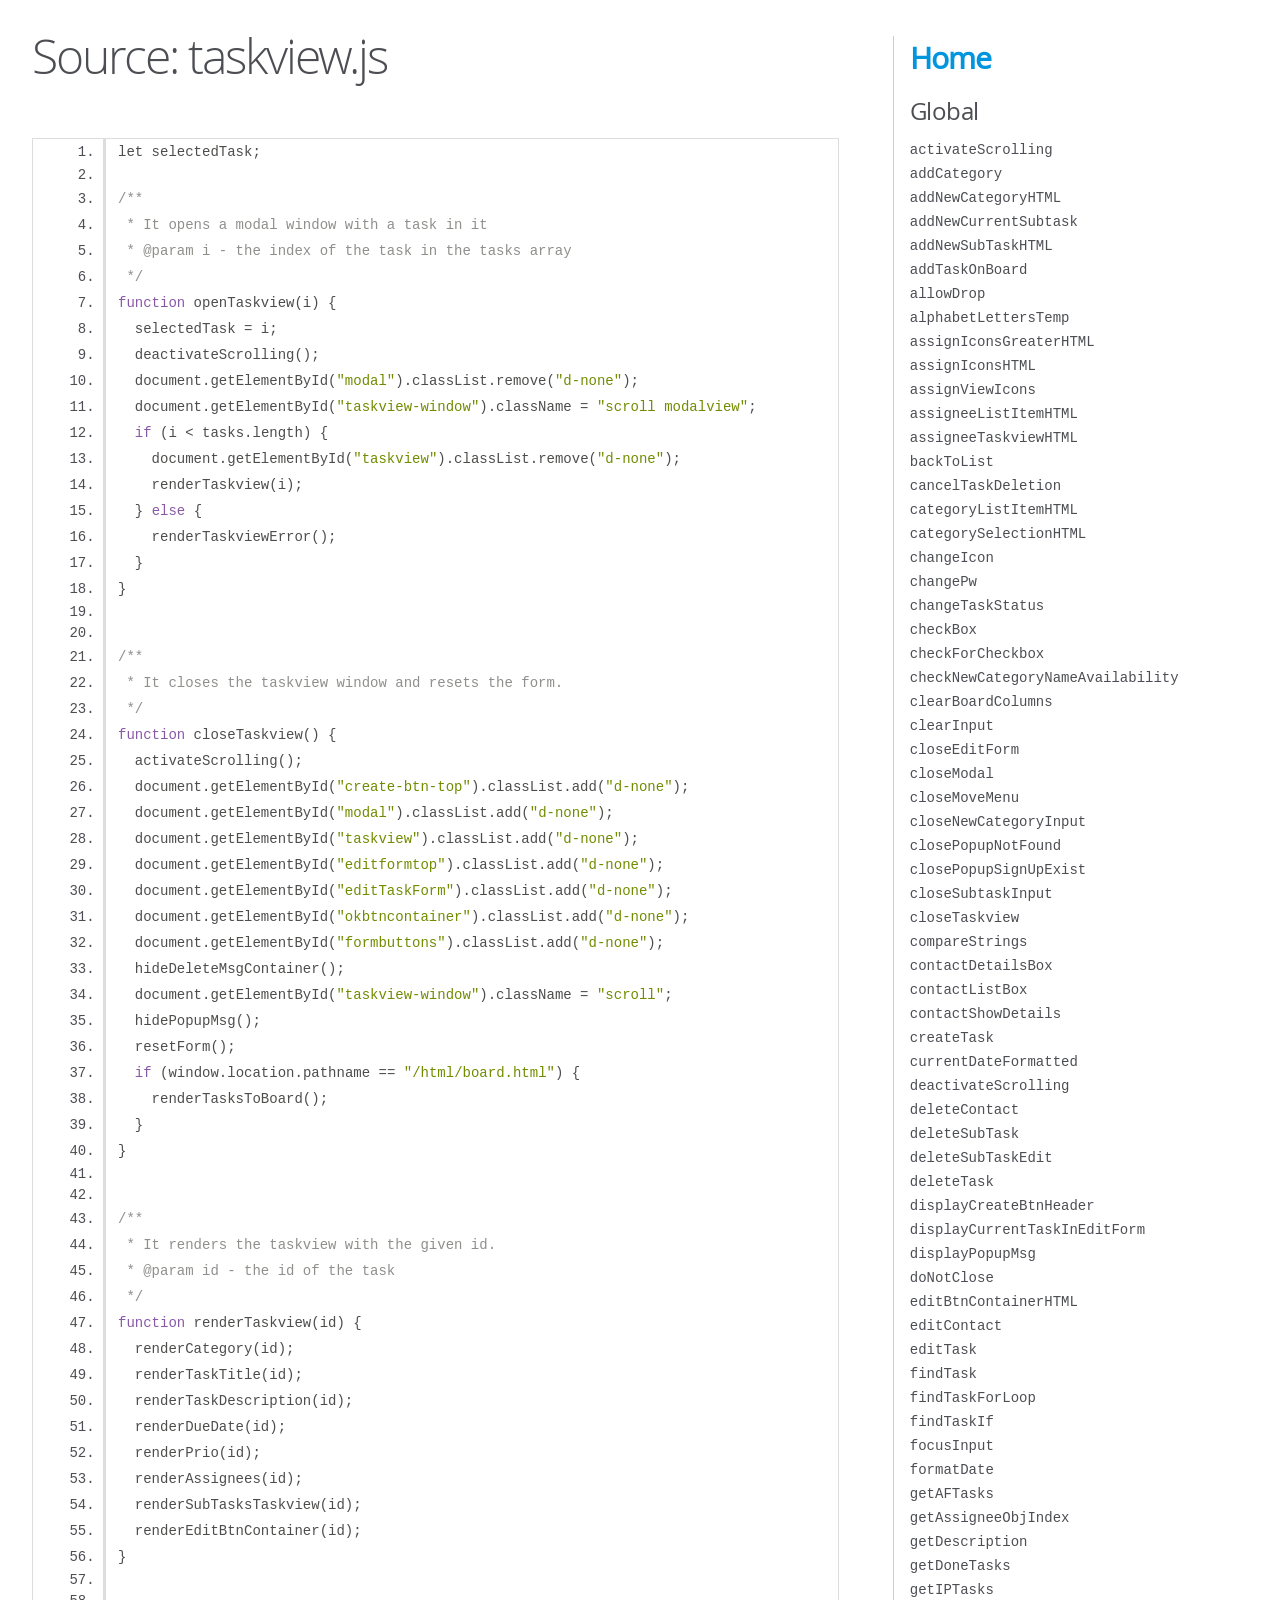
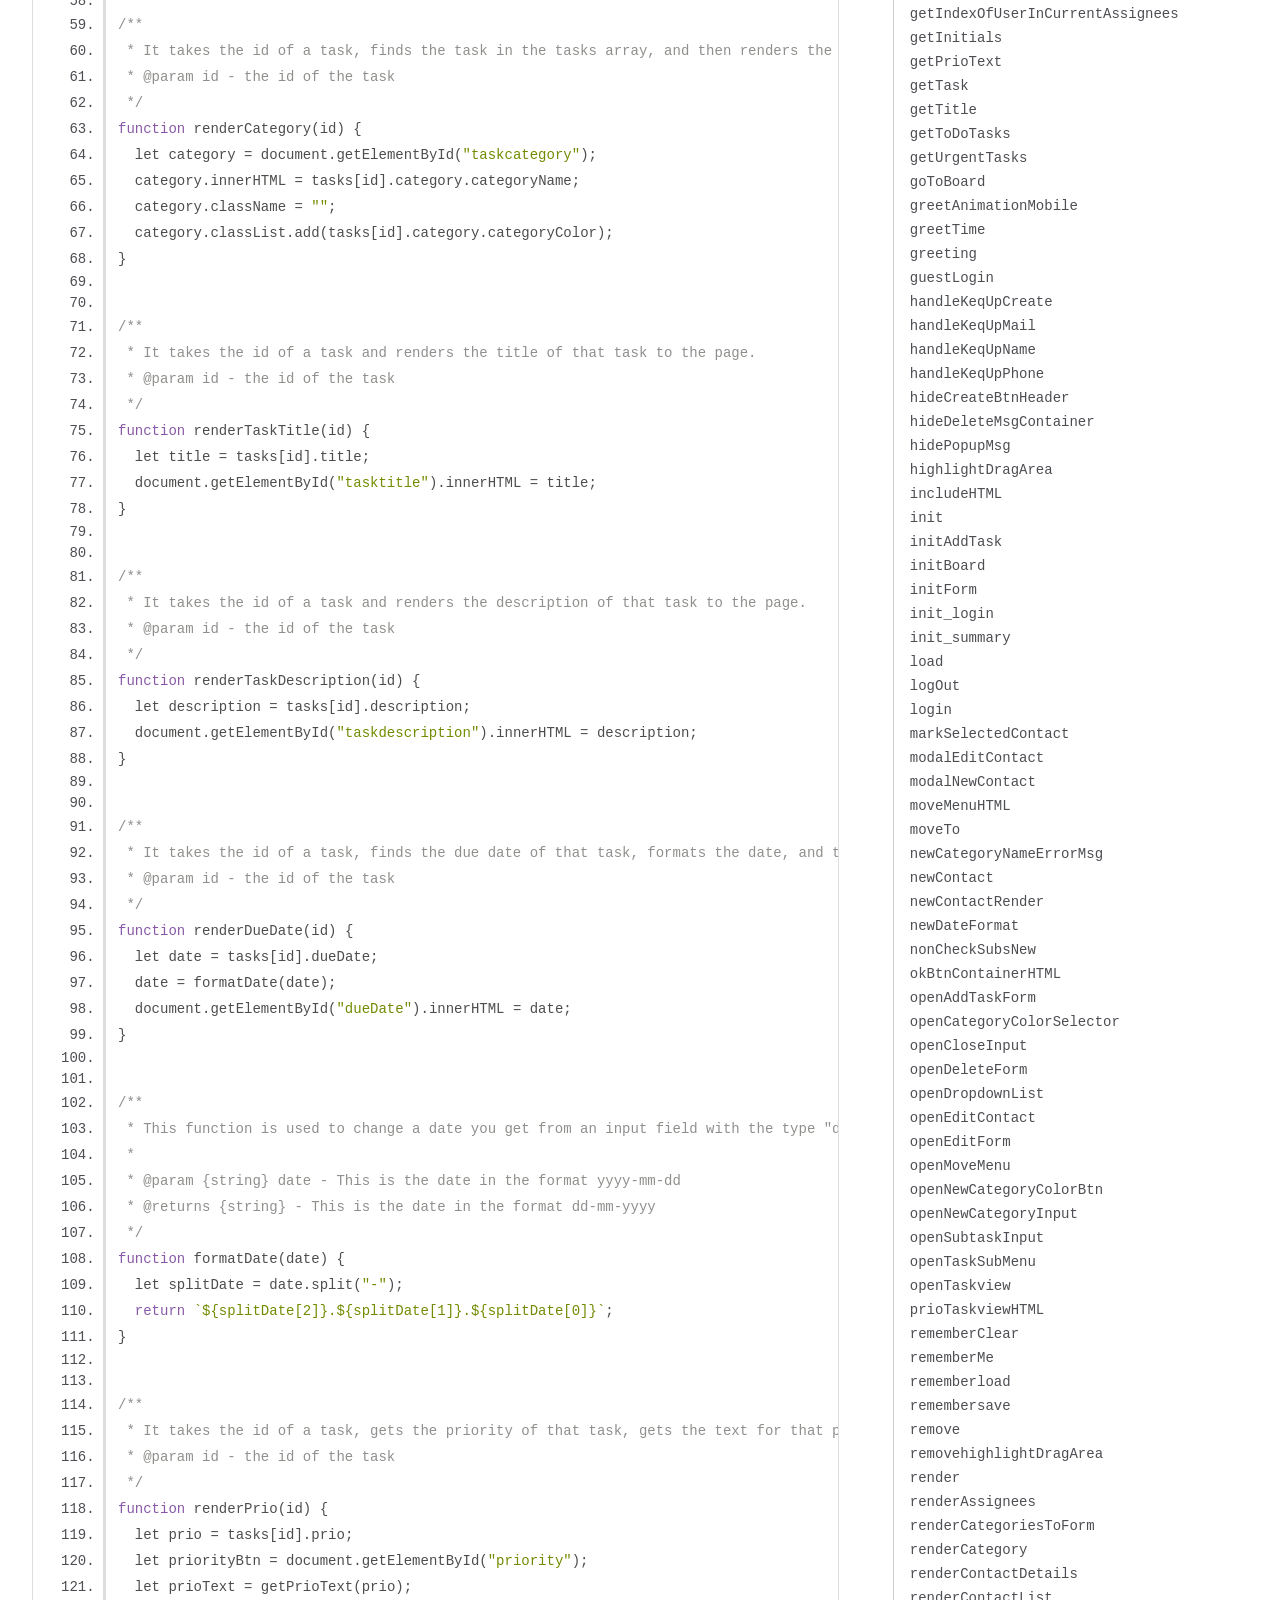
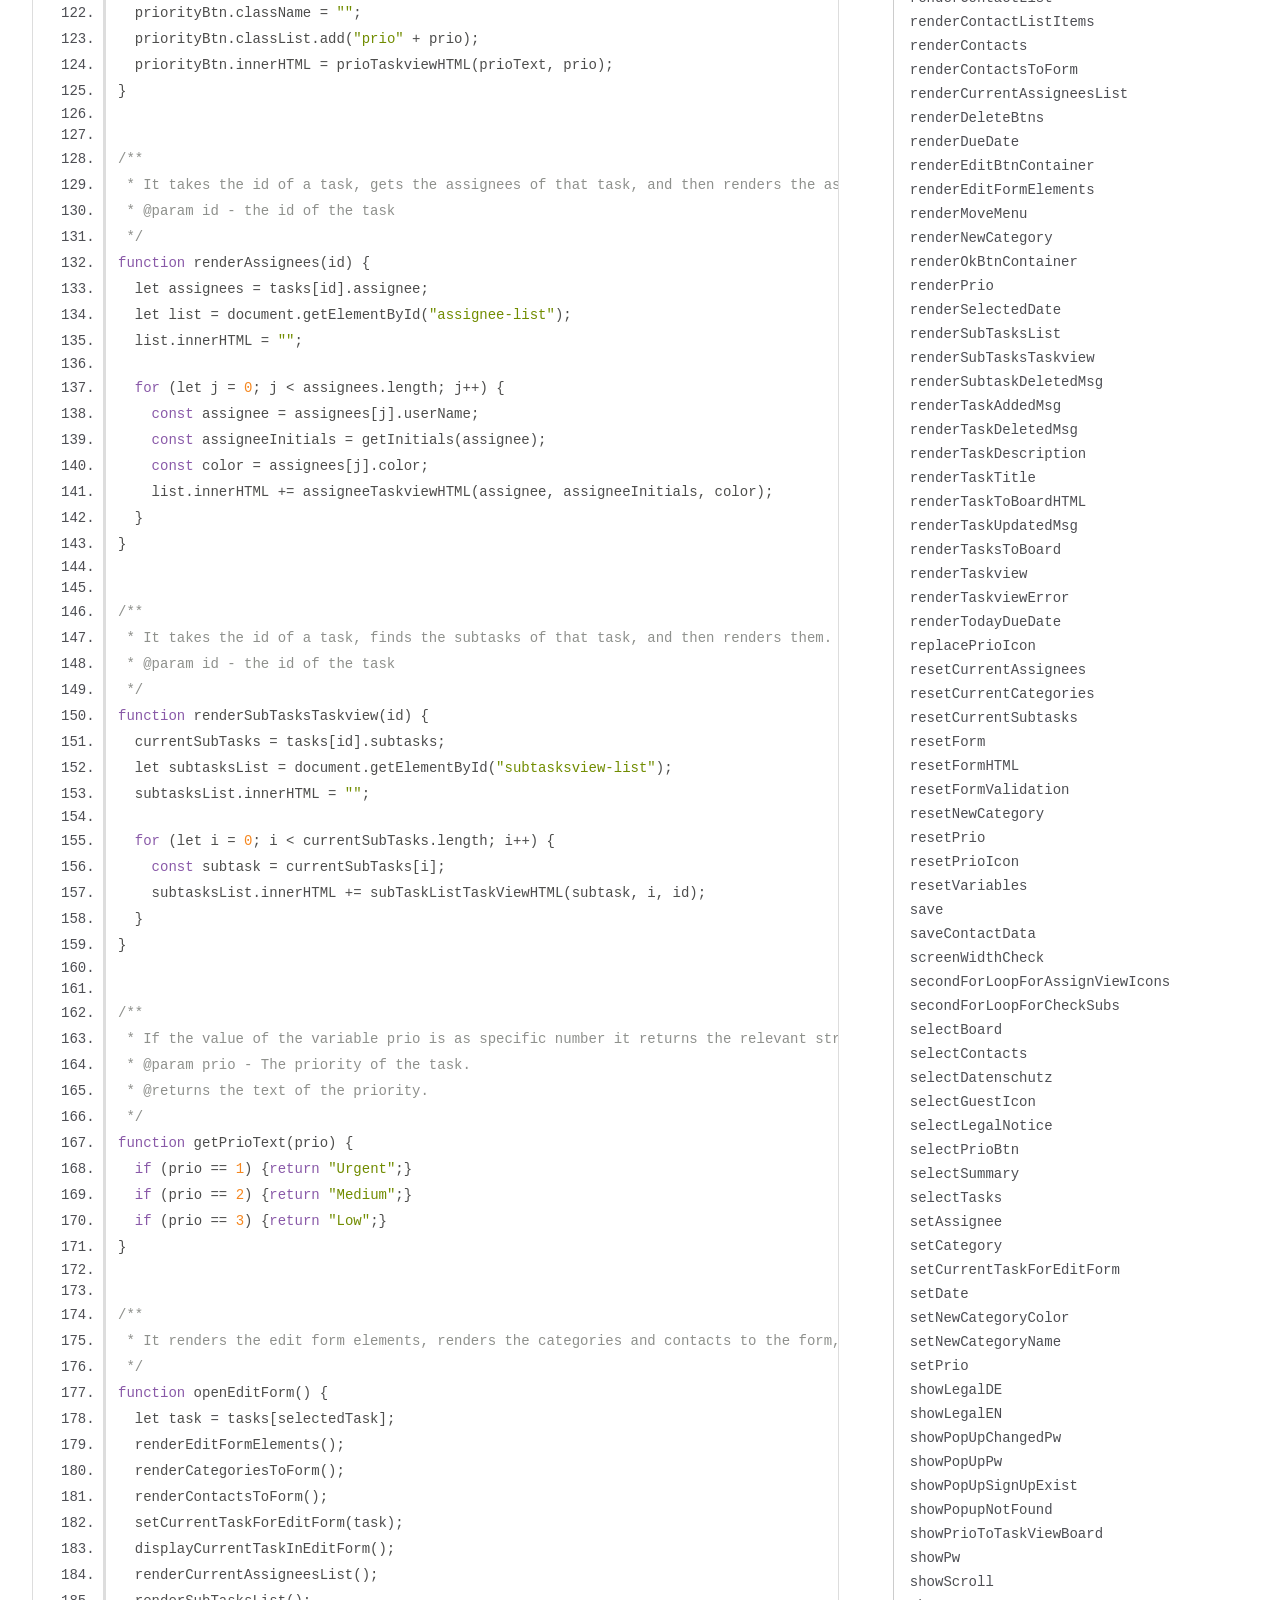
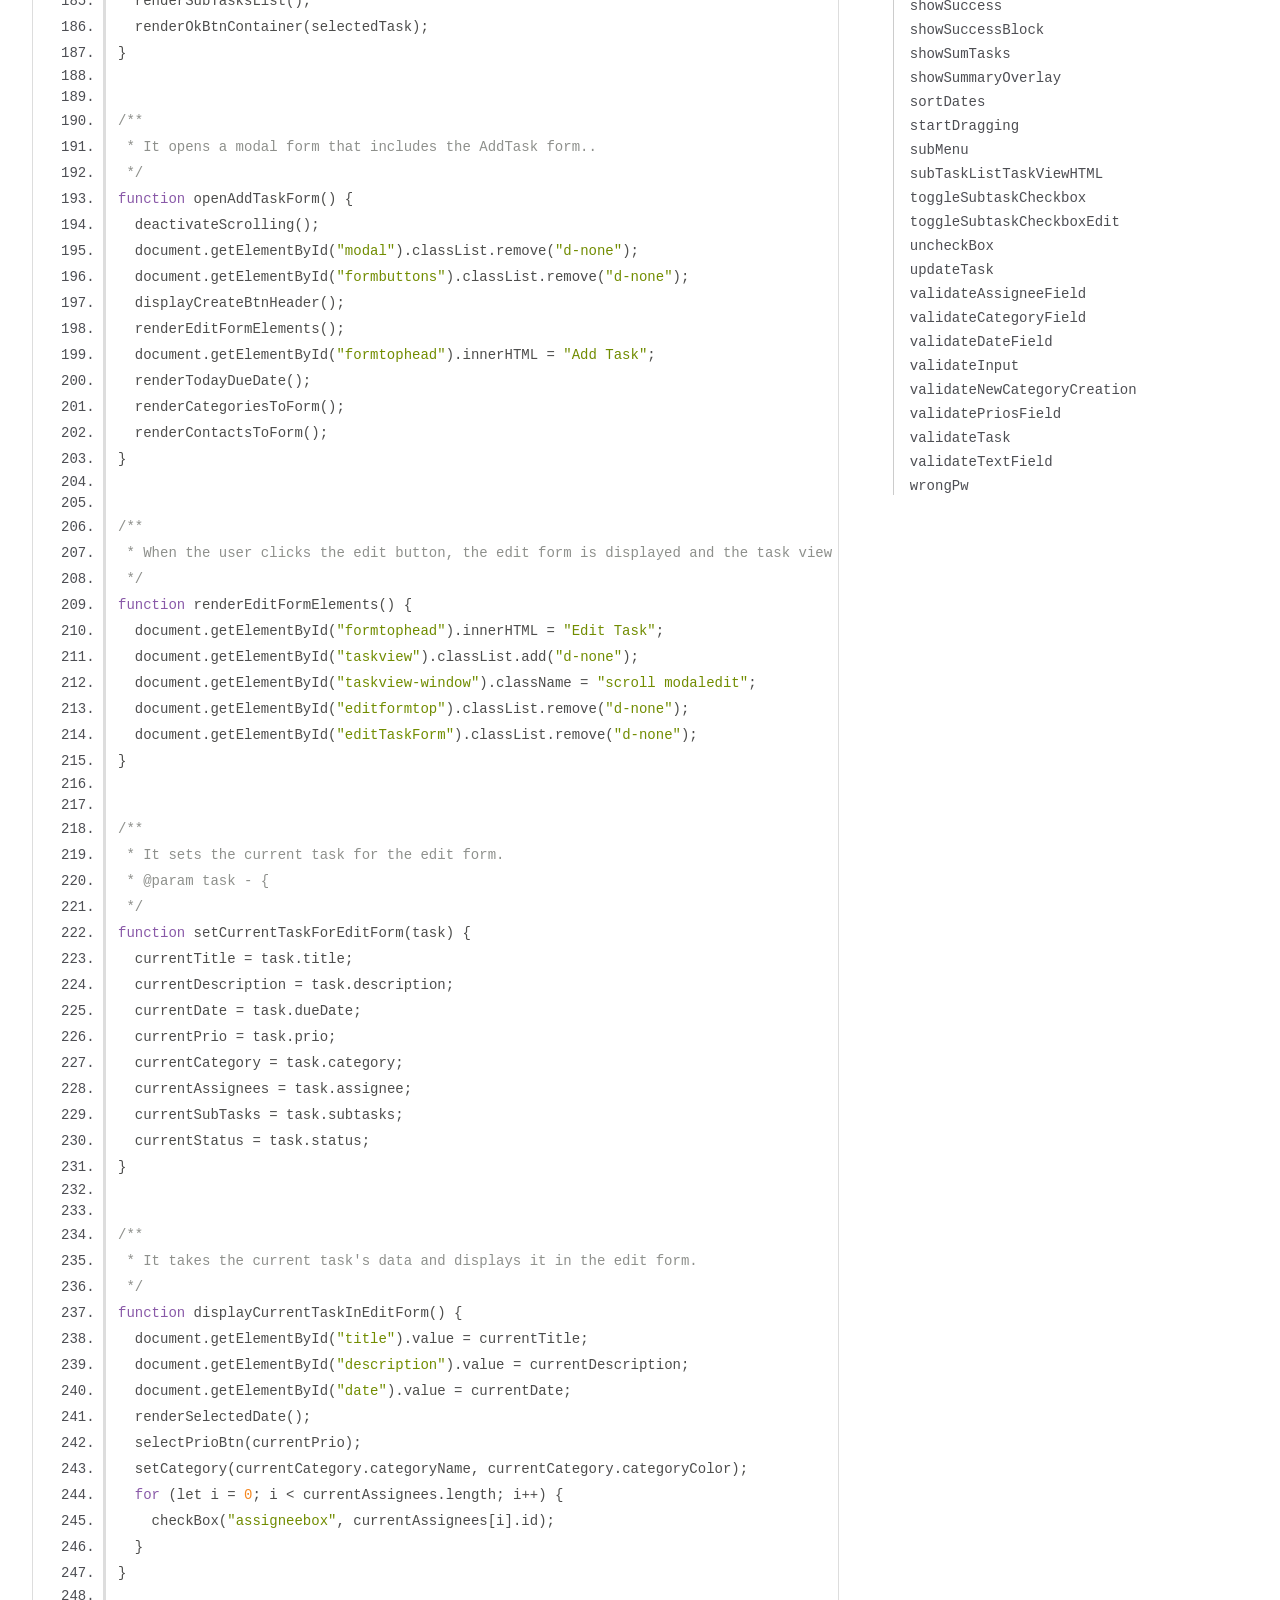
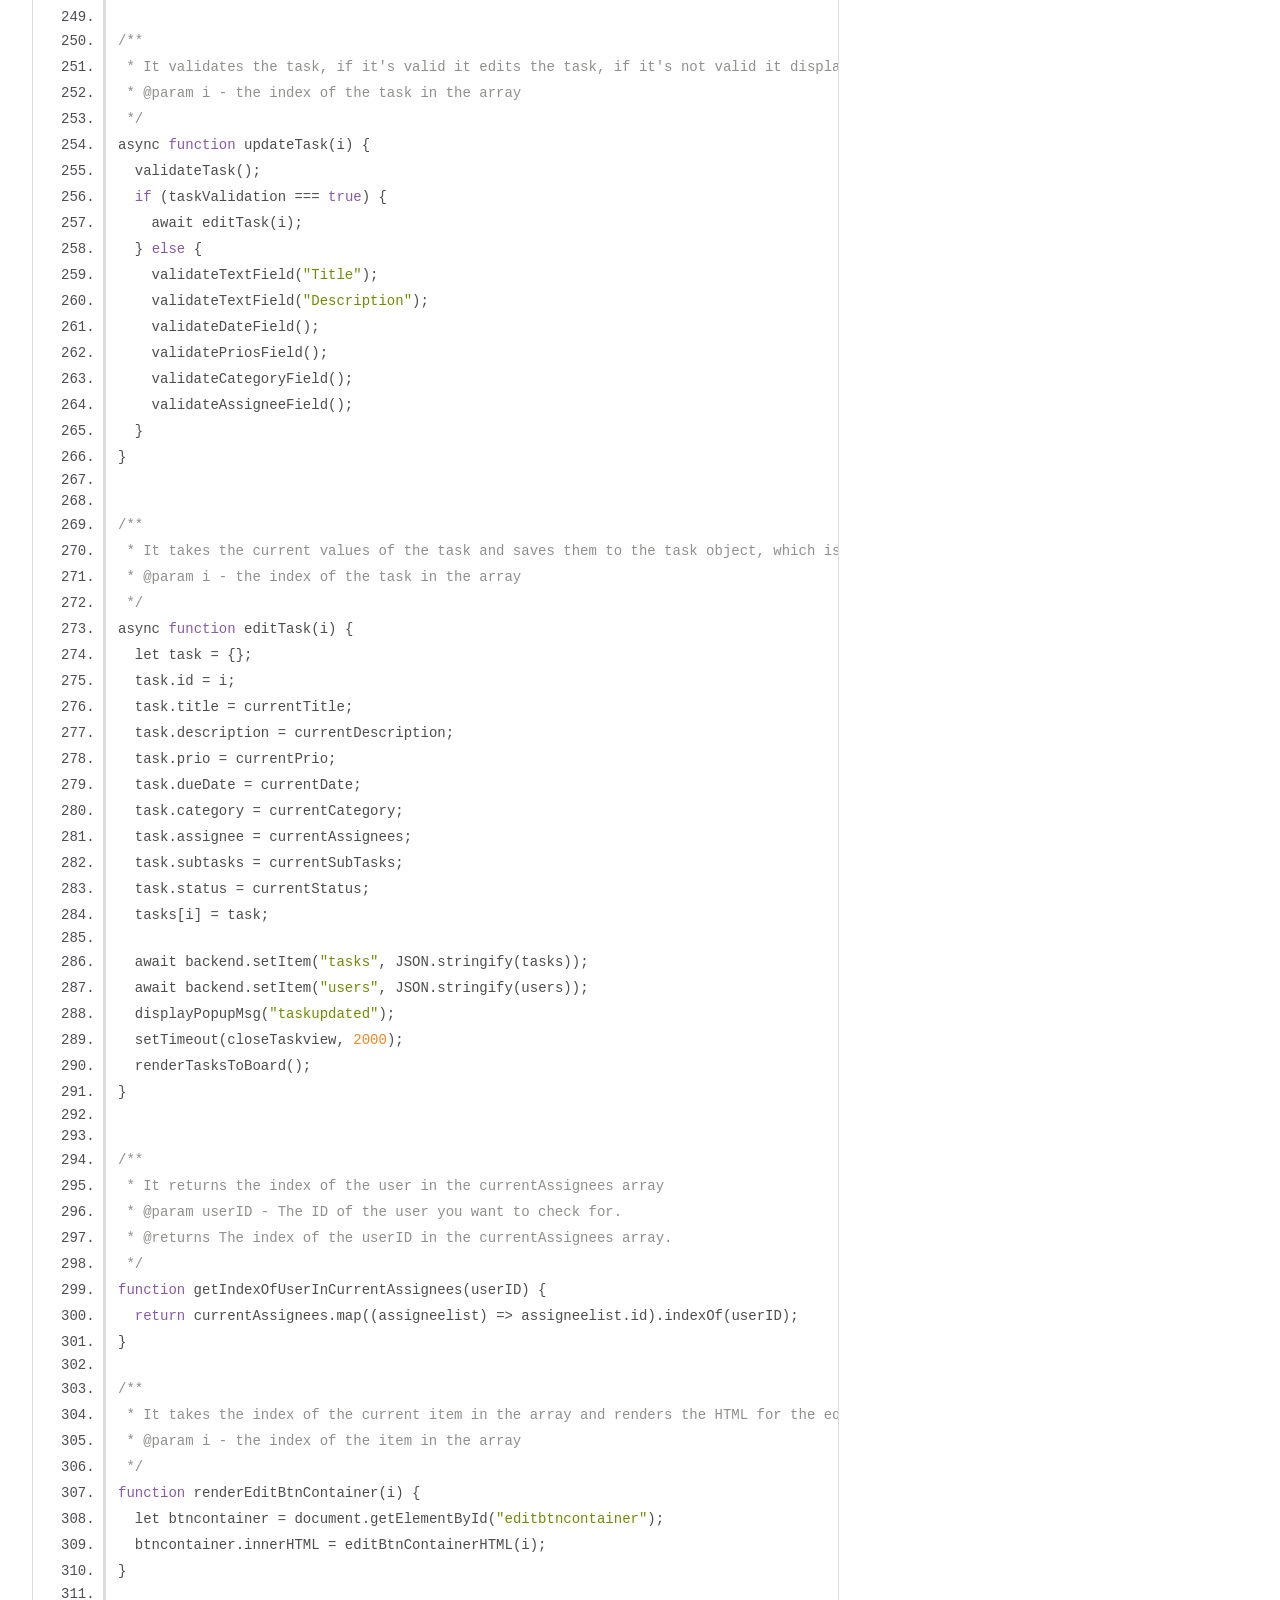
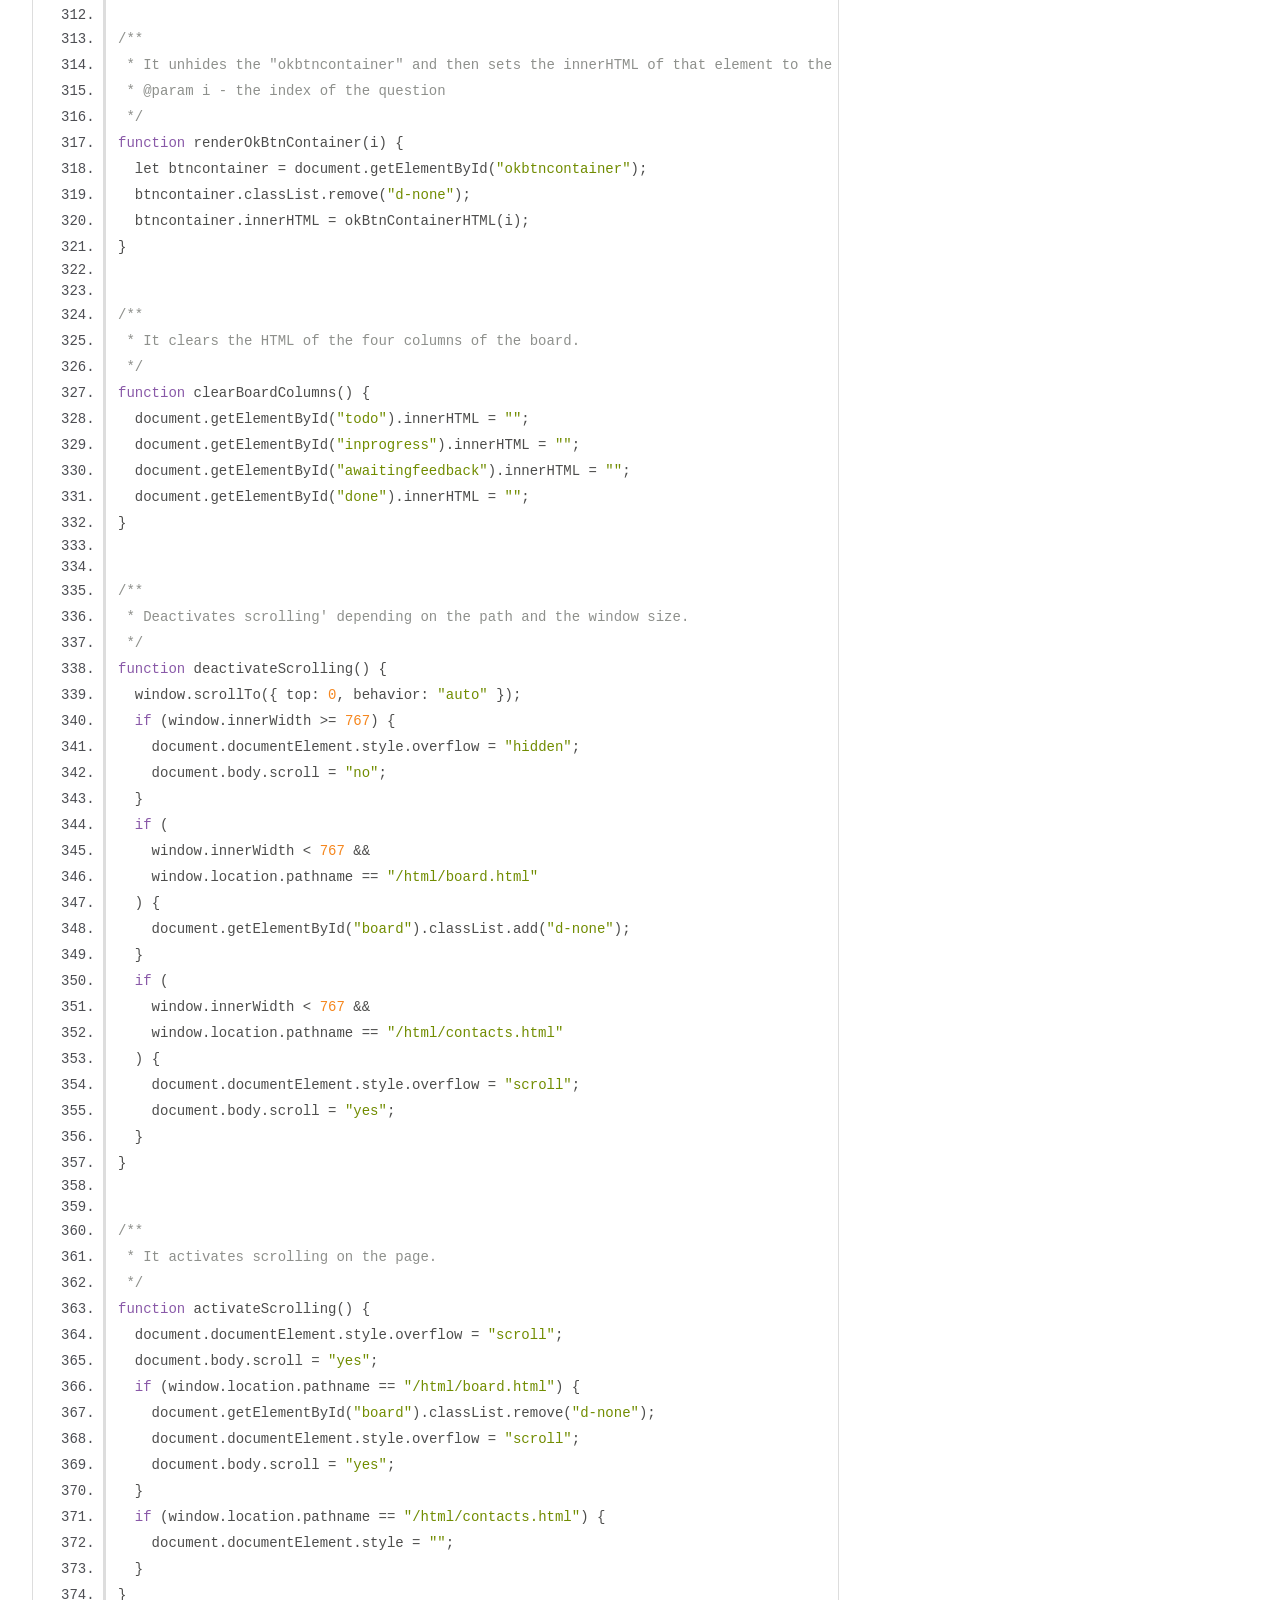
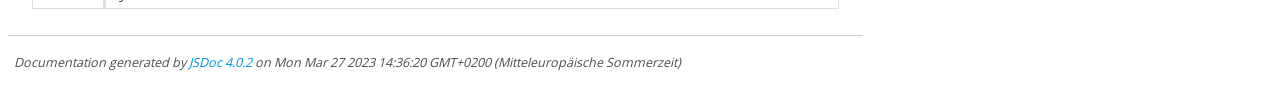
<file: documentation/taskview.js.html>
<!DOCTYPE html>
<html lang="en">
<head>
    <meta charset="utf-8">
    <title>JSDoc: Source: taskview.js</title>

    <script src="scripts/prettify/prettify.js"> </script>
    <script src="scripts/prettify/lang-css.js"> </script>
    <!--[if lt IE 9]>
      <script src="//html5shiv.googlecode.com/svn/trunk/html5.js"></script>
    <![endif]-->
    <link type="text/css" rel="stylesheet" href="styles/prettify-tomorrow.css">
    <link type="text/css" rel="stylesheet" href="styles/jsdoc-default.css">
</head>

<body>

<div id="main">

    <h1 class="page-title">Source: taskview.js</h1>

    



    
    <section>
        <article>
            <pre class="prettyprint source linenums"><code>let selectedTask;

/**
 * It opens a modal window with a task in it
 * @param i - the index of the task in the tasks array
 */
function openTaskview(i) {
  selectedTask = i;
  deactivateScrolling();
  document.getElementById("modal").classList.remove("d-none");
  document.getElementById("taskview-window").className = "scroll modalview";
  if (i &lt; tasks.length) {
    document.getElementById("taskview").classList.remove("d-none");
    renderTaskview(i);
  } else {
    renderTaskviewError();
  }
}


/**
 * It closes the taskview window and resets the form.
 */
function closeTaskview() {
  activateScrolling();
  document.getElementById("create-btn-top").classList.add("d-none");
  document.getElementById("modal").classList.add("d-none");
  document.getElementById("taskview").classList.add("d-none");
  document.getElementById("editformtop").classList.add("d-none");
  document.getElementById("editTaskForm").classList.add("d-none");
  document.getElementById("okbtncontainer").classList.add("d-none");
  document.getElementById("formbuttons").classList.add("d-none");
  hideDeleteMsgContainer();
  document.getElementById("taskview-window").className = "scroll";
  hidePopupMsg();
  resetForm();
  if (window.location.pathname == "/html/board.html") {
    renderTasksToBoard();
  }
}


/**
 * It renders the taskview with the given id.
 * @param id - the id of the task
 */
function renderTaskview(id) {
  renderCategory(id);
  renderTaskTitle(id);
  renderTaskDescription(id);
  renderDueDate(id);
  renderPrio(id);
  renderAssignees(id);
  renderSubTasksTaskview(id);
  renderEditBtnContainer(id);
}


/**
 * It takes the id of a task, finds the task in the tasks array, and then renders the category name and color of the task.
 * @param id - the id of the task
 */
function renderCategory(id) {
  let category = document.getElementById("taskcategory");
  category.innerHTML = tasks[id].category.categoryName;
  category.className = "";
  category.classList.add(tasks[id].category.categoryColor);
}


/**
 * It takes the id of a task and renders the title of that task to the page.
 * @param id - the id of the task
 */
function renderTaskTitle(id) {
  let title = tasks[id].title;
  document.getElementById("tasktitle").innerHTML = title;
}


/**
 * It takes the id of a task and renders the description of that task to the page.
 * @param id - the id of the task
 */
function renderTaskDescription(id) {
  let description = tasks[id].description;
  document.getElementById("taskdescription").innerHTML = description;
}


/**
 * It takes the id of a task, finds the due date of that task, formats the date, and then renders the formatted date to the page.
 * @param id - the id of the task
 */
function renderDueDate(id) {
  let date = tasks[id].dueDate;
  date = formatDate(date);
  document.getElementById("dueDate").innerHTML = date;
}


/**
 * This function is used to change a date you get from an input field with the type "date" in the format ("yyyy-mm-dd") to this format ("dd.mm.yyyy")
 *
 * @param {string} date - This is the date in the format yyyy-mm-dd
 * @returns {string} - This is the date in the format dd-mm-yyyy
 */
function formatDate(date) {
  let splitDate = date.split("-");
  return `${splitDate[2]}.${splitDate[1]}.${splitDate[0]}`;
}


/**
 * It takes the id of a task, gets the priority of that task, gets the text for that priority, sets the class of the priority button to the priority class, and then sets the innerHTML of the priority button to the HTML for the priority button.
 * @param id - the id of the task
 */
function renderPrio(id) {
  let prio = tasks[id].prio;
  let priorityBtn = document.getElementById("priority");
  let prioText = getPrioText(prio);
  priorityBtn.className = "";
  priorityBtn.classList.add("prio" + prio);
  priorityBtn.innerHTML = prioTaskviewHTML(prioText, prio);
}


/**
 * It takes the id of a task, gets the assignees of that task, and then renders the assignees in the task view.
 * @param id - the id of the task
 */
function renderAssignees(id) {
  let assignees = tasks[id].assignee;
  let list = document.getElementById("assignee-list");
  list.innerHTML = "";

  for (let j = 0; j &lt; assignees.length; j++) {
    const assignee = assignees[j].userName;
    const assigneeInitials = getInitials(assignee);
    const color = assignees[j].color;
    list.innerHTML += assigneeTaskviewHTML(assignee, assigneeInitials, color);
  }
}


/**
 * It takes the id of a task, finds the subtasks of that task, and then renders them.
 * @param id - the id of the task
 */
function renderSubTasksTaskview(id) {
  currentSubTasks = tasks[id].subtasks;
  let subtasksList = document.getElementById("subtasksview-list");
  subtasksList.innerHTML = "";

  for (let i = 0; i &lt; currentSubTasks.length; i++) {
    const subtask = currentSubTasks[i];
    subtasksList.innerHTML += subTaskListTaskViewHTML(subtask, i, id);
  }
}


/**
 * If the value of the variable prio is as specific number it returns the relevant string.
 * @param prio - The priority of the task.
 * @returns the text of the priority.
 */
function getPrioText(prio) {
  if (prio == 1) {return "Urgent";}
  if (prio == 2) {return "Medium";}
  if (prio == 3) {return "Low";}
}


/**
 * It renders the edit form elements, renders the categories and contacts to the form, sets the current task for the edit form, displays the current task in the edit form, renders the current assignees list, renders the sub tasks list, and renders the ok button container.
 */
function openEditForm() {
  let task = tasks[selectedTask];
  renderEditFormElements();
  renderCategoriesToForm();
  renderContactsToForm();
  setCurrentTaskForEditForm(task);
  displayCurrentTaskInEditForm();
  renderCurrentAssigneesList();
  renderSubTasksList();
  renderOkBtnContainer(selectedTask);
}


/**
 * It opens a modal form that includes the AddTask form..
 */
function openAddTaskForm() {
  deactivateScrolling();
  document.getElementById("modal").classList.remove("d-none");
  document.getElementById("formbuttons").classList.remove("d-none");
  displayCreateBtnHeader();
  renderEditFormElements();
  document.getElementById("formtophead").innerHTML = "Add Task";
  renderTodayDueDate();
  renderCategoriesToForm();
  renderContactsToForm();
}


/**
 * When the user clicks the edit button, the edit form is displayed and the task view is hidden.
 */
function renderEditFormElements() {
  document.getElementById("formtophead").innerHTML = "Edit Task";
  document.getElementById("taskview").classList.add("d-none");
  document.getElementById("taskview-window").className = "scroll modaledit";
  document.getElementById("editformtop").classList.remove("d-none");
  document.getElementById("editTaskForm").classList.remove("d-none");
}


/**
 * It sets the current task for the edit form.
 * @param task - {
 */
function setCurrentTaskForEditForm(task) {
  currentTitle = task.title;
  currentDescription = task.description;
  currentDate = task.dueDate;
  currentPrio = task.prio;
  currentCategory = task.category;
  currentAssignees = task.assignee;
  currentSubTasks = task.subtasks;
  currentStatus = task.status;
}


/**
 * It takes the current task's data and displays it in the edit form.
 */
function displayCurrentTaskInEditForm() {
  document.getElementById("title").value = currentTitle;
  document.getElementById("description").value = currentDescription;
  document.getElementById("date").value = currentDate;
  renderSelectedDate();
  selectPrioBtn(currentPrio);
  setCategory(currentCategory.categoryName, currentCategory.categoryColor);
  for (let i = 0; i &lt; currentAssignees.length; i++) {
    checkBox("assigneebox", currentAssignees[i].id);
  }
}


/**
 * It validates the task, if it's valid it edits the task, if it's not valid it displays error messages.
 * @param i - the index of the task in the array
 */
async function updateTask(i) {
  validateTask();
  if (taskValidation === true) {
    await editTask(i);
  } else {
    validateTextField("Title");
    validateTextField("Description");
    validateDateField();
    validatePriosField();
    validateCategoryField();
    validateAssigneeField();
  }
}


/**
 * It takes the current values of the task and saves them to the task object, which is then pushed to the backend. After that a "task updated" message is displayed. The modal gets closed and the board updated.
 * @param i - the index of the task in the array
 */
async function editTask(i) {
  let task = {};
  task.id = i;
  task.title = currentTitle;
  task.description = currentDescription;
  task.prio = currentPrio;
  task.dueDate = currentDate;
  task.category = currentCategory;
  task.assignee = currentAssignees;
  task.subtasks = currentSubTasks;
  task.status = currentStatus;
  tasks[i] = task;

  await backend.setItem("tasks", JSON.stringify(tasks));
  await backend.setItem("users", JSON.stringify(users));
  displayPopupMsg("taskupdated");
  setTimeout(closeTaskview, 2000);
  renderTasksToBoard();
}


/**
 * It returns the index of the user in the currentAssignees array
 * @param userID - The ID of the user you want to check for.
 * @returns The index of the userID in the currentAssignees array.
 */
function getIndexOfUserInCurrentAssignees(userID) {
  return currentAssignees.map((assigneelist) => assigneelist.id).indexOf(userID);
}

/**
 * It takes the index of the current item in the array and renders the HTML for the edit button container.
 * @param i - the index of the item in the array
 */
function renderEditBtnContainer(i) {
  let btncontainer = document.getElementById("editbtncontainer");
  btncontainer.innerHTML = editBtnContainerHTML(i);
}


/**
 * It unhides the "okbtncontainer" and then sets the innerHTML of that element to the return value of the function okBtnContainerHTML(i).
 * @param i - the index of the question
 */
function renderOkBtnContainer(i) {
  let btncontainer = document.getElementById("okbtncontainer");
  btncontainer.classList.remove("d-none");
  btncontainer.innerHTML = okBtnContainerHTML(i);
}


/**
 * It clears the HTML of the four columns of the board.
 */
function clearBoardColumns() {
  document.getElementById("todo").innerHTML = "";
  document.getElementById("inprogress").innerHTML = "";
  document.getElementById("awaitingfeedback").innerHTML = "";
  document.getElementById("done").innerHTML = "";
}


/**
 * Deactivates scrolling' depending on the path and the window size.
 */
function deactivateScrolling() {
  window.scrollTo({ top: 0, behavior: "auto" });
  if (window.innerWidth >= 767) {
    document.documentElement.style.overflow = "hidden";
    document.body.scroll = "no";
  }
  if (
    window.innerWidth &lt; 767 &amp;&amp;
    window.location.pathname == "/html/board.html"
  ) {
    document.getElementById("board").classList.add("d-none");
  }
  if (
    window.innerWidth &lt; 767 &amp;&amp;
    window.location.pathname == "/html/contacts.html"
  ) {
    document.documentElement.style.overflow = "scroll";
    document.body.scroll = "yes";
  }
}


/**
 * It activates scrolling on the page.
 */
function activateScrolling() {
  document.documentElement.style.overflow = "scroll";
  document.body.scroll = "yes";
  if (window.location.pathname == "/html/board.html") {
    document.getElementById("board").classList.remove("d-none");
    document.documentElement.style.overflow = "scroll";
    document.body.scroll = "yes";
  }
  if (window.location.pathname == "/html/contacts.html") {
    document.documentElement.style = "";
  }
}</code></pre>
        </article>
    </section>




</div>

<nav>
    <h2><a href="index.html">Home</a></h2><h3>Global</h3><ul><li><a href="global.html#activateScrolling">activateScrolling</a></li><li><a href="global.html#addCategory">addCategory</a></li><li><a href="global.html#addNewCategoryHTML">addNewCategoryHTML</a></li><li><a href="global.html#addNewCurrentSubtask">addNewCurrentSubtask</a></li><li><a href="global.html#addNewSubTaskHTML">addNewSubTaskHTML</a></li><li><a href="global.html#addTaskOnBoard">addTaskOnBoard</a></li><li><a href="global.html#allowDrop">allowDrop</a></li><li><a href="global.html#alphabetLettersTemp">alphabetLettersTemp</a></li><li><a href="global.html#assignIconsGreaterHTML">assignIconsGreaterHTML</a></li><li><a href="global.html#assignIconsHTML">assignIconsHTML</a></li><li><a href="global.html#assignViewIcons">assignViewIcons</a></li><li><a href="global.html#assigneeListItemHTML">assigneeListItemHTML</a></li><li><a href="global.html#assigneeTaskviewHTML">assigneeTaskviewHTML</a></li><li><a href="global.html#backToList">backToList</a></li><li><a href="global.html#cancelTaskDeletion">cancelTaskDeletion</a></li><li><a href="global.html#categoryListItemHTML">categoryListItemHTML</a></li><li><a href="global.html#categorySelectionHTML">categorySelectionHTML</a></li><li><a href="global.html#changeIcon">changeIcon</a></li><li><a href="global.html#changePw">changePw</a></li><li><a href="global.html#changeTaskStatus">changeTaskStatus</a></li><li><a href="global.html#checkBox">checkBox</a></li><li><a href="global.html#checkForCheckbox">checkForCheckbox</a></li><li><a href="global.html#checkNewCategoryNameAvailability">checkNewCategoryNameAvailability</a></li><li><a href="global.html#clearBoardColumns">clearBoardColumns</a></li><li><a href="global.html#clearInput">clearInput</a></li><li><a href="global.html#closeEditForm">closeEditForm</a></li><li><a href="global.html#closeModal">closeModal</a></li><li><a href="global.html#closeMoveMenu">closeMoveMenu</a></li><li><a href="global.html#closeNewCategoryInput">closeNewCategoryInput</a></li><li><a href="global.html#closePopupNotFound">closePopupNotFound</a></li><li><a href="global.html#closePopupSignUpExist">closePopupSignUpExist</a></li><li><a href="global.html#closeSubtaskInput">closeSubtaskInput</a></li><li><a href="global.html#closeTaskview">closeTaskview</a></li><li><a href="global.html#compareStrings">compareStrings</a></li><li><a href="global.html#contactDetailsBox">contactDetailsBox</a></li><li><a href="global.html#contactListBox">contactListBox</a></li><li><a href="global.html#contactShowDetails">contactShowDetails</a></li><li><a href="global.html#createTask">createTask</a></li><li><a href="global.html#currentDateFormatted">currentDateFormatted</a></li><li><a href="global.html#deactivateScrolling">deactivateScrolling</a></li><li><a href="global.html#deleteContact">deleteContact</a></li><li><a href="global.html#deleteSubTask">deleteSubTask</a></li><li><a href="global.html#deleteSubTaskEdit">deleteSubTaskEdit</a></li><li><a href="global.html#deleteTask">deleteTask</a></li><li><a href="global.html#displayCreateBtnHeader">displayCreateBtnHeader</a></li><li><a href="global.html#displayCurrentTaskInEditForm">displayCurrentTaskInEditForm</a></li><li><a href="global.html#displayPopupMsg">displayPopupMsg</a></li><li><a href="global.html#doNotClose">doNotClose</a></li><li><a href="global.html#editBtnContainerHTML">editBtnContainerHTML</a></li><li><a href="global.html#editContact">editContact</a></li><li><a href="global.html#editTask">editTask</a></li><li><a href="global.html#findTask">findTask</a></li><li><a href="global.html#findTaskForLoop">findTaskForLoop</a></li><li><a href="global.html#findTaskIf">findTaskIf</a></li><li><a href="global.html#focusInput">focusInput</a></li><li><a href="global.html#formatDate">formatDate</a></li><li><a href="global.html#getAFTasks">getAFTasks</a></li><li><a href="global.html#getAssigneeObjIndex">getAssigneeObjIndex</a></li><li><a href="global.html#getDescription">getDescription</a></li><li><a href="global.html#getDoneTasks">getDoneTasks</a></li><li><a href="global.html#getIPTasks">getIPTasks</a></li><li><a href="global.html#getIndexOfUserInCurrentAssignees">getIndexOfUserInCurrentAssignees</a></li><li><a href="global.html#getInitials">getInitials</a></li><li><a href="global.html#getPrioText">getPrioText</a></li><li><a href="global.html#getTask">getTask</a></li><li><a href="global.html#getTitle">getTitle</a></li><li><a href="global.html#getToDoTasks">getToDoTasks</a></li><li><a href="global.html#getUrgentTasks">getUrgentTasks</a></li><li><a href="global.html#goToBoard">goToBoard</a></li><li><a href="global.html#greetAnimationMobile">greetAnimationMobile</a></li><li><a href="global.html#greetTime">greetTime</a></li><li><a href="global.html#greeting">greeting</a></li><li><a href="global.html#guestLogin">guestLogin</a></li><li><a href="global.html#handleKeqUpCreate">handleKeqUpCreate</a></li><li><a href="global.html#handleKeqUpMail">handleKeqUpMail</a></li><li><a href="global.html#handleKeqUpName">handleKeqUpName</a></li><li><a href="global.html#handleKeqUpPhone">handleKeqUpPhone</a></li><li><a href="global.html#hideCreateBtnHeader">hideCreateBtnHeader</a></li><li><a href="global.html#hideDeleteMsgContainer">hideDeleteMsgContainer</a></li><li><a href="global.html#hidePopupMsg">hidePopupMsg</a></li><li><a href="global.html#highlightDragArea">highlightDragArea</a></li><li><a href="global.html#includeHTML">includeHTML</a></li><li><a href="global.html#init">init</a></li><li><a href="global.html#initAddTask">initAddTask</a></li><li><a href="global.html#initBoard">initBoard</a></li><li><a href="global.html#initForm">initForm</a></li><li><a href="global.html#init_login">init_login</a></li><li><a href="global.html#init_summary">init_summary</a></li><li><a href="global.html#load">load</a></li><li><a href="global.html#logOut">logOut</a></li><li><a href="global.html#login">login</a></li><li><a href="global.html#markSelectedContact">markSelectedContact</a></li><li><a href="global.html#modalEditContact">modalEditContact</a></li><li><a href="global.html#modalNewContact">modalNewContact</a></li><li><a href="global.html#moveMenuHTML">moveMenuHTML</a></li><li><a href="global.html#moveTo">moveTo</a></li><li><a href="global.html#newCategoryNameErrorMsg">newCategoryNameErrorMsg</a></li><li><a href="global.html#newContact">newContact</a></li><li><a href="global.html#newContactRender">newContactRender</a></li><li><a href="global.html#newDateFormat">newDateFormat</a></li><li><a href="global.html#nonCheckSubsNew">nonCheckSubsNew</a></li><li><a href="global.html#okBtnContainerHTML">okBtnContainerHTML</a></li><li><a href="global.html#openAddTaskForm">openAddTaskForm</a></li><li><a href="global.html#openCategoryColorSelector">openCategoryColorSelector</a></li><li><a href="global.html#openCloseInput">openCloseInput</a></li><li><a href="global.html#openDeleteForm">openDeleteForm</a></li><li><a href="global.html#openDropdownList">openDropdownList</a></li><li><a href="global.html#openEditContact">openEditContact</a></li><li><a href="global.html#openEditForm">openEditForm</a></li><li><a href="global.html#openMoveMenu">openMoveMenu</a></li><li><a href="global.html#openNewCategoryColorBtn">openNewCategoryColorBtn</a></li><li><a href="global.html#openNewCategoryInput">openNewCategoryInput</a></li><li><a href="global.html#openSubtaskInput">openSubtaskInput</a></li><li><a href="global.html#openTaskSubMenu">openTaskSubMenu</a></li><li><a href="global.html#openTaskview">openTaskview</a></li><li><a href="global.html#prioTaskviewHTML">prioTaskviewHTML</a></li><li><a href="global.html#rememberClear">rememberClear</a></li><li><a href="global.html#rememberMe">rememberMe</a></li><li><a href="global.html#rememberload">rememberload</a></li><li><a href="global.html#remembersave">remembersave</a></li><li><a href="global.html#remove">remove</a></li><li><a href="global.html#removehighlightDragArea">removehighlightDragArea</a></li><li><a href="global.html#render">render</a></li><li><a href="global.html#renderAssignees">renderAssignees</a></li><li><a href="global.html#renderCategoriesToForm">renderCategoriesToForm</a></li><li><a href="global.html#renderCategory">renderCategory</a></li><li><a href="global.html#renderContactDetails">renderContactDetails</a></li><li><a href="global.html#renderContactList">renderContactList</a></li><li><a href="global.html#renderContactListItems">renderContactListItems</a></li><li><a href="global.html#renderContacts">renderContacts</a></li><li><a href="global.html#renderContactsToForm">renderContactsToForm</a></li><li><a href="global.html#renderCurrentAssigneesList">renderCurrentAssigneesList</a></li><li><a href="global.html#renderDeleteBtns">renderDeleteBtns</a></li><li><a href="global.html#renderDueDate">renderDueDate</a></li><li><a href="global.html#renderEditBtnContainer">renderEditBtnContainer</a></li><li><a href="global.html#renderEditFormElements">renderEditFormElements</a></li><li><a href="global.html#renderMoveMenu">renderMoveMenu</a></li><li><a href="global.html#renderNewCategory">renderNewCategory</a></li><li><a href="global.html#renderOkBtnContainer">renderOkBtnContainer</a></li><li><a href="global.html#renderPrio">renderPrio</a></li><li><a href="global.html#renderSelectedDate">renderSelectedDate</a></li><li><a href="global.html#renderSubTasksList">renderSubTasksList</a></li><li><a href="global.html#renderSubTasksTaskview">renderSubTasksTaskview</a></li><li><a href="global.html#renderSubtaskDeletedMsg">renderSubtaskDeletedMsg</a></li><li><a href="global.html#renderTaskAddedMsg">renderTaskAddedMsg</a></li><li><a href="global.html#renderTaskDeletedMsg">renderTaskDeletedMsg</a></li><li><a href="global.html#renderTaskDescription">renderTaskDescription</a></li><li><a href="global.html#renderTaskTitle">renderTaskTitle</a></li><li><a href="global.html#renderTaskToBoardHTML">renderTaskToBoardHTML</a></li><li><a href="global.html#renderTaskUpdatedMsg">renderTaskUpdatedMsg</a></li><li><a href="global.html#renderTasksToBoard">renderTasksToBoard</a></li><li><a href="global.html#renderTaskview">renderTaskview</a></li><li><a href="global.html#renderTaskviewError">renderTaskviewError</a></li><li><a href="global.html#renderTodayDueDate">renderTodayDueDate</a></li><li><a href="global.html#replacePrioIcon">replacePrioIcon</a></li><li><a href="global.html#resetCurrentAssignees">resetCurrentAssignees</a></li><li><a href="global.html#resetCurrentCategories">resetCurrentCategories</a></li><li><a href="global.html#resetCurrentSubtasks">resetCurrentSubtasks</a></li><li><a href="global.html#resetForm">resetForm</a></li><li><a href="global.html#resetFormHTML">resetFormHTML</a></li><li><a href="global.html#resetFormValidation">resetFormValidation</a></li><li><a href="global.html#resetNewCategory">resetNewCategory</a></li><li><a href="global.html#resetPrio">resetPrio</a></li><li><a href="global.html#resetPrioIcon">resetPrioIcon</a></li><li><a href="global.html#resetVariables">resetVariables</a></li><li><a href="global.html#save">save</a></li><li><a href="global.html#saveContactData">saveContactData</a></li><li><a href="global.html#screenWidthCheck">screenWidthCheck</a></li><li><a href="global.html#secondForLoopForAssignViewIcons">secondForLoopForAssignViewIcons</a></li><li><a href="global.html#secondForLoopForCheckSubs">secondForLoopForCheckSubs</a></li><li><a href="global.html#selectBoard">selectBoard</a></li><li><a href="global.html#selectContacts">selectContacts</a></li><li><a href="global.html#selectDatenschutz">selectDatenschutz</a></li><li><a href="global.html#selectGuestIcon">selectGuestIcon</a></li><li><a href="global.html#selectLegalNotice">selectLegalNotice</a></li><li><a href="global.html#selectPrioBtn">selectPrioBtn</a></li><li><a href="global.html#selectSummary">selectSummary</a></li><li><a href="global.html#selectTasks">selectTasks</a></li><li><a href="global.html#setAssignee">setAssignee</a></li><li><a href="global.html#setCategory">setCategory</a></li><li><a href="global.html#setCurrentTaskForEditForm">setCurrentTaskForEditForm</a></li><li><a href="global.html#setDate">setDate</a></li><li><a href="global.html#setNewCategoryColor">setNewCategoryColor</a></li><li><a href="global.html#setNewCategoryName">setNewCategoryName</a></li><li><a href="global.html#setPrio">setPrio</a></li><li><a href="global.html#showLegalDE">showLegalDE</a></li><li><a href="global.html#showLegalEN">showLegalEN</a></li><li><a href="global.html#showPopUpChangedPw">showPopUpChangedPw</a></li><li><a href="global.html#showPopUpPw">showPopUpPw</a></li><li><a href="global.html#showPopUpSignUpExist">showPopUpSignUpExist</a></li><li><a href="global.html#showPopupNotFound">showPopupNotFound</a></li><li><a href="global.html#showPrioToTaskViewBoard">showPrioToTaskViewBoard</a></li><li><a href="global.html#showPw">showPw</a></li><li><a href="global.html#showScroll">showScroll</a></li><li><a href="global.html#showSuccess">showSuccess</a></li><li><a href="global.html#showSuccessBlock">showSuccessBlock</a></li><li><a href="global.html#showSumTasks">showSumTasks</a></li><li><a href="global.html#showSummaryOverlay">showSummaryOverlay</a></li><li><a href="global.html#sortDates">sortDates</a></li><li><a href="global.html#startDragging">startDragging</a></li><li><a href="global.html#subMenu">subMenu</a></li><li><a href="global.html#subTaskListTaskViewHTML">subTaskListTaskViewHTML</a></li><li><a href="global.html#toggleSubtaskCheckbox">toggleSubtaskCheckbox</a></li><li><a href="global.html#toggleSubtaskCheckboxEdit">toggleSubtaskCheckboxEdit</a></li><li><a href="global.html#uncheckBox">uncheckBox</a></li><li><a href="global.html#updateTask">updateTask</a></li><li><a href="global.html#validateAssigneeField">validateAssigneeField</a></li><li><a href="global.html#validateCategoryField">validateCategoryField</a></li><li><a href="global.html#validateDateField">validateDateField</a></li><li><a href="global.html#validateInput">validateInput</a></li><li><a href="global.html#validateNewCategoryCreation">validateNewCategoryCreation</a></li><li><a href="global.html#validatePriosField">validatePriosField</a></li><li><a href="global.html#validateTask">validateTask</a></li><li><a href="global.html#validateTextField">validateTextField</a></li><li><a href="global.html#wrongPw">wrongPw</a></li></ul>
</nav>

<br class="clear">

<footer>
    Documentation generated by <a href="https://github.com/jsdoc/jsdoc">JSDoc 4.0.2</a> on Mon Mar 27 2023 14:36:20 GMT+0200 (Mitteleuropäische Sommerzeit)
</footer>

<script> prettyPrint(); </script>
<script src="scripts/linenumber.js"> </script>
</body>
</html>
</file>
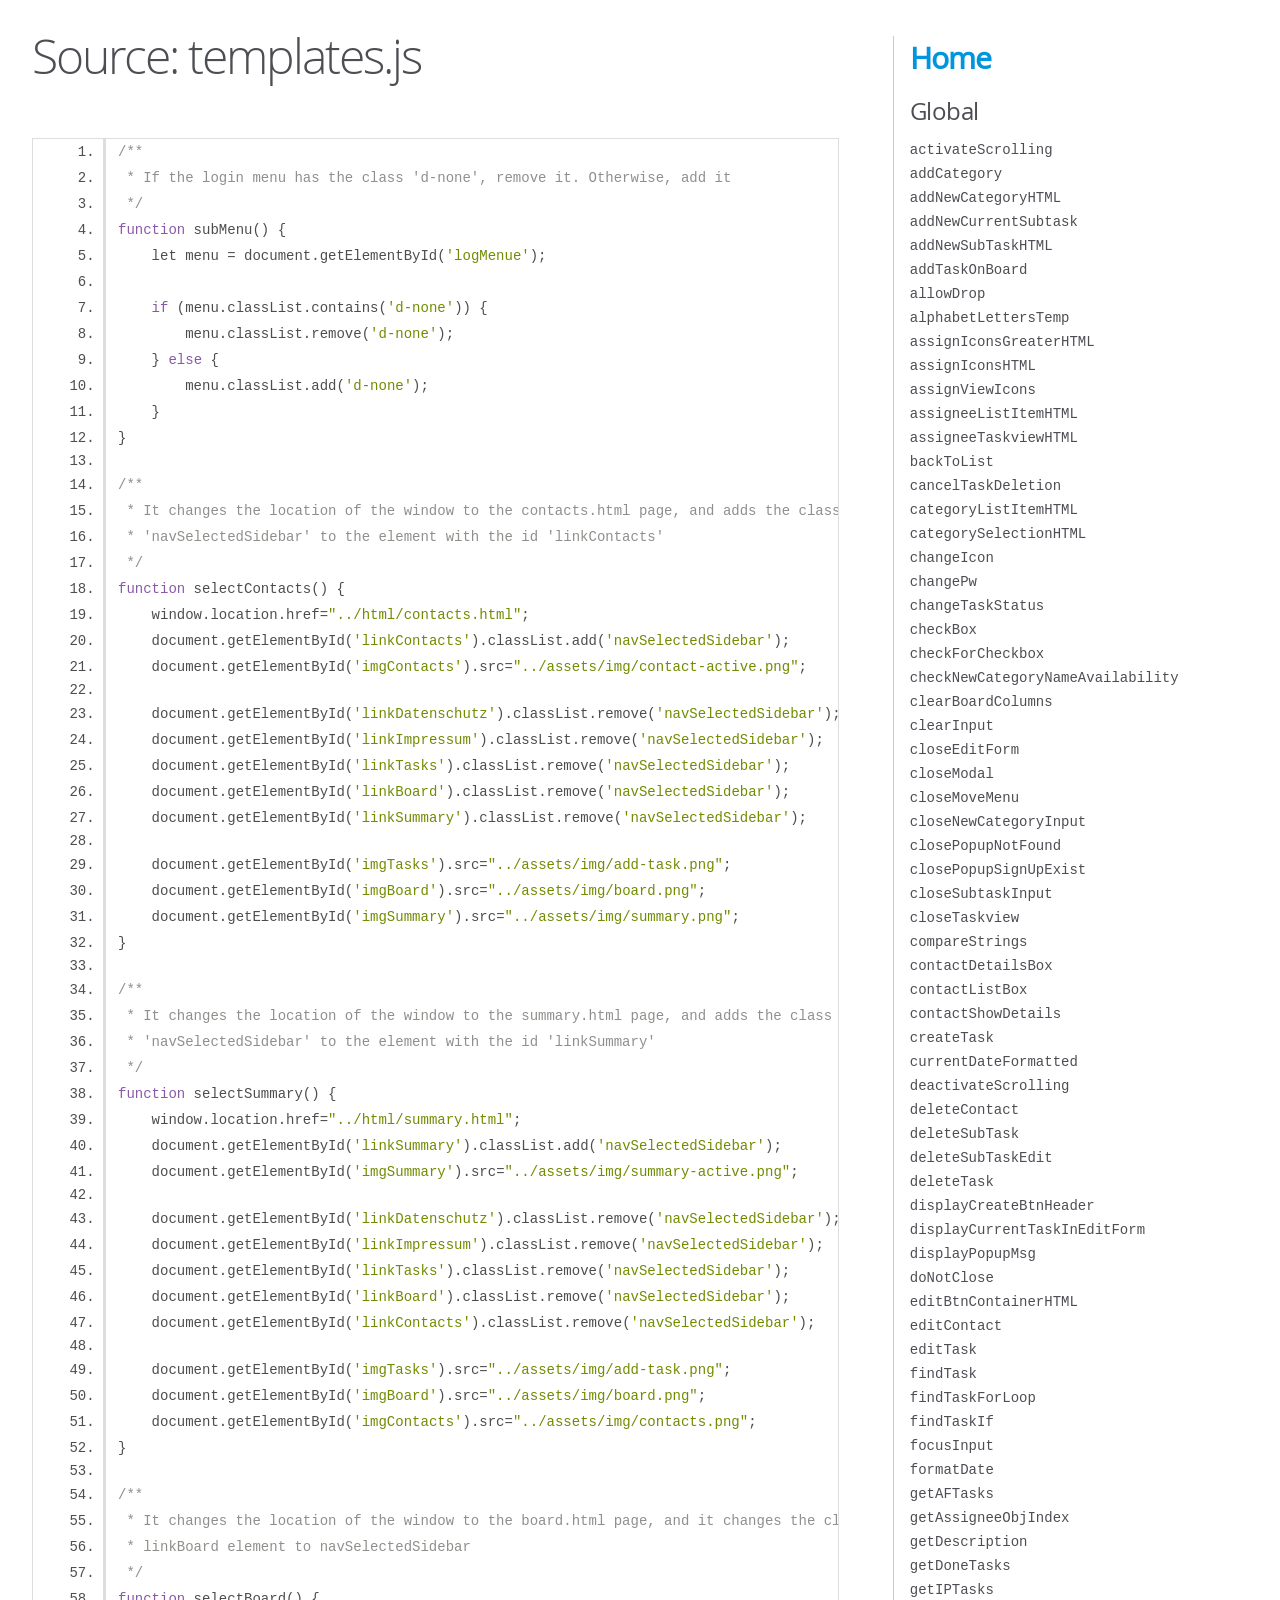
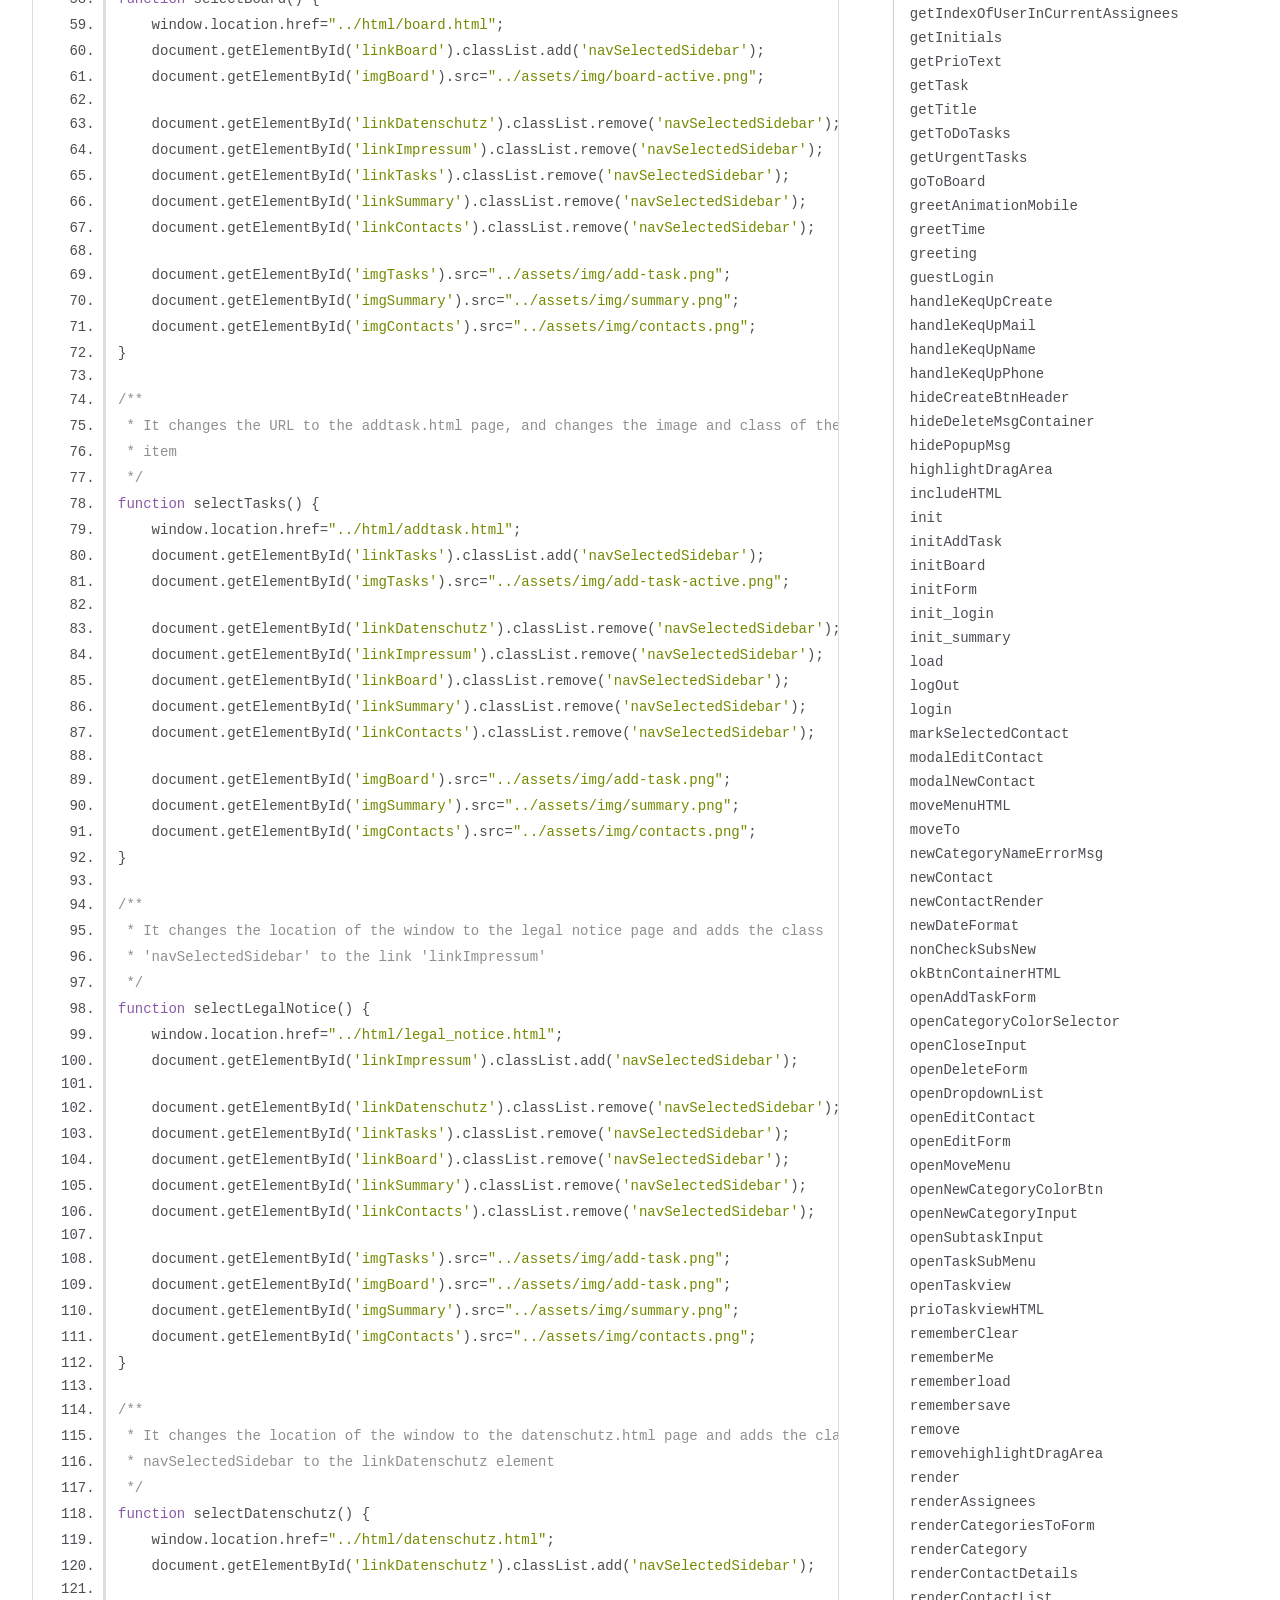
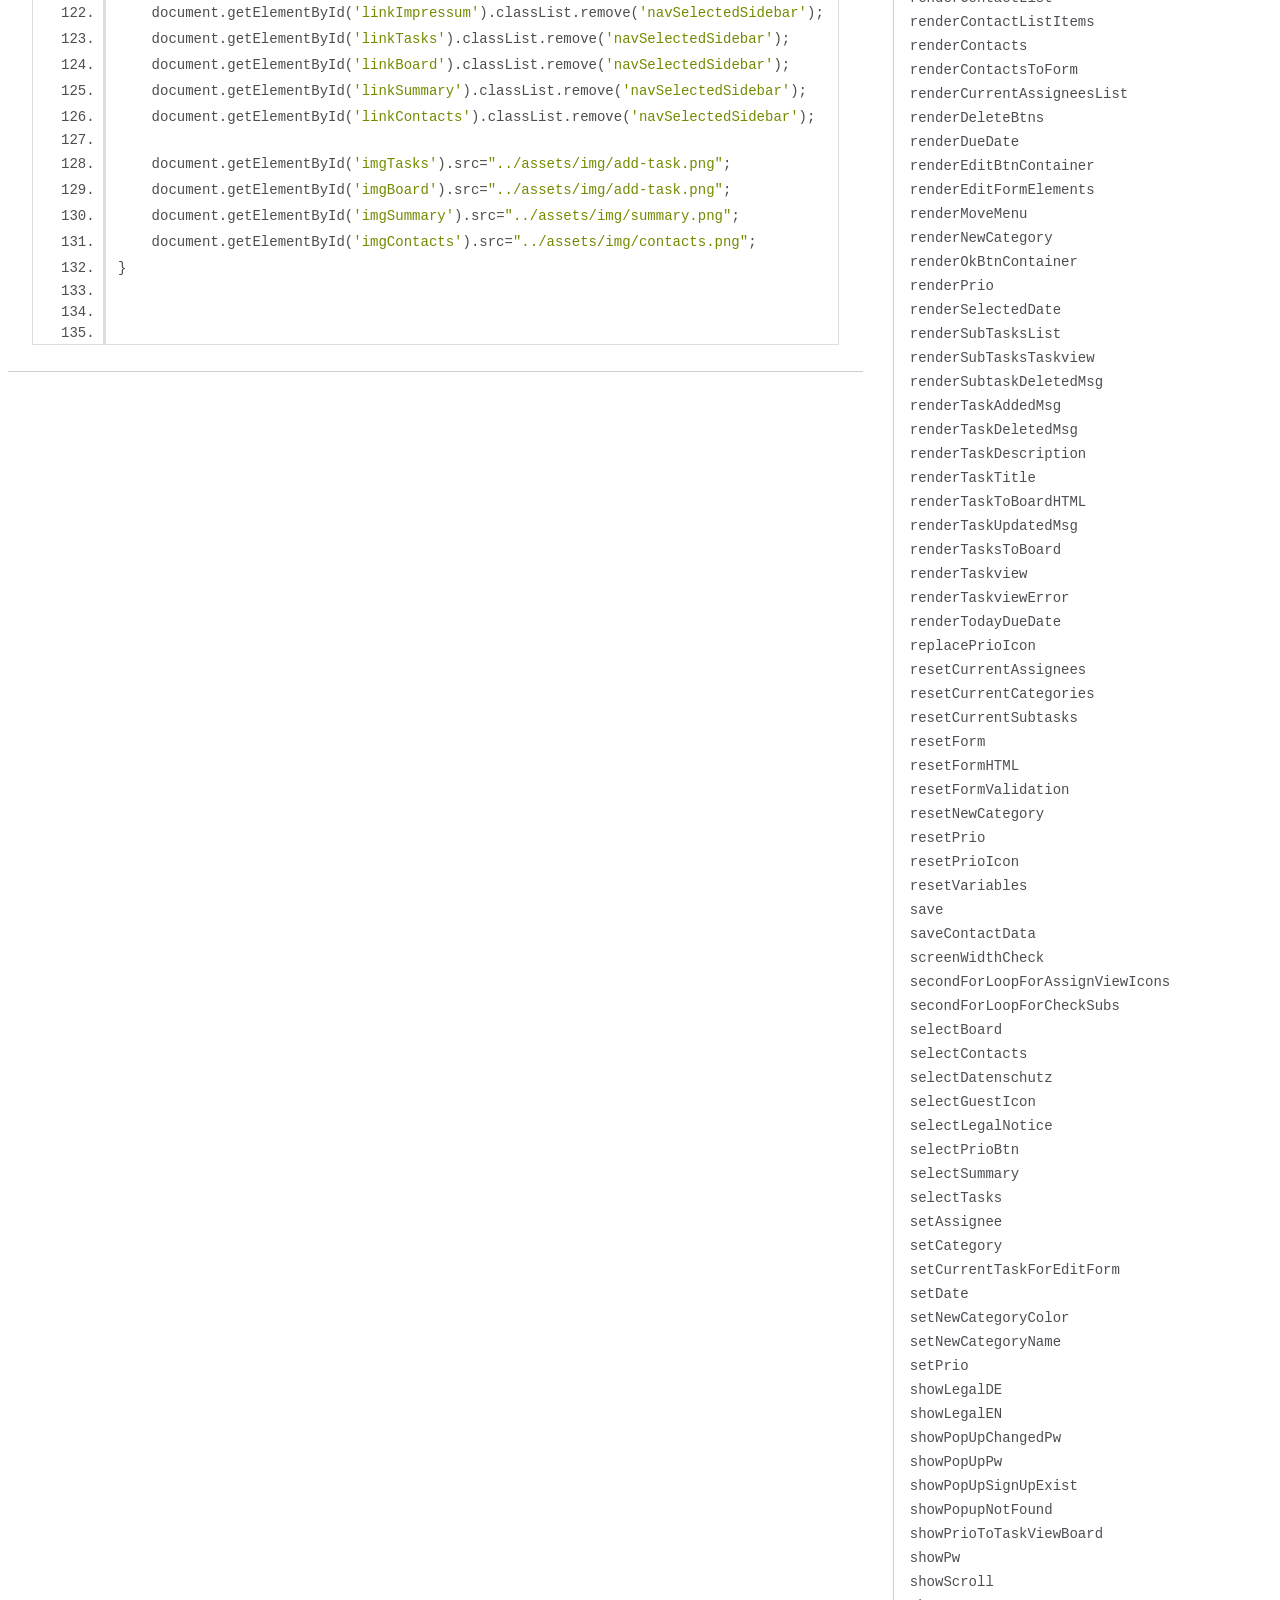
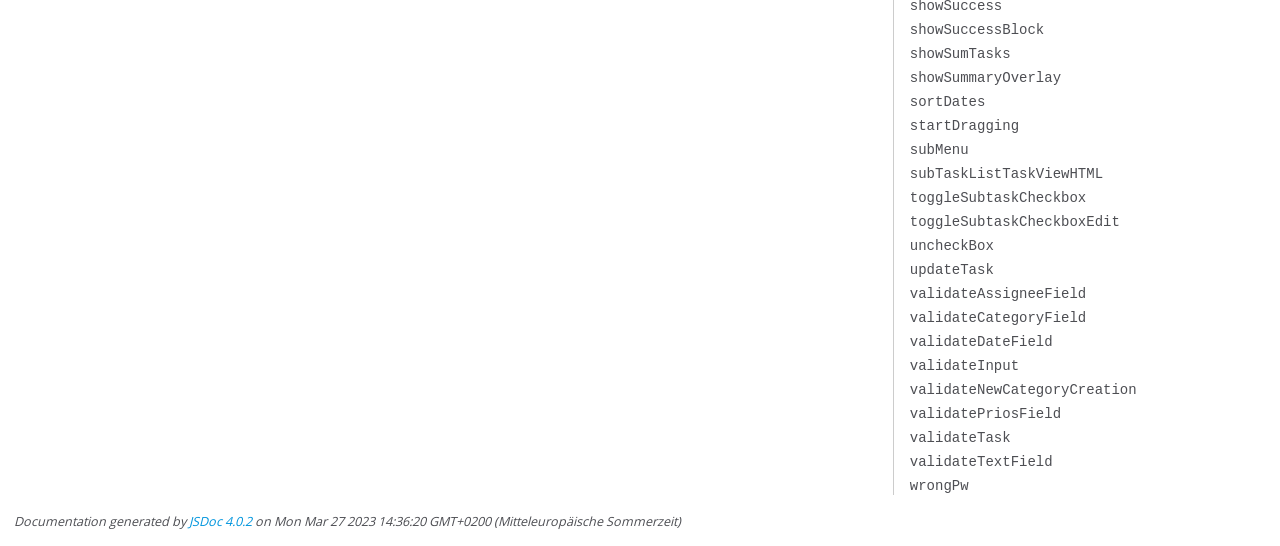
<file: documentation/templates.js.html>
<!DOCTYPE html>
<html lang="en">
<head>
    <meta charset="utf-8">
    <title>JSDoc: Source: templates.js</title>

    <script src="scripts/prettify/prettify.js"> </script>
    <script src="scripts/prettify/lang-css.js"> </script>
    <!--[if lt IE 9]>
      <script src="//html5shiv.googlecode.com/svn/trunk/html5.js"></script>
    <![endif]-->
    <link type="text/css" rel="stylesheet" href="styles/prettify-tomorrow.css">
    <link type="text/css" rel="stylesheet" href="styles/jsdoc-default.css">
</head>

<body>

<div id="main">

    <h1 class="page-title">Source: templates.js</h1>

    



    
    <section>
        <article>
            <pre class="prettyprint source linenums"><code>/**
 * If the login menu has the class 'd-none', remove it. Otherwise, add it
 */
function subMenu() {
    let menu = document.getElementById('logMenue');
    
    if (menu.classList.contains('d-none')) {
        menu.classList.remove('d-none');
    } else {
        menu.classList.add('d-none');
    }
}

/**
 * It changes the location of the window to the contacts.html page, and adds the class
 * 'navSelectedSidebar' to the element with the id 'linkContacts'
 */
function selectContacts() {
    window.location.href="../html/contacts.html";
    document.getElementById('linkContacts').classList.add('navSelectedSidebar');
    document.getElementById('imgContacts').src="../assets/img/contact-active.png";

    document.getElementById('linkDatenschutz').classList.remove('navSelectedSidebar');
    document.getElementById('linkImpressum').classList.remove('navSelectedSidebar');
    document.getElementById('linkTasks').classList.remove('navSelectedSidebar');
    document.getElementById('linkBoard').classList.remove('navSelectedSidebar');
    document.getElementById('linkSummary').classList.remove('navSelectedSidebar');

    document.getElementById('imgTasks').src="../assets/img/add-task.png";
    document.getElementById('imgBoard').src="../assets/img/board.png";
    document.getElementById('imgSummary').src="../assets/img/summary.png";
}

/**
 * It changes the location of the window to the summary.html page, and adds the class
 * 'navSelectedSidebar' to the element with the id 'linkSummary'
 */
function selectSummary() {
    window.location.href="../html/summary.html";
    document.getElementById('linkSummary').classList.add('navSelectedSidebar');
    document.getElementById('imgSummary').src="../assets/img/summary-active.png";

    document.getElementById('linkDatenschutz').classList.remove('navSelectedSidebar');
    document.getElementById('linkImpressum').classList.remove('navSelectedSidebar');
    document.getElementById('linkTasks').classList.remove('navSelectedSidebar');
    document.getElementById('linkBoard').classList.remove('navSelectedSidebar');
    document.getElementById('linkContacts').classList.remove('navSelectedSidebar');

    document.getElementById('imgTasks').src="../assets/img/add-task.png";
    document.getElementById('imgBoard').src="../assets/img/board.png";
    document.getElementById('imgContacts').src="../assets/img/contacts.png";
}

/**
 * It changes the location of the window to the board.html page, and it changes the class of the
 * linkBoard element to navSelectedSidebar
 */
function selectBoard() {
    window.location.href="../html/board.html";
    document.getElementById('linkBoard').classList.add('navSelectedSidebar');
    document.getElementById('imgBoard').src="../assets/img/board-active.png";

    document.getElementById('linkDatenschutz').classList.remove('navSelectedSidebar');
    document.getElementById('linkImpressum').classList.remove('navSelectedSidebar');
    document.getElementById('linkTasks').classList.remove('navSelectedSidebar');
    document.getElementById('linkSummary').classList.remove('navSelectedSidebar');
    document.getElementById('linkContacts').classList.remove('navSelectedSidebar');

    document.getElementById('imgTasks').src="../assets/img/add-task.png";
    document.getElementById('imgSummary').src="../assets/img/summary.png";
    document.getElementById('imgContacts').src="../assets/img/contacts.png";    
}

/**
 * It changes the URL to the addtask.html page, and changes the image and class of the selected sidebar
 * item
 */
function selectTasks() {
    window.location.href="../html/addtask.html";
    document.getElementById('linkTasks').classList.add('navSelectedSidebar');
    document.getElementById('imgTasks').src="../assets/img/add-task-active.png";

    document.getElementById('linkDatenschutz').classList.remove('navSelectedSidebar');
    document.getElementById('linkImpressum').classList.remove('navSelectedSidebar');
    document.getElementById('linkBoard').classList.remove('navSelectedSidebar');
    document.getElementById('linkSummary').classList.remove('navSelectedSidebar');
    document.getElementById('linkContacts').classList.remove('navSelectedSidebar');

    document.getElementById('imgBoard').src="../assets/img/add-task.png";
    document.getElementById('imgSummary').src="../assets/img/summary.png";
    document.getElementById('imgContacts').src="../assets/img/contacts.png";    
}

/**
 * It changes the location of the window to the legal notice page and adds the class
 * 'navSelectedSidebar' to the link 'linkImpressum'
 */
function selectLegalNotice() {
    window.location.href="../html/legal_notice.html";
    document.getElementById('linkImpressum').classList.add('navSelectedSidebar');

    document.getElementById('linkDatenschutz').classList.remove('navSelectedSidebar');
    document.getElementById('linkTasks').classList.remove('navSelectedSidebar');
    document.getElementById('linkBoard').classList.remove('navSelectedSidebar');
    document.getElementById('linkSummary').classList.remove('navSelectedSidebar');
    document.getElementById('linkContacts').classList.remove('navSelectedSidebar');

    document.getElementById('imgTasks').src="../assets/img/add-task.png";
    document.getElementById('imgBoard').src="../assets/img/add-task.png";
    document.getElementById('imgSummary').src="../assets/img/summary.png";
    document.getElementById('imgContacts').src="../assets/img/contacts.png";    
}

/**
 * It changes the location of the window to the datenschutz.html page and adds the class
 * navSelectedSidebar to the linkDatenschutz element
 */
function selectDatenschutz() {
    window.location.href="../html/datenschutz.html";
    document.getElementById('linkDatenschutz').classList.add('navSelectedSidebar');

    document.getElementById('linkImpressum').classList.remove('navSelectedSidebar');
    document.getElementById('linkTasks').classList.remove('navSelectedSidebar');
    document.getElementById('linkBoard').classList.remove('navSelectedSidebar');
    document.getElementById('linkSummary').classList.remove('navSelectedSidebar');
    document.getElementById('linkContacts').classList.remove('navSelectedSidebar');

    document.getElementById('imgTasks').src="../assets/img/add-task.png";
    document.getElementById('imgBoard').src="../assets/img/add-task.png";
    document.getElementById('imgSummary').src="../assets/img/summary.png";
    document.getElementById('imgContacts').src="../assets/img/contacts.png";    
}



</code></pre>
        </article>
    </section>




</div>

<nav>
    <h2><a href="index.html">Home</a></h2><h3>Global</h3><ul><li><a href="global.html#activateScrolling">activateScrolling</a></li><li><a href="global.html#addCategory">addCategory</a></li><li><a href="global.html#addNewCategoryHTML">addNewCategoryHTML</a></li><li><a href="global.html#addNewCurrentSubtask">addNewCurrentSubtask</a></li><li><a href="global.html#addNewSubTaskHTML">addNewSubTaskHTML</a></li><li><a href="global.html#addTaskOnBoard">addTaskOnBoard</a></li><li><a href="global.html#allowDrop">allowDrop</a></li><li><a href="global.html#alphabetLettersTemp">alphabetLettersTemp</a></li><li><a href="global.html#assignIconsGreaterHTML">assignIconsGreaterHTML</a></li><li><a href="global.html#assignIconsHTML">assignIconsHTML</a></li><li><a href="global.html#assignViewIcons">assignViewIcons</a></li><li><a href="global.html#assigneeListItemHTML">assigneeListItemHTML</a></li><li><a href="global.html#assigneeTaskviewHTML">assigneeTaskviewHTML</a></li><li><a href="global.html#backToList">backToList</a></li><li><a href="global.html#cancelTaskDeletion">cancelTaskDeletion</a></li><li><a href="global.html#categoryListItemHTML">categoryListItemHTML</a></li><li><a href="global.html#categorySelectionHTML">categorySelectionHTML</a></li><li><a href="global.html#changeIcon">changeIcon</a></li><li><a href="global.html#changePw">changePw</a></li><li><a href="global.html#changeTaskStatus">changeTaskStatus</a></li><li><a href="global.html#checkBox">checkBox</a></li><li><a href="global.html#checkForCheckbox">checkForCheckbox</a></li><li><a href="global.html#checkNewCategoryNameAvailability">checkNewCategoryNameAvailability</a></li><li><a href="global.html#clearBoardColumns">clearBoardColumns</a></li><li><a href="global.html#clearInput">clearInput</a></li><li><a href="global.html#closeEditForm">closeEditForm</a></li><li><a href="global.html#closeModal">closeModal</a></li><li><a href="global.html#closeMoveMenu">closeMoveMenu</a></li><li><a href="global.html#closeNewCategoryInput">closeNewCategoryInput</a></li><li><a href="global.html#closePopupNotFound">closePopupNotFound</a></li><li><a href="global.html#closePopupSignUpExist">closePopupSignUpExist</a></li><li><a href="global.html#closeSubtaskInput">closeSubtaskInput</a></li><li><a href="global.html#closeTaskview">closeTaskview</a></li><li><a href="global.html#compareStrings">compareStrings</a></li><li><a href="global.html#contactDetailsBox">contactDetailsBox</a></li><li><a href="global.html#contactListBox">contactListBox</a></li><li><a href="global.html#contactShowDetails">contactShowDetails</a></li><li><a href="global.html#createTask">createTask</a></li><li><a href="global.html#currentDateFormatted">currentDateFormatted</a></li><li><a href="global.html#deactivateScrolling">deactivateScrolling</a></li><li><a href="global.html#deleteContact">deleteContact</a></li><li><a href="global.html#deleteSubTask">deleteSubTask</a></li><li><a href="global.html#deleteSubTaskEdit">deleteSubTaskEdit</a></li><li><a href="global.html#deleteTask">deleteTask</a></li><li><a href="global.html#displayCreateBtnHeader">displayCreateBtnHeader</a></li><li><a href="global.html#displayCurrentTaskInEditForm">displayCurrentTaskInEditForm</a></li><li><a href="global.html#displayPopupMsg">displayPopupMsg</a></li><li><a href="global.html#doNotClose">doNotClose</a></li><li><a href="global.html#editBtnContainerHTML">editBtnContainerHTML</a></li><li><a href="global.html#editContact">editContact</a></li><li><a href="global.html#editTask">editTask</a></li><li><a href="global.html#findTask">findTask</a></li><li><a href="global.html#findTaskForLoop">findTaskForLoop</a></li><li><a href="global.html#findTaskIf">findTaskIf</a></li><li><a href="global.html#focusInput">focusInput</a></li><li><a href="global.html#formatDate">formatDate</a></li><li><a href="global.html#getAFTasks">getAFTasks</a></li><li><a href="global.html#getAssigneeObjIndex">getAssigneeObjIndex</a></li><li><a href="global.html#getDescription">getDescription</a></li><li><a href="global.html#getDoneTasks">getDoneTasks</a></li><li><a href="global.html#getIPTasks">getIPTasks</a></li><li><a href="global.html#getIndexOfUserInCurrentAssignees">getIndexOfUserInCurrentAssignees</a></li><li><a href="global.html#getInitials">getInitials</a></li><li><a href="global.html#getPrioText">getPrioText</a></li><li><a href="global.html#getTask">getTask</a></li><li><a href="global.html#getTitle">getTitle</a></li><li><a href="global.html#getToDoTasks">getToDoTasks</a></li><li><a href="global.html#getUrgentTasks">getUrgentTasks</a></li><li><a href="global.html#goToBoard">goToBoard</a></li><li><a href="global.html#greetAnimationMobile">greetAnimationMobile</a></li><li><a href="global.html#greetTime">greetTime</a></li><li><a href="global.html#greeting">greeting</a></li><li><a href="global.html#guestLogin">guestLogin</a></li><li><a href="global.html#handleKeqUpCreate">handleKeqUpCreate</a></li><li><a href="global.html#handleKeqUpMail">handleKeqUpMail</a></li><li><a href="global.html#handleKeqUpName">handleKeqUpName</a></li><li><a href="global.html#handleKeqUpPhone">handleKeqUpPhone</a></li><li><a href="global.html#hideCreateBtnHeader">hideCreateBtnHeader</a></li><li><a href="global.html#hideDeleteMsgContainer">hideDeleteMsgContainer</a></li><li><a href="global.html#hidePopupMsg">hidePopupMsg</a></li><li><a href="global.html#highlightDragArea">highlightDragArea</a></li><li><a href="global.html#includeHTML">includeHTML</a></li><li><a href="global.html#init">init</a></li><li><a href="global.html#initAddTask">initAddTask</a></li><li><a href="global.html#initBoard">initBoard</a></li><li><a href="global.html#initForm">initForm</a></li><li><a href="global.html#init_login">init_login</a></li><li><a href="global.html#init_summary">init_summary</a></li><li><a href="global.html#load">load</a></li><li><a href="global.html#logOut">logOut</a></li><li><a href="global.html#login">login</a></li><li><a href="global.html#markSelectedContact">markSelectedContact</a></li><li><a href="global.html#modalEditContact">modalEditContact</a></li><li><a href="global.html#modalNewContact">modalNewContact</a></li><li><a href="global.html#moveMenuHTML">moveMenuHTML</a></li><li><a href="global.html#moveTo">moveTo</a></li><li><a href="global.html#newCategoryNameErrorMsg">newCategoryNameErrorMsg</a></li><li><a href="global.html#newContact">newContact</a></li><li><a href="global.html#newContactRender">newContactRender</a></li><li><a href="global.html#newDateFormat">newDateFormat</a></li><li><a href="global.html#nonCheckSubsNew">nonCheckSubsNew</a></li><li><a href="global.html#okBtnContainerHTML">okBtnContainerHTML</a></li><li><a href="global.html#openAddTaskForm">openAddTaskForm</a></li><li><a href="global.html#openCategoryColorSelector">openCategoryColorSelector</a></li><li><a href="global.html#openCloseInput">openCloseInput</a></li><li><a href="global.html#openDeleteForm">openDeleteForm</a></li><li><a href="global.html#openDropdownList">openDropdownList</a></li><li><a href="global.html#openEditContact">openEditContact</a></li><li><a href="global.html#openEditForm">openEditForm</a></li><li><a href="global.html#openMoveMenu">openMoveMenu</a></li><li><a href="global.html#openNewCategoryColorBtn">openNewCategoryColorBtn</a></li><li><a href="global.html#openNewCategoryInput">openNewCategoryInput</a></li><li><a href="global.html#openSubtaskInput">openSubtaskInput</a></li><li><a href="global.html#openTaskSubMenu">openTaskSubMenu</a></li><li><a href="global.html#openTaskview">openTaskview</a></li><li><a href="global.html#prioTaskviewHTML">prioTaskviewHTML</a></li><li><a href="global.html#rememberClear">rememberClear</a></li><li><a href="global.html#rememberMe">rememberMe</a></li><li><a href="global.html#rememberload">rememberload</a></li><li><a href="global.html#remembersave">remembersave</a></li><li><a href="global.html#remove">remove</a></li><li><a href="global.html#removehighlightDragArea">removehighlightDragArea</a></li><li><a href="global.html#render">render</a></li><li><a href="global.html#renderAssignees">renderAssignees</a></li><li><a href="global.html#renderCategoriesToForm">renderCategoriesToForm</a></li><li><a href="global.html#renderCategory">renderCategory</a></li><li><a href="global.html#renderContactDetails">renderContactDetails</a></li><li><a href="global.html#renderContactList">renderContactList</a></li><li><a href="global.html#renderContactListItems">renderContactListItems</a></li><li><a href="global.html#renderContacts">renderContacts</a></li><li><a href="global.html#renderContactsToForm">renderContactsToForm</a></li><li><a href="global.html#renderCurrentAssigneesList">renderCurrentAssigneesList</a></li><li><a href="global.html#renderDeleteBtns">renderDeleteBtns</a></li><li><a href="global.html#renderDueDate">renderDueDate</a></li><li><a href="global.html#renderEditBtnContainer">renderEditBtnContainer</a></li><li><a href="global.html#renderEditFormElements">renderEditFormElements</a></li><li><a href="global.html#renderMoveMenu">renderMoveMenu</a></li><li><a href="global.html#renderNewCategory">renderNewCategory</a></li><li><a href="global.html#renderOkBtnContainer">renderOkBtnContainer</a></li><li><a href="global.html#renderPrio">renderPrio</a></li><li><a href="global.html#renderSelectedDate">renderSelectedDate</a></li><li><a href="global.html#renderSubTasksList">renderSubTasksList</a></li><li><a href="global.html#renderSubTasksTaskview">renderSubTasksTaskview</a></li><li><a href="global.html#renderSubtaskDeletedMsg">renderSubtaskDeletedMsg</a></li><li><a href="global.html#renderTaskAddedMsg">renderTaskAddedMsg</a></li><li><a href="global.html#renderTaskDeletedMsg">renderTaskDeletedMsg</a></li><li><a href="global.html#renderTaskDescription">renderTaskDescription</a></li><li><a href="global.html#renderTaskTitle">renderTaskTitle</a></li><li><a href="global.html#renderTaskToBoardHTML">renderTaskToBoardHTML</a></li><li><a href="global.html#renderTaskUpdatedMsg">renderTaskUpdatedMsg</a></li><li><a href="global.html#renderTasksToBoard">renderTasksToBoard</a></li><li><a href="global.html#renderTaskview">renderTaskview</a></li><li><a href="global.html#renderTaskviewError">renderTaskviewError</a></li><li><a href="global.html#renderTodayDueDate">renderTodayDueDate</a></li><li><a href="global.html#replacePrioIcon">replacePrioIcon</a></li><li><a href="global.html#resetCurrentAssignees">resetCurrentAssignees</a></li><li><a href="global.html#resetCurrentCategories">resetCurrentCategories</a></li><li><a href="global.html#resetCurrentSubtasks">resetCurrentSubtasks</a></li><li><a href="global.html#resetForm">resetForm</a></li><li><a href="global.html#resetFormHTML">resetFormHTML</a></li><li><a href="global.html#resetFormValidation">resetFormValidation</a></li><li><a href="global.html#resetNewCategory">resetNewCategory</a></li><li><a href="global.html#resetPrio">resetPrio</a></li><li><a href="global.html#resetPrioIcon">resetPrioIcon</a></li><li><a href="global.html#resetVariables">resetVariables</a></li><li><a href="global.html#save">save</a></li><li><a href="global.html#saveContactData">saveContactData</a></li><li><a href="global.html#screenWidthCheck">screenWidthCheck</a></li><li><a href="global.html#secondForLoopForAssignViewIcons">secondForLoopForAssignViewIcons</a></li><li><a href="global.html#secondForLoopForCheckSubs">secondForLoopForCheckSubs</a></li><li><a href="global.html#selectBoard">selectBoard</a></li><li><a href="global.html#selectContacts">selectContacts</a></li><li><a href="global.html#selectDatenschutz">selectDatenschutz</a></li><li><a href="global.html#selectGuestIcon">selectGuestIcon</a></li><li><a href="global.html#selectLegalNotice">selectLegalNotice</a></li><li><a href="global.html#selectPrioBtn">selectPrioBtn</a></li><li><a href="global.html#selectSummary">selectSummary</a></li><li><a href="global.html#selectTasks">selectTasks</a></li><li><a href="global.html#setAssignee">setAssignee</a></li><li><a href="global.html#setCategory">setCategory</a></li><li><a href="global.html#setCurrentTaskForEditForm">setCurrentTaskForEditForm</a></li><li><a href="global.html#setDate">setDate</a></li><li><a href="global.html#setNewCategoryColor">setNewCategoryColor</a></li><li><a href="global.html#setNewCategoryName">setNewCategoryName</a></li><li><a href="global.html#setPrio">setPrio</a></li><li><a href="global.html#showLegalDE">showLegalDE</a></li><li><a href="global.html#showLegalEN">showLegalEN</a></li><li><a href="global.html#showPopUpChangedPw">showPopUpChangedPw</a></li><li><a href="global.html#showPopUpPw">showPopUpPw</a></li><li><a href="global.html#showPopUpSignUpExist">showPopUpSignUpExist</a></li><li><a href="global.html#showPopupNotFound">showPopupNotFound</a></li><li><a href="global.html#showPrioToTaskViewBoard">showPrioToTaskViewBoard</a></li><li><a href="global.html#showPw">showPw</a></li><li><a href="global.html#showScroll">showScroll</a></li><li><a href="global.html#showSuccess">showSuccess</a></li><li><a href="global.html#showSuccessBlock">showSuccessBlock</a></li><li><a href="global.html#showSumTasks">showSumTasks</a></li><li><a href="global.html#showSummaryOverlay">showSummaryOverlay</a></li><li><a href="global.html#sortDates">sortDates</a></li><li><a href="global.html#startDragging">startDragging</a></li><li><a href="global.html#subMenu">subMenu</a></li><li><a href="global.html#subTaskListTaskViewHTML">subTaskListTaskViewHTML</a></li><li><a href="global.html#toggleSubtaskCheckbox">toggleSubtaskCheckbox</a></li><li><a href="global.html#toggleSubtaskCheckboxEdit">toggleSubtaskCheckboxEdit</a></li><li><a href="global.html#uncheckBox">uncheckBox</a></li><li><a href="global.html#updateTask">updateTask</a></li><li><a href="global.html#validateAssigneeField">validateAssigneeField</a></li><li><a href="global.html#validateCategoryField">validateCategoryField</a></li><li><a href="global.html#validateDateField">validateDateField</a></li><li><a href="global.html#validateInput">validateInput</a></li><li><a href="global.html#validateNewCategoryCreation">validateNewCategoryCreation</a></li><li><a href="global.html#validatePriosField">validatePriosField</a></li><li><a href="global.html#validateTask">validateTask</a></li><li><a href="global.html#validateTextField">validateTextField</a></li><li><a href="global.html#wrongPw">wrongPw</a></li></ul>
</nav>

<br class="clear">

<footer>
    Documentation generated by <a href="https://github.com/jsdoc/jsdoc">JSDoc 4.0.2</a> on Mon Mar 27 2023 14:36:20 GMT+0200 (Mitteleuropäische Sommerzeit)
</footer>

<script> prettyPrint(); </script>
<script src="scripts/linenumber.js"> </script>
</body>
</html>
</file>
<file: css/style.css>
* {
    box-sizing: border-box;
}

body {
    margin: 0;
    background-color: rgb(246, 247, 248);
    font-family: 'inter';
}

.d-flex-row {
    display: flex;
    flex-direction: row;
}

.d-flex-column {
    display: flex;
    flex-direction: column;
}

.center {
    justify-content: center;
    align-items: center;
}

.d-none {
    display: none !important;
}

.start {
    display: flex;
    justify-content: center;
    align-items: center;
    width: 100%;
    height: 100vh;
    transition: all 0.5s ease-in-out;
    z-index: 2;
    position: relative;
    
}

.logo-mobile {
    display: none;
}

.login-container {
    display: flex;
    justify-content: center;
    align-items: center;
    width: 100%;
    height: 100vh;
    position: absolute;
    top: 0;
}

.login {
    width: 652px;
    height: 513px;
    background-color: white;
    padding: 35px;
    opacity: 0;
    transition: all 1s ease-in-out;
    border-radius: 30px;
    display: flex;
    flex-direction: column;
    align-items: center;
    position: relative;
    box-shadow: 0px 0px 14px 3px rgba(0, 0, 0, 0.04);
}

.login-loaded,
.sign-up-loaded {
    opacity: 1 !important;
    transition: all 0.5s ease-in-out;
}

.headline {
    font-size: 61px;
    font-weight: 700;
    margin-top: 0;
    margin-bottom: 20px;
}

.underline {
    width: 150px;
    height: 3px;
    background-color: rgb(41, 171, 226);
}

form {
    margin-top: 40px;
    display: flex;
    flex-direction: column;
    align-items: center;
    justify-content: space-between;
    width: 100%;
}

.login-input {
    display: flex;
    width: 422px;
    height: 51px;
    align-items: center;
    justify-content: center;
    border: 1px solid #D1D1D1;
    border-radius: 10px;
    padding: 13px 21px;
    gap: 10px;
    margin-bottom: 50px;
}

input {
    width: 100%;
    height: 100%;
    border: unset;
    outline: none;
    font-size: 21px;
}

input::placeholder {
    color: rgba(209, 209, 209, 1);
}

.checkbox {
    width: 80%;
    justify-content: space-evenly;
    margin-bottom: 35px;
    display: flex;
    flex-direction: row;
}

.checkbox input {
    height: 16px;
    width: auto;
}

.checkbox p {
    margin: 0;
    font-size: 16px;
}

.checkbox a {
    text-decoration: none;
    color: rgb(41, 171, 226)
}

.checkbox label {
    cursor: pointer;
}

.button-container {
    width: 80%;
    height: 25px;
    justify-content: space-evenly;
    position: relative;
    bottom: -55px;
}

.button-container button {
    width: auto;
    height: 50px;
    text-align: center;
    font-size: 24px;
    font-weight: bold;
    border: 1px solid rgb(42, 54, 71);
    border-radius: 10px;
}

#btn-login {
    cursor: pointer;
    background-color: rgb(42, 54, 71);
    color: white;
    padding-left: 35px;
    padding-right: 35px;
    width: 145px;
    height: 51px;
    text-align: center;
    font-size: 21px;
    font-weight: bold;
    border: 1px solid rgb(42, 54, 71);
    border-radius: 8px;
    position: absolute;
    bottom: 35px;
    left: 155px;
}

#btn-login:hover {
    background-color: #29ABE2;
    border: 1px solid #29ABE2;
    box-shadow: 0px 3px 2px 0px lightgrey;
}

.wpw {
    position: absolute;
    bottom: 168px;
    left: 116px;
    color: rgb(255,64,87);
    font-style: italic;
    font-size: 14px;
    font-weight: 500;
}

#btn-guest-login {
    cursor: pointer;
    background-color: white;
    color: rgb(42, 54, 71);
    width: 161px;
    height: 51px;
    text-align: center;
    font-size: 21px;
    font-weight: bold;
    border: 1px solid rgb(42, 54, 71);
    border-radius: 8px;
    position: absolute;
    bottom: 35px;
    right: 155.5px;
    text-decoration: none;
    display: grid;
    place-items: center;
}

#btn-guest-login:hover {
    color: #29ABE2;
    border: 2px solid #29ABE2;
    box-shadow: 0px 3px 2px 0px lightgrey;
}

.sign-up-container {
    position: absolute;
    top: 67px;
    right: 114px;
    opacity: 0;
    place-items: center;
    z-index: 3;
}

.sign-up-container p {
    font-weight: 400;
    font-size: 21px;
    text-decoration: none;
    color: black;
}

.sign-up-container label {
    background-color: rgb(42, 54, 71);
    color: white;
    width: 91px;
    height: 51px;
    font-size: 16px;
    font-weight: 700;
    border: 1px solid rgb(42, 54, 71);
    border-radius: 8px;
    margin-left: 25px;
    cursor: pointer;
    display: grid;
    place-items: center;
    font-style: normal;
    font-family: sans-serif;
}

.sign-up-container label:hover {
    background-color: #29ABE2;
    border: 1px solid #29ABE2;
    box-shadow: 0px 3px 2px 0px lightgrey;
}

.sign-up-area {
    width: 652px;
    height: 559px;
    background-color: white;
    padding: 35px;
    transition: all 1s ease-in-out;
    border-radius: 30px;
    display: none;
    flex-direction: column;
    align-items: center;
    position: relative;
    top: 23px;
    box-shadow: 0px 0px 14px 3px rgba(0, 0, 0, 0.04);
}

#back-arrow {
    position: absolute;
    left: 37.17px;
    top: 41.51px;
    cursor: pointer;
}

#btn-sign-up {
    cursor: pointer;
    background-color: rgb(42, 54, 71);
    color: white;
    width: 145px;
    height: 51px;
    text-align: center;
    font-size: 21px;
    font-weight: bold;
    border: 1px solid rgb(42, 54, 71);
    border-radius: 8px;
    position: absolute;
    bottom: 35px;
    left: auto;
    right: auto;
}

#btn-sign-up:hover {
    background-color: #29ABE2;
    border: 1px solid #29ABE2;
    box-shadow: 0px 3px 2px 0px lightgrey;
}

#check-for-sign-up:checked~.login-container .login {
    display: none !important;
}

#check-for-sign-up:checked~.sign-up-container {
    display: none;
}

#check-for-sign-up:checked~.login-container .sign-up-area {
    display: flex;
}

.forgotten-password-area {
    width: 826px;
    height: 462px;
    background-color: white;
    padding: 35px;
    transition: all 1s ease-in-out;
    border-radius: 30px;
    display: none;
    flex-direction: column;
    align-items: center;
    position: relative;
    top: 23px;
    box-shadow: 0px 0px 14px 3px rgba(0, 0, 0, 0.04);
}

.forgotten-password-area p {
    font-size: 21px;
    font-weight: 400;
    width: 656px;
    height: 50px;
    text-align: center;
    margin-bottom: 0;
    margin-top: 35px;
}

#check-for-forgotten-password:checked~.login-container .login {
    display: none !important;
}

#check-for-forgotten-password:checked~.sign-up-container {
    display: none;
}

#check-for-forgotten-password:checked~.login-container .forgotten-password-area {
    display: flex;
}

#btn-email {
    cursor: pointer;
    background-color: rgb(42, 54, 71);
    color: white;
    width: 264px;
    height: 51px;
    text-align: center;
    font-size: 21px;
    font-weight: bold;
    border: 1px solid rgb(42, 54, 71);
    border-radius: 8px;
    position: absolute;
    bottom: 44px;
    left: auto;
    right: auto;
}

#btn-email:hover {
    background-color: #29ABE2;
    border: 1px solid #29ABE2;
    box-shadow: 0px 3px 2px 0px lightgrey;
}

.popup-background {
    position: fixed;
    top: 0;
    left: 0;
    right: 0;
    bottom: 0;
    display: grid;
    place-items: center;
    background-color: rgba(0, 0, 0, 0.2);
}

.popup {
    width: 424px;
    height: 74px;
    border-radius: 20px;
    display: flex;
    flex-direction: row;
    justify-content: space-around;
    align-items: center;
    background: #2A3647;
    box-shadow: 0px 0px 4px rgba(0, 0, 0, 0.15);
    color: white;
    padding: 0px 20px;
    animation: mymove 225ms 1;
}

@keyframes mymove {
    0% {
        transform: translateY(1000px);
    }

    100% {
        transform: translateY(0px);
    }
}

.popup-signup {
    width: 300px;
    height: 250px;
    border-radius: 20px;
    display: flex;
    flex-direction: column;
    justify-content: space-around;
    align-items: center;
    background: #2A3647;
    box-shadow: 0px 0px 4px rgba(0, 0, 0, 0.15);
    color: white;
    padding: 0px 16px;
    animation: mymove 225ms 1;
}

.popup-signup img {
    width: 80px;
    height: 80px;
    margin-right: 20px;
}

.btn-popup-ok {
    cursor: pointer;
    background-color: white;
    color: rgb(42, 54, 71);
    width: 100px;
    height: 51px;
    text-align: center;
    font-size: 21px;
    font-weight: bold;
    border: 1px solid rgb(42, 54, 71);
    border-radius: 8px;
    text-decoration: none;
    display: grid;
    place-items: center;
    margin-bottom: 8px;
}

.popup p {
    font-size: 23px;
    font-weight: 400;
    line-height: 27.6px;
}

.reset-password-area {
    width: 826px;
    height: 537px;
    background-color: white;
    padding: 35px;
    transition: all 1s ease-in-out;
    border-radius: 30px;
    display: flex;
    flex-direction: column;
    align-items: center;
    position: relative;
    top: 23px;
    box-shadow: 0px 0px 14px 3px rgba(0, 0, 0, 0.04);
}

#btn-continue {
    cursor: pointer;
    background-color: rgb(42, 54, 71);
    color: white;
    width: 264px;
    height: 51px;
    text-align: center;
    font-size: 21px;
    font-weight: bold;
    border: 1px solid rgb(42, 54, 71);
    border-radius: 8px;
    position: absolute;
    bottom: 44px;
    left: auto;
    right: auto;
}

#btn-continue:hover {
    background-color: #29ABE2;
    border: 1px solid #29ABE2;
    box-shadow: 0px 3px 2px 0px lightgrey;
}

.icon {
    position: relative;
    margin: 0;
    width: 100px;
    height: 121px;
    top: 80px;
    left: 77px;
}

#reset-password-area-mobile-p {
    display: none;
    font-size: 21px;
    margin-bottom: 0;
    margin-top: 35px;
}

#reset-password-area-desktop-p {
    font-size: 21px;
    margin-bottom: 0;
    margin-top: 35px;
}


@media (max-width: 680px) {
    .start {
        background-color: #2A3647;
    }
    .logo-desktop {
        display: none;
    }

    .logo-mobile {
        display: block;
        margin-bottom: 2.5em;
    }
    .login {
        height: 530px;
        width: 320px;
        border-radius: 30px;
        padding: 35px 0px 35px 0px;

    }
    .wpw {
        bottom: 240px;
        left: 30px;
    }
    .headline {
        font-size: 37px;
    }

    .login-input {
        height: 41px;
        width: 280px;
        border-radius: 10px;
        padding: 5px 21px 5px 21px;
        margin-bottom: 30px;
    }

    .sign-up-container {
        position: relative;
        justify-content: center;
        margin-top: -70px;
        top: unset;
        right: unset;
        z-index: 3;
    }

    .checkbox {
        flex-direction: column-reverse;
        align-items: flex-start;
    }

    #checkbox-checklabel {
        margin-bottom: 15px;
    }

    #btn-login {
        bottom: 80px;
        left: 84px;
        width: 161px;
    }

    #btn-guest-login {
        right: 75px;
        bottom: 15px;
    }

    .sign-up-area {
        height: 530px;
        width: 320px;
        border-radius: 30px;
        padding: 35px 0px 35px 0px;
    }

    #back-arrow {
        left: 13.17px;
        top: 14.51px;
        z-index: 2;
    }

    .forgotten-password-area {
        height: 530px;
        width: 320px;
        border-radius: 30px;
        padding: 35px 0px 35px 0px;
    }

    .forgotten-password-area .headline {
        font-size: 40px;
        text-align: center;
    }

    .forgotten-password-area p {
        width: 300px;
    }

    .forgotten-password-area form {
        margin-top: 85px;
    }

    .reset-password-area {
        height: 530px;
        width: 320px;
        border-radius: 30px;
        padding: 35px 0px 35px 0px;
        top: 60px;
    }
    .icon {
        top: 37px;
        left: 38px;
        width: 64px;
        height: 78px;
    }
    .reset-password-area .headline {
        font-size: 40px;
        text-align: center;
    }

    #reset-password-area-desktop-p {
        display: none;
    }

    #reset-password-area-mobile-p {
        display: block;
        text-align: center;
        padding-left: 10px;
        padding-right: 10px;
    }
    
    #btn-continue {
        width: 180px;
    }
    .popup {
        width: 300px;
        text-align: center;
    }
}
@media (max-width: 400px) {
    .forgotten-password-area {
        width: 280px;
    }
    .forgotten-password-area p {
        width: 280px;
    }
    .forgotten-password-area .login-input {
        width: 260px;
    }
    
}


@media (max-width: 680px) and (max-height: 640px) {
    .icon {
        top: 25px;
    }
    .reset-password-area {
        height: 500px;
    }
    #btn-continue {
        bottom: 24px;
    }
}

#label-visibile {
    display: none;
}

#check-for-password-icon:checked ~ .login-container #unvisible {
    display: none;
}
#check-for-password-icon:checked ~ .login-container #visible {
    display: block !important;
}
#check-for-password-icon:checked ~ .login-container #label-visibile {
    display: block !important;
}
</file>
<file: css/fonts.css>
/* inter-100 - latin */
  @font-face {
    font-display: swap; /* Check https://developer.mozilla.org/en-US/docs/Web/CSS/@font-face/font-display for other options. */
    font-family: 'Inter';
    font-style: normal;
    font-weight: 100;
    src: url('../fonts/inter-v12-latin-100.eot'); /* IE9 Compat Modes */
    src: url('../fonts/inter-v12-latin-100.eot?#iefix') format('embedded-opentype'), /* IE6-IE8 */
         url('../fonts/inter-v12-latin-100.woff2') format('woff2'), /* Super Modern Browsers */
         url('../fonts/inter-v12-latin-100.woff') format('woff'), /* Modern Browsers */
         url('../fonts/inter-v12-latin-100.ttf') format('truetype'), /* Safari, Android, iOS */
         url('../fonts/inter-v12-latin-100.svg#Inter') format('svg'); /* Legacy iOS */
  }
  /* inter-200 - latin */
  @font-face {
    font-display: swap; /* Check https://developer.mozilla.org/en-US/docs/Web/CSS/@font-face/font-display for other options. */
    font-family: 'Inter';
    font-style: normal;
    font-weight: 200;
    src: url('../fonts/inter-v12-latin-200.eot'); /* IE9 Compat Modes */
    src: url('../fonts/inter-v12-latin-200.eot?#iefix') format('embedded-opentype'), /* IE6-IE8 */
         url('../fonts/inter-v12-latin-200.woff2') format('woff2'), /* Super Modern Browsers */
         url('../fonts/inter-v12-latin-200.woff') format('woff'), /* Modern Browsers */
         url('../fonts/inter-v12-latin-200.ttf') format('truetype'), /* Safari, Android, iOS */
         url('../fonts/inter-v12-latin-200.svg#Inter') format('svg'); /* Legacy iOS */
  }
  /* inter-300 - latin */
  @font-face {
    font-display: swap; /* Check https://developer.mozilla.org/en-US/docs/Web/CSS/@font-face/font-display for other options. */
    font-family: 'Inter';
    font-style: normal;
    font-weight: 300;
    src: url('../fonts/inter-v12-latin-300.eot'); /* IE9 Compat Modes */
    src: url('../fonts/inter-v12-latin-300.eot?#iefix') format('embedded-opentype'), /* IE6-IE8 */
         url('../fonts/inter-v12-latin-300.woff2') format('woff2'), /* Super Modern Browsers */
         url('../fonts/inter-v12-latin-300.woff') format('woff'), /* Modern Browsers */
         url('../fonts/inter-v12-latin-300.ttf') format('truetype'), /* Safari, Android, iOS */
         url('../fonts/inter-v12-latin-300.svg#Inter') format('svg'); /* Legacy iOS */
  }
  /* inter-regular - latin */
  @font-face {
    font-display: swap; /* Check https://developer.mozilla.org/en-US/docs/Web/CSS/@font-face/font-display for other options. */
    font-family: 'Inter';
    font-style: normal;
    font-weight: 400;
    src: url('../fonts/inter-v12-latin-regular.eot'); /* IE9 Compat Modes */
    src: url('../fonts/inter-v12-latin-regular.eot?#iefix') format('embedded-opentype'), /* IE6-IE8 */
         url('../fonts/inter-v12-latin-regular.woff2') format('woff2'), /* Super Modern Browsers */
         url('../fonts/inter-v12-latin-regular.woff') format('woff'), /* Modern Browsers */
         url('../fonts/inter-v12-latin-regular.ttf') format('truetype'), /* Safari, Android, iOS */
         url('../fonts/inter-v12-latin-regular.svg#Inter') format('svg'); /* Legacy iOS */
  }
  /* inter-500 - latin */
  @font-face {
    font-display: swap; /* Check https://developer.mozilla.org/en-US/docs/Web/CSS/@font-face/font-display for other options. */
    font-family: 'Inter';
    font-style: normal;
    font-weight: 500;
    src: url('../fonts/inter-v12-latin-500.eot'); /* IE9 Compat Modes */
    src: url('../fonts/inter-v12-latin-500.eot?#iefix') format('embedded-opentype'), /* IE6-IE8 */
         url('../fonts/inter-v12-latin-500.woff2') format('woff2'), /* Super Modern Browsers */
         url('../fonts/inter-v12-latin-500.woff') format('woff'), /* Modern Browsers */
         url('../fonts/inter-v12-latin-500.ttf') format('truetype'), /* Safari, Android, iOS */
         url('../fonts/inter-v12-latin-500.svg#Inter') format('svg'); /* Legacy iOS */
  }
  /* inter-600 - latin */
  @font-face {
    font-display: swap; /* Check https://developer.mozilla.org/en-US/docs/Web/CSS/@font-face/font-display for other options. */
    font-family: 'Inter';
    font-style: normal;
    font-weight: 600;
    src: url('../fonts/inter-v12-latin-600.eot'); /* IE9 Compat Modes */
    src: url('../fonts/inter-v12-latin-600.eot?#iefix') format('embedded-opentype'), /* IE6-IE8 */
         url('../fonts/inter-v12-latin-600.woff2') format('woff2'), /* Super Modern Browsers */
         url('../fonts/inter-v12-latin-600.woff') format('woff'), /* Modern Browsers */
         url('../fonts/inter-v12-latin-600.ttf') format('truetype'), /* Safari, Android, iOS */
         url('../fonts/inter-v12-latin-600.svg#Inter') format('svg'); /* Legacy iOS */
  }
  /* inter-700 - latin */
  @font-face {
    font-display: swap; /* Check https://developer.mozilla.org/en-US/docs/Web/CSS/@font-face/font-display for other options. */
    font-family: 'Inter';
    font-style: normal;
    font-weight: 700;
    src: url('../fonts/inter-v12-latin-700.eot'); /* IE9 Compat Modes */
    src: url('../fonts/inter-v12-latin-700.eot?#iefix') format('embedded-opentype'), /* IE6-IE8 */
         url('../fonts/inter-v12-latin-700.woff2') format('woff2'), /* Super Modern Browsers */
         url('../fonts/inter-v12-latin-700.woff') format('woff'), /* Modern Browsers */
         url('../fonts/inter-v12-latin-700.ttf') format('truetype'), /* Safari, Android, iOS */
         url('../fonts/inter-v12-latin-700.svg#Inter') format('svg'); /* Legacy iOS */
  }
  /* inter-800 - latin */
  @font-face {
    font-display: swap; /* Check https://developer.mozilla.org/en-US/docs/Web/CSS/@font-face/font-display for other options. */
    font-family: 'Inter';
    font-style: normal;
    font-weight: 800;
    src: url('../fonts/inter-v12-latin-800.eot'); /* IE9 Compat Modes */
    src: url('../fonts/inter-v12-latin-800.eot?#iefix') format('embedded-opentype'), /* IE6-IE8 */
         url('../fonts/inter-v12-latin-800.woff2') format('woff2'), /* Super Modern Browsers */
         url('../fonts/inter-v12-latin-800.woff') format('woff'), /* Modern Browsers */
         url('../fonts/inter-v12-latin-800.ttf') format('truetype'), /* Safari, Android, iOS */
         url('../fonts/inter-v12-latin-800.svg#Inter') format('svg'); /* Legacy iOS */
  }
  /* inter-900 - latin */
  @font-face {
    font-display: swap; /* Check https://developer.mozilla.org/en-US/docs/Web/CSS/@font-face/font-display for other options. */
    font-family: 'Inter';
    font-style: normal;
    font-weight: 900;
    src: url('../fonts/inter-v12-latin-900.eot'); /* IE9 Compat Modes */
    src: url('../fonts/inter-v12-latin-900.eot?#iefix') format('embedded-opentype'), /* IE6-IE8 */
         url('../fonts/inter-v12-latin-900.woff2') format('woff2'), /* Super Modern Browsers */
         url('../fonts/inter-v12-latin-900.woff') format('woff'), /* Modern Browsers */
         url('../fonts/inter-v12-latin-900.ttf') format('truetype'), /* Safari, Android, iOS */
         url('../fonts/inter-v12-latin-900.svg#Inter') format('svg'); /* Legacy iOS */
  }

  /* poppins-regular - latin */
@font-face {
    font-display: swap; /* Check https://developer.mozilla.org/en-US/docs/Web/CSS/@font-face/font-display for other options. */
    font-family: 'Poppins';
    font-style: normal;
    font-weight: 400;
    src: url('../fonts/poppins-v20-latin-regular.eot'); /* IE9 Compat Modes */
    src: url('../fonts/poppins-v20-latin-regular.eot?#iefix') format('embedded-opentype'), /* IE6-IE8 */
         url('../fonts/poppins-v20-latin-regular.woff2') format('woff2'), /* Super Modern Browsers */
         url('../fonts/poppins-v20-latin-regular.woff') format('woff'), /* Modern Browsers */
         url('../fonts/poppins-v20-latin-regular.ttf') format('truetype'), /* Safari, Android, iOS */
         url('../fonts/poppins-v20-latin-regular.svg#Poppins') format('svg'); /* Legacy iOS */
  }
</file>
<file: documentation/styles/prettify-tomorrow.css>
/* Tomorrow Theme */
/* Original theme - https://github.com/chriskempson/tomorrow-theme */
/* Pretty printing styles. Used with prettify.js. */
/* SPAN elements with the classes below are added by prettyprint. */
/* plain text */
.pln {
  color: #4d4d4c; }

@media screen {
  /* string content */
  .str {
    color: #718c00; }

  /* a keyword */
  .kwd {
    color: #8959a8; }

  /* a comment */
  .com {
    color: #8e908c; }

  /* a type name */
  .typ {
    color: #4271ae; }

  /* a literal value */
  .lit {
    color: #f5871f; }

  /* punctuation */
  .pun {
    color: #4d4d4c; }

  /* lisp open bracket */
  .opn {
    color: #4d4d4c; }

  /* lisp close bracket */
  .clo {
    color: #4d4d4c; }

  /* a markup tag name */
  .tag {
    color: #c82829; }

  /* a markup attribute name */
  .atn {
    color: #f5871f; }

  /* a markup attribute value */
  .atv {
    color: #3e999f; }

  /* a declaration */
  .dec {
    color: #f5871f; }

  /* a variable name */
  .var {
    color: #c82829; }

  /* a function name */
  .fun {
    color: #4271ae; } }
/* Use higher contrast and text-weight for printable form. */
@media print, projection {
  .str {
    color: #060; }

  .kwd {
    color: #006;
    font-weight: bold; }

  .com {
    color: #600;
    font-style: italic; }

  .typ {
    color: #404;
    font-weight: bold; }

  .lit {
    color: #044; }

  .pun, .opn, .clo {
    color: #440; }

  .tag {
    color: #006;
    font-weight: bold; }

  .atn {
    color: #404; }

  .atv {
    color: #060; } }
/* Style */
/*
pre.prettyprint {
  background: white;
  font-family: Consolas, Monaco, 'Andale Mono', monospace;
  font-size: 12px;
  line-height: 1.5;
  border: 1px solid #ccc;
  padding: 10px; }
*/

/* Specify class=linenums on a pre to get line numbering */
ol.linenums {
  margin-top: 0;
  margin-bottom: 0; }

/* IE indents via margin-left */
li.L0,
li.L1,
li.L2,
li.L3,
li.L4,
li.L5,
li.L6,
li.L7,
li.L8,
li.L9 {
  /* */ }

/* Alternate shading for lines */
li.L1,
li.L3,
li.L5,
li.L7,
li.L9 {
  /* */ }
</file>
<file: documentation/styles/jsdoc-default.css>
@font-face {
    font-family: 'Open Sans';
    font-weight: normal;
    font-style: normal;
    src: url('../fonts/OpenSans-Regular-webfont.eot');
    src:
        local('Open Sans'),
        local('OpenSans'),
        url('../fonts/OpenSans-Regular-webfont.eot?#iefix') format('embedded-opentype'),
        url('../fonts/OpenSans-Regular-webfont.woff') format('woff'),
        url('../fonts/OpenSans-Regular-webfont.svg#open_sansregular') format('svg');
}

@font-face {
    font-family: 'Open Sans Light';
    font-weight: normal;
    font-style: normal;
    src: url('../fonts/OpenSans-Light-webfont.eot');
    src:
        local('Open Sans Light'),
        local('OpenSans Light'),
        url('../fonts/OpenSans-Light-webfont.eot?#iefix') format('embedded-opentype'),
        url('../fonts/OpenSans-Light-webfont.woff') format('woff'),
        url('../fonts/OpenSans-Light-webfont.svg#open_sanslight') format('svg');
}

html
{
    overflow: auto;
    background-color: #fff;
    font-size: 14px;
}

body
{
    font-family: 'Open Sans', sans-serif;
    line-height: 1.5;
    color: #4d4e53;
    background-color: white;
}

a, a:visited, a:active {
    color: #0095dd;
    text-decoration: none;
}

a:hover {
    text-decoration: underline;
}

header
{
    display: block;
    padding: 0px 4px;
}

tt, code, kbd, samp {
    font-family: Consolas, Monaco, 'Andale Mono', monospace;
}

.class-description {
    font-size: 130%;
    line-height: 140%;
    margin-bottom: 1em;
    margin-top: 1em;
}

.class-description:empty {
    margin: 0;
}

#main {
    float: left;
    width: 70%;
}

article dl {
    margin-bottom: 40px;
}

article img {
  max-width: 100%;
}

section
{
    display: block;
    background-color: #fff;
    padding: 12px 24px;
    border-bottom: 1px solid #ccc;
    margin-right: 30px;
}

.variation {
    display: none;
}

.signature-attributes {
    font-size: 60%;
    color: #aaa;
    font-style: italic;
    font-weight: lighter;
}

nav
{
    display: block;
    float: right;
    margin-top: 28px;
    width: 30%;
    box-sizing: border-box;
    border-left: 1px solid #ccc;
    padding-left: 16px;
}

nav ul {
    font-family: 'Lucida Grande', 'Lucida Sans Unicode', arial, sans-serif;
    font-size: 100%;
    line-height: 17px;
    padding: 0;
    margin: 0;
    list-style-type: none;
}

nav ul a, nav ul a:visited, nav ul a:active {
    font-family: Consolas, Monaco, 'Andale Mono', monospace;
    line-height: 18px;
    color: #4D4E53;
}

nav h3 {
    margin-top: 12px;
}

nav li {
    margin-top: 6px;
}

footer {
    display: block;
    padding: 6px;
    margin-top: 12px;
    font-style: italic;
    font-size: 90%;
}

h1, h2, h3, h4 {
    font-weight: 200;
    margin: 0;
}

h1
{
    font-family: 'Open Sans Light', sans-serif;
    font-size: 48px;
    letter-spacing: -2px;
    margin: 12px 24px 20px;
}

h2, h3.subsection-title
{
    font-size: 30px;
    font-weight: 700;
    letter-spacing: -1px;
    margin-bottom: 12px;
}

h3
{
    font-size: 24px;
    letter-spacing: -0.5px;
    margin-bottom: 12px;
}

h4
{
    font-size: 18px;
    letter-spacing: -0.33px;
    margin-bottom: 12px;
    color: #4d4e53;
}

h5, .container-overview .subsection-title
{
    font-size: 120%;
    font-weight: bold;
    letter-spacing: -0.01em;
    margin: 8px 0 3px 0;
}

h6
{
    font-size: 100%;
    letter-spacing: -0.01em;
    margin: 6px 0 3px 0;
    font-style: italic;
}

table
{
    border-spacing: 0;
    border: 0;
    border-collapse: collapse;
}

td, th
{
    border: 1px solid #ddd;
    margin: 0px;
    text-align: left;
    vertical-align: top;
    padding: 4px 6px;
    display: table-cell;
}

thead tr
{
    background-color: #ddd;
    font-weight: bold;
}

th { border-right: 1px solid #aaa; }
tr > th:last-child { border-right: 1px solid #ddd; }

.ancestors, .attribs { color: #999; }
.ancestors a, .attribs a
{
    color: #999 !important;
    text-decoration: none;
}

.clear
{
    clear: both;
}

.important
{
    font-weight: bold;
    color: #950B02;
}

.yes-def {
    text-indent: -1000px;
}

.type-signature {
    color: #aaa;
}

.name, .signature {
    font-family: Consolas, Monaco, 'Andale Mono', monospace;
}

.details { margin-top: 14px; border-left: 2px solid #DDD; }
.details dt { width: 120px; float: left; padding-left: 10px;  padding-top: 6px; }
.details dd { margin-left: 70px; }
.details ul { margin: 0; }
.details ul { list-style-type: none; }
.details li { margin-left: 30px; padding-top: 6px; }
.details pre.prettyprint { margin: 0 }
.details .object-value { padding-top: 0; }

.description {
    margin-bottom: 1em;
    margin-top: 1em;
}

.code-caption
{
    font-style: italic;
    font-size: 107%;
    margin: 0;
}

.source
{
    border: 1px solid #ddd;
    width: 80%;
    overflow: auto;
}

.prettyprint.source {
    width: inherit;
}

.source code
{
    font-size: 100%;
    line-height: 18px;
    display: block;
    padding: 4px 12px;
    margin: 0;
    background-color: #fff;
    color: #4D4E53;
}

.prettyprint code span.line
{
  display: inline-block;
}

.prettyprint.linenums
{
  padding-left: 70px;
  -webkit-user-select: none;
  -moz-user-select: none;
  -ms-user-select: none;
  user-select: none;
}

.prettyprint.linenums ol
{
  padding-left: 0;
}

.prettyprint.linenums li
{
  border-left: 3px #ddd solid;
}

.prettyprint.linenums li.selected,
.prettyprint.linenums li.selected *
{
  background-color: lightyellow;
}

.prettyprint.linenums li *
{
  -webkit-user-select: text;
  -moz-user-select: text;
  -ms-user-select: text;
  user-select: text;
}

.params .name, .props .name, .name code {
    color: #4D4E53;
    font-family: Consolas, Monaco, 'Andale Mono', monospace;
    font-size: 100%;
}

.params td.description > p:first-child,
.props td.description > p:first-child
{
    margin-top: 0;
    padding-top: 0;
}

.params td.description > p:last-child,
.props td.description > p:last-child
{
    margin-bottom: 0;
    padding-bottom: 0;
}

.disabled {
    color: #454545;
}
</file>
